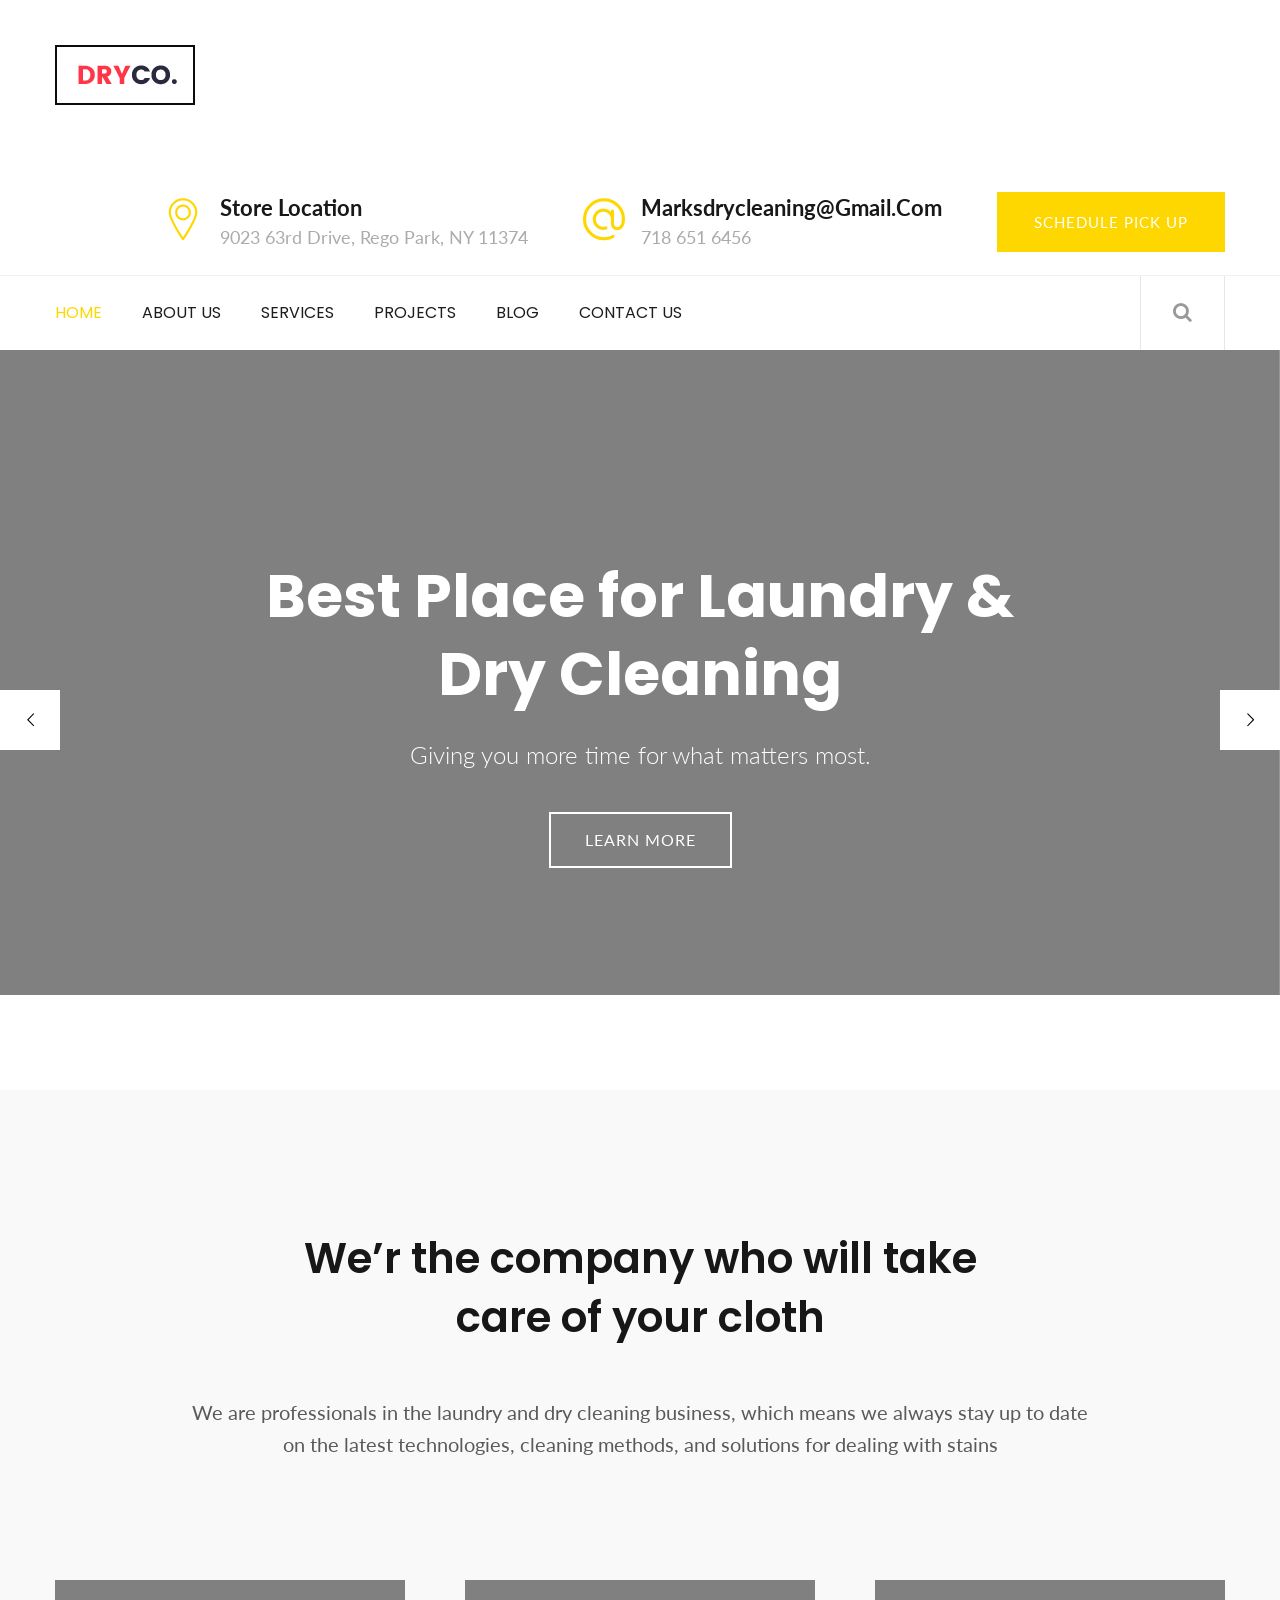
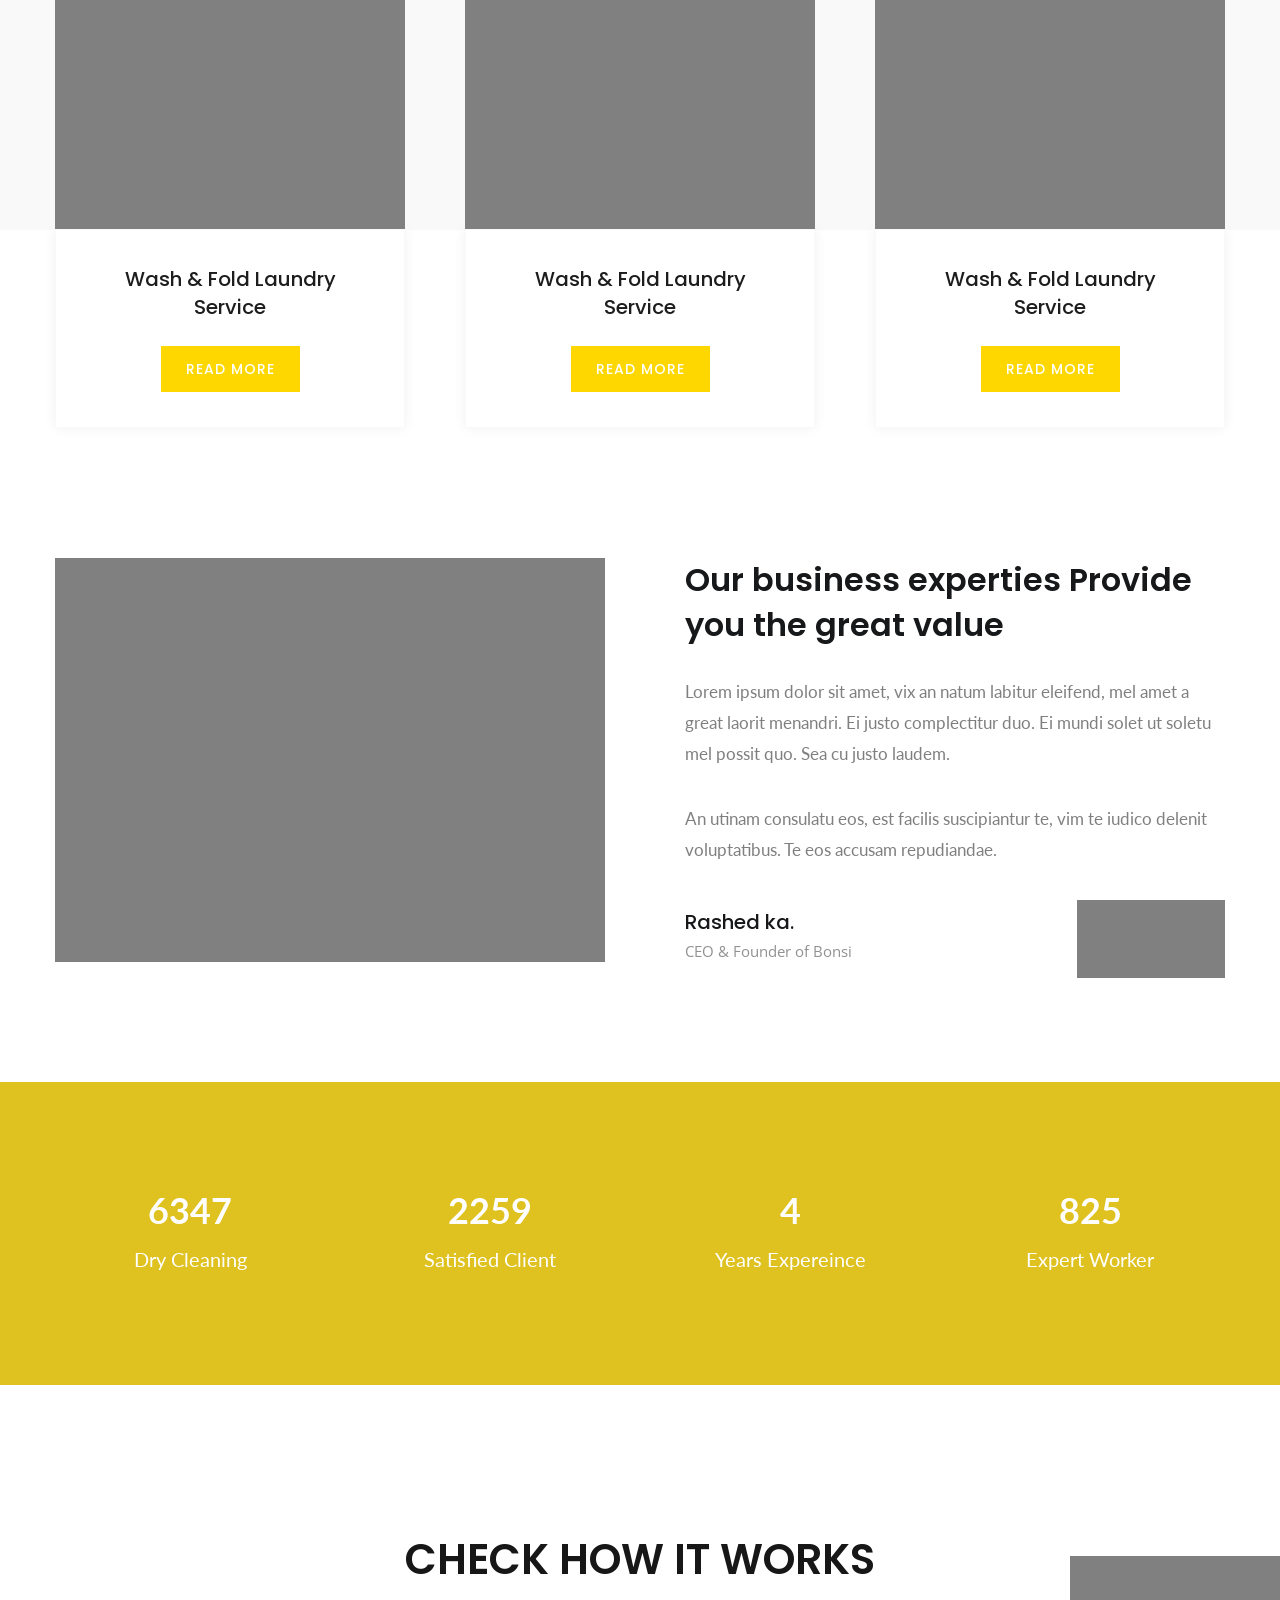
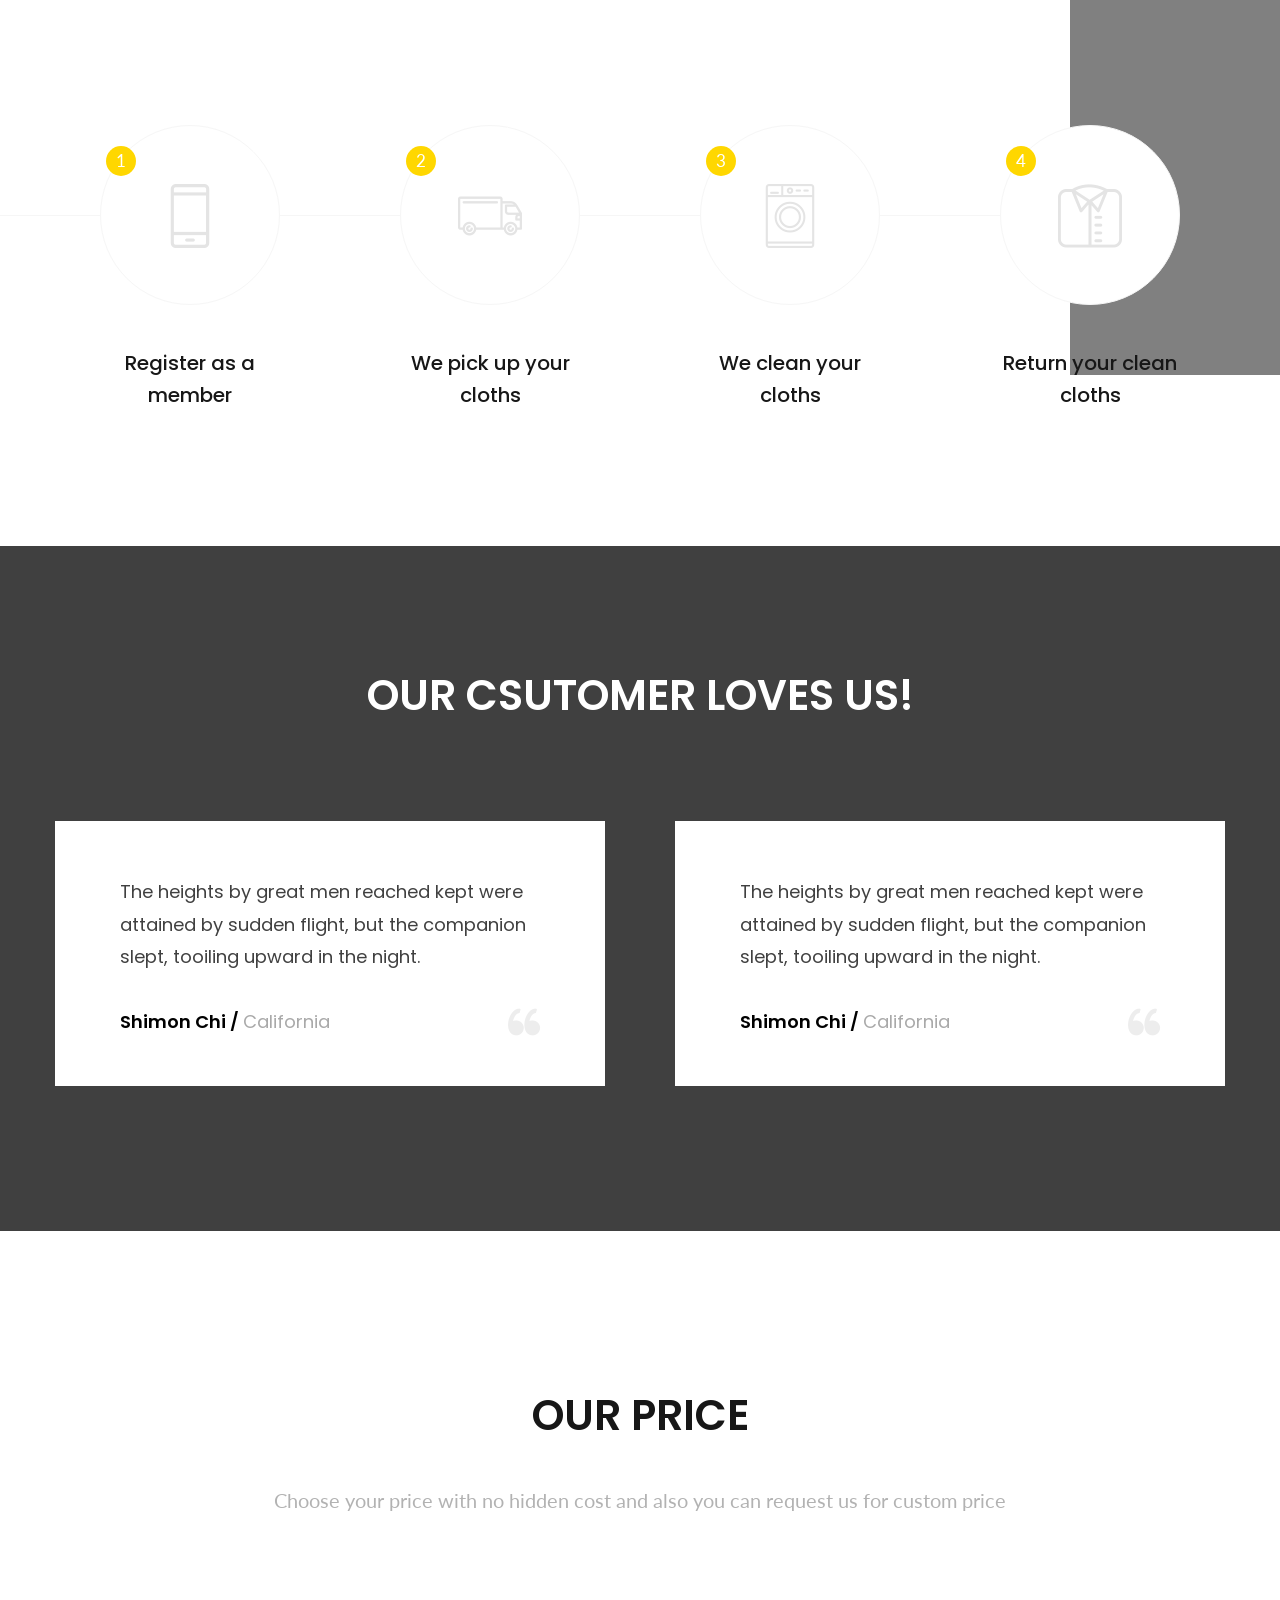
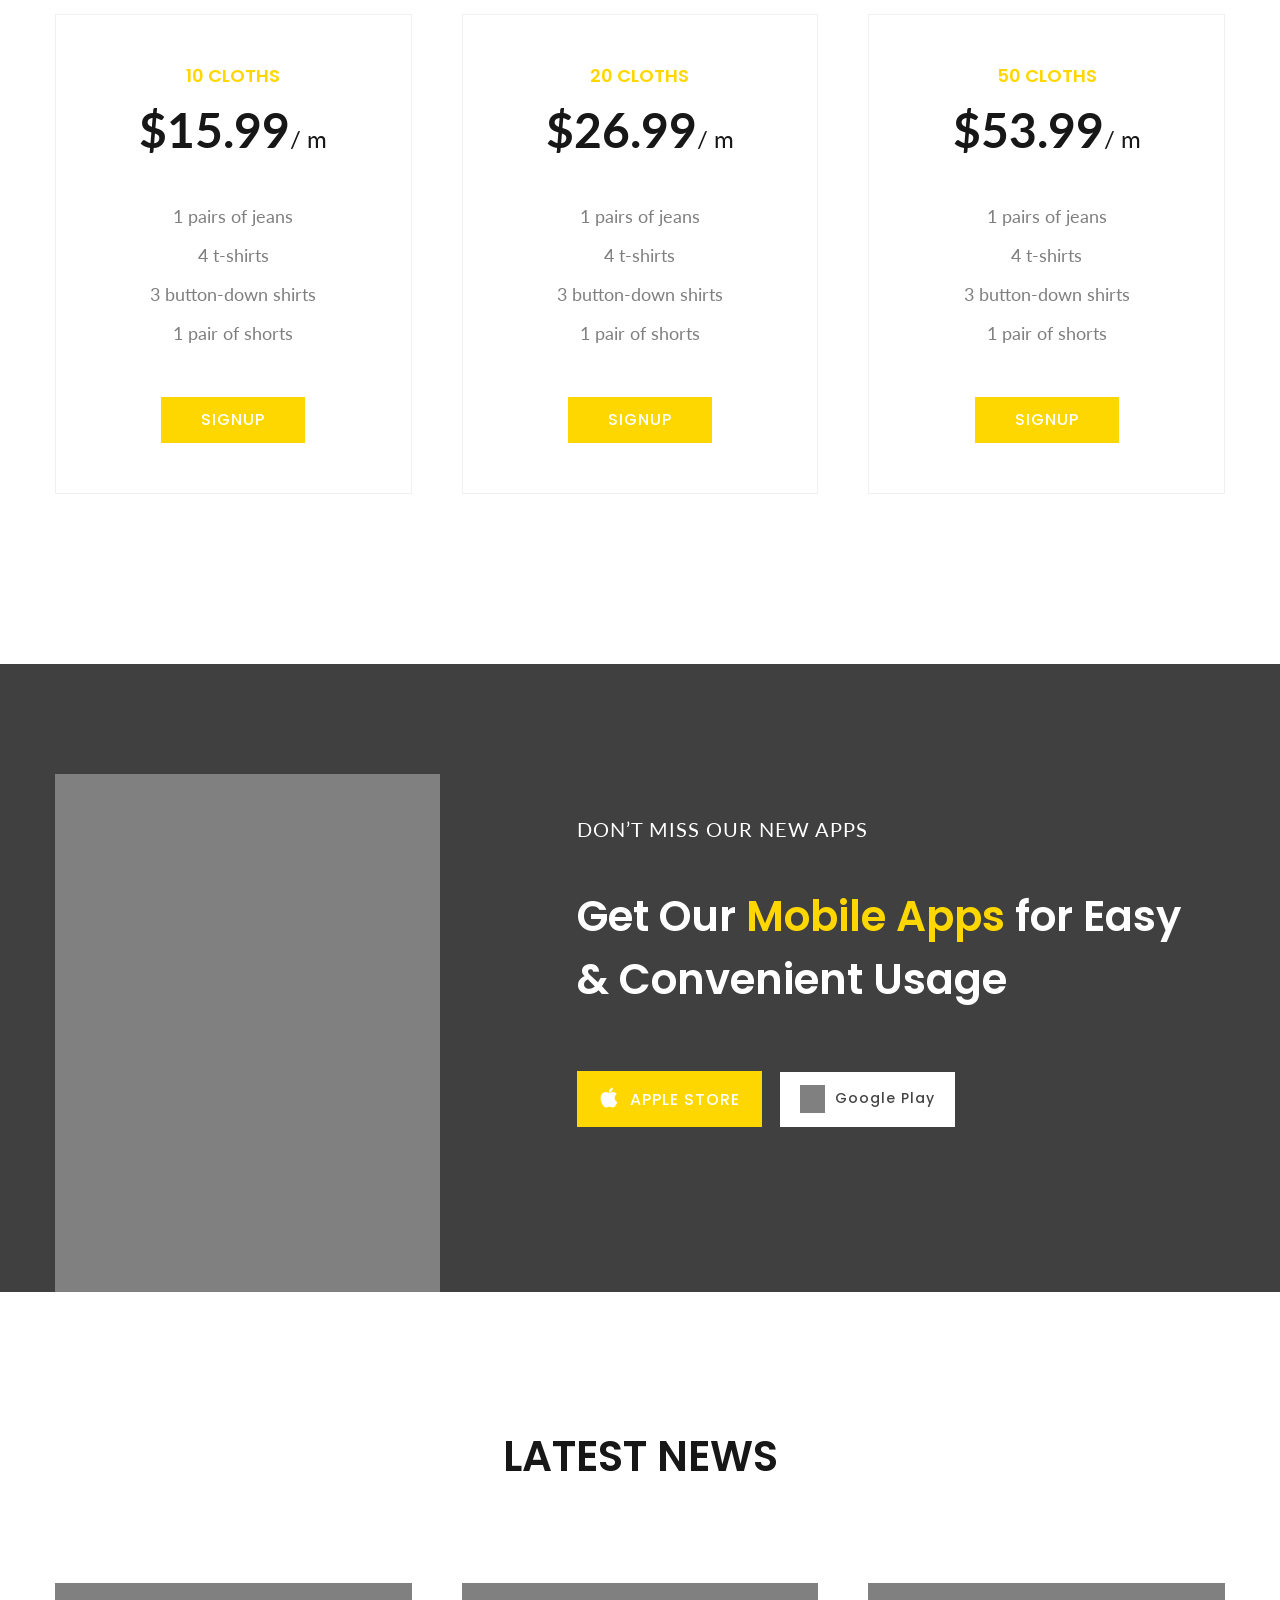
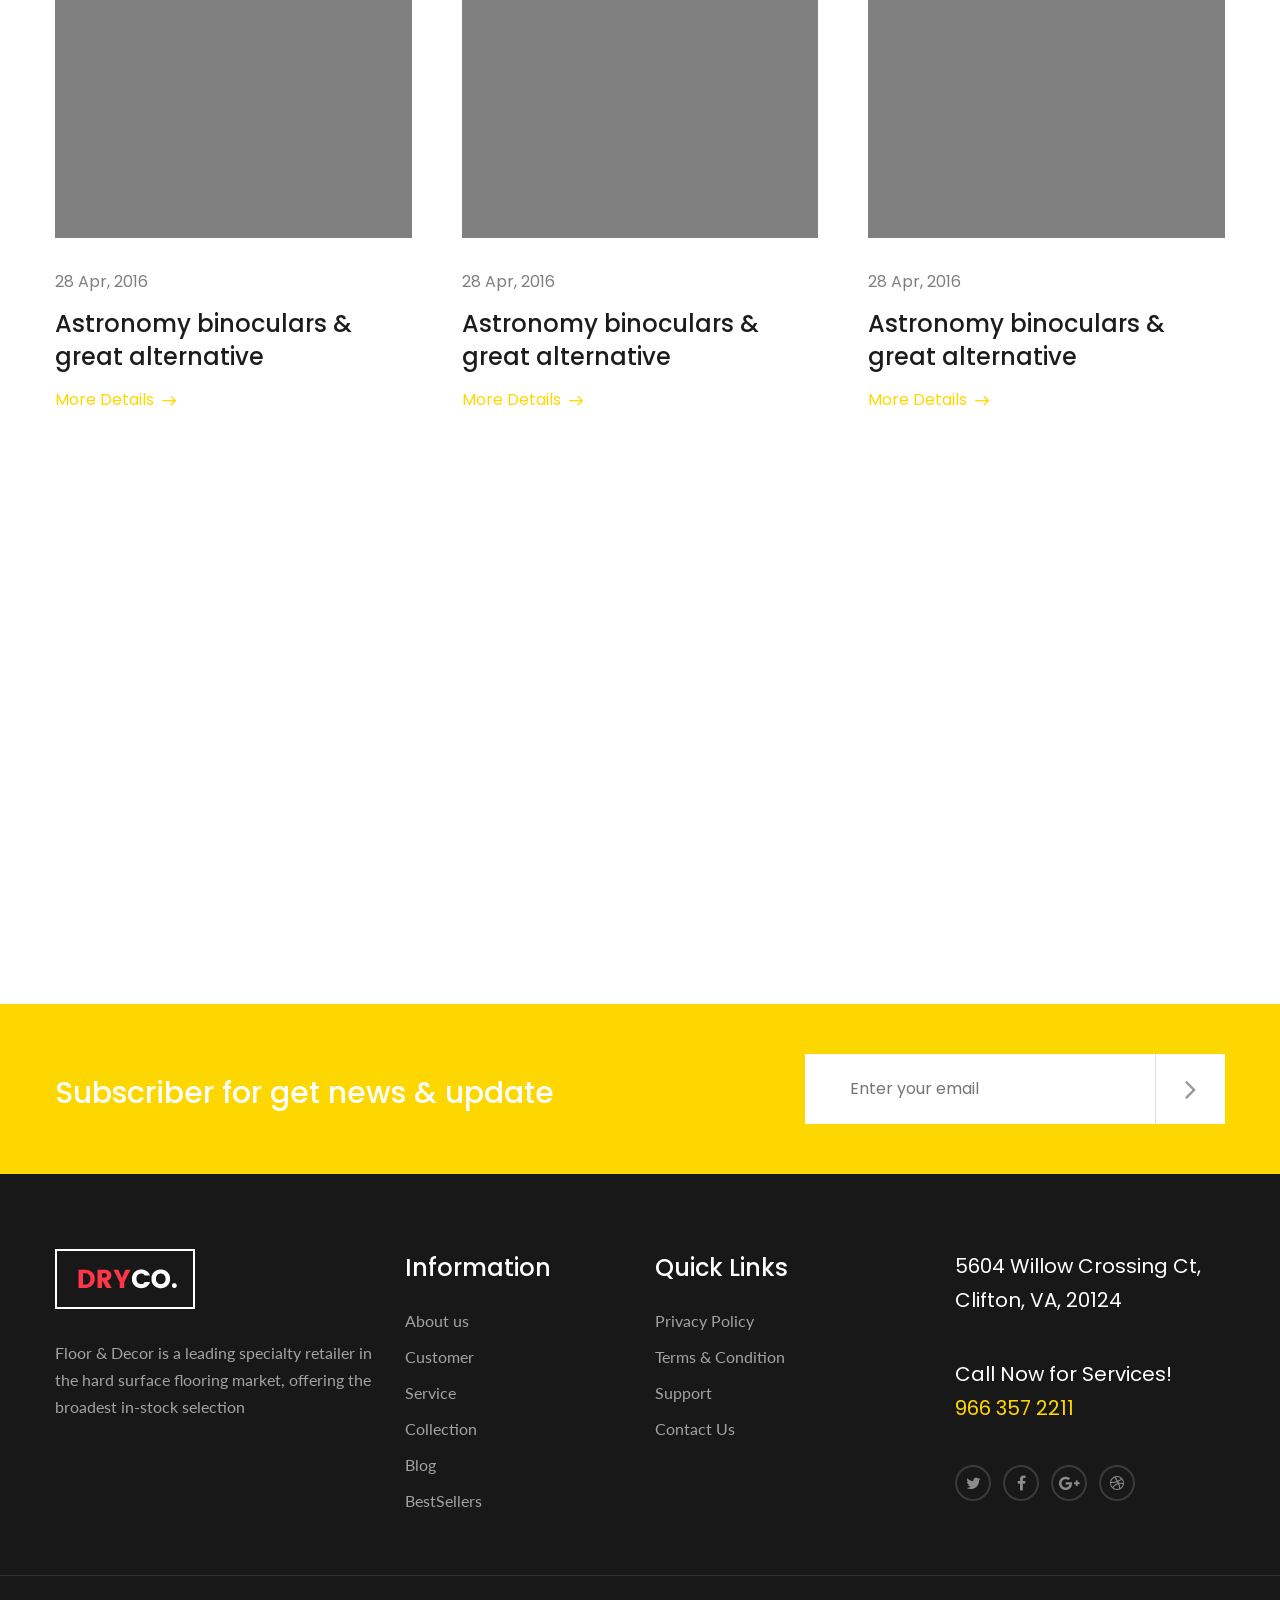
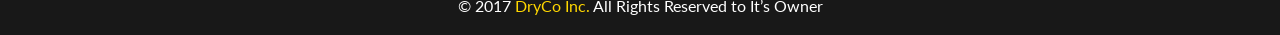
<file: index.html>
<!DOCTYPE html>
<html>
<head>
<meta charset="utf-8">
<title>Marks Dry Cleaning</title>
<!-- Stylesheets -->
<link href="css/bootstrap.css" rel="stylesheet">
<link href="plugins/revolution/css/settings.css" rel="stylesheet" type="text/css"><!-- REVOLUTION SETTINGS STYLES -->
<link href="plugins/revolution/css/layers.css" rel="stylesheet" type="text/css"><!-- REVOLUTION LAYERS STYLES -->
<link href="plugins/revolution/css/navigation.css" rel="stylesheet" type="text/css"><!-- REVOLUTION NAVIGATION STYLES -->
<link href="css/style.css" rel="stylesheet">
<link href="css/responsive.css" rel="stylesheet">

<!--Color Themes-->
<link id="theme-color-file" href="css/color-themes/default-theme.css" rel="stylesheet">


<!--Favicon-->
<link rel="shortcut icon" href="images/favicon.png" type="image/x-icon">
<link rel="icon" href="images/favicon.png" type="image/x-icon">
<!-- Responsive -->
<meta http-equiv="X-UA-Compatible" content="IE=edge">
<meta name="viewport" content="width=device-width, initial-scale=1.0, maximum-scale=1.0, user-scalable=0">
<!--[if lt IE 9]><script src="https://cdnjs.cloudflare.com/ajax/libs/html5shiv/3.7.3/html5shiv.js"></script><![endif]-->
<!--[if lt IE 9]><script src="js/respond.js"></script><![endif]-->
</head>

<body>
<div class="page-wrapper">
 	
    <!-- Preloader -->
    <div class="preloader"></div>
 	
    <!-- Main Header-->
    <header class="main-header">
    	<!--Header-Upper-->
        <div class="header-upper">
        	<div class="auto-container">
            	<div class="clearfix">
                	
                	<div class="pull-left logo-outer">
                    	<div class="logo"><a href="index.html"><img src="images/logo.png" alt="" title=""></a></div>
                    </div>
                    
                    <div class="pull-right upper-right clearfix">
                    	
                        <!--Info Box-->
                        <div class="upper-column info-box">
                        	<div class="icon-box"><span class="flaticon-location-pin"></span></div>
                            <ul>
                            	<li><strong>Store Location</strong></li>
                                <li>9023 63rd Drive, Rego Park, NY 11374</li>
                            </ul>
                        </div>
                        
                        <!--Info Box-->
                        <div class="upper-column info-box">
                        	<div class="icon-box"><span class="flaticon-arroba"></span></div>
                            <ul>
                            	<li><strong>marksdrycleaning@gmail.com</strong></li>
                                <li>718 651 6456</li>
                            </ul>
                        </div>
                        
                        <!--Info Box-->
                        <div class="upper-column info-box">
                        	<a href="contact.html" class="order-btn theme-btn">Schedule Pick Up</a>
                        </div>
                        
                    </div>
                    
                </div>
            </div>
        </div>
        <!--End Header Upper-->
        
        <!--Header Lower-->
        <div class="header-lower">
            
        	<div class="auto-container">
            	<div class="nav-outer clearfix">
                    <!-- Main Menu -->
                    <nav class="main-menu">
                        <div class="navbar-header">
                            <!-- Toggle Button -->    	
                            <button type="button" class="navbar-toggle" data-toggle="collapse" data-target=".navbar-collapse">
                            <span class="icon-bar"></span>
                            <span class="icon-bar"></span>
                            <span class="icon-bar"></span>
                            </button>
                        </div>
                        
                        <div class="navbar-collapse collapse clearfix">
                            <ul class="navigation clearfix">
                                <li class="current dropdown"><a href="#">Home</a>
                                    <ul>
                                        <li><a href="index.html">Homepage One</a></li>
                                        <li><a href="index-2.html">Homepage Two</a></li>
                                        <li class="dropdown"><a href="#">Header Styles</a>
                                            <ul>
                                                <li><a href="index.html">Header Style One</a></li>
                                                <li><a href="index-2.html">Header Style Two</a></li>
                                            </ul>
                                        </li>
                                    </ul>
                                </li>
                                <li class="dropdown"><a href="about.html">About Us</a>
                                    <ul>
                                        <li><a href="about.html">About us</a></li>
                                        <li><a href="team.html">Our Team</a></li>
                                        <li><a href="faq.html">faq</a></li>
                                        <li><a href="error-page.html">404 Page</a></li>
                                    </ul>
                                </li>
                                <li class="dropdown"><a href="#">Services</a>
                                    <ul>
                                        <li><a href="services.html">Services</a></li>
                                        <li><a href="services-2.html">Laundry Service</a></li>
                                        <li><a href="services-2.html">dry cleaning service</a></li>
                                        <li><a href="services-2.html">silk and dry service</a></li>
                                        <li><a href="services-2.html">commercial service</a></li>
                                    </ul>
                                </li>
                                <li class="dropdown"><a href="#">Projects</a>
                                    <ul>
                                        <li><a href="projects.html">Our projects</a></li>
                                        <li><a href="projects-fullwidth.html">Projects Fullwidth</a></li>
                                        <li><a href="projects-single.html">Project Details</a></li>
                                    </ul>
                                </li>
                                <li class="dropdown"><a href="#">Blog</a>
                                    <ul>
                                        <li><a href="blog.html">Blog Grid View</a></li>
                                        <li><a href="blog-classic.html">Blog with Sidebar</a></li>
                                        <li><a href="blog-single.html">Blog Details</a></li>
                                    </ul>
                                </li>
                                <li><a href="contact.html">Contact us</a></li>
                            </ul>
                        </div>
                    </nav>
                    <!-- Main Menu End-->
                    <div class="outer-box">
                    	
                        <!--Search Box-->
                        <div class="dropdown dropdown-outer">
                            <button class="search-box-btn dropdown-toggle" type="button" id="dropdownMenu3" data-toggle="dropdown" aria-haspopup="true" aria-expanded="false"><span class="fa fa-search"></span></button>
                            <ul class="dropdown-menu pull-right search-panel" aria-labelledby="dropdownMenu3">
                                <li class="panel-outer">
                                    <div class="form-container">
                                        <form method="post" action="blog.html">
                                            <div class="form-group">
                                                <input type="search" name="field-name" value="" placeholder="Search Here" required="">
                                                <button type="submit" class="search-btn"><span class="fa fa-search"></span></button>
                                            </div>
                                        </form>
                                    </div>
                                </li>
                            </ul>
                        </div>
                        
                    </div>
                </div>
            </div>
        </div>
        <!--End Header Lower-->
        
        <!--Sticky Header-->
        <div class="sticky-header">
        	<div class="auto-container clearfix">
            	<!--Logo-->
            	<div class="logo pull-left">
                	<a href="index.html" class="img-responsive"><img src="images/logo-small.png" alt="" title=""></a>
                </div>
                
                <!--Right Col-->
                <div class="right-col pull-right">
                	<!-- Main Menu -->
                    <nav class="main-menu">
                        <div class="navbar-header">
                            <!-- Toggle Button -->    	
                            <button type="button" class="navbar-toggle" data-toggle="collapse" data-target=".navbar-collapse">
                                <span class="icon-bar"></span>
                                <span class="icon-bar"></span>
                                <span class="icon-bar"></span>
                            </button>
                        </div>
                        
                        <div class="navbar-collapse collapse clearfix">
                            <ul class="navigation clearfix">
                                <li class="current dropdown"><a href="#">Home</a>
                                    <ul>
                                        <li><a href="index.html">Homepage One</a></li>
                                        <li><a href="index-2.html">Homepage Two</a></li>
                                        <li class="dropdown"><a href="#">Header Styles</a>
                                            <ul>
                                                <li><a href="index.html">Header Style One</a></li>
                                                <li><a href="index-2.html">Header Style Two</a></li>
                                            </ul>
                                        </li>
                                    </ul>
                                </li>
                                <li class="dropdown"><a href="about.html">About Us</a>
                                    <ul>
                                        <li><a href="about.html">About us</a></li>
                                        <li><a href="team.html">Our Team</a></li>
                                        <li><a href="faq.html">faq</a></li>
                                        <li><a href="error-page.html">404 Page</a></li>
                                    </ul>
                                </li>
                                <li class="dropdown"><a href="#">Services</a>
                                    <ul>
                                        <li><a href="services.html">Services</a></li>
                                        <li><a href="services-2.html">Laundry Service</a></li>
                                        <li><a href="services-2.html">dry cleaning service</a></li>
                                        <li><a href="services-2.html">silk and dry service</a></li>
                                        <li><a href="services-2.html">commercial service</a></li>
                                    </ul>
                                </li>
                                <li class="dropdown"><a href="#">Projects</a>
                                    <ul>
                                        <li><a href="projects.html">Our projects</a></li>
                                        <li><a href="projects-fullwidth.html">Projects Fullwidth</a></li>
                                        <li><a href="projects-single.html">Project Details</a></li>
                                    </ul>
                                </li>
                                <li class="dropdown"><a href="#">Blog</a>
                                    <ul>
                                        <li><a href="blog.html">Blog Grid View</a></li>
                                        <li><a href="blog-classic.html">Blog with Sidebar</a></li>
                                        <li><a href="blog-single.html">Blog Details</a></li>
                                    </ul>
                                </li>
                                <li><a href="contact.html">Contact us</a></li>
                            </ul>
                        </div>
                    </nav><!-- Main Menu End-->
                </div>
                
            </div>
        </div>
        <!--End Sticky Header-->
    
    </header>
    <!--End Main Header -->
    
    <!--Main Slider-->
    <section class="main-slider">
    	
        <div class="rev_slider_wrapper fullwidthbanner-container"  id="rev_slider_one_wrapper" data-source="gallery">
            <div class="rev_slider fullwidthabanner" id="rev_slider_one" data-version="5.4.1">
                <ul>
                	
                    <li data-description="Slide Description" data-easein="default" data-easeout="default" data-fsmasterspeed="1500" data-fsslotamount="7" data-fstransition="fade" data-hideafterloop="0" data-hideslideonmobile="off" data-index="rs-1687" data-masterspeed="default" data-param1="" data-param10="" data-param2="" data-param3="" data-param4="" data-param5="" data-param6="" data-param7="" data-param8="" data-param9="" data-rotate="0" data-saveperformance="off" data-slotamount="default" data-thumb="images/main-slider/image-1.jpg" data-title="Slide Title" data-transition="parallaxvertical">
                    <img alt="" class="rev-slidebg" data-bgfit="cover" data-bgparallax="10" data-bgposition="center center" data-bgrepeat="no-repeat" data-no-retina="" src="images/main-slider/image-1.jpg"> 
                    
                    <div class="tp-caption" 
                    data-paddingbottom="[0,0,0,0]"
                    data-paddingleft="[0,0,0,0]"
                    data-paddingright="[0,0,0,0]"
                    data-paddingtop="[0,0,0,0]"
                    data-responsive_offset="on"
                    data-type="text"
                    data-height="none"
                    data-width="['750','750','650','550']"
                    data-whitespace="normal"
                    data-hoffset="['0','0','0','0']"
                    data-voffset="['-85','-90','-70','-75']"
                    data-x="['center','center','center','center']"
                    data-y="['middle','middle','middle','middle']"
                    data-textalign="['top','top','top','top']"
                    data-frames='[{"from":"y:[-100%];z:0;rX:0deg;rY:0;rZ:0;sX:1;sY:1;skX:0;skY:0;","mask":"x:0px;y:0px;s:inherit;e:inherit;","speed":1500,"to":"o:1;","delay":1000,"ease":"Power3.easeInOut"},{"delay":"wait","speed":1000,"to":"auto:auto;","mask":"x:0;y:0;s:inherit;e:inherit;","ease":"Power3.easeInOut"}]'
                    style="z-index: 7; white-space: nowrap;text-transform:left;">
                    	<h2 class="text-center">Best Place for Laundry & <br> Dry Cleaning</h2>
                    </div>
                    
                    <div class="tp-caption tp-resizeme" 
                    data-paddingbottom="[0,0,0,0]"
                    data-paddingleft="[0,0,0,0]"
                    data-paddingright="[0,0,0,0]"
                    data-paddingtop="[0,0,0,0]"
                    data-responsive_offset="on"
                    data-type="text"
                    data-height="none"
                    data-whitespace="normal"
                    data-width="['700','700','500','400']"
                    data-hoffset="['0','0','0','0']"
                    data-voffset="['35','25','30','15']"
                    data-x="['center','center','center','center']"
                    data-y="['middle','middle','middle','middle']"
                    data-textalign="['top','top','top','top']"
                    data-frames='[{"from":"y:[-100%];z:0;rX:0deg;rY:0;rZ:0;sX:1;sY:1;skX:0;skY:0;","mask":"x:0px;y:0px;s:inherit;e:inherit;","speed":1500,"to":"o:1;","delay":1000,"ease":"Power3.easeInOut"},{"delay":"wait","speed":1000,"to":"auto:auto;","mask":"x:0;y:0;s:inherit;e:inherit;","ease":"Power3.easeInOut"}]'>
                    	<div class="text text-center">Giving you more time for what matters most.</div>
                    </div>
                    
                    <div class="tp-caption tp-resizeme" 
                    data-paddingbottom="[0,0,0,0]"
                    data-paddingleft="[0,0,0,0]"
                    data-paddingright="[0,0,0,0]"
                    data-paddingtop="[0,0,0,0]"
                    data-responsive_offset="on"
                    data-type="text"
                    data-height="none"
                    data-width="['600','600','400','320']"
                    data-whitespace="normal"
                    data-hoffset="['0','0','0','0']"
                    data-voffset="['120','105','110','95']"
                    data-x="['center','center','center','center']"
                    data-y="['middle','middle','middle','middle']"
                    data-textalign="['top','top','top','top']"
                    data-frames='[{"from":"y:[100%];z:0;rX:0deg;rY:0;rZ:0;sX:1;sY:1;skX:0;skY:0;","mask":"x:0px;y:0px;s:inherit;e:inherit;","speed":1500,"to":"o:1;","delay":1000,"ease":"Power3.easeInOut"},{"delay":"wait","speed":1000,"to":"auto:auto;","mask":"x:0;y:0;s:inherit;e:inherit;","ease":"Power3.easeInOut"}]'
                    style="z-index: 7; white-space: nowrap;text-transform:left;">
                    	<div class="text-center">
                    		<a href="about.html" class="theme-btn btn-style-one">Learn More</a>
                        </div>
                    </div>
                    
                    </li>
                    
                    <li data-description="Slide Description" data-easein="default" data-easeout="default" data-fsmasterspeed="1500" data-fsslotamount="7" data-fstransition="fade" data-hideafterloop="0" data-hideslideonmobile="off" data-index="rs-1688" data-masterspeed="default" data-param1="" data-param10="" data-param2="" data-param3="" data-param4="" data-param5="" data-param6="" data-param7="" data-param8="" data-param9="" data-rotate="0" data-saveperformance="off" data-slotamount="default" data-thumb="images/main-slider/image-2.jpg" data-title="Slide Title" data-transition="parallaxvertical">
                    <img alt="" class="rev-slidebg" data-bgfit="cover" data-bgparallax="10" data-bgposition="center center" data-bgrepeat="no-repeat" data-no-retina="" src="images/main-slider/image-2.jpg">
                    
                    <div class="tp-caption" 
                    data-paddingbottom="[0,0,0,0]"
                    data-paddingleft="[0,0,0,0]"
                    data-paddingright="[0,0,0,0]"
                    data-paddingtop="[0,0,0,0]"
                    data-responsive_offset="on"
                    data-type="text"
                    data-height="none"
                    data-width="['750','750','650','550']"
                    data-whitespace="normal"
                    data-hoffset="['0','0','0','0']"
                    data-voffset="['-85','-90','-70','-75']"
                    data-x="['center','center','center','center']"
                    data-y="['middle','middle','middle','middle']"
                    data-textalign="['top','top','top','top']"
                    data-frames='[{"from":"y:[-100%];z:0;rX:0deg;rY:0;rZ:0;sX:1;sY:1;skX:0;skY:0;","mask":"x:0px;y:0px;s:inherit;e:inherit;","speed":1500,"to":"o:1;","delay":1000,"ease":"Power3.easeInOut"},{"delay":"wait","speed":1000,"to":"auto:auto;","mask":"x:0;y:0;s:inherit;e:inherit;","ease":"Power3.easeInOut"}]'
                    style="z-index: 7; white-space: nowrap;text-transform:left;">
                    	<h2 class="text-center">Best Place for Laundry & <br> Dry Cleaning</h2>
                    </div>
                    
                    <div class="tp-caption tp-resizeme" 
                    data-paddingbottom="[0,0,0,0]"
                    data-paddingleft="[0,0,0,0]"
                    data-paddingright="[0,0,0,0]"
                    data-paddingtop="[0,0,0,0]"
                    data-responsive_offset="on"
                    data-type="text"
                    data-height="none"
                    data-whitespace="normal"
                    data-width="['700','700','500','400']"
                    data-hoffset="['0','0','0','0']"
                    data-voffset="['35','25','30','15']"
                    data-x="['center','center','center','center']"
                    data-y="['middle','middle','middle','middle']"
                    data-textalign="['top','top','top','top']"
                    data-frames='[{"from":"y:[-100%];z:0;rX:0deg;rY:0;rZ:0;sX:1;sY:1;skX:0;skY:0;","mask":"x:0px;y:0px;s:inherit;e:inherit;","speed":1500,"to":"o:1;","delay":1000,"ease":"Power3.easeInOut"},{"delay":"wait","speed":1000,"to":"auto:auto;","mask":"x:0;y:0;s:inherit;e:inherit;","ease":"Power3.easeInOut"}]'>
                    	<div class="text text-center">Giving you more time for what matters most.</div>
                    </div>
                    
                    <div class="tp-caption tp-resizeme" 
                    data-paddingbottom="[0,0,0,0]"
                    data-paddingleft="[0,0,0,0]"
                    data-paddingright="[0,0,0,0]"
                    data-paddingtop="[0,0,0,0]"
                    data-responsive_offset="on"
                    data-type="text"
                    data-height="none"
                    data-width="['600','600','400','320']"
                    data-whitespace="normal"
                    data-hoffset="['0','0','0','0']"
                    data-voffset="['120','105','110','95']"
                    data-x="['center','center','center','center']"
                    data-y="['middle','middle','middle','middle']"
                    data-textalign="['top','top','top','top']"
                    data-frames='[{"from":"y:[100%];z:0;rX:0deg;rY:0;rZ:0;sX:1;sY:1;skX:0;skY:0;","mask":"x:0px;y:0px;s:inherit;e:inherit;","speed":1500,"to":"o:1;","delay":1000,"ease":"Power3.easeInOut"},{"delay":"wait","speed":1000,"to":"auto:auto;","mask":"x:0;y:0;s:inherit;e:inherit;","ease":"Power3.easeInOut"}]'
                    style="z-index: 7; white-space: nowrap;text-transform:left;">
                    	<div class="text-center">
                    		<a href="about.html" class="theme-btn btn-style-one">Learn More</a>
                        </div>
                    </div>
                    
                    </li>
                    
                    <li data-description="Slide Description" data-easein="default" data-easeout="default" data-fsmasterspeed="1500" data-fsslotamount="7" data-fstransition="fade" data-hideafterloop="0" data-hideslideonmobile="off" data-index="rs-1690" data-masterspeed="default" data-param1="" data-param10="" data-param2="" data-param3="" data-param4="" data-param5="" data-param6="" data-param7="" data-param8="" data-param9="" data-rotate="0" data-saveperformance="off" data-slotamount="default" data-thumb="images/main-slider/image-3.jpg" data-title="Slide Title" data-transition="parallaxvertical">
                    <img alt="" class="rev-slidebg" data-bgfit="cover" data-bgparallax="10" data-bgposition="center center" data-bgrepeat="no-repeat" data-no-retina="" src="images/main-slider/image-3.jpg">
                    
                    <div class="tp-caption" 
                    data-paddingbottom="[0,0,0,0]"
                    data-paddingleft="[0,0,0,0]"
                    data-paddingright="[0,0,0,0]"
                    data-paddingtop="[0,0,0,0]"
                    data-responsive_offset="on"
                    data-type="text"
                    data-height="none"
                    data-width="['750','750','650','550']"
                    data-whitespace="normal"
                    data-hoffset="['0','0','0','0']"
                    data-voffset="['-85','-90','-70','-75']"
                    data-x="['center','center','center','center']"
                    data-y="['middle','middle','middle','middle']"
                    data-textalign="['top','top','top','top']"
                    data-frames='[{"from":"y:[-100%];z:0;rX:0deg;rY:0;rZ:0;sX:1;sY:1;skX:0;skY:0;","mask":"x:0px;y:0px;s:inherit;e:inherit;","speed":1500,"to":"o:1;","delay":1000,"ease":"Power3.easeInOut"},{"delay":"wait","speed":1000,"to":"auto:auto;","mask":"x:0;y:0;s:inherit;e:inherit;","ease":"Power3.easeInOut"}]'
                    style="z-index: 7; white-space: nowrap;text-transform:left;">
                    	<h2 class="text-center">Best Place for Laundry & <br> Dry Cleaning</h2>
                    </div>
                    
                    <div class="tp-caption tp-resizeme" 
                    data-paddingbottom="[0,0,0,0]"
                    data-paddingleft="[0,0,0,0]"
                    data-paddingright="[0,0,0,0]"
                    data-paddingtop="[0,0,0,0]"
                    data-responsive_offset="on"
                    data-type="text"
                    data-height="none"
                    data-whitespace="normal"
                    data-width="['700','700','500','400']"
                    data-hoffset="['0','0','0','0']"
                    data-voffset="['35','25','30','15']"
                    data-x="['center','center','center','center']"
                    data-y="['middle','middle','middle','middle']"
                    data-textalign="['top','top','top','top']"
                    data-frames='[{"from":"y:[-100%];z:0;rX:0deg;rY:0;rZ:0;sX:1;sY:1;skX:0;skY:0;","mask":"x:0px;y:0px;s:inherit;e:inherit;","speed":1500,"to":"o:1;","delay":1000,"ease":"Power3.easeInOut"},{"delay":"wait","speed":1000,"to":"auto:auto;","mask":"x:0;y:0;s:inherit;e:inherit;","ease":"Power3.easeInOut"}]'>
                    	<div class="text text-center">Giving you more time for what matters most.</div>
                    </div>
                    
                    <div class="tp-caption tp-resizeme" 
                    data-paddingbottom="[0,0,0,0]"
                    data-paddingleft="[0,0,0,0]"
                    data-paddingright="[0,0,0,0]"
                    data-paddingtop="[0,0,0,0]"
                    data-responsive_offset="on"
                    data-type="text"
                    data-height="none"
                    data-width="['600','600','400','320']"
                    data-whitespace="normal"
                    data-hoffset="['0','0','0','0']"
                    data-voffset="['120','105','110','95']"
                    data-x="['center','center','center','center']"
                    data-y="['middle','middle','middle','middle']"
                    data-textalign="['top','top','top','top']"
                    data-frames='[{"from":"y:[100%];z:0;rX:0deg;rY:0;rZ:0;sX:1;sY:1;skX:0;skY:0;","mask":"x:0px;y:0px;s:inherit;e:inherit;","speed":1500,"to":"o:1;","delay":1000,"ease":"Power3.easeInOut"},{"delay":"wait","speed":1000,"to":"auto:auto;","mask":"x:0;y:0;s:inherit;e:inherit;","ease":"Power3.easeInOut"}]'
                    style="z-index: 7; white-space: nowrap;text-transform:left;">
                    	<div class="text-center">
                    		<a href="about.html" class="theme-btn btn-style-one">Learn More</a>
                        </div>
                    </div>
                    
                    </li>
                    
                </ul>
                
            </div>
        </div>
    </section>
    <!--End Main Slider-->
    
    <!--Clothes Section-->
    <section class="clothes-section bottom-layer grey-bg">
    	<div class="auto-container">
        	<!--Clothes Title-->
        	<div class="clothes-title">
            	<h2>We’r the company who will take <br> care of your cloth</h2>
                <div class="text">We are professionals in the laundry and dry cleaning business, which means we always stay up to date on the latest technologies, cleaning methods, and solutions for dealing with stains</div>
            </div>
            <div class="row clearfix">
            	
                <!--Cloth Block-->
                <div class="services-block col-md-4 col-sm-6 col-xs-12">
                	<div class="inner-box">
                    	<div class="image">
                        	<a href="services-2.html"><img src="images/resource/service-1.jpg" alt="" /></a>
                        </div>
                        <div class="lower-box">
                        	<h3><a href="services-2.html">Wash & Fold Laundry <br> Service</a></h3>
                            <a href="services-2.html" class="theme-btn btn-style-two">Read More</a>
                        </div>
                    </div>
                </div>
                
                <!--Cloth Block-->
                <div class="services-block col-md-4 col-sm-6 col-xs-12">
                	<div class="inner-box">
                    	<div class="image">
                        	<a href="services-2.html"><img src="images/resource/service-2.jpg" alt="" /></a>
                        </div>
                        <div class="lower-box">
                        	<h3><a href="services-2.html">Wash & Fold Laundry <br> Service</a></h3>
                            <a href="services-2.html" class="theme-btn btn-style-two">Read More</a>
                        </div>
                    </div>
                </div>
                
                <!--Cloth Block-->
                <div class="services-block col-md-4 col-sm-6 col-xs-12">
                	<div class="inner-box">
                    	<div class="image">
                        	<a href="services-2.html"><img src="images/resource/service-3.jpg" alt="" /></a>
                        </div>
                        <div class="lower-box">
                        	<h3><a href="services-2.html">Wash & Fold Laundry <br> Service</a></h3>
                            <a href="services-2.html" class="theme-btn btn-style-two">Read More</a>
                        </div>
                    </div>
                </div>
                
            </div>
        </div>
    </section>
    <!--End Clothes Section-->
    
    <!--Signature Section-->
    <section class="signature-section">
    	<div class="auto-container">
        	<div class="row clearfix">
            	<!--Image Column-->
            	<div class="image-column col-md-6 col-sm-12 col-xs-12">
                	<div class="image">
                    	<img src="images/resource/image-1.jpg" alt="" />
                    </div>
                </div>
                <!--Content Column-->
            	<div class="content-column col-md-6 col-sm-12 col-xs-12">
                	<div class="content-inner">
                    	<h2>Our business experties Provide you the great value</h2>
                        <div class="text">
                        	<p>Lorem ipsum dolor sit amet, vix an natum labitur eleifend, mel amet a great laorit menandri. Ei justo complectitur duo. Ei mundi solet ut soletu mel possit quo. Sea cu justo laudem.</p>
                            <p>An utinam consulatu eos, est facilis suscipiantur te, vim te iudico delenit voluptatibus. Te eos accusam repudiandae.</p>
                        </div>
                        <div class="clearfix">
                        	<div class="author-info pull-left">
                            	<h4>Rashed ka.</h4>
                                <div class="designation">CEO & Founder of Bonsi</div>
                            </div>
                            <div class="pull-right signature">
                            	<div class="signature-inner">
                                	<img src="images/resource/signature.png" alt="" />
                                </div>
                            </div>
                        </div>
                    </div>
                </div>
            </div>
    
</div>
	</section>
    <!--End Signature Section-->
    
    <!--Fun Facts Section-->
    <div class="fact-counter-section" style="background-image:url(images/background/1.jpg)">
        <div class="fact-counter">
            <div class="auto-container">
                <div class="row clearfix">
                
                    <!--Column-->
                    <div class="column counter-column col-md-3 col-sm-6 col-xs-12">
                        <div class="inner">
                            <div class="count-outer count-box">
                                <span class="count-text" data-speed="6000" data-stop="28359">0</span>
                            </div>
                            <h4 class="counter-title">Dry Cleaning</h4>
                        </div>
                    </div>
            
                    <!--Column-->
                    <div class="column counter-column col-md-3 col-sm-6 col-xs-12">
                        <div class="inner">
                            <div class="count-outer count-box">
                                <span class="count-text" data-speed="4000" data-stop="6730">0</span>
                            </div>
                            <h4 class="counter-title">Satisfied Client</h4>
                        </div>
                    </div>
            
                    <!--Column-->
                    <div class="column counter-column col-md-3 col-sm-6 col-xs-12">
                        <div class="inner">
                            <div class="count-outer count-box">
                                <span class="count-text" data-speed="2000" data-stop="7">0</span>
                            </div>
                            <h4 class="counter-title">Years Expereince</h4>
                        </div>
                    </div>
            
                    <!--Column-->
                    <div class="column counter-column col-md-3 col-sm-6 col-xs-12">
                        <div class="inner">
                            <div class="count-outer count-box">
                                <span class="count-text" data-speed="2000" data-stop="1230">0</span>
                            </div>
                            <h4 class="counter-title">Expert Worker</h4>
                        </div>
                    </div>
                    
                </div>
            </div>
        </div>
    </div>
    <!--End Fun Facts Section-->
    
    <!--Works Section-->
    <section class="works-section" style="background-image:url(images/resource/image-2.png)">
    	<div class="auto-container">
        	<!--Sec Title-->
            <div class="sec-title centered">
            	<h2>Check How It Works</h2>
            </div>
            <div class="row clearfix">
            	<!--Work Block-->
                <div class="work-block col-md-3 col-sm-6 col-xs-12">
                	<div class="inner-box">
                    	<div class="icon-box">
                        	<span class="icon flaticon-smartphone-1"></span>
                            <span class="number">1</span>
                        </div>
                        <h3><a href="services-2.html">Register as a <br> member</a></h3>
                    </div>
                </div>
                
                <!--Work Block-->
                <div class="work-block col-md-3 col-sm-6 col-xs-12">
                	<div class="inner-box">
                    	<div class="icon-box">
                        	<span class="icon flaticon-transportation-truck"></span>
                            <span class="number">2</span>
                        </div>
                        <h3><a href="services-2.html">We pick up your <br> cloths</a></h3>
                    </div>
                </div>
                
                <!--Work Block-->
                <div class="work-block col-md-3 col-sm-6 col-xs-12">
                	<div class="inner-box">
                    	<div class="icon-box">
                        	<span class="icon flaticon-washing-machine"></span>
                            <span class="number">3</span>
                        </div>
                        <h3><a href="services-2.html">We clean your <br> cloths</a></h3>
                    </div>
                </div>
                
                <!--Work Block-->
                <div class="work-block col-md-3 col-sm-6 col-xs-12">
                	<div class="inner-box">
                    	<div class="icon-box">
                        	<span class="icon flaticon-shirt"></span>
                            <span class="number">4</span>
                        </div>
                        <h3><a href="services-2.html">Return your clean <br> cloths</a></h3>
                    </div>
                </div>
                
            </div>
        </div>
    </section>
    <!--End Works Section-->
    
    <!--Testimonial Section-->
    <section class="testimonial-section" style="background-image:url(images/background/2.jpg)">
    	<div class="auto-container">
        	<!--Sec Title-->
            <div class="sec-title centered light">
            	<h2>Our csutomer loves us!</h2>
            </div>
            <div class="two-item-carousel owl-carousel owl-theme">
            
            	<!--Testimonial Block-->
            	<div class="testimonial-block">
                	<div class="inner-box">
                    	<div class="text">The heights by great men reached kept were attained by sudden flight, but the companion slept, tooiling upward in the night.</div>
                        <div class="clearfix">
                        <div class="author">Shimon Chi  / <span>California</span></div>
                        <div class="quote-icon flaticon-left-quote"></div>
                        </div>
                    </div>
                </div>
                
                <!--Testimonial Block-->
            	<div class="testimonial-block">
                	<div class="inner-box">
                    	<div class="text">The heights by great men reached kept were attained by sudden flight, but the companion slept, tooiling upward in the night.</div>
                        <div class="clearfix">
                        <div class="author">Shimon Chi  / <span>California</span></div>
                        <div class="quote-icon flaticon-left-quote"></div>
                        </div>
                    </div>
                </div>
                
                <!--Testimonial Block-->
            	<div class="testimonial-block">
                	<div class="inner-box">
                    	<div class="text">The heights by great men reached kept were attained by sudden flight, but the companion slept, tooiling upward in the night.</div>
                        <div class="clearfix">
                        <div class="author">Shimon Chi  / <span>California</span></div>
                        <div class="quote-icon flaticon-left-quote"></div>
                        </div>
                    </div>
                </div>
                
                <!--Testimonial Block-->
            	<div class="testimonial-block">
                	<div class="inner-box">
                    	<div class="text">The heights by great men reached kept were attained by sudden flight, but the companion slept, tooiling upward in the night.</div>
                        <div class="clearfix">
                        <div class="author">Shimon Chi  / <span>California</span></div>
                        <div class="quote-icon flaticon-left-quote"></div>
                        </div>
                    </div>
                </div>
                
            </div>
        </div>
    </section>
    <!--End Testimonial Section-->
    
    <!--Price Section-->
    <section class="price-section">
    	<div class="auto-container">
        	<!--Sec Title-->
            <div class="sec-title centered">
            	<h2>Our Price</h2>
                <div class="text">Choose your price with no hidden cost and also you can request us for custom price</div>
            </div>
            <div class="row clearfix">
            
            	<!--Price Block-->
                <div class="price-block col-md-4 col-sm-6 col-xs-12">
                	<div class="inner-box">
                    	<div class="title">10 cloths</div>
                        <div class="price">$15.99<span>/ m</span></div>
                        <ul>
                        	<li>1 pairs of jeans</li>
                            <li>4 t-shirts</li>
                            <li>3 button-down shirts</li>
                            <li>1 pair of shorts</li>
                        </ul>
                        <a href="#" class="theme-btn btn-style-three">Signup</a>
                    </div>
                </div>
                
                <!--Price Block-->
                <div class="price-block col-md-4 col-sm-6 col-xs-12">
                	<div class="inner-box">
                    	<div class="title">20 cloths</div>
                        <div class="price">$26.99<span>/ m</span></div>
                        <ul>
                        	<li>1 pairs of jeans</li>
                            <li>4 t-shirts</li>
                            <li>3 button-down shirts</li>
                            <li>1 pair of shorts</li>
                        </ul>
                        <a href="#" class="theme-btn btn-style-three">Signup</a>
                    </div>
                </div>
                
                <!--Price Block-->
                <div class="price-block col-md-4 col-sm-6 col-xs-12">
                	<div class="inner-box">
                    	<div class="title">50 cloths</div>
                        <div class="price">$53.99<span>/ m</span></div>
                        <ul>
                        	<li>1 pairs of jeans</li>
                            <li>4 t-shirts</li>
                            <li>3 button-down shirts</li>
                            <li>1 pair of shorts</li>
                        </ul>
                        <a href="#" class="theme-btn btn-style-three">Signup</a>
                    </div>
                </div>
                
            </div>
        </div>
    </section>
    <!--End Price Section-->
    
    <!--App Section-->
    <section class="app-section" style="background-image:url(images/background/3.jpg)">
    	<div class="auto-container">
        	<div class="row clearfix">
            	<!--Image Column-->
            	<div class="image-column col-md-5 col-sm-12 col-xs-12">
                	<div class="image">
                    	<img src="images/resource/mobile.png" alt="" />
                    </div>
                </div>
                <!--Content Column-->
            	<div class="content-column col-md-7 col-sm-12 col-xs-12">
                	<div class="inner-column">
                    	<div class="title">don’t miss our new apps</div>
                        <h2>Get Our <span class="theme_color">Mobile Apps</span> for Easy <br> & Convenient Usage</h2>
                        <div class="btns-box">
                        	<a href="#" class="theme-btn btn-style-four"><span class="flaticon-apple-logo"></span>Apple Store</a>
                            <a href="#" class="theme-btn btn-style-seven"><span><img src="images/resource/google-icon.png" alt="" /></span>Google Play</a>
                        </div>
                    </div>
                </div>
            </div>
        </div>
    </section>
    <!--End App Section-->
    
    <!--News Section-->
    <section class="news-section">
    	<div class="auto-container">
        	<!--Sec Title-->
            <div class="sec-title centered">
            	<h2>Latest News</h2>
            </div>
            
            <div class="row clearfix">
            	
                <!--News Block-->
                <div class="news-block col-md-4 col-sm-6 col-xs-12">
                	<div class="inner-box">
                    	<div class="image">
                        	<a href="blog-single.html"><img src="images/resource/news-1.jpg" alt="" /></a>
                        </div>
                        <div class="lower-content">
                        	<div class="post-date">28 Apr, 2016</div>
                            <h3><a href="blog-single.html">Astronomy binoculars & great alternative</a></h3>
                            <a href="blog-single.html" class="detail">More Details <span class="arrow flaticon-arrow-pointing-to-right"></span></a>
                        </div>
                    </div>
                </div>
                
                <!--News Block-->
                <div class="news-block col-md-4 col-sm-6 col-xs-12">
                	<div class="inner-box">
                    	<div class="image">
                        	<a href="blog-single.html"><img src="images/resource/news-2.jpg" alt="" /></a>
                        </div>
                        <div class="lower-content">
                        	<div class="post-date">28 Apr, 2016</div>
                            <h3><a href="blog-single.html">Astronomy binoculars & great alternative</a></h3>
                            <a href="blog-single.html" class="detail">More Details <span class="arrow flaticon-arrow-pointing-to-right"></span></a>
                        </div>
                    </div>
                </div>
                
                <!--News Block-->
                <div class="news-block col-md-4 col-sm-6 col-xs-12">
                	<div class="inner-box">
                    	<div class="image">
                        	<a href="blog-single.html"><img src="images/resource/news-3.jpg" alt="" /></a>
                        </div>
                        <div class="lower-content">
                        	<div class="post-date">28 Apr, 2016</div>
                            <h3><a href="blog-single.html">Astronomy binoculars & great alternative</a></h3>
                            <a href="blog-single.html" class="detail">More Details <span class="arrow flaticon-arrow-pointing-to-right"></span></a>
                        </div>
                    </div>
                </div>
                
			</div>
            
        </div>
    </section>
    <!--End News Section-->
    
    <!--Map Section-->
    <section class="map-section">
        <!--Map Outer-->
        <div class="map-outer">
            <!--Map Canvas-->
            <div class="map-canvas"
                data-zoom="12"
                data-lat="-37.817085"
                data-lng="144.955631"
                data-type="roadmap"
                data-hue="#ffc400"
                data-title="Envato"
                data-icon-path="images/icons/map-marker.png"
                data-content="Melbourne VIC 3000, Australia<br><a href='mailto:info@youremail.com'>info@youremail.com</a>">
            </div>
        </div>
    </section>
    <!--End Map Section-->
    
    <!--Subscribe Style One-->
    <section class="subscribe-style-one">
    	<div class="auto-container">
        	<div class="row clearfix">
                <div class="col-md-6 col-sm-12 col-xs-12">
                    <h2>Subscriber for get news & update</h2>
                </div>
                <div class="col-md-6 col-sm-12 col-xs-12">
                    <form method="post" action="contact.html">
                        <div class="form-group clearfix">
                            <input type="email" name="email" value="" placeholder="Enter your email " required>
                            <button type="submit" class="theme-btn"><span class="fa fa-angle-right"></span></button>
                        </div>
                    </form>
                </div>
            </div>
        </div>
    </section>
	<!--End Subscribe Style One-->
    
    <!--Main Footer-->
    <footer class="main-footer">
		<div class="auto-container">
        	<!--Widgets Section-->
            <div class="widgets-section">
            	<div class="row clearfix">
                	
                    <!--big column-->
                    <div class="big-column col-md-6 col-sm-12 col-xs-12">
                        <div class="row clearfix">
                        
                            <!--Footer Column-->
                            <div class="footer-column col-md-7 col-sm-6 col-xs-12">
                                <div class="footer-widget logo-widget">
									<div class="logo">
                                    	<a href="index.html"><img src="images/footer-logo.png" alt="" /></a>
                                    </div>
                                    <div class="text">Floor & Decor is a leading specialty retailer in the hard surface flooring market, offering the broadest in-stock selection</div>
                                </div>
                            </div>
                            
                            <!--Footer Column-->
                            <div class="footer-column col-md-5 col-sm-6 col-xs-12">
                                <div class="footer-widget links-widget">
                                	<h2>Information</h2>
                                    <div class="widget-content">
										<ul class="list">
                                        	<li><a href="#">About us</a></li>
                                            <li><a href="#">Customer</a></li>
                                            <li><a href="#">Service</a></li>
                                            <li><a href="#">Collection</a></li>
                                            <li><a href="#">Blog</a></li>
                                            <li><a href="#">BestSellers</a></li>
                                        </ul>
                                    </div>
                                </div>
                            </div>
                            
						</div>
                    </div>
                    
                    <!--big column-->
                    <div class="big-column col-md-6 col-sm-12 col-xs-12">
                        <div class="row clearfix">
                        	
                            <!--Footer Column-->
                            <div class="footer-column col-md-6 col-sm-6 col-xs-12">
                                <div class="footer-widget links-widget">
                                	<h2>Quick Links</h2>
                                    <div class="widget-content">
										<ul class="list">
                                        	<li><a href="#">Privacy Policy</a></li>
                                            <li><a href="#">Terms & Condition</a></li>
                                            <li><a href="#">Support</a></li>
                                            <li><a href="#">Contact Us</a></li>
                                        </ul>
                                    </div>
                                </div>
                            </div>
                            
                            <!--Footer Column-->
                            <div class="footer-column col-md-6 col-sm-6 col-xs-12">
                                <div class="footer-widget info-widget">
                                	<div class="widget-content">
                                        <div class="text">
                                            <p>5604 Willow Crossing Ct, <br> Clifton, VA, 20124</p>
                                            <p>Call Now for Services! <br><span class="theme_color">966 357 2211</span></p>
                                        </div>
                                        <ul class="social-icon-one">
                                        	<li><a href="#"><span class="fa fa-twitter"></span></a></li>
                                            <li><a href="#"><span class="fa fa-facebook-f"></span></a></li>
                                            <li><a href="#"><span class="fa fa-google-plus"></span></a></li>
                                            <li><a href="#"><span class="fa fa-dribbble"></span></a></li>
                                        </ul>
                                    </div>
                                </div>
                            </div>
                            
                        </div>
                    </div>
                    
				</div>
            </div>
            
        </div>
        <div class="footer-bottom">
        	<div class="auto-container">
            	<div class="text">&copy; 2017 <span class="theme_color">DryCo Inc.</span> All Rights Reserved to It’s Owner</div>
            </div>
        </div>
    </footer>
    <!--End Main Footer-->
    
</div>    
<!--End pagewrapper-->

<!--Scroll to top-->
<div class="scroll-to-top scroll-to-target" data-target=".main-header"><span class="icon fa fa-angle-double-up"></span></div>



<script src="js/jquery.js"></script> 
<script src="js/bootstrap.min.js"></script>
<!--Revolution Slider-->
<script src="plugins/revolution/js/jquery.themepunch.revolution.min.js"></script>
<script src="plugins/revolution/js/jquery.themepunch.tools.min.js"></script>
<script src="plugins/revolution/js/extensions/revolution.extension.actions.min.js"></script>
<script src="plugins/revolution/js/extensions/revolution.extension.carousel.min.js"></script>
<script src="plugins/revolution/js/extensions/revolution.extension.kenburn.min.js"></script>
<script src="plugins/revolution/js/extensions/revolution.extension.layeranimation.min.js"></script>
<script src="plugins/revolution/js/extensions/revolution.extension.migration.min.js"></script>
<script src="plugins/revolution/js/extensions/revolution.extension.navigation.min.js"></script>
<script src="plugins/revolution/js/extensions/revolution.extension.parallax.min.js"></script>
<script src="plugins/revolution/js/extensions/revolution.extension.slideanims.min.js"></script>
<script src="plugins/revolution/js/extensions/revolution.extension.video.min.js"></script>
<script src="js/main-slider-script.js"></script>
<!--End Revolution Slider-->
<script src="js/jquery.fancybox.pack.js"></script>
<script src="js/jquery.fancybox-media.js"></script>
<script src="js/owl.js"></script>
<script src="js/appear.js"></script>
<script src="js/wow.js"></script>
<script src="js/script.js"></script>

<!--Google Map APi Key-->
<script src="http://maps.google.com/maps/api/js?key=AIzaSyBKS14AnP3HCIVlUpPKtGp7CbYuMtcXE2o"></script>
<script src="js/map-script.js"></script>
<!--End Google Map APi-->

</body>
</html>
</file>
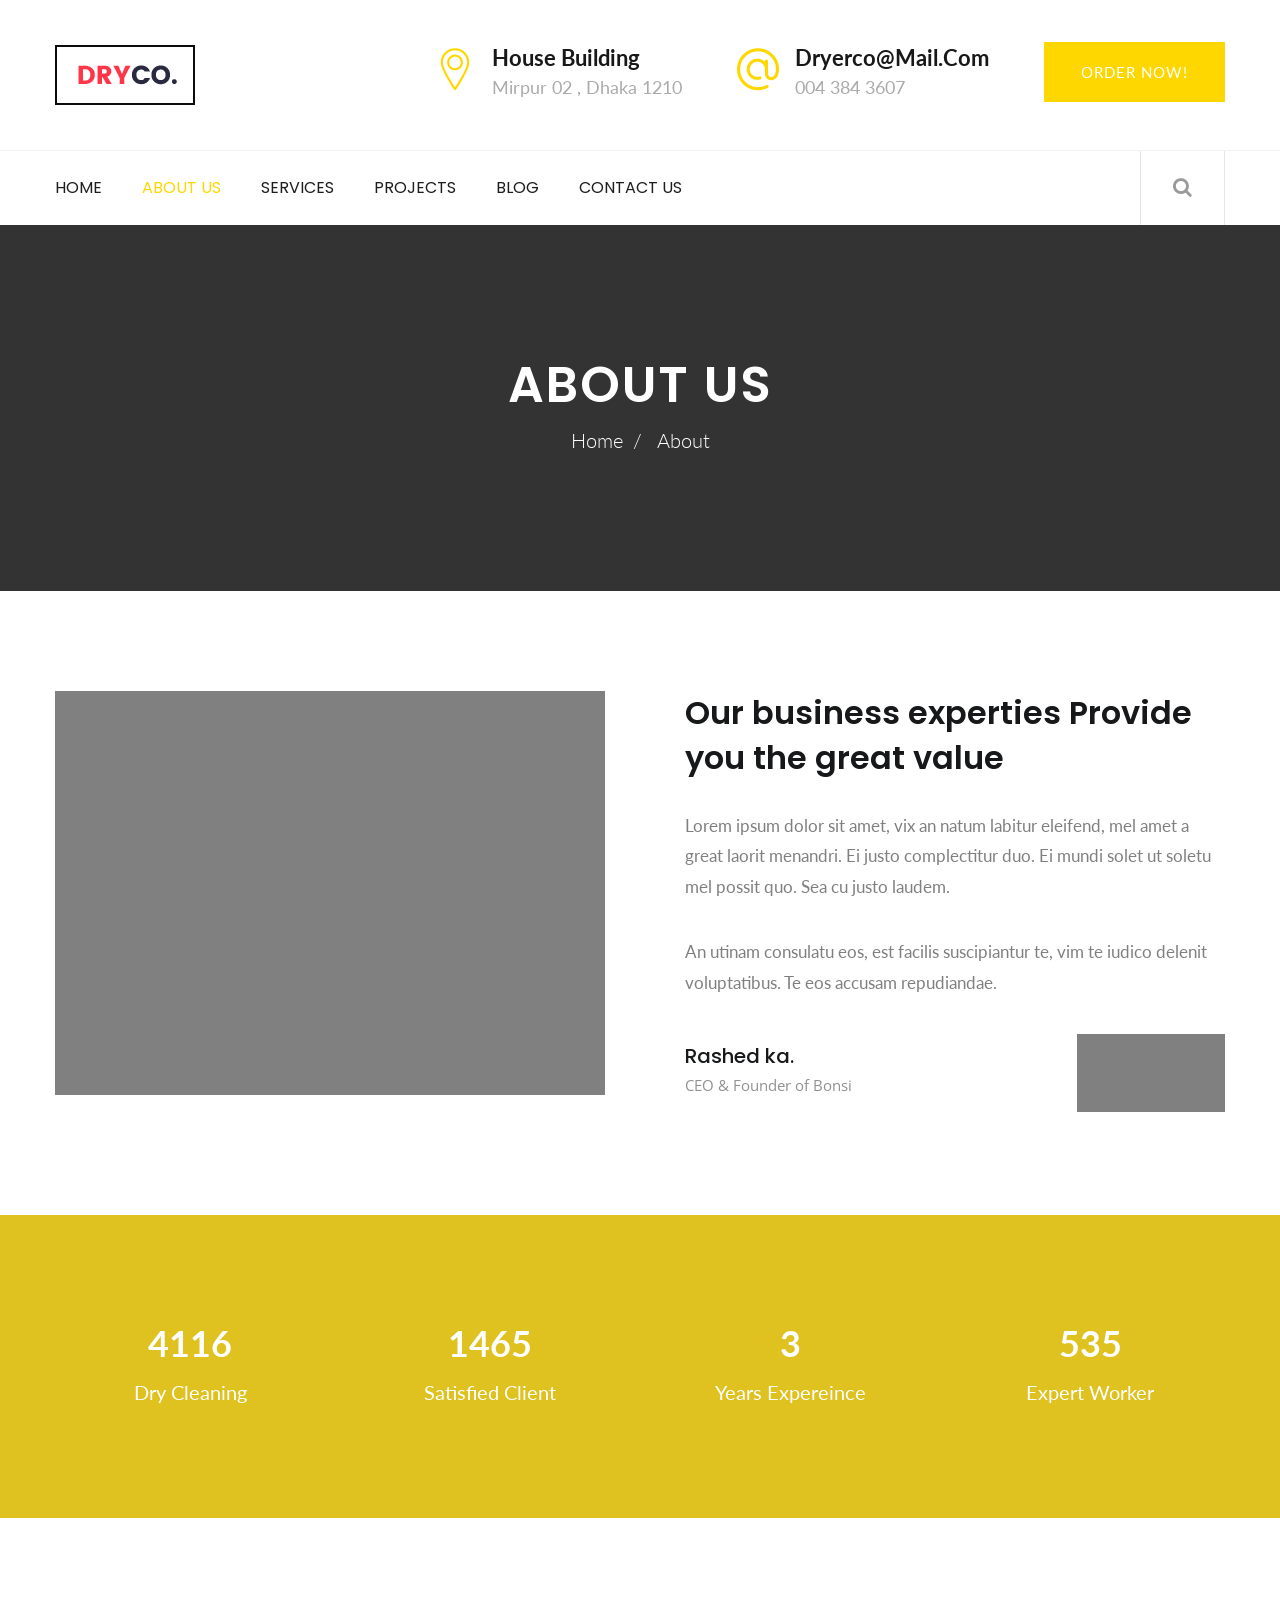
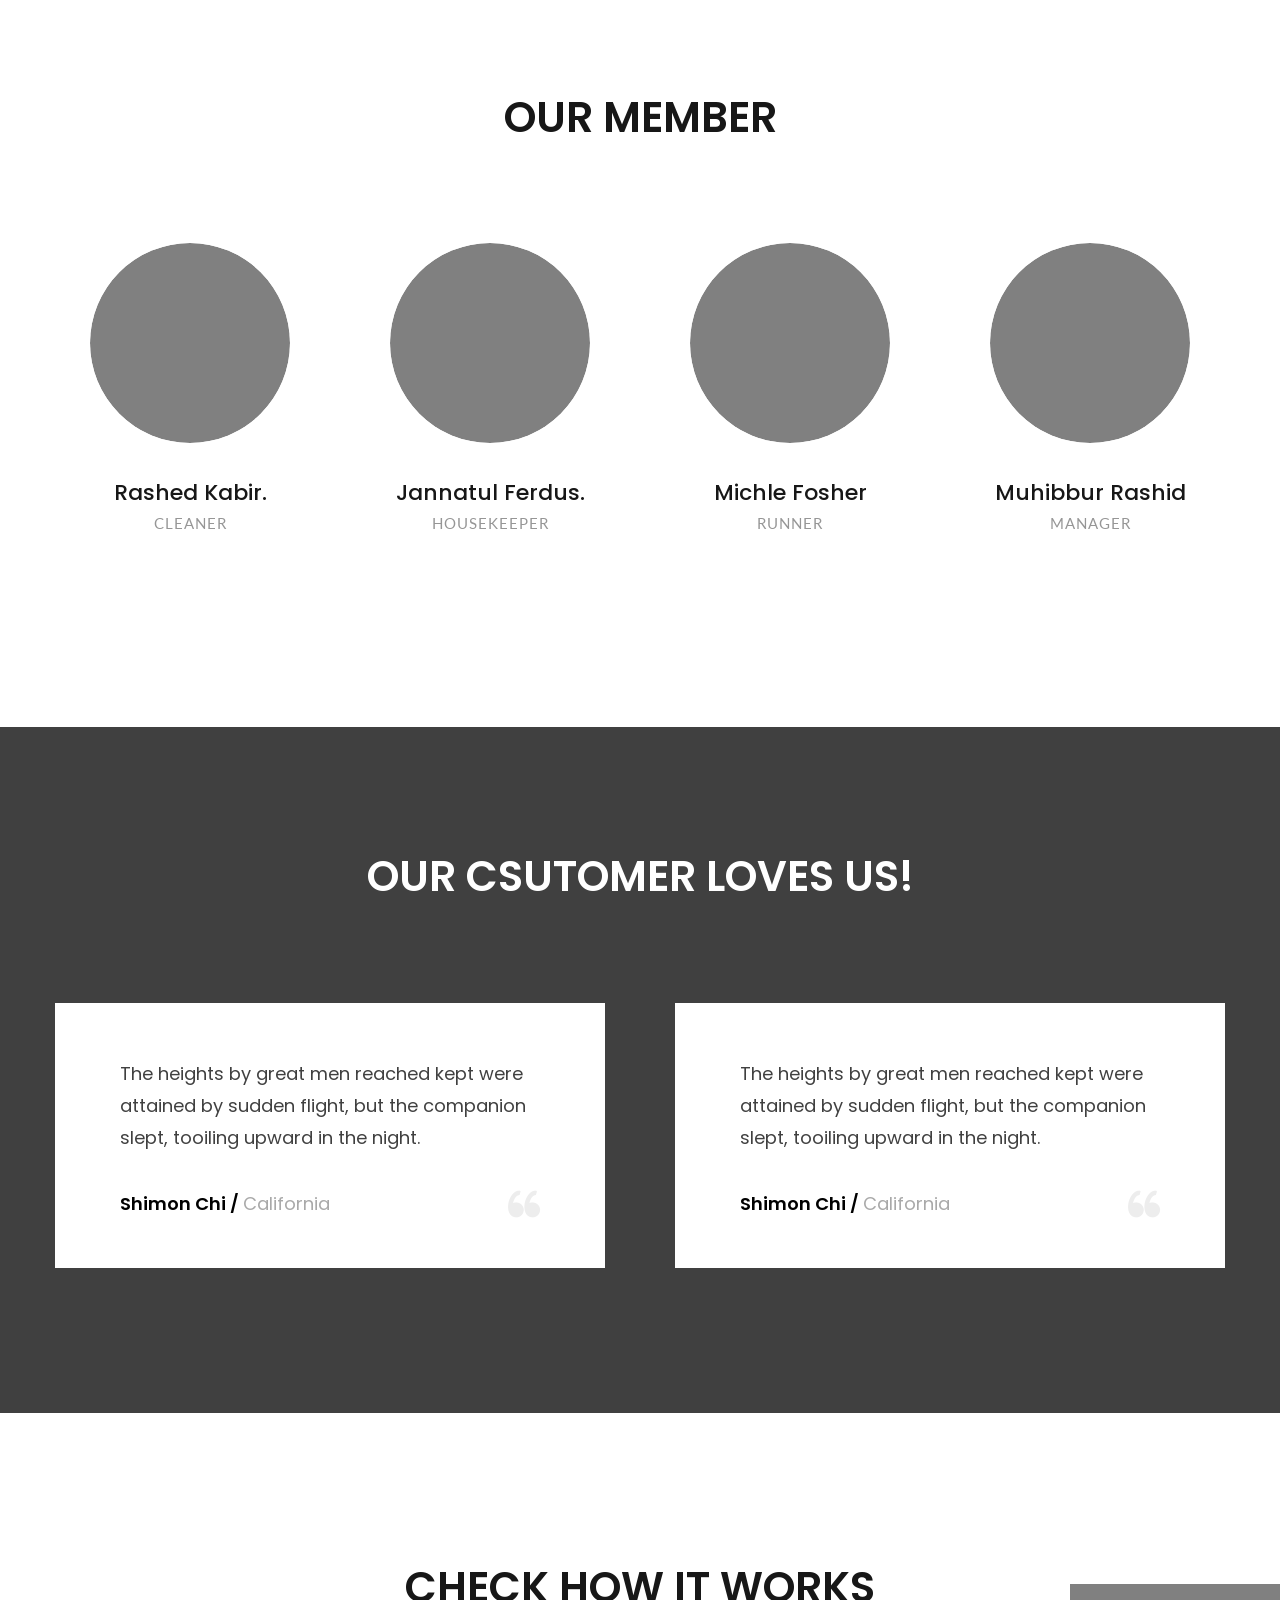
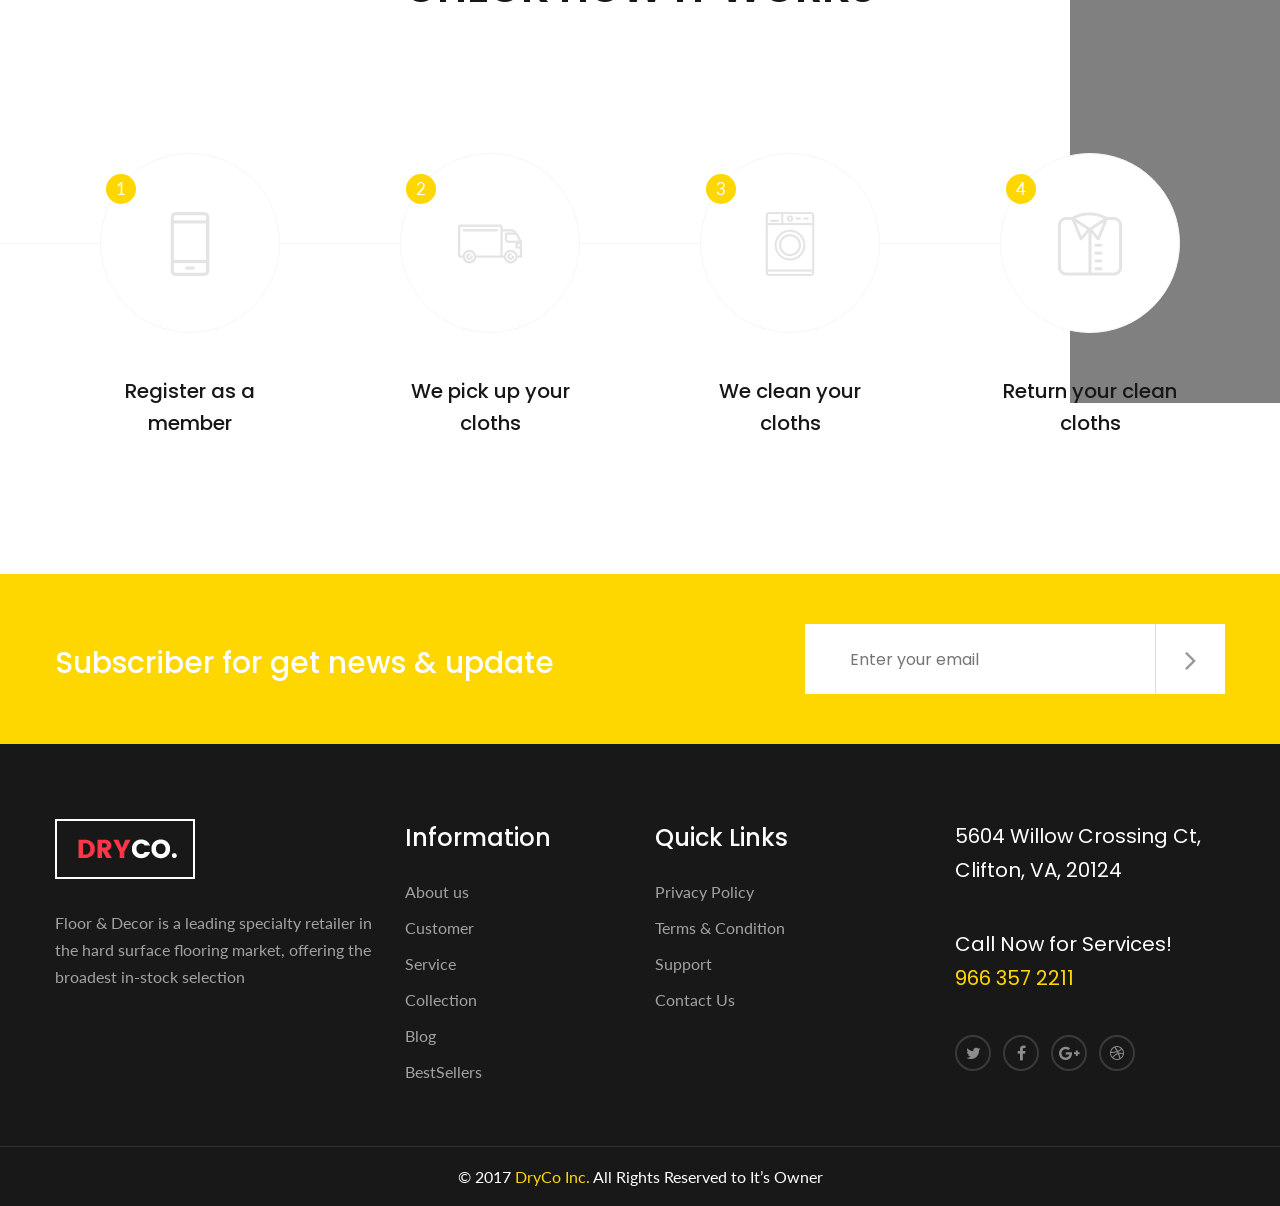
<file: about.html>
<!DOCTYPE html>
<html>
<head>
<meta charset="utf-8">
<title>Dryco - Laundry and Cleaning HTML Template | About Us</title>
<!-- Stylesheets -->
<link href="css/bootstrap.css" rel="stylesheet">
<link href="css/style.css" rel="stylesheet">
<link href="css/responsive.css" rel="stylesheet">

<!--Color Themes-->
<link id="theme-color-file" href="css/color-themes/default-theme.css" rel="stylesheet">


<!--Favicon-->
<link rel="shortcut icon" href="images/favicon.png" type="image/x-icon">
<link rel="icon" href="images/favicon.png" type="image/x-icon">
<!-- Responsive -->
<meta http-equiv="X-UA-Compatible" content="IE=edge">
<meta name="viewport" content="width=device-width, initial-scale=1.0, maximum-scale=1.0, user-scalable=0">
<!--[if lt IE 9]><script src="https://cdnjs.cloudflare.com/ajax/libs/html5shiv/3.7.3/html5shiv.js"></script><![endif]-->
<!--[if lt IE 9]><script src="js/respond.js"></script><![endif]-->
</head>

<body>
<div class="page-wrapper">
 	
    <!-- Preloader -->
    <div class="preloader"></div>
 	
    <!-- Main Header-->
    <header class="main-header">
    	<!--Header-Upper-->
        <div class="header-upper">
        	<div class="auto-container">
            	<div class="clearfix">
                	
                	<div class="pull-left logo-outer">
                    	<div class="logo"><a href="index.html"><img src="images/logo.png" alt="" title=""></a></div>
                    </div>
                    
                    <div class="pull-right upper-right clearfix">
                    	
                        <!--Info Box-->
                        <div class="upper-column info-box">
                        	<div class="icon-box"><span class="flaticon-location-pin"></span></div>
                            <ul>
                            	<li><strong>House Building</strong></li>
                                <li>Mirpur 02 , Dhaka 1210</li>
                            </ul>
                        </div>
                        
                        <!--Info Box-->
                        <div class="upper-column info-box">
                        	<div class="icon-box"><span class="flaticon-arroba"></span></div>
                            <ul>
                            	<li><strong>dryerco@mail.com</strong></li>
                                <li>004 384 3607</li>
                            </ul>
                        </div>
                        
                        <!--Info Box-->
                        <div class="upper-column info-box">
                        	<a href="contact.html" class="order-btn theme-btn">Order now!</a>
                        </div>
                        
                    </div>
                    
                </div>
            </div>
        </div>
        <!--End Header Upper-->
        
        <!--Header Lower-->
        <div class="header-lower">
            
        	<div class="auto-container">
            	<div class="nav-outer clearfix">
                    <!-- Main Menu -->
                    <nav class="main-menu">
                        <div class="navbar-header">
                            <!-- Toggle Button -->    	
                            <button type="button" class="navbar-toggle" data-toggle="collapse" data-target=".navbar-collapse">
                            <span class="icon-bar"></span>
                            <span class="icon-bar"></span>
                            <span class="icon-bar"></span>
                            </button>
                        </div>
                        
                        <div class="navbar-collapse collapse clearfix">
                            <ul class="navigation clearfix">
                                <li class="dropdown"><a href="#">Home</a>
                                    <ul>
                                        <li><a href="index.html">Homepage One</a></li>
                                        <li><a href="index-2.html">Homepage Two</a></li>
                                        <li class="dropdown"><a href="#">Header Styles</a>
                                            <ul>
                                                <li><a href="index.html">Header Style One</a></li>
                                                <li><a href="index-2.html">Header Style Two</a></li>
                                            </ul>
                                        </li>
                                    </ul>
                                </li>
                                <li class="current dropdown"><a href="about.html">About Us</a>
                                    <ul>
                                        <li><a href="about.html">About us</a></li>
                                        <li><a href="team.html">Our Team</a></li>
                                        <li><a href="faq.html">faq</a></li>
                                        <li><a href="error-page.html">404 Page</a></li>
                                    </ul>
                                </li>
                                <li class="dropdown"><a href="#">Services</a>
                                    <ul>
                                        <li><a href="services.html">Services</a></li>
                                        <li><a href="services-2.html">Laundry Service</a></li>
                                        <li><a href="services-2.html">dry cleaning service</a></li>
                                        <li><a href="services-2.html">silk and dry service</a></li>
                                        <li><a href="services-2.html">commercial service</a></li>
                                    </ul>
                                </li>
                                <li class="dropdown"><a href="#">Projects</a>
                                    <ul>
                                        <li><a href="projects.html">Our projects</a></li>
                                        <li><a href="projects-fullwidth.html">Projects Fullwidth</a></li>
                                        <li><a href="projects-single.html">Project Details</a></li>
                                    </ul>
                                </li>
                                <li class="dropdown"><a href="#">Blog</a>
                                    <ul>
                                        <li><a href="blog.html">Blog Grid View</a></li>
                                        <li><a href="blog-classic.html">Blog with Sidebar</a></li>
                                        <li><a href="blog-single.html">Blog Details</a></li>
                                    </ul>
                                </li>
                                <li><a href="contact.html">Contact us</a></li>
                            </ul>
                        </div>
                    </nav>
                    <!-- Main Menu End-->
                    <div class="outer-box">
                    	
                        <!--Search Box-->
                        <div class="dropdown dropdown-outer">
                            <button class="search-box-btn dropdown-toggle" type="button" id="dropdownMenu3" data-toggle="dropdown" aria-haspopup="true" aria-expanded="false"><span class="fa fa-search"></span></button>
                            <ul class="dropdown-menu pull-right search-panel" aria-labelledby="dropdownMenu3">
                                <li class="panel-outer">
                                    <div class="form-container">
                                        <form method="post" action="blog.html">
                                            <div class="form-group">
                                                <input type="search" name="field-name" value="" placeholder="Search Here" required="">
                                                <button type="submit" class="search-btn"><span class="fa fa-search"></span></button>
                                            </div>
                                        </form>
                                    </div>
                                </li>
                            </ul>
                        </div>
                        
                    </div>
                </div>
            </div>
        </div>
        <!--End Header Lower-->
        
        <!--Sticky Header-->
        <div class="sticky-header">
        	<div class="auto-container clearfix">
            	<!--Logo-->
            	<div class="logo pull-left">
                	<a href="index.html" class="img-responsive"><img src="images/logo-small.png" alt="" title=""></a>
                </div>
                
                <!--Right Col-->
                <div class="right-col pull-right">
                	<!-- Main Menu -->
                    <nav class="main-menu">
                        <div class="navbar-header">
                            <!-- Toggle Button -->    	
                            <button type="button" class="navbar-toggle" data-toggle="collapse" data-target=".navbar-collapse">
                                <span class="icon-bar"></span>
                                <span class="icon-bar"></span>
                                <span class="icon-bar"></span>
                            </button>
                        </div>
                        
                        <div class="navbar-collapse collapse clearfix">
                            <ul class="navigation clearfix">
                                <li class="dropdown"><a href="#">Home</a>
                                    <ul>
                                        <li><a href="index.html">Homepage One</a></li>
                                        <li><a href="index-2.html">Homepage Two</a></li>
                                        <li class="dropdown"><a href="#">Header Styles</a>
                                            <ul>
                                                <li><a href="index.html">Header Style One</a></li>
                                                <li><a href="index-2.html">Header Style Two</a></li>
                                            </ul>
                                        </li>
                                    </ul>
                                </li>
                                <li class="current dropdown"><a href="about.html">About Us</a>
                                    <ul>
                                        <li><a href="about.html">About us</a></li>
                                        <li><a href="team.html">Our Team</a></li>
                                        <li><a href="faq.html">faq</a></li>
                                        <li><a href="error-page.html">404 Page</a></li>
                                    </ul>
                                </li>
                                <li class="dropdown"><a href="#">Services</a>
                                    <ul>
                                        <li><a href="services.html">Services</a></li>
                                        <li><a href="services-2.html">Laundry Service</a></li>
                                        <li><a href="services-2.html">dry cleaning service</a></li>
                                        <li><a href="services-2.html">silk and dry service</a></li>
                                        <li><a href="services-2.html">commercial service</a></li>
                                    </ul>
                                </li>
                                <li class="dropdown"><a href="#">Projects</a>
                                    <ul>
                                        <li><a href="projects.html">Our projects</a></li>
                                        <li><a href="projects-fullwidth.html">Projects Fullwidth</a></li>
                                        <li><a href="projects-single.html">Project Details</a></li>
                                    </ul>
                                </li>
                                <li class="dropdown"><a href="#">Blog</a>
                                    <ul>
                                        <li><a href="blog.html">Blog Grid View</a></li>
                                        <li><a href="blog-classic.html">Blog with Sidebar</a></li>
                                        <li><a href="blog-single.html">Blog Details</a></li>
                                    </ul>
                                </li>
                                <li><a href="contact.html">Contact us</a></li>
                            </ul>
                        </div>
                    </nav><!-- Main Menu End-->
                </div>
                
            </div>
        </div>
        <!--End Sticky Header-->
    
    </header>
    <!--End Main Header -->
    
    <!--Page Title-->
    <section class="page-title" style="background-image:url(images/background/4.jpg)">
    	<div class="auto-container">
        	<h1>About us</h1>
            <ul class="bread-crumb clearfix">
                <li><a href="index.html">Home</a></li>
                <li class="active">About</li>
            </ul>
        </div>
    </section>
    <!--End Page Title-->
    
    <!--Signature Section-->
    <section class="signature-section">
    	<div class="auto-container">
        	<div class="row clearfix">
            	<!--Image Column-->
            	<div class="image-column col-md-6 col-sm-12 col-xs-12">
                	<div class="image">
                    	<img src="images/resource/image-1.jpg" alt="" />
                    </div>
                </div>
                <!--Content Column-->
            	<div class="content-column col-md-6 col-sm-12 col-xs-12">
                	<div class="content-inner">
                    	<h2>Our business experties Provide you the great value</h2>
                        <div class="text">
                        	<p>Lorem ipsum dolor sit amet, vix an natum labitur eleifend, mel amet a great laorit menandri. Ei justo complectitur duo. Ei mundi solet ut soletu mel possit quo. Sea cu justo laudem.</p>
                            <p>An utinam consulatu eos, est facilis suscipiantur te, vim te iudico delenit voluptatibus. Te eos accusam repudiandae.</p>
                        </div>
                        <div class="clearfix">
                        	<div class="author-info pull-left">
                            	<h4>Rashed ka.</h4>
                                <div class="designation">CEO & Founder of Bonsi</div>
                            </div>
                            <div class="pull-right signature">
                            	<div class="signature-inner">
                                	<img src="images/resource/signature.png" alt="" />
                                </div>
                            </div>
                        </div>
                    </div>
                </div>
            </div>
    	</div>
	</section>
    <!--End Signature Section-->
    
    <!--Fun Facts Section-->
    <div class="fact-counter-section" style="background-image:url(images/background/1.jpg)">
        <div class="fact-counter">
            <div class="auto-container">
                <div class="row clearfix">
                
                    <!--Column-->
                    <div class="column counter-column col-md-3 col-sm-6 col-xs-12">
                        <div class="inner">
                            <div class="count-outer count-box">
                                <span class="count-text" data-speed="6000" data-stop="28359">0</span>
                            </div>
                            <h4 class="counter-title">Dry Cleaning</h4>
                        </div>
                    </div>
            
                    <!--Column-->
                    <div class="column counter-column col-md-3 col-sm-6 col-xs-12">
                        <div class="inner">
                            <div class="count-outer count-box">
                                <span class="count-text" data-speed="4000" data-stop="6730">0</span>
                            </div>
                            <h4 class="counter-title">Satisfied Client</h4>
                        </div>
                    </div>
            
                    <!--Column-->
                    <div class="column counter-column col-md-3 col-sm-6 col-xs-12">
                        <div class="inner">
                            <div class="count-outer count-box">
                                <span class="count-text" data-speed="2000" data-stop="7">0</span>
                            </div>
                            <h4 class="counter-title">Years Expereince</h4>
                        </div>
                    </div>
            
                    <!--Column-->
                    <div class="column counter-column col-md-3 col-sm-6 col-xs-12">
                        <div class="inner">
                            <div class="count-outer count-box">
                                <span class="count-text" data-speed="2000" data-stop="1230">0</span>
                            </div>
                            <h4 class="counter-title">Expert Worker</h4>
                        </div>
                    </div>
                    
                </div>
            </div>
        </div>
    </div>
    <!--End Fun Facts Section-->
    
    <!--Team Section-->
    <section class="team-section">
    	<div class="auto-container">
        	<!--Sec Title-->
            <div class="sec-title centered">
            	<h2>Our member</h2>
            </div>
            <div class="row clearfix">
            	<!--Team Member-->
                <div class="team-member col-md-3 col-sm-6 col-xs-12">
                	<div class="inner-box">
                    	<div class="image">
                        	<img src="images/resource/team-1.jpg" alt="" />
                        </div>
                        <div class="lower-box">
                        	<h3><a href="#">Rashed Kabir.</a></h3>
                            <div class="designation">Cleaner</div>
                        </div>
                    </div>
                </div>
                
                <!--Team Member-->
                <div class="team-member col-md-3 col-sm-6 col-xs-12">
                	<div class="inner-box">
                    	<div class="image">
                        	<img src="images/resource/team-2.jpg" alt="" />
                        </div>
                        <div class="lower-box">
                        	<h3><a href="#">Jannatul Ferdus.</a></h3>
                            <div class="designation">Housekeeper</div>
                        </div>
                    </div>
                </div>
                
                <!--Team Member-->
                <div class="team-member col-md-3 col-sm-6 col-xs-12">
                	<div class="inner-box">
                    	<div class="image">
                        	<img src="images/resource/team-3.jpg" alt="" />
                        </div>
                        <div class="lower-box">
                        	<h3><a href="#">Michle Fosher</a></h3>
                            <div class="designation">runner</div>
                        </div>
                    </div>
                </div>
                
                <!--Team Member-->
                <div class="team-member col-md-3 col-sm-6 col-xs-12">
                	<div class="inner-box">
                    	<div class="image">
                        	<img src="images/resource/team-4.jpg" alt="" />
                        </div>
                        <div class="lower-box">
                        	<h3><a href="#">Muhibbur Rashid</a></h3>
                            <div class="designation">manager</div>
                        </div>
                    </div>
                </div>
                
            </div>
        </div>
    </section>
    <!--End Team Section-->
    
    <!--Testimonial Section-->
    <section class="testimonial-section" style="background-image:url(images/background/2.jpg)">
    	<div class="auto-container">
        	<!--Sec Title-->
            <div class="sec-title centered light">
            	<h2>Our csutomer loves us!</h2>
            </div>
            <div class="two-item-carousel owl-carousel owl-theme">
            
            	<!--Testimonial Block-->
            	<div class="testimonial-block">
                	<div class="inner-box">
                    	<div class="text">The heights by great men reached kept were attained by sudden flight, but the companion slept, tooiling upward in the night.</div>
                        <div class="clearfix">
                        <div class="author">Shimon Chi  / <span>California</span></div>
                        <div class="quote-icon flaticon-left-quote"></div>
                        </div>
                    </div>
                </div>
                
                <!--Testimonial Block-->
            	<div class="testimonial-block">
                	<div class="inner-box">
                    	<div class="text">The heights by great men reached kept were attained by sudden flight, but the companion slept, tooiling upward in the night.</div>
                        <div class="clearfix">
                        <div class="author">Shimon Chi  / <span>California</span></div>
                        <div class="quote-icon flaticon-left-quote"></div>
                        </div>
                    </div>
                </div>
                
                <!--Testimonial Block-->
            	<div class="testimonial-block">
                	<div class="inner-box">
                    	<div class="text">The heights by great men reached kept were attained by sudden flight, but the companion slept, tooiling upward in the night.</div>
                        <div class="clearfix">
                        <div class="author">Shimon Chi  / <span>California</span></div>
                        <div class="quote-icon flaticon-left-quote"></div>
                        </div>
                    </div>
                </div>
                
                <!--Testimonial Block-->
            	<div class="testimonial-block">
                	<div class="inner-box">
                    	<div class="text">The heights by great men reached kept were attained by sudden flight, but the companion slept, tooiling upward in the night.</div>
                        <div class="clearfix">
                        <div class="author">Shimon Chi  / <span>California</span></div>
                        <div class="quote-icon flaticon-left-quote"></div>
                        </div>
                    </div>
                </div>
                
            </div>
        </div>
    </section>
    <!--End Testimonial Section-->
    
    <!--Works Section-->
    <section class="works-section" style="background-image:url(images/resource/image-2.png)">
    	<div class="auto-container">
        	<!--Sec Title-->
            <div class="sec-title centered">
            	<h2>Check How It Works</h2>
            </div>
            <div class="row clearfix">
            	<!--Work Block-->
                <div class="work-block col-md-3 col-sm-6 col-xs-12">
                	<div class="inner-box">
                    	<div class="icon-box">
                        	<span class="icon flaticon-smartphone-1"></span>
                            <span class="number">1</span>
                        </div>
                        <h3><a href="services-2.html">Register as a <br> member</a></h3>
                    </div>
                </div>
                
                <!--Work Block-->
                <div class="work-block col-md-3 col-sm-6 col-xs-12">
                	<div class="inner-box">
                    	<div class="icon-box">
                        	<span class="icon flaticon-transportation-truck"></span>
                            <span class="number">2</span>
                        </div>
                        <h3><a href="services-2.html">We pick up your <br> cloths</a></h3>
                    </div>
                </div>
                
                <!--Work Block-->
                <div class="work-block col-md-3 col-sm-6 col-xs-12">
                	<div class="inner-box">
                    	<div class="icon-box">
                        	<span class="icon flaticon-washing-machine"></span>
                            <span class="number">3</span>
                        </div>
                        <h3><a href="services-2.html">We clean your <br> cloths</a></h3>
                    </div>
                </div>
                
                <!--Work Block-->
                <div class="work-block col-md-3 col-sm-6 col-xs-12">
                	<div class="inner-box">
                    	<div class="icon-box">
                        	<span class="icon flaticon-shirt"></span>
                            <span class="number">4</span>
                        </div>
                        <h3><a href="services-2.html">Return your clean <br> cloths</a></h3>
                    </div>
                </div>
                
            </div>
        </div>
    </section>
    <!--End Works Section-->
    
    <!--Subscribe Style One-->
    <section class="subscribe-style-one">
    	<div class="auto-container">
        	<div class="row clearfix">
                <div class="col-md-6 col-sm-12 col-xs-12">
                    <h2>Subscriber for get news & update</h2>
                </div>
                <div class="col-md-6 col-sm-12 col-xs-12">
                    <form method="post" action="contact.html">
                        <div class="form-group clearfix">
                            <input type="email" name="email" value="" placeholder="Enter your email " required>
                            <button type="submit" class="theme-btn"><span class="fa fa-angle-right"></span></button>
                        </div>
                    </form>
                </div>
            </div>
        </div>
    </section>
	<!--End Subscribe Style One-->
    
    <!--Main Footer-->
    <footer class="main-footer">
		<div class="auto-container">
        	<!--Widgets Section-->
            <div class="widgets-section">
            	<div class="row clearfix">
                	
                    <!--big column-->
                    <div class="big-column col-md-6 col-sm-12 col-xs-12">
                        <div class="row clearfix">
                        
                            <!--Footer Column-->
                            <div class="footer-column col-md-7 col-sm-6 col-xs-12">
                                <div class="footer-widget logo-widget">
									<div class="logo">
                                    	<a href="index.html"><img src="images/footer-logo.png" alt="" /></a>
                                    </div>
                                    <div class="text">Floor & Decor is a leading specialty retailer in the hard surface flooring market, offering the broadest in-stock selection</div>
                                </div>
                            </div>
                            
                            <!--Footer Column-->
                            <div class="footer-column col-md-5 col-sm-6 col-xs-12">
                                <div class="footer-widget links-widget">
                                	<h2>Information</h2>
                                    <div class="widget-content">
										<ul class="list">
                                        	<li><a href="#">About us</a></li>
                                            <li><a href="#">Customer</a></li>
                                            <li><a href="#">Service</a></li>
                                            <li><a href="#">Collection</a></li>
                                            <li><a href="#">Blog</a></li>
                                            <li><a href="#">BestSellers</a></li>
                                        </ul>
                                    </div>
                                </div>
                            </div>
                            
						</div>
                    </div>
                    
                    <!--big column-->
                    <div class="big-column col-md-6 col-sm-12 col-xs-12">
                        <div class="row clearfix">
                        	
                            <!--Footer Column-->
                            <div class="footer-column col-md-6 col-sm-6 col-xs-12">
                                <div class="footer-widget links-widget">
                                	<h2>Quick Links</h2>
                                    <div class="widget-content">
										<ul class="list">
                                        	<li><a href="#">Privacy Policy</a></li>
                                            <li><a href="#">Terms & Condition</a></li>
                                            <li><a href="#">Support</a></li>
                                            <li><a href="#">Contact Us</a></li>
                                        </ul>
                                    </div>
                                </div>
                            </div>
                            
                            <!--Footer Column-->
                            <div class="footer-column col-md-6 col-sm-6 col-xs-12">
                                <div class="footer-widget info-widget">
                                	<div class="widget-content">
                                        <div class="text">
                                            <p>5604 Willow Crossing Ct, <br> Clifton, VA, 20124</p>
                                            <p>Call Now for Services! <br><span class="theme_color">966 357 2211</span></p>
                                        </div>
                                        <ul class="social-icon-one">
                                        	<li><a href="#"><span class="fa fa-twitter"></span></a></li>
                                            <li><a href="#"><span class="fa fa-facebook-f"></span></a></li>
                                            <li><a href="#"><span class="fa fa-google-plus"></span></a></li>
                                            <li><a href="#"><span class="fa fa-dribbble"></span></a></li>
                                        </ul>
                                    </div>
                                </div>
                            </div>
                            
                        </div>
                    </div>
                    
				</div>
            </div>
            
        </div>
        <div class="footer-bottom">
        	<div class="auto-container">
            	<div class="text">&copy; 2017 <span class="theme_color">DryCo Inc.</span> All Rights Reserved to It’s Owner</div>
            </div>
        </div>
    </footer>
    
</div>    
<!--End pagewrapper-->

<!--Scroll to top-->
<div class="scroll-to-top scroll-to-target" data-target=".main-header"><span class="icon fa fa-angle-double-up"></span></div>



<script src="js/jquery.js"></script> 
<script src="js/bootstrap.min.js"></script>
<script src="js/jquery.fancybox.pack.js"></script>
<script src="js/jquery.fancybox-media.js"></script>
<script src="js/owl.js"></script>
<script src="js/appear.js"></script>
<script src="js/wow.js"></script>
<script src="js/script.js"></script>

</body>
</html>
</file>
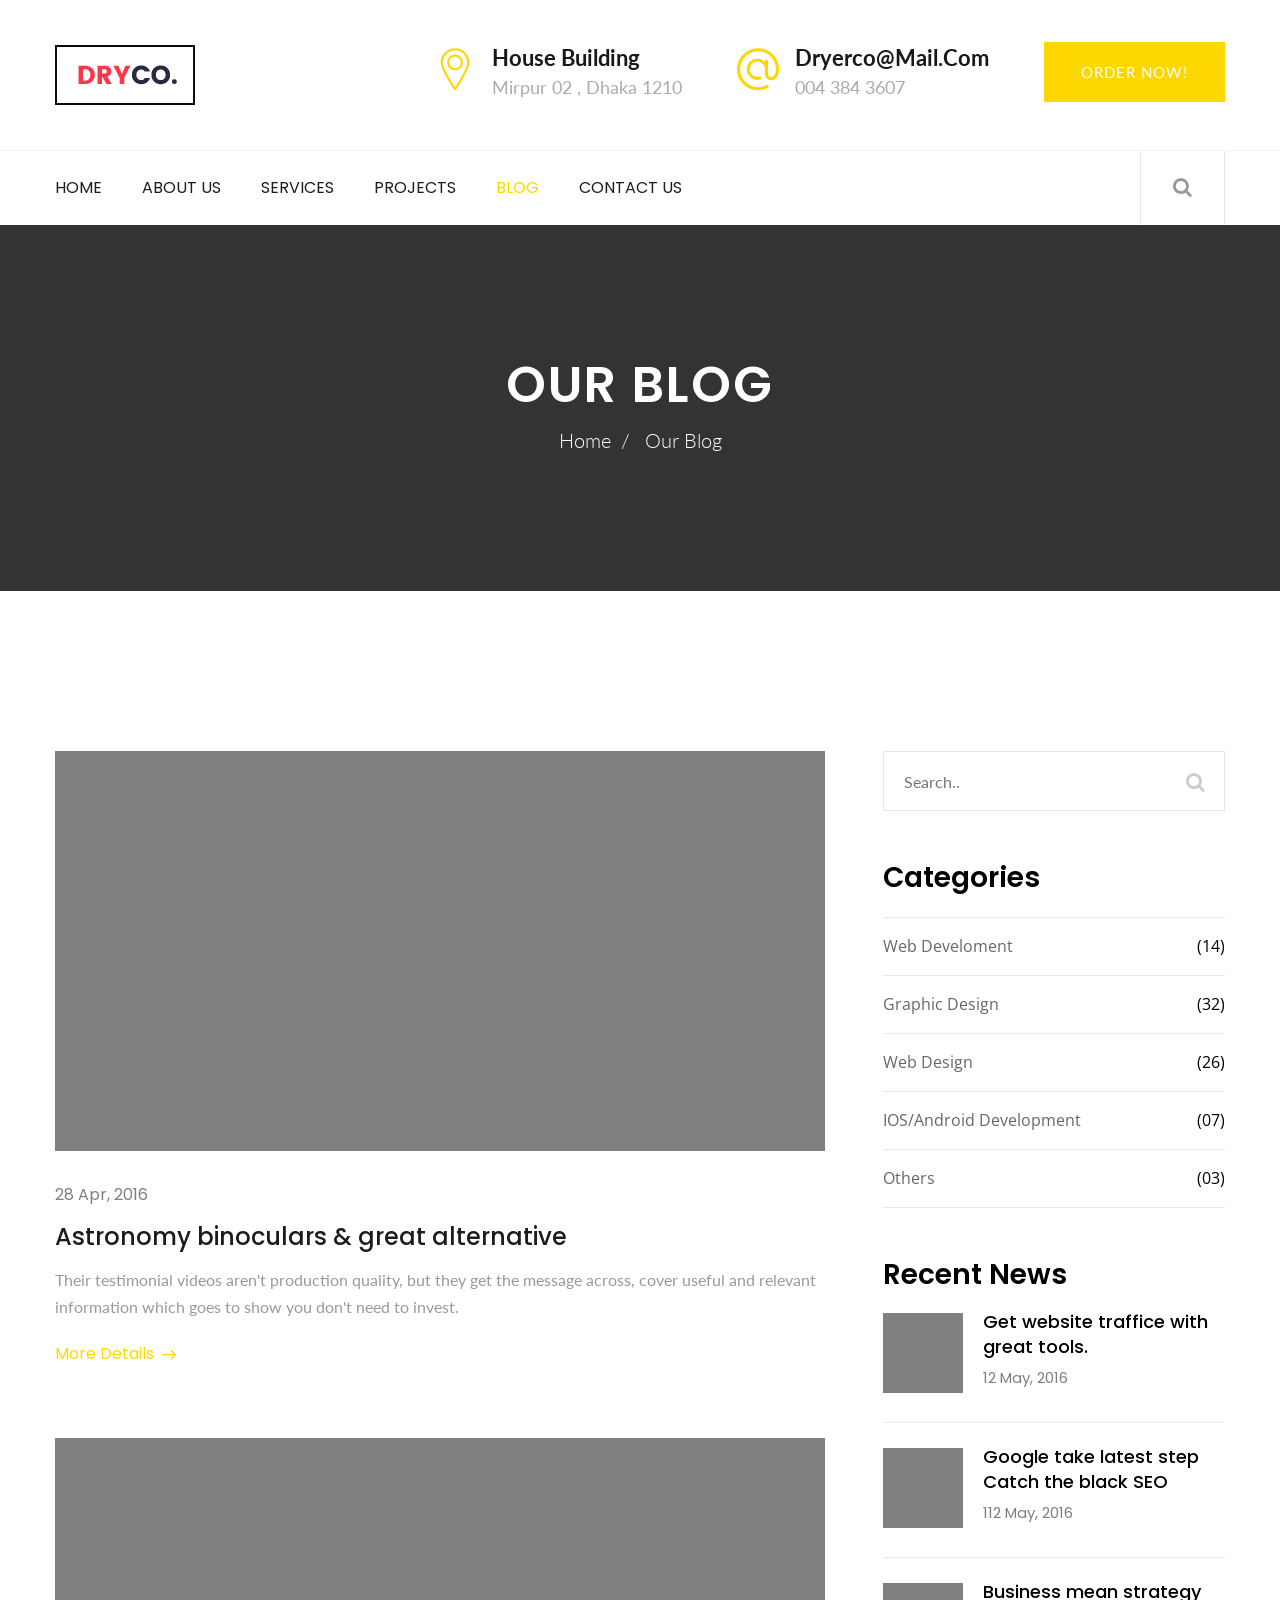
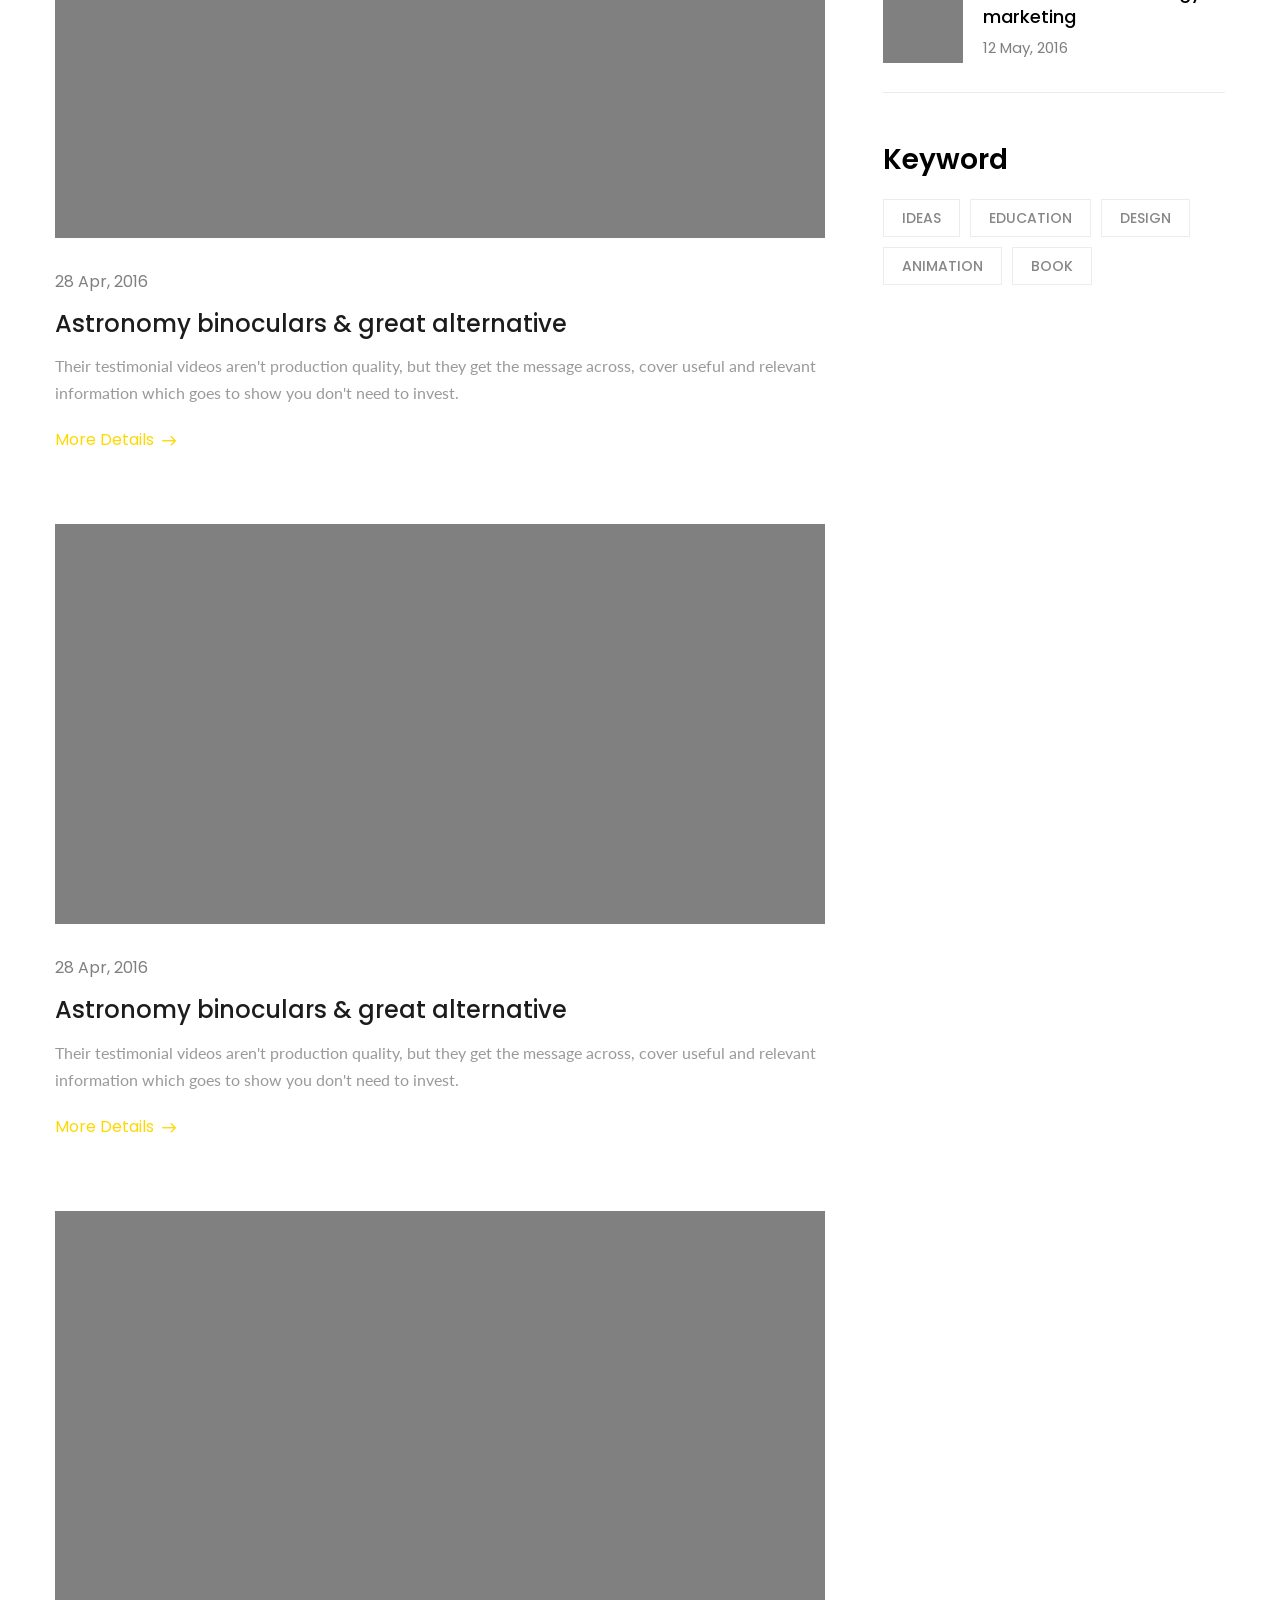
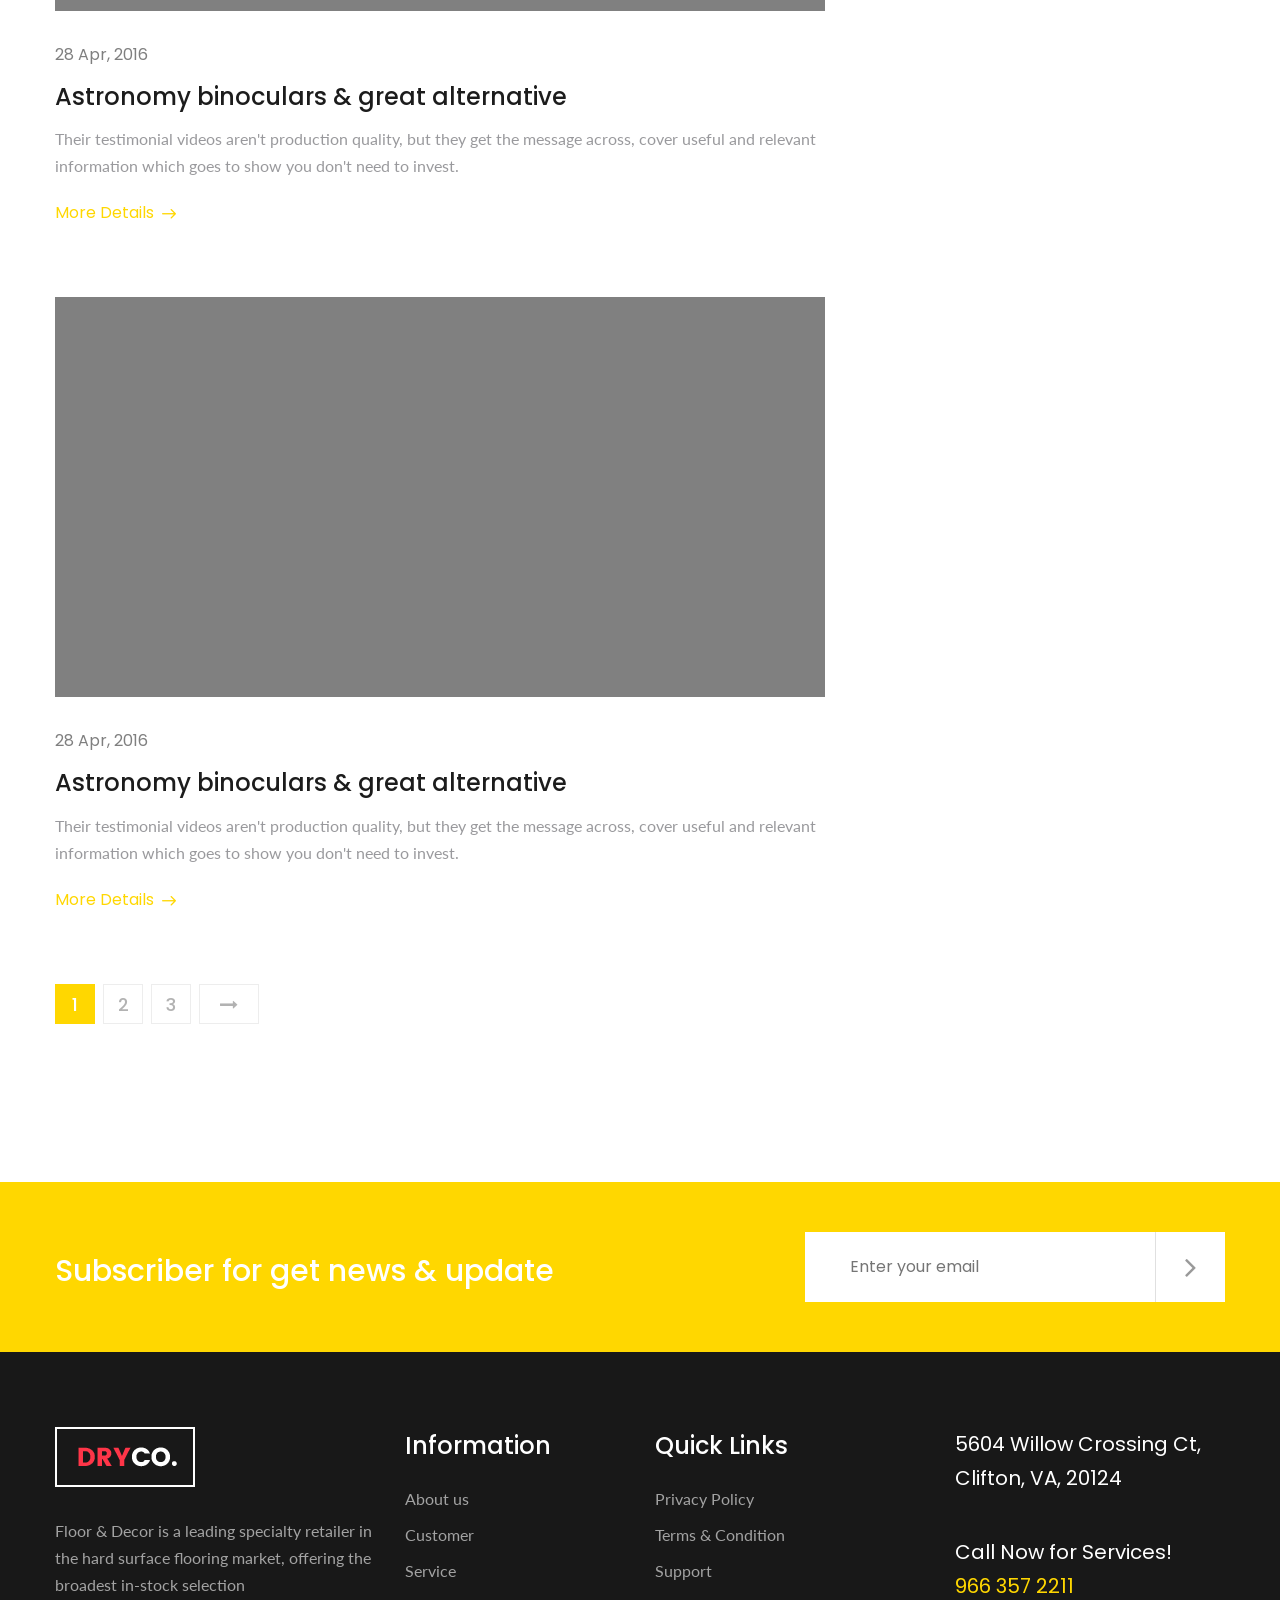
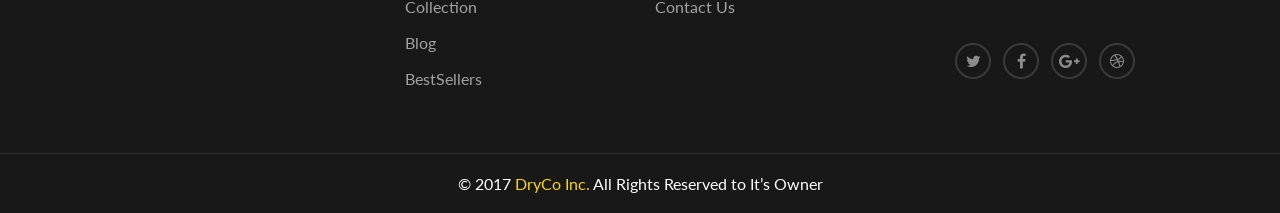
<file: blog-classic.html>
<!DOCTYPE html>
<html>
<head>
<meta charset="utf-8">
<title>Dryco - Laundry and Cleaning HTML Template | Blog Classic</title>
<!-- Stylesheets -->
<link href="css/bootstrap.css" rel="stylesheet">
<link href="css/style.css" rel="stylesheet">
<link href="css/responsive.css" rel="stylesheet">

<!--Color Themes-->
<link id="theme-color-file" href="css/color-themes/default-theme.css" rel="stylesheet">


<!--Favicon-->
<link rel="shortcut icon" href="images/favicon.png" type="image/x-icon">
<link rel="icon" href="images/favicon.png" type="image/x-icon">
<!-- Responsive -->
<meta http-equiv="X-UA-Compatible" content="IE=edge">
<meta name="viewport" content="width=device-width, initial-scale=1.0, maximum-scale=1.0, user-scalable=0">
<!--[if lt IE 9]><script src="https://cdnjs.cloudflare.com/ajax/libs/html5shiv/3.7.3/html5shiv.js"></script><![endif]-->
<!--[if lt IE 9]><script src="js/respond.js"></script><![endif]-->
</head>

<body>
<div class="page-wrapper">
 	
    <!-- Preloader -->
    <div class="preloader"></div>
 	
    <!-- Main Header-->
    <header class="main-header">
    	<!--Header-Upper-->
        <div class="header-upper">
        	<div class="auto-container">
            	<div class="clearfix">
                	
                	<div class="pull-left logo-outer">
                    	<div class="logo"><a href="index.html"><img src="images/logo.png" alt="" title=""></a></div>
                    </div>
                    
                    <div class="pull-right upper-right clearfix">
                    	
                        <!--Info Box-->
                        <div class="upper-column info-box">
                        	<div class="icon-box"><span class="flaticon-location-pin"></span></div>
                            <ul>
                            	<li><strong>House Building</strong></li>
                                <li>Mirpur 02 , Dhaka 1210</li>
                            </ul>
                        </div>
                        
                        <!--Info Box-->
                        <div class="upper-column info-box">
                        	<div class="icon-box"><span class="flaticon-arroba"></span></div>
                            <ul>
                            	<li><strong>dryerco@mail.com</strong></li>
                                <li>004 384 3607</li>
                            </ul>
                        </div>
                        
                        <!--Info Box-->
                        <div class="upper-column info-box">
                        	<a href="contact.html" class="order-btn theme-btn">Order now!</a>
                        </div>
                        
                    </div>
                    
                </div>
            </div>
        </div>
        <!--End Header Upper-->
        
        <!--Header Lower-->
        <div class="header-lower">
            
        	<div class="auto-container">
            	<div class="nav-outer clearfix">
                    <!-- Main Menu -->
                    <nav class="main-menu">
                        <div class="navbar-header">
                            <!-- Toggle Button -->    	
                            <button type="button" class="navbar-toggle" data-toggle="collapse" data-target=".navbar-collapse">
                            <span class="icon-bar"></span>
                            <span class="icon-bar"></span>
                            <span class="icon-bar"></span>
                            </button>
                        </div>
                        
                        <div class="navbar-collapse collapse clearfix">
                            <ul class="navigation clearfix">
                                <li class="dropdown"><a href="#">Home</a>
                                    <ul>
                                        <li><a href="index.html">Homepage One</a></li>
                                        <li><a href="index-2.html">Homepage Two</a></li>
                                        <li class="dropdown"><a href="#">Header Styles</a>
                                            <ul>
                                                <li><a href="index.html">Header Style One</a></li>
                                                <li><a href="index-2.html">Header Style Two</a></li>
                                            </ul>
                                        </li>
                                    </ul>
                                </li>
                                <li class="dropdown"><a href="about.html">About Us</a>
                                    <ul>
                                        <li><a href="about.html">About us</a></li>
                                        <li><a href="team.html">Our Team</a></li>
                                        <li><a href="faq.html">faq</a></li>
                                        <li><a href="error-page.html">404 Page</a></li>
                                    </ul>
                                </li>
                                <li class="dropdown"><a href="#">Services</a>
                                    <ul>
                                        <li><a href="services.html">Services</a></li>
                                        <li><a href="services-2.html">Laundry Service</a></li>
                                        <li><a href="services-2.html">dry cleaning service</a></li>
                                        <li><a href="services-2.html">silk and dry service</a></li>
                                        <li><a href="services-2.html">commercial service</a></li>
                                    </ul>
                                </li>
                                <li class="dropdown"><a href="#">Projects</a>
                                    <ul>
                                        <li><a href="projects.html">Our projects</a></li>
                                        <li><a href="projects-fullwidth.html">Projects Fullwidth</a></li>
                                        <li><a href="projects-single.html">Project Details</a></li>
                                    </ul>
                                </li>
                                <li class="current dropdown"><a href="#">Blog</a>
                                    <ul>
                                        <li><a href="blog.html">Blog Grid View</a></li>
                                        <li><a href="blog-classic.html">Blog with Sidebar</a></li>
                                        <li><a href="blog-single.html">Blog Details</a></li>
                                    </ul>
                                </li>
                                <li><a href="contact.html">Contact us</a></li>
                            </ul>
                        </div>
                    </nav>
                    <!-- Main Menu End-->
                    <div class="outer-box">
                    	
                        <!--Search Box-->
                        <div class="dropdown dropdown-outer">
                            <button class="search-box-btn dropdown-toggle" type="button" id="dropdownMenu3" data-toggle="dropdown" aria-haspopup="true" aria-expanded="false"><span class="fa fa-search"></span></button>
                            <ul class="dropdown-menu pull-right search-panel" aria-labelledby="dropdownMenu3">
                                <li class="panel-outer">
                                    <div class="form-container">
                                        <form method="post" action="blog.html">
                                            <div class="form-group">
                                                <input type="search" name="field-name" value="" placeholder="Search Here" required="">
                                                <button type="submit" class="search-btn"><span class="fa fa-search"></span></button>
                                            </div>
                                        </form>
                                    </div>
                                </li>
                            </ul>
                        </div>
                        
                    </div>
                </div>
            </div>
        </div>
        <!--End Header Lower-->
        
        <!--Sticky Header-->
        <div class="sticky-header">
        	<div class="auto-container clearfix">
            	<!--Logo-->
            	<div class="logo pull-left">
                	<a href="index.html" class="img-responsive"><img src="images/logo-small.png" alt="" title=""></a>
                </div>
                
                <!--Right Col-->
                <div class="right-col pull-right">
                	<!-- Main Menu -->
                    <nav class="main-menu">
                        <div class="navbar-header">
                            <!-- Toggle Button -->    	
                            <button type="button" class="navbar-toggle" data-toggle="collapse" data-target=".navbar-collapse">
                                <span class="icon-bar"></span>
                                <span class="icon-bar"></span>
                                <span class="icon-bar"></span>
                            </button>
                        </div>
                        
                        <div class="navbar-collapse collapse clearfix">
                            <ul class="navigation clearfix">
                                <li class="dropdown"><a href="#">Home</a>
                                    <ul>
                                        <li><a href="index.html">Homepage One</a></li>
                                        <li><a href="index-2.html">Homepage Two</a></li>
                                        <li class="dropdown"><a href="#">Header Styles</a>
                                            <ul>
                                                <li><a href="index.html">Header Style One</a></li>
                                                <li><a href="index-2.html">Header Style Two</a></li>
                                            </ul>
                                        </li>
                                    </ul>
                                </li>
                                <li class="dropdown"><a href="about.html">About Us</a>
                                    <ul>
                                        <li><a href="about.html">About us</a></li>
                                        <li><a href="team.html">Our Team</a></li>
                                        <li><a href="faq.html">faq</a></li>
                                        <li><a href="error-page.html">404 Page</a></li>
                                    </ul>
                                </li>
                                <li class="dropdown"><a href="#">Services</a>
                                    <ul>
                                        <li><a href="services.html">Services</a></li>
                                        <li><a href="services-2.html">Laundry Service</a></li>
                                        <li><a href="services-2.html">dry cleaning service</a></li>
                                        <li><a href="services-2.html">silk and dry service</a></li>
                                        <li><a href="services-2.html">commercial service</a></li>
                                    </ul>
                                </li>
                                <li class="dropdown"><a href="#">Projects</a>
                                    <ul>
                                        <li><a href="projects.html">Our projects</a></li>
                                        <li><a href="projects-fullwidth.html">Projects Fullwidth</a></li>
                                        <li><a href="projects-single.html">Project Details</a></li>
                                    </ul>
                                </li>
                                <li class="current dropdown"><a href="#">Blog</a>
                                    <ul>
                                        <li><a href="blog.html">Blog Grid View</a></li>
                                        <li><a href="blog-classic.html">Blog with Sidebar</a></li>
                                        <li><a href="blog-single.html">Blog Details</a></li>
                                    </ul>
                                </li>
                                <li><a href="contact.html">Contact us</a></li>
                            </ul>
                        </div>
                    </nav><!-- Main Menu End-->
                </div>
                
            </div>
        </div>
        <!--End Sticky Header-->
    
    </header>
    <!--End Main Header -->
    
    <!--Page Title-->
    <section class="page-title" style="background-image:url(images/background/4.jpg)">
    	<div class="auto-container">
        	<h1>Our Blog</h1>
            <ul class="bread-crumb clearfix">
                <li><a href="index.html">Home</a></li>
                <li class="active">Our Blog</li>
            </ul>
        </div>
    </section>
    <!--End Page Title-->
    
    <!--Sidebar Page Container-->
    <div class="sidebar-page-container">
    	<div class="auto-container">
        	<div class="row clearfix">
            	
                <!--Content Side-->
                <div class="content-side col-lg-8 col-md-8 col-sm-12 col-xs-12">
                	<!--Blog Classic-->
                	<div class="blog-classic">
                    	
						<!--News Block-->
                        <div class="news-block">
                            <div class="inner-box">
                                <div class="image">
                                    <a href="blog-single.html"><img src="images/resource/news-10.jpg" alt="" /></a>
                                </div>
                                <div class="lower-content">
                                    <div class="post-date">28 Apr, 2016</div>
                                    <h3><a href="blog-single.html">Astronomy binoculars & great alternative</a></h3>
                                    <div class="text">Their testimonial videos aren't production quality, but they get the message across, cover useful and relevant information which goes to show you don't need to invest.</div>
                                    <a href="blog-single.html" class="detail">More Details <span class="arrow flaticon-arrow-pointing-to-right"></span></a>
                                </div>
                            </div>
                        </div>
                        
                        <!--News Block-->
                        <div class="news-block">
                            <div class="inner-box">
                                <div class="image">
                                    <a href="blog-single.html"><img src="images/resource/news-11.jpg" alt="" /></a>
                                </div>
                                <div class="lower-content">
                                    <div class="post-date">28 Apr, 2016</div>
                                    <h3><a href="blog-single.html">Astronomy binoculars & great alternative</a></h3>
                                    <div class="text">Their testimonial videos aren't production quality, but they get the message across, cover useful and relevant information which goes to show you don't need to invest.</div>
                                    <a href="blog-single.html" class="detail">More Details <span class="arrow flaticon-arrow-pointing-to-right"></span></a>
                                </div>
                            </div>
                        </div>
                        
                        <!--News Block-->
                        <div class="news-block">
                            <div class="inner-box">
                                <div class="image">
                                    <a href="blog-single.html"><img src="images/resource/news-12.jpg" alt="" /></a>
                                </div>
                                <div class="lower-content">
                                    <div class="post-date">28 Apr, 2016</div>
                                    <h3><a href="blog-single.html">Astronomy binoculars & great alternative</a></h3>
                                    <div class="text">Their testimonial videos aren't production quality, but they get the message across, cover useful and relevant information which goes to show you don't need to invest.</div>
                                    <a href="blog-single.html" class="detail">More Details <span class="arrow flaticon-arrow-pointing-to-right"></span></a>
                                </div>
                            </div>
                        </div>
                        
                        <!--News Block-->
                        <div class="news-block">
                            <div class="inner-box">
                                <div class="image">
                                    <a href="blog-single.html"><img src="images/resource/news-13.jpg" alt="" /></a>
                                </div>
                                <div class="lower-content">
                                    <div class="post-date">28 Apr, 2016</div>
                                    <h3><a href="blog-single.html">Astronomy binoculars & great alternative</a></h3>
                                    <div class="text">Their testimonial videos aren't production quality, but they get the message across, cover useful and relevant information which goes to show you don't need to invest.</div>
                                    <a href="blog-single.html" class="detail">More Details <span class="arrow flaticon-arrow-pointing-to-right"></span></a>
                                </div>
                            </div>
                        </div>
                        
                        <!--News Block-->
                        <div class="news-block">
                            <div class="inner-box">
                                <div class="image">
                                    <a href="blog-single.html"><img src="images/resource/news-14.jpg" alt="" /></a>
                                </div>
                                <div class="lower-content">
                                    <div class="post-date">28 Apr, 2016</div>
                                    <h3><a href="blog-single.html">Astronomy binoculars & great alternative</a></h3>
                                    <div class="text">Their testimonial videos aren't production quality, but they get the message across, cover useful and relevant information which goes to show you don't need to invest.</div>
                                    <a href="blog-single.html" class="detail">More Details <span class="arrow flaticon-arrow-pointing-to-right"></span></a>
                                </div>
                            </div>
                        </div>
                            
                        
                        <!-- Styled Pagination -->
                        <div class="styled-pagination">
                            <ul class="clearfix">
                                <li><a href="#" class="active">1</a></li>
                                <li><a href="#">2</a></li>
                                <li><a href="#">3</a></li>
                                <li><a class="next" href="#"><span class="fa fa-long-arrow-right"></span></a></li>
                            </ul>
                        </div>
                        
                    </div>
                </div>
                
                <!--Sidebar Side-->
                <div class="sidebar-side col-lg-4 col-md-4 col-sm-12 col-xs-12">
                	<aside class="sidebar right-sidebar">
						
                        <!-- Search -->
                        <div class="sidebar-widget search-box">
                        	<form method="post" action="contact.html">
                                <div class="form-group">
                                    <input type="search" name="search-field" value="" placeholder="Search.." required>
                                    <button type="submit"><span class="icon fa fa-search"></span></button>
                                </div>
                            </form>
						</div>
                        
                        
                        <!--Blog Category Widget-->
                        <div class="sidebar-widget sidebar-blog-category">
                            <div class="sidebar-title">
                                <h2>Categories</h2>
                            </div>
                            <ul class="blog-cat">
                                <li><a href="#">Web Develoment<span>(14)</span></a></li>
                                <li><a href="#">Graphic Design<span>(32)</span></a></li>
                                <li><a href="#">Web Design<span>(26)</span></a></li>
                                <li><a href="#">IOS/Android Development<span>(07)</span></a></li>
                                <li><a href="#">Others<span>(03)</span></a></li>
                            </ul>
                        </div>
						
                        
                        <!-- Popular Posts -->
                        <div class="sidebar-widget popular-posts">
                            <div class="sidebar-title"><h2>Recent News</h2></div>

                            <article class="post">
                            	<figure class="post-thumb"><a href="blog-single.html"><img src="images/resource/post-thumb-1.jpg" alt=""></a></figure>
                                <div class="text"><a href="blog-single.html">Get website traffice with great tools.</a></div>
                                <div class="post-info">12 May, 2016</div>
                            </article>

                            <article class="post">
                            	<figure class="post-thumb"><a href="blog-single.html"><img src="images/resource/post-thumb-2.jpg" alt=""></a></figure>
                                <div class="text"><a href="blog-single.html">Google take latest step Catch the black SEO</a></div>
                                <div class="post-info">112 May, 2016</div>
                            </article>
                            
                            <article class="post">
                            	<figure class="post-thumb"><a href="blog-single.html"><img src="images/resource/post-thumb-3.jpg" alt=""></a></figure>
                                <div class="text"><a href="blog-single.html">Business mean strategy marketing</a></div>
                                <div class="post-info">12 May, 2016</div>
                            </article>

                        </div>
                        
                        <!-- Popular Tags -->
                        <div class="sidebar-widget popular-tags">
                            <div class="sidebar-title"><h2>Keyword</h2></div>
                            <a href="#">Ideas</a>
                            <a href="#">Education</a>
                            <a href="#">design</a>
                            <a href="#">animation</a>
                            <a href="#">book</a>
                        </div>

                        
					</aside>
                </div>
                
            </div>
        </div>
        
    </div>
    
    <!--Subscribe Style One-->
    <section class="subscribe-style-one">
    	<div class="auto-container">
        	<div class="row clearfix">
                <div class="col-md-6 col-sm-12 col-xs-12">
                    <h2>Subscriber for get news & update</h2>
                </div>
                <div class="col-md-6 col-sm-12 col-xs-12">
                    <form method="post" action="contact.html">
                        <div class="form-group clearfix">
                            <input type="email" name="email" value="" placeholder="Enter your email " required>
                            <button type="submit" class="theme-btn"><span class="fa fa-angle-right"></span></button>
                        </div>
                    </form>
                </div>
            </div>
        </div>
    </section>
	<!--End Subscribe Style One-->
    
    <!--Main Footer-->
    <footer class="main-footer">
		<div class="auto-container">
        	<!--Widgets Section-->
            <div class="widgets-section">
            	<div class="row clearfix">
                	
                    <!--big column-->
                    <div class="big-column col-md-6 col-sm-12 col-xs-12">
                        <div class="row clearfix">
                        
                            <!--Footer Column-->
                            <div class="footer-column col-md-7 col-sm-6 col-xs-12">
                                <div class="footer-widget logo-widget">
									<div class="logo">
                                    	<a href="index.html"><img src="images/footer-logo.png" alt="" /></a>
                                    </div>
                                    <div class="text">Floor & Decor is a leading specialty retailer in the hard surface flooring market, offering the broadest in-stock selection</div>
                                </div>
                            </div>
                            
                            <!--Footer Column-->
                            <div class="footer-column col-md-5 col-sm-6 col-xs-12">
                                <div class="footer-widget links-widget">
                                	<h2>Information</h2>
                                    <div class="widget-content">
										<ul class="list">
                                        	<li><a href="#">About us</a></li>
                                            <li><a href="#">Customer</a></li>
                                            <li><a href="#">Service</a></li>
                                            <li><a href="#">Collection</a></li>
                                            <li><a href="#">Blog</a></li>
                                            <li><a href="#">BestSellers</a></li>
                                        </ul>
                                    </div>
                                </div>
                            </div>
                            
						</div>
                    </div>
                    
                    <!--big column-->
                    <div class="big-column col-md-6 col-sm-12 col-xs-12">
                        <div class="row clearfix">
                        	
                            <!--Footer Column-->
                            <div class="footer-column col-md-6 col-sm-6 col-xs-12">
                                <div class="footer-widget links-widget">
                                	<h2>Quick Links</h2>
                                    <div class="widget-content">
										<ul class="list">
                                        	<li><a href="#">Privacy Policy</a></li>
                                            <li><a href="#">Terms & Condition</a></li>
                                            <li><a href="#">Support</a></li>
                                            <li><a href="#">Contact Us</a></li>
                                        </ul>
                                    </div>
                                </div>
                            </div>
                            
                            <!--Footer Column-->
                            <div class="footer-column col-md-6 col-sm-6 col-xs-12">
                                <div class="footer-widget info-widget">
                                	<div class="widget-content">
                                        <div class="text">
                                            <p>5604 Willow Crossing Ct, <br> Clifton, VA, 20124</p>
                                            <p>Call Now for Services! <br><span class="theme_color">966 357 2211</span></p>
                                        </div>
                                        <ul class="social-icon-one">
                                        	<li><a href="#"><span class="fa fa-twitter"></span></a></li>
                                            <li><a href="#"><span class="fa fa-facebook-f"></span></a></li>
                                            <li><a href="#"><span class="fa fa-google-plus"></span></a></li>
                                            <li><a href="#"><span class="fa fa-dribbble"></span></a></li>
                                        </ul>
                                    </div>
                                </div>
                            </div>
                            
                        </div>
                    </div>
                    
				</div>
            </div>
            
        </div>
        <div class="footer-bottom">
        	<div class="auto-container">
            	<div class="text">&copy; 2017 <span class="theme_color">DryCo Inc.</span> All Rights Reserved to It’s Owner</div>
            </div>
        </div>
    </footer>
    <!--End Main Footer-->
    
</div>    
<!--End pagewrapper-->

<!--Scroll to top-->
<div class="scroll-to-top scroll-to-target" data-target=".main-header"><span class="icon fa fa-angle-double-up"></span></div>



<script src="js/jquery.js"></script> 
<script src="js/bootstrap.min.js"></script>
<script src="js/jquery.fancybox.pack.js"></script>
<script src="js/jquery.fancybox-media.js"></script>
<script src="js/owl.js"></script>
<script src="js/appear.js"></script>
<script src="js/wow.js"></script>
<script src="js/script.js"></script>

</body>
</html>
</file>
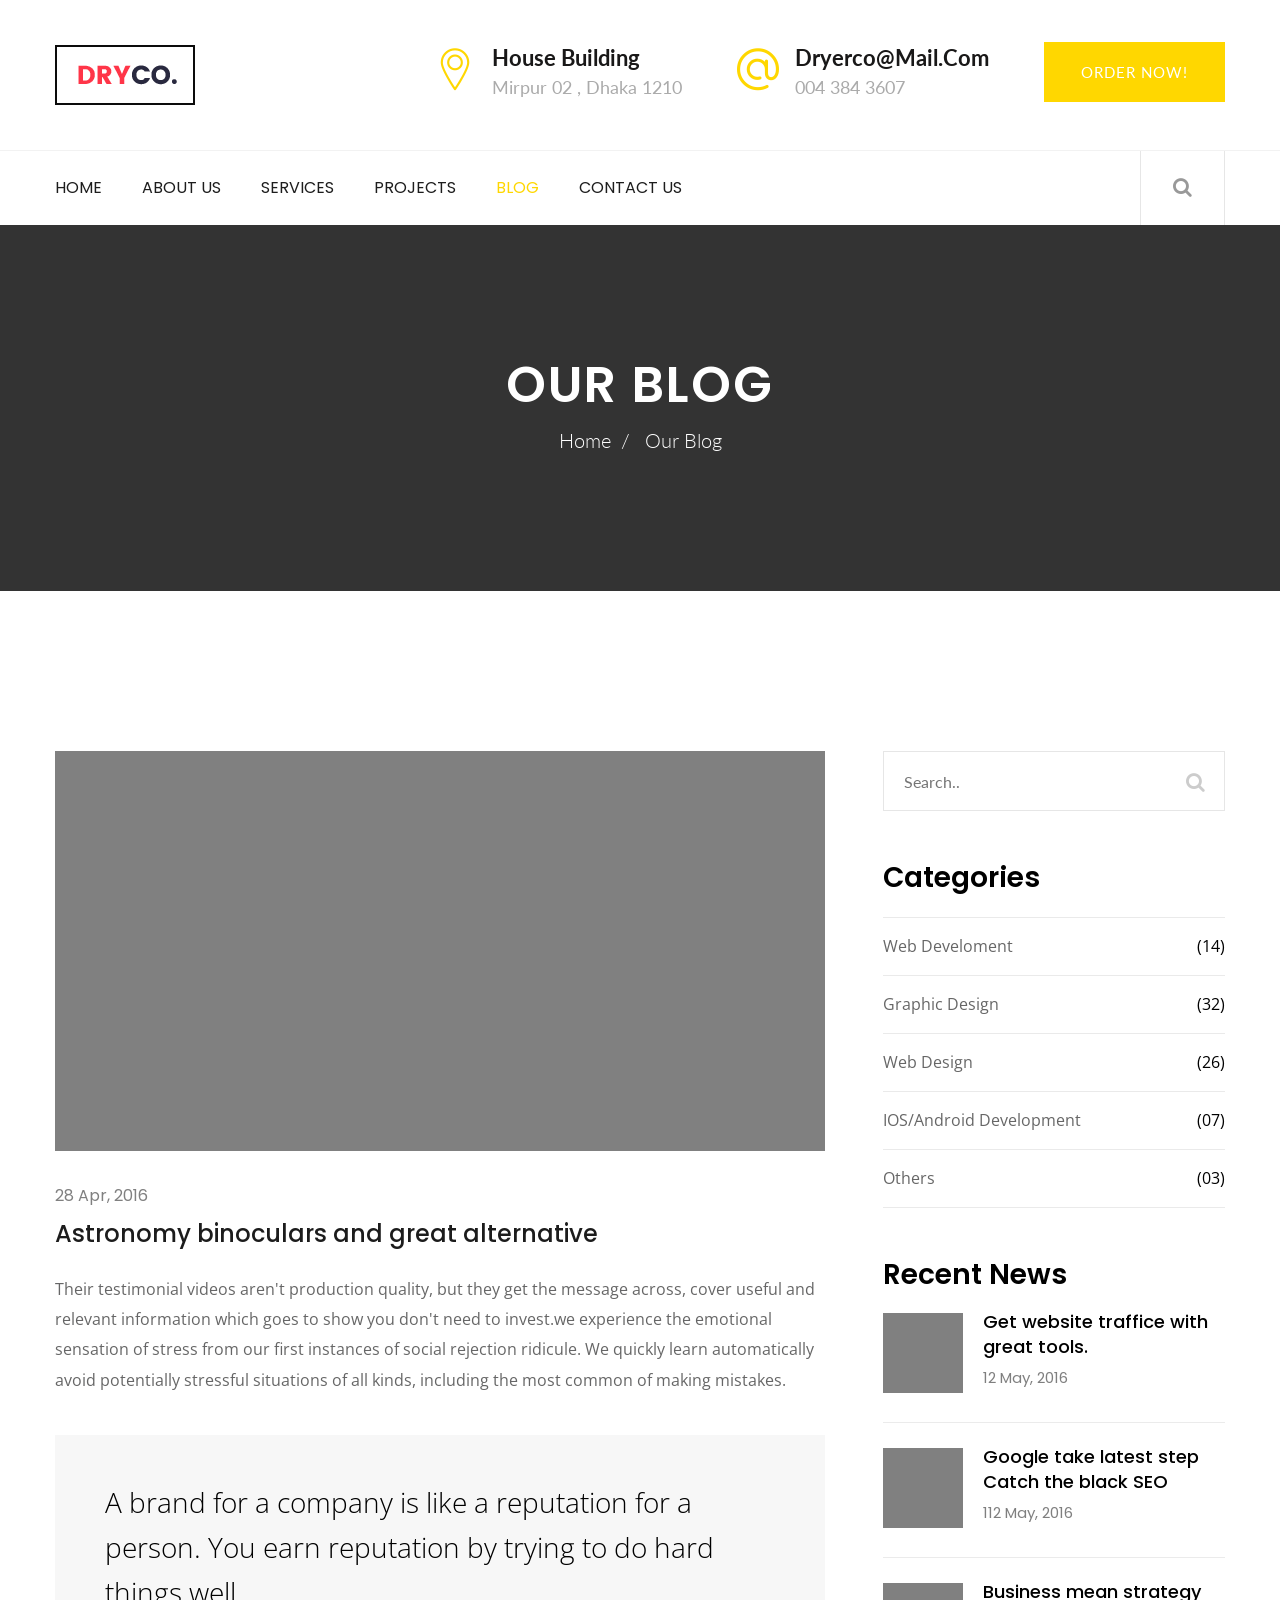
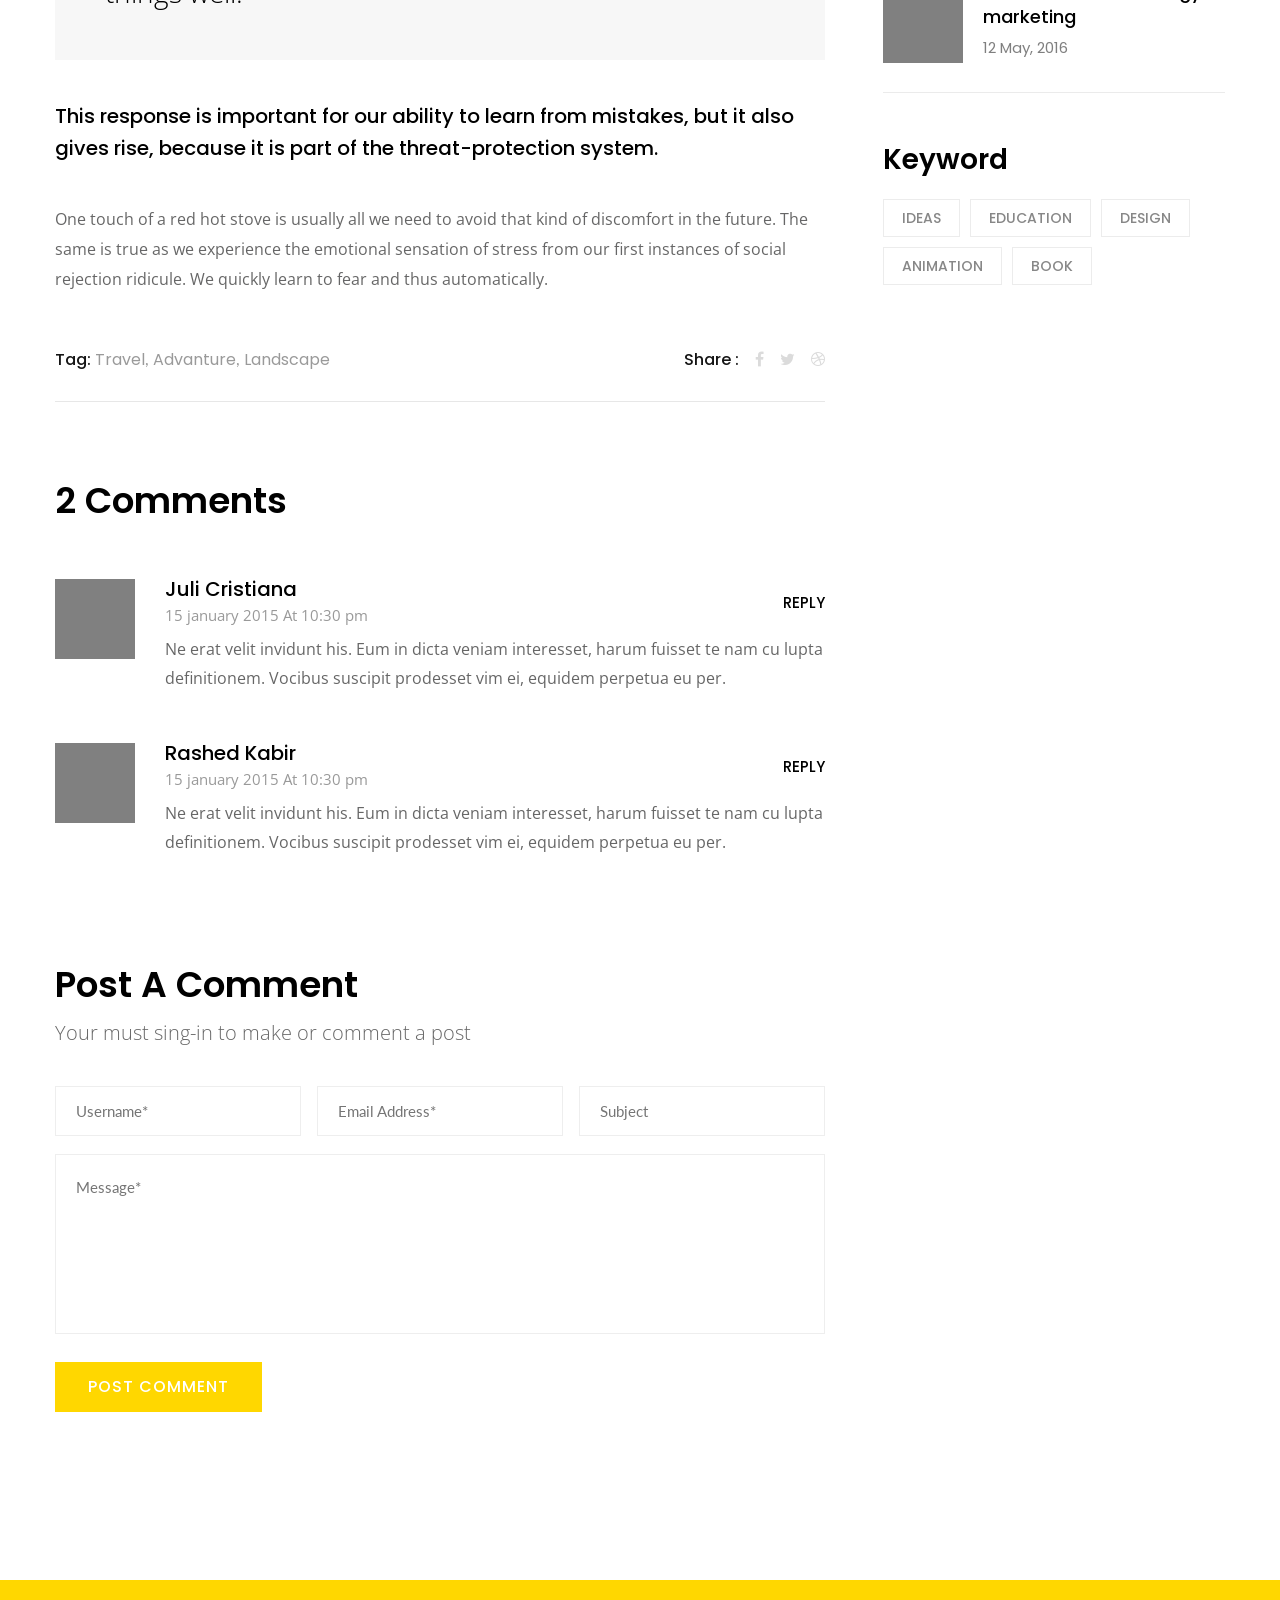
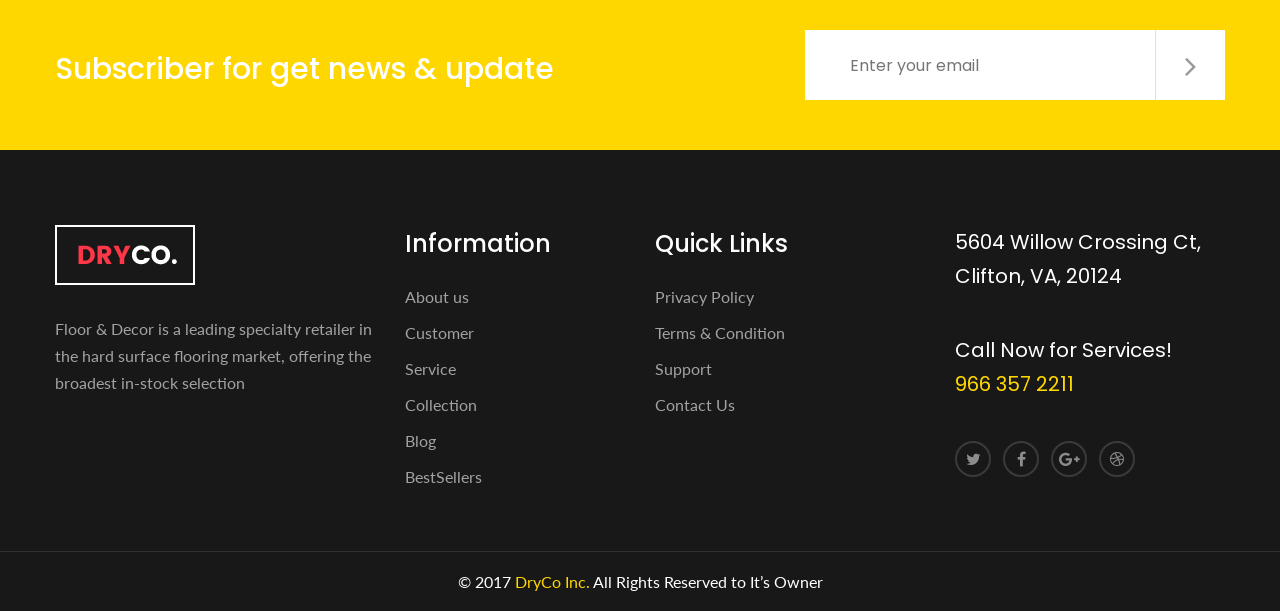
<file: blog-single.html>
<!DOCTYPE html>
<html>
<head>
<meta charset="utf-8">
<title>Dryco - Laundry and Cleaning HTML Template | Blog Single</title>
<!-- Stylesheets -->
<link href="css/bootstrap.css" rel="stylesheet">
<link href="css/style.css" rel="stylesheet">
<link href="css/responsive.css" rel="stylesheet">

<!--Color Themes-->
<link id="theme-color-file" href="css/color-themes/default-theme.css" rel="stylesheet">


<!--Favicon-->
<link rel="shortcut icon" href="images/favicon.png" type="image/x-icon">
<link rel="icon" href="images/favicon.png" type="image/x-icon">
<!-- Responsive -->
<meta http-equiv="X-UA-Compatible" content="IE=edge">
<meta name="viewport" content="width=device-width, initial-scale=1.0, maximum-scale=1.0, user-scalable=0">
<!--[if lt IE 9]><script src="https://cdnjs.cloudflare.com/ajax/libs/html5shiv/3.7.3/html5shiv.js"></script><![endif]-->
<!--[if lt IE 9]><script src="js/respond.js"></script><![endif]-->
</head>

<body>
<div class="page-wrapper">
 	
    <!-- Preloader -->
    <div class="preloader"></div>
 	
    <!-- Main Header-->
    <header class="main-header">
    	<!--Header-Upper-->
        <div class="header-upper">
        	<div class="auto-container">
            	<div class="clearfix">
                	
                	<div class="pull-left logo-outer">
                    	<div class="logo"><a href="index.html"><img src="images/logo.png" alt="" title=""></a></div>
                    </div>
                    
                    <div class="pull-right upper-right clearfix">
                    	
                        <!--Info Box-->
                        <div class="upper-column info-box">
                        	<div class="icon-box"><span class="flaticon-location-pin"></span></div>
                            <ul>
                            	<li><strong>House Building</strong></li>
                                <li>Mirpur 02 , Dhaka 1210</li>
                            </ul>
                        </div>
                        
                        <!--Info Box-->
                        <div class="upper-column info-box">
                        	<div class="icon-box"><span class="flaticon-arroba"></span></div>
                            <ul>
                            	<li><strong>dryerco@mail.com</strong></li>
                                <li>004 384 3607</li>
                            </ul>
                        </div>
                        
                        <!--Info Box-->
                        <div class="upper-column info-box">
                        	<a href="contact.html" class="order-btn theme-btn">Order now!</a>
                        </div>
                        
                    </div>
                    
                </div>
            </div>
        </div>
        <!--End Header Upper-->
        
        <!--Header Lower-->
        <div class="header-lower">
            
        	<div class="auto-container">
            	<div class="nav-outer clearfix">
                    <!-- Main Menu -->
                    <nav class="main-menu">
                        <div class="navbar-header">
                            <!-- Toggle Button -->    	
                            <button type="button" class="navbar-toggle" data-toggle="collapse" data-target=".navbar-collapse">
                            <span class="icon-bar"></span>
                            <span class="icon-bar"></span>
                            <span class="icon-bar"></span>
                            </button>
                        </div>
                        
                        <div class="navbar-collapse collapse clearfix">
                            <ul class="navigation clearfix">
                                <li class="dropdown"><a href="#">Home</a>
                                    <ul>
                                        <li><a href="index.html">Homepage One</a></li>
                                        <li><a href="index-2.html">Homepage Two</a></li>
                                        <li class="dropdown"><a href="#">Header Styles</a>
                                            <ul>
                                                <li><a href="index.html">Header Style One</a></li>
                                                <li><a href="index-2.html">Header Style Two</a></li>
                                            </ul>
                                        </li>
                                    </ul>
                                </li>
                                <li class="dropdown"><a href="about.html">About Us</a>
                                    <ul>
                                        <li><a href="about.html">About us</a></li>
                                        <li><a href="team.html">Our Team</a></li>
                                        <li><a href="faq.html">faq</a></li>
                                        <li><a href="error-page.html">404 Page</a></li>
                                    </ul>
                                </li>
                                <li class="dropdown"><a href="#">Services</a>
                                    <ul>
                                        <li><a href="services.html">Services</a></li>
                                        <li><a href="services-2.html">Laundry Service</a></li>
                                        <li><a href="services-2.html">dry cleaning service</a></li>
                                        <li><a href="services-2.html">silk and dry service</a></li>
                                        <li><a href="services-2.html">commercial service</a></li>
                                    </ul>
                                </li>
                                <li class="dropdown"><a href="#">Projects</a>
                                    <ul>
                                        <li><a href="projects.html">Our projects</a></li>
                                        <li><a href="projects-fullwidth.html">Projects Fullwidth</a></li>
                                        <li><a href="projects-single.html">Project Details</a></li>
                                    </ul>
                                </li>
                                <li class="current dropdown"><a href="#">Blog</a>
                                    <ul>
                                        <li><a href="blog.html">Blog Grid View</a></li>
                                        <li><a href="blog-classic.html">Blog with Sidebar</a></li>
                                        <li><a href="blog-single.html">Blog Details</a></li>
                                    </ul>
                                </li>
                                <li><a href="contact.html">Contact us</a></li>
                            </ul>
                        </div>
                    </nav>
                    <!-- Main Menu End-->
                    <div class="outer-box">
                    	
                        <!--Search Box-->
                        <div class="dropdown dropdown-outer">
                            <button class="search-box-btn dropdown-toggle" type="button" id="dropdownMenu3" data-toggle="dropdown" aria-haspopup="true" aria-expanded="false"><span class="fa fa-search"></span></button>
                            <ul class="dropdown-menu pull-right search-panel" aria-labelledby="dropdownMenu3">
                                <li class="panel-outer">
                                    <div class="form-container">
                                        <form method="post" action="blog.html">
                                            <div class="form-group">
                                                <input type="search" name="field-name" value="" placeholder="Search Here" required="">
                                                <button type="submit" class="search-btn"><span class="fa fa-search"></span></button>
                                            </div>
                                        </form>
                                    </div>
                                </li>
                            </ul>
                        </div>
                        
                    </div>
                </div>
            </div>
        </div>
        <!--End Header Lower-->
        
        <!--Sticky Header-->
        <div class="sticky-header">
        	<div class="auto-container clearfix">
            	<!--Logo-->
            	<div class="logo pull-left">
                	<a href="index.html" class="img-responsive"><img src="images/logo-small.png" alt="" title=""></a>
                </div>
                
                <!--Right Col-->
                <div class="right-col pull-right">
                	<!-- Main Menu -->
                    <nav class="main-menu">
                        <div class="navbar-header">
                            <!-- Toggle Button -->    	
                            <button type="button" class="navbar-toggle" data-toggle="collapse" data-target=".navbar-collapse">
                                <span class="icon-bar"></span>
                                <span class="icon-bar"></span>
                                <span class="icon-bar"></span>
                            </button>
                        </div>
                        
                        <div class="navbar-collapse collapse clearfix">
                            <ul class="navigation clearfix">
                                <li class="dropdown"><a href="#">Home</a>
                                    <ul>
                                        <li><a href="index.html">Homepage One</a></li>
                                        <li><a href="index-2.html">Homepage Two</a></li>
                                        <li class="dropdown"><a href="#">Header Styles</a>
                                            <ul>
                                                <li><a href="index.html">Header Style One</a></li>
                                                <li><a href="index-2.html">Header Style Two</a></li>
                                            </ul>
                                        </li>
                                    </ul>
                                </li>
                                <li class="dropdown"><a href="about.html">About Us</a>
                                    <ul>
                                        <li><a href="about.html">About us</a></li>
                                        <li><a href="team.html">Our Team</a></li>
                                        <li><a href="faq.html">faq</a></li>
                                        <li><a href="error-page.html">404 Page</a></li>
                                    </ul>
                                </li>
                                <li class="dropdown"><a href="#">Services</a>
                                    <ul>
                                        <li><a href="services.html">Services</a></li>
                                        <li><a href="services-2.html">Laundry Service</a></li>
                                        <li><a href="services-2.html">dry cleaning service</a></li>
                                        <li><a href="services-2.html">silk and dry service</a></li>
                                        <li><a href="services-2.html">commercial service</a></li>
                                    </ul>
                                </li>
                                <li class="dropdown"><a href="#">Projects</a>
                                    <ul>
                                        <li><a href="projects.html">Our projects</a></li>
                                        <li><a href="projects-fullwidth.html">Projects Fullwidth</a></li>
                                        <li><a href="projects-single.html">Project Details</a></li>
                                    </ul>
                                </li>
                                <li class="current dropdown"><a href="#">Blog</a>
                                    <ul>
                                        <li><a href="blog.html">Blog Grid View</a></li>
                                        <li><a href="blog-classic.html">Blog with Sidebar</a></li>
                                        <li><a href="blog-single.html">Blog Details</a></li>
                                    </ul>
                                </li>
                                <li><a href="contact.html">Contact us</a></li>
                            </ul>
                        </div>
                    </nav><!-- Main Menu End-->
                </div>
                
            </div>
        </div>
        <!--End Sticky Header-->
    
    </header>
    <!--End Main Header -->
    
    <!--Page Title-->
    <section class="page-title" style="background-image:url(images/background/4.jpg)">
    	<div class="auto-container">
        	<h1>Our Blog</h1>
            <ul class="bread-crumb clearfix">
                <li><a href="index.html">Home</a></li>
                <li class="active">Our Blog</li>
            </ul>
        </div>
    </section>
    <!--End Page Title-->
    
    <!--Sidebar Page Container-->
    <div class="sidebar-page-container">
    	<div class="auto-container">
        	<div class="row clearfix">
            	
                <!--Content Side-->
                <div class="content-side col-lg-8 col-md-8 col-sm-12 col-xs-12">
                	<!--Blog Single-->
                	<div class="blog-single">
                    	
						<!--News Block-->
                        <div class="news-single">
                            <div class="inner-box">
                                <div class="image">
                                    <img src="images/resource/news-10.jpg" alt="" />
                                </div>
                                <div class="lower-content">
                                    <div class="post-date">28 Apr, 2016</div>
                                    <h3>Astronomy binoculars and great alternative</h3>
                                    <div class="text">
                                    	<p>Their testimonial videos aren't production quality, but they get the message across, cover useful and relevant information which goes to show you don't need to invest.we experience the emotional sensation of stress from our first instances of social rejection ridicule. We quickly learn automatically avoid potentially stressful situations of all kinds, including the most common of  making mistakes.</p>
                                        <blockquote>A brand for a company is like a reputation for a person. You earn reputation by trying to do hard things well.</blockquote>
                                        <p class="bold-text">This response is important for our ability to learn from mistakes, but it also gives rise, because it is part of the threat-protection system. </p>
                                        <p>One touch of a red hot stove is usually all we need to avoid that kind of discomfort in the future. The same is true as we experience the emotional sensation of stress from our first instances of social rejection ridicule. We quickly learn to fear and thus automatically.</p>
                                    </div>
                                    <!--post-share-options-->
                                    <div class="post-share-options clearfix">
                                        <div class="pull-left tags"><span>Tag: </span><a href="#">Travel</a>, <a href="#">Advanture</a>, <a href="#">Landscape</a></div>
                                        <div class="pull-right social-icon-three clearfix">
                                            <div class="share">Share :</div>
                                            <a href="#"><span class="fa fa-facebook-f"></span></a>
                                            <a href="#"><span class="fa fa-twitter"></span></a>
                                            <a href="#"><span class="fa fa-dribbble"></span></a>
                                        </div>
                                    </div>
                                </div>
                            </div>
                        </div>
                        
                        <!--Comments Area-->
                        <div class="comments-area">
                            <div class="group-title"><h2>2 Comments</h2></div>
                            
                            <!--Comment Box-->
                            <div class="comment-box">
                                <div class="comment">
                                    <div class="author-thumb"><img src="images/resource/author-2.jpg" alt=""></div>
                                    <div class="comment-inner">
                                        <div class="comment-info clearfix"><strong>Juli Cristiana</strong><div class="comment-time">15 january 2015 At 10:30 pm</div></div>
                                        <div class="text">Ne erat velit invidunt his. Eum in dicta veniam interesset, harum fuisset te nam cu lupta definitionem. Vocibus suscipit prodesset vim ei, equidem perpetua eu per. </div>
                                        <a class="comment-reply" href="#">Reply</a>
                                    </div>
                                </div>
                            </div>
                            
                            <!--Comment Box-->
                            <div class="comment-box">
                                <div class="comment">
                                    <div class="author-thumb"><img src="images/resource/author-3.jpg" alt=""></div>
                                    <div class="comment-inner">
                                        <div class="comment-info clearfix"><strong>Rashed Kabir</strong><div class="comment-time">15 january 2015 At 10:30 pm</div></div>
                                        <div class="text">Ne erat velit invidunt his. Eum in dicta veniam interesset, harum fuisset te nam cu lupta definitionem. Vocibus suscipit prodesset vim ei, equidem perpetua eu per. </div>
                                        <a class="comment-reply" href="#">Reply</a>
                                    </div>
                                </div>
                            </div>
                            
                        </div>
                        <!--End Comments Area-->
                        
                        <!-- Comment Form -->
                        <div class="comment-form">
                                
                            <div class="group-title"><h2>Post A Comment</h2></div>
                            <div class="group-sub-title">Your must sing-in to make or comment a post</div>
                            <!--Comment Form-->
                            <form method="post" action="blog.html">
                                <div class="row clearfix">
                                    <div class="col-md-4 col-sm-6 col-xs-12 form-group">
                                        <input type="text" name="username" placeholder="Username*" required>
                                    </div>
                                    
                                    <div class="col-md-4 col-sm-6 col-xs-12 form-group">
                                        <input type="email" name="email" placeholder="Email Address*" required>
                                    </div>
                                    
                                    <div class="col-md-4 col-sm-12 col-xs-12 form-group">
                                        <input type="text" name="subject" placeholder="Subject" required>
                                    </div>
                                    
                                    <div class="col-lg-12 col-md-12 col-sm-12 col-xs-12 form-group">
                                        <textarea name="message" placeholder="Message*"></textarea>
                                    </div>
                                    
                                    <div class="col-lg-12 col-md-12 col-sm-12 col-xs-12 form-group">
                                        <button class="theme-btn btn-style-one" type="submit" name="submit-form">Post Comment</button>
                                    </div>
                                    
                                </div>
                            </form>
                                
                        </div>
                        <!--End Comment Form -->
                        
                    </div>
                </div>
                
                <!--Sidebar Side-->
                <div class="sidebar-side col-lg-4 col-md-4 col-sm-12 col-xs-12">
                	<aside class="sidebar right-sidebar">
						
                        <!-- Search -->
                        <div class="sidebar-widget search-box">
                        	<form method="post" action="contact.html">
                                <div class="form-group">
                                    <input type="search" name="search-field" value="" placeholder="Search.." required>
                                    <button type="submit"><span class="icon fa fa-search"></span></button>
                                </div>
                            </form>
						</div>
                        
                        
                        <!--Blog Category Widget-->
                        <div class="sidebar-widget sidebar-blog-category">
                            <div class="sidebar-title">
                                <h2>Categories</h2>
                            </div>
                            <ul class="blog-cat">
                                <li><a href="#">Web Develoment<span>(14)</span></a></li>
                                <li><a href="#">Graphic Design<span>(32)</span></a></li>
                                <li><a href="#">Web Design<span>(26)</span></a></li>
                                <li><a href="#">IOS/Android Development<span>(07)</span></a></li>
                                <li><a href="#">Others<span>(03)</span></a></li>
                            </ul>
                        </div>
						
                        
                        <!-- Popular Posts -->
                        <div class="sidebar-widget popular-posts">
                            <div class="sidebar-title"><h2>Recent News</h2></div>

                            <article class="post">
                            	<figure class="post-thumb"><a href="blog-single.html"><img src="images/resource/post-thumb-1.jpg" alt=""></a></figure>
                                <div class="text"><a href="blog-single.html">Get website traffice with great tools.</a></div>
                                <div class="post-info">12 May, 2016</div>
                            </article>

                            <article class="post">
                            	<figure class="post-thumb"><a href="blog-single.html"><img src="images/resource/post-thumb-2.jpg" alt=""></a></figure>
                                <div class="text"><a href="blog-single.html">Google take latest step Catch the black SEO</a></div>
                                <div class="post-info">112 May, 2016</div>
                            </article>
                            
                            <article class="post">
                            	<figure class="post-thumb"><a href="blog-single.html"><img src="images/resource/post-thumb-3.jpg" alt=""></a></figure>
                                <div class="text"><a href="blog-single.html">Business mean strategy marketing</a></div>
                                <div class="post-info">12 May, 2016</div>
                            </article>

                        </div>
                        
                        <!-- Popular Tags -->
                        <div class="sidebar-widget popular-tags">
                            <div class="sidebar-title"><h2>Keyword</h2></div>
                            <a href="#">Ideas</a>
                            <a href="#">Education</a>
                            <a href="#">design</a>
                            <a href="#">animation</a>
                            <a href="#">book</a>
                        </div>

                        
					</aside>
                </div>
                
            </div>
        </div>
        
    </div>
    
    <!--Subscribe Style One-->
    <section class="subscribe-style-one">
    	<div class="auto-container">
        	<div class="row clearfix">
                <div class="col-md-6 col-sm-12 col-xs-12">
                    <h2>Subscriber for get news & update</h2>
                </div>
                <div class="col-md-6 col-sm-12 col-xs-12">
                    <form method="post" action="contact.html">
                        <div class="form-group clearfix">
                            <input type="email" name="email" value="" placeholder="Enter your email " required>
                            <button type="submit" class="theme-btn"><span class="fa fa-angle-right"></span></button>
                        </div>
                    </form>
                </div>
            </div>
        </div>
    </section>
	<!--End Subscribe Style One-->
    
    <!--Main Footer-->
    <footer class="main-footer">
		<div class="auto-container">
        	<!--Widgets Section-->
            <div class="widgets-section">
            	<div class="row clearfix">
                	
                    <!--big column-->
                    <div class="big-column col-md-6 col-sm-12 col-xs-12">
                        <div class="row clearfix">
                        
                            <!--Footer Column-->
                            <div class="footer-column col-md-7 col-sm-6 col-xs-12">
                                <div class="footer-widget logo-widget">
									<div class="logo">
                                    	<a href="index.html"><img src="images/footer-logo.png" alt="" /></a>
                                    </div>
                                    <div class="text">Floor & Decor is a leading specialty retailer in the hard surface flooring market, offering the broadest in-stock selection</div>
                                </div>
                            </div>
                            
                            <!--Footer Column-->
                            <div class="footer-column col-md-5 col-sm-6 col-xs-12">
                                <div class="footer-widget links-widget">
                                	<h2>Information</h2>
                                    <div class="widget-content">
										<ul class="list">
                                        	<li><a href="#">About us</a></li>
                                            <li><a href="#">Customer</a></li>
                                            <li><a href="#">Service</a></li>
                                            <li><a href="#">Collection</a></li>
                                            <li><a href="#">Blog</a></li>
                                            <li><a href="#">BestSellers</a></li>
                                        </ul>
                                    </div>
                                </div>
                            </div>
                            
						</div>
                    </div>
                    
                    <!--big column-->
                    <div class="big-column col-md-6 col-sm-12 col-xs-12">
                        <div class="row clearfix">
                        	
                            <!--Footer Column-->
                            <div class="footer-column col-md-6 col-sm-6 col-xs-12">
                                <div class="footer-widget links-widget">
                                	<h2>Quick Links</h2>
                                    <div class="widget-content">
										<ul class="list">
                                        	<li><a href="#">Privacy Policy</a></li>
                                            <li><a href="#">Terms & Condition</a></li>
                                            <li><a href="#">Support</a></li>
                                            <li><a href="#">Contact Us</a></li>
                                        </ul>
                                    </div>
                                </div>
                            </div>
                            
                            <!--Footer Column-->
                            <div class="footer-column col-md-6 col-sm-6 col-xs-12">
                                <div class="footer-widget info-widget">
                                	<div class="widget-content">
                                        <div class="text">
                                            <p>5604 Willow Crossing Ct, <br> Clifton, VA, 20124</p>
                                            <p>Call Now for Services! <br><span class="theme_color">966 357 2211</span></p>
                                        </div>
                                        <ul class="social-icon-one">
                                        	<li><a href="#"><span class="fa fa-twitter"></span></a></li>
                                            <li><a href="#"><span class="fa fa-facebook-f"></span></a></li>
                                            <li><a href="#"><span class="fa fa-google-plus"></span></a></li>
                                            <li><a href="#"><span class="fa fa-dribbble"></span></a></li>
                                        </ul>
                                    </div>
                                </div>
                            </div>
                            
                        </div>
                    </div>
                    
				</div>
            </div>
            
        </div>
        <div class="footer-bottom">
        	<div class="auto-container">
            	<div class="text">&copy; 2017 <span class="theme_color">DryCo Inc.</span> All Rights Reserved to It’s Owner</div>
            </div>
        </div>
    </footer>
    <!--End Main Footer-->
    
</div>    
<!--End pagewrapper-->

<!--Scroll to top-->
<div class="scroll-to-top scroll-to-target" data-target=".main-header"><span class="icon fa fa-angle-double-up"></span></div>



<script src="js/jquery.js"></script> 
<script src="js/bootstrap.min.js"></script>
<script src="js/jquery.fancybox.pack.js"></script>
<script src="js/jquery.fancybox-media.js"></script>
<script src="js/owl.js"></script>
<script src="js/appear.js"></script>
<script src="js/wow.js"></script>
<script src="js/script.js"></script>

</body>
</html>
</file>
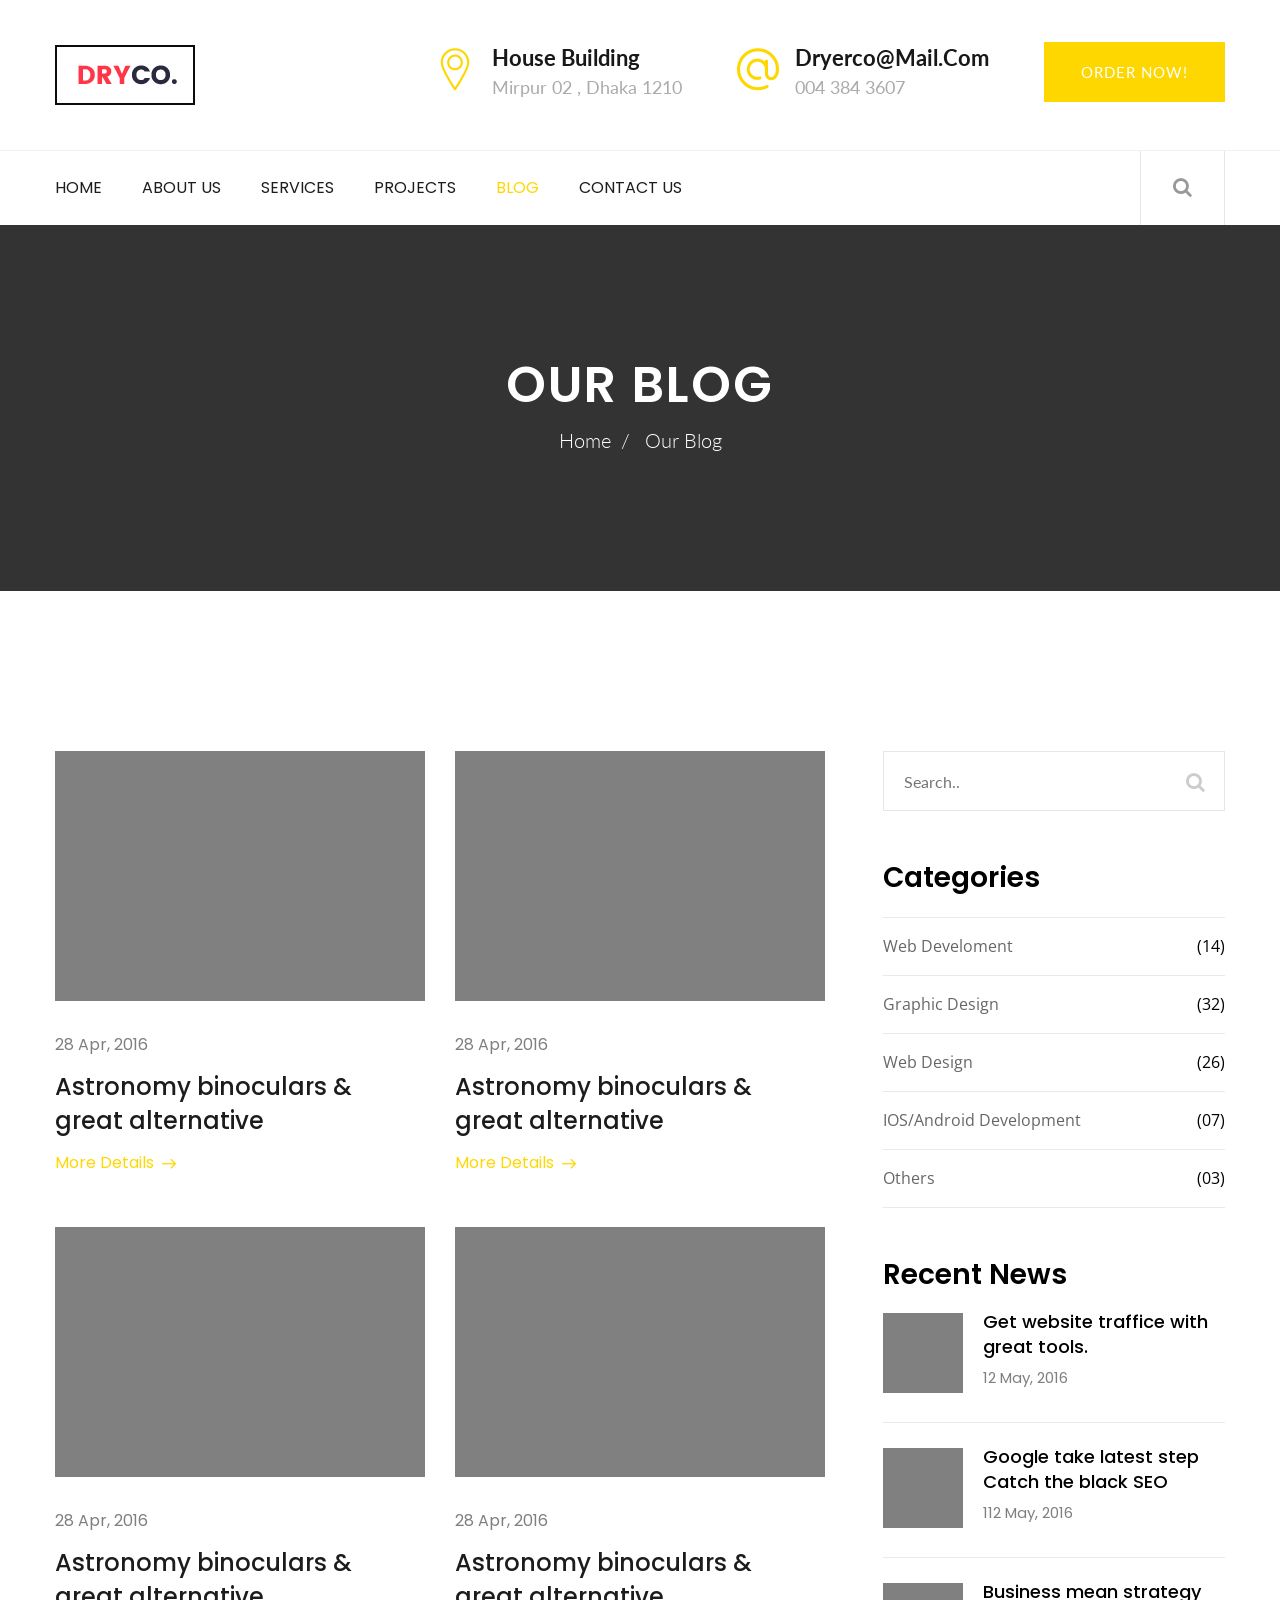
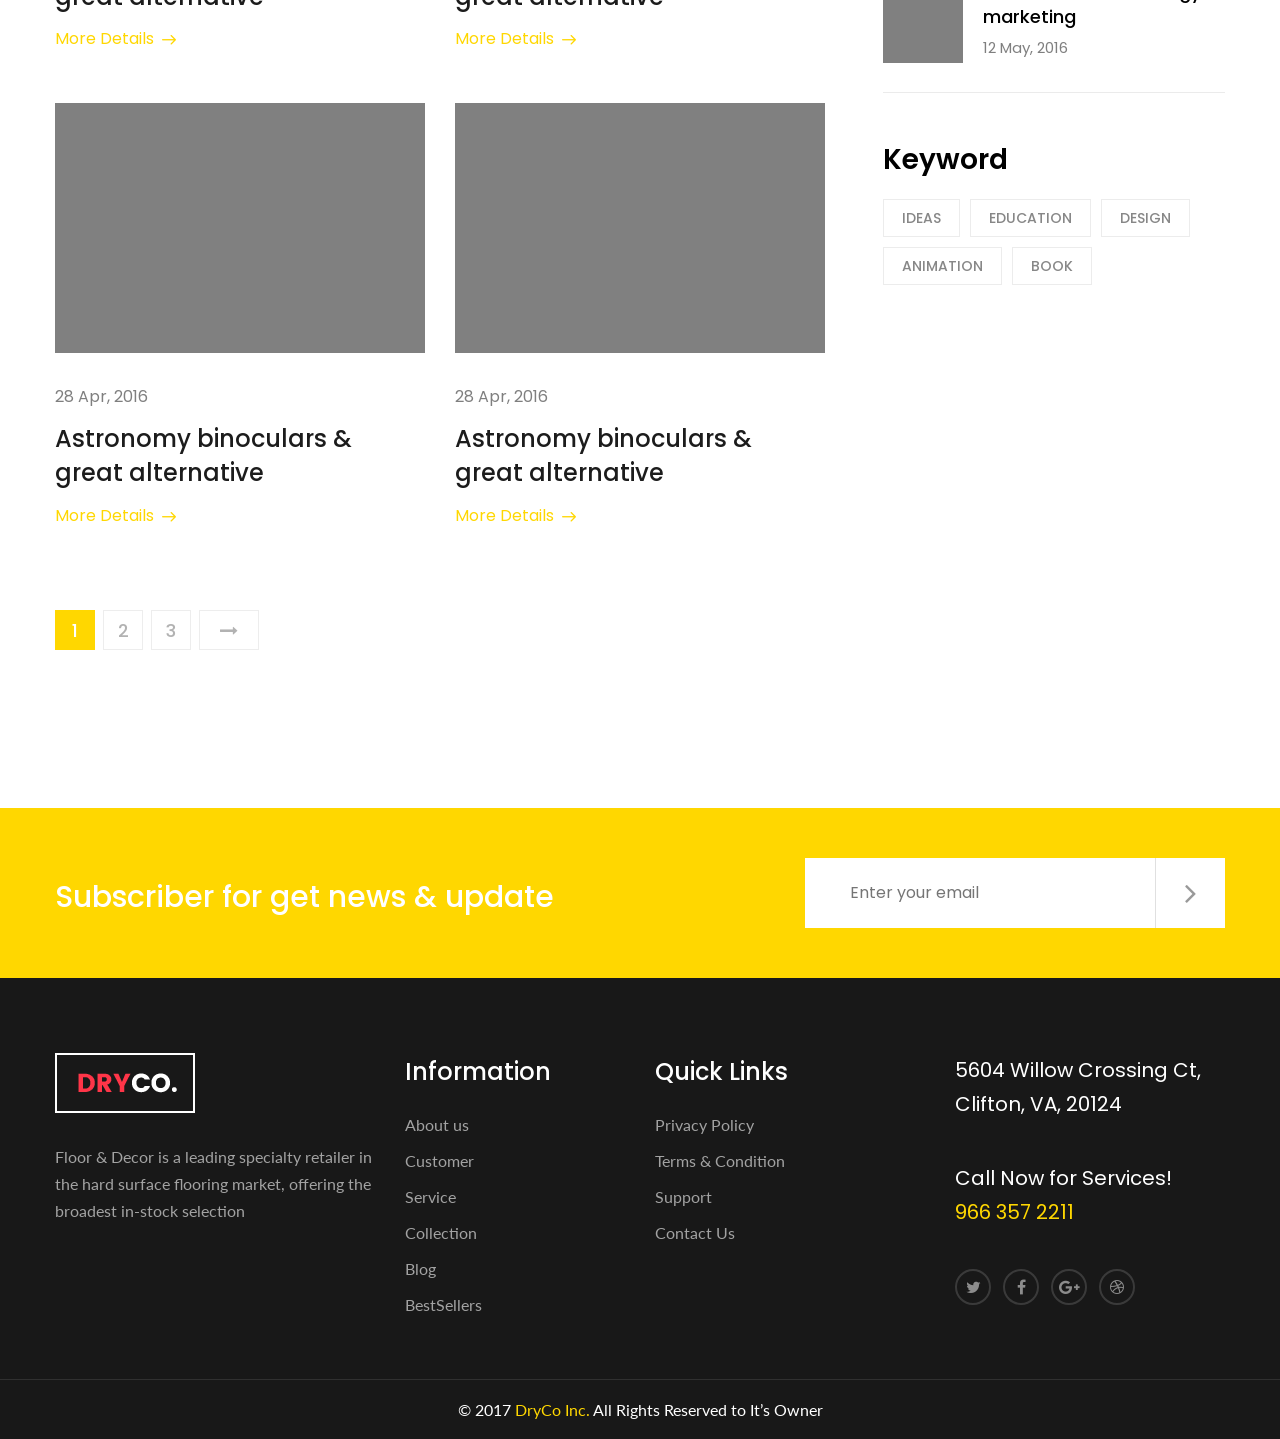
<file: blog.html>
<!DOCTYPE html>
<html>
<head>
<meta charset="utf-8">
<title>Dryco - Laundry and Cleaning HTML Template | Blog</title>
<!-- Stylesheets -->
<link href="css/bootstrap.css" rel="stylesheet">
<link href="css/style.css" rel="stylesheet">
<link href="css/responsive.css" rel="stylesheet">

<!--Color Themes-->
<link id="theme-color-file" href="css/color-themes/default-theme.css" rel="stylesheet">


<!--Favicon-->
<link rel="shortcut icon" href="images/favicon.png" type="image/x-icon">
<link rel="icon" href="images/favicon.png" type="image/x-icon">
<!-- Responsive -->
<meta http-equiv="X-UA-Compatible" content="IE=edge">
<meta name="viewport" content="width=device-width, initial-scale=1.0, maximum-scale=1.0, user-scalable=0">
<!--[if lt IE 9]><script src="https://cdnjs.cloudflare.com/ajax/libs/html5shiv/3.7.3/html5shiv.js"></script><![endif]-->
<!--[if lt IE 9]><script src="js/respond.js"></script><![endif]-->
</head>

<body>
<div class="page-wrapper">
 	
    <!-- Preloader -->
    <div class="preloader"></div>
 	
    <!-- Main Header-->
    <header class="main-header">
    	<!--Header-Upper-->
        <div class="header-upper">
        	<div class="auto-container">
            	<div class="clearfix">
                	
                	<div class="pull-left logo-outer">
                    	<div class="logo"><a href="index.html"><img src="images/logo.png" alt="" title=""></a></div>
                    </div>
                    
                    <div class="pull-right upper-right clearfix">
                    	
                        <!--Info Box-->
                        <div class="upper-column info-box">
                        	<div class="icon-box"><span class="flaticon-location-pin"></span></div>
                            <ul>
                            	<li><strong>House Building</strong></li>
                                <li>Mirpur 02 , Dhaka 1210</li>
                            </ul>
                        </div>
                        
                        <!--Info Box-->
                        <div class="upper-column info-box">
                        	<div class="icon-box"><span class="flaticon-arroba"></span></div>
                            <ul>
                            	<li><strong>dryerco@mail.com</strong></li>
                                <li>004 384 3607</li>
                            </ul>
                        </div>
                        
                        <!--Info Box-->
                        <div class="upper-column info-box">
                        	<a href="contact.html" class="order-btn theme-btn">Order now!</a>
                        </div>
                        
                    </div>
                    
                </div>
            </div>
        </div>
        <!--End Header Upper-->
        
        <!--Header Lower-->
        <div class="header-lower">
            
        	<div class="auto-container">
            	<div class="nav-outer clearfix">
                    <!-- Main Menu -->
                    <nav class="main-menu">
                        <div class="navbar-header">
                            <!-- Toggle Button -->    	
                            <button type="button" class="navbar-toggle" data-toggle="collapse" data-target=".navbar-collapse">
                            <span class="icon-bar"></span>
                            <span class="icon-bar"></span>
                            <span class="icon-bar"></span>
                            </button>
                        </div>
                        
                        <div class="navbar-collapse collapse clearfix">
                            <ul class="navigation clearfix">
                                <li class="dropdown"><a href="#">Home</a>
                                    <ul>
                                        <li><a href="index.html">Homepage One</a></li>
                                        <li><a href="index-2.html">Homepage Two</a></li>
                                        <li class="dropdown"><a href="#">Header Styles</a>
                                            <ul>
                                                <li><a href="index.html">Header Style One</a></li>
                                                <li><a href="index-2.html">Header Style Two</a></li>
                                            </ul>
                                        </li>
                                    </ul>
                                </li>
                                <li class="dropdown"><a href="about.html">About Us</a>
                                    <ul>
                                        <li><a href="about.html">About us</a></li>
                                        <li><a href="team.html">Our Team</a></li>
                                        <li><a href="faq.html">faq</a></li>
                                        <li><a href="error-page.html">404 Page</a></li>
                                    </ul>
                                </li>
                                <li class="dropdown"><a href="#">Services</a>
                                    <ul>
                                        <li><a href="services.html">Services</a></li>
                                        <li><a href="services-2.html">Laundry Service</a></li>
                                        <li><a href="services-2.html">dry cleaning service</a></li>
                                        <li><a href="services-2.html">silk and dry service</a></li>
                                        <li><a href="services-2.html">commercial service</a></li>
                                    </ul>
                                </li>
                                <li class="dropdown"><a href="#">Projects</a>
                                    <ul>
                                        <li><a href="projects.html">Our projects</a></li>
                                        <li><a href="projects-fullwidth.html">Projects Fullwidth</a></li>
                                        <li><a href="projects-single.html">Project Details</a></li>
                                    </ul>
                                </li>
                                <li class="current dropdown"><a href="#">Blog</a>
                                    <ul>
                                        <li><a href="blog.html">Blog Grid View</a></li>
                                        <li><a href="blog-classic.html">Blog with Sidebar</a></li>
                                        <li><a href="blog-single.html">Blog Details</a></li>
                                    </ul>
                                </li>
                                <li><a href="contact.html">Contact us</a></li>
                            </ul>
                        </div>
                    </nav>
                    <!-- Main Menu End-->
                    <div class="outer-box">
                    	
                        <!--Search Box-->
                        <div class="dropdown dropdown-outer">
                            <button class="search-box-btn dropdown-toggle" type="button" id="dropdownMenu3" data-toggle="dropdown" aria-haspopup="true" aria-expanded="false"><span class="fa fa-search"></span></button>
                            <ul class="dropdown-menu pull-right search-panel" aria-labelledby="dropdownMenu3">
                                <li class="panel-outer">
                                    <div class="form-container">
                                        <form method="post" action="blog.html">
                                            <div class="form-group">
                                                <input type="search" name="field-name" value="" placeholder="Search Here" required="">
                                                <button type="submit" class="search-btn"><span class="fa fa-search"></span></button>
                                            </div>
                                        </form>
                                    </div>
                                </li>
                            </ul>
                        </div>
                        
                    </div>
                </div>
            </div>
        </div>
        <!--End Header Lower-->
        
        <!--Sticky Header-->
        <div class="sticky-header">
        	<div class="auto-container clearfix">
            	<!--Logo-->
            	<div class="logo pull-left">
                	<a href="index.html" class="img-responsive"><img src="images/logo-small.png" alt="" title=""></a>
                </div>
                
                <!--Right Col-->
                <div class="right-col pull-right">
                	<!-- Main Menu -->
                    <nav class="main-menu">
                        <div class="navbar-header">
                            <!-- Toggle Button -->    	
                            <button type="button" class="navbar-toggle" data-toggle="collapse" data-target=".navbar-collapse">
                                <span class="icon-bar"></span>
                                <span class="icon-bar"></span>
                                <span class="icon-bar"></span>
                            </button>
                        </div>
                        
                        <div class="navbar-collapse collapse clearfix">
                            <ul class="navigation clearfix">
                                <li class="dropdown"><a href="#">Home</a>
                                    <ul>
                                        <li><a href="index.html">Homepage One</a></li>
                                        <li><a href="index-2.html">Homepage Two</a></li>
                                        <li class="dropdown"><a href="#">Header Styles</a>
                                            <ul>
                                                <li><a href="index.html">Header Style One</a></li>
                                                <li><a href="index-2.html">Header Style Two</a></li>
                                            </ul>
                                        </li>
                                    </ul>
                                </li>
                                <li class="dropdown"><a href="about.html">About Us</a>
                                    <ul>
                                        <li><a href="about.html">About us</a></li>
                                        <li><a href="team.html">Our Team</a></li>
                                        <li><a href="faq.html">faq</a></li>
                                        <li><a href="error-page.html">404 Page</a></li>
                                    </ul>
                                </li>
                                <li class="dropdown"><a href="#">Services</a>
                                    <ul>
                                        <li><a href="services.html">Services</a></li>
                                        <li><a href="services-2.html">Laundry Service</a></li>
                                        <li><a href="services-2.html">dry cleaning service</a></li>
                                        <li><a href="services-2.html">silk and dry service</a></li>
                                        <li><a href="services-2.html">commercial service</a></li>
                                    </ul>
                                </li>
                                <li class="dropdown"><a href="#">Projects</a>
                                    <ul>
                                        <li><a href="projects.html">Our projects</a></li>
                                        <li><a href="projects-fullwidth.html">Projects Fullwidth</a></li>
                                        <li><a href="projects-single.html">Project Details</a></li>
                                    </ul>
                                </li>
                                <li class="current dropdown"><a href="#">Blog</a>
                                    <ul>
                                        <li><a href="blog.html">Blog Grid View</a></li>
                                        <li><a href="blog-classic.html">Blog with Sidebar</a></li>
                                        <li><a href="blog-single.html">Blog Details</a></li>
                                    </ul>
                                </li>
                                <li><a href="contact.html">Contact us</a></li>
                            </ul>
                        </div>
                    </nav><!-- Main Menu End-->
                </div>
                
            </div>
        </div>
        <!--End Sticky Header-->
    
    </header>
    <!--End Main Header -->
    
    <!--Page Title-->
    <section class="page-title" style="background-image:url(images/background/4.jpg)">
    	<div class="auto-container">
        	<h1>Our Blog</h1>
            <ul class="bread-crumb clearfix">
                <li><a href="index.html">Home</a></li>
                <li class="active">Our Blog</li>
            </ul>
        </div>
    </section>
    <!--End Page Title-->
    
    <!--Sidebar Page Container-->
    <div class="sidebar-page-container">
    	<div class="auto-container">
        	<div class="row clearfix">
            	
                <!--Content Side-->
                <div class="content-side col-lg-8 col-md-8 col-sm-12 col-xs-12">
                	<!--Our Blog-->
                	<div class="our-blog">
                    	<div class="row clearfix">
							
                            <!--News Block-->
                            <div class="news-block col-md-6 col-sm-6 col-xs-12">
                                <div class="inner-box">
                                    <div class="image">
                                        <a href="blog-single.html"><img src="images/resource/news-4.jpg" alt="" /></a>
                                    </div>
                                    <div class="lower-content">
                                        <div class="post-date">28 Apr, 2016</div>
                                        <h3><a href="blog-single.html">Astronomy binoculars & great alternative</a></h3>
                                        <a href="blog-single.html" class="detail">More Details <span class="arrow flaticon-arrow-pointing-to-right"></span></a>
                                    </div>
                                </div>
                            </div>
                            
                            <!--News Block-->
                            <div class="news-block col-md-6 col-sm-6 col-xs-12">
                                <div class="inner-box">
                                    <div class="image">
                                        <a href="blog-single.html"><img src="images/resource/news-5.jpg" alt="" /></a>
                                    </div>
                                    <div class="lower-content">
                                        <div class="post-date">28 Apr, 2016</div>
                                        <h3><a href="blog-single.html">Astronomy binoculars & great alternative</a></h3>
                                        <a href="blog-single.html" class="detail">More Details <span class="arrow flaticon-arrow-pointing-to-right"></span></a>
                                    </div>
                                </div>
                            </div>
                            
                            <!--News Block-->
                            <div class="news-block col-md-6 col-sm-6 col-xs-12">
                                <div class="inner-box">
                                    <div class="image">
                                        <a href="blog-single.html"><img src="images/resource/news-6.jpg" alt="" /></a>
                                    </div>
                                    <div class="lower-content">
                                        <div class="post-date">28 Apr, 2016</div>
                                        <h3><a href="blog-single.html">Astronomy binoculars & great alternative</a></h3>
                                        <a href="blog-single.html" class="detail">More Details <span class="arrow flaticon-arrow-pointing-to-right"></span></a>
                                    </div>
                                </div>
                            </div>
                            
                            <!--News Block-->
                            <div class="news-block col-md-6 col-sm-6 col-xs-12">
                                <div class="inner-box">
                                    <div class="image">
                                        <a href="blog-single.html"><img src="images/resource/news-7.jpg" alt="" /></a>
                                    </div>
                                    <div class="lower-content">
                                        <div class="post-date">28 Apr, 2016</div>
                                        <h3><a href="blog-single.html">Astronomy binoculars & great alternative</a></h3>
                                        <a href="blog-single.html" class="detail">More Details <span class="arrow flaticon-arrow-pointing-to-right"></span></a>
                                    </div>
                                </div>
                            </div>
                            
                            <!--News Block-->
                            <div class="news-block col-md-6 col-sm-6 col-xs-12">
                                <div class="inner-box">
                                    <div class="image">
                                        <a href="blog-single.html"><img src="images/resource/news-8.jpg" alt="" /></a>
                                    </div>
                                    <div class="lower-content">
                                        <div class="post-date">28 Apr, 2016</div>
                                        <h3><a href="blog-single.html">Astronomy binoculars & great alternative</a></h3>
                                        <a href="blog-single.html" class="detail">More Details <span class="arrow flaticon-arrow-pointing-to-right"></span></a>
                                    </div>
                                </div>
                            </div>
                            
                            <!--News Block-->
                            <div class="news-block col-md-6 col-sm-6 col-xs-12">
                                <div class="inner-box">
                                    <div class="image">
                                        <a href="blog-single.html"><img src="images/resource/news-9.jpg" alt="" /></a>
                                    </div>
                                    <div class="lower-content">
                                        <div class="post-date">28 Apr, 2016</div>
                                        <h3><a href="blog-single.html">Astronomy binoculars & great alternative</a></h3>
                                        <a href="blog-single.html" class="detail">More Details <span class="arrow flaticon-arrow-pointing-to-right"></span></a>
                                    </div>
                                </div>
                            </div>
                            
    					</div>
                        
                        <!-- Styled Pagination -->
                        <div class="styled-pagination">
                            <ul class="clearfix">
                                <li><a href="#" class="active">1</a></li>
                                <li><a href="#">2</a></li>
                                <li><a href="#">3</a></li>
                                <li><a class="next" href="#"><span class="fa fa-long-arrow-right"></span></a></li>
                            </ul>
                        </div>
                        
                    </div>
                </div>
                
                <!--Sidebar Side-->
                <div class="sidebar-side col-lg-4 col-md-4 col-sm-12 col-xs-12">
                	<aside class="sidebar right-sidebar">
						
                        <!-- Search -->
                        <div class="sidebar-widget search-box">
                        	<form method="post" action="contact.html">
                                <div class="form-group">
                                    <input type="search" name="search-field" value="" placeholder="Search.." required>
                                    <button type="submit"><span class="icon fa fa-search"></span></button>
                                </div>
                            </form>
						</div>
                        
                        
                        <!--Blog Category Widget-->
                        <div class="sidebar-widget sidebar-blog-category">
                            <div class="sidebar-title">
                                <h2>Categories</h2>
                            </div>
                            <ul class="blog-cat">
                                <li><a href="#">Web Develoment<span>(14)</span></a></li>
                                <li><a href="#">Graphic Design<span>(32)</span></a></li>
                                <li><a href="#">Web Design<span>(26)</span></a></li>
                                <li><a href="#">IOS/Android Development<span>(07)</span></a></li>
                                <li><a href="#">Others<span>(03)</span></a></li>
                            </ul>
                        </div>
						
                        
                        <!-- Popular Posts -->
                        <div class="sidebar-widget popular-posts">
                            <div class="sidebar-title"><h2>Recent News</h2></div>

                            <article class="post">
                            	<figure class="post-thumb"><a href="blog-single.html"><img src="images/resource/post-thumb-1.jpg" alt=""></a></figure>
                                <div class="text"><a href="blog-single.html">Get website traffice with great tools.</a></div>
                                <div class="post-info">12 May, 2016</div>
                            </article>

                            <article class="post">
                            	<figure class="post-thumb"><a href="blog-single.html"><img src="images/resource/post-thumb-2.jpg" alt=""></a></figure>
                                <div class="text"><a href="blog-single.html">Google take latest step Catch the black SEO</a></div>
                                <div class="post-info">112 May, 2016</div>
                            </article>
                            
                            <article class="post">
                            	<figure class="post-thumb"><a href="blog-single.html"><img src="images/resource/post-thumb-3.jpg" alt=""></a></figure>
                                <div class="text"><a href="blog-single.html">Business mean strategy marketing</a></div>
                                <div class="post-info">12 May, 2016</div>
                            </article>

                        </div>
                        
                        <!-- Popular Tags -->
                        <div class="sidebar-widget popular-tags">
                            <div class="sidebar-title"><h2>Keyword</h2></div>
                            <a href="#">Ideas</a>
                            <a href="#">Education</a>
                            <a href="#">design</a>
                            <a href="#">animation</a>
                            <a href="#">book</a>
                        </div>

                        
					</aside>
                </div>
                
            </div>
        </div>
        
    </div>
    
    <!--Subscribe Style One-->
    <section class="subscribe-style-one">
    	<div class="auto-container">
        	<div class="row clearfix">
                <div class="col-md-6 col-sm-12 col-xs-12">
                    <h2>Subscriber for get news & update</h2>
                </div>
                <div class="col-md-6 col-sm-12 col-xs-12">
                    <form method="post" action="contact.html">
                        <div class="form-group clearfix">
                            <input type="email" name="email" value="" placeholder="Enter your email " required>
                            <button type="submit" class="theme-btn"><span class="fa fa-angle-right"></span></button>
                        </div>
                    </form>
                </div>
            </div>
        </div>
    </section>
	<!--End Subscribe Style One-->
    
    <!--Main Footer-->
    <footer class="main-footer">
		<div class="auto-container">
        	<!--Widgets Section-->
            <div class="widgets-section">
            	<div class="row clearfix">
                	
                    <!--big column-->
                    <div class="big-column col-md-6 col-sm-12 col-xs-12">
                        <div class="row clearfix">
                        
                            <!--Footer Column-->
                            <div class="footer-column col-md-7 col-sm-6 col-xs-12">
                                <div class="footer-widget logo-widget">
									<div class="logo">
                                    	<a href="index.html"><img src="images/footer-logo.png" alt="" /></a>
                                    </div>
                                    <div class="text">Floor & Decor is a leading specialty retailer in the hard surface flooring market, offering the broadest in-stock selection</div>
                                </div>
                            </div>
                            
                            <!--Footer Column-->
                            <div class="footer-column col-md-5 col-sm-6 col-xs-12">
                                <div class="footer-widget links-widget">
                                	<h2>Information</h2>
                                    <div class="widget-content">
										<ul class="list">
                                        	<li><a href="#">About us</a></li>
                                            <li><a href="#">Customer</a></li>
                                            <li><a href="#">Service</a></li>
                                            <li><a href="#">Collection</a></li>
                                            <li><a href="#">Blog</a></li>
                                            <li><a href="#">BestSellers</a></li>
                                        </ul>
                                    </div>
                                </div>
                            </div>
                            
						</div>
                    </div>
                    
                    <!--big column-->
                    <div class="big-column col-md-6 col-sm-12 col-xs-12">
                        <div class="row clearfix">
                        	
                            <!--Footer Column-->
                            <div class="footer-column col-md-6 col-sm-6 col-xs-12">
                                <div class="footer-widget links-widget">
                                	<h2>Quick Links</h2>
                                    <div class="widget-content">
										<ul class="list">
                                        	<li><a href="#">Privacy Policy</a></li>
                                            <li><a href="#">Terms & Condition</a></li>
                                            <li><a href="#">Support</a></li>
                                            <li><a href="#">Contact Us</a></li>
                                        </ul>
                                    </div>
                                </div>
                            </div>
                            
                            <!--Footer Column-->
                            <div class="footer-column col-md-6 col-sm-6 col-xs-12">
                                <div class="footer-widget info-widget">
                                	<div class="widget-content">
                                        <div class="text">
                                            <p>5604 Willow Crossing Ct, <br> Clifton, VA, 20124</p>
                                            <p>Call Now for Services! <br><span class="theme_color">966 357 2211</span></p>
                                        </div>
                                        <ul class="social-icon-one">
                                        	<li><a href="#"><span class="fa fa-twitter"></span></a></li>
                                            <li><a href="#"><span class="fa fa-facebook-f"></span></a></li>
                                            <li><a href="#"><span class="fa fa-google-plus"></span></a></li>
                                            <li><a href="#"><span class="fa fa-dribbble"></span></a></li>
                                        </ul>
                                    </div>
                                </div>
                            </div>
                            
                        </div>
                    </div>
                    
				</div>
            </div>
            
        </div>
        <div class="footer-bottom">
        	<div class="auto-container">
            	<div class="text">&copy; 2017 <span class="theme_color">DryCo Inc.</span> All Rights Reserved to It’s Owner</div>
            </div>
        </div>
    </footer>
    <!--End Main Footer-->
    
</div>    
<!--End pagewrapper-->

<!--Scroll to top-->
<div class="scroll-to-top scroll-to-target" data-target=".main-header"><span class="icon fa fa-angle-double-up"></span></div>



<script src="js/jquery.js"></script> 
<script src="js/bootstrap.min.js"></script>
<script src="js/jquery.fancybox.pack.js"></script>
<script src="js/jquery.fancybox-media.js"></script>
<script src="js/owl.js"></script>
<script src="js/appear.js"></script>
<script src="js/wow.js"></script>
<script src="js/script.js"></script>

</body>
</html>
</file>
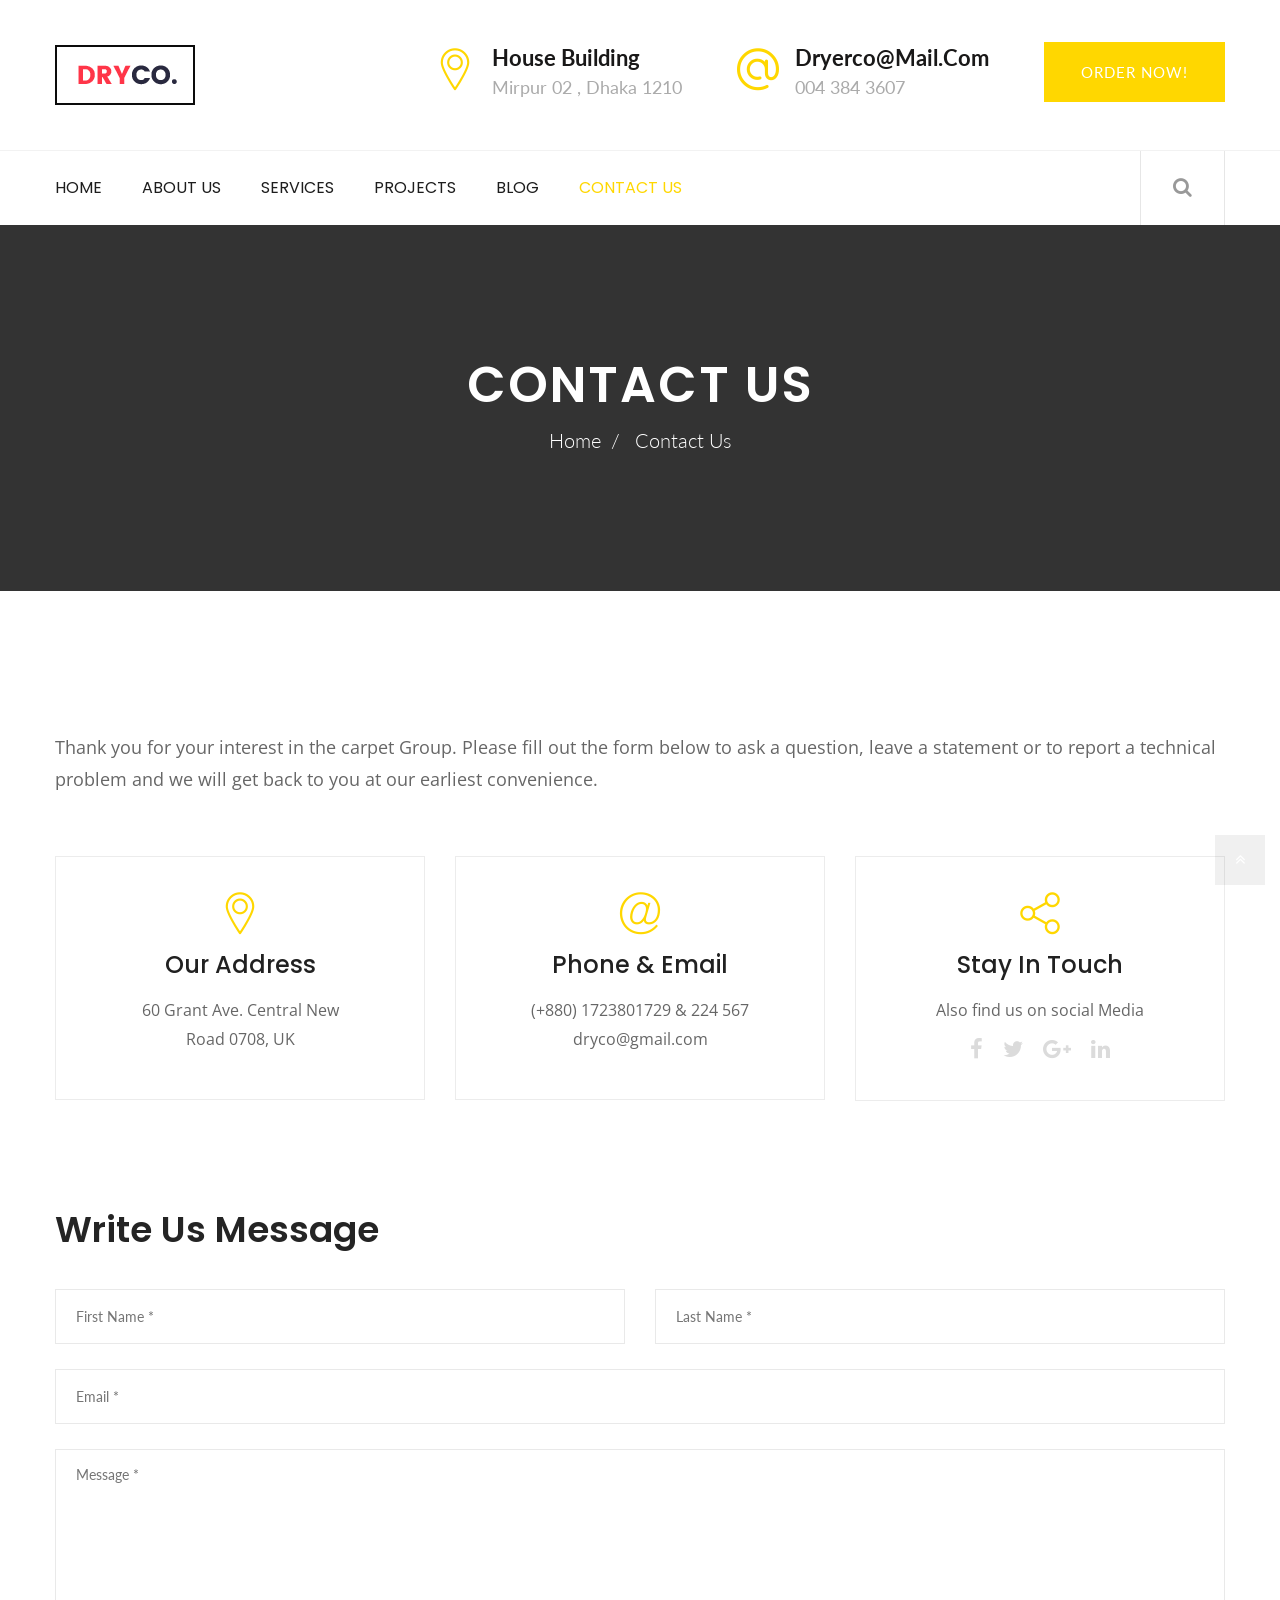
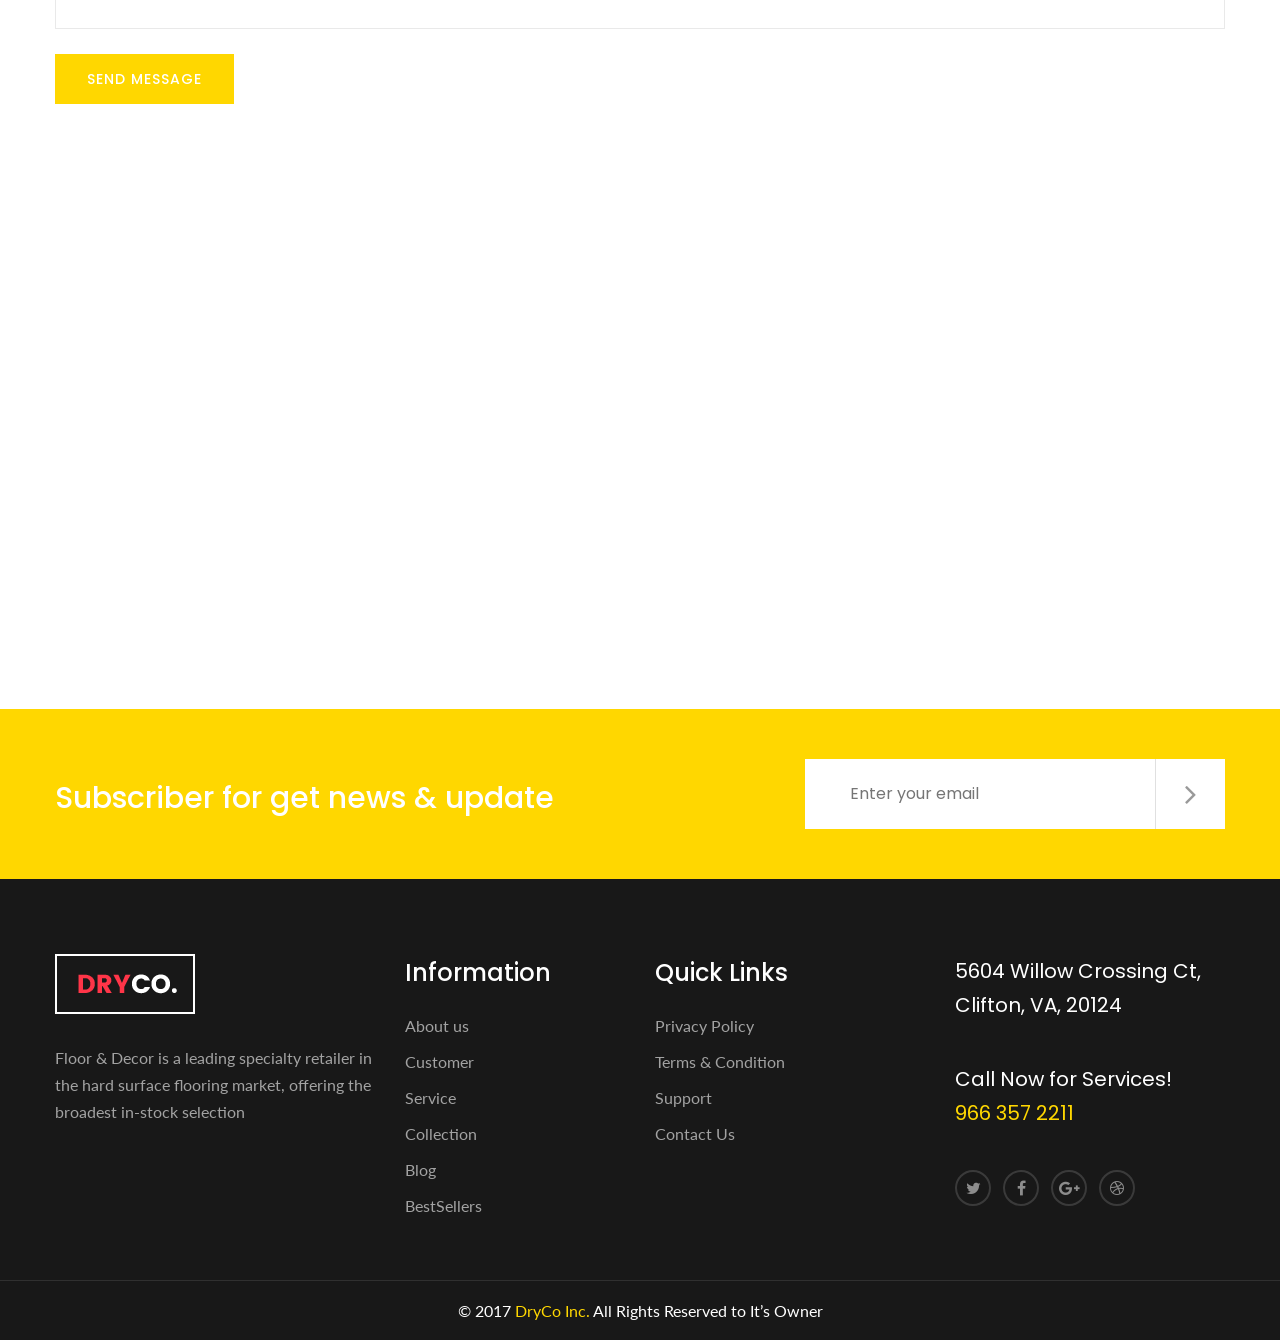
<file: contact.html>
<!DOCTYPE html>
<html>
<head>
<meta charset="utf-8">
<title>Dryco - Laundry and Cleaning HTML Template | Contact</title>
<!-- Stylesheets -->
<link href="css/bootstrap.css" rel="stylesheet">
<link href="css/style.css" rel="stylesheet">
<link href="css/responsive.css" rel="stylesheet">

<!--Color Themes-->
<link id="theme-color-file" href="css/color-themes/default-theme.css" rel="stylesheet">


<!--Favicon-->
<link rel="shortcut icon" href="images/favicon.png" type="image/x-icon">
<link rel="icon" href="images/favicon.png" type="image/x-icon">
<!-- Responsive -->
<meta http-equiv="X-UA-Compatible" content="IE=edge">
<meta name="viewport" content="width=device-width, initial-scale=1.0, maximum-scale=1.0, user-scalable=0">
<!--[if lt IE 9]><script src="https://cdnjs.cloudflare.com/ajax/libs/html5shiv/3.7.3/html5shiv.js"></script><![endif]-->
<!--[if lt IE 9]><script src="js/respond.js"></script><![endif]-->
</head>

<body>
<div class="page-wrapper">
 	
    <!-- Preloader -->
    <div class="preloader"></div>
 	
    <!-- Main Header-->
    <header class="main-header">
    	<!--Header-Upper-->
        <div class="header-upper">
        	<div class="auto-container">
            	<div class="clearfix">
                	
                	<div class="pull-left logo-outer">
                    	<div class="logo"><a href="index.html"><img src="images/logo.png" alt="" title=""></a></div>
                    </div>
                    
                    <div class="pull-right upper-right clearfix">
                    	
                        <!--Info Box-->
                        <div class="upper-column info-box">
                        	<div class="icon-box"><span class="flaticon-location-pin"></span></div>
                            <ul>
                            	<li><strong>House Building</strong></li>
                                <li>Mirpur 02 , Dhaka 1210</li>
                            </ul>
                        </div>
                        
                        <!--Info Box-->
                        <div class="upper-column info-box">
                        	<div class="icon-box"><span class="flaticon-arroba"></span></div>
                            <ul>
                            	<li><strong>dryerco@mail.com</strong></li>
                                <li>004 384 3607</li>
                            </ul>
                        </div>
                        
                        <!--Info Box-->
                        <div class="upper-column info-box">
                        	<a href="contact.html" class="order-btn theme-btn">Order now!</a>
                        </div>
                        
                    </div>
                    
                </div>
            </div>
        </div>
        <!--End Header Upper-->
        
        <!--Header Lower-->
        <div class="header-lower">
            
        	<div class="auto-container">
            	<div class="nav-outer clearfix">
                    <!-- Main Menu -->
                    <nav class="main-menu">
                        <div class="navbar-header">
                            <!-- Toggle Button -->    	
                            <button type="button" class="navbar-toggle" data-toggle="collapse" data-target=".navbar-collapse">
                            <span class="icon-bar"></span>
                            <span class="icon-bar"></span>
                            <span class="icon-bar"></span>
                            </button>
                        </div>
                        
                        <div class="navbar-collapse collapse clearfix">
                            <ul class="navigation clearfix">
                                <li class="dropdown"><a href="#">Home</a>
                                    <ul>
                                        <li><a href="index.html">Homepage One</a></li>
                                        <li><a href="index-2.html">Homepage Two</a></li>
                                        <li class="dropdown"><a href="#">Header Styles</a>
                                            <ul>
                                                <li><a href="index.html">Header Style One</a></li>
                                                <li><a href="index-2.html">Header Style Two</a></li>
                                            </ul>
                                        </li>
                                    </ul>
                                </li>
                                <li class="dropdown"><a href="about.html">About Us</a>
                                    <ul>
                                        <li><a href="about.html">About us</a></li>
                                        <li><a href="team.html">Our Team</a></li>
                                        <li><a href="faq.html">faq</a></li>
                                        <li><a href="error-page.html">404 Page</a></li>
                                    </ul>
                                </li>
                                <li class="dropdown"><a href="#">Services</a>
                                    <ul>
                                        <li><a href="services.html">Services</a></li>
                                        <li><a href="services-2.html">Laundry Service</a></li>
                                        <li><a href="services-2.html">dry cleaning service</a></li>
                                        <li><a href="services-2.html">silk and dry service</a></li>
                                        <li><a href="services-2.html">commercial service</a></li>
                                    </ul>
                                </li>
                                <li class="dropdown"><a href="#">Projects</a>
                                    <ul>
                                        <li><a href="projects.html">Our projects</a></li>
                                        <li><a href="projects-fullwidth.html">Projects Fullwidth</a></li>
                                        <li><a href="projects-single.html">Project Details</a></li>
                                    </ul>
                                </li>
                                <li class="dropdown"><a href="#">Blog</a>
                                    <ul>
                                        <li><a href="blog.html">Blog Grid View</a></li>
                                        <li><a href="blog-classic.html">Blog with Sidebar</a></li>
                                        <li><a href="blog-single.html">Blog Details</a></li>
                                    </ul>
                                </li>
                                <li class="current"><a href="contact.html">Contact us</a></li>
                            </ul>
                        </div>
                    </nav>
                    <!-- Main Menu End-->
                    <div class="outer-box">
                    	
                        <!--Search Box-->
                        <div class="dropdown dropdown-outer">
                            <button class="search-box-btn dropdown-toggle" type="button" id="dropdownMenu3" data-toggle="dropdown" aria-haspopup="true" aria-expanded="false"><span class="fa fa-search"></span></button>
                            <ul class="dropdown-menu pull-right search-panel" aria-labelledby="dropdownMenu3">
                                <li class="panel-outer">
                                    <div class="form-container">
                                        <form method="post" action="blog.html">
                                            <div class="form-group">
                                                <input type="search" name="field-name" value="" placeholder="Search Here" required="">
                                                <button type="submit" class="search-btn"><span class="fa fa-search"></span></button>
                                            </div>
                                        </form>
                                    </div>
                                </li>
                            </ul>
                        </div>
                        
                    </div>
                </div>
            </div>
        </div>
        <!--End Header Lower-->
        
        <!--Sticky Header-->
        <div class="sticky-header">
        	<div class="auto-container clearfix">
            	<!--Logo-->
            	<div class="logo pull-left">
                	<a href="index.html" class="img-responsive"><img src="images/logo-small.png" alt="" title=""></a>
                </div>
                
                <!--Right Col-->
                <div class="right-col pull-right">
                	<!-- Main Menu -->
                    <nav class="main-menu">
                        <div class="navbar-header">
                            <!-- Toggle Button -->    	
                            <button type="button" class="navbar-toggle" data-toggle="collapse" data-target=".navbar-collapse">
                                <span class="icon-bar"></span>
                                <span class="icon-bar"></span>
                                <span class="icon-bar"></span>
                            </button>
                        </div>
                        
                        <div class="navbar-collapse collapse clearfix">
                            <ul class="navigation clearfix">
                                <li class="dropdown"><a href="#">Home</a>
                                    <ul>
                                        <li><a href="index.html">Homepage One</a></li>
                                        <li><a href="index-2.html">Homepage Two</a></li>
                                        <li class="dropdown"><a href="#">Header Styles</a>
                                            <ul>
                                                <li><a href="index.html">Header Style One</a></li>
                                                <li><a href="index-2.html">Header Style Two</a></li>
                                            </ul>
                                        </li>
                                    </ul>
                                </li>
                                <li class="dropdown"><a href="about.html">About Us</a>
                                    <ul>
                                        <li><a href="about.html">About us</a></li>
                                        <li><a href="team.html">Our Team</a></li>
                                        <li><a href="faq.html">faq</a></li>
                                        <li><a href="error-page.html">404 Page</a></li>
                                    </ul>
                                </li>
                                <li class="dropdown"><a href="#">Services</a>
                                    <ul>
                                        <li><a href="services.html">Services</a></li>
                                        <li><a href="services-2.html">Laundry Service</a></li>
                                        <li><a href="services-2.html">dry cleaning service</a></li>
                                        <li><a href="services-2.html">silk and dry service</a></li>
                                        <li><a href="services-2.html">commercial service</a></li>
                                    </ul>
                                </li>
                                <li class="dropdown"><a href="#">Projects</a>
                                    <ul>
                                        <li><a href="projects.html">Our projects</a></li>
                                        <li><a href="projects-fullwidth.html">Projects Fullwidth</a></li>
                                        <li><a href="projects-single.html">Project Details</a></li>
                                    </ul>
                                </li>
                                <li class="dropdown"><a href="#">Blog</a>
                                    <ul>
                                        <li><a href="blog.html">Blog Grid View</a></li>
                                        <li><a href="blog-classic.html">Blog with Sidebar</a></li>
                                        <li><a href="blog-single.html">Blog Details</a></li>
                                    </ul>
                                </li>
                                <li class="current"><a href="contact.html">Contact us</a></li>
                            </ul>
                        </div>
                    </nav><!-- Main Menu End-->
                </div>
                
            </div>
        </div>
        <!--End Sticky Header-->
    
    </header>
    <!--End Main Header -->
    
    <!--Page Title-->
    <section class="page-title" style="background-image:url(images/background/4.jpg)">
    	<div class="auto-container">
        	<h1>Contact Us</h1>
            <ul class="bread-crumb clearfix">
                <li><a href="index.html">Home</a></li>
                <li class="active">Contact Us</li>
            </ul>
        </div>
    </section>
    <!--End Page Title-->
    
    <!--Contact Section-->
    <section class="contact-section">
    	<div class="auto-container">
        	<div class="title-text">Thank you for your interest in the carpet Group. Please fill out the form below to ask a question, leave a statement or to report a technical problem and we will get back to you at our earliest convenience.</div>
            
            <div class="row clearfix">
            
                <!--Contact Info-->
                <div class="contact-info col-md-4 col-sm-6 col-xs-12">
                    <div class="inner">
                        <div class="icon-box">
                            <span class="icon flaticon-location-pin"></span>
                        </div>
                        <h3>Our Address</h3>
                        <div class="text">60 Grant Ave. Central New <br> Road 0708, UK</div>
                    </div>
                </div>
                
                <!--Contact Info-->
                <div class="contact-info col-md-4 col-sm-6 col-xs-12">
                    <div class="inner">
                        <div class="icon-box">
                            <span class="icon flaticon-arroba-2"></span>
                        </div>
                        <h3>Phone & Email</h3>
                        <div class="text">(+880) 1723801729 & 224 567 <br> dryco@gmail.com</div>
                    </div>
                </div>
                
                <!--Contact Info-->
                <div class="contact-info col-md-4 col-sm-6 col-xs-12">
                    <div class="inner">
                        <div class="icon-box">
                            <span class="icon flaticon-share"></span>
                        </div>
                        <h3>Stay In Touch</h3>
                        <div class="text">Also find us on social Media</div>
                        
                        <div class="social-icon-three clearfix">
                            <a href="#" class="facebook"><span class="fa fa-facebook-f"></span></a>
                            <a href="#" class="twitter"><span class="fa fa-twitter"></span></a>
                            <a href="#" class="twitter"><span class="fa fa-google-plus"></span></a>
                            <a href="#" class="twitter"><span class="fa fa-linkedin"></span></a>
                        </div>
                        
                    </div>
                </div>
                
            </div>
            
            <!--Form Column-->
            <div class="form-section">
            	<h2>Write Us Message</h2>
                <!--Contact Form-->
                <div class="contact-form">
                    <form method="post" action="sendemail.php" id="contact-form">
                        <div class="row clearfix">
                            <div class="form-group col-md-6 col-sm-6 col-xs-12">
                                <input type="text" name="fname" value="" placeholder="First Name *" required>
                            </div>
                            <div class="form-group col-md-6 col-sm-6 col-xs-12">
                                <input type="text" name="lname" value="" placeholder="Last Name *" required>
                            </div>
                            <div class="form-group col-md-12 col-sm-12 col-xs-12">
                                <input type="email" name="email" value="" placeholder="Email *" required>
                            </div>
                            
                            <div class="form-group col-md-12 col-sm-12 col-xs-12">
                                <textarea name="message" placeholder="Message *"></textarea>
                            </div>
                            
                            <div class="form-group col-md-12 col-sm-12 col-xs-12 text-left">
                                <button type="submit" class="theme-btn btn-style-four">Send Message</button>
                            </div>
                            
                        </div>
                        
                    </form>
                </div>
                <!--End Contact Form-->
                
            </div>
            
		</div>
    </section>
    <!--End Contact Section-->
    
    <!--Map Section-->
    <section class="map-section">
    	<!--Map Outer-->
        <div class="map-outer">
            <!--Map Canvas-->
            <div class="map-canvas"
                data-zoom="12"
                data-lat="-37.817085"
                data-lng="144.955631"
                data-type="roadmap"
                data-hue="#ffc400"
                data-title="Envato"
                data-icon-path="images/icons/map-marker.png"
                data-content="Melbourne VIC 3000, Australia<br><a href='mailto:info@youremail.com'>info@youremail.com</a>">
            </div>
        </div>
    </section>
	<!--End Map Section-->
    
    <!--Subscribe Style One-->
    <section class="subscribe-style-one">
    	<div class="auto-container">
        	<div class="row clearfix">
                <div class="col-md-6 col-sm-12 col-xs-12">
                    <h2>Subscriber for get news & update</h2>
                </div>
                <div class="col-md-6 col-sm-12 col-xs-12">
                    <form method="post" action="contact.html">
                        <div class="form-group clearfix">
                            <input type="email" name="email" value="" placeholder="Enter your email " required>
                            <button type="submit" class="theme-btn"><span class="fa fa-angle-right"></span></button>
                        </div>
                    </form>
                </div>
            </div>
        </div>
    </section>
	<!--End Subscribe Style One-->
    
    <!--Main Footer-->
    <footer class="main-footer">
		<div class="auto-container">
        	<!--Widgets Section-->
            <div class="widgets-section">
            	<div class="row clearfix">
                	
                    <!--big column-->
                    <div class="big-column col-md-6 col-sm-12 col-xs-12">
                        <div class="row clearfix">
                        
                            <!--Footer Column-->
                            <div class="footer-column col-md-7 col-sm-6 col-xs-12">
                                <div class="footer-widget logo-widget">
									<div class="logo">
                                    	<a href="index.html"><img src="images/footer-logo.png" alt="" /></a>
                                    </div>
                                    <div class="text">Floor & Decor is a leading specialty retailer in the hard surface flooring market, offering the broadest in-stock selection</div>
                                </div>
                            </div>
                            
                            <!--Footer Column-->
                            <div class="footer-column col-md-5 col-sm-6 col-xs-12">
                                <div class="footer-widget links-widget">
                                	<h2>Information</h2>
                                    <div class="widget-content">
										<ul class="list">
                                        	<li><a href="#">About us</a></li>
                                            <li><a href="#">Customer</a></li>
                                            <li><a href="#">Service</a></li>
                                            <li><a href="#">Collection</a></li>
                                            <li><a href="#">Blog</a></li>
                                            <li><a href="#">BestSellers</a></li>
                                        </ul>
                                    </div>
                                </div>
                            </div>
                            
						</div>
                    </div>
                    
                    <!--big column-->
                    <div class="big-column col-md-6 col-sm-12 col-xs-12">
                        <div class="row clearfix">
                        	
                            <!--Footer Column-->
                            <div class="footer-column col-md-6 col-sm-6 col-xs-12">
                                <div class="footer-widget links-widget">
                                	<h2>Quick Links</h2>
                                    <div class="widget-content">
										<ul class="list">
                                        	<li><a href="#">Privacy Policy</a></li>
                                            <li><a href="#">Terms & Condition</a></li>
                                            <li><a href="#">Support</a></li>
                                            <li><a href="#">Contact Us</a></li>
                                        </ul>
                                    </div>
                                </div>
                            </div>
                            
                            <!--Footer Column-->
                            <div class="footer-column col-md-6 col-sm-6 col-xs-12">
                                <div class="footer-widget info-widget">
                                	<div class="widget-content">
                                        <div class="text">
                                            <p>5604 Willow Crossing Ct, <br> Clifton, VA, 20124</p>
                                            <p>Call Now for Services! <br><span class="theme_color">966 357 2211</span></p>
                                        </div>
                                        <ul class="social-icon-one">
                                        	<li><a href="#"><span class="fa fa-twitter"></span></a></li>
                                            <li><a href="#"><span class="fa fa-facebook-f"></span></a></li>
                                            <li><a href="#"><span class="fa fa-google-plus"></span></a></li>
                                            <li><a href="#"><span class="fa fa-dribbble"></span></a></li>
                                        </ul>
                                    </div>
                                </div>
                            </div>
                            
                        </div>
                    </div>
                    
				</div>
            </div>
            
        </div>
        <div class="footer-bottom">
        	<div class="auto-container">
            	<div class="text">&copy; 2017 <span class="theme_color">DryCo Inc.</span> All Rights Reserved to It’s Owner</div>
            </div>
        </div>
    </footer>
    
</div>    
<!--End pagewrapper-->

<!--Scroll to top-->
<div class="scroll-to-top scroll-to-target" data-target=".main-header"><span class="icon fa fa-angle-double-up"></span></div>



<script src="js/jquery.js"></script> 
<script src="js/bootstrap.min.js"></script>
<script src="js/jquery.fancybox.pack.js"></script>
<script src="js/jquery.fancybox-media.js"></script>
<script src="js/owl.js"></script>
<script src="js/appear.js"></script>
<script src="js/wow.js"></script>
<script src="js/validate.js"></script>
<script src="js/script.js"></script>
<!--Google Map APi Key-->
<script src="http://maps.google.com/maps/api/js?key=AIzaSyBKS14AnP3HCIVlUpPKtGp7CbYuMtcXE2o"></script>
<script src="js/map-script.js"></script>
<!--End Google Map APi-->
</body>
</html>
</file>
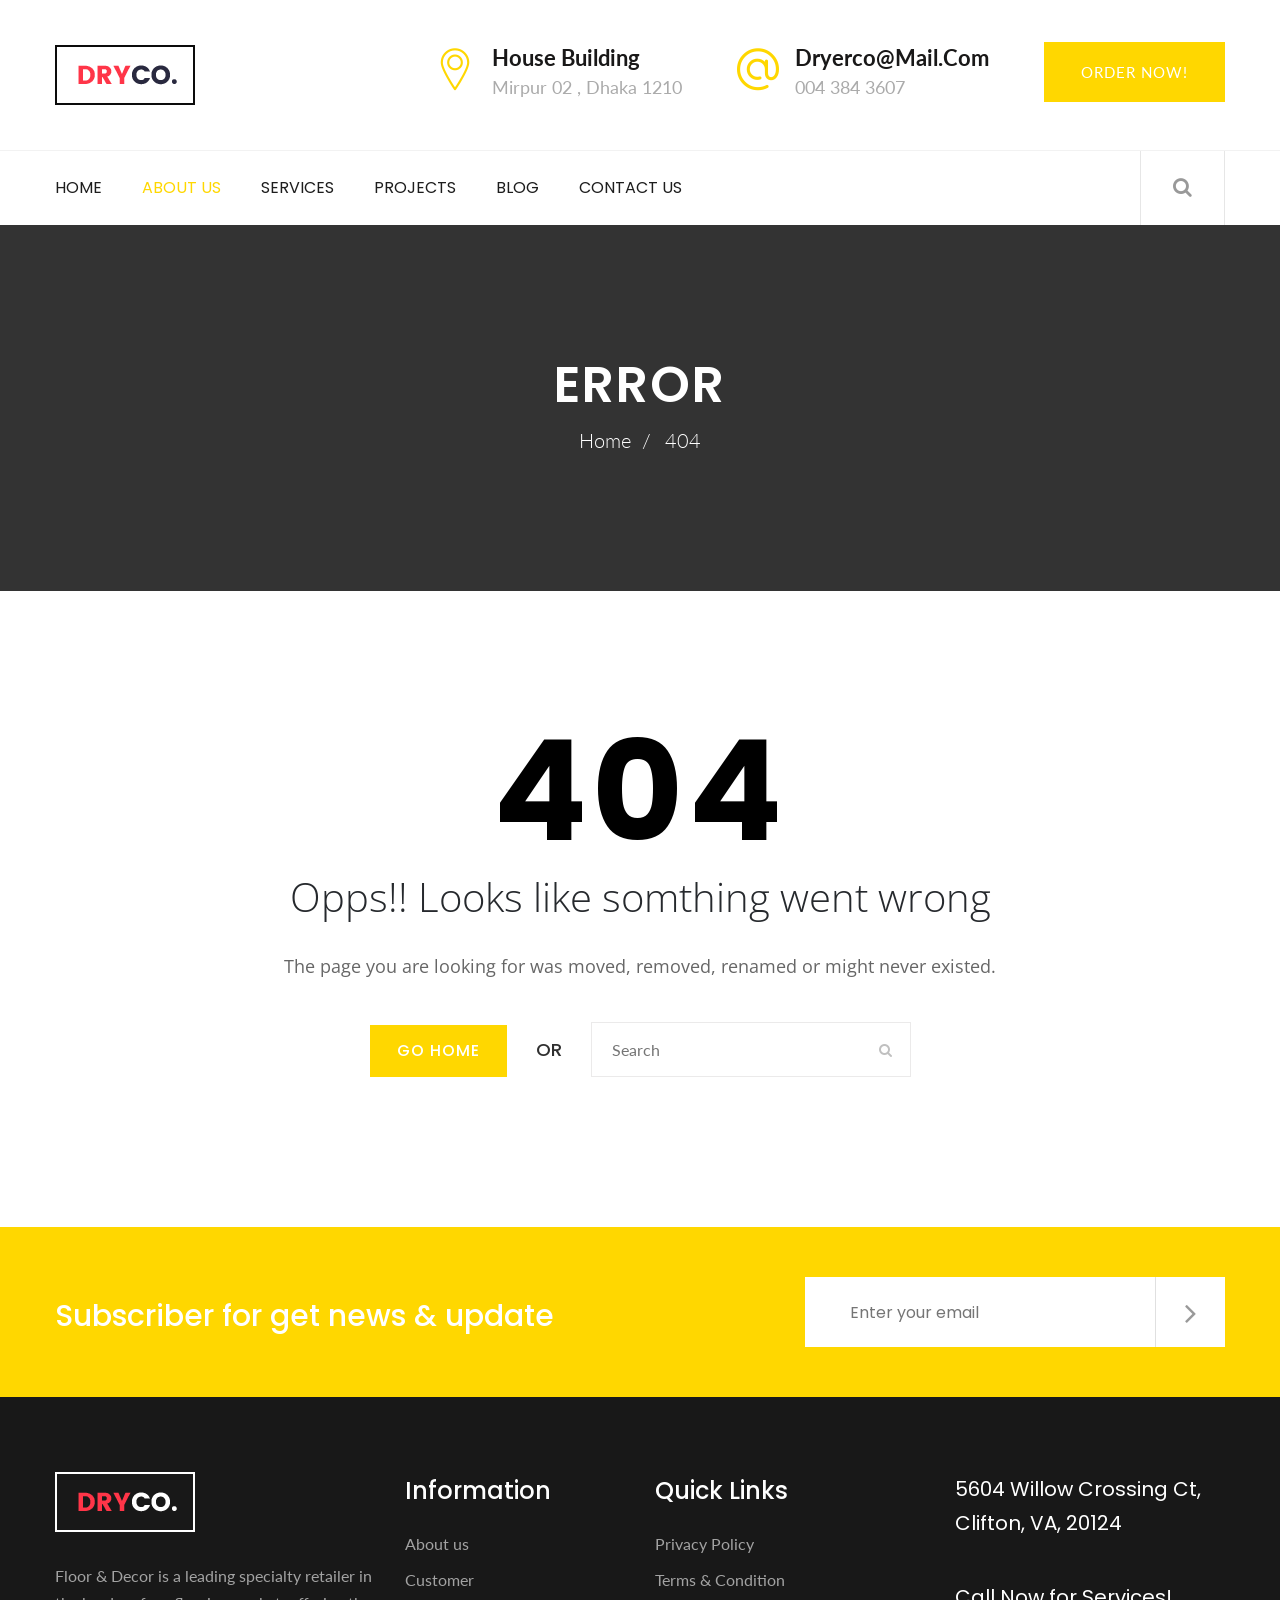
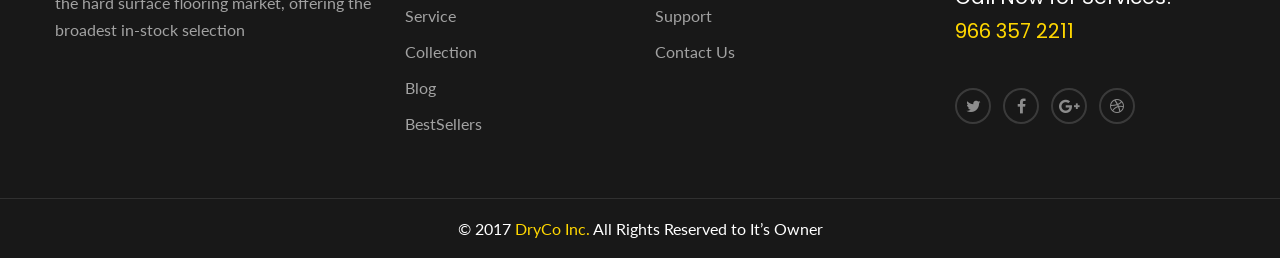
<file: error-page.html>
<!DOCTYPE html>
<html>
<head>
<meta charset="utf-8">
<title>Dryco - Laundry and Cleaning HTML Template | Error Page</title>
<!-- Stylesheets -->
<link href="css/bootstrap.css" rel="stylesheet">
<link href="css/style.css" rel="stylesheet">
<link href="css/responsive.css" rel="stylesheet">

<!--Color Themes-->
<link id="theme-color-file" href="css/color-themes/default-theme.css" rel="stylesheet">


<!--Favicon-->
<link rel="shortcut icon" href="images/favicon.png" type="image/x-icon">
<link rel="icon" href="images/favicon.png" type="image/x-icon">
<!-- Responsive -->
<meta http-equiv="X-UA-Compatible" content="IE=edge">
<meta name="viewport" content="width=device-width, initial-scale=1.0, maximum-scale=1.0, user-scalable=0">
<!--[if lt IE 9]><script src="https://cdnjs.cloudflare.com/ajax/libs/html5shiv/3.7.3/html5shiv.js"></script><![endif]-->
<!--[if lt IE 9]><script src="js/respond.js"></script><![endif]-->
</head>

<body>
<div class="page-wrapper">
 	
    <!-- Preloader -->
    <div class="preloader"></div>
 	
    <!-- Main Header-->
    <header class="main-header">
    	<!--Header-Upper-->
        <div class="header-upper">
        	<div class="auto-container">
            	<div class="clearfix">
                	
                	<div class="pull-left logo-outer">
                    	<div class="logo"><a href="index.html"><img src="images/logo.png" alt="" title=""></a></div>
                    </div>
                    
                    <div class="pull-right upper-right clearfix">
                    	
                        <!--Info Box-->
                        <div class="upper-column info-box">
                        	<div class="icon-box"><span class="flaticon-location-pin"></span></div>
                            <ul>
                            	<li><strong>House Building</strong></li>
                                <li>Mirpur 02 , Dhaka 1210</li>
                            </ul>
                        </div>
                        
                        <!--Info Box-->
                        <div class="upper-column info-box">
                        	<div class="icon-box"><span class="flaticon-arroba"></span></div>
                            <ul>
                            	<li><strong>dryerco@mail.com</strong></li>
                                <li>004 384 3607</li>
                            </ul>
                        </div>
                        
                        <!--Info Box-->
                        <div class="upper-column info-box">
                        	<a href="contact.html" class="order-btn theme-btn">Order now!</a>
                        </div>
                        
                    </div>
                    
                </div>
            </div>
        </div>
        <!--End Header Upper-->
        
        <!--Header Lower-->
        <div class="header-lower">
            
        	<div class="auto-container">
            	<div class="nav-outer clearfix">
                    <!-- Main Menu -->
                    <nav class="main-menu">
                        <div class="navbar-header">
                            <!-- Toggle Button -->    	
                            <button type="button" class="navbar-toggle" data-toggle="collapse" data-target=".navbar-collapse">
                            <span class="icon-bar"></span>
                            <span class="icon-bar"></span>
                            <span class="icon-bar"></span>
                            </button>
                        </div>
                        
                        <div class="navbar-collapse collapse clearfix">
                            <ul class="navigation clearfix">
                                <li class="dropdown"><a href="#">Home</a>
                                    <ul>
                                        <li><a href="index.html">Homepage One</a></li>
                                        <li><a href="index-2.html">Homepage Two</a></li>
                                        <li class="dropdown"><a href="#">Header Styles</a>
                                            <ul>
                                                <li><a href="index.html">Header Style One</a></li>
                                                <li><a href="index-2.html">Header Style Two</a></li>
                                            </ul>
                                        </li>
                                    </ul>
                                </li>
                                <li class="current dropdown"><a href="about.html">About Us</a>
                                    <ul>
                                        <li><a href="about.html">About us</a></li>
                                        <li><a href="team.html">Our Team</a></li>
                                        <li><a href="faq.html">faq</a></li>
                                        <li><a href="error-page.html">404 Page</a></li>
                                    </ul>
                                </li>
                                <li class="dropdown"><a href="#">Services</a>
                                    <ul>
                                        <li><a href="services.html">Services</a></li>
                                        <li><a href="services-2.html">Laundry Service</a></li>
                                        <li><a href="services-2.html">dry cleaning service</a></li>
                                        <li><a href="services-2.html">silk and dry service</a></li>
                                        <li><a href="services-2.html">commercial service</a></li>
                                    </ul>
                                </li>
                                <li class="dropdown"><a href="#">Projects</a>
                                    <ul>
                                        <li><a href="projects.html">Our projects</a></li>
                                        <li><a href="projects-fullwidth.html">Projects Fullwidth</a></li>
                                        <li><a href="projects-single.html">Project Details</a></li>
                                    </ul>
                                </li>
                                <li class="dropdown"><a href="#">Blog</a>
                                    <ul>
                                        <li><a href="blog.html">Blog Grid View</a></li>
                                        <li><a href="blog-classic.html">Blog with Sidebar</a></li>
                                        <li><a href="blog-single.html">Blog Details</a></li>
                                    </ul>
                                </li>
                                <li><a href="contact.html">Contact us</a></li>
                            </ul>
                        </div>
                    </nav>
                    <!-- Main Menu End-->
                    <div class="outer-box">
                    	
                        <!--Search Box-->
                        <div class="dropdown dropdown-outer">
                            <button class="search-box-btn dropdown-toggle" type="button" id="dropdownMenu3" data-toggle="dropdown" aria-haspopup="true" aria-expanded="false"><span class="fa fa-search"></span></button>
                            <ul class="dropdown-menu pull-right search-panel" aria-labelledby="dropdownMenu3">
                                <li class="panel-outer">
                                    <div class="form-container">
                                        <form method="post" action="blog.html">
                                            <div class="form-group">
                                                <input type="search" name="field-name" value="" placeholder="Search Here" required="">
                                                <button type="submit" class="search-btn"><span class="fa fa-search"></span></button>
                                            </div>
                                        </form>
                                    </div>
                                </li>
                            </ul>
                        </div>
                        
                    </div>
                </div>
            </div>
        </div>
        <!--End Header Lower-->
        
        <!--Sticky Header-->
        <div class="sticky-header">
        	<div class="auto-container clearfix">
            	<!--Logo-->
            	<div class="logo pull-left">
                	<a href="index.html" class="img-responsive"><img src="images/logo-small.png" alt="" title=""></a>
                </div>
                
                <!--Right Col-->
                <div class="right-col pull-right">
                	<!-- Main Menu -->
                    <nav class="main-menu">
                        <div class="navbar-header">
                            <!-- Toggle Button -->    	
                            <button type="button" class="navbar-toggle" data-toggle="collapse" data-target=".navbar-collapse">
                                <span class="icon-bar"></span>
                                <span class="icon-bar"></span>
                                <span class="icon-bar"></span>
                            </button>
                        </div>
                        
                        <div class="navbar-collapse collapse clearfix">
                            <ul class="navigation clearfix">
                                <li class="dropdown"><a href="#">Home</a>
                                    <ul>
                                        <li><a href="index.html">Homepage One</a></li>
                                        <li><a href="index-2.html">Homepage Two</a></li>
                                        <li class="dropdown"><a href="#">Header Styles</a>
                                            <ul>
                                                <li><a href="index.html">Header Style One</a></li>
                                                <li><a href="index-2.html">Header Style Two</a></li>
                                            </ul>
                                        </li>
                                    </ul>
                                </li>
                                <li class="current dropdown"><a href="about.html">About Us</a>
                                    <ul>
                                        <li><a href="about.html">About us</a></li>
                                        <li><a href="team.html">Our Team</a></li>
                                        <li><a href="faq.html">faq</a></li>
                                        <li><a href="error-page.html">404 Page</a></li>
                                    </ul>
                                </li>
                                <li class="dropdown"><a href="#">Services</a>
                                    <ul>
                                        <li><a href="services.html">Services</a></li>
                                        <li><a href="services-2.html">Laundry Service</a></li>
                                        <li><a href="services-2.html">dry cleaning service</a></li>
                                        <li><a href="services-2.html">silk and dry service</a></li>
                                        <li><a href="services-2.html">commercial service</a></li>
                                    </ul>
                                </li>
                                <li class="dropdown"><a href="#">Projects</a>
                                    <ul>
                                        <li><a href="projects.html">Our projects</a></li>
                                        <li><a href="projects-fullwidth.html">Projects Fullwidth</a></li>
                                        <li><a href="projects-single.html">Project Details</a></li>
                                    </ul>
                                </li>
                                <li class="dropdown"><a href="#">Blog</a>
                                    <ul>
                                        <li><a href="blog.html">Blog Grid View</a></li>
                                        <li><a href="blog-classic.html">Blog with Sidebar</a></li>
                                        <li><a href="blog-single.html">Blog Details</a></li>
                                    </ul>
                                </li>
                                <li><a href="contact.html">Contact us</a></li>
                            </ul>
                        </div>
                    </nav><!-- Main Menu End-->
                </div>
                
            </div>
        </div>
        <!--End Sticky Header-->
    
    </header>
    <!--End Main Header -->
    
    <!--Page Title-->
    <section class="page-title" style="background-image:url(images/background/4.jpg)">
    	<div class="auto-container">
        	<h1>Error</h1>
            <ul class="bread-crumb clearfix">
                <li><a href="index.html">Home</a></li>
                <li class="active">404</li>
            </ul>
        </div>
    </section>
    <!--End Page Title-->
    
    <!--Error Section-->
    <section class="error-section">
    	<div class="auto-container">
            <div class="error-big-text">404</div>
            <h2>Opps!! Looks like somthing went wrong</h2>
            <div class="text">The page you are looking for was moved, removed, renamed or might never existed.</div>
            <div class="error-options">
            	<a href="index.html" class="theme-btn btn-style-four">Go Home</a>
                <span class="or">Or</span>
                <!-- Error Search Form -->
                <div class="error-search-box">
                    <form method="post" action="contact.html">
                        <div class="form-group">
                            <input type="search" name="search-field" value="" placeholder="Search" required>
                            <button type="submit"><span class="icon fa fa-search"></span></button>
                        </div>
                    </form>
                </div>
            </div>
        </div>
    </section>
	<!--Error Section-->
    
    <!--Subscribe Style One-->
    <section class="subscribe-style-one">
    	<div class="auto-container">
        	<div class="row clearfix">
                <div class="col-md-6 col-sm-12 col-xs-12">
                    <h2>Subscriber for get news & update</h2>
                </div>
                <div class="col-md-6 col-sm-12 col-xs-12">
                    <form method="post" action="contact.html">
                        <div class="form-group clearfix">
                            <input type="email" name="email" value="" placeholder="Enter your email " required>
                            <button type="submit" class="theme-btn"><span class="fa fa-angle-right"></span></button>
                        </div>
                    </form>
                </div>
            </div>
        </div>
    </section>
	<!--End Subscribe Style One-->
    
    <!--Main Footer-->
    <footer class="main-footer">
		<div class="auto-container">
        	<!--Widgets Section-->
            <div class="widgets-section">
            	<div class="row clearfix">
                	
                    <!--big column-->
                    <div class="big-column col-md-6 col-sm-12 col-xs-12">
                        <div class="row clearfix">
                        
                            <!--Footer Column-->
                            <div class="footer-column col-md-7 col-sm-6 col-xs-12">
                                <div class="footer-widget logo-widget">
									<div class="logo">
                                    	<a href="index.html"><img src="images/footer-logo.png" alt="" /></a>
                                    </div>
                                    <div class="text">Floor & Decor is a leading specialty retailer in the hard surface flooring market, offering the broadest in-stock selection</div>
                                </div>
                            </div>
                            
                            <!--Footer Column-->
                            <div class="footer-column col-md-5 col-sm-6 col-xs-12">
                                <div class="footer-widget links-widget">
                                	<h2>Information</h2>
                                    <div class="widget-content">
										<ul class="list">
                                        	<li><a href="#">About us</a></li>
                                            <li><a href="#">Customer</a></li>
                                            <li><a href="#">Service</a></li>
                                            <li><a href="#">Collection</a></li>
                                            <li><a href="#">Blog</a></li>
                                            <li><a href="#">BestSellers</a></li>
                                        </ul>
                                    </div>
                                </div>
                            </div>
                            
						</div>
                    </div>
                    
                    <!--big column-->
                    <div class="big-column col-md-6 col-sm-12 col-xs-12">
                        <div class="row clearfix">
                        	
                            <!--Footer Column-->
                            <div class="footer-column col-md-6 col-sm-6 col-xs-12">
                                <div class="footer-widget links-widget">
                                	<h2>Quick Links</h2>
                                    <div class="widget-content">
										<ul class="list">
                                        	<li><a href="#">Privacy Policy</a></li>
                                            <li><a href="#">Terms & Condition</a></li>
                                            <li><a href="#">Support</a></li>
                                            <li><a href="#">Contact Us</a></li>
                                        </ul>
                                    </div>
                                </div>
                            </div>
                            
                            <!--Footer Column-->
                            <div class="footer-column col-md-6 col-sm-6 col-xs-12">
                                <div class="footer-widget info-widget">
                                	<div class="widget-content">
                                        <div class="text">
                                            <p>5604 Willow Crossing Ct, <br> Clifton, VA, 20124</p>
                                            <p>Call Now for Services! <br><span class="theme_color">966 357 2211</span></p>
                                        </div>
                                        <ul class="social-icon-one">
                                        	<li><a href="#"><span class="fa fa-twitter"></span></a></li>
                                            <li><a href="#"><span class="fa fa-facebook-f"></span></a></li>
                                            <li><a href="#"><span class="fa fa-google-plus"></span></a></li>
                                            <li><a href="#"><span class="fa fa-dribbble"></span></a></li>
                                        </ul>
                                    </div>
                                </div>
                            </div>
                            
                        </div>
                    </div>
                    
				</div>
            </div>
            
        </div>
        <div class="footer-bottom">
        	<div class="auto-container">
            	<div class="text">&copy; 2017 <span class="theme_color">DryCo Inc.</span> All Rights Reserved to It’s Owner</div>
            </div>
        </div>
    </footer>
    <!--End Main Footer-->
    
</div>    
<!--End pagewrapper-->

<!--Scroll to top-->
<div class="scroll-to-top scroll-to-target" data-target=".main-header"><span class="icon fa fa-angle-double-up"></span></div>



<script src="js/jquery.js"></script> 
<script src="js/bootstrap.min.js"></script>
<script src="js/jquery.fancybox.pack.js"></script>
<script src="js/jquery.fancybox-media.js"></script>
<script src="js/owl.js"></script>
<script src="js/appear.js"></script>
<script src="js/wow.js"></script>
<script src="js/script.js"></script>
</body>
</html>
</file>
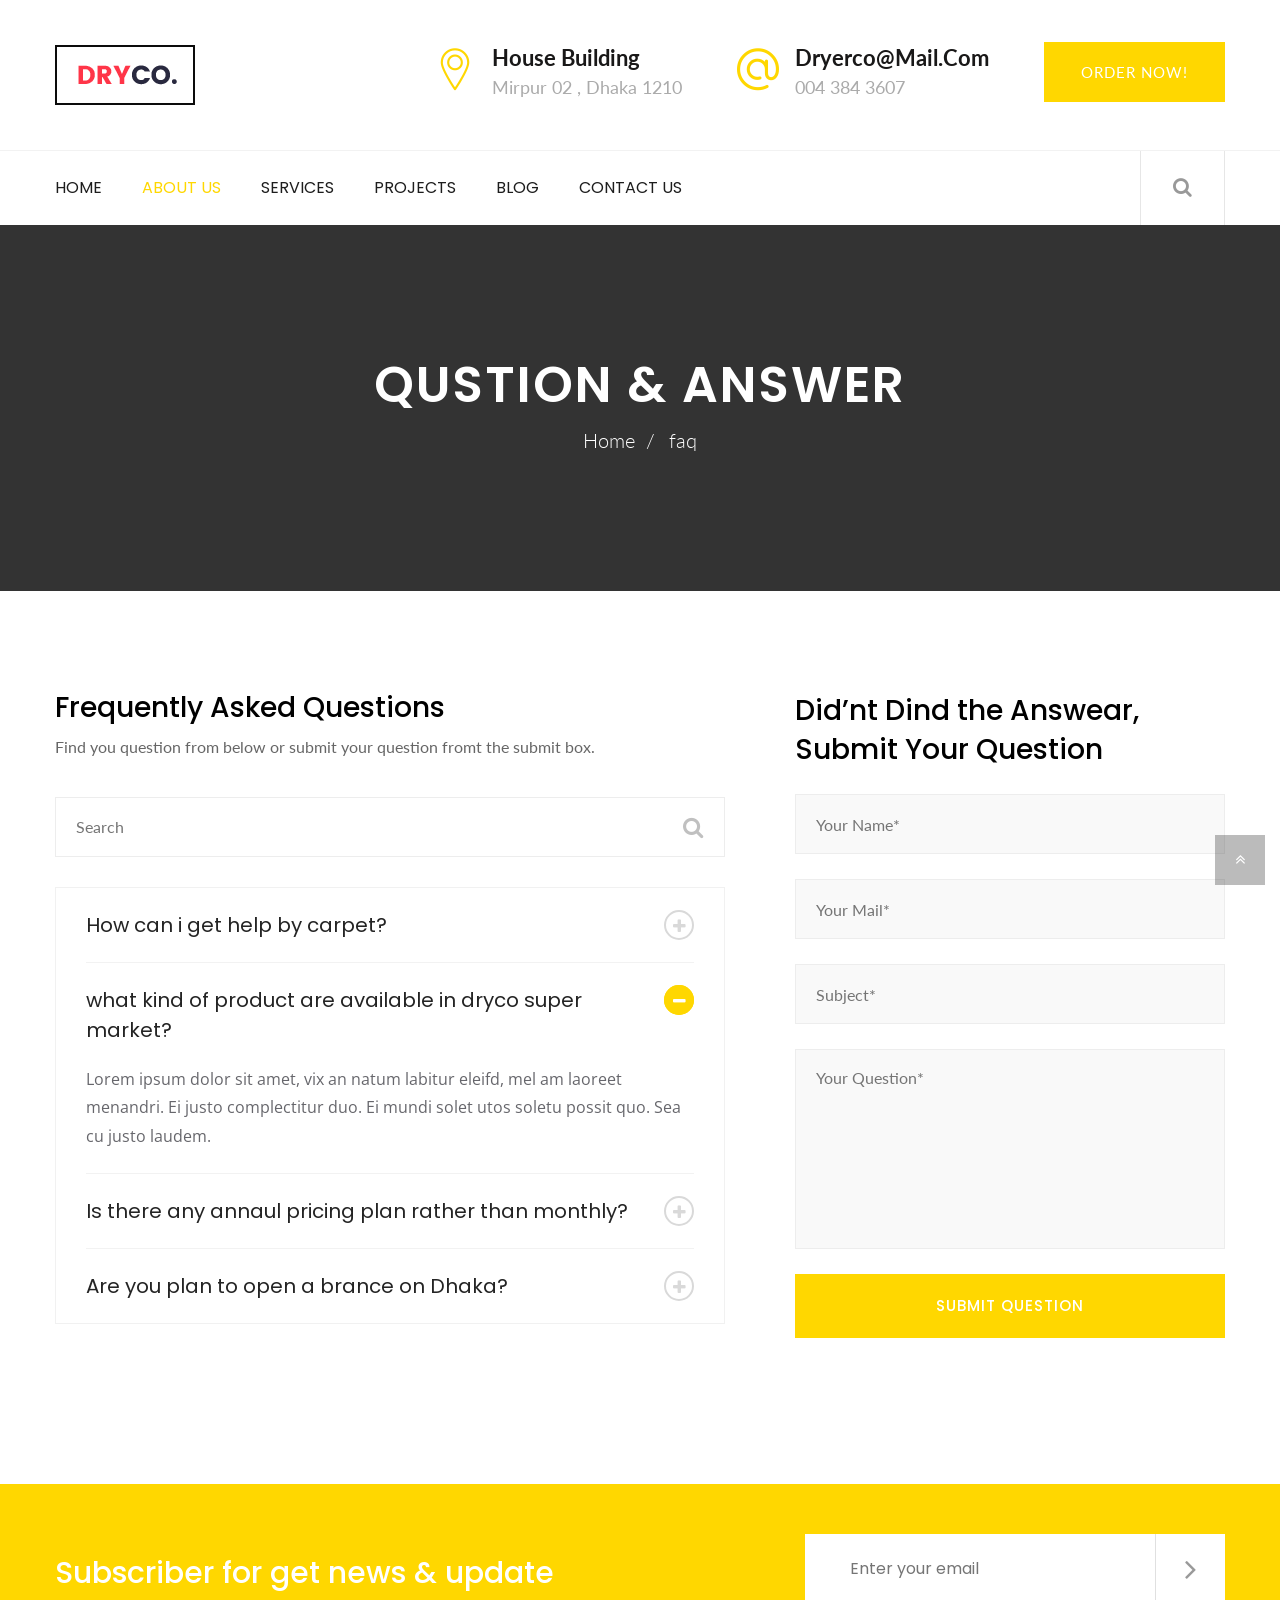
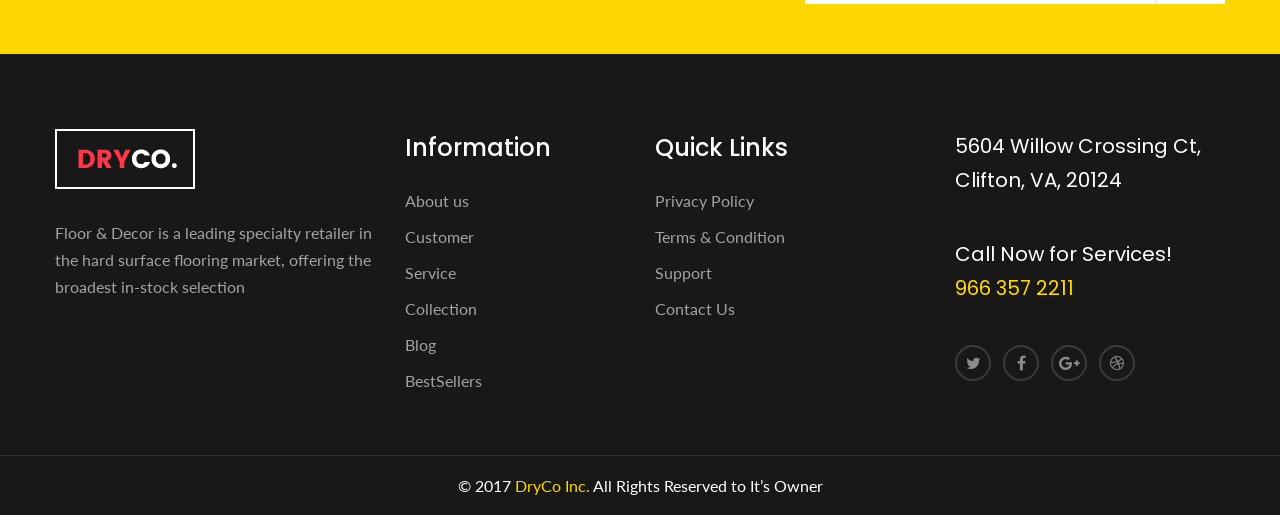
<file: faq.html>
<!DOCTYPE html>
<html>
<head>
<meta charset="utf-8">
<title>Dryco - Laundry and Cleaning HTML Template | Faq's</title>
<!-- Stylesheets -->
<link href="css/bootstrap.css" rel="stylesheet">
<link href="css/style.css" rel="stylesheet">
<link href="css/responsive.css" rel="stylesheet">

<!--Color Themes-->
<link id="theme-color-file" href="css/color-themes/default-theme.css" rel="stylesheet">


<!--Favicon-->
<link rel="shortcut icon" href="images/favicon.png" type="image/x-icon">
<link rel="icon" href="images/favicon.png" type="image/x-icon">
<!-- Responsive -->
<meta http-equiv="X-UA-Compatible" content="IE=edge">
<meta name="viewport" content="width=device-width, initial-scale=1.0, maximum-scale=1.0, user-scalable=0">
<!--[if lt IE 9]><script src="https://cdnjs.cloudflare.com/ajax/libs/html5shiv/3.7.3/html5shiv.js"></script><![endif]-->
<!--[if lt IE 9]><script src="js/respond.js"></script><![endif]-->
</head>

<body>
<div class="page-wrapper">
 	
    <!-- Preloader -->
    <div class="preloader"></div>
 	
    <!-- Main Header-->
    <header class="main-header">
    	<!--Header-Upper-->
        <div class="header-upper">
        	<div class="auto-container">
            	<div class="clearfix">
                	
                	<div class="pull-left logo-outer">
                    	<div class="logo"><a href="index.html"><img src="images/logo.png" alt="" title=""></a></div>
                    </div>
                    
                    <div class="pull-right upper-right clearfix">
                    	
                        <!--Info Box-->
                        <div class="upper-column info-box">
                        	<div class="icon-box"><span class="flaticon-location-pin"></span></div>
                            <ul>
                            	<li><strong>House Building</strong></li>
                                <li>Mirpur 02 , Dhaka 1210</li>
                            </ul>
                        </div>
                        
                        <!--Info Box-->
                        <div class="upper-column info-box">
                        	<div class="icon-box"><span class="flaticon-arroba"></span></div>
                            <ul>
                            	<li><strong>dryerco@mail.com</strong></li>
                                <li>004 384 3607</li>
                            </ul>
                        </div>
                        
                        <!--Info Box-->
                        <div class="upper-column info-box">
                        	<a href="contact.html" class="order-btn theme-btn">Order now!</a>
                        </div>
                        
                    </div>
                    
                </div>
            </div>
        </div>
        <!--End Header Upper-->
        
        <!--Header Lower-->
        <div class="header-lower">
            
        	<div class="auto-container">
            	<div class="nav-outer clearfix">
                    <!-- Main Menu -->
                    <nav class="main-menu">
                        <div class="navbar-header">
                            <!-- Toggle Button -->    	
                            <button type="button" class="navbar-toggle" data-toggle="collapse" data-target=".navbar-collapse">
                            <span class="icon-bar"></span>
                            <span class="icon-bar"></span>
                            <span class="icon-bar"></span>
                            </button>
                        </div>
                        
                        <div class="navbar-collapse collapse clearfix">
                            <ul class="navigation clearfix">
                                <li class="dropdown"><a href="#">Home</a>
                                    <ul>
                                        <li><a href="index.html">Homepage One</a></li>
                                        <li><a href="index-2.html">Homepage Two</a></li>
                                        <li class="dropdown"><a href="#">Header Styles</a>
                                            <ul>
                                                <li><a href="index.html">Header Style One</a></li>
                                                <li><a href="index-2.html">Header Style Two</a></li>
                                            </ul>
                                        </li>
                                    </ul>
                                </li>
                                <li class="current dropdown"><a href="about.html">About Us</a>
                                    <ul>
                                        <li><a href="about.html">About us</a></li>
                                        <li><a href="team.html">Our Team</a></li>
                                        <li><a href="faq.html">faq</a></li>
                                        <li><a href="error-page.html">404 Page</a></li>
                                    </ul>
                                </li>
                                <li class="dropdown"><a href="#">Services</a>
                                    <ul>
                                        <li><a href="services.html">Services</a></li>
                                        <li><a href="services-2.html">Laundry Service</a></li>
                                        <li><a href="services-2.html">dry cleaning service</a></li>
                                        <li><a href="services-2.html">silk and dry service</a></li>
                                        <li><a href="services-2.html">commercial service</a></li>
                                    </ul>
                                </li>
                                <li class="dropdown"><a href="#">Projects</a>
                                    <ul>
                                        <li><a href="projects.html">Our projects</a></li>
                                        <li><a href="projects-fullwidth.html">Projects Fullwidth</a></li>
                                        <li><a href="projects-single.html">Project Details</a></li>
                                    </ul>
                                </li>
                                <li class="dropdown"><a href="#">Blog</a>
                                    <ul>
                                        <li><a href="blog.html">Blog Grid View</a></li>
                                        <li><a href="blog-classic.html">Blog with Sidebar</a></li>
                                        <li><a href="blog-single.html">Blog Details</a></li>
                                    </ul>
                                </li>
                                <li><a href="contact.html">Contact us</a></li>
                            </ul>
                        </div>
                    </nav>
                    <!-- Main Menu End-->
                    <div class="outer-box">
                    	
                        <!--Search Box-->
                        <div class="dropdown dropdown-outer">
                            <button class="search-box-btn dropdown-toggle" type="button" id="dropdownMenu3" data-toggle="dropdown" aria-haspopup="true" aria-expanded="false"><span class="fa fa-search"></span></button>
                            <ul class="dropdown-menu pull-right search-panel" aria-labelledby="dropdownMenu3">
                                <li class="panel-outer">
                                    <div class="form-container">
                                        <form method="post" action="blog.html">
                                            <div class="form-group">
                                                <input type="search" name="field-name" value="" placeholder="Search Here" required="">
                                                <button type="submit" class="search-btn"><span class="fa fa-search"></span></button>
                                            </div>
                                        </form>
                                    </div>
                                </li>
                            </ul>
                        </div>
                        
                    </div>
                </div>
            </div>
        </div>
        <!--End Header Lower-->
        
        <!--Sticky Header-->
        <div class="sticky-header">
        	<div class="auto-container clearfix">
            	<!--Logo-->
            	<div class="logo pull-left">
                	<a href="index.html" class="img-responsive"><img src="images/logo-small.png" alt="" title=""></a>
                </div>
                
                <!--Right Col-->
                <div class="right-col pull-right">
                	<!-- Main Menu -->
                    <nav class="main-menu">
                        <div class="navbar-header">
                            <!-- Toggle Button -->    	
                            <button type="button" class="navbar-toggle" data-toggle="collapse" data-target=".navbar-collapse">
                                <span class="icon-bar"></span>
                                <span class="icon-bar"></span>
                                <span class="icon-bar"></span>
                            </button>
                        </div>
                        
                        <div class="navbar-collapse collapse clearfix">
                            <ul class="navigation clearfix">
                                <li class="dropdown"><a href="#">Home</a>
                                    <ul>
                                        <li><a href="index.html">Homepage One</a></li>
                                        <li><a href="index-2.html">Homepage Two</a></li>
                                        <li class="dropdown"><a href="#">Header Styles</a>
                                            <ul>
                                                <li><a href="index.html">Header Style One</a></li>
                                                <li><a href="index-2.html">Header Style Two</a></li>
                                            </ul>
                                        </li>
                                    </ul>
                                </li>
                                <li class="current dropdown"><a href="about.html">About Us</a>
                                    <ul>
                                        <li><a href="about.html">About us</a></li>
                                        <li><a href="team.html">Our Team</a></li>
                                        <li><a href="faq.html">faq</a></li>
                                        <li><a href="error-page.html">404 Page</a></li>
                                    </ul>
                                </li>
                                <li class="dropdown"><a href="#">Services</a>
                                    <ul>
                                        <li><a href="services.html">Services</a></li>
                                        <li><a href="services-2.html">Laundry Service</a></li>
                                        <li><a href="services-2.html">dry cleaning service</a></li>
                                        <li><a href="services-2.html">silk and dry service</a></li>
                                        <li><a href="services-2.html">commercial service</a></li>
                                    </ul>
                                </li>
                                <li class="dropdown"><a href="#">Projects</a>
                                    <ul>
                                        <li><a href="projects.html">Our projects</a></li>
                                        <li><a href="projects-fullwidth.html">Projects Fullwidth</a></li>
                                        <li><a href="projects-single.html">Project Details</a></li>
                                    </ul>
                                </li>
                                <li class="dropdown"><a href="#">Blog</a>
                                    <ul>
                                        <li><a href="blog.html">Blog Grid View</a></li>
                                        <li><a href="blog-classic.html">Blog with Sidebar</a></li>
                                        <li><a href="blog-single.html">Blog Details</a></li>
                                    </ul>
                                </li>
                                <li><a href="contact.html">Contact us</a></li>
                            </ul>
                        </div>
                    </nav><!-- Main Menu End-->
                </div>
                
            </div>
        </div>
        <!--End Sticky Header-->
    
    </header>
    <!--End Main Header -->
    
    <!--Page Title-->
    <section class="page-title" style="background-image:url(images/background/4.jpg)">
    	<div class="auto-container">
        	<h1>QUstion & Answer</h1>
            <ul class="bread-crumb clearfix">
                <li><a href="index.html">Home</a></li>
                <li class="active">faq</li>
            </ul>
        </div>
    </section>
    <!--End Page Title-->
    
    <!--Faq Section-->
    <section class="faq-section">
    	<div class="auto-container">
        	<div class="row clearfix">
            	
                <!--Faq Column-->
                <div class="faq-column col-md-7 col-sm-12 col-xs-12">
                	
                    <!--Faq Title-->
                    <div class="faq-title">
                        <h2>Frequently Asked Questions</h2>
                        <div class="title-text">Find you question from below or submit your question fromt the submit box.</div>
                        <!-- faq Form -->
                        <div class="faq-search-box">
                            <form method="post" action="contact.html">
                                <div class="form-group">
                                    <input type="search" name="search-field" value="" placeholder="Search" required>
                                    <button type="submit"><span class="icon fa fa-search"></span></button>
                                </div>
                            </form>
                        </div>
                    </div>
            
            		<!--Accordian Box-->
            		<ul class="accordion-box">
                                    
                        <!--Block-->
                        <li class="accordion block">
                            <div class="acc-btn"><div class="icon-outer"><span class="icon icon-plus fa fa-plus"></span> <span class="icon icon-minus fa fa-minus"></span></div>How can i get help by carpet?</div>
                            <div class="acc-content">
                                <div class="content">
                                    <div class="text">
                                        <p>Lorem ipsum dolor sit amet, vix an natum labitur eleifd, mel am laoreet menandri. Ei justo complectitur duo. Ei mundi solet utos soletu possit quo. Sea cu justo laudem.</p>
                                    </div>
                                </div>
                            </div>
                        </li>

                        <!--Block-->
                        <li class="accordion block">
                            <div class="acc-btn active"><div class="icon-outer"><span class="icon icon-plus fa fa-plus"></span> <span class="icon icon-minus fa fa-minus"></span></div>what kind of product are available in dryco super market?</div>
                            <div class="acc-content current">
                                <div class="content">
                                    <div class="text">
                                        <p>Lorem ipsum dolor sit amet, vix an natum labitur eleifd, mel am laoreet menandri. Ei justo complectitur duo. Ei mundi solet utos soletu possit quo. Sea cu justo laudem.</p>
                                    </div>
                                </div>
                            </div>
                        </li>

                        <!--Block-->
                        <li class="accordion block">
                            <div class="acc-btn"><div class="icon-outer"><span class="icon icon-plus fa fa-plus"></span> <span class="icon icon-minus fa fa-minus"></span></div>Is there any annaul pricing plan rather than monthly?</div>
                            <div class="acc-content">
                                <div class="content">
                                    <div class="text">
                                        <p>Lorem ipsum dolor sit amet, vix an natum labitur eleifd, mel am laoreet menandri. Ei justo complectitur duo. Ei mundi solet utos soletu possit quo. Sea cu justo laudem.</p>
                                    </div>
                                </div>
                            </div>
                        </li>
                        
                        <!--Block-->
                        <li class="accordion block">
                            <div class="acc-btn"><div class="icon-outer"><span class="icon icon-plus fa fa-plus"></span> <span class="icon icon-minus fa fa-minus"></span></div>Are you plan to open a brance on Dhaka?</div>
                            <div class="acc-content">
                                <div class="content">
                                    <div class="text">
                                        <p>Lorem ipsum dolor sit amet, vix an natum labitur eleifd, mel am laoreet menandri. Ei justo complectitur duo. Ei mundi solet utos soletu possit quo. Sea cu justo laudem.</p>
                                    </div>
                                </div>
                            </div>
                        </li>

                    </ul>
            
                </div>
                <!--Form Column-->
                <div class="form-column col-md-5 col-sm-12 col-xs-12">
                	<div class="form-inner">
                		<h2>Did’nt Dind the Answear, <br> Submit Your Question </h2>
                        
                        <!--Faq Form-->
                        <div class="faq-form">
                            <form method="post" action="contact.html">
                               <div class="form-group">
                                    <input type="text" name="username" value="" placeholder="Your Name*" required>
                               </div>
                                    
                                <div class="form-group">
                                    <input type="email" name="email" value="" placeholder="Your Mail*" required>
                                </div>
                                
                                <div class="form-group">
                                    <input type="text" name="subject" value="" placeholder="Subject*">
                                </div>
                                
                                <div class="form-group">
                                    <textarea name="message" placeholder="Your Question*"></textarea>
                                </div>
                                
                                <div class="form-group">
                                    <button type="submit" class="theme-btn btn-style-two">Submit Question</button>
                                </div>
                               
                            </form>
                        </div>
                        <!--End Faq Form-->
                        
                    </div>
                </div>
                
            </div>
        </div>
    </section>
    <!--End Faq Section-->
    
    <!--Subscribe Style One-->
    <section class="subscribe-style-one">
    	<div class="auto-container">
        	<div class="row clearfix">
                <div class="col-md-6 col-sm-12 col-xs-12">
                    <h2>Subscriber for get news & update</h2>
                </div>
                <div class="col-md-6 col-sm-12 col-xs-12">
                    <form method="post" action="contact.html">
                        <div class="form-group clearfix">
                            <input type="email" name="email" value="" placeholder="Enter your email " required>
                            <button type="submit" class="theme-btn"><span class="fa fa-angle-right"></span></button>
                        </div>
                    </form>
                </div>
            </div>
        </div>
    </section>
	<!--End Subscribe Style One-->
    
    <!--Main Footer-->
    <footer class="main-footer">
		<div class="auto-container">
        	<!--Widgets Section-->
            <div class="widgets-section">
            	<div class="row clearfix">
                	
                    <!--big column-->
                    <div class="big-column col-md-6 col-sm-12 col-xs-12">
                        <div class="row clearfix">
                        
                            <!--Footer Column-->
                            <div class="footer-column col-md-7 col-sm-6 col-xs-12">
                                <div class="footer-widget logo-widget">
									<div class="logo">
                                    	<a href="index.html"><img src="images/footer-logo.png" alt="" /></a>
                                    </div>
                                    <div class="text">Floor & Decor is a leading specialty retailer in the hard surface flooring market, offering the broadest in-stock selection</div>
                                </div>
                            </div>
                            
                            <!--Footer Column-->
                            <div class="footer-column col-md-5 col-sm-6 col-xs-12">
                                <div class="footer-widget links-widget">
                                	<h2>Information</h2>
                                    <div class="widget-content">
										<ul class="list">
                                        	<li><a href="#">About us</a></li>
                                            <li><a href="#">Customer</a></li>
                                            <li><a href="#">Service</a></li>
                                            <li><a href="#">Collection</a></li>
                                            <li><a href="#">Blog</a></li>
                                            <li><a href="#">BestSellers</a></li>
                                        </ul>
                                    </div>
                                </div>
                            </div>
                            
						</div>
                    </div>
                    
                    <!--big column-->
                    <div class="big-column col-md-6 col-sm-12 col-xs-12">
                        <div class="row clearfix">
                        	
                            <!--Footer Column-->
                            <div class="footer-column col-md-6 col-sm-6 col-xs-12">
                                <div class="footer-widget links-widget">
                                	<h2>Quick Links</h2>
                                    <div class="widget-content">
										<ul class="list">
                                        	<li><a href="#">Privacy Policy</a></li>
                                            <li><a href="#">Terms & Condition</a></li>
                                            <li><a href="#">Support</a></li>
                                            <li><a href="#">Contact Us</a></li>
                                        </ul>
                                    </div>
                                </div>
                            </div>
                            
                            <!--Footer Column-->
                            <div class="footer-column col-md-6 col-sm-6 col-xs-12">
                                <div class="footer-widget info-widget">
                                	<div class="widget-content">
                                        <div class="text">
                                            <p>5604 Willow Crossing Ct, <br> Clifton, VA, 20124</p>
                                            <p>Call Now for Services! <br><span class="theme_color">966 357 2211</span></p>
                                        </div>
                                        <ul class="social-icon-one">
                                        	<li><a href="#"><span class="fa fa-twitter"></span></a></li>
                                            <li><a href="#"><span class="fa fa-facebook-f"></span></a></li>
                                            <li><a href="#"><span class="fa fa-google-plus"></span></a></li>
                                            <li><a href="#"><span class="fa fa-dribbble"></span></a></li>
                                        </ul>
                                    </div>
                                </div>
                            </div>
                            
                        </div>
                    </div>
                    
				</div>
            </div>
            
        </div>
        <div class="footer-bottom">
        	<div class="auto-container">
            	<div class="text">&copy; 2017 <span class="theme_color">DryCo Inc.</span> All Rights Reserved to It’s Owner</div>
            </div>
        </div>
    </footer>
    <!--End Main Footer-->
    
</div>    
<!--End pagewrapper-->

<!--Scroll to top-->
<div class="scroll-to-top scroll-to-target" data-target=".main-header"><span class="icon fa fa-angle-double-up"></span></div>



<script src="js/jquery.js"></script> 
<script src="js/bootstrap.min.js"></script>
<script src="js/jquery.fancybox.pack.js"></script>
<script src="js/jquery.fancybox-media.js"></script>
<script src="js/owl.js"></script>
<script src="js/appear.js"></script>
<script src="js/wow.js"></script>
<script src="js/script.js"></script>
</body>
</html>
</file>
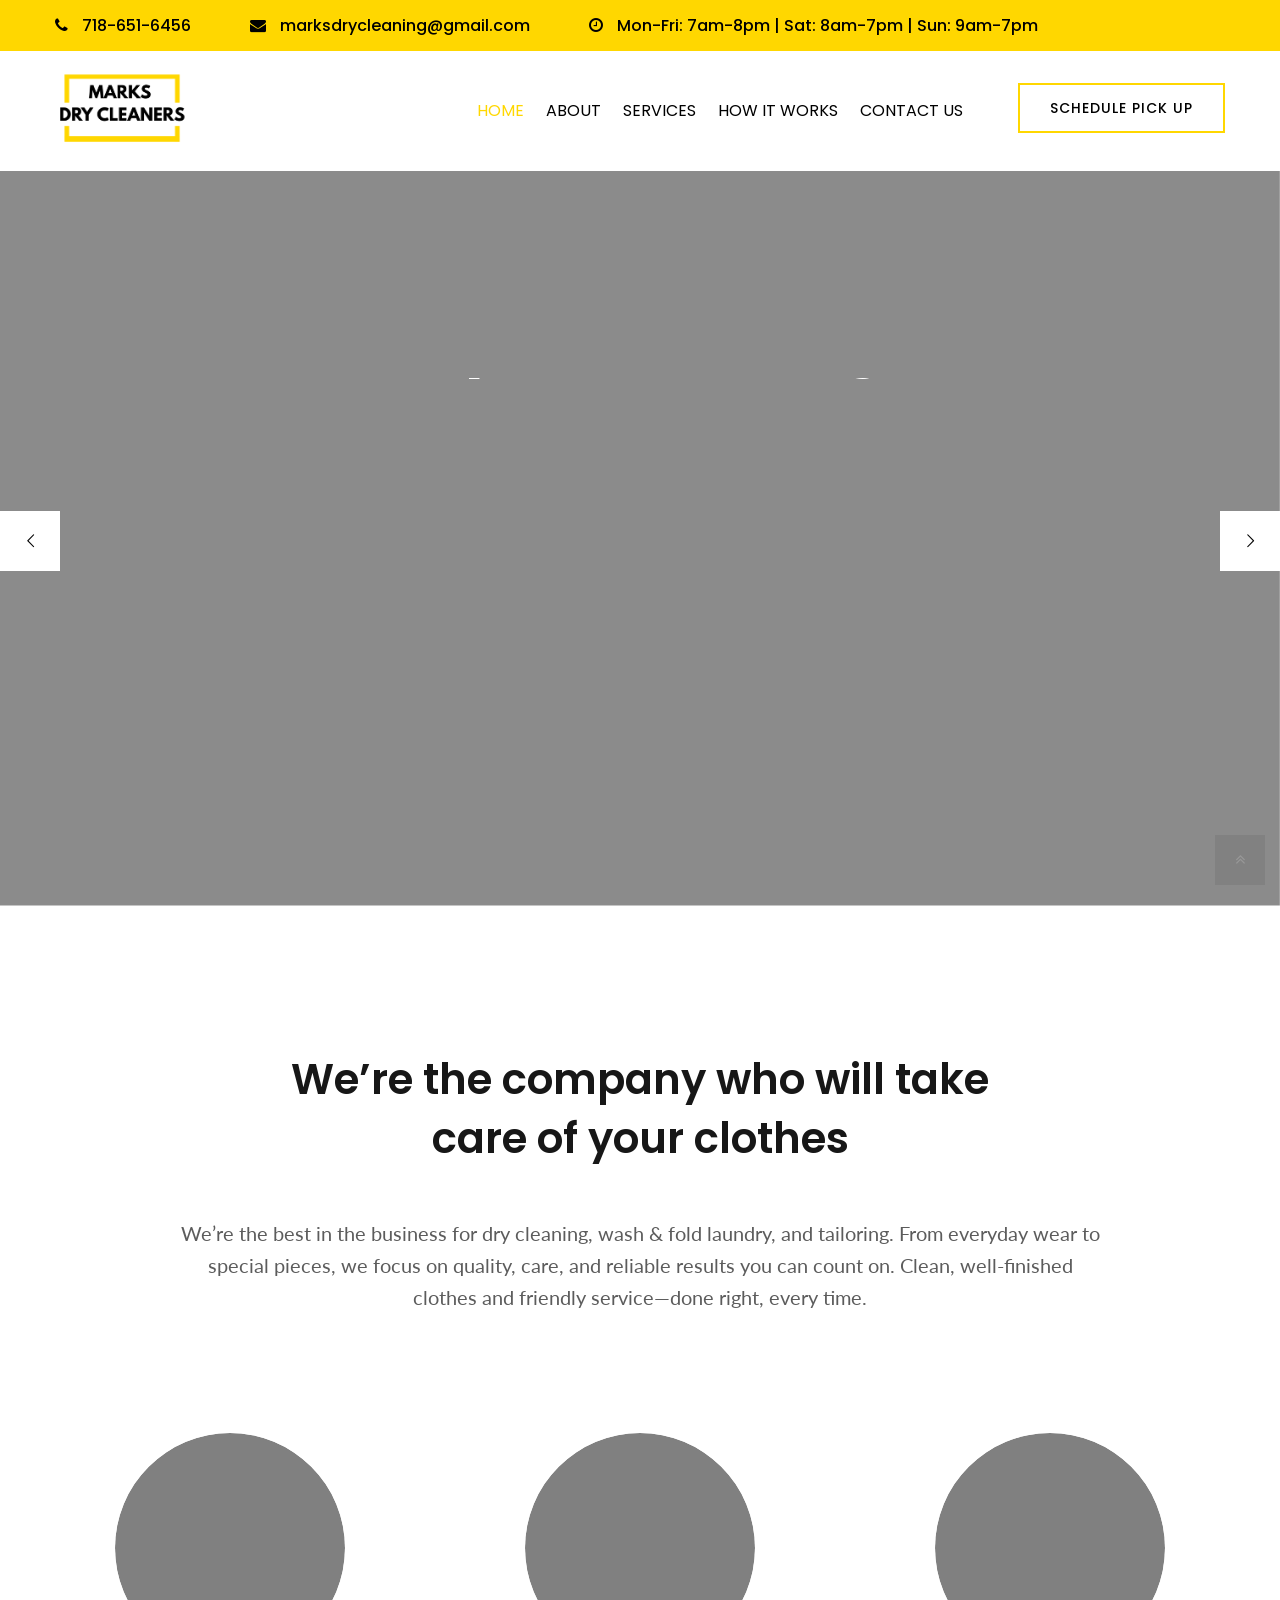
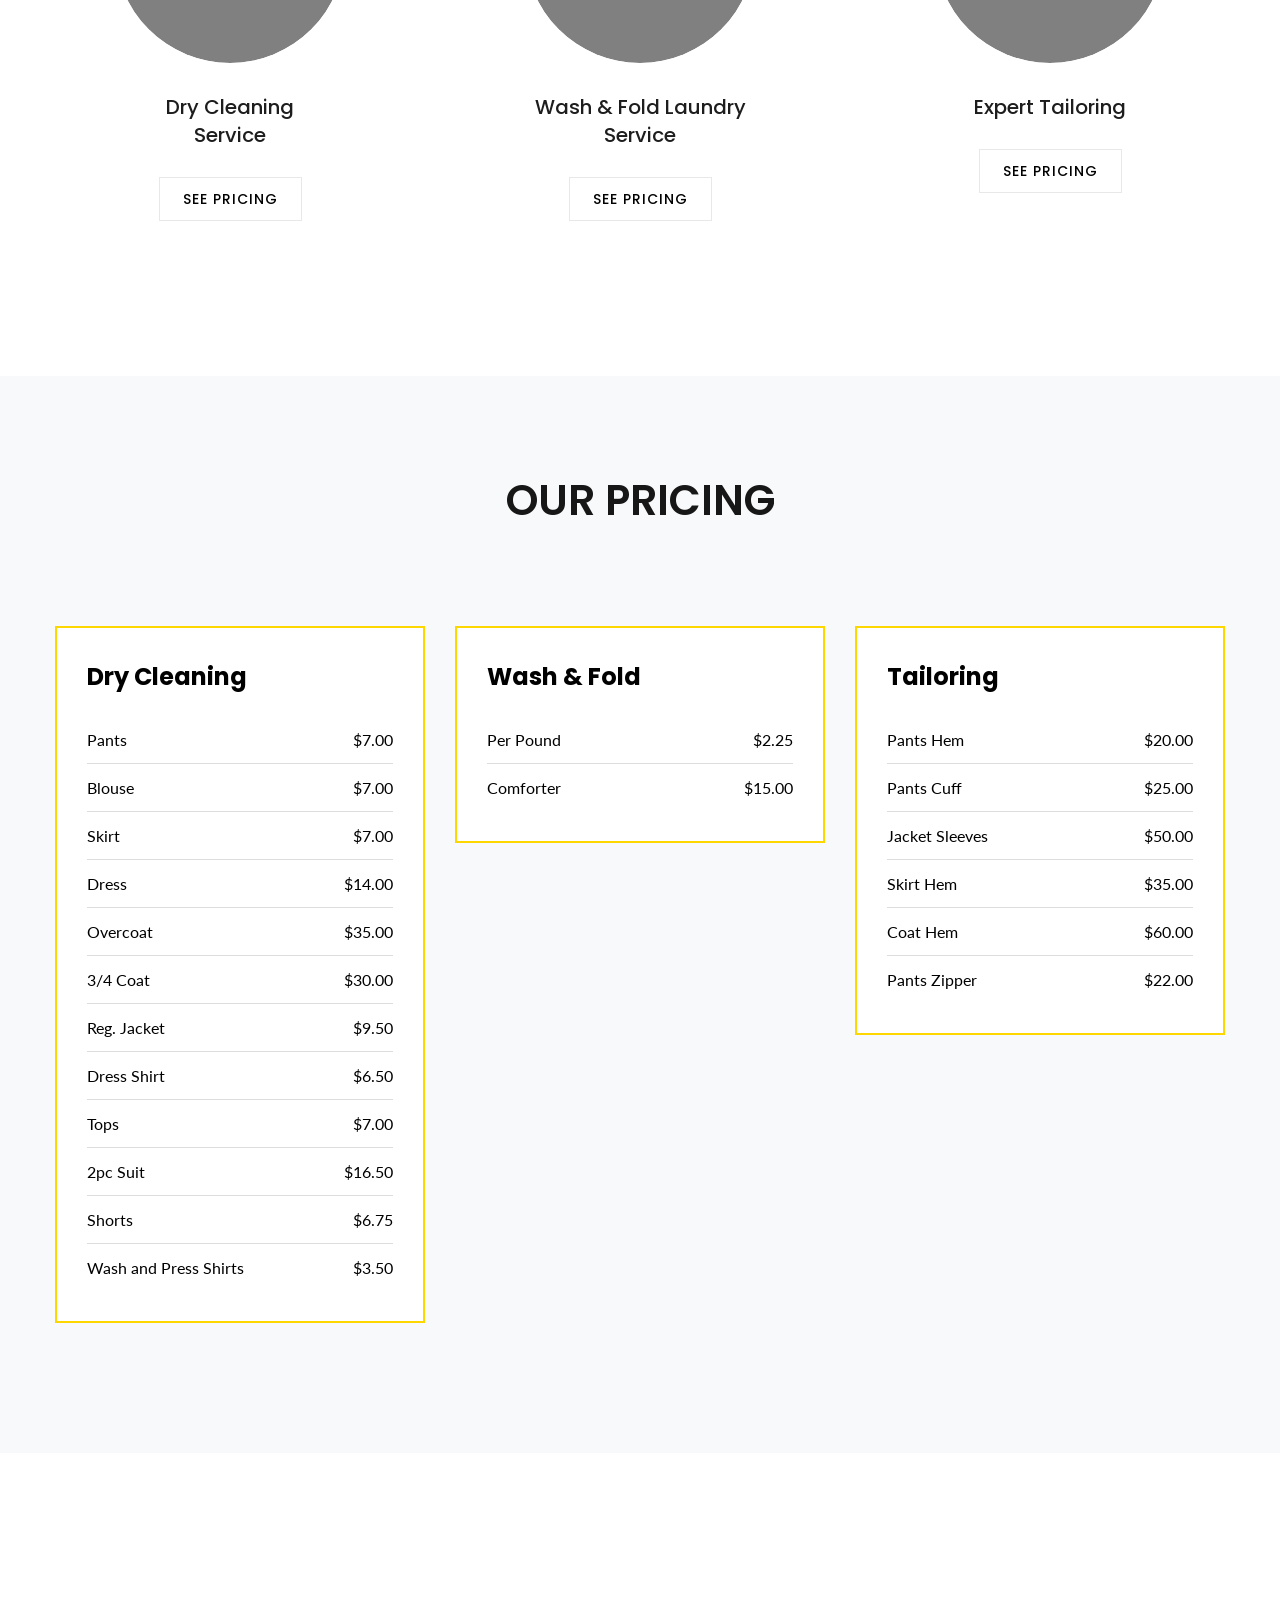
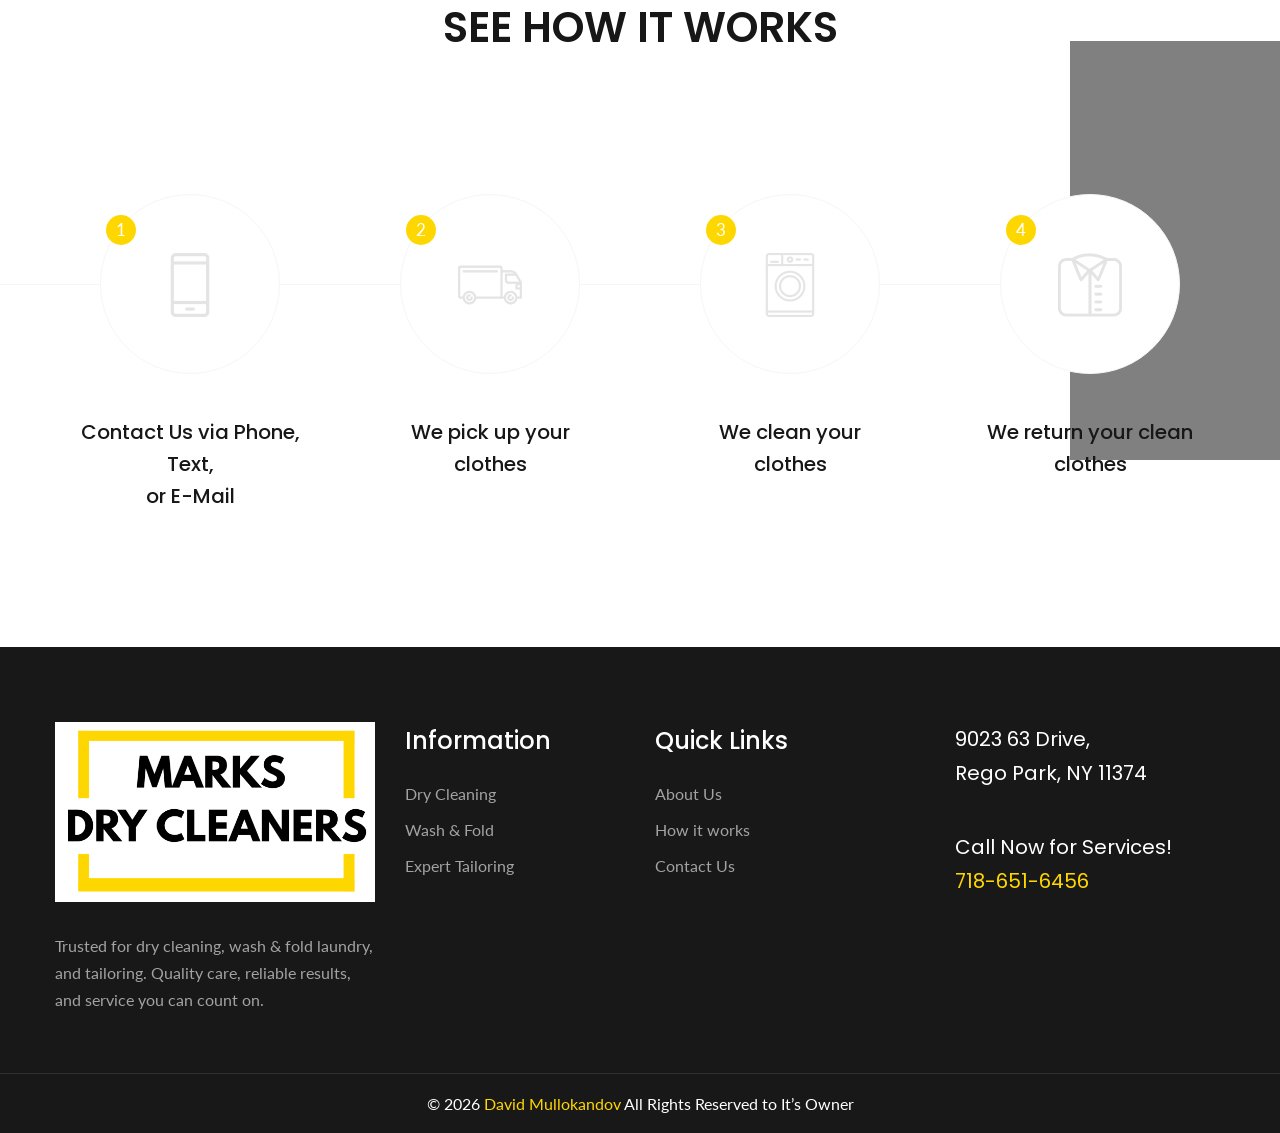
<file: index-2.html>
<!DOCTYPE html>
<html>
  <head>
    <meta charset="utf-8" />
    <title>Mark's Dry Cleaning</title>
    <!-- Stylesheets -->
    <link href="css/bootstrap.css" rel="stylesheet" />
    <link
      href="plugins/revolution/css/settings.css"
      rel="stylesheet"
      type="text/css"
    />
    <!-- REVOLUTION SETTINGS STYLES -->
    <link
      href="plugins/revolution/css/layers.css"
      rel="stylesheet"
      type="text/css"
    />
    <!-- REVOLUTION LAYERS STYLES -->
    <link
      href="plugins/revolution/css/navigation.css"
      rel="stylesheet"
      type="text/css"
    />
    <!-- REVOLUTION NAVIGATION STYLES -->
    <link href="css/style.css" rel="stylesheet" />
    <link href="css/responsive.css" rel="stylesheet" />

    <!--Color Themes-->
    <link
      id="theme-color-file"
      href="css/color-themes/default-theme.css"
      rel="stylesheet"
    />

    <!--Favicon-->
    <link rel="shortcut icon" href="images/favicon.png" type="image/x-icon" />
    <link rel="icon" href="images/favicon.png" type="image/x-icon" />
    <!-- Responsive -->
    <meta http-equiv="X-UA-Compatible" content="IE=edge" />
    <meta
      name="viewport"
      content="width=device-width, initial-scale=1.0, maximum-scale=1.0, user-scalable=0"
    />
    <!--[if lt IE 9
      ]><script src="https://cdnjs.cloudflare.com/ajax/libs/html5shiv/3.7.3/html5shiv.js"></script
    ><![endif]-->
    <!--[if lt IE 9]><script src="js/respond.js"></script><![endif]-->
  </head>

  <body>
    <div class="page-wrapper">
      <!-- Preloader -->
      <div class="preloader"></div>

      <!-- Main Header / Header Stye Two-->
      <header class="main-header header-style-two">
        <!--Header Top-->
        <div id="top" class="header-top">
          <div class="auto-container">
            <div class="inner-container clearfix">
              <div class="top-left">
                <ul class="clearfix">
                  <li>
                    <a href="tel:17186516456"
                      ><span class="icon fa fa-phone"></span> 718-651-6456</a
                    >
                  </li>
                  <li>
                    <a href="#"
                      ><span class="icon fa fa-envelope"></span>
                      marksdrycleaning@gmail.com</a
                    >
                  </li>
                  <li>
                    <span class="icon fa fa-clock-o"></span> Mon-Fri: 7am-8pm |
                    Sat: 8am-7pm | Sun: 9am-7pm
                  </li>
                </ul>
              </div>
            </div>
          </div>
        </div>

        <!--Header-Upper-->
        <div class="header-upper">
          <div class="auto-container">
            <div class="clearfix">
              <div class="pull-left logo-outer">
                <div class="logo">
                  <a href="index-2.html"
                    ><img
                      src="images\MARKS DRY CLEANERS.png"
                      alt="marks dry cleaners logo"
                      height="75px"
                  /></a>
                </div>
              </div>

              <div class="nav-outer clearfix">
                <!-- Main Menu -->
                <nav class="main-menu">
                  <div class="navbar-header">
                    <!-- Toggle Button -->
                    <button
                      type="button"
                      class="navbar-toggle"
                      data-toggle="collapse"
                      data-target=".navbar-collapse"
                    >
                      <span class="icon-bar"></span>
                      <span class="icon-bar"></span>
                      <span class="icon-bar"></span>
                    </button>
                  </div>

                  <div class="navbar-collapse collapse clearfix">
                    <ul class="navigation clearfix">
                      <li class="current">
                        <a href="#top">Home</a>
                      </li>
                      <li>
                        <a href="#about">About</a>
                      </li>
                      <li>
                        <a href="#services">Services</a>
                      </li>
                      <li><a href="#how">How it works</a></li>
                      <li><a href="#footer">Contact Us</a></li>
                    </ul>
                  </div>
                </nav>

                <!-- Main Menu End-->
                <div class="outer-box">
                  <a
                    href="#"
                    class="theme-btn btn-style-five"
                    style="color: black"
                    >Schedule Pick Up</a
                  >
                </div>
              </div>
            </div>
          </div>
        </div>
        <!--End Header Upper-->

        <!--Sticky Header-->
        <div class="sticky-header">
          <div class="auto-container clearfix">
            <!--Logo-->
            <div class="logo pull-left">
              <a href="index-2.html" class="img-responsive"
                ><img
                  src="images\MARKS DRY CLEANERS.png"
                  alt="marks dry cleaners logo"
                  height="50pxpx"
              /></a>
            </div>

            <!--Right Col-->
            <div class="right-col pull-right">
              <!-- Main Menu -->
              <nav class="main-menu">
                <div class="navbar-header">
                  <!-- Toggle Button -->
                  <button
                    type="button"
                    class="navbar-toggle"
                    data-toggle="collapse"
                    data-target=".navbar-collapse"
                  >
                    <span class="icon-bar"></span>
                    <span class="icon-bar"></span>
                    <span class="icon-bar"></span>
                  </button>
                </div>

                <div class="navbar-collapse collapse clearfix">
                  <ul class="navigation clearfix">
                    <li class="current">
                      <a href="#top">Home</a>
                    </li>
                    <li>
                      <a href="#about">About Us</a>
                    </li>
                    <li>
                      <a href="#services">Services</a>
                    </li>
                    <li><a href="#how">How it works</a></li>
                    <li><a href="#footer">Contact us</a></li>
                  </ul>
                </div>
              </nav>
              <!-- Main Menu End-->
            </div>
          </div>
        </div>
        <!--End Sticky Header-->
      </header>
      <!--End Main Header -->

      <!--Main Slider-->
      <section class="main-slider">
        <div
          class="rev_slider_wrapper fullwidthbanner-container"
          id="rev_slider_one_wrapper"
          data-source="gallery"
        >
          <div
            class="rev_slider fullwidthabanner"
            id="rev_slider_one"
            data-version="5.4.1"
          >
            <ul>
              <li
                data-description="Slide Description"
                data-easein="default"
                data-easeout="default"
                data-fsmasterspeed="1500"
                data-fsslotamount="7"
                data-fstransition="fade"
                data-hideafterloop="0"
                data-hideslideonmobile="off"
                data-index="rs-1687"
                data-masterspeed="default"
                data-param1=""
                data-param10=""
                data-param2=""
                data-param3=""
                data-param4=""
                data-param5=""
                data-param6=""
                data-param7=""
                data-param8=""
                data-param9=""
                data-rotate="0"
                data-saveperformance="off"
                data-slotamount="default"
                data-thumb="images/main-slider/image-4.jpg"
                data-title="Slide Title"
                data-transition="parallaxvertical"
              >
                <img
                  alt=""
                  class="rev-slidebg"
                  data-bgfit="cover"
                  data-bgparallax="10"
                  data-bgposition="center center"
                  data-bgrepeat="no-repeat"
                  data-no-retina=""
                  src="images/main-slider/image-4.jpg"
                />

                <div
                  class="tp-caption"
                  data-paddingbottom="[0,0,0,0]"
                  data-paddingleft="[0,0,0,0]"
                  data-paddingright="[0,0,0,0]"
                  data-paddingtop="[0,0,0,0]"
                  data-responsive_offset="on"
                  data-type="text"
                  data-height="none"
                  data-width="['750','750','650','550']"
                  data-whitespace="normal"
                  data-hoffset="['0','0','0','0']"
                  data-voffset="['-85','-90','-80','-75']"
                  data-x="['center','center','center','center']"
                  data-y="['middle','middle','middle','middle']"
                  data-textalign="['top','top','top','top']"
                  data-frames='[{"from":"y:[-100%];z:0;rX:0deg;rY:0;rZ:0;sX:1;sY:1;skX:0;skY:0;","mask":"x:0px;y:0px;s:inherit;e:inherit;","speed":1500,"to":"o:1;","delay":1000,"ease":"Power3.easeInOut"},{"delay":"wait","speed":1000,"to":"auto:auto;","mask":"x:0;y:0;s:inherit;e:inherit;","ease":"Power3.easeInOut"}]'
                  style="z-index: 7; white-space: nowrap; text-transform: left"
                >
                  <h2 class="text-center">
                    Dry Cleaning & <br />
                    Expert Tailoring
                  </h2>
                </div>

                <div
                  class="tp-caption tp-resizeme"
                  data-paddingbottom="[0,0,0,0]"
                  data-paddingleft="[0,0,0,0]"
                  data-paddingright="[0,0,0,0]"
                  data-paddingtop="[0,0,0,0]"
                  data-responsive_offset="on"
                  data-type="text"
                  data-height="none"
                  data-whitespace="normal"
                  data-width="['700','700','500','400']"
                  data-hoffset="['0','0','0','0']"
                  data-voffset="['35','25','15','15']"
                  data-x="['center','center','center','center']"
                  data-y="['middle','middle','middle','middle']"
                  data-textalign="['top','top','top','top']"
                  data-frames='[{"from":"y:[-100%];z:0;rX:0deg;rY:0;rZ:0;sX:1;sY:1;skX:0;skY:0;","mask":"x:0px;y:0px;s:inherit;e:inherit;","speed":1500,"to":"o:1;","delay":1000,"ease":"Power3.easeInOut"},{"delay":"wait","speed":1000,"to":"auto:auto;","mask":"x:0;y:0;s:inherit;e:inherit;","ease":"Power3.easeInOut"}]'
                >
                  <div class="text text-center">Done by the best.</div>
                </div>

                <div
                  class="tp-caption tp-resizeme"
                  data-paddingbottom="[0,0,0,0]"
                  data-paddingleft="[0,0,0,0]"
                  data-paddingright="[0,0,0,0]"
                  data-paddingtop="[0,0,0,0]"
                  data-responsive_offset="on"
                  data-type="text"
                  data-height="none"
                  data-width="['600','600','400','320']"
                  data-whitespace="normal"
                  data-hoffset="['0','0','0','0']"
                  data-voffset="['120','105','90','95']"
                  data-x="['center','center','center','center']"
                  data-y="['middle','middle','middle','middle']"
                  data-textalign="['top','top','top','top']"
                  data-frames='[{"from":"y:[100%];z:0;rX:0deg;rY:0;rZ:0;sX:1;sY:1;skX:0;skY:0;","mask":"x:0px;y:0px;s:inherit;e:inherit;","speed":1500,"to":"o:1;","delay":1000,"ease":"Power3.easeInOut"},{"delay":"wait","speed":1000,"to":"auto:auto;","mask":"x:0;y:0;s:inherit;e:inherit;","ease":"Power3.easeInOut"}]'
                  style="z-index: 7; white-space: nowrap; text-transform: left"
                >
                  <div class="text-center">
                    <a href="#pricing" class="theme-btn btn-style-one"
                      >See Pricing</a
                    >
                  </div>
                </div>
              </li>

              <li
                data-description="Slide Description"
                data-easein="default"
                data-easeout="default"
                data-fsmasterspeed="1500"
                data-fsslotamount="7"
                data-fstransition="fade"
                data-hideafterloop="0"
                data-hideslideonmobile="off"
                data-index="rs-1688"
                data-masterspeed="default"
                data-param1=""
                data-param10=""
                data-param2=""
                data-param3=""
                data-param4=""
                data-param5=""
                data-param6=""
                data-param7=""
                data-param8=""
                data-param9=""
                data-rotate="0"
                data-saveperformance="off"
                data-slotamount="default"
                data-thumb="images/main-slider/image-2.jpg"
                data-title="Slide Title"
                data-transition="parallaxvertical"
              >
                <img
                  alt=""
                  class="rev-slidebg"
                  data-bgfit="cover"
                  data-bgparallax="10"
                  data-bgposition="center center"
                  data-bgrepeat="no-repeat"
                  data-no-retina=""
                  src="images/main-slider/image-2.jpg"
                />

                <div
                  class="tp-caption"
                  data-paddingbottom="[0,0,0,0]"
                  data-paddingleft="[0,0,0,0]"
                  data-paddingright="[0,0,0,0]"
                  data-paddingtop="[0,0,0,0]"
                  data-responsive_offset="on"
                  data-type="text"
                  data-height="none"
                  data-width="['750','750','650','550']"
                  data-whitespace="normal"
                  data-hoffset="['0','0','0','0']"
                  data-voffset="['-85','-90','-80','-75']"
                  data-x="['center','center','center','center']"
                  data-y="['middle','middle','middle','middle']"
                  data-textalign="['top','top','top','top']"
                  data-frames='[{"from":"y:[-100%];z:0;rX:0deg;rY:0;rZ:0;sX:1;sY:1;skX:0;skY:0;","mask":"x:0px;y:0px;s:inherit;e:inherit;","speed":1500,"to":"o:1;","delay":1000,"ease":"Power3.easeInOut"},{"delay":"wait","speed":1000,"to":"auto:auto;","mask":"x:0;y:0;s:inherit;e:inherit;","ease":"Power3.easeInOut"}]'
                  style="z-index: 7; white-space: nowrap; text-transform: left"
                >
                  <h2 class="text-center">
                    Pick Up and Delivery <br />
                    Made Easy
                  </h2>
                </div>

                <div
                  class="tp-caption tp-resizeme"
                  data-paddingbottom="[0,0,0,0]"
                  data-paddingleft="[0,0,0,0]"
                  data-paddingright="[0,0,0,0]"
                  data-paddingtop="[0,0,0,0]"
                  data-responsive_offset="on"
                  data-type="text"
                  data-height="none"
                  data-whitespace="normal"
                  data-width="['700','700','500','400']"
                  data-hoffset="['0','0','0','0']"
                  data-voffset="['35','25','15','15']"
                  data-x="['center','center','center','center']"
                  data-y="['middle','middle','middle','middle']"
                  data-textalign="['top','top','top','top']"
                  data-frames='[{"from":"y:[-100%];z:0;rX:0deg;rY:0;rZ:0;sX:1;sY:1;skX:0;skY:0;","mask":"x:0px;y:0px;s:inherit;e:inherit;","speed":1500,"to":"o:1;","delay":1000,"ease":"Power3.easeInOut"},{"delay":"wait","speed":1000,"to":"auto:auto;","mask":"x:0;y:0;s:inherit;e:inherit;","ease":"Power3.easeInOut"}]'
                >
                  <div class="text text-center">
                    We do the heavy lifting for you.
                  </div>
                </div>

                <div
                  class="tp-caption tp-resizeme"
                  data-paddingbottom="[0,0,0,0]"
                  data-paddingleft="[0,0,0,0]"
                  data-paddingright="[0,0,0,0]"
                  data-paddingtop="[0,0,0,0]"
                  data-responsive_offset="on"
                  data-type="text"
                  data-height="none"
                  data-width="['600','600','400','320']"
                  data-whitespace="normal"
                  data-hoffset="['0','0','0','0']"
                  data-voffset="['120','105','90','95']"
                  data-x="['center','center','center','center']"
                  data-y="['middle','middle','middle','middle']"
                  data-textalign="['top','top','top','top']"
                  data-frames='[{"from":"y:[100%];z:0;rX:0deg;rY:0;rZ:0;sX:1;sY:1;skX:0;skY:0;","mask":"x:0px;y:0px;s:inherit;e:inherit;","speed":1500,"to":"o:1;","delay":1000,"ease":"Power3.easeInOut"},{"delay":"wait","speed":1000,"to":"auto:auto;","mask":"x:0;y:0;s:inherit;e:inherit;","ease":"Power3.easeInOut"}]'
                  style="z-index: 7; white-space: nowrap; text-transform: left"
                >
                  <div class="text-center">
                    <a href="about.html" class="theme-btn btn-style-one"
                      >Schedule Pick Up</a
                    >
                  </div>
                </div>
              </li>
            </ul>
          </div>
        </div>
      </section>
      <!--End Main Slider-->

      <!--Clothes Section-->
      <section id="about" class="clothes-section style-two">
        <div class="auto-container">
          <!--Clothes Title-->
          <div class="clothes-title">
            <h2>
              We’re the company who will take <br />
              care of your clothes
            </h2>
            <div class="text">
              We’re the best in the business for dry cleaning, wash & fold
              laundry, and tailoring. From everyday wear to special pieces, we
              focus on quality, care, and reliable results you can count on.
              Clean, well-finished clothes and friendly service—done right,
              every time.
            </div>
          </div>
          <div id="services" class="row clearfix">
            <!--Cloth Block Two-->
            <div class="cloth-block-two col-md-4 col-sm-6 col-xs-12">
              <div class="inner-box">
                <div class="image">
                  <a href="#pricing"
                    ><img src="images/resource/cloth-4.jpg" alt=""
                  /></a>
                </div>
                <div class="lower-box">
                  <h3>
                    <a href="#pricing"
                      >Dry Cleaning <br />
                      Service</a
                    >
                  </h3>
                  <a
                    href="#pricing"
                    class="theme-btn btn-style-six"
                    style="color: black"
                    >See Pricing</a
                  >
                </div>
              </div>
            </div>

            <!--Cloth Block Two-->
            <div class="cloth-block-two col-md-4 col-sm-6 col-xs-12">
              <div class="inner-box">
                <div class="image">
                  <a href="#pricing"
                    ><img src="images/resource/cloth-5.jpg" alt=""
                  /></a>
                </div>
                <div class="lower-box">
                  <h3>
                    <a href="#pricing"
                      >Wash & Fold Laundry <br />
                      Service</a
                    >
                  </h3>
                  <a
                    href="#pricing"
                    class="theme-btn btn-style-six"
                    style="color: black"
                    >See Pricing</a
                  >
                </div>
              </div>
            </div>

            <!--Cloth Block Two-->
            <div class="cloth-block-two col-md-4 col-sm-6 col-xs-12">
              <div class="inner-box">
                <div class="image">
                  <a href="#pricing"
                    ><img src="images/resource/cloth-6.jpg" alt=""
                  /></a>
                </div>
                <div class="lower-box">
                  <h3>
                    <a href="#pricing">Expert Tailoring</a>
                  </h3>
                  <a
                    href="#pricing"
                    class="theme-btn btn-style-six"
                    style="color: black"
                    >See Pricing</a
                  >
                </div>
              </div>
            </div>
          </div>
        </div>
      </section>

      <!--Pricing Section-->
      <section id="pricing" class="pricing-section">
        <div class="auto-container">
          <!-- Section Title -->
          <div class="sec-title centered">
            <h2>Our Pricing</h2>
          </div>

          <div class="row clearfix">
            <!-- Price Column -->
            <div class="col-md-4 col-sm-6 col-xs-12">
              <div class="price-box">
                <h3>Dry Cleaning</h3>
                <ul class="price-list">
                  <li><span>Pants</span><span>$7.00</span></li>
                  <li><span>Blouse</span><span>$7.00</span></li>
                  <li><span>Skirt</span><span>$7.00</span></li>
                  <li><span>Dress</span><span>$14.00</span></li>
                  <li><span>Overcoat</span><span>$35.00</span></li>
                  <li><span>3/4 Coat</span><span>$30.00</span></li>
                  <li><span>Reg. Jacket</span><span>$9.50</span></li>
                  <li><span>Dress Shirt</span><span>$6.50</span></li>
                  <li><span>Tops</span><span>$7.00</span></li>
                  <li><span>2pc Suit</span><span>$16.50</span></li>
                  <li><span>Shorts</span><span>$6.75</span></li>
                  <li><span>Wash and Press Shirts</span><span>$3.50</span></li>
                </ul>
              </div>
            </div>

            <!-- Price Column -->
            <div class="col-md-4 col-sm-6 col-xs-12">
              <div class="price-box">
                <h3>Wash & Fold</h3>
                <ul class="price-list">
                  <li><span>Per Pound</span><span>$2.25</span></li>
                  <li><span>Comforter</span><span>$15.00</span></li>
                </ul>
              </div>
            </div>

            <!-- Price Column -->
            <div class="col-md-4 col-sm-6 col-xs-12">
              <div class="price-box">
                <h3>Tailoring</h3>
                <ul class="price-list">
                  <li><span>Pants Hem</span><span>$20.00</span></li>
                  <li><span>Pants Cuff</span><span>$25.00</span></li>
                  <li><span>Jacket Sleeves</span><span>$50.00</span></li>
                  <li><span>Skirt Hem</span><span>$35.00</span></li>
                  <li><span>Coat Hem</span><span>$60.00</span></li>
                  <li><span>Pants Zipper</span><span>$22.00</span></li>
                </ul>
              </div>
            </div>
          </div>
        </div>
      </section>
      <!--End Pricing Section-->

      <!--Works Section-->
      <section
        id="how"
        class="works-section"
        style="background-image: url(images/resource/image-2.png)"
      >
        <div class="auto-container">
          <!--Sec Title-->
          <div class="sec-title centered">
            <h2>See How It Works</h2>
          </div>
          <div class="row clearfix">
            <!--Work Block-->
            <div class="work-block col-md-3 col-sm-6 col-xs-12">
              <div class="inner-box">
                <div class="icon-box">
                  <span class="icon flaticon-smartphone-1"></span>
                  <span class="number">1</span>
                </div>
                <h3>
                  <a href="services-2.html"
                    >Contact Us via Phone, Text, <br />
                    or E-Mail</a
                  >
                </h3>
              </div>
            </div>

            <!--Work Block-->
            <div class="work-block col-md-3 col-sm-6 col-xs-12">
              <div class="inner-box">
                <div class="icon-box">
                  <span class="icon flaticon-transportation-truck"></span>
                  <span class="number">2</span>
                </div>
                <h3>
                  We pick up your <br />
                  clothes
                </h3>
              </div>
            </div>

            <!--Work Block-->
            <div class="work-block col-md-3 col-sm-6 col-xs-12">
              <div class="inner-box">
                <div class="icon-box">
                  <span class="icon flaticon-washing-machine"></span>
                  <span class="number">3</span>
                </div>
                <h3>
                  We clean your <br />
                  clothes
                </h3>
              </div>
            </div>

            <!--Work Block-->
            <div class="work-block col-md-3 col-sm-6 col-xs-12">
              <div class="inner-box">
                <div class="icon-box">
                  <span class="icon flaticon-shirt"></span>
                  <span class="number">4</span>
                </div>
                <h3>
                  We return your clean <br />
                  clothes
                </h3>
              </div>
            </div>
          </div>
        </div>
      </section>
      <!--End Works Section-->

      <!--Main Footer-->
      <footer id="footer" class="main-footer">
        <div class="auto-container">
          <!--Widgets Section-->
          <div class="widgets-section">
            <div class="row clearfix">
              <!--big column-->
              <div class="big-column col-md-6 col-sm-12 col-xs-12">
                <div class="row clearfix">
                  <!--Footer Column-->
                  <div class="footer-column col-md-7 col-sm-6 col-xs-12">
                    <div class="footer-widget logo-widget">
                      <div class="logo">
                        <a href="index-2.html"
                          ><img
                            src="images\MARKS DRY CLEANERS.png"
                            alt="marks dry cleaners logo"
                            max-width="320px"
                        /></a>
                      </div>
                      <div class="text">
                        Trusted for dry cleaning, wash & fold laundry, and
                        tailoring. Quality care, reliable results, and service
                        you can count on.
                      </div>
                    </div>
                  </div>

                  <!--Footer Column-->
                  <div class="footer-column col-md-5 col-sm-6 col-xs-12">
                    <div class="footer-widget links-widget">
                      <h2>Information</h2>
                      <div class="widget-content">
                        <ul class="list">
                          <li><a href="#picing">Dry Cleaning</a></li>
                          <li><a href="#pricing">Wash & Fold</a></li>
                          <li><a href="#pricing">Expert Tailoring</a></li>
                        </ul>
                      </div>
                    </div>
                  </div>
                </div>
              </div>

              <!--big column-->
              <div class="big-column col-md-6 col-sm-12 col-xs-12">
                <div class="row clearfix">
                  <!--Footer Column-->
                  <div class="footer-column col-md-6 col-sm-6 col-xs-12">
                    <div class="footer-widget links-widget">
                      <h2>Quick Links</h2>
                      <div class="widget-content">
                        <ul class="list">
                          <li><a href="#about">About Us</a></li>
                          <li><a href="#how">How it works</a></li>
                          <li><a href="#footer">Contact Us</a></li>
                        </ul>
                      </div>
                    </div>
                  </div>

                  <!--Footer Column-->
                  <div class="footer-column col-md-6 col-sm-6 col-xs-12">
                    <div class="footer-widget info-widget">
                      <div class="widget-content">
                        <div class="text">
                          <p>
                            9023 63 Drive, <br />
                            Rego Park, NY 11374
                          </p>
                          <p>
                            Call Now for Services! <br />
                            <a href="tel:17186516456" class="theme_color">
                              718-651-6456
                            </a>
                          </p>
                        </div>
                      </div>
                    </div>
                  </div>
                </div>
              </div>
            </div>
          </div>
        </div>
        <div class="footer-bottom">
          <div class="auto-container">
            <div class="text">
              &copy; 2026 <span class="theme_color">David Mullokandov</span> All
              Rights Reserved to It’s Owner
            </div>
          </div>
        </div>
      </footer>
    </div>
    <!--End pagewrapper-->

    <!--Scroll to top-->
    <div class="scroll-to-top scroll-to-target" data-target=".main-header">
      <span class="icon fa fa-angle-double-up"></span>
    </div>

    <script src="js/jquery.js"></script>
    <script src="js/bootstrap.min.js"></script>
    <!--Revolution Slider-->
    <script src="plugins/revolution/js/jquery.themepunch.revolution.min.js"></script>
    <script src="plugins/revolution/js/jquery.themepunch.tools.min.js"></script>
    <script src="plugins/revolution/js/extensions/revolution.extension.actions.min.js"></script>
    <script src="plugins/revolution/js/extensions/revolution.extension.carousel.min.js"></script>
    <script src="plugins/revolution/js/extensions/revolution.extension.kenburn.min.js"></script>
    <script src="plugins/revolution/js/extensions/revolution.extension.layeranimation.min.js"></script>
    <script src="plugins/revolution/js/extensions/revolution.extension.migration.min.js"></script>
    <script src="plugins/revolution/js/extensions/revolution.extension.navigation.min.js"></script>
    <script src="plugins/revolution/js/extensions/revolution.extension.parallax.min.js"></script>
    <script src="plugins/revolution/js/extensions/revolution.extension.slideanims.min.js"></script>
    <script src="plugins/revolution/js/extensions/revolution.extension.video.min.js"></script>
    <script src="js/main-slider-script.js"></script>
    <!--End Revolution Slider-->
    <script src="js/jquery.fancybox.pack.js"></script>
    <script src="js/jquery.fancybox-media.js"></script>
    <script src="js/owl.js"></script>
    <script src="js/appear.js"></script>
    <script src="js/wow.js"></script>
    <script src="js/script.js"></script>

    <!--Google Map APi Key-->
    <script src="http://maps.google.com/maps/api/js?key=AIzaSyBKS14AnP3HCIVlUpPKtGp7CbYuMtcXE2o"></script>
    <script src="js/map-script.js"></script>
    <!--End Google Map APi-->
  </body>
</html>
</file>
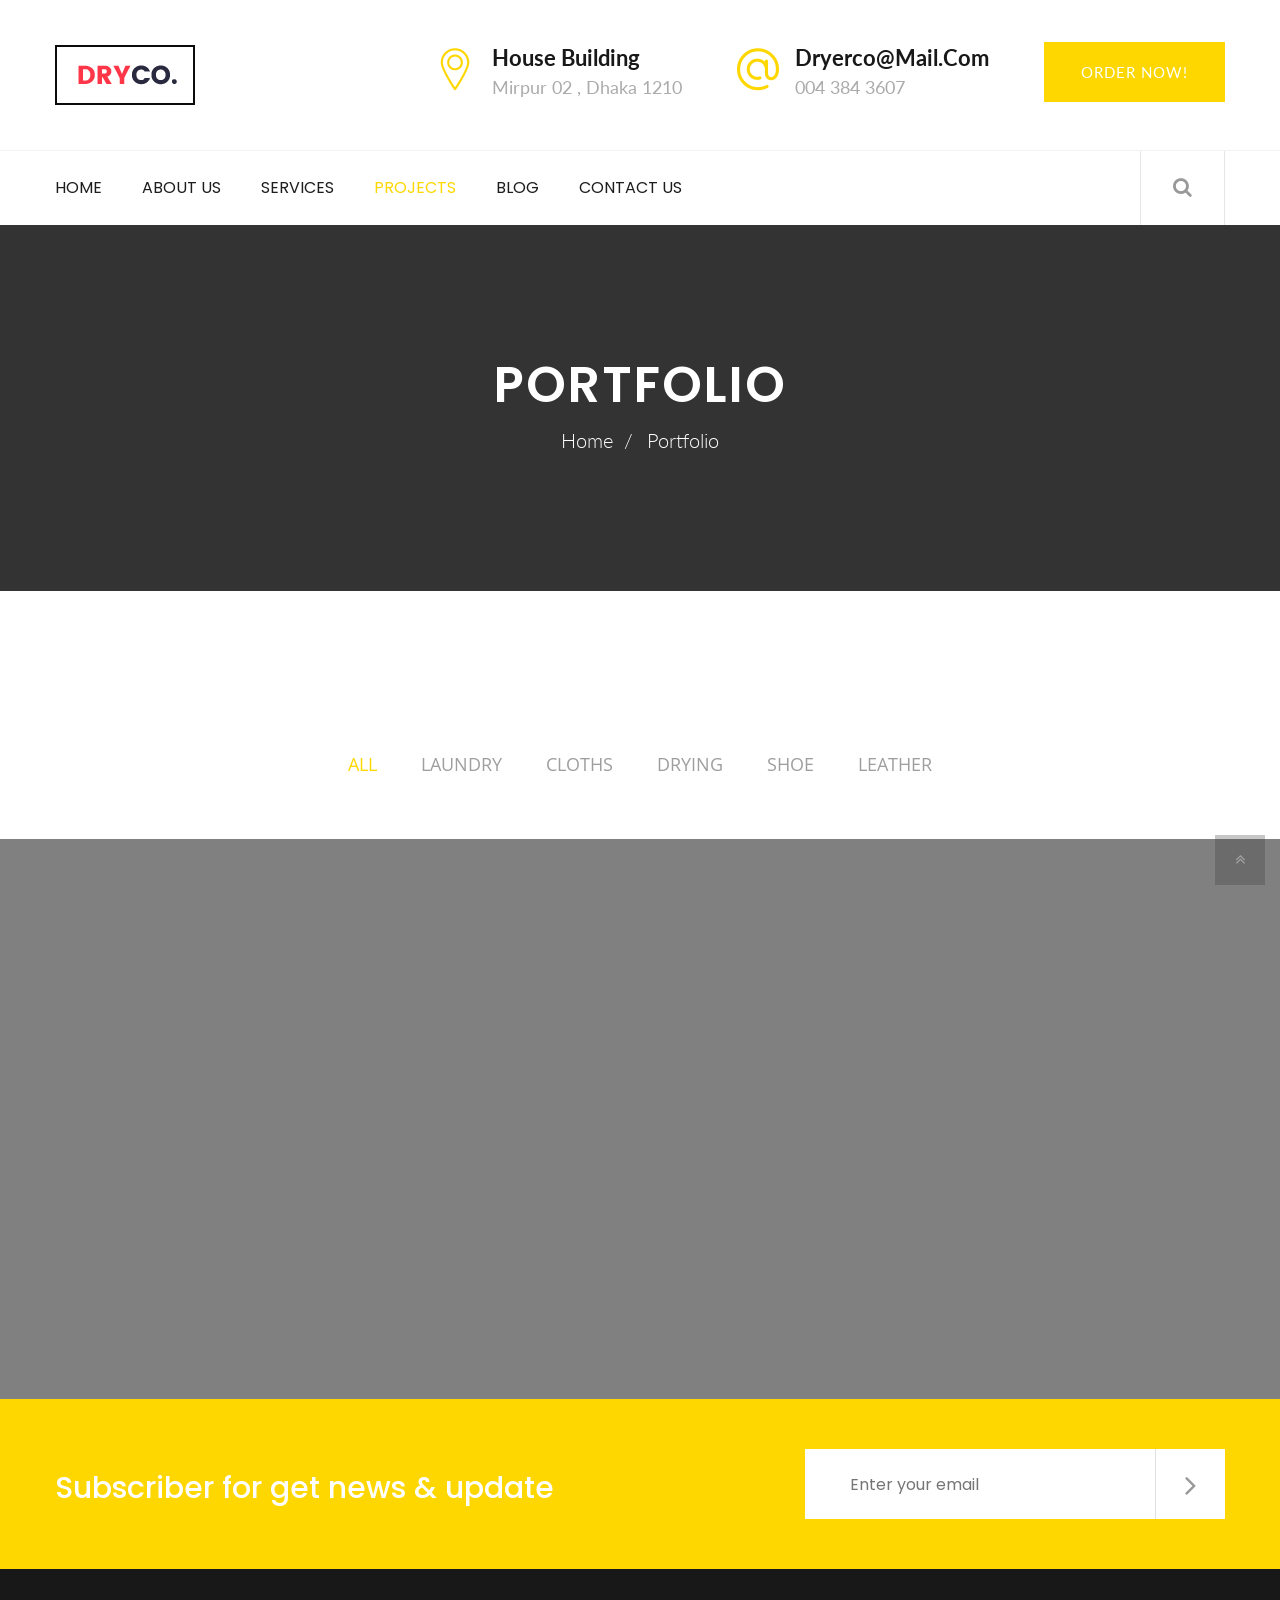
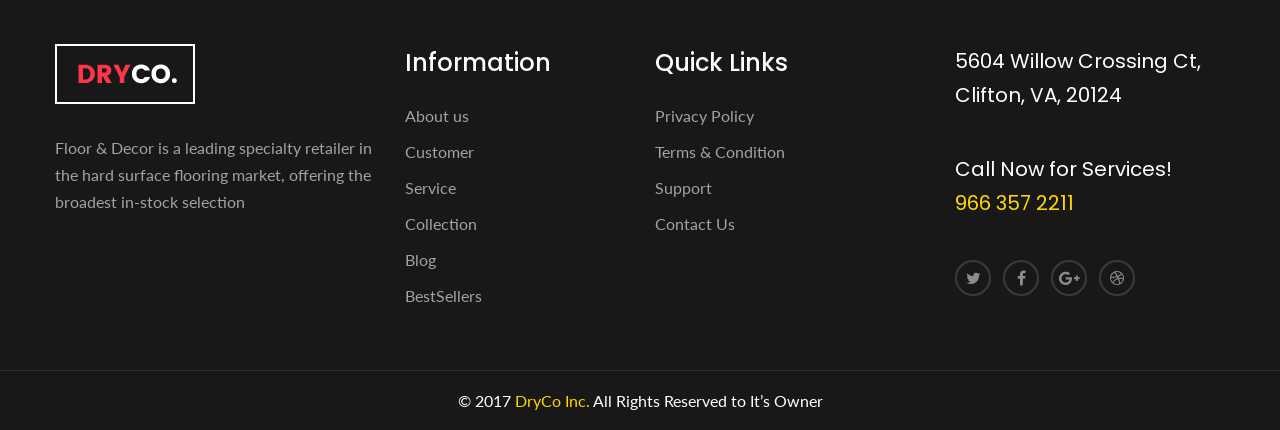
<file: projects-fullwidth.html>
<!DOCTYPE html>
<html>
<head>
<meta charset="utf-8">
<title>Dryco - Laundry and Cleaning HTML Template | Projects FullWidth</title>
<!-- Stylesheets -->
<link href="css/bootstrap.css" rel="stylesheet">
<link href="css/style.css" rel="stylesheet">
<link href="css/responsive.css" rel="stylesheet">

<!--Color Themes-->
<link id="theme-color-file" href="css/color-themes/default-theme.css" rel="stylesheet">


<!--Favicon-->
<link rel="shortcut icon" href="images/favicon.png" type="image/x-icon">
<link rel="icon" href="images/favicon.png" type="image/x-icon">
<!-- Responsive -->
<meta http-equiv="X-UA-Compatible" content="IE=edge">
<meta name="viewport" content="width=device-width, initial-scale=1.0, maximum-scale=1.0, user-scalable=0">
<!--[if lt IE 9]><script src="https://cdnjs.cloudflare.com/ajax/libs/html5shiv/3.7.3/html5shiv.js"></script><![endif]-->
<!--[if lt IE 9]><script src="js/respond.js"></script><![endif]-->
</head>

<body>
<div class="page-wrapper">
 	
    <!-- Preloader -->
    <div class="preloader"></div>
 	
    <!-- Main Header-->
    <header class="main-header">
    	<!--Header-Upper-->
        <div class="header-upper">
        	<div class="auto-container">
            	<div class="clearfix">
                	
                	<div class="pull-left logo-outer">
                    	<div class="logo"><a href="index.html"><img src="images/logo.png" alt="" title=""></a></div>
                    </div>
                    
                    <div class="pull-right upper-right clearfix">
                    	
                        <!--Info Box-->
                        <div class="upper-column info-box">
                        	<div class="icon-box"><span class="flaticon-location-pin"></span></div>
                            <ul>
                            	<li><strong>House Building</strong></li>
                                <li>Mirpur 02 , Dhaka 1210</li>
                            </ul>
                        </div>
                        
                        <!--Info Box-->
                        <div class="upper-column info-box">
                        	<div class="icon-box"><span class="flaticon-arroba"></span></div>
                            <ul>
                            	<li><strong>dryerco@mail.com</strong></li>
                                <li>004 384 3607</li>
                            </ul>
                        </div>
                        
                        <!--Info Box-->
                        <div class="upper-column info-box">
                        	<a href="contact.html" class="order-btn theme-btn">Order now!</a>
                        </div>
                        
                    </div>
                    
                </div>
            </div>
        </div>
        <!--End Header Upper-->
        
        <!--Header Lower-->
        <div class="header-lower">
            
        	<div class="auto-container">
            	<div class="nav-outer clearfix">
                    <!-- Main Menu -->
                    <nav class="main-menu">
                        <div class="navbar-header">
                            <!-- Toggle Button -->    	
                            <button type="button" class="navbar-toggle" data-toggle="collapse" data-target=".navbar-collapse">
                            <span class="icon-bar"></span>
                            <span class="icon-bar"></span>
                            <span class="icon-bar"></span>
                            </button>
                        </div>
                        
                        <div class="navbar-collapse collapse clearfix">
                            <ul class="navigation clearfix">
                                <li class="dropdown"><a href="#">Home</a>
                                    <ul>
                                        <li><a href="index.html">Homepage One</a></li>
                                        <li><a href="index-2.html">Homepage Two</a></li>
                                        <li class="dropdown"><a href="#">Header Styles</a>
                                            <ul>
                                                <li><a href="index.html">Header Style One</a></li>
                                                <li><a href="index-2.html">Header Style Two</a></li>
                                            </ul>
                                        </li>
                                    </ul>
                                </li>
                                <li class="dropdown"><a href="about.html">About Us</a>
                                    <ul>
                                        <li><a href="about.html">About us</a></li>
                                        <li><a href="team.html">Our Team</a></li>
                                        <li><a href="faq.html">faq</a></li>
                                        <li><a href="error-page.html">404 Page</a></li>
                                    </ul>
                                </li>
                                <li class="dropdown"><a href="#">Services</a>
                                    <ul>
                                        <li><a href="services.html">Services</a></li>
                                        <li><a href="services-2.html">Laundry Service</a></li>
                                        <li><a href="services-2.html">dry cleaning service</a></li>
                                        <li><a href="services-2.html">silk and dry service</a></li>
                                        <li><a href="services-2.html">commercial service</a></li>
                                    </ul>
                                </li>
                                <li class="current dropdown"><a href="#">Projects</a>
                                    <ul>
                                        <li><a href="projects.html">Our projects</a></li>
                                        <li><a href="projects-fullwidth.html">Projects Fullwidth</a></li>
                                        <li><a href="projects-single.html">Project Details</a></li>
                                    </ul>
                                </li>
                                <li class="dropdown"><a href="#">Blog</a>
                                    <ul>
                                        <li><a href="blog.html">Blog Grid View</a></li>
                                        <li><a href="blog-classic.html">Blog with Sidebar</a></li>
                                        <li><a href="blog-single.html">Blog Details</a></li>
                                    </ul>
                                </li>
                                <li><a href="contact.html">Contact us</a></li>
                            </ul>
                        </div>
                    </nav>
                    <!-- Main Menu End-->
                    <div class="outer-box">
                    	
                        <!--Search Box-->
                        <div class="dropdown dropdown-outer">
                            <button class="search-box-btn dropdown-toggle" type="button" id="dropdownMenu3" data-toggle="dropdown" aria-haspopup="true" aria-expanded="false"><span class="fa fa-search"></span></button>
                            <ul class="dropdown-menu pull-right search-panel" aria-labelledby="dropdownMenu3">
                                <li class="panel-outer">
                                    <div class="form-container">
                                        <form method="post" action="blog.html">
                                            <div class="form-group">
                                                <input type="search" name="field-name" value="" placeholder="Search Here" required="">
                                                <button type="submit" class="search-btn"><span class="fa fa-search"></span></button>
                                            </div>
                                        </form>
                                    </div>
                                </li>
                            </ul>
                        </div>
                        
                    </div>
                </div>
            </div>
        </div>
        <!--End Header Lower-->
        
        <!--Sticky Header-->
        <div class="sticky-header">
        	<div class="auto-container clearfix">
            	<!--Logo-->
            	<div class="logo pull-left">
                	<a href="index.html" class="img-responsive"><img src="images/logo-small.png" alt="" title=""></a>
                </div>
                
                <!--Right Col-->
                <div class="right-col pull-right">
                	<!-- Main Menu -->
                    <nav class="main-menu">
                        <div class="navbar-header">
                            <!-- Toggle Button -->    	
                            <button type="button" class="navbar-toggle" data-toggle="collapse" data-target=".navbar-collapse">
                                <span class="icon-bar"></span>
                                <span class="icon-bar"></span>
                                <span class="icon-bar"></span>
                            </button>
                        </div>
                        
                        <div class="navbar-collapse collapse clearfix">
                            <ul class="navigation clearfix">
                                <li class="dropdown"><a href="#">Home</a>
                                    <ul>
                                        <li><a href="index.html">Homepage One</a></li>
                                        <li><a href="index-2.html">Homepage Two</a></li>
                                        <li class="dropdown"><a href="#">Header Styles</a>
                                            <ul>
                                                <li><a href="index.html">Header Style One</a></li>
                                                <li><a href="index-2.html">Header Style Two</a></li>
                                            </ul>
                                        </li>
                                    </ul>
                                </li>
                                <li class="dropdown"><a href="about.html">About Us</a>
                                    <ul>
                                        <li><a href="about.html">About us</a></li>
                                        <li><a href="team.html">Our Team</a></li>
                                        <li><a href="faq.html">faq</a></li>
                                        <li><a href="error-page.html">404 Page</a></li>
                                    </ul>
                                </li>
                                <li class="dropdown"><a href="#">Services</a>
                                    <ul>
                                        <li><a href="services.html">Services</a></li>
                                        <li><a href="services-2.html">Laundry Service</a></li>
                                        <li><a href="services-2.html">dry cleaning service</a></li>
                                        <li><a href="services-2.html">silk and dry service</a></li>
                                        <li><a href="services-2.html">commercial service</a></li>
                                    </ul>
                                </li>
                                <li class="current dropdown"><a href="#">Projects</a>
                                    <ul>
                                        <li><a href="projects.html">Our projects</a></li>
                                        <li><a href="projects-fullwidth.html">Projects Fullwidth</a></li>
                                        <li><a href="projects-single.html">Project Details</a></li>
                                    </ul>
                                </li>
                                <li class="dropdown"><a href="#">Blog</a>
                                    <ul>
                                        <li><a href="blog.html">Blog Grid View</a></li>
                                        <li><a href="blog-classic.html">Blog with Sidebar</a></li>
                                        <li><a href="blog-single.html">Blog Details</a></li>
                                    </ul>
                                </li>
                                <li><a href="contact.html">Contact us</a></li>
                            </ul>
                        </div>
                    </nav><!-- Main Menu End-->
                </div>
                
            </div>
        </div>
        <!--End Sticky Header-->
    
    </header>
    <!--End Main Header -->
    
    <!--Page Title-->
    <section class="page-title" style="background-image:url(images/background/4.jpg)">
    	<div class="auto-container">
        	<h1>Portfolio</h1>
            <ul class="bread-crumb clearfix">
                <li><a href="index.html">Home</a></li>
                <li class="active">Portfolio</li>
            </ul>
        </div>
    </section>
    <!--End Page Title-->
    
    <!--Gallery Section-->
    <section class="gallery-section fullwidth-galery">
    	
        <!--MixitUp Galery-->
        <div class="mixitup-gallery">
            <div class="auto-container">
                <!--Filter-->
                <div class="filters text-center clearfix">
                    
                    <ul class="filter-tabs filter-btns clearfix">
                        <li class="active filter" data-role="button" data-filter="all">All</li>
                        <li class="filter" data-role="button" data-filter=".laundry">Laundry</li>
                        <li class="filter" data-role="button" data-filter=".clothes">CLoths</li>
                        <li class="filter" data-role="button" data-filter=".drying">Drying</li>
                        <li class="filter" data-role="button" data-filter=".shoe">Shoe</li>
                        <li class="filter" data-role="button" data-filter=".leather">Leather</li>
                    </ul>
                    
                </div>
            </div>
            <div class="filter-list clearfix">
				
                <!--Gallery Item-->
                <div class="gallery-item mix all col-md-3 col-sm-6 col-xs-12">
                    <div class="inner-box">
                        <figure class="image-box">
                            <img src="images/gallery/10.jpg" alt="">
                            <!--Overlay Box-->
                            <div class="overlay-box">
                                <div class="overlay-inner">
                                    <div class="content">
                                        <a href="images/gallery/10.jpg" data-fancybox-group="example-gallery" class="link lightbox-image"><span class="icon flaticon-search-1"></span></a>
                                        <a href="projects-single.html" class="link"><span class="icon flaticon-unlink"></span></a>
                                    </div>
                                </div>
                            </div>
                        </figure>
                    </div>
                </div>
                
                <!--Gallery Item-->
                <div class="gallery-item mix all drying col-md-3 col-sm-6 col-xs-12">
                    <div class="inner-box">
                        <figure class="image-box">
                            <img src="images/gallery/11.jpg" alt="">
                            <!--Overlay Box-->
                            <div class="overlay-box">
                                <div class="overlay-inner">
                                    <div class="content">
                                        <a href="images/gallery/11.jpg" data-fancybox-group="example-gallery" class="link lightbox-image"><span class="icon flaticon-search-1"></span></a>
                                        <a href="projects-single.html" class="link"><span class="icon flaticon-unlink"></span></a>
                                    </div>
                                </div>
                            </div>
                        </figure>
                    </div>
                </div>
                
                <!--Gallery Item-->
                <div class="gallery-item mix all leather shoe col-md-3 col-sm-6 col-xs-12">
                    <div class="inner-box">
                        <figure class="image-box">
                            <img src="images/gallery/12.jpg" alt="">
                            <!--Overlay Box-->
                            <div class="overlay-box">
                                <div class="overlay-inner">
                                    <div class="content">
                                        <a href="images/gallery/12.jpg" data-fancybox-group="example-gallery" class="link lightbox-image"><span class="icon flaticon-search-1"></span></a>
                                        <a href="projects-single.html" class="link"><span class="icon flaticon-unlink"></span></a>
                                    </div>
                                </div>
                            </div>
                        </figure>
                    </div>
                </div>
                
                <!--Gallery Item-->
                <div class="gallery-item mix all leather clothes shoe col-md-3 col-sm-6 col-xs-12">
                    <div class="inner-box">
                        <figure class="image-box">
                            <img src="images/gallery/13.jpg" alt="">
                            <!--Overlay Box-->
                            <div class="overlay-box">
                                <div class="overlay-inner">
                                    <div class="content">
                                        <a href="images/gallery/13.jpg" data-fancybox-group="example-gallery" class="link lightbox-image"><span class="icon flaticon-search-1"></span></a>
                                        <a href="projects-single.html" class="link"><span class="icon flaticon-unlink"></span></a>
                                    </div>
                                </div>
                            </div>
                        </figure>
                    </div>
                </div>
                
                <!--Gallery Item-->
                <div class="gallery-item mix all shoe col-md-3 col-sm-6 col-xs-12">
                    <div class="inner-box">
                        <figure class="image-box">
                            <img src="images/gallery/14.jpg" alt="">
                            <!--Overlay Box-->
                            <div class="overlay-box">
                                <div class="overlay-inner">
                                    <div class="content">
                                        <a href="images/gallery/14.jpg" data-fancybox-group="example-gallery" class="link lightbox-image"><span class="icon flaticon-search-1"></span></a>
                                        <a href="projects-single.html" class="link"><span class="icon flaticon-unlink"></span></a>
                                    </div>
                                </div>
                            </div>
                        </figure>
                    </div>
                </div>
                
                <!--Gallery Item-->
                <div class="gallery-item mix all clothes col-md-3 col-sm-6 col-xs-12">
                    <div class="inner-box">
                        <figure class="image-box">
                            <img src="images/gallery/15.jpg" alt="">
                            <!--Overlay Box-->
                            <div class="overlay-box">
                                <div class="overlay-inner">
                                    <div class="content">
                                        <a href="images/gallery/15.jpg" data-fancybox-group="example-gallery" class="link lightbox-image"><span class="icon flaticon-search-1"></span></a>
                                        <a href="projects-single.html" class="link"><span class="icon flaticon-unlink"></span></a>
                                    </div>
                                </div>
                            </div>
                        </figure>
                    </div>
                </div>
                
                <!--Gallery Item-->
                <div class="gallery-item mix all drying col-md-3 col-sm-6 col-xs-12">
                    <div class="inner-box">
                        <figure class="image-box">
                            <img src="images/gallery/16.jpg" alt="">
                            <!--Overlay Box-->
                            <div class="overlay-box">
                                <div class="overlay-inner">
                                    <div class="content">
                                        <a href="images/gallery/16.jpg" data-fancybox-group="example-gallery" class="link lightbox-image"><span class="icon flaticon-search-1"></span></a>
                                        <a href="projects-single.html" class="link"><span class="icon flaticon-unlink"></span></a>
                                    </div>
                                </div>
                            </div>
                        </figure>
                    </div>
                </div>
                
                <!--Gallery Item-->
                <div class="gallery-item mix all laundry drying col-md-3 col-sm-6 col-xs-12">
                    <div class="inner-box">
                        <figure class="image-box">
                            <img src="images/gallery/17.jpg" alt="">
                            <!--Overlay Box-->
                            <div class="overlay-box">
                                <div class="overlay-inner">
                                    <div class="content">
                                        <a href="images/gallery/17.jpg" data-fancybox-group="example-gallery" class="link lightbox-image"><span class="icon flaticon-search-1"></span></a>
                                        <a href="projects-single.html" class="link"><span class="icon flaticon-unlink"></span></a>
                                    </div>
                                </div>
                            </div>
                        </figure>
                    </div>
                </div>
                
            </div>
        </div>
    </section>
    <!--End Gallery Section-->
    
    <!--Subscribe Style One-->
    <section class="subscribe-style-one">
    	<div class="auto-container">
        	<div class="row clearfix">
                <div class="col-md-6 col-sm-12 col-xs-12">
                    <h2>Subscriber for get news & update</h2>
                </div>
                <div class="col-md-6 col-sm-12 col-xs-12">
                    <form method="post" action="contact.html">
                        <div class="form-group clearfix">
                            <input type="email" name="email" value="" placeholder="Enter your email " required>
                            <button type="submit" class="theme-btn"><span class="fa fa-angle-right"></span></button>
                        </div>
                    </form>
                </div>
            </div>
        </div>
    </section>
	<!--End Subscribe Style One-->
    
    <!--Main Footer-->
    <footer class="main-footer">
		<div class="auto-container">
        	<!--Widgets Section-->
            <div class="widgets-section">
            	<div class="row clearfix">
                	
                    <!--big column-->
                    <div class="big-column col-md-6 col-sm-12 col-xs-12">
                        <div class="row clearfix">
                        
                            <!--Footer Column-->
                            <div class="footer-column col-md-7 col-sm-6 col-xs-12">
                                <div class="footer-widget logo-widget">
									<div class="logo">
                                    	<a href="index.html"><img src="images/footer-logo.png" alt="" /></a>
                                    </div>
                                    <div class="text">Floor & Decor is a leading specialty retailer in the hard surface flooring market, offering the broadest in-stock selection</div>
                                </div>
                            </div>
                            
                            <!--Footer Column-->
                            <div class="footer-column col-md-5 col-sm-6 col-xs-12">
                                <div class="footer-widget links-widget">
                                	<h2>Information</h2>
                                    <div class="widget-content">
										<ul class="list">
                                        	<li><a href="#">About us</a></li>
                                            <li><a href="#">Customer</a></li>
                                            <li><a href="#">Service</a></li>
                                            <li><a href="#">Collection</a></li>
                                            <li><a href="#">Blog</a></li>
                                            <li><a href="#">BestSellers</a></li>
                                        </ul>
                                    </div>
                                </div>
                            </div>
                            
						</div>
                    </div>
                    
                    <!--big column-->
                    <div class="big-column col-md-6 col-sm-12 col-xs-12">
                        <div class="row clearfix">
                        	
                            <!--Footer Column-->
                            <div class="footer-column col-md-6 col-sm-6 col-xs-12">
                                <div class="footer-widget links-widget">
                                	<h2>Quick Links</h2>
                                    <div class="widget-content">
										<ul class="list">
                                        	<li><a href="#">Privacy Policy</a></li>
                                            <li><a href="#">Terms & Condition</a></li>
                                            <li><a href="#">Support</a></li>
                                            <li><a href="#">Contact Us</a></li>
                                        </ul>
                                    </div>
                                </div>
                            </div>
                            
                            <!--Footer Column-->
                            <div class="footer-column col-md-6 col-sm-6 col-xs-12">
                                <div class="footer-widget info-widget">
                                	<div class="widget-content">
                                        <div class="text">
                                            <p>5604 Willow Crossing Ct, <br> Clifton, VA, 20124</p>
                                            <p>Call Now for Services! <br><span class="theme_color">966 357 2211</span></p>
                                        </div>
                                        <ul class="social-icon-one">
                                        	<li><a href="#"><span class="fa fa-twitter"></span></a></li>
                                            <li><a href="#"><span class="fa fa-facebook-f"></span></a></li>
                                            <li><a href="#"><span class="fa fa-google-plus"></span></a></li>
                                            <li><a href="#"><span class="fa fa-dribbble"></span></a></li>
                                        </ul>
                                    </div>
                                </div>
                            </div>
                            
                        </div>
                    </div>
                    
				</div>
            </div>
            
        </div>
        <div class="footer-bottom">
        	<div class="auto-container">
            	<div class="text">&copy; 2017 <span class="theme_color">DryCo Inc.</span> All Rights Reserved to It’s Owner</div>
            </div>
        </div>
    </footer>
    <!--End Main Footer-->
    
</div>    
<!--End pagewrapper-->

<!--Scroll to top-->
<div class="scroll-to-top scroll-to-target" data-target=".main-header"><span class="icon fa fa-angle-double-up"></span></div>



<script src="js/jquery.js"></script> 
<script src="js/bootstrap.min.js"></script>
<script src="js/jquery.fancybox.pack.js"></script>
<script src="js/jquery.fancybox-media.js"></script>
<script src="js/owl.js"></script>
<script src="js/appear.js"></script>
<script src="js/mixitup.js"></script>
<script src="js/wow.js"></script>
<script src="js/script.js"></script>

</body>
</html>
</file>
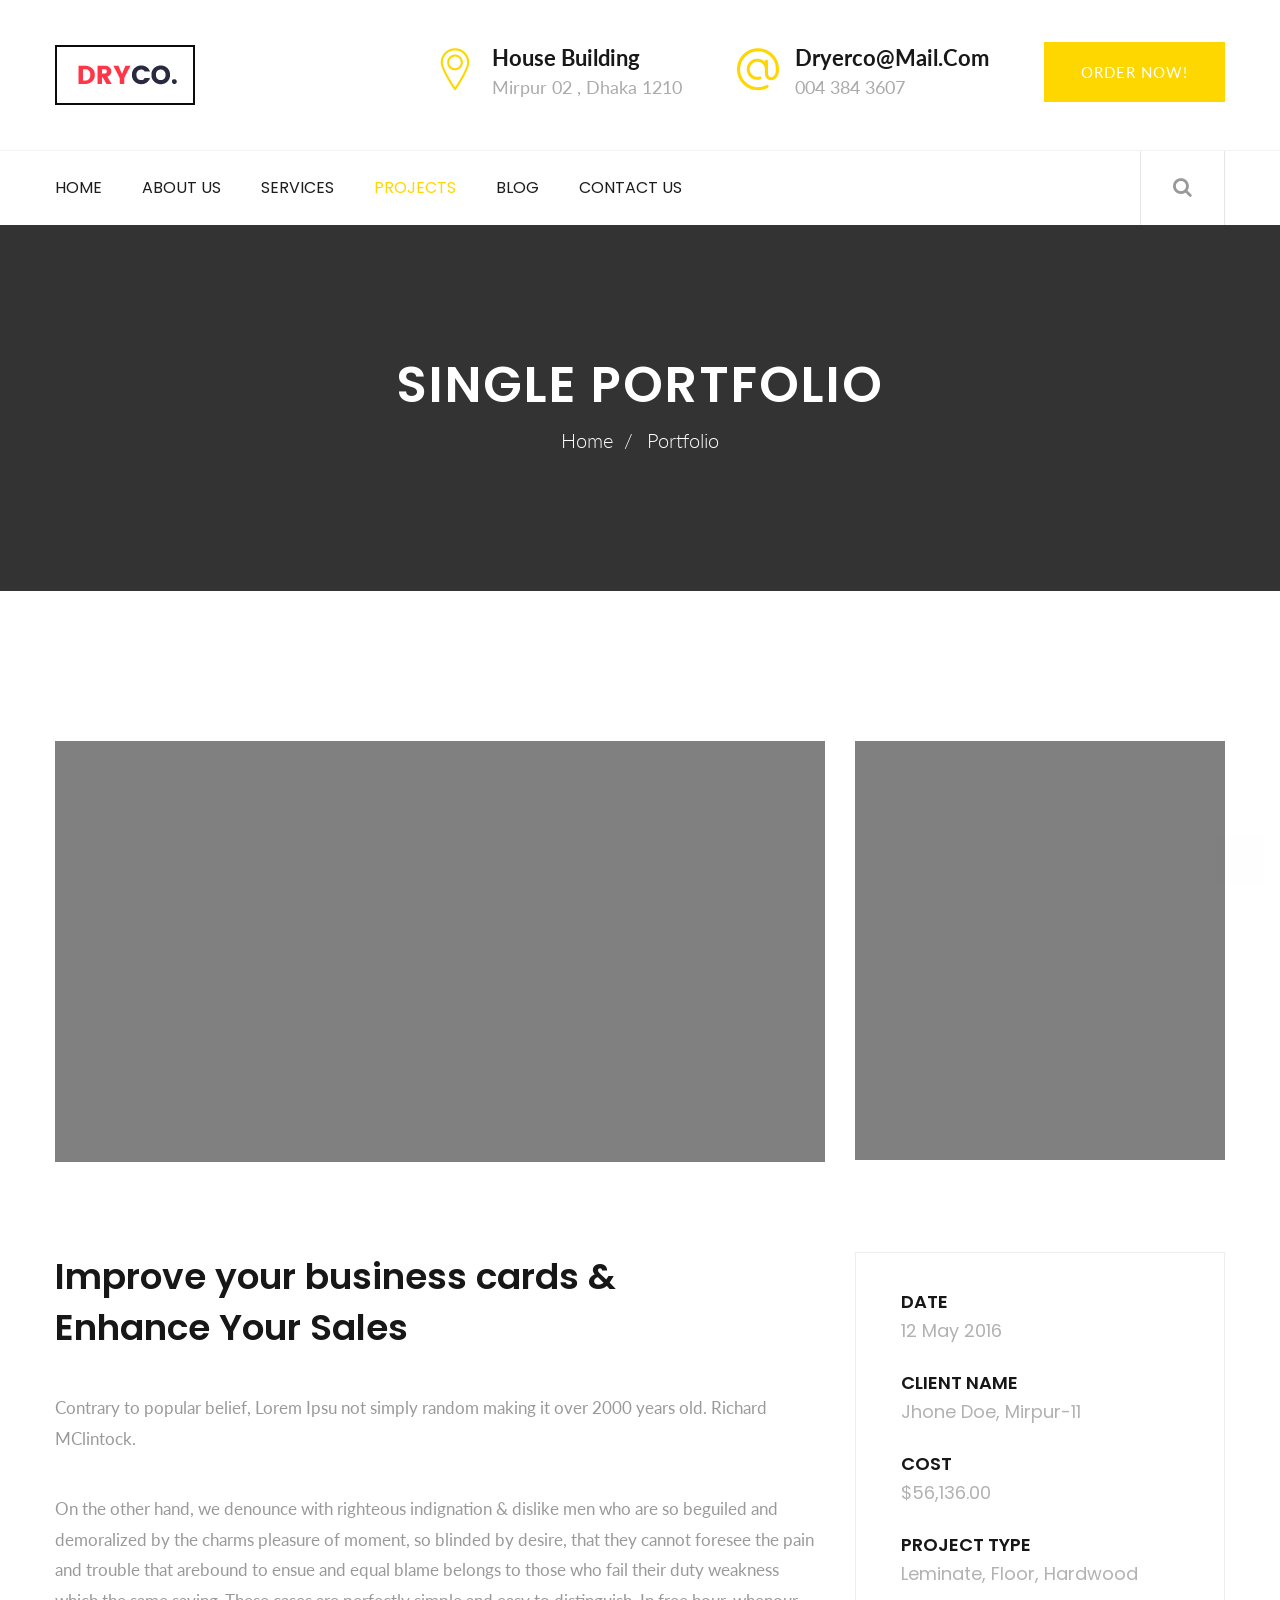
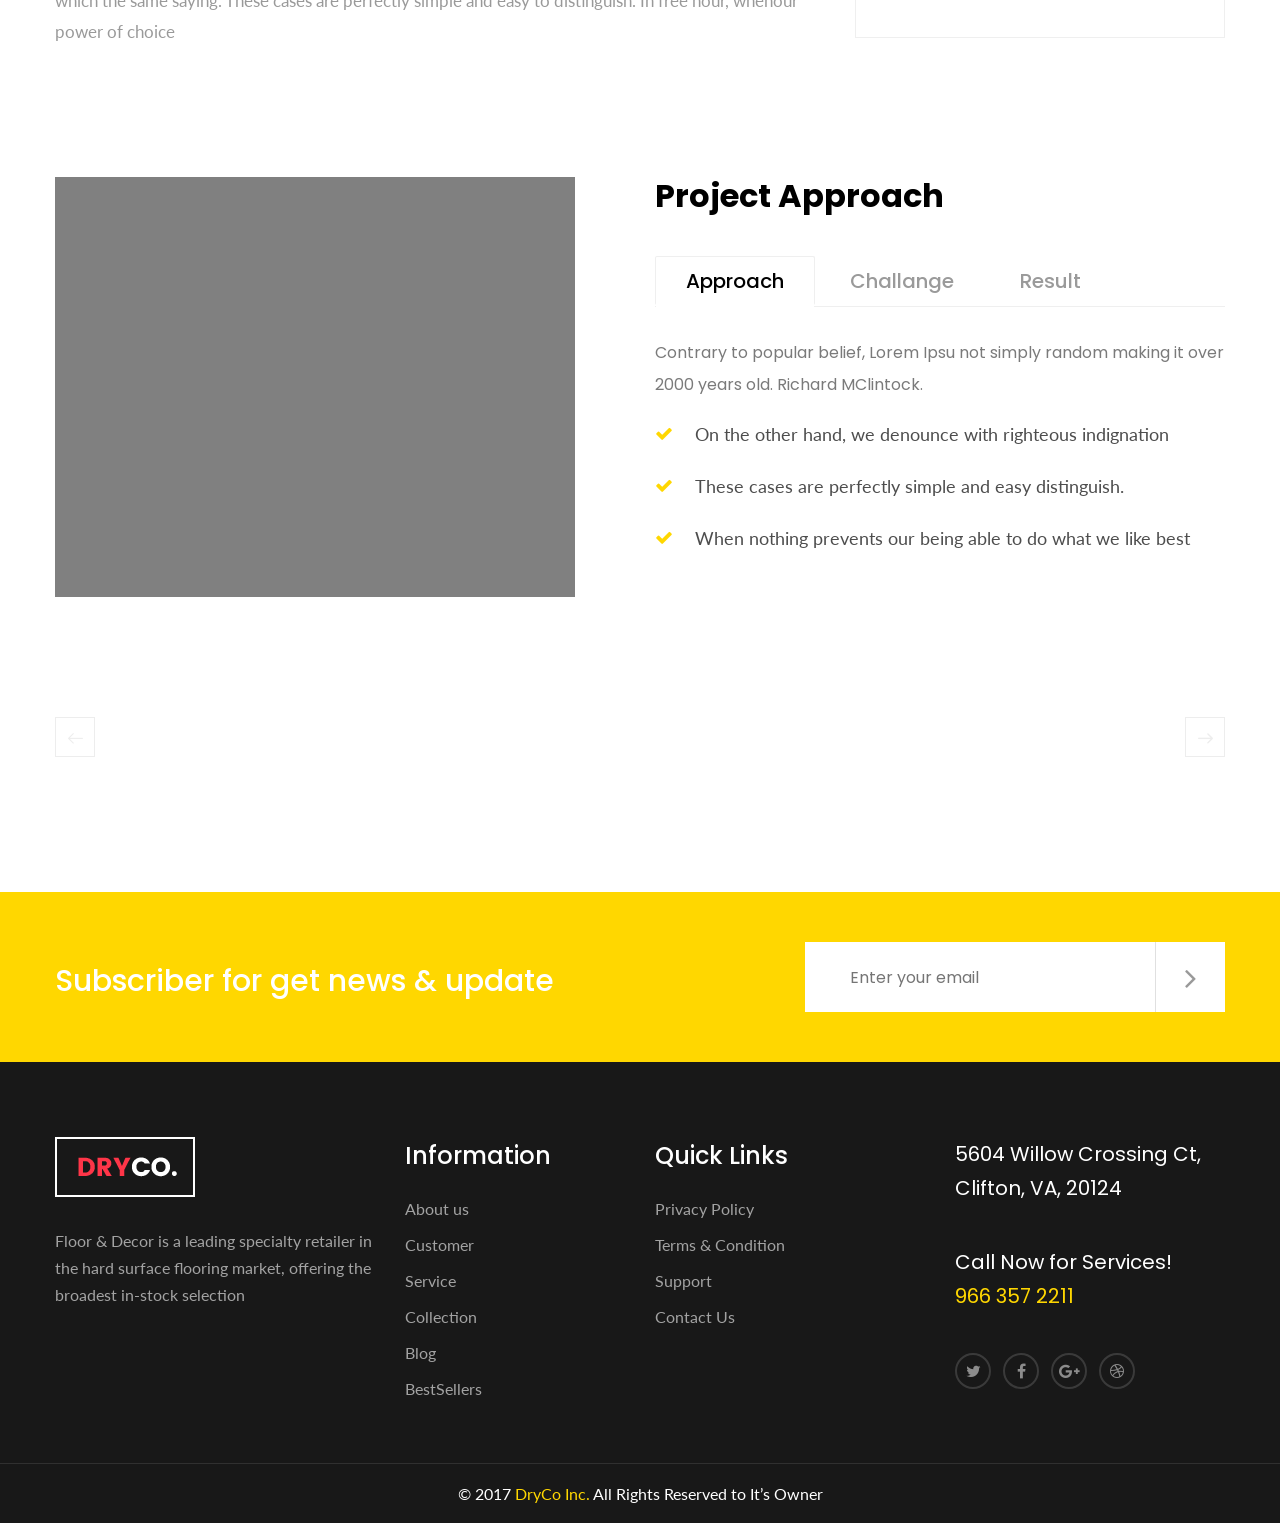
<file: projects-single.html>
<!DOCTYPE html>
<html>
<head>
<meta charset="utf-8">
<title>Dryco - Laundry and Cleaning HTML Template | Projects Single</title>
<!-- Stylesheets -->
<link href="css/bootstrap.css" rel="stylesheet">
<link href="css/style.css" rel="stylesheet">
<link href="css/responsive.css" rel="stylesheet">

<!--Color Themes-->
<link id="theme-color-file" href="css/color-themes/default-theme.css" rel="stylesheet">


<!--Favicon-->
<link rel="shortcut icon" href="images/favicon.png" type="image/x-icon">
<link rel="icon" href="images/favicon.png" type="image/x-icon">
<!-- Responsive -->
<meta http-equiv="X-UA-Compatible" content="IE=edge">
<meta name="viewport" content="width=device-width, initial-scale=1.0, maximum-scale=1.0, user-scalable=0">
<!--[if lt IE 9]><script src="https://cdnjs.cloudflare.com/ajax/libs/html5shiv/3.7.3/html5shiv.js"></script><![endif]-->
<!--[if lt IE 9]><script src="js/respond.js"></script><![endif]-->
</head>

<body>
<div class="page-wrapper">
 	
    <!-- Preloader -->
    <div class="preloader"></div>
 	
    <!-- Main Header-->
    <header class="main-header">
    	<!--Header-Upper-->
        <div class="header-upper">
        	<div class="auto-container">
            	<div class="clearfix">
                	
                	<div class="pull-left logo-outer">
                    	<div class="logo"><a href="index.html"><img src="images/logo.png" alt="" title=""></a></div>
                    </div>
                    
                    <div class="pull-right upper-right clearfix">
                    	
                        <!--Info Box-->
                        <div class="upper-column info-box">
                        	<div class="icon-box"><span class="flaticon-location-pin"></span></div>
                            <ul>
                            	<li><strong>House Building</strong></li>
                                <li>Mirpur 02 , Dhaka 1210</li>
                            </ul>
                        </div>
                        
                        <!--Info Box-->
                        <div class="upper-column info-box">
                        	<div class="icon-box"><span class="flaticon-arroba"></span></div>
                            <ul>
                            	<li><strong>dryerco@mail.com</strong></li>
                                <li>004 384 3607</li>
                            </ul>
                        </div>
                        
                        <!--Info Box-->
                        <div class="upper-column info-box">
                        	<a href="contact.html" class="order-btn theme-btn">Order now!</a>
                        </div>
                        
                    </div>
                    
                </div>
            </div>
        </div>
        <!--End Header Upper-->
        
        <!--Header Lower-->
        <div class="header-lower">
            
        	<div class="auto-container">
            	<div class="nav-outer clearfix">
                    <!-- Main Menu -->
                    <nav class="main-menu">
                        <div class="navbar-header">
                            <!-- Toggle Button -->    	
                            <button type="button" class="navbar-toggle" data-toggle="collapse" data-target=".navbar-collapse">
                            <span class="icon-bar"></span>
                            <span class="icon-bar"></span>
                            <span class="icon-bar"></span>
                            </button>
                        </div>
                        
                        <div class="navbar-collapse collapse clearfix">
                            <ul class="navigation clearfix">
                                <li class="dropdown"><a href="#">Home</a>
                                    <ul>
                                        <li><a href="index.html">Homepage One</a></li>
                                        <li><a href="index-2.html">Homepage Two</a></li>
                                        <li class="dropdown"><a href="#">Header Styles</a>
                                            <ul>
                                                <li><a href="index.html">Header Style One</a></li>
                                                <li><a href="index-2.html">Header Style Two</a></li>
                                            </ul>
                                        </li>
                                    </ul>
                                </li>
                                <li class="dropdown"><a href="about.html">About Us</a>
                                    <ul>
                                        <li><a href="about.html">About us</a></li>
                                        <li><a href="team.html">Our Team</a></li>
                                        <li><a href="faq.html">faq</a></li>
                                        <li><a href="error-page.html">404 Page</a></li>
                                    </ul>
                                </li>
                                <li class="dropdown"><a href="#">Services</a>
                                    <ul>
                                        <li><a href="services.html">Services</a></li>
                                        <li><a href="services-2.html">Laundry Service</a></li>
                                        <li><a href="services-2.html">dry cleaning service</a></li>
                                        <li><a href="services-2.html">silk and dry service</a></li>
                                        <li><a href="services-2.html">commercial service</a></li>
                                    </ul>
                                </li>
                                <li class="current dropdown"><a href="#">Projects</a>
                                    <ul>
                                        <li><a href="projects.html">Our projects</a></li>
                                        <li><a href="projects-fullwidth.html">Projects Fullwidth</a></li>
                                        <li><a href="projects-single.html">Project Details</a></li>
                                    </ul>
                                </li>
                                <li class="dropdown"><a href="#">Blog</a>
                                    <ul>
                                        <li><a href="blog.html">Blog Grid View</a></li>
                                        <li><a href="blog-classic.html">Blog with Sidebar</a></li>
                                        <li><a href="blog-single.html">Blog Details</a></li>
                                    </ul>
                                </li>
                                <li><a href="contact.html">Contact us</a></li>
                            </ul>
                        </div>
                    </nav>
                    <!-- Main Menu End-->
                    <div class="outer-box">
                    	
                        <!--Search Box-->
                        <div class="dropdown dropdown-outer">
                            <button class="search-box-btn dropdown-toggle" type="button" id="dropdownMenu3" data-toggle="dropdown" aria-haspopup="true" aria-expanded="false"><span class="fa fa-search"></span></button>
                            <ul class="dropdown-menu pull-right search-panel" aria-labelledby="dropdownMenu3">
                                <li class="panel-outer">
                                    <div class="form-container">
                                        <form method="post" action="blog.html">
                                            <div class="form-group">
                                                <input type="search" name="field-name" value="" placeholder="Search Here" required="">
                                                <button type="submit" class="search-btn"><span class="fa fa-search"></span></button>
                                            </div>
                                        </form>
                                    </div>
                                </li>
                            </ul>
                        </div>
                        
                    </div>
                </div>
            </div>
        </div>
        <!--End Header Lower-->
        
        <!--Sticky Header-->
        <div class="sticky-header">
        	<div class="auto-container clearfix">
            	<!--Logo-->
            	<div class="logo pull-left">
                	<a href="index.html" class="img-responsive"><img src="images/logo-small.png" alt="" title=""></a>
                </div>
                
                <!--Right Col-->
                <div class="right-col pull-right">
                	<!-- Main Menu -->
                    <nav class="main-menu">
                        <div class="navbar-header">
                            <!-- Toggle Button -->    	
                            <button type="button" class="navbar-toggle" data-toggle="collapse" data-target=".navbar-collapse">
                                <span class="icon-bar"></span>
                                <span class="icon-bar"></span>
                                <span class="icon-bar"></span>
                            </button>
                        </div>
                        
                        <div class="navbar-collapse collapse clearfix">
                            <ul class="navigation clearfix">
                                <li class="dropdown"><a href="#">Home</a>
                                    <ul>
                                        <li><a href="index.html">Homepage One</a></li>
                                        <li><a href="index-2.html">Homepage Two</a></li>
                                        <li class="dropdown"><a href="#">Header Styles</a>
                                            <ul>
                                                <li><a href="index.html">Header Style One</a></li>
                                                <li><a href="index-2.html">Header Style Two</a></li>
                                            </ul>
                                        </li>
                                    </ul>
                                </li>
                                <li class="dropdown"><a href="about.html">About Us</a>
                                    <ul>
                                        <li><a href="about.html">About us</a></li>
                                        <li><a href="team.html">Our Team</a></li>
                                        <li><a href="faq.html">faq</a></li>
                                        <li><a href="error-page.html">404 Page</a></li>
                                    </ul>
                                </li>
                                <li class="dropdown"><a href="#">Services</a>
                                    <ul>
                                        <li><a href="services.html">Services</a></li>
                                        <li><a href="services-2.html">Laundry Service</a></li>
                                        <li><a href="services-2.html">dry cleaning service</a></li>
                                        <li><a href="services-2.html">silk and dry service</a></li>
                                        <li><a href="services-2.html">commercial service</a></li>
                                    </ul>
                                </li>
                                <li class="current dropdown"><a href="#">Projects</a>
                                    <ul>
                                        <li><a href="projects.html">Our projects</a></li>
                                        <li><a href="projects-fullwidth.html">Projects Fullwidth</a></li>
                                        <li><a href="projects-single.html">Project Details</a></li>
                                    </ul>
                                </li>
                                <li class="dropdown"><a href="#">Blog</a>
                                    <ul>
                                        <li><a href="blog.html">Blog Grid View</a></li>
                                        <li><a href="blog-classic.html">Blog with Sidebar</a></li>
                                        <li><a href="blog-single.html">Blog Details</a></li>
                                    </ul>
                                </li>
                                <li><a href="contact.html">Contact us</a></li>
                            </ul>
                        </div>
                    </nav><!-- Main Menu End-->
                </div>
                
            </div>
        </div>
        <!--End Sticky Header-->
    
    </header>
    <!--End Main Header -->
    
    <!--Page Title-->
    <section class="page-title" style="background-image:url(images/background/4.jpg)">
    	<div class="auto-container">
        	<h1>Single Portfolio</h1>
            <ul class="bread-crumb clearfix">
                <li><a href="index.html">Home</a></li>
                <li class="active">Portfolio</li>
            </ul>
        </div>
    </section>
    <!--End Page Title-->
    
    <!--Project Single Section-->
    <section class="project-single-section">
    	<div class="auto-container">
        	<div class="inner-box">
            	<!--Images Gallery-->
            	<div class="images-gallery">
                    <div class="row clearfix">
                        <div class="column col-md-8 col-sm-8 col-xs-12">
                        	<div class="image">
                            	<img src="images/resource/project-1.jpg" alt="" />
                            </div>
                        </div>
                        <div class="column col-md-4 col-sm-4 col-xs-12">
                        	<div class="image">
                        		<img src="images/resource/project-2.jpg" alt="" />
                            </div>
                        </div>
                    </div>
                </div>
                
                <div class="row clearfix">
                	<div class="column col-md-8 col-sm-12 col-xs-12">
                    	<h2>Improve your business cards & <br> Enhance Your Sales</h2>
                        <div class="text">
                        	<p>Contrary to popular belief, Lorem Ipsu not simply random making it over 2000 years old. Richard MClintock.</p>
                            <p>On the other hand, we denounce with righteous indignation & dislike men who are so beguiled and demoralized by the charms pleasure of moment, so blinded by desire, that they cannot foresee the pain and trouble that arebound to ensue and equal blame belongs to those who fail their duty weakness which the same saying. These cases are perfectly simple and easy to distinguish. In free hour, whenour power of choice</p>
                        </div>
                    </div>
                    <div class="column col-md-4 col-sm-12 col-xs-12">
                    	<div class="project-info-box">
                        	<ul class="info">
                            	<li>Date<span>12 May 2016</span></li>
                                <li>Client Name<span>Jhone Doe, Mirpur-11</span></li>
                                <li>Cost<span>$56,136.00</span></li>
                                <li>PRoject Type<span>Leminate, floor, hardwood</span></li>
                            </ul>
                        </div>
                    </div>
                </div>
                
                <!--Approach Box-->
                <div class="approach-box">
                	<div class="row clearfix">
                        <!--Column-->
                        <div class="image-column col-md-6 col-sm-12 col-xs-12">
                            <div class="image">
                                <img src="images/resource/project-3.jpg" alt="" />
                            </div>
                        </div>
                        <!--Column-->
                        <div class="tab-column col-md-6 col-sm-12 col-xs-12">
                            <!--Project Tab-->
                            <div class="project-tab-box">
                                <h3>Project Approach</h3>
                                
                                <div class="product-info-tabs">
                                    <!--Product Tabs-->
                                    <div class="prod-tabs tabs-box" id="product-tabs">
                                    
                                        <!--Tab Btns-->
                                        <ul class="tab-btns tab-buttons clearfix">
                                            <li data-tab="#prod-approch" class="tab-btn active-btn">Approach</li>
                                            <li data-tab="#prod-chalange" class="tab-btn">Challange</li>
                                            <li data-tab="#prod-result" class="tab-btn">Result</li>
                                        </ul>
                                        
                                        <!--Tabs Content-->
                                        <div class="tabs-container tabs-content">
                                            
                                            <!--Tab / Active Tab-->
                                            <div class="tab active-tab" id="prod-approch">
                                                <!--tab content column-->
                                                <div class="tab-content-column">
                                                    <div class="text">Contrary to popular belief, Lorem Ipsu not simply random making it over 2000 years old. Richard MClintock.</div>
                                                    <ul class="list-style-two">
                                                        <li>On the other hand, we denounce with righteous indignation</li>
                                                        <li>These cases are perfectly simple and easy distinguish.</li>
                                                        <li>When nothing prevents our being able to do what we like best</li>
                                                    </ul>
                                                </div>
                                            </div>
                                            
                                            <!--Tab-->
                                            <div class="tab" id="prod-chalange">
                                                <!--tab content column-->
                                                <div class="tab-content-column">
                                                    <div class="text">Contrary to popular belief, Lorem Ipsu not simply random making it over 2000 years old. Richard MClintock.</div>
                                                    <ul class="list-style-two">
                                                        <li>On the other hand, we denounce with righteous indignation</li>
                                                        <li>These cases are perfectly simple and easy distinguish.</li>
                                                    </ul>
                                                </div>
                                            </div>
                                            
                                            <!--Tab -->
                                            <div class="tab" id="prod-result">
                                                <!--tab content column-->
                                                <div class="tab-content-column">
                                                    <div class="text">Contrary to popular belief, Lorem Ipsu not simply random making it over 2000 years old. Richard MClintock.</div>
                                                    <ul class="list-style-two">
                                                        <li>These cases are perfectly simple and easy distinguish.</li>
                                                        <li>When nothing prevents our being able to do what we like best</li>
                                                    </ul>
                                                </div>
                                            </div>
                                            
                                        </div>
                                    </div>
                                </div>
                            </div>
                            
                        </div>
                    </div>
                </div>
                <!--End Approach Box-->
                
                <!--Posts Arrow-->
                <ul class="posts-arrow clearfix">
                	<li class="pull-left"><a href="#"><span class="flaticon-left-arrow-1"></span></a></li>
                    <li class="pull-right"><a href="#"><span class="flaticon-arrow-pointing-to-right"></span></a></li>
                </ul>
                
            </div>
        </div>
    </section>
    <!--End Project Single Section-->
    
    <!--Subscribe Style One-->
    <section class="subscribe-style-one">
    	<div class="auto-container">
        	<div class="row clearfix">
                <div class="col-md-6 col-sm-12 col-xs-12">
                    <h2>Subscriber for get news & update</h2>
                </div>
                <div class="col-md-6 col-sm-12 col-xs-12">
                    <form method="post" action="contact.html">
                        <div class="form-group clearfix">
                            <input type="email" name="email" value="" placeholder="Enter your email " required>
                            <button type="submit" class="theme-btn"><span class="fa fa-angle-right"></span></button>
                        </div>
                    </form>
                </div>
            </div>
        </div>
    </section>
	<!--End Subscribe Style One-->
    
    <!--Main Footer-->
    <footer class="main-footer">
		<div class="auto-container">
        	<!--Widgets Section-->
            <div class="widgets-section">
            	<div class="row clearfix">
                	
                    <!--big column-->
                    <div class="big-column col-md-6 col-sm-12 col-xs-12">
                        <div class="row clearfix">
                        
                            <!--Footer Column-->
                            <div class="footer-column col-md-7 col-sm-6 col-xs-12">
                                <div class="footer-widget logo-widget">
									<div class="logo">
                                    	<a href="index.html"><img src="images/footer-logo.png" alt="" /></a>
                                    </div>
                                    <div class="text">Floor & Decor is a leading specialty retailer in the hard surface flooring market, offering the broadest in-stock selection</div>
                                </div>
                            </div>
                            
                            <!--Footer Column-->
                            <div class="footer-column col-md-5 col-sm-6 col-xs-12">
                                <div class="footer-widget links-widget">
                                	<h2>Information</h2>
                                    <div class="widget-content">
										<ul class="list">
                                        	<li><a href="#">About us</a></li>
                                            <li><a href="#">Customer</a></li>
                                            <li><a href="#">Service</a></li>
                                            <li><a href="#">Collection</a></li>
                                            <li><a href="#">Blog</a></li>
                                            <li><a href="#">BestSellers</a></li>
                                        </ul>
                                    </div>
                                </div>
                            </div>
                            
						</div>
                    </div>
                    
                    <!--big column-->
                    <div class="big-column col-md-6 col-sm-12 col-xs-12">
                        <div class="row clearfix">
                        	
                            <!--Footer Column-->
                            <div class="footer-column col-md-6 col-sm-6 col-xs-12">
                                <div class="footer-widget links-widget">
                                	<h2>Quick Links</h2>
                                    <div class="widget-content">
										<ul class="list">
                                        	<li><a href="#">Privacy Policy</a></li>
                                            <li><a href="#">Terms & Condition</a></li>
                                            <li><a href="#">Support</a></li>
                                            <li><a href="#">Contact Us</a></li>
                                        </ul>
                                    </div>
                                </div>
                            </div>
                            
                            <!--Footer Column-->
                            <div class="footer-column col-md-6 col-sm-6 col-xs-12">
                                <div class="footer-widget info-widget">
                                	<div class="widget-content">
                                        <div class="text">
                                            <p>5604 Willow Crossing Ct, <br> Clifton, VA, 20124</p>
                                            <p>Call Now for Services! <br><span class="theme_color">966 357 2211</span></p>
                                        </div>
                                        <ul class="social-icon-one">
                                        	<li><a href="#"><span class="fa fa-twitter"></span></a></li>
                                            <li><a href="#"><span class="fa fa-facebook-f"></span></a></li>
                                            <li><a href="#"><span class="fa fa-google-plus"></span></a></li>
                                            <li><a href="#"><span class="fa fa-dribbble"></span></a></li>
                                        </ul>
                                    </div>
                                </div>
                            </div>
                            
                        </div>
                    </div>
                    
				</div>
            </div>
            
        </div>
        <div class="footer-bottom">
        	<div class="auto-container">
            	<div class="text">&copy; 2017 <span class="theme_color">DryCo Inc.</span> All Rights Reserved to It’s Owner</div>
            </div>
        </div>
    </footer>
    
</div>    
<!--End pagewrapper-->

<!--Scroll to top-->
<div class="scroll-to-top scroll-to-target" data-target=".main-header"><span class="icon fa fa-angle-double-up"></span></div>



<script src="js/jquery.js"></script> 
<script src="js/bootstrap.min.js"></script>
<script src="js/jquery.fancybox.pack.js"></script>
<script src="js/jquery.fancybox-media.js"></script>
<script src="js/owl.js"></script>
<script src="js/appear.js"></script>
<script src="js/wow.js"></script>
<script src="js/script.js"></script>

</body>
</html>
</file>
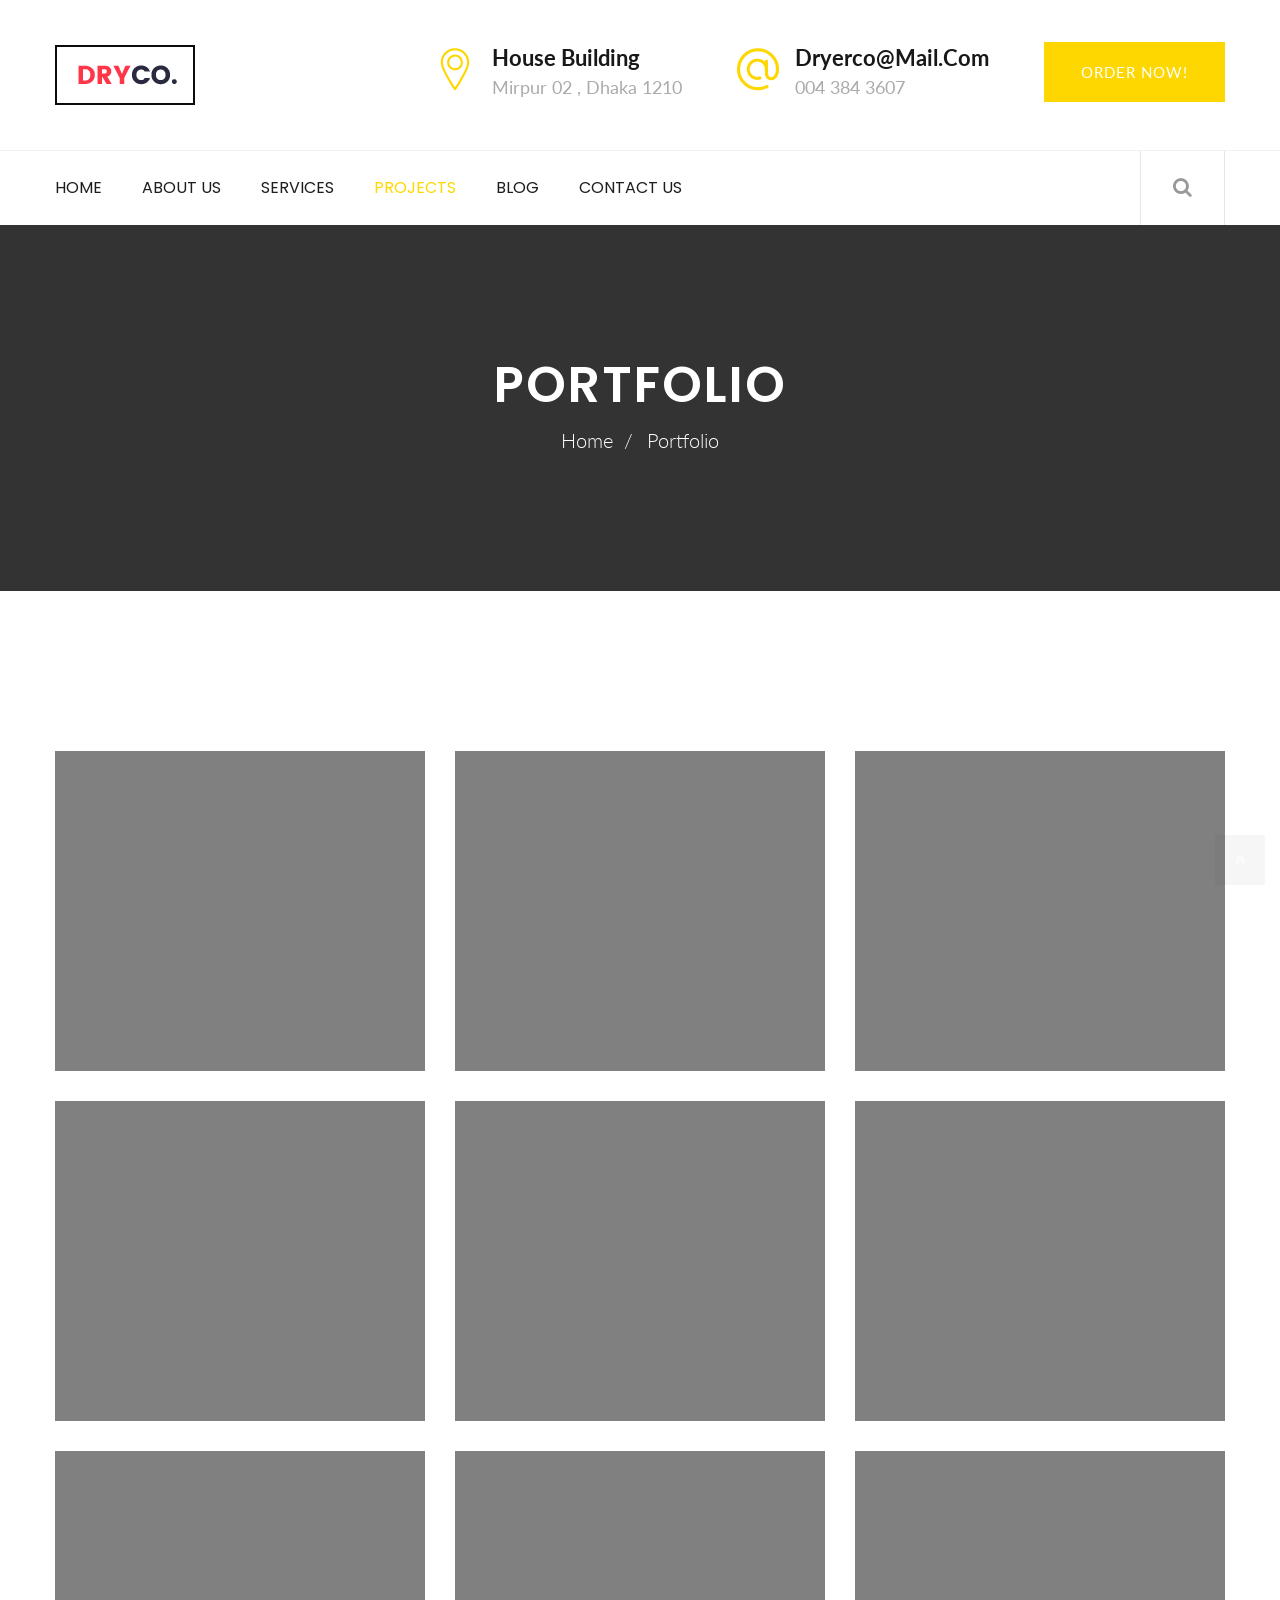
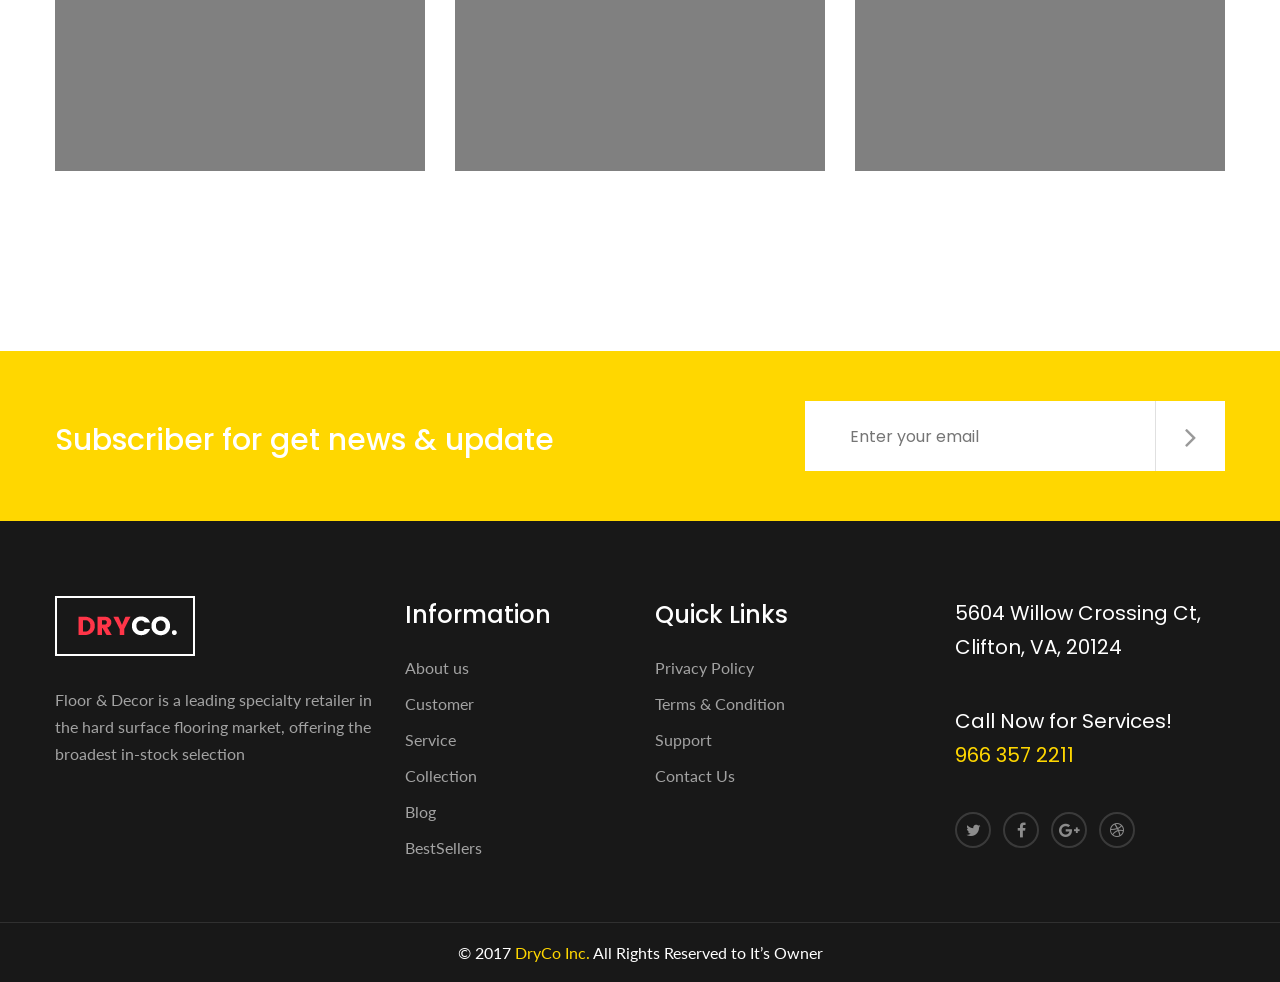
<file: projects.html>
<!DOCTYPE html>
<html>
<head>
<meta charset="utf-8">
<title>Dryco - Laundry and Cleaning HTML Template | Projects</title>
<!-- Stylesheets -->
<link href="css/bootstrap.css" rel="stylesheet">
<link href="css/style.css" rel="stylesheet">
<link href="css/responsive.css" rel="stylesheet">

<!--Color Themes-->
<link id="theme-color-file" href="css/color-themes/default-theme.css" rel="stylesheet">


<!--Favicon-->
<link rel="shortcut icon" href="images/favicon.png" type="image/x-icon">
<link rel="icon" href="images/favicon.png" type="image/x-icon">
<!-- Responsive -->
<meta http-equiv="X-UA-Compatible" content="IE=edge">
<meta name="viewport" content="width=device-width, initial-scale=1.0, maximum-scale=1.0, user-scalable=0">
<!--[if lt IE 9]><script src="https://cdnjs.cloudflare.com/ajax/libs/html5shiv/3.7.3/html5shiv.js"></script><![endif]-->
<!--[if lt IE 9]><script src="js/respond.js"></script><![endif]-->
</head>

<body>
<div class="page-wrapper">
 	
    <!-- Preloader -->
    <div class="preloader"></div>
 	
    <!-- Main Header-->
    <header class="main-header">
    	<!--Header-Upper-->
        <div class="header-upper">
        	<div class="auto-container">
            	<div class="clearfix">
                	
                	<div class="pull-left logo-outer">
                    	<div class="logo"><a href="index.html"><img src="images/logo.png" alt="" title=""></a></div>
                    </div>
                    
                    <div class="pull-right upper-right clearfix">
                    	
                        <!--Info Box-->
                        <div class="upper-column info-box">
                        	<div class="icon-box"><span class="flaticon-location-pin"></span></div>
                            <ul>
                            	<li><strong>House Building</strong></li>
                                <li>Mirpur 02 , Dhaka 1210</li>
                            </ul>
                        </div>
                        
                        <!--Info Box-->
                        <div class="upper-column info-box">
                        	<div class="icon-box"><span class="flaticon-arroba"></span></div>
                            <ul>
                            	<li><strong>dryerco@mail.com</strong></li>
                                <li>004 384 3607</li>
                            </ul>
                        </div>
                        
                        <!--Info Box-->
                        <div class="upper-column info-box">
                        	<a href="contact.html" class="order-btn theme-btn">Order now!</a>
                        </div>
                        
                    </div>
                    
                </div>
            </div>
        </div>
        <!--End Header Upper-->
        
        <!--Header Lower-->
        <div class="header-lower">
            
        	<div class="auto-container">
            	<div class="nav-outer clearfix">
                    <!-- Main Menu -->
                    <nav class="main-menu">
                        <div class="navbar-header">
                            <!-- Toggle Button -->    	
                            <button type="button" class="navbar-toggle" data-toggle="collapse" data-target=".navbar-collapse">
                            <span class="icon-bar"></span>
                            <span class="icon-bar"></span>
                            <span class="icon-bar"></span>
                            </button>
                        </div>
                        
                        <div class="navbar-collapse collapse clearfix">
                            <ul class="navigation clearfix">
                                <li class="dropdown"><a href="#">Home</a>
                                    <ul>
                                        <li><a href="index.html">Homepage One</a></li>
                                        <li><a href="index-2.html">Homepage Two</a></li>
                                        <li class="dropdown"><a href="#">Header Styles</a>
                                            <ul>
                                                <li><a href="index.html">Header Style One</a></li>
                                                <li><a href="index-2.html">Header Style Two</a></li>
                                            </ul>
                                        </li>
                                    </ul>
                                </li>
                                <li class="dropdown"><a href="about.html">About Us</a>
                                    <ul>
                                        <li><a href="about.html">About us</a></li>
                                        <li><a href="team.html">Our Team</a></li>
                                        <li><a href="faq.html">faq</a></li>
                                        <li><a href="error-page.html">404 Page</a></li>
                                    </ul>
                                </li>
                                <li class="dropdown"><a href="#">Services</a>
                                    <ul>
                                        <li><a href="services.html">Services</a></li>
                                        <li><a href="services-2.html">Laundry Service</a></li>
                                        <li><a href="services-2.html">dry cleaning service</a></li>
                                        <li><a href="services-2.html">silk and dry service</a></li>
                                        <li><a href="services-2.html">commercial service</a></li>
                                    </ul>
                                </li>
                                <li class="current dropdown"><a href="#">Projects</a>
                                    <ul>
                                        <li><a href="projects.html">Our projects</a></li>
                                        <li><a href="projects-fullwidth.html">Projects Fullwidth</a></li>
                                        <li><a href="projects-single.html">Project Details</a></li>
                                    </ul>
                                </li>
                                <li class="dropdown"><a href="#">Blog</a>
                                    <ul>
                                        <li><a href="blog.html">Blog Grid View</a></li>
                                        <li><a href="blog-classic.html">Blog with Sidebar</a></li>
                                        <li><a href="blog-single.html">Blog Details</a></li>
                                    </ul>
                                </li>
                                <li><a href="contact.html">Contact us</a></li>
                            </ul>
                        </div>
                    </nav>
                    <!-- Main Menu End-->
                    <div class="outer-box">
                    	
                        <!--Search Box-->
                        <div class="dropdown dropdown-outer">
                            <button class="search-box-btn dropdown-toggle" type="button" id="dropdownMenu3" data-toggle="dropdown" aria-haspopup="true" aria-expanded="false"><span class="fa fa-search"></span></button>
                            <ul class="dropdown-menu pull-right search-panel" aria-labelledby="dropdownMenu3">
                                <li class="panel-outer">
                                    <div class="form-container">
                                        <form method="post" action="blog.html">
                                            <div class="form-group">
                                                <input type="search" name="field-name" value="" placeholder="Search Here" required="">
                                                <button type="submit" class="search-btn"><span class="fa fa-search"></span></button>
                                            </div>
                                        </form>
                                    </div>
                                </li>
                            </ul>
                        </div>
                        
                    </div>
                </div>
            </div>
        </div>
        <!--End Header Lower-->
        
        <!--Sticky Header-->
        <div class="sticky-header">
        	<div class="auto-container clearfix">
            	<!--Logo-->
            	<div class="logo pull-left">
                	<a href="index.html" class="img-responsive"><img src="images/logo-small.png" alt="" title=""></a>
                </div>
                
                <!--Right Col-->
                <div class="right-col pull-right">
                	<!-- Main Menu -->
                    <nav class="main-menu">
                        <div class="navbar-header">
                            <!-- Toggle Button -->    	
                            <button type="button" class="navbar-toggle" data-toggle="collapse" data-target=".navbar-collapse">
                                <span class="icon-bar"></span>
                                <span class="icon-bar"></span>
                                <span class="icon-bar"></span>
                            </button>
                        </div>
                        
                        <div class="navbar-collapse collapse clearfix">
                            <ul class="navigation clearfix">
                                <li class="dropdown"><a href="#">Home</a>
                                    <ul>
                                        <li><a href="index.html">Homepage One</a></li>
                                        <li><a href="index-2.html">Homepage Two</a></li>
                                        <li class="dropdown"><a href="#">Header Styles</a>
                                            <ul>
                                                <li><a href="index.html">Header Style One</a></li>
                                                <li><a href="index-2.html">Header Style Two</a></li>
                                            </ul>
                                        </li>
                                    </ul>
                                </li>
                                <li class="dropdown"><a href="about.html">About Us</a>
                                    <ul>
                                        <li><a href="about.html">About us</a></li>
                                        <li><a href="team.html">Our Team</a></li>
                                        <li><a href="faq.html">faq</a></li>
                                        <li><a href="error-page.html">404 Page</a></li>
                                    </ul>
                                </li>
                                <li class="dropdown"><a href="#">Services</a>
                                    <ul>
                                        <li><a href="services.html">Services</a></li>
                                        <li><a href="services-2.html">Laundry Service</a></li>
                                        <li><a href="services-2.html">dry cleaning service</a></li>
                                        <li><a href="services-2.html">silk and dry service</a></li>
                                        <li><a href="services-2.html">commercial service</a></li>
                                    </ul>
                                </li>
                                <li class="current dropdown"><a href="#">Projects</a>
                                    <ul>
                                        <li><a href="projects.html">Our projects</a></li>
                                        <li><a href="projects-fullwidth.html">Projects Fullwidth</a></li>
                                        <li><a href="projects-single.html">Project Details</a></li>
                                    </ul>
                                </li>
                                <li class="dropdown"><a href="#">Blog</a>
                                    <ul>
                                        <li><a href="blog.html">Blog Grid View</a></li>
                                        <li><a href="blog-classic.html">Blog with Sidebar</a></li>
                                        <li><a href="blog-single.html">Blog Details</a></li>
                                    </ul>
                                </li>
                                <li><a href="contact.html">Contact us</a></li>
                            </ul>
                        </div>
                    </nav><!-- Main Menu End-->
                </div>
                
            </div>
        </div>
        <!--End Sticky Header-->
    
    </header>
    <!--End Main Header -->
    
    <!--Page Title-->
    <section class="page-title" style="background-image:url(images/background/4.jpg)">
    	<div class="auto-container">
        	<h1>Portfolio</h1>
            <ul class="bread-crumb clearfix">
                <li><a href="index.html">Home</a></li>
                <li class="active">Portfolio</li>
            </ul>
        </div>
    </section>
    <!--End Page Title-->
    
    <section class="gallery-section">
    	<div class="auto-container">
        	<div class="row clearfix">
            	
                <!--Gallery Item-->
                <div class="gallery-item col-md-4 col-sm-6 col-xs-12">
                    <div class="inner-box">
                        <figure class="image-box">
                            <img src="images/gallery/1.jpg" alt="">
                            <!--Overlay Box-->
                            <div class="overlay-box">
                                <div class="overlay-inner">
                                    <div class="content">
                                        <a href="images/gallery/1.jpg" data-fancybox-group="example-gallery" class="link lightbox-image"><span class="icon flaticon-search-1"></span></a>
                                        <a href="projects-single.html" class="link"><span class="icon flaticon-unlink"></span></a>
                                    </div>
                                </div>
                            </div>
                        </figure>
                    </div>
                </div>
                
                <!--Gallery Item-->
                <div class="gallery-item col-md-4 col-sm-6 col-xs-12">
                    <div class="inner-box">
                        <figure class="image-box">
                            <img src="images/gallery/2.jpg" alt="">
                            <!--Overlay Box-->
                            <div class="overlay-box">
                                <div class="overlay-inner">
                                    <div class="content">
                                        <a href="images/gallery/2.jpg" data-fancybox-group="example-gallery" class="link lightbox-image"><span class="icon flaticon-search-1"></span></a>
                                        <a href="projects-single.html" class="link"><span class="icon flaticon-unlink"></span></a>
                                    </div>
                                </div>
                            </div>
                        </figure>
                    </div>
                </div>
                
                <!--Gallery Item-->
                <div class="gallery-item col-md-4 col-sm-6 col-xs-12">
                    <div class="inner-box">
                        <figure class="image-box">
                            <img src="images/gallery/3.jpg" alt="">
                            <!--Overlay Box-->
                            <div class="overlay-box">
                                <div class="overlay-inner">
                                    <div class="content">
                                        <a href="images/gallery/3.jpg" data-fancybox-group="example-gallery" class="link lightbox-image"><span class="icon flaticon-search-1"></span></a>
                                        <a href="projects-single.html" class="link"><span class="icon flaticon-unlink"></span></a>
                                    </div>
                                </div>
                            </div>
                        </figure>
                    </div>
                </div>
                
                <!--Gallery Item-->
                <div class="gallery-item col-md-4 col-sm-6 col-xs-12">
                    <div class="inner-box">
                        <figure class="image-box">
                            <img src="images/gallery/4.jpg" alt="">
                            <!--Overlay Box-->
                            <div class="overlay-box">
                                <div class="overlay-inner">
                                    <div class="content">
                                        <a href="images/gallery/4.jpg" data-fancybox-group="example-gallery" class="link lightbox-image"><span class="icon flaticon-search-1"></span></a>
                                        <a href="projects-single.html" class="link"><span class="icon flaticon-unlink"></span></a>
                                    </div>
                                </div>
                            </div>
                        </figure>
                    </div>
                </div>
                
                <!--Gallery Item-->
                <div class="gallery-item col-md-4 col-sm-6 col-xs-12">
                    <div class="inner-box">
                        <figure class="image-box">
                            <img src="images/gallery/5.jpg" alt="">
                            <!--Overlay Box-->
                            <div class="overlay-box">
                                <div class="overlay-inner">
                                    <div class="content">
                                        <a href="images/gallery/5.jpg" data-fancybox-group="example-gallery" class="link lightbox-image"><span class="icon flaticon-search-1"></span></a>
                                        <a href="projects-single.html" class="link"><span class="icon flaticon-unlink"></span></a>
                                    </div>
                                </div>
                            </div>
                        </figure>
                    </div>
                </div>
                
                <!--Gallery Item-->
                <div class="gallery-item col-md-4 col-sm-6 col-xs-12">
                    <div class="inner-box">
                        <figure class="image-box">
                            <img src="images/gallery/6.jpg" alt="">
                            <!--Overlay Box-->
                            <div class="overlay-box">
                                <div class="overlay-inner">
                                    <div class="content">
                                        <a href="images/gallery/6.jpg" data-fancybox-group="example-gallery" class="link lightbox-image"><span class="icon flaticon-search-1"></span></a>
                                        <a href="projects-single.html" class="link"><span class="icon flaticon-unlink"></span></a>
                                    </div>
                                </div>
                            </div>
                        </figure>
                    </div>
                </div>
                
                <!--Gallery Item-->
                <div class="gallery-item col-md-4 col-sm-6 col-xs-12">
                    <div class="inner-box">
                        <figure class="image-box">
                            <img src="images/gallery/7.jpg" alt="">
                            <!--Overlay Box-->
                            <div class="overlay-box">
                                <div class="overlay-inner">
                                    <div class="content">
                                        <a href="images/gallery/7.jpg" data-fancybox-group="example-gallery" class="link lightbox-image"><span class="icon flaticon-search-1"></span></a>
                                        <a href="projects-single.html" class="link"><span class="icon flaticon-unlink"></span></a>
                                    </div>
                                </div>
                            </div>
                        </figure>
                    </div>
                </div>
                
                <!--Gallery Item-->
                <div class="gallery-item col-md-4 col-sm-6 col-xs-12">
                    <div class="inner-box">
                        <figure class="image-box">
                            <img src="images/gallery/8.jpg" alt="">
                            <!--Overlay Box-->
                            <div class="overlay-box">
                                <div class="overlay-inner">
                                    <div class="content">
                                        <a href="images/gallery/8.jpg" data-fancybox-group="example-gallery" class="link lightbox-image"><span class="icon flaticon-search-1"></span></a>
                                        <a href="projects-single.html" class="link"><span class="icon flaticon-unlink"></span></a>
                                    </div>
                                </div>
                            </div>
                        </figure>
                    </div>
                </div>
                
                <!--Gallery Item-->
                <div class="gallery-item col-md-4 col-sm-6 col-xs-12">
                    <div class="inner-box">
                        <figure class="image-box">
                            <img src="images/gallery/9.jpg" alt="">
                            <!--Overlay Box-->
                            <div class="overlay-box">
                                <div class="overlay-inner">
                                    <div class="content">
                                        <a href="images/gallery/9.jpg" data-fancybox-group="example-gallery" class="link lightbox-image"><span class="icon flaticon-search-1"></span></a>
                                        <a href="projects-single.html" class="link"><span class="icon flaticon-unlink"></span></a>
                                    </div>
                                </div>
                            </div>
                        </figure>
                    </div>
                </div>
                
            </div>
        </div>
    </section>
    
    <!--Subscribe Style One-->
    <section class="subscribe-style-one">
    	<div class="auto-container">
        	<div class="row clearfix">
                <div class="col-md-6 col-sm-12 col-xs-12">
                    <h2>Subscriber for get news & update</h2>
                </div>
                <div class="col-md-6 col-sm-12 col-xs-12">
                    <form method="post" action="contact.html">
                        <div class="form-group clearfix">
                            <input type="email" name="email" value="" placeholder="Enter your email " required>
                            <button type="submit" class="theme-btn"><span class="fa fa-angle-right"></span></button>
                        </div>
                    </form>
                </div>
            </div>
        </div>
    </section>
	<!--End Subscribe Style One-->
    
    <!--Main Footer-->
    <footer class="main-footer">
		<div class="auto-container">
        	<!--Widgets Section-->
            <div class="widgets-section">
            	<div class="row clearfix">
                	
                    <!--big column-->
                    <div class="big-column col-md-6 col-sm-12 col-xs-12">
                        <div class="row clearfix">
                        
                            <!--Footer Column-->
                            <div class="footer-column col-md-7 col-sm-6 col-xs-12">
                                <div class="footer-widget logo-widget">
									<div class="logo">
                                    	<a href="index.html"><img src="images/footer-logo.png" alt="" /></a>
                                    </div>
                                    <div class="text">Floor & Decor is a leading specialty retailer in the hard surface flooring market, offering the broadest in-stock selection</div>
                                </div>
                            </div>
                            
                            <!--Footer Column-->
                            <div class="footer-column col-md-5 col-sm-6 col-xs-12">
                                <div class="footer-widget links-widget">
                                	<h2>Information</h2>
                                    <div class="widget-content">
										<ul class="list">
                                        	<li><a href="#">About us</a></li>
                                            <li><a href="#">Customer</a></li>
                                            <li><a href="#">Service</a></li>
                                            <li><a href="#">Collection</a></li>
                                            <li><a href="#">Blog</a></li>
                                            <li><a href="#">BestSellers</a></li>
                                        </ul>
                                    </div>
                                </div>
                            </div>
                            
						</div>
                    </div>
                    
                    <!--big column-->
                    <div class="big-column col-md-6 col-sm-12 col-xs-12">
                        <div class="row clearfix">
                        	
                            <!--Footer Column-->
                            <div class="footer-column col-md-6 col-sm-6 col-xs-12">
                                <div class="footer-widget links-widget">
                                	<h2>Quick Links</h2>
                                    <div class="widget-content">
										<ul class="list">
                                        	<li><a href="#">Privacy Policy</a></li>
                                            <li><a href="#">Terms & Condition</a></li>
                                            <li><a href="#">Support</a></li>
                                            <li><a href="#">Contact Us</a></li>
                                        </ul>
                                    </div>
                                </div>
                            </div>
                            
                            <!--Footer Column-->
                            <div class="footer-column col-md-6 col-sm-6 col-xs-12">
                                <div class="footer-widget info-widget">
                                	<div class="widget-content">
                                        <div class="text">
                                            <p>5604 Willow Crossing Ct, <br> Clifton, VA, 20124</p>
                                            <p>Call Now for Services! <br><span class="theme_color">966 357 2211</span></p>
                                        </div>
                                        <ul class="social-icon-one">
                                        	<li><a href="#"><span class="fa fa-twitter"></span></a></li>
                                            <li><a href="#"><span class="fa fa-facebook-f"></span></a></li>
                                            <li><a href="#"><span class="fa fa-google-plus"></span></a></li>
                                            <li><a href="#"><span class="fa fa-dribbble"></span></a></li>
                                        </ul>
                                    </div>
                                </div>
                            </div>
                            
                        </div>
                    </div>
                    
				</div>
            </div>
            
        </div>
        <div class="footer-bottom">
        	<div class="auto-container">
            	<div class="text">&copy; 2017 <span class="theme_color">DryCo Inc.</span> All Rights Reserved to It’s Owner</div>
            </div>
        </div>
    </footer>
    
</div>    
<!--End pagewrapper-->

<!--Scroll to top-->
<div class="scroll-to-top scroll-to-target" data-target=".main-header"><span class="icon fa fa-angle-double-up"></span></div>



<script src="js/jquery.js"></script> 
<script src="js/bootstrap.min.js"></script>
<script src="js/jquery.fancybox.pack.js"></script>
<script src="js/jquery.fancybox-media.js"></script>
<script src="js/owl.js"></script>
<script src="js/appear.js"></script>
<script src="js/wow.js"></script>
<script src="js/script.js"></script>

</body>
</html>
</file>
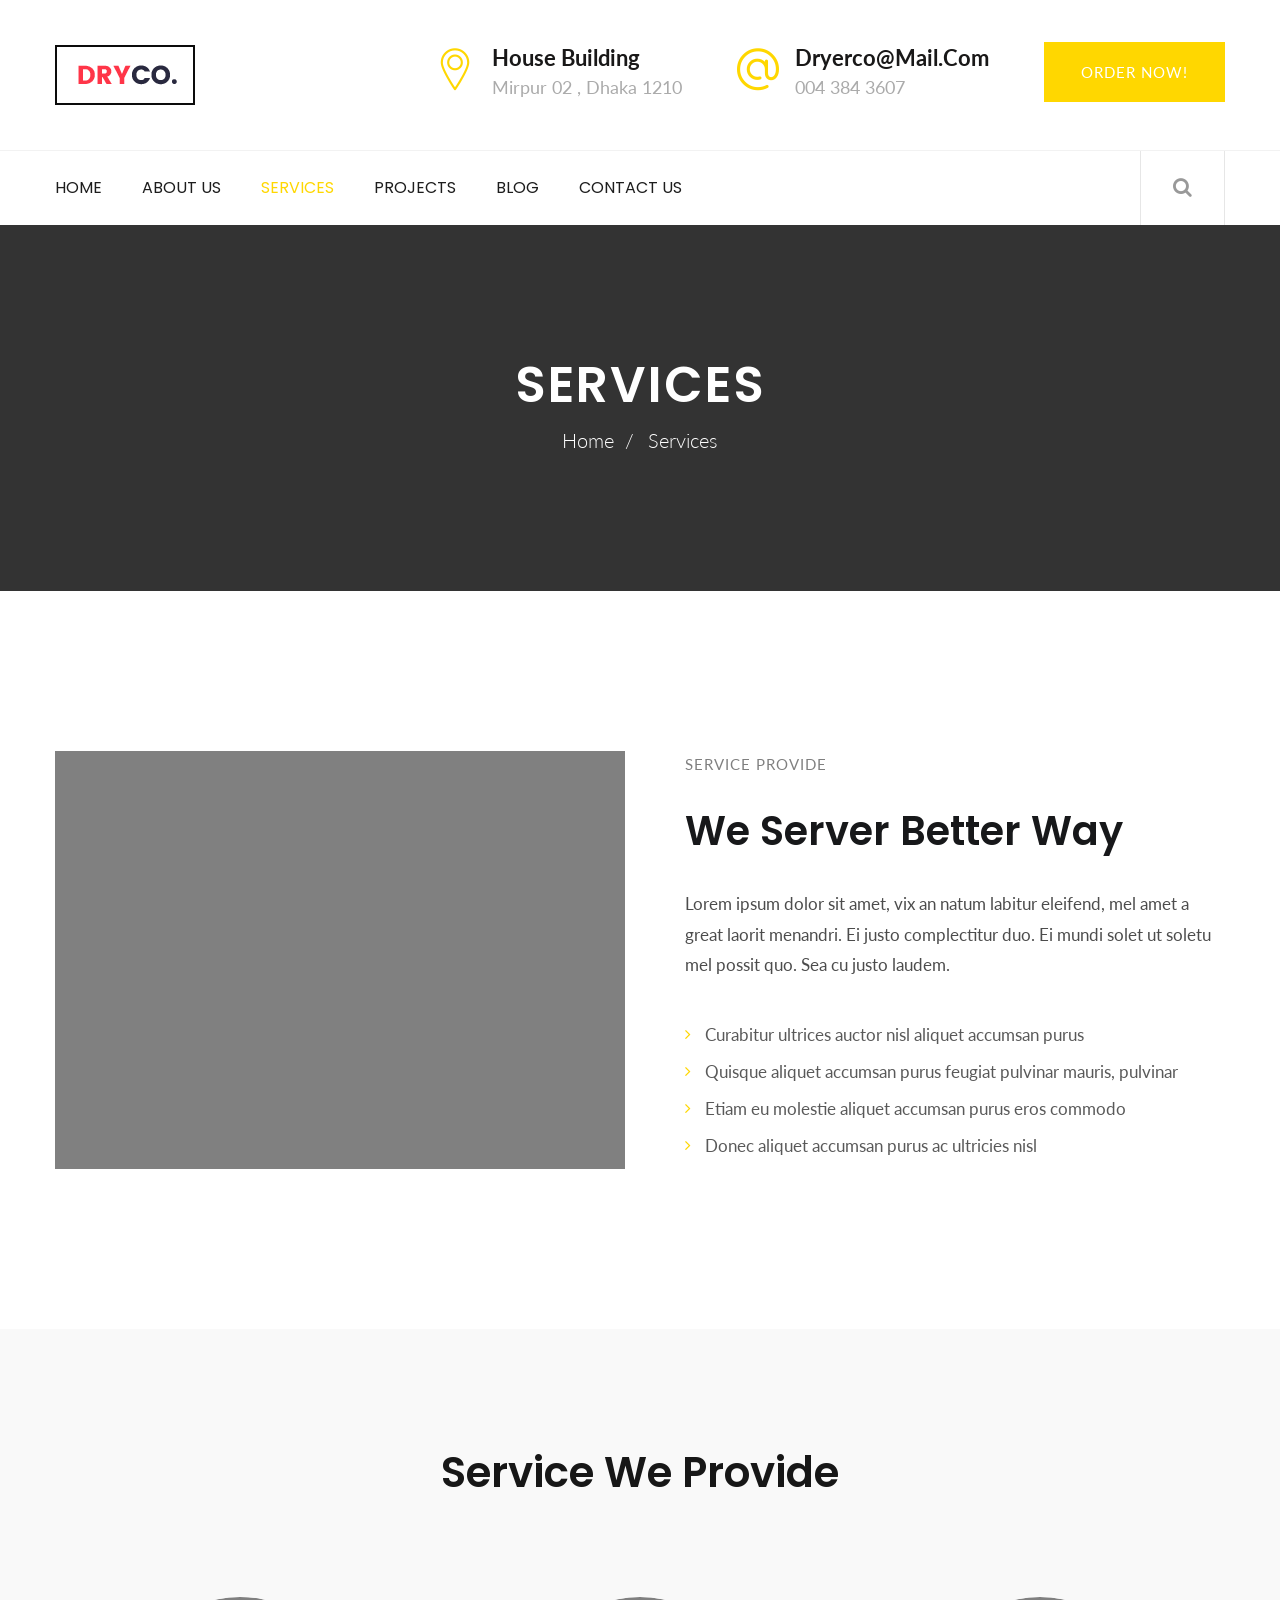
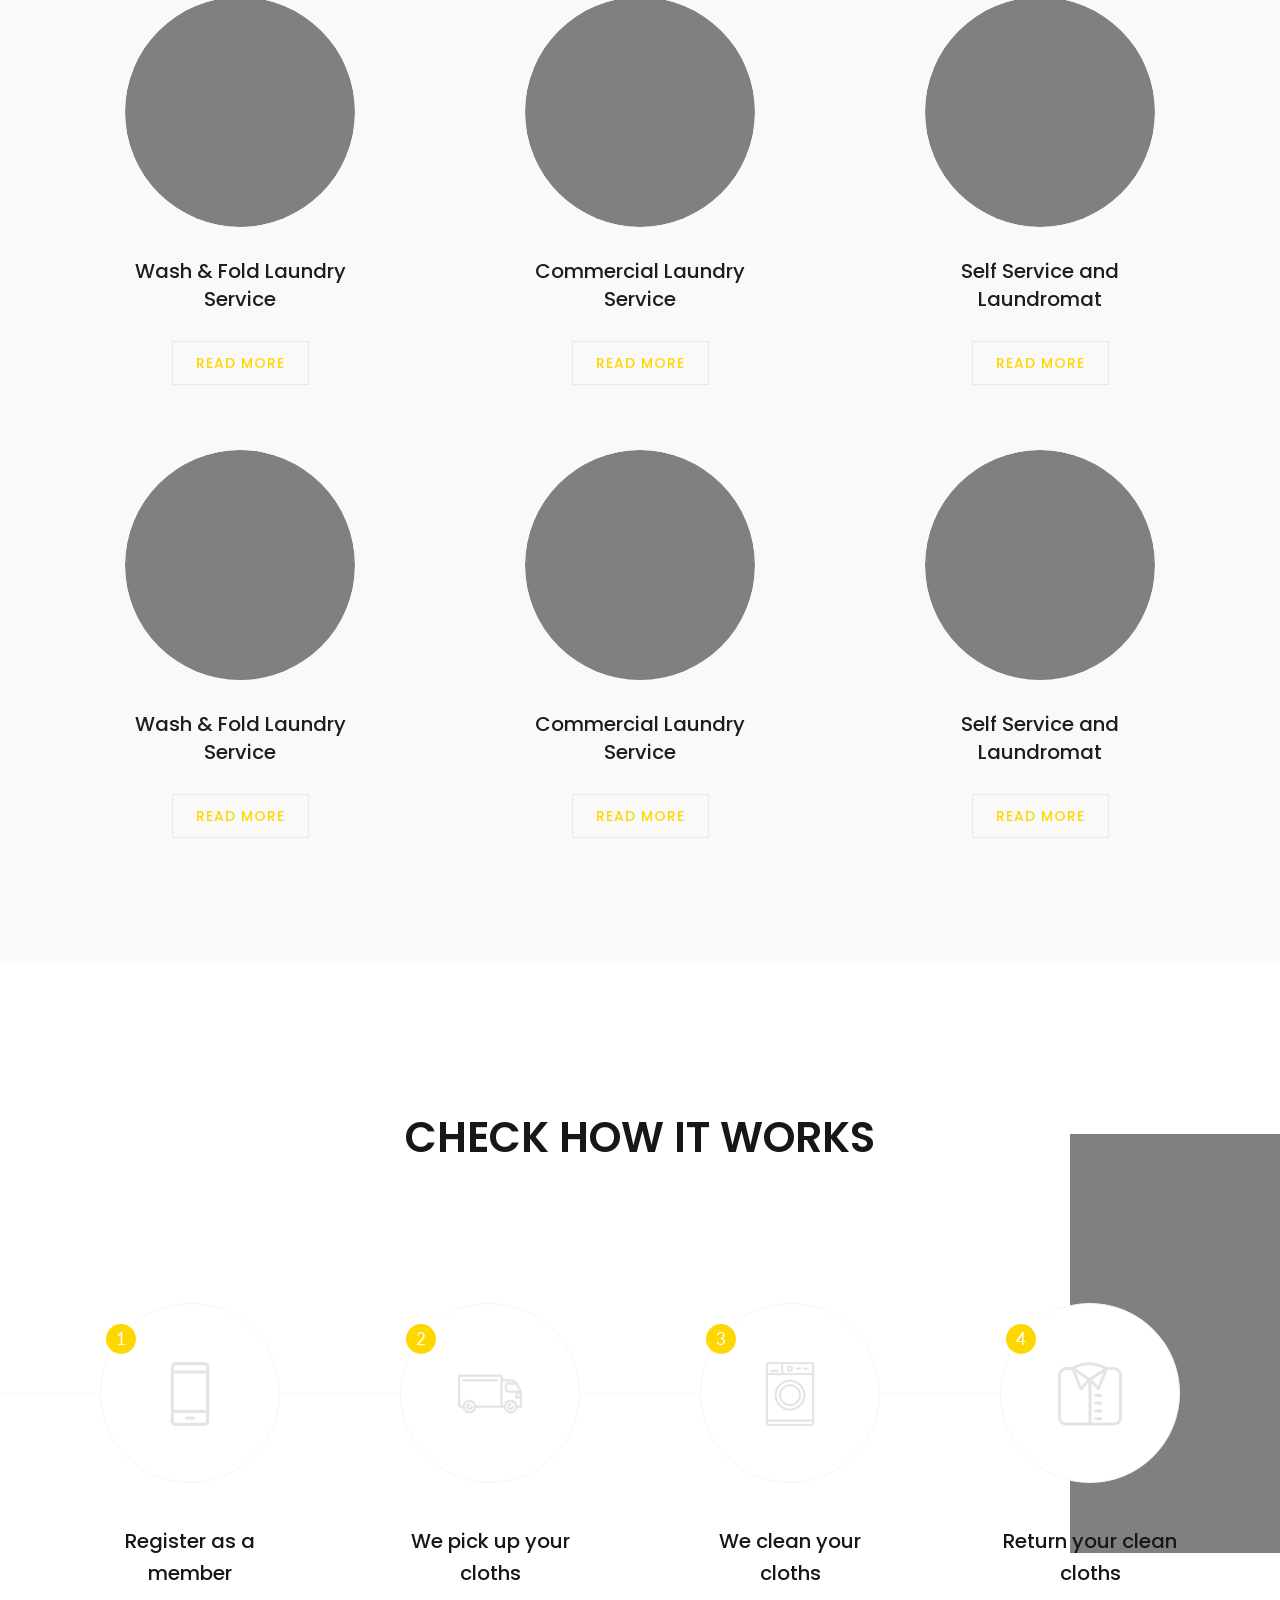
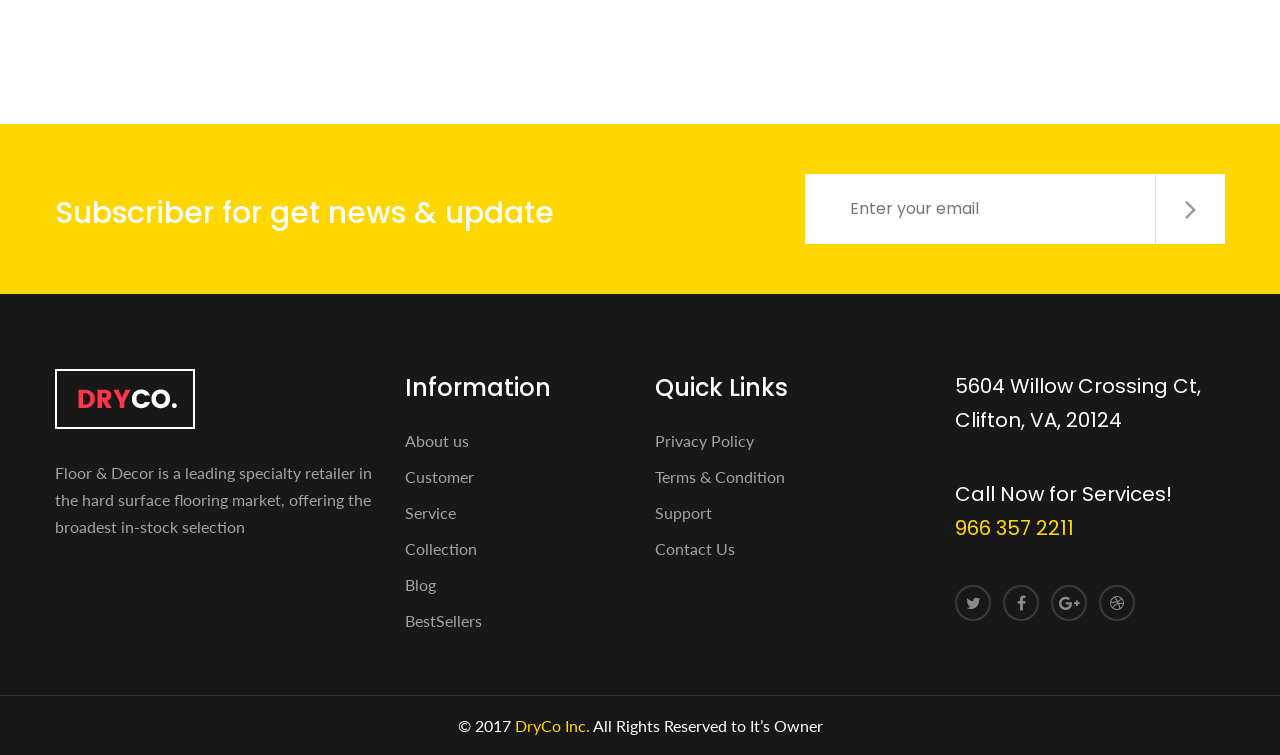
<file: services-2.html>
<!DOCTYPE html>
<html>
<head>
<meta charset="utf-8">
<title>Dryco - Laundry and Cleaning HTML Template | Services Two</title>
<!-- Stylesheets -->
<link href="css/bootstrap.css" rel="stylesheet">
<link href="css/style.css" rel="stylesheet">
<link href="css/responsive.css" rel="stylesheet">

<!--Color Themes-->
<link id="theme-color-file" href="css/color-themes/default-theme.css" rel="stylesheet">


<!--Favicon-->
<link rel="shortcut icon" href="images/favicon.png" type="image/x-icon">
<link rel="icon" href="images/favicon.png" type="image/x-icon">
<!-- Responsive -->
<meta http-equiv="X-UA-Compatible" content="IE=edge">
<meta name="viewport" content="width=device-width, initial-scale=1.0, maximum-scale=1.0, user-scalable=0">
<!--[if lt IE 9]><script src="https://cdnjs.cloudflare.com/ajax/libs/html5shiv/3.7.3/html5shiv.js"></script><![endif]-->
<!--[if lt IE 9]><script src="js/respond.js"></script><![endif]-->
</head>

<body>
<div class="page-wrapper">
 	
    <!-- Preloader -->
    <div class="preloader"></div>
 	
    <!-- Main Header-->
    <header class="main-header">
    	<!--Header-Upper-->
        <div class="header-upper">
        	<div class="auto-container">
            	<div class="clearfix">
                	
                	<div class="pull-left logo-outer">
                    	<div class="logo"><a href="index.html"><img src="images/logo.png" alt="" title=""></a></div>
                    </div>
                    
                    <div class="pull-right upper-right clearfix">
                    	
                        <!--Info Box-->
                        <div class="upper-column info-box">
                        	<div class="icon-box"><span class="flaticon-location-pin"></span></div>
                            <ul>
                            	<li><strong>House Building</strong></li>
                                <li>Mirpur 02 , Dhaka 1210</li>
                            </ul>
                        </div>
                        
                        <!--Info Box-->
                        <div class="upper-column info-box">
                        	<div class="icon-box"><span class="flaticon-arroba"></span></div>
                            <ul>
                            	<li><strong>dryerco@mail.com</strong></li>
                                <li>004 384 3607</li>
                            </ul>
                        </div>
                        
                        <!--Info Box-->
                        <div class="upper-column info-box">
                        	<a href="contact.html" class="order-btn theme-btn">Order now!</a>
                        </div>
                        
                    </div>
                    
                </div>
            </div>
        </div>
        <!--End Header Upper-->
        
        <!--Header Lower-->
        <div class="header-lower">
            
        	<div class="auto-container">
            	<div class="nav-outer clearfix">
                    <!-- Main Menu -->
                    <nav class="main-menu">
                        <div class="navbar-header">
                            <!-- Toggle Button -->    	
                            <button type="button" class="navbar-toggle" data-toggle="collapse" data-target=".navbar-collapse">
                            <span class="icon-bar"></span>
                            <span class="icon-bar"></span>
                            <span class="icon-bar"></span>
                            </button>
                        </div>
                        
                        <div class="navbar-collapse collapse clearfix">
                            <ul class="navigation clearfix">
                                <li class="dropdown"><a href="#">Home</a>
                                    <ul>
                                        <li><a href="index.html">Homepage One</a></li>
                                        <li><a href="index-2.html">Homepage Two</a></li>
                                        <li class="dropdown"><a href="#">Header Styles</a>
                                            <ul>
                                                <li><a href="index.html">Header Style One</a></li>
                                                <li><a href="index-2.html">Header Style Two</a></li>
                                            </ul>
                                        </li>
                                    </ul>
                                </li>
                                <li class="dropdown"><a href="about.html">About Us</a>
                                    <ul>
                                        <li><a href="about.html">About us</a></li>
                                        <li><a href="team.html">Our Team</a></li>
                                        <li><a href="faq.html">faq</a></li>
                                        <li><a href="error-page.html">404 Page</a></li>
                                    </ul>
                                </li>
                                <li class="current dropdown"><a href="#">Services</a>
                                    <ul>
                                        <li><a href="services.html">Services</a></li>
                                        <li><a href="services-2.html">Laundry Service</a></li>
                                        <li><a href="services-2.html">dry cleaning service</a></li>
                                        <li><a href="services-2.html">silk and dry service</a></li>
                                        <li><a href="services-2.html">commercial service</a></li>
                                    </ul>
                                </li>
                                <li class="dropdown"><a href="#">Projects</a>
                                    <ul>
                                        <li><a href="projects.html">Our projects</a></li>
                                        <li><a href="projects-fullwidth.html">Projects Fullwidth</a></li>
                                        <li><a href="projects-single.html">Project Details</a></li>
                                    </ul>
                                </li>
                                <li class="dropdown"><a href="#">Blog</a>
                                    <ul>
                                        <li><a href="blog.html">Blog Grid View</a></li>
                                        <li><a href="blog-classic.html">Blog with Sidebar</a></li>
                                        <li><a href="blog-single.html">Blog Details</a></li>
                                    </ul>
                                </li>
                                <li><a href="contact.html">Contact us</a></li>
                            </ul>
                        </div>
                    </nav>
                    <!-- Main Menu End-->
                    <div class="outer-box">
                    	
                        <!--Search Box-->
                        <div class="dropdown dropdown-outer">
                            <button class="search-box-btn dropdown-toggle" type="button" id="dropdownMenu3" data-toggle="dropdown" aria-haspopup="true" aria-expanded="false"><span class="fa fa-search"></span></button>
                            <ul class="dropdown-menu pull-right search-panel" aria-labelledby="dropdownMenu3">
                                <li class="panel-outer">
                                    <div class="form-container">
                                        <form method="post" action="blog.html">
                                            <div class="form-group">
                                                <input type="search" name="field-name" value="" placeholder="Search Here" required="">
                                                <button type="submit" class="search-btn"><span class="fa fa-search"></span></button>
                                            </div>
                                        </form>
                                    </div>
                                </li>
                            </ul>
                        </div>
                        
                    </div>
                </div>
            </div>
        </div>
        <!--End Header Lower-->
        
        <!--Sticky Header-->
        <div class="sticky-header">
        	<div class="auto-container clearfix">
            	<!--Logo-->
            	<div class="logo pull-left">
                	<a href="index.html" class="img-responsive"><img src="images/logo-small.png" alt="" title=""></a>
                </div>
                
                <!--Right Col-->
                <div class="right-col pull-right">
                	<!-- Main Menu -->
                    <nav class="main-menu">
                        <div class="navbar-header">
                            <!-- Toggle Button -->    	
                            <button type="button" class="navbar-toggle" data-toggle="collapse" data-target=".navbar-collapse">
                                <span class="icon-bar"></span>
                                <span class="icon-bar"></span>
                                <span class="icon-bar"></span>
                            </button>
                        </div>
                        
                        <div class="navbar-collapse collapse clearfix">
                            <ul class="navigation clearfix">
                                <li class="dropdown"><a href="#">Home</a>
                                    <ul>
                                        <li><a href="index.html">Homepage One</a></li>
                                        <li><a href="index-2.html">Homepage Two</a></li>
                                        <li class="dropdown"><a href="#">Header Styles</a>
                                            <ul>
                                                <li><a href="index.html">Header Style One</a></li>
                                                <li><a href="index-2.html">Header Style Two</a></li>
                                            </ul>
                                        </li>
                                    </ul>
                                </li>
                                <li class="dropdown"><a href="about.html">About Us</a>
                                    <ul>
                                        <li><a href="about.html">About us</a></li>
                                        <li><a href="team.html">Our Team</a></li>
                                        <li><a href="faq.html">faq</a></li>
                                        <li><a href="error-page.html">404 Page</a></li>
                                    </ul>
                                </li>
                                <li class="current dropdown"><a href="#">Services</a>
                                    <ul>
                                        <li><a href="services.html">Services</a></li>
                                        <li><a href="services-2.html">Laundry Service</a></li>
                                        <li><a href="services-2.html">dry cleaning service</a></li>
                                        <li><a href="services-2.html">silk and dry service</a></li>
                                        <li><a href="services-2.html">commercial service</a></li>
                                    </ul>
                                </li>
                                <li class="dropdown"><a href="#">Projects</a>
                                    <ul>
                                        <li><a href="projects.html">Our projects</a></li>
                                        <li><a href="projects-fullwidth.html">Projects Fullwidth</a></li>
                                        <li><a href="projects-single.html">Project Details</a></li>
                                    </ul>
                                </li>
                                <li class="dropdown"><a href="#">Blog</a>
                                    <ul>
                                        <li><a href="blog.html">Blog Grid View</a></li>
                                        <li><a href="blog-classic.html">Blog with Sidebar</a></li>
                                        <li><a href="blog-single.html">Blog Details</a></li>
                                    </ul>
                                </li>
                                <li><a href="contact.html">Contact us</a></li>
                            </ul>
                        </div>
                    </nav><!-- Main Menu End-->
                </div>
                
            </div>
        </div>
        <!--End Sticky Header-->
    
    </header>
    <!--End Main Header -->
    
    <!--Page Title-->
    <section class="page-title" style="background-image:url(images/background/4.jpg)">
    	<div class="auto-container">
        	<h1>Services</h1>
            <ul class="bread-crumb clearfix">
                <li><a href="index.html">Home</a></li>
                <li class="active">Services</li>
            </ul>
        </div>
    </section>
    <!--End Page Title-->
    
    <!--Server Section-->
    <section class="server-section">
    	<div class="auto-container">
        	<div class="row clearfix">
            	<!--Image Column-->
            	<div class="image-column col-md-6 col-sm-12 col-xs-12">
                	<div class="image">
                    	<img src="images/resource/server-img.jpg" alt="" />
                    </div>
                </div>
                <!--Content Column-->
            	<div class="content-column col-md-6 col-sm-12 col-xs-12">
                	<div class="inner-column">
                    	<div class="title">Service Provide</div>
                        <h2>We Server Better Way</h2>
                        <div class="text">Lorem ipsum dolor sit amet, vix an natum labitur eleifend, mel amet a great laorit menandri. Ei justo complectitur duo. Ei mundi solet ut soletu mel possit quo. Sea cu justo laudem.</div>
                        <ul class="list-style-one">
                        	<li>Curabitur ultrices auctor nisl aliquet accumsan purus</li>
                            <li>Quisque aliquet accumsan purus feugiat pulvinar mauris, pulvinar</li>
                            <li>Etiam eu molestie aliquet accumsan purus eros commodo</li>
                            <li>Donec aliquet accumsan purus ac ultricies nisl</li>
                        </ul>
                    </div>
                </div>
            </div>
        </div>
    </section>
    <!--End Server Section-->
    
    <!--Services Section Two-->
    <section class="services-section-two grey-bg">
    	<div class="auto-container">
        	<h2>Service We Provide</h2>
            
            <div class="row clearfix">
				
                <!--Cloth Block Two-->
                <div class="cloth-block-two col-md-4 col-sm-6 col-xs-12">
                	<div class="inner-box">
                    	<div class="image">
                        	<a href="services-2.html"><img src="images/resource/cloth-4.jpg" alt="" /></a>
                        </div>
                        <div class="lower-box">
                        	<h3><a href="services-2.html">Wash & Fold Laundry <br> Service</a></h3>
                            <a href="services-2.html" class="theme-btn btn-style-six">Read More</a>
                        </div>
                    </div>
                </div>
                
                <!--Cloth Block Two-->
                <div class="cloth-block-two col-md-4 col-sm-6 col-xs-12">
                	<div class="inner-box">
                    	<div class="image">
                        	<a href="services-2.html"><img src="images/resource/cloth-5.jpg" alt="" /></a>
                        </div>
                        <div class="lower-box">
                        	<h3><a href="services-2.html">Commercial Laundry <br> Service</a></h3>
                            <a href="services-2.html" class="theme-btn btn-style-six">Read More</a>
                        </div>
                    </div>
                </div>
                
                <!--Cloth Block Two-->
                <div class="cloth-block-two col-md-4 col-sm-6 col-xs-12">
                	<div class="inner-box">
                    	<div class="image">
                        	<a href="services-2.html"><img src="images/resource/cloth-6.jpg" alt="" /></a>
                        </div>
                        <div class="lower-box">
                        	<h3><a href="services-2.html">Self Service and <br> Laundromat</a></h3>
                            <a href="services-2.html" class="theme-btn btn-style-six">Read More</a>
                        </div>
                    </div>
                </div>
                
                <!--Cloth Block Two-->
                <div class="cloth-block-two col-md-4 col-sm-6 col-xs-12">
                	<div class="inner-box">
                    	<div class="image">
                        	<a href="services-2.html"><img src="images/resource/service-7.jpg" alt="" /></a>
                        </div>
                        <div class="lower-box">
                        	<h3><a href="services-2.html">Wash & Fold Laundry <br> Service</a></h3>
                            <a href="services-2.html" class="theme-btn btn-style-six">Read More</a>
                        </div>
                    </div>
                </div>
                
                <!--Cloth Block Two-->
                <div class="cloth-block-two col-md-4 col-sm-6 col-xs-12">
                	<div class="inner-box">
                    	<div class="image">
                        	<a href="services-2.html"><img src="images/resource/service-8.jpg" alt="" /></a>
                        </div>
                        <div class="lower-box">
                        	<h3><a href="services-2.html">Commercial Laundry <br> Service</a></h3>
                            <a href="services-2.html" class="theme-btn btn-style-six">Read More</a>
                        </div>
                    </div>
                </div>
                
                <!--Cloth Block Two-->
                <div class="cloth-block-two col-md-4 col-sm-6 col-xs-12">
                	<div class="inner-box">
                    	<div class="image">
                        	<a href="services-2.html"><img src="images/resource/service-9.jpg" alt="" /></a>
                        </div>
                        <div class="lower-box">
                        	<h3><a href="services-2.html">Self Service and <br> Laundromat</a></h3>
                            <a href="services-2.html" class="theme-btn btn-style-six">Read More</a>
                        </div>
                    </div>
                </div>
                
            </div>
            
        </div>
    </section>
    <!--End Services Section Two-->
    
    <!--Works Section-->
    <section class="works-section" style="background-image:url(images/resource/image-2.png)">
    	<div class="auto-container">
        	<!--Sec Title-->
            <div class="sec-title centered">
            	<h2>Check How It Works</h2>
            </div>
            <div class="row clearfix">
            	<!--Work Block-->
                <div class="work-block col-md-3 col-sm-6 col-xs-12">
                	<div class="inner-box">
                    	<div class="icon-box">
                        	<span class="icon flaticon-smartphone-1"></span>
                            <span class="number">1</span>
                        </div>
                        <h3><a href="services-2.html">Register as a <br> member</a></h3>
                    </div>
                </div>
                
                <!--Work Block-->
                <div class="work-block col-md-3 col-sm-6 col-xs-12">
                	<div class="inner-box">
                    	<div class="icon-box">
                        	<span class="icon flaticon-transportation-truck"></span>
                            <span class="number">2</span>
                        </div>
                        <h3><a href="services-2.html">We pick up your <br> cloths</a></h3>
                    </div>
                </div>
                
                <!--Work Block-->
                <div class="work-block col-md-3 col-sm-6 col-xs-12">
                	<div class="inner-box">
                    	<div class="icon-box">
                        	<span class="icon flaticon-washing-machine"></span>
                            <span class="number">3</span>
                        </div>
                        <h3><a href="services-2.html">We clean your <br> cloths</a></h3>
                    </div>
                </div>
                
                <!--Work Block-->
                <div class="work-block col-md-3 col-sm-6 col-xs-12">
                	<div class="inner-box">
                    	<div class="icon-box">
                        	<span class="icon flaticon-shirt"></span>
                            <span class="number">4</span>
                        </div>
                        <h3><a href="services-2.html">Return your clean <br> cloths</a></h3>
                    </div>
                </div>
                
            </div>
        </div>
    </section>
    <!--End Works Section-->
    
    <!--Subscribe Style One-->
    <section class="subscribe-style-one">
    	<div class="auto-container">
        	<div class="row clearfix">
                <div class="col-md-6 col-sm-12 col-xs-12">
                    <h2>Subscriber for get news & update</h2>
                </div>
                <div class="col-md-6 col-sm-12 col-xs-12">
                    <form method="post" action="contact.html">
                        <div class="form-group clearfix">
                            <input type="email" name="email" value="" placeholder="Enter your email " required>
                            <button type="submit" class="theme-btn"><span class="fa fa-angle-right"></span></button>
                        </div>
                    </form>
                </div>
            </div>
        </div>
    </section>
	<!--End Subscribe Style One-->
    
    <!--Main Footer-->
    <footer class="main-footer">
		<div class="auto-container">
        	<!--Widgets Section-->
            <div class="widgets-section">
            	<div class="row clearfix">
                	
                    <!--big column-->
                    <div class="big-column col-md-6 col-sm-12 col-xs-12">
                        <div class="row clearfix">
                        
                            <!--Footer Column-->
                            <div class="footer-column col-md-7 col-sm-6 col-xs-12">
                                <div class="footer-widget logo-widget">
									<div class="logo">
                                    	<a href="index.html"><img src="images/footer-logo.png" alt="" /></a>
                                    </div>
                                    <div class="text">Floor & Decor is a leading specialty retailer in the hard surface flooring market, offering the broadest in-stock selection</div>
                                </div>
                            </div>
                            
                            <!--Footer Column-->
                            <div class="footer-column col-md-5 col-sm-6 col-xs-12">
                                <div class="footer-widget links-widget">
                                	<h2>Information</h2>
                                    <div class="widget-content">
										<ul class="list">
                                        	<li><a href="#">About us</a></li>
                                            <li><a href="#">Customer</a></li>
                                            <li><a href="#">Service</a></li>
                                            <li><a href="#">Collection</a></li>
                                            <li><a href="#">Blog</a></li>
                                            <li><a href="#">BestSellers</a></li>
                                        </ul>
                                    </div>
                                </div>
                            </div>
                            
						</div>
                    </div>
                    
                    <!--big column-->
                    <div class="big-column col-md-6 col-sm-12 col-xs-12">
                        <div class="row clearfix">
                        	
                            <!--Footer Column-->
                            <div class="footer-column col-md-6 col-sm-6 col-xs-12">
                                <div class="footer-widget links-widget">
                                	<h2>Quick Links</h2>
                                    <div class="widget-content">
										<ul class="list">
                                        	<li><a href="#">Privacy Policy</a></li>
                                            <li><a href="#">Terms & Condition</a></li>
                                            <li><a href="#">Support</a></li>
                                            <li><a href="#">Contact Us</a></li>
                                        </ul>
                                    </div>
                                </div>
                            </div>
                            
                            <!--Footer Column-->
                            <div class="footer-column col-md-6 col-sm-6 col-xs-12">
                                <div class="footer-widget info-widget">
                                	<div class="widget-content">
                                        <div class="text">
                                            <p>5604 Willow Crossing Ct, <br> Clifton, VA, 20124</p>
                                            <p>Call Now for Services! <br><span class="theme_color">966 357 2211</span></p>
                                        </div>
                                        <ul class="social-icon-one">
                                        	<li><a href="#"><span class="fa fa-twitter"></span></a></li>
                                            <li><a href="#"><span class="fa fa-facebook-f"></span></a></li>
                                            <li><a href="#"><span class="fa fa-google-plus"></span></a></li>
                                            <li><a href="#"><span class="fa fa-dribbble"></span></a></li>
                                        </ul>
                                    </div>
                                </div>
                            </div>
                            
                        </div>
                    </div>
                    
				</div>
            </div>
            
        </div>
        <div class="footer-bottom">
        	<div class="auto-container">
            	<div class="text">&copy; 2017 <span class="theme_color">DryCo Inc.</span> All Rights Reserved to It’s Owner</div>
            </div>
        </div>
    </footer>
    
</div>    
<!--End pagewrapper-->

<!--Scroll to top-->
<div class="scroll-to-top scroll-to-target" data-target=".main-header"><span class="icon fa fa-angle-double-up"></span></div>



<script src="js/jquery.js"></script> 
<script src="js/bootstrap.min.js"></script>
<script src="js/jquery.fancybox.pack.js"></script>
<script src="js/jquery.fancybox-media.js"></script>
<script src="js/owl.js"></script>
<script src="js/appear.js"></script>
<script src="js/wow.js"></script>
<script src="js/script.js"></script>

</body>
</html>
</file>
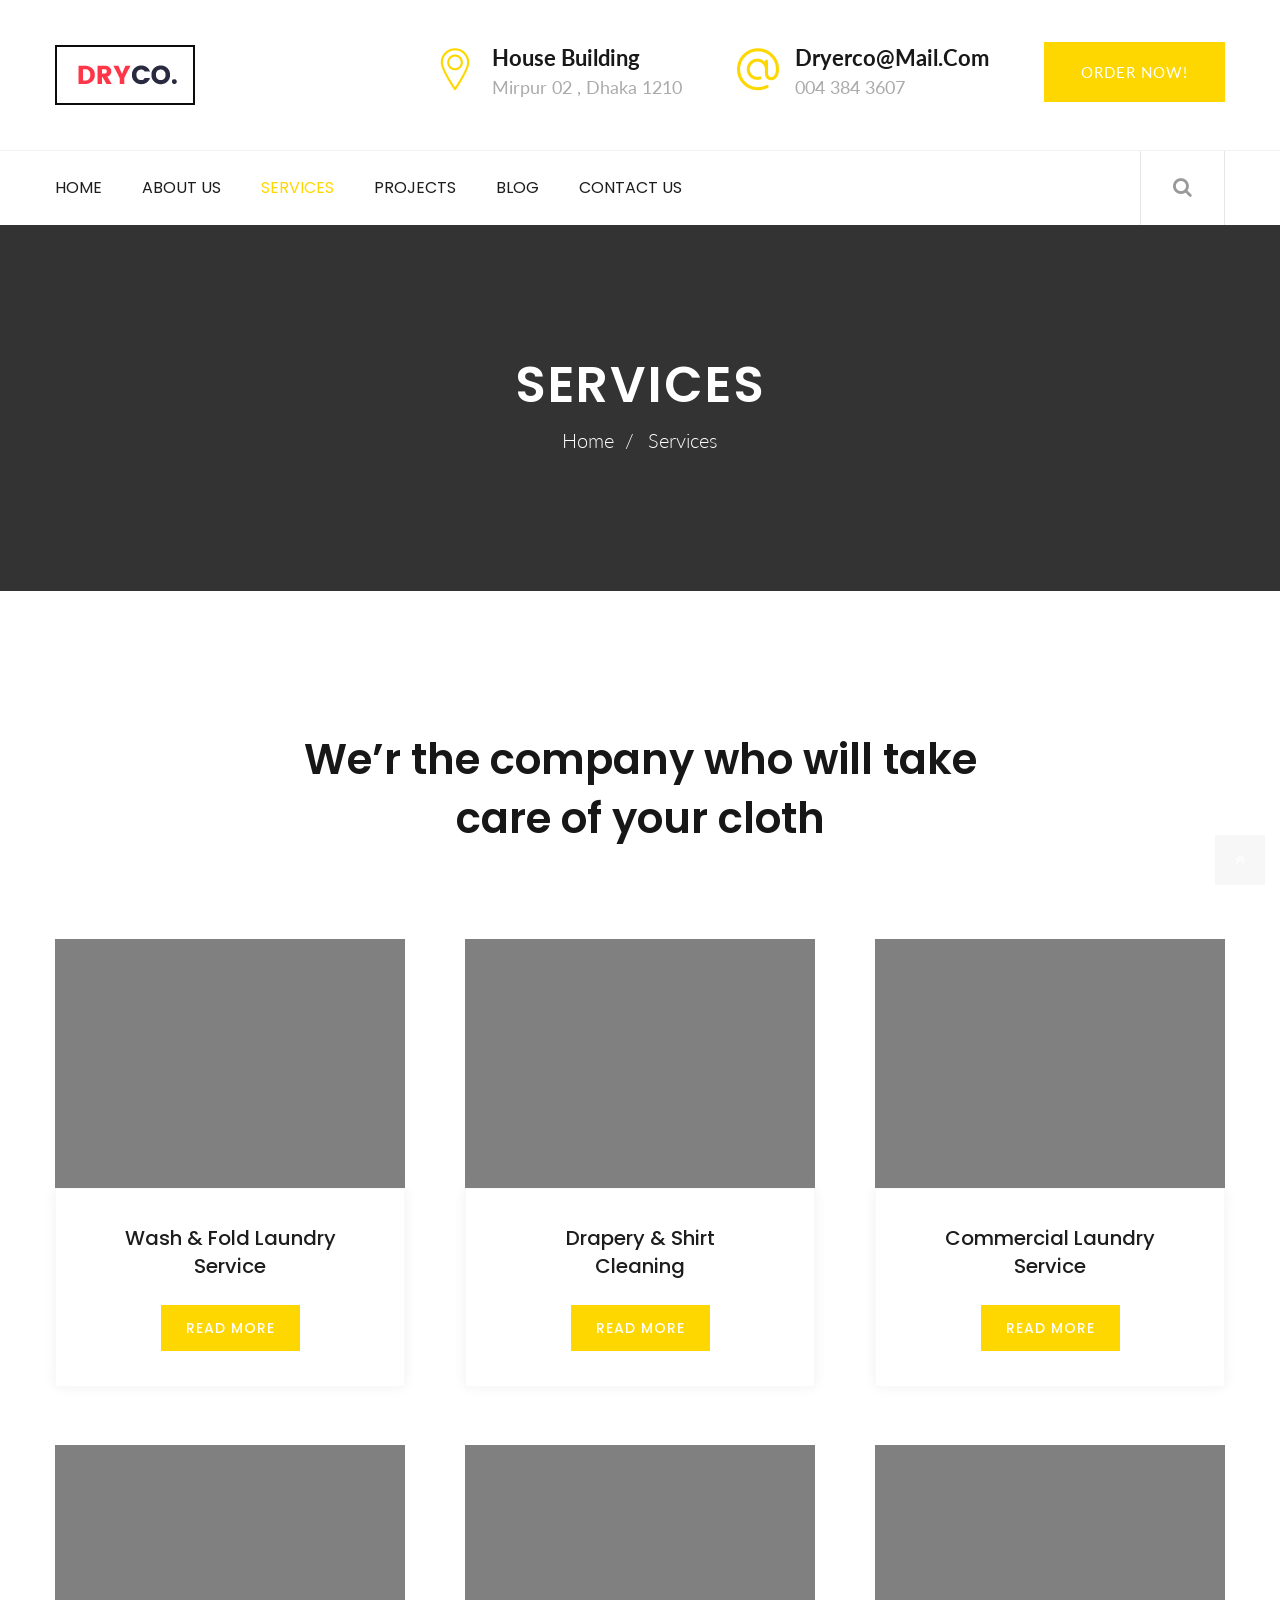
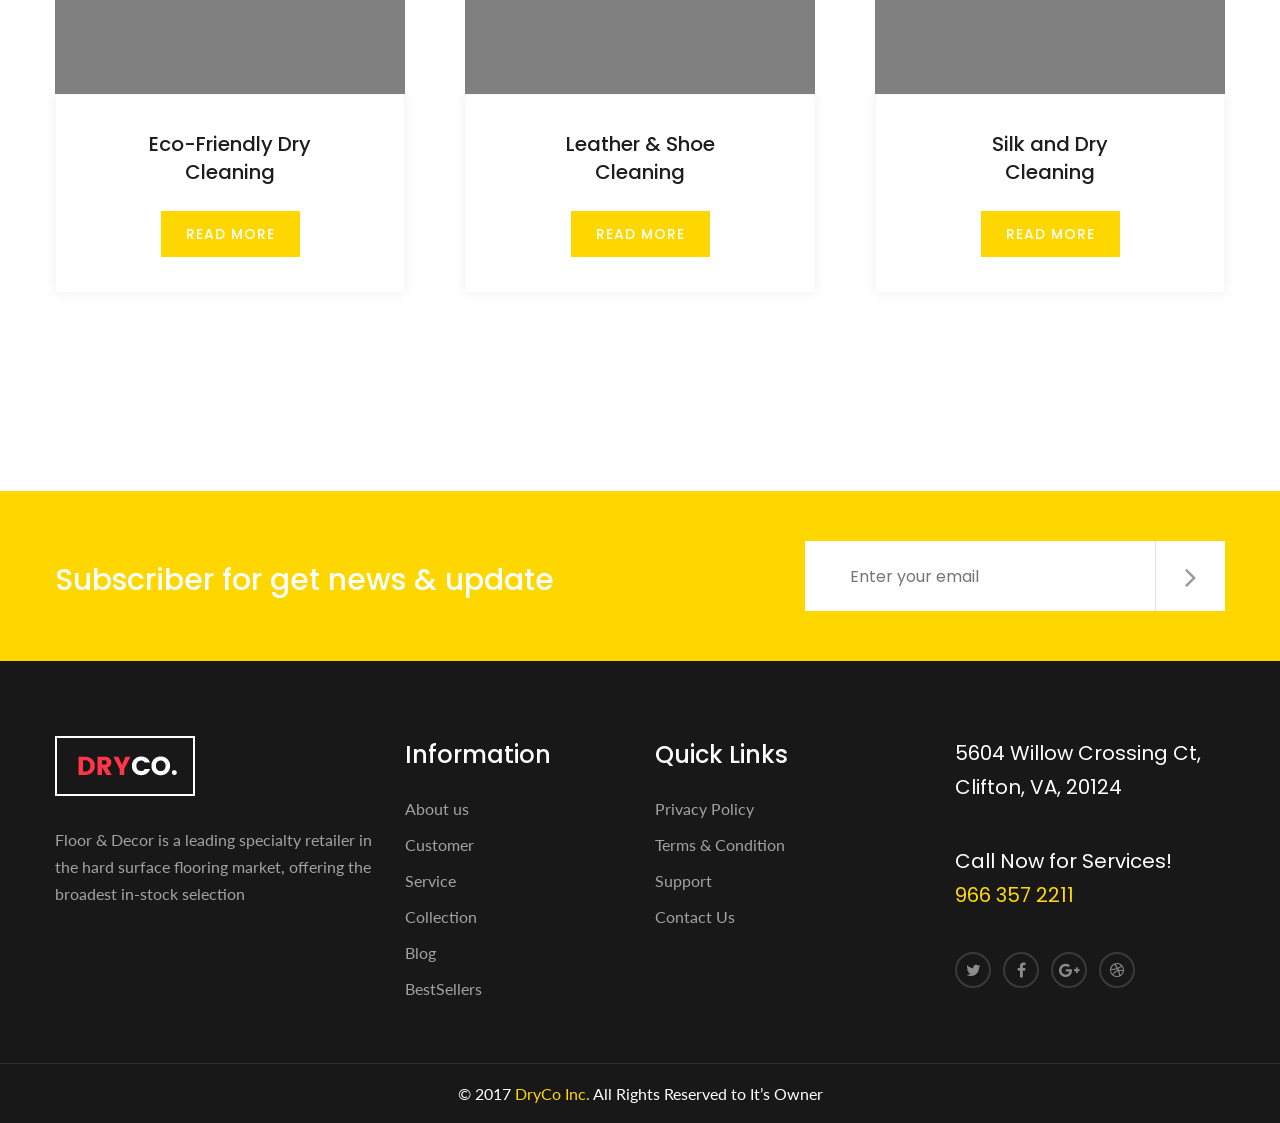
<file: services.html>
<!DOCTYPE html>
<html>
<head>
<meta charset="utf-8">
<title>Dryco - Laundry and Cleaning HTML Template | Services</title>
<!-- Stylesheets -->
<link href="css/bootstrap.css" rel="stylesheet">
<link href="css/style.css" rel="stylesheet">
<link href="css/responsive.css" rel="stylesheet">

<!--Color Themes-->
<link id="theme-color-file" href="css/color-themes/default-theme.css" rel="stylesheet">


<!--Favicon-->
<link rel="shortcut icon" href="images/favicon.png" type="image/x-icon">
<link rel="icon" href="images/favicon.png" type="image/x-icon">
<!-- Responsive -->
<meta http-equiv="X-UA-Compatible" content="IE=edge">
<meta name="viewport" content="width=device-width, initial-scale=1.0, maximum-scale=1.0, user-scalable=0">
<!--[if lt IE 9]><script src="https://cdnjs.cloudflare.com/ajax/libs/html5shiv/3.7.3/html5shiv.js"></script><![endif]-->
<!--[if lt IE 9]><script src="js/respond.js"></script><![endif]-->
</head>

<body>
<div class="page-wrapper">
 	
    <!-- Preloader -->
    <div class="preloader"></div>
 	
    <!-- Main Header-->
    <header class="main-header">
    	<!--Header-Upper-->
        <div class="header-upper">
        	<div class="auto-container">
            	<div class="clearfix">
                	
                	<div class="pull-left logo-outer">
                    	<div class="logo"><a href="index.html"><img src="images/logo.png" alt="" title=""></a></div>
                    </div>
                    
                    <div class="pull-right upper-right clearfix">
                    	
                        <!--Info Box-->
                        <div class="upper-column info-box">
                        	<div class="icon-box"><span class="flaticon-location-pin"></span></div>
                            <ul>
                            	<li><strong>House Building</strong></li>
                                <li>Mirpur 02 , Dhaka 1210</li>
                            </ul>
                        </div>
                        
                        <!--Info Box-->
                        <div class="upper-column info-box">
                        	<div class="icon-box"><span class="flaticon-arroba"></span></div>
                            <ul>
                            	<li><strong>dryerco@mail.com</strong></li>
                                <li>004 384 3607</li>
                            </ul>
                        </div>
                        
                        <!--Info Box-->
                        <div class="upper-column info-box">
                        	<a href="contact.html" class="order-btn theme-btn">Order now!</a>
                        </div>
                        
                    </div>
                    
                </div>
            </div>
        </div>
        <!--End Header Upper-->
        
        <!--Header Lower-->
        <div class="header-lower">
            
        	<div class="auto-container">
            	<div class="nav-outer clearfix">
                    <!-- Main Menu -->
                    <nav class="main-menu">
                        <div class="navbar-header">
                            <!-- Toggle Button -->    	
                            <button type="button" class="navbar-toggle" data-toggle="collapse" data-target=".navbar-collapse">
                            <span class="icon-bar"></span>
                            <span class="icon-bar"></span>
                            <span class="icon-bar"></span>
                            </button>
                        </div>
                        
                        <div class="navbar-collapse collapse clearfix">
                            <ul class="navigation clearfix">
                                <li class="dropdown"><a href="#">Home</a>
                                    <ul>
                                        <li><a href="index.html">Homepage One</a></li>
                                        <li><a href="index-2.html">Homepage Two</a></li>
                                        <li class="dropdown"><a href="#">Header Styles</a>
                                            <ul>
                                                <li><a href="index.html">Header Style One</a></li>
                                                <li><a href="index-2.html">Header Style Two</a></li>
                                            </ul>
                                        </li>
                                    </ul>
                                </li>
                                <li class="dropdown"><a href="about.html">About Us</a>
                                    <ul>
                                        <li><a href="about.html">About us</a></li>
                                        <li><a href="team.html">Our Team</a></li>
                                        <li><a href="faq.html">faq</a></li>
                                        <li><a href="error-page.html">404 Page</a></li>
                                    </ul>
                                </li>
                                <li class="current dropdown"><a href="#">Services</a>
                                    <ul>
                                        <li><a href="services.html">Services</a></li>
                                        <li><a href="services-2.html">Laundry Service</a></li>
                                        <li><a href="services-2.html">dry cleaning service</a></li>
                                        <li><a href="services-2.html">silk and dry service</a></li>
                                        <li><a href="services-2.html">commercial service</a></li>
                                    </ul>
                                </li>
                                <li class="dropdown"><a href="#">Projects</a>
                                    <ul>
                                        <li><a href="projects.html">Our projects</a></li>
                                        <li><a href="projects-fullwidth.html">Projects Fullwidth</a></li>
                                        <li><a href="projects-single.html">Project Details</a></li>
                                    </ul>
                                </li>
                                <li class="dropdown"><a href="#">Blog</a>
                                    <ul>
                                        <li><a href="blog.html">Blog Grid View</a></li>
                                        <li><a href="blog-classic.html">Blog with Sidebar</a></li>
                                        <li><a href="blog-single.html">Blog Details</a></li>
                                    </ul>
                                </li>
                                <li><a href="contact.html">Contact us</a></li>
                            </ul>
                        </div>
                    </nav>
                    <!-- Main Menu End-->
                    <div class="outer-box">
                    	
                        <!--Search Box-->
                        <div class="dropdown dropdown-outer">
                            <button class="search-box-btn dropdown-toggle" type="button" id="dropdownMenu3" data-toggle="dropdown" aria-haspopup="true" aria-expanded="false"><span class="fa fa-search"></span></button>
                            <ul class="dropdown-menu pull-right search-panel" aria-labelledby="dropdownMenu3">
                                <li class="panel-outer">
                                    <div class="form-container">
                                        <form method="post" action="blog.html">
                                            <div class="form-group">
                                                <input type="search" name="field-name" value="" placeholder="Search Here" required="">
                                                <button type="submit" class="search-btn"><span class="fa fa-search"></span></button>
                                            </div>
                                        </form>
                                    </div>
                                </li>
                            </ul>
                        </div>
                        
                    </div>
                </div>
            </div>
        </div>
        <!--End Header Lower-->
        
        <!--Sticky Header-->
        <div class="sticky-header">
        	<div class="auto-container clearfix">
            	<!--Logo-->
            	<div class="logo pull-left">
                	<a href="index.html" class="img-responsive"><img src="images/logo-small.png" alt="" title=""></a>
                </div>
                
                <!--Right Col-->
                <div class="right-col pull-right">
                	<!-- Main Menu -->
                    <nav class="main-menu">
                        <div class="navbar-header">
                            <!-- Toggle Button -->    	
                            <button type="button" class="navbar-toggle" data-toggle="collapse" data-target=".navbar-collapse">
                                <span class="icon-bar"></span>
                                <span class="icon-bar"></span>
                                <span class="icon-bar"></span>
                            </button>
                        </div>
                        
                        <div class="navbar-collapse collapse clearfix">
                            <ul class="navigation clearfix">
                                <li class="dropdown"><a href="#">Home</a>
                                    <ul>
                                        <li><a href="index.html">Homepage One</a></li>
                                        <li><a href="index-2.html">Homepage Two</a></li>
                                        <li class="dropdown"><a href="#">Header Styles</a>
                                            <ul>
                                                <li><a href="index.html">Header Style One</a></li>
                                                <li><a href="index-2.html">Header Style Two</a></li>
                                            </ul>
                                        </li>
                                    </ul>
                                </li>
                                <li class="dropdown"><a href="about.html">About Us</a>
                                    <ul>
                                        <li><a href="about.html">About us</a></li>
                                        <li><a href="team.html">Our Team</a></li>
                                        <li><a href="faq.html">faq</a></li>
                                        <li><a href="error-page.html">404 Page</a></li>
                                    </ul>
                                </li>
                                <li class="current dropdown"><a href="#">Services</a>
                                    <ul>
                                        <li><a href="services.html">Services</a></li>
                                        <li><a href="services-2.html">Laundry Service</a></li>
                                        <li><a href="services-2.html">dry cleaning service</a></li>
                                        <li><a href="services-2.html">silk and dry service</a></li>
                                        <li><a href="services-2.html">commercial service</a></li>
                                    </ul>
                                </li>
                                <li class="dropdown"><a href="#">Projects</a>
                                    <ul>
                                        <li><a href="projects.html">Our projects</a></li>
                                        <li><a href="projects-fullwidth.html">Projects Fullwidth</a></li>
                                        <li><a href="projects-single.html">Project Details</a></li>
                                    </ul>
                                </li>
                                <li class="dropdown"><a href="#">Blog</a>
                                    <ul>
                                        <li><a href="blog.html">Blog Grid View</a></li>
                                        <li><a href="blog-classic.html">Blog with Sidebar</a></li>
                                        <li><a href="blog-single.html">Blog Details</a></li>
                                    </ul>
                                </li>
                                <li><a href="contact.html">Contact us</a></li>
                            </ul>
                        </div>
                    </nav><!-- Main Menu End-->
                </div>
                
            </div>
        </div>
        <!--End Sticky Header-->
    
    </header>
    <!--End Main Header -->
    
    <!--Page Title-->
    <section class="page-title" style="background-image:url(images/background/4.jpg)">
    	<div class="auto-container">
        	<h1>Services</h1>
            <ul class="bread-crumb clearfix">
                <li><a href="index.html">Home</a></li>
                <li class="active">Services</li>
            </ul>
        </div>
    </section>
    <!--End Page Title-->
    
    <!--Clothes Section-->
    <section class="clothes-section services-page-section">
    	<div class="auto-container">
        	<!--Clothes Title-->
        	<div class="clothes-title">
            	<h2>We’r the company who will take <br> care of your cloth</h2>
            </div>
            <div class="row clearfix">
            	
                <!--Cloth Block-->
                <div class="services-block col-md-4 col-sm-6 col-xs-12">
                	<div class="inner-box">
                    	<div class="image">
                        	<a href="services-2.html"><img src="images/resource/service-1.jpg" alt="" /></a>
                        </div>
                        <div class="lower-box">
                        	<h3><a href="services-2.html">Wash & Fold Laundry <br> Service</a></h3>
                            <a href="services-2.html" class="theme-btn btn-style-two">Read More</a>
                        </div>
                    </div>
                </div>
                
                <!--Cloth Block-->
                <div class="services-block col-md-4 col-sm-6 col-xs-12">
                	<div class="inner-box">
                    	<div class="image">
                        	<a href="services-2.html"><img src="images/resource/service-2.jpg" alt="" /></a>
                        </div>
                        <div class="lower-box">
                        	<h3><a href="services-2.html">Drapery & Shirt <br> Cleaning</a></h3>
                            <a href="services-2.html" class="theme-btn btn-style-two">Read More</a>
                        </div>
                    </div>
                </div>
                
                <!--Cloth Block-->
                <div class="services-block col-md-4 col-sm-6 col-xs-12">
                	<div class="inner-box">
                    	<div class="image">
                        	<a href="services-2.html"><img src="images/resource/service-3.jpg" alt="" /></a>
                        </div>
                        <div class="lower-box">
                        	<h3><a href="services-2.html">Commercial Laundry <br> Service</a></h3>
                            <a href="services-2.html" class="theme-btn btn-style-two">Read More</a>
                        </div>
                    </div>
                </div>
                
                <!--Cloth Block-->
                <div class="services-block col-md-4 col-sm-6 col-xs-12">
                	<div class="inner-box">
                    	<div class="image">
                        	<a href="services-2.html"><img src="images/resource/service-4.jpg" alt="" /></a>
                        </div>
                        <div class="lower-box">
                        	<h3><a href="services-2.html">Eco-Friendly Dry <br> Cleaning</a></h3>
                            <a href="services-2.html" class="theme-btn btn-style-two">Read More</a>
                        </div>
                    </div>
                </div>
                
                <!--Cloth Block-->
                <div class="services-block col-md-4 col-sm-6 col-xs-12">
                	<div class="inner-box">
                    	<div class="image">
                        	<a href="services-2.html"><img src="images/resource/service-5.jpg" alt="" /></a>
                        </div>
                        <div class="lower-box">
                        	<h3><a href="services-2.html">Leather & Shoe <br> Cleaning</a></h3>
                            <a href="services-2.html" class="theme-btn btn-style-two">Read More</a>
                        </div>
                    </div>
                </div>
                
                <!--Cloth Block-->
                <div class="services-block col-md-4 col-sm-6 col-xs-12">
                	<div class="inner-box">
                    	<div class="image">
                        	<a href="services-2.html"><img src="images/resource/service-6.jpg" alt="" /></a>
                        </div>
                        <div class="lower-box">
                        	<h3><a href="services-2.html">Silk and Dry <br> Cleaning</a></h3>
                            <a href="services-2.html" class="theme-btn btn-style-two">Read More</a>
                        </div>
                    </div>
                </div>
                
            </div>
        </div>
    </section>
    <!--End Clothes Section-->
    
    <!--Subscribe Style One-->
    <section class="subscribe-style-one">
    	<div class="auto-container">
        	<div class="row clearfix">
                <div class="col-md-6 col-sm-12 col-xs-12">
                    <h2>Subscriber for get news & update</h2>
                </div>
                <div class="col-md-6 col-sm-12 col-xs-12">
                    <form method="post" action="contact.html">
                        <div class="form-group clearfix">
                            <input type="email" name="email" value="" placeholder="Enter your email " required>
                            <button type="submit" class="theme-btn"><span class="fa fa-angle-right"></span></button>
                        </div>
                    </form>
                </div>
            </div>
        </div>
    </section>
	<!--End Subscribe Style One-->
    
    <!--Main Footer-->
    <footer class="main-footer">
		<div class="auto-container">
        	<!--Widgets Section-->
            <div class="widgets-section">
            	<div class="row clearfix">
                	
                    <!--big column-->
                    <div class="big-column col-md-6 col-sm-12 col-xs-12">
                        <div class="row clearfix">
                        
                            <!--Footer Column-->
                            <div class="footer-column col-md-7 col-sm-6 col-xs-12">
                                <div class="footer-widget logo-widget">
									<div class="logo">
                                    	<a href="index.html"><img src="images/footer-logo.png" alt="" /></a>
                                    </div>
                                    <div class="text">Floor & Decor is a leading specialty retailer in the hard surface flooring market, offering the broadest in-stock selection</div>
                                </div>
                            </div>
                            
                            <!--Footer Column-->
                            <div class="footer-column col-md-5 col-sm-6 col-xs-12">
                                <div class="footer-widget links-widget">
                                	<h2>Information</h2>
                                    <div class="widget-content">
										<ul class="list">
                                        	<li><a href="#">About us</a></li>
                                            <li><a href="#">Customer</a></li>
                                            <li><a href="#">Service</a></li>
                                            <li><a href="#">Collection</a></li>
                                            <li><a href="#">Blog</a></li>
                                            <li><a href="#">BestSellers</a></li>
                                        </ul>
                                    </div>
                                </div>
                            </div>
                            
						</div>
                    </div>
                    
                    <!--big column-->
                    <div class="big-column col-md-6 col-sm-12 col-xs-12">
                        <div class="row clearfix">
                        	
                            <!--Footer Column-->
                            <div class="footer-column col-md-6 col-sm-6 col-xs-12">
                                <div class="footer-widget links-widget">
                                	<h2>Quick Links</h2>
                                    <div class="widget-content">
										<ul class="list">
                                        	<li><a href="#">Privacy Policy</a></li>
                                            <li><a href="#">Terms & Condition</a></li>
                                            <li><a href="#">Support</a></li>
                                            <li><a href="#">Contact Us</a></li>
                                        </ul>
                                    </div>
                                </div>
                            </div>
                            
                            <!--Footer Column-->
                            <div class="footer-column col-md-6 col-sm-6 col-xs-12">
                                <div class="footer-widget info-widget">
                                	<div class="widget-content">
                                        <div class="text">
                                            <p>5604 Willow Crossing Ct, <br> Clifton, VA, 20124</p>
                                            <p>Call Now for Services! <br><span class="theme_color">966 357 2211</span></p>
                                        </div>
                                        <ul class="social-icon-one">
                                        	<li><a href="#"><span class="fa fa-twitter"></span></a></li>
                                            <li><a href="#"><span class="fa fa-facebook-f"></span></a></li>
                                            <li><a href="#"><span class="fa fa-google-plus"></span></a></li>
                                            <li><a href="#"><span class="fa fa-dribbble"></span></a></li>
                                        </ul>
                                    </div>
                                </div>
                            </div>
                            
                        </div>
                    </div>
                    
				</div>
            </div>
            
        </div>
        <div class="footer-bottom">
        	<div class="auto-container">
            	<div class="text">&copy; 2017 <span class="theme_color">DryCo Inc.</span> All Rights Reserved to It’s Owner</div>
            </div>
        </div>
    </footer>
    
</div>    
<!--End pagewrapper-->

<!--Scroll to top-->
<div class="scroll-to-top scroll-to-target" data-target=".main-header"><span class="icon fa fa-angle-double-up"></span></div>



<script src="js/jquery.js"></script> 
<script src="js/bootstrap.min.js"></script>
<script src="js/jquery.fancybox.pack.js"></script>
<script src="js/jquery.fancybox-media.js"></script>
<script src="js/owl.js"></script>
<script src="js/appear.js"></script>
<script src="js/wow.js"></script>
<script src="js/script.js"></script>

</body>
</html>
</file>
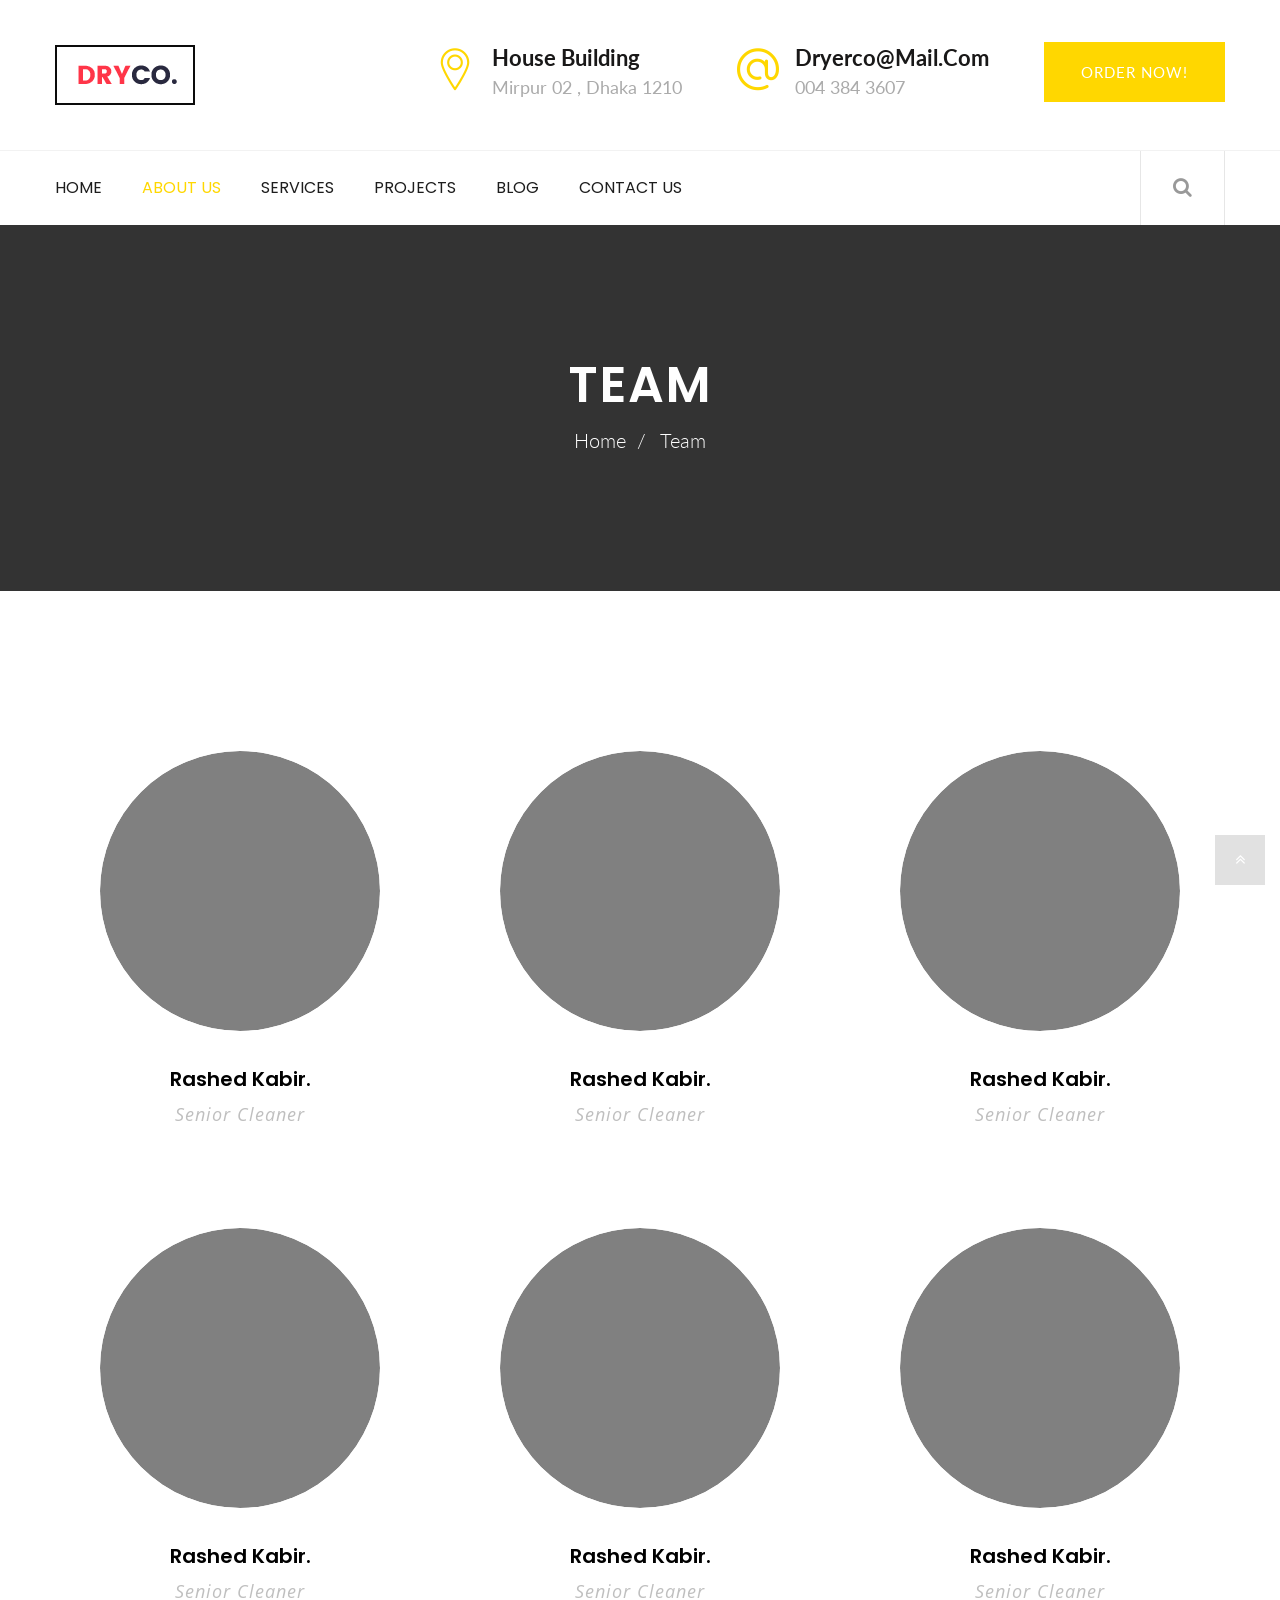
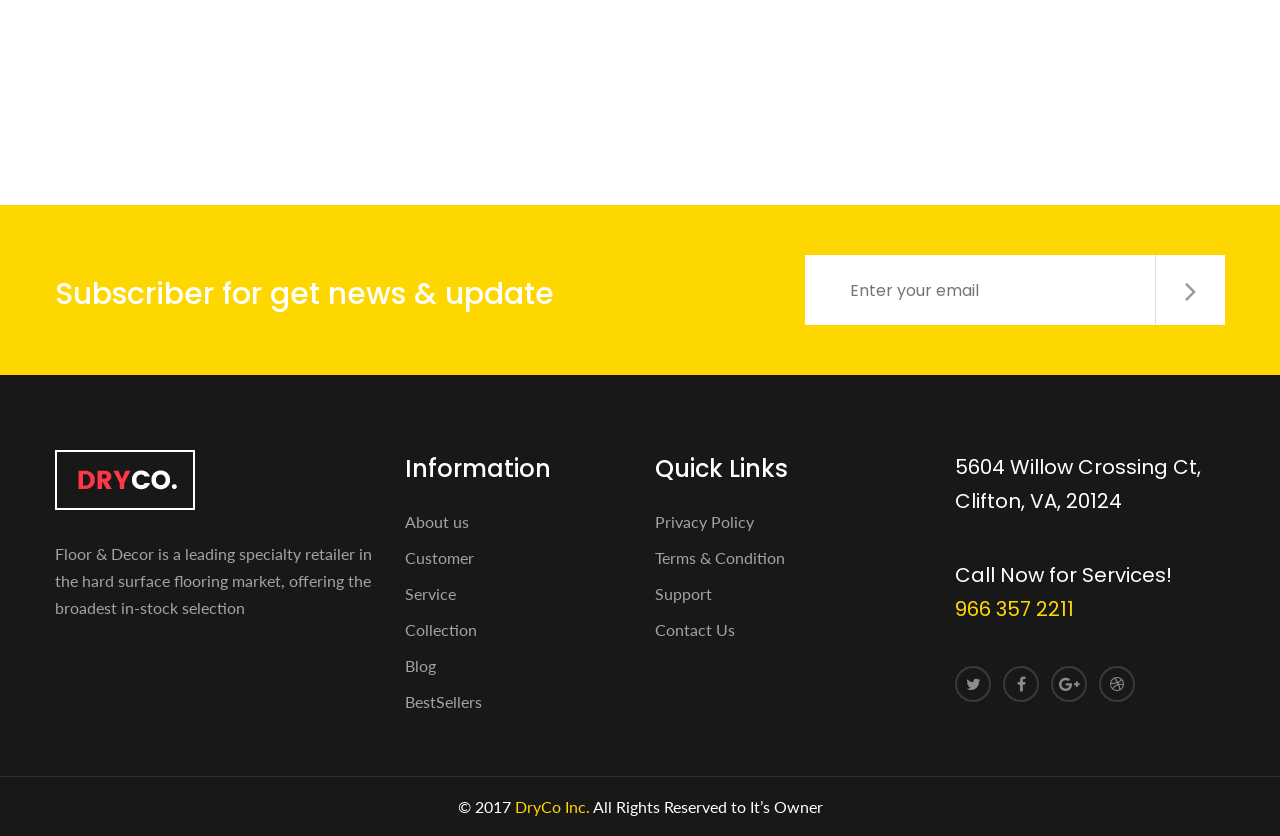
<file: team.html>
<!DOCTYPE html>
<html>
<head>
<meta charset="utf-8">
<title>Dryco - Laundry and Cleaning HTML Template | Team</title>
<!-- Stylesheets -->
<link href="css/bootstrap.css" rel="stylesheet">
<link href="css/style.css" rel="stylesheet">
<link href="css/responsive.css" rel="stylesheet">

<!--Color Themes-->
<link id="theme-color-file" href="css/color-themes/default-theme.css" rel="stylesheet">


<!--Favicon-->
<link rel="shortcut icon" href="images/favicon.png" type="image/x-icon">
<link rel="icon" href="images/favicon.png" type="image/x-icon">
<!-- Responsive -->
<meta http-equiv="X-UA-Compatible" content="IE=edge">
<meta name="viewport" content="width=device-width, initial-scale=1.0, maximum-scale=1.0, user-scalable=0">
<!--[if lt IE 9]><script src="https://cdnjs.cloudflare.com/ajax/libs/html5shiv/3.7.3/html5shiv.js"></script><![endif]-->
<!--[if lt IE 9]><script src="js/respond.js"></script><![endif]-->
</head>

<body>
<div class="page-wrapper">
 	
    <!-- Preloader -->
    <div class="preloader"></div>
 	
    <!-- Main Header-->
    <header class="main-header">
    	<!--Header-Upper-->
        <div class="header-upper">
        	<div class="auto-container">
            	<div class="clearfix">
                	
                	<div class="pull-left logo-outer">
                    	<div class="logo"><a href="index.html"><img src="images/logo.png" alt="" title=""></a></div>
                    </div>
                    
                    <div class="pull-right upper-right clearfix">
                    	
                        <!--Info Box-->
                        <div class="upper-column info-box">
                        	<div class="icon-box"><span class="flaticon-location-pin"></span></div>
                            <ul>
                            	<li><strong>House Building</strong></li>
                                <li>Mirpur 02 , Dhaka 1210</li>
                            </ul>
                        </div>
                        
                        <!--Info Box-->
                        <div class="upper-column info-box">
                        	<div class="icon-box"><span class="flaticon-arroba"></span></div>
                            <ul>
                            	<li><strong>dryerco@mail.com</strong></li>
                                <li>004 384 3607</li>
                            </ul>
                        </div>
                        
                        <!--Info Box-->
                        <div class="upper-column info-box">
                        	<a href="contact.html" class="order-btn theme-btn">Order now!</a>
                        </div>
                        
                    </div>
                    
                </div>
            </div>
        </div>
        <!--End Header Upper-->
        
        <!--Header Lower-->
        <div class="header-lower">
            
        	<div class="auto-container">
            	<div class="nav-outer clearfix">
                    <!-- Main Menu -->
                    <nav class="main-menu">
                        <div class="navbar-header">
                            <!-- Toggle Button -->    	
                            <button type="button" class="navbar-toggle" data-toggle="collapse" data-target=".navbar-collapse">
                            <span class="icon-bar"></span>
                            <span class="icon-bar"></span>
                            <span class="icon-bar"></span>
                            </button>
                        </div>
                        
                        <div class="navbar-collapse collapse clearfix">
                            <ul class="navigation clearfix">
                                <li class="dropdown"><a href="#">Home</a>
                                    <ul>
                                        <li><a href="index.html">Homepage One</a></li>
                                        <li><a href="index-2.html">Homepage Two</a></li>
                                        <li class="dropdown"><a href="#">Header Styles</a>
                                            <ul>
                                                <li><a href="index.html">Header Style One</a></li>
                                                <li><a href="index-2.html">Header Style Two</a></li>
                                            </ul>
                                        </li>
                                    </ul>
                                </li>
                                <li class="current dropdown"><a href="about.html">About Us</a>
                                    <ul>
                                        <li><a href="about.html">About us</a></li>
                                        <li><a href="team.html">Our Team</a></li>
                                        <li><a href="faq.html">faq</a></li>
                                        <li><a href="error-page.html">404 Page</a></li>
                                    </ul>
                                </li>
                                <li class="dropdown"><a href="#">Services</a>
                                    <ul>
                                        <li><a href="services.html">Services</a></li>
                                        <li><a href="services-2.html">Laundry Service</a></li>
                                        <li><a href="services-2.html">dry cleaning service</a></li>
                                        <li><a href="services-2.html">silk and dry service</a></li>
                                        <li><a href="services-2.html">commercial service</a></li>
                                    </ul>
                                </li>
                                <li class="dropdown"><a href="#">Projects</a>
                                    <ul>
                                        <li><a href="projects.html">Our projects</a></li>
                                        <li><a href="projects-fullwidth.html">Projects Fullwidth</a></li>
                                        <li><a href="projects-single.html">Project Details</a></li>
                                    </ul>
                                </li>
                                <li class="dropdown"><a href="#">Blog</a>
                                    <ul>
                                        <li><a href="blog.html">Blog Grid View</a></li>
                                        <li><a href="blog-classic.html">Blog with Sidebar</a></li>
                                        <li><a href="blog-single.html">Blog Details</a></li>
                                    </ul>
                                </li>
                                <li><a href="contact.html">Contact us</a></li>
                            </ul>
                        </div>
                    </nav>
                    <!-- Main Menu End-->
                    <div class="outer-box">
                    	
                        <!--Search Box-->
                        <div class="dropdown dropdown-outer">
                            <button class="search-box-btn dropdown-toggle" type="button" id="dropdownMenu3" data-toggle="dropdown" aria-haspopup="true" aria-expanded="false"><span class="fa fa-search"></span></button>
                            <ul class="dropdown-menu pull-right search-panel" aria-labelledby="dropdownMenu3">
                                <li class="panel-outer">
                                    <div class="form-container">
                                        <form method="post" action="blog.html">
                                            <div class="form-group">
                                                <input type="search" name="field-name" value="" placeholder="Search Here" required="">
                                                <button type="submit" class="search-btn"><span class="fa fa-search"></span></button>
                                            </div>
                                        </form>
                                    </div>
                                </li>
                            </ul>
                        </div>
                        
                    </div>
                </div>
            </div>
        </div>
        <!--End Header Lower-->
        
        <!--Sticky Header-->
        <div class="sticky-header">
        	<div class="auto-container clearfix">
            	<!--Logo-->
            	<div class="logo pull-left">
                	<a href="index.html" class="img-responsive"><img src="images/logo-small.png" alt="" title=""></a>
                </div>
                
                <!--Right Col-->
                <div class="right-col pull-right">
                	<!-- Main Menu -->
                    <nav class="main-menu">
                        <div class="navbar-header">
                            <!-- Toggle Button -->    	
                            <button type="button" class="navbar-toggle" data-toggle="collapse" data-target=".navbar-collapse">
                                <span class="icon-bar"></span>
                                <span class="icon-bar"></span>
                                <span class="icon-bar"></span>
                            </button>
                        </div>
                        
                        <div class="navbar-collapse collapse clearfix">
                            <ul class="navigation clearfix">
                                <li class="dropdown"><a href="#">Home</a>
                                    <ul>
                                        <li><a href="index.html">Homepage One</a></li>
                                        <li><a href="index-2.html">Homepage Two</a></li>
                                        <li class="dropdown"><a href="#">Header Styles</a>
                                            <ul>
                                                <li><a href="index.html">Header Style One</a></li>
                                                <li><a href="index-2.html">Header Style Two</a></li>
                                            </ul>
                                        </li>
                                    </ul>
                                </li>
                                <li class="current dropdown"><a href="about.html">About Us</a>
                                    <ul>
                                        <li><a href="about.html">About us</a></li>
                                        <li><a href="team.html">Our Team</a></li>
                                        <li><a href="faq.html">faq</a></li>
                                        <li><a href="error-page.html">404 Page</a></li>
                                    </ul>
                                </li>
                                <li class="dropdown"><a href="#">Services</a>
                                    <ul>
                                        <li><a href="services.html">Services</a></li>
                                        <li><a href="services-2.html">Laundry Service</a></li>
                                        <li><a href="services-2.html">dry cleaning service</a></li>
                                        <li><a href="services-2.html">silk and dry service</a></li>
                                        <li><a href="services-2.html">commercial service</a></li>
                                    </ul>
                                </li>
                                <li class="dropdown"><a href="#">Projects</a>
                                    <ul>
                                        <li><a href="projects.html">Our projects</a></li>
                                        <li><a href="projects-fullwidth.html">Projects Fullwidth</a></li>
                                        <li><a href="projects-single.html">Project Details</a></li>
                                    </ul>
                                </li>
                                <li class="dropdown"><a href="#">Blog</a>
                                    <ul>
                                        <li><a href="blog.html">Blog Grid View</a></li>
                                        <li><a href="blog-classic.html">Blog with Sidebar</a></li>
                                        <li><a href="blog-single.html">Blog Details</a></li>
                                    </ul>
                                </li>
                                <li><a href="contact.html">Contact us</a></li>
                            </ul>
                        </div>
                    </nav><!-- Main Menu End-->
                </div>
                
            </div>
        </div>
        <!--End Sticky Header-->
    
    </header>
    <!--End Main Header -->
    
    <!--Page Title-->
    <section class="page-title" style="background-image:url(images/background/4.jpg)">
    	<div class="auto-container">
        	<h1>Team</h1>
            <ul class="bread-crumb clearfix">
                <li><a href="index.html">Home</a></li>
                <li class="active">Team</li>
            </ul>
        </div>
    </section>
    <!--End Page Title-->
    
    <!--Team Section-->
    <section class="team-section team-page-section">
    	<div class="auto-container">
        	
            <div class="row clearfix">
            	<!--Team Member-->
                <div class="team-member-two col-md-4 col-sm-6 col-xs-12">
                	<div class="inner-box">
                    	<div class="image">
                        	<img src="images/resource/team-5.jpg" alt="" />
                        </div>
                        <div class="lower-box">
                        	<h3><a href="#">Rashed Kabir.</a></h3>
                            <div class="designation">Senior Cleaner</div>
                        </div>
                    </div>
                </div>
                
                <!--Team Member-->
                <div class="team-member-two col-md-4 col-sm-6 col-xs-12">
                	<div class="inner-box">
                    	<div class="image">
                        	<img src="images/resource/team-6.jpg" alt="" />
                        </div>
                        <div class="lower-box">
                        	<h3><a href="#">Rashed Kabir.</a></h3>
                            <div class="designation">Senior Cleaner</div>
                        </div>
                    </div>
                </div>
                
                <!--Team Member-->
                <div class="team-member-two col-md-4 col-sm-6 col-xs-12">
                	<div class="inner-box">
                    	<div class="image">
                        	<img src="images/resource/team-7.jpg" alt="" />
                        </div>
                        <div class="lower-box">
                        	<h3><a href="#">Rashed Kabir.</a></h3>
                            <div class="designation">Senior Cleaner</div>
                        </div>
                    </div>
                </div>
                
                <!--Team Member-->
                <div class="team-member-two col-md-4 col-sm-6 col-xs-12">
                	<div class="inner-box">
                    	<div class="image">
                        	<img src="images/resource/team-8.jpg" alt="" />
                        </div>
                        <div class="lower-box">
                        	<h3><a href="#">Rashed Kabir.</a></h3>
                            <div class="designation">Senior Cleaner</div>
                        </div>
                    </div>
                </div>
                
                <!--Team Member-->
                <div class="team-member-two col-md-4 col-sm-6 col-xs-12">
                	<div class="inner-box">
                    	<div class="image">
                        	<img src="images/resource/team-9.jpg" alt="" />
                        </div>
                        <div class="lower-box">
                        	<h3><a href="#">Rashed Kabir.</a></h3>
                            <div class="designation">Senior Cleaner</div>
                        </div>
                    </div>
                </div>
                
                <!--Team Member-->
                <div class="team-member-two col-md-4 col-sm-6 col-xs-12">
                	<div class="inner-box">
                    	<div class="image">
                        	<img src="images/resource/team-10.jpg" alt="" />
                        </div>
                        <div class="lower-box">
                        	<h3><a href="#">Rashed Kabir.</a></h3>
                            <div class="designation">Senior Cleaner</div>
                        </div>
                    </div>
                </div>
                
            </div>
        </div>
    </section>
    <!--End Team Section-->
    
    <!--Subscribe Style One-->
    <section class="subscribe-style-one">
    	<div class="auto-container">
        	<div class="row clearfix">
                <div class="col-md-6 col-sm-12 col-xs-12">
                    <h2>Subscriber for get news & update</h2>
                </div>
                <div class="col-md-6 col-sm-12 col-xs-12">
                    <form method="post" action="contact.html">
                        <div class="form-group clearfix">
                            <input type="email" name="email" value="" placeholder="Enter your email " required>
                            <button type="submit" class="theme-btn"><span class="fa fa-angle-right"></span></button>
                        </div>
                    </form>
                </div>
            </div>
        </div>
    </section>
	<!--End Subscribe Style One-->
    
    <!--Main Footer-->
    <footer class="main-footer">
		<div class="auto-container">
        	<!--Widgets Section-->
            <div class="widgets-section">
            	<div class="row clearfix">
                	
                    <!--big column-->
                    <div class="big-column col-md-6 col-sm-12 col-xs-12">
                        <div class="row clearfix">
                        
                            <!--Footer Column-->
                            <div class="footer-column col-md-7 col-sm-6 col-xs-12">
                                <div class="footer-widget logo-widget">
									<div class="logo">
                                    	<a href="index.html"><img src="images/footer-logo.png" alt="" /></a>
                                    </div>
                                    <div class="text">Floor & Decor is a leading specialty retailer in the hard surface flooring market, offering the broadest in-stock selection</div>
                                </div>
                            </div>
                            
                            <!--Footer Column-->
                            <div class="footer-column col-md-5 col-sm-6 col-xs-12">
                                <div class="footer-widget links-widget">
                                	<h2>Information</h2>
                                    <div class="widget-content">
										<ul class="list">
                                        	<li><a href="#">About us</a></li>
                                            <li><a href="#">Customer</a></li>
                                            <li><a href="#">Service</a></li>
                                            <li><a href="#">Collection</a></li>
                                            <li><a href="#">Blog</a></li>
                                            <li><a href="#">BestSellers</a></li>
                                        </ul>
                                    </div>
                                </div>
                            </div>
                            
						</div>
                    </div>
                    
                    <!--big column-->
                    <div class="big-column col-md-6 col-sm-12 col-xs-12">
                        <div class="row clearfix">
                        	
                            <!--Footer Column-->
                            <div class="footer-column col-md-6 col-sm-6 col-xs-12">
                                <div class="footer-widget links-widget">
                                	<h2>Quick Links</h2>
                                    <div class="widget-content">
										<ul class="list">
                                        	<li><a href="#">Privacy Policy</a></li>
                                            <li><a href="#">Terms & Condition</a></li>
                                            <li><a href="#">Support</a></li>
                                            <li><a href="#">Contact Us</a></li>
                                        </ul>
                                    </div>
                                </div>
                            </div>
                            
                            <!--Footer Column-->
                            <div class="footer-column col-md-6 col-sm-6 col-xs-12">
                                <div class="footer-widget info-widget">
                                	<div class="widget-content">
                                        <div class="text">
                                            <p>5604 Willow Crossing Ct, <br> Clifton, VA, 20124</p>
                                            <p>Call Now for Services! <br><span class="theme_color">966 357 2211</span></p>
                                        </div>
                                        <ul class="social-icon-one">
                                        	<li><a href="#"><span class="fa fa-twitter"></span></a></li>
                                            <li><a href="#"><span class="fa fa-facebook-f"></span></a></li>
                                            <li><a href="#"><span class="fa fa-google-plus"></span></a></li>
                                            <li><a href="#"><span class="fa fa-dribbble"></span></a></li>
                                        </ul>
                                    </div>
                                </div>
                            </div>
                            
                        </div>
                    </div>
                    
				</div>
            </div>
            
        </div>
        <div class="footer-bottom">
        	<div class="auto-container">
            	<div class="text">&copy; 2017 <span class="theme_color">DryCo Inc.</span> All Rights Reserved to It’s Owner</div>
            </div>
        </div>
    </footer>
    
</div>    
<!--End pagewrapper-->

<!--Scroll to top-->
<div class="scroll-to-top scroll-to-target" data-target=".main-header"><span class="icon fa fa-angle-double-up"></span></div>



<script src="js/jquery.js"></script> 
<script src="js/bootstrap.min.js"></script>
<script src="js/jquery.fancybox.pack.js"></script>
<script src="js/jquery.fancybox-media.js"></script>
<script src="js/owl.js"></script>
<script src="js/appear.js"></script>
<script src="js/wow.js"></script>
<script src="js/script.js"></script>

</body>
</html>
</file>
<file: plugins/revolution/css/settings.css>
/*-----------------------------------------------------------------------------

-	Revolution Slider 5.0 Default Style Settings -

Screen Stylesheet

version:   	5.4.5
date:      	15/05/17
author:		themepunch
email:     	info@themepunch.com
website:   	http://www.themepunch.com
-----------------------------------------------------------------------------*/
#debungcontrolls,.debugtimeline{width:100%;box-sizing:border-box}.rev_column,.rev_column .tp-parallax-wrap,.tp-svg-layer svg{vertical-align:top}#debungcontrolls{z-index:100000;position:fixed;bottom:0;height:auto;background:rgba(0,0,0,.6);padding:10px}.debugtimeline{height:10px;position:relative;margin-bottom:3px;display:none;white-space:nowrap}.debugtimeline:hover{height:15px}.the_timeline_tester{background:#e74c3c;position:absolute;top:0;left:0;height:100%;width:0}.rs-go-fullscreen{position:fixed!important;width:100%!important;height:100%!important;top:0!important;left:0!important;z-index:9999999!important;background:#fff!important}.debugtimeline.tl_slide .the_timeline_tester{background:#f39c12}.debugtimeline.tl_frame .the_timeline_tester{background:#3498db}.debugtimline_txt{color:#fff;font-weight:400;font-size:7px;position:absolute;left:10px;top:0;white-space:nowrap;line-height:10px}.rtl{direction:rtl}@font-face{font-family:revicons;src:url(../fonts/revicons/revicons.eot?5510888);src:url(../fonts/revicons/revicons.eot?5510888#iefix) format('embedded-opentype'),url(../fonts/revicons/revicons.woff?5510888) format('woff'),url(../fonts/revicons/revicons.ttf?5510888) format('truetype'),url(../fonts/revicons/revicons.svg?5510888#revicons) format('svg');font-weight:400;font-style:normal}[class*=" revicon-"]:before,[class^=revicon-]:before{font-family:revicons;font-style:normal;font-weight:400;speak:none;display:inline-block;text-decoration:inherit;width:1em;margin-right:.2em;text-align:center;font-variant:normal;text-transform:none;line-height:1em;margin-left:.2em}.revicon-search-1:before{content:'\e802'}.revicon-pencil-1:before{content:'\e831'}.revicon-picture-1:before{content:'\e803'}.revicon-cancel:before{content:'\e80a'}.revicon-info-circled:before{content:'\e80f'}.revicon-trash:before{content:'\e801'}.revicon-left-dir:before{content:'\e817'}.revicon-right-dir:before{content:'\e818'}.revicon-down-open:before{content:'\e83b'}.revicon-left-open:before{content:'\e819'}.revicon-right-open:before{content:'\e81a'}.revicon-angle-left:before{content:'\e820'}.revicon-angle-right:before{content:'\e81d'}.revicon-left-big:before{content:'\e81f'}.revicon-right-big:before{content:'\e81e'}.revicon-magic:before{content:'\e807'}.revicon-picture:before{content:'\e800'}.revicon-export:before{content:'\e80b'}.revicon-cog:before{content:'\e832'}.revicon-login:before{content:'\e833'}.revicon-logout:before{content:'\e834'}.revicon-video:before{content:'\e805'}.revicon-arrow-combo:before{content:'\e827'}.revicon-left-open-1:before{content:'\e82a'}.revicon-right-open-1:before{content:'\e82b'}.revicon-left-open-mini:before{content:'\e822'}.revicon-right-open-mini:before{content:'\e823'}.revicon-left-open-big:before{content:'\e824'}.revicon-right-open-big:before{content:'\e825'}.revicon-left:before{content:'\e836'}.revicon-right:before{content:'\e826'}.revicon-ccw:before{content:'\e808'}.revicon-arrows-ccw:before{content:'\e806'}.revicon-palette:before{content:'\e829'}.revicon-list-add:before{content:'\e80c'}.revicon-doc:before{content:'\e809'}.revicon-left-open-outline:before{content:'\e82e'}.revicon-left-open-2:before{content:'\e82c'}.revicon-right-open-outline:before{content:'\e82f'}.revicon-right-open-2:before{content:'\e82d'}.revicon-equalizer:before{content:'\e83a'}.revicon-layers-alt:before{content:'\e804'}.revicon-popup:before{content:'\e828'}.rev_slider_wrapper{position:relative;z-index:0;width:100%}.rev_slider{position:relative;overflow:visible}.entry-content .rev_slider a,.rev_slider a{box-shadow:none}.tp-overflow-hidden{overflow:hidden!important}.group_ov_hidden{overflow:hidden}.rev_slider img,.tp-simpleresponsive img{max-width:none!important;transition:none;margin:0;padding:0;border:none}.rev_slider .no-slides-text{font-weight:700;text-align:center;padding-top:80px}.rev_slider>ul,.rev_slider>ul>li,.rev_slider>ul>li:before,.rev_slider_wrapper>ul,.tp-revslider-mainul>li,.tp-revslider-mainul>li:before,.tp-simpleresponsive>ul,.tp-simpleresponsive>ul>li,.tp-simpleresponsive>ul>li:before{list-style:none!important;position:absolute;margin:0!important;padding:0!important;overflow-x:visible;overflow-y:visible;background-image:none;background-position:0 0;text-indent:0;top:0;left:0}.rev_slider>ul>li,.rev_slider>ul>li:before,.tp-revslider-mainul>li,.tp-revslider-mainul>li:before,.tp-simpleresponsive>ul>li,.tp-simpleresponsive>ul>li:before{visibility:hidden}.tp-revslider-mainul,.tp-revslider-slidesli{padding:0!important;margin:0!important;list-style:none!important}.fullscreen-container,.fullwidthbanner-container{padding:0;position:relative}.rev_slider li.tp-revslider-slidesli{position:absolute!important}.tp-caption .rs-untoggled-content{display:block}.tp-caption .rs-toggled-content{display:none}.rs-toggle-content-active.tp-caption .rs-toggled-content{display:block}.rs-toggle-content-active.tp-caption .rs-untoggled-content{display:none}.rev_slider .caption,.rev_slider .tp-caption{position:relative;visibility:hidden;white-space:nowrap;display:block;-webkit-font-smoothing:antialiased!important;z-index:1}.rev_slider .caption,.rev_slider .tp-caption,.tp-simpleresponsive img{-moz-user-select:none;-khtml-user-select:none;-webkit-user-select:none;-o-user-select:none}.rev_slider .tp-mask-wrap .tp-caption,.rev_slider .tp-mask-wrap :last-child,.wpb_text_column .rev_slider .tp-mask-wrap .tp-caption,.wpb_text_column .rev_slider .tp-mask-wrap :last-child{margin-bottom:0}.tp-svg-layer svg{width:100%;height:100%;position:relative}.tp-carousel-wrapper{cursor:url(openhand.cur),move}.tp-carousel-wrapper.dragged{cursor:url(closedhand.cur),move}.tp_inner_padding{box-sizing:border-box;max-height:none!important}.tp-caption.tp-layer-selectable{-moz-user-select:all;-khtml-user-select:all;-webkit-user-select:all;-o-user-select:all}.tp-caption.tp-hidden-caption,.tp-forcenotvisible,.tp-hide-revslider,.tp-parallax-wrap.tp-hidden-caption{visibility:hidden!important;display:none!important}.rev_slider audio,.rev_slider embed,.rev_slider iframe,.rev_slider object,.rev_slider video{max-width:none!important}.tp-element-background{position:absolute;top:0;left:0;width:100%;height:100%;z-index:0}.tp-blockmask,.tp-blockmask_in,.tp-blockmask_out{position:absolute;top:0;left:0;width:100%;height:100%;background:#fff;z-index:1000;transform:scaleX(0) scaleY(0)}.tp-parallax-wrap{transform-style:preserve-3d}.rev_row_zone{position:absolute;width:100%;left:0;box-sizing:border-box;min-height:50px;font-size:0}.rev_column_inner,.rev_slider .tp-caption.rev_row{position:relative;width:100%!important;box-sizing:border-box}.rev_row_zone_top{top:0}.rev_row_zone_middle{top:50%;transform:translateY(-50%)}.rev_row_zone_bottom{bottom:0}.rev_slider .tp-caption.rev_row{display:table;table-layout:fixed;vertical-align:top;height:auto!important;font-size:0}.rev_column{display:table-cell;position:relative;height:auto;box-sizing:border-box;font-size:0}.rev_column_inner{display:block;height:auto!important;white-space:normal!important}.rev_column_bg{width:100%;height:100%;position:absolute;top:0;left:0;z-index:0;box-sizing:border-box;background-clip:content-box;border:0 solid transparent}.tp-caption .backcorner,.tp-caption .backcornertop,.tp-caption .frontcorner,.tp-caption .frontcornertop{height:0;top:0;width:0;position:absolute}.rev_column_inner .tp-loop-wrap,.rev_column_inner .tp-mask-wrap,.rev_column_inner .tp-parallax-wrap{text-align:inherit}.rev_column_inner .tp-mask-wrap{display:inline-block}.rev_column_inner .tp-parallax-wrap,.rev_column_inner .tp-parallax-wrap .tp-loop-wrap,.rev_column_inner .tp-parallax-wrap .tp-mask-wrap{position:relative!important;left:auto!important;top:auto!important;line-height:0}.tp-video-play-button,.tp-video-play-button i{line-height:50px!important;vertical-align:top;text-align:center}.rev_column_inner .rev_layer_in_column,.rev_column_inner .tp-parallax-wrap,.rev_column_inner .tp-parallax-wrap .tp-loop-wrap,.rev_column_inner .tp-parallax-wrap .tp-mask-wrap{vertical-align:top}.rev_break_columns{display:block!important}.rev_break_columns .tp-parallax-wrap.rev_column{display:block!important;width:100%!important}.fullwidthbanner-container{overflow:hidden}.fullwidthbanner-container .fullwidthabanner{width:100%;position:relative}.tp-static-layers{position:absolute;z-index:101;top:0;left:0}.tp-caption .frontcorner{border-left:40px solid transparent;border-right:0 solid transparent;border-top:40px solid #00A8FF;left:-40px}.tp-caption .backcorner{border-left:0 solid transparent;border-right:40px solid transparent;border-bottom:40px solid #00A8FF;right:0}.tp-caption .frontcornertop{border-left:40px solid transparent;border-right:0 solid transparent;border-bottom:40px solid #00A8FF;left:-40px}.tp-caption .backcornertop{border-left:0 solid transparent;border-right:40px solid transparent;border-top:40px solid #00A8FF;right:0}.tp-layer-inner-rotation{position:relative!important}img.tp-slider-alternative-image{width:100%;height:auto}.caption.fullscreenvideo,.rs-background-video-layer,.tp-caption.coverscreenvideo,.tp-caption.fullscreenvideo{width:100%;height:100%;top:0;left:0;position:absolute}.noFilterClass{filter:none!important}.rs-background-video-layer{visibility:hidden;z-index:0}.caption.fullscreenvideo audio,.caption.fullscreenvideo iframe,.caption.fullscreenvideo video,.tp-caption.fullscreenvideo iframe,.tp-caption.fullscreenvideo iframe audio,.tp-caption.fullscreenvideo iframe video{width:100%!important;height:100%!important;display:none}.fullcoveredvideo audio,.fullscreenvideo audio .fullcoveredvideo video,.fullscreenvideo video{background:#000}.fullcoveredvideo .tp-poster{background-position:center center;background-size:cover;width:100%;height:100%;top:0;left:0}.videoisplaying .html5vid .tp-poster{display:none}.tp-video-play-button{background:#000;background:rgba(0,0,0,.3);border-radius:5px;position:absolute;top:50%;left:50%;color:#FFF;margin-top:-25px;margin-left:-25px;cursor:pointer;width:50px;height:50px;box-sizing:border-box;display:inline-block;z-index:4;opacity:0;transition:opacity .3s ease-out!important}.tp-audio-html5 .tp-video-play-button,.tp-hiddenaudio{display:none!important}.tp-caption .html5vid{width:100%!important;height:100%!important}.tp-video-play-button i{width:50px;height:50px;display:inline-block;font-size:40px!important}.rs-fullvideo-cover,.tp-dottedoverlay,.tp-shadowcover{height:100%;top:0;left:0;position:absolute}.tp-caption:hover .tp-video-play-button{opacity:1;display:block}.tp-caption .tp-revstop{display:none;border-left:5px solid #fff!important;border-right:5px solid #fff!important;margin-top:15px!important;line-height:20px!important;vertical-align:top;font-size:25px!important}.tp-seek-bar,.tp-video-button,.tp-volume-bar{outline:0;line-height:12px;margin:0;cursor:pointer}.videoisplaying .revicon-right-dir{display:none}.videoisplaying .tp-revstop{display:inline-block}.videoisplaying .tp-video-play-button{display:none}.fullcoveredvideo .tp-video-play-button{display:none!important}.fullscreenvideo .fullscreenvideo audio,.fullscreenvideo .fullscreenvideo video{object-fit:contain!important}.fullscreenvideo .fullcoveredvideo audio,.fullscreenvideo .fullcoveredvideo video{object-fit:cover!important}.tp-video-controls{position:absolute;bottom:0;left:0;right:0;padding:5px;opacity:0;transition:opacity .3s;background-image:linear-gradient(to bottom,#000 13%,#323232 100%);display:table;max-width:100%;overflow:hidden;box-sizing:border-box}.rev-btn.rev-hiddenicon i,.rev-btn.rev-withicon i{transition:all .2s ease-out!important;font-size:15px}.tp-caption:hover .tp-video-controls{opacity:.9}.tp-video-button{background:rgba(0,0,0,.5);border:0;border-radius:3px;font-size:12px;color:#fff;padding:0}.tp-video-button:hover{cursor:pointer}.tp-video-button-wrap,.tp-video-seek-bar-wrap,.tp-video-vol-bar-wrap{padding:0 5px;display:table-cell;vertical-align:middle}.tp-video-seek-bar-wrap{width:80%}.tp-video-vol-bar-wrap{width:20%}.tp-seek-bar,.tp-volume-bar{width:100%;padding:0}.rs-fullvideo-cover{width:100%;background:0 0;z-index:5}.disabled_lc .tp-video-play-button,.rs-background-video-layer audio::-webkit-media-controls,.rs-background-video-layer video::-webkit-media-controls,.rs-background-video-layer video::-webkit-media-controls-start-playback-button{display:none!important}.tp-audio-html5 .tp-video-controls{opacity:1!important;visibility:visible!important}.tp-dottedoverlay{background-repeat:repeat;width:100%;z-index:3}.tp-dottedoverlay.twoxtwo{background:url(../assets/gridtile.png)}.tp-dottedoverlay.twoxtwowhite{background:url(../assets/gridtile_white.png)}.tp-dottedoverlay.threexthree{background:url(../assets/gridtile_3x3.png)}.tp-dottedoverlay.threexthreewhite{background:url(../assets/gridtile_3x3_white.png)}.tp-shadowcover{width:100%;background:#fff;z-index:-1}.tp-shadow1{box-shadow:0 10px 6px -6px rgba(0,0,0,.8)}.tp-shadow2:after,.tp-shadow2:before,.tp-shadow3:before,.tp-shadow4:after{z-index:-2;position:absolute;content:"";bottom:10px;left:10px;width:50%;top:85%;max-width:300px;background:0 0;box-shadow:0 15px 10px rgba(0,0,0,.8);transform:rotate(-3deg)}.tp-shadow2:after,.tp-shadow4:after{transform:rotate(3deg);right:10px;left:auto}.tp-shadow5{position:relative;box-shadow:0 1px 4px rgba(0,0,0,.3),0 0 40px rgba(0,0,0,.1) inset}.tp-shadow5:after,.tp-shadow5:before{content:"";position:absolute;z-index:-2;box-shadow:0 0 25px 0 rgba(0,0,0,.6);top:30%;bottom:0;left:20px;right:20px;border-radius:100px/20px}.tp-button{padding:6px 13px 5px;border-radius:3px;height:30px;cursor:pointer;color:#fff!important;text-shadow:0 1px 1px rgba(0,0,0,.6)!important;font-size:15px;line-height:45px!important;font-family:arial,sans-serif;font-weight:700;letter-spacing:-1px;text-decoration:none}.tp-button.big{color:#fff;text-shadow:0 1px 1px rgba(0,0,0,.6);font-weight:700;padding:9px 20px;font-size:19px;line-height:57px!important}.purchase:hover,.tp-button.big:hover,.tp-button:hover{background-position:bottom,15px 11px}.purchase.green,.purchase:hover.green,.tp-button.green,.tp-button:hover.green{background-color:#21a117;box-shadow:0 3px 0 0 #104d0b}.purchase.blue,.purchase:hover.blue,.tp-button.blue,.tp-button:hover.blue{background-color:#1d78cb;box-shadow:0 3px 0 0 #0f3e68}.purchase.red,.purchase:hover.red,.tp-button.red,.tp-button:hover.red{background-color:#cb1d1d;box-shadow:0 3px 0 0 #7c1212}.purchase.orange,.purchase:hover.orange,.tp-button.orange,.tp-button:hover.orange{background-color:#f70;box-shadow:0 3px 0 0 #a34c00}.purchase.darkgrey,.purchase:hover.darkgrey,.tp-button.darkgrey,.tp-button.grey,.tp-button:hover.darkgrey,.tp-button:hover.grey{background-color:#555;box-shadow:0 3px 0 0 #222}.purchase.lightgrey,.purchase:hover.lightgrey,.tp-button.lightgrey,.tp-button:hover.lightgrey{background-color:#888;box-shadow:0 3px 0 0 #555}.rev-btn,.rev-btn:visited{outline:0!important;box-shadow:none!important;text-decoration:none!important;line-height:44px;font-size:17px;font-weight:500;padding:12px 35px;box-sizing:border-box;font-family:Roboto,sans-serif;cursor:pointer}.rev-btn.rev-uppercase,.rev-btn.rev-uppercase:visited{text-transform:uppercase;letter-spacing:1px;font-size:15px;font-weight:900}.rev-btn.rev-withicon i{font-weight:400;position:relative;top:0;margin-left:10px!important}.rev-btn.rev-hiddenicon i{font-weight:400;position:relative;top:0;opacity:0;margin-left:0!important;width:0!important}.rev-btn.rev-hiddenicon:hover i{opacity:1!important;margin-left:10px!important;width:auto!important}.rev-btn.rev-medium,.rev-btn.rev-medium:visited{line-height:36px;font-size:14px;padding:10px 30px}.rev-btn.rev-medium.rev-hiddenicon i,.rev-btn.rev-medium.rev-withicon i{font-size:14px;top:0}.rev-btn.rev-small,.rev-btn.rev-small:visited{line-height:28px;font-size:12px;padding:7px 20px}.rev-btn.rev-small.rev-hiddenicon i,.rev-btn.rev-small.rev-withicon i{font-size:12px;top:0}.rev-maxround{border-radius:30px}.rev-minround{border-radius:3px}.rev-burger{position:relative;width:60px;height:60px;box-sizing:border-box;padding:22px 0 0 14px;border-radius:50%;border:1px solid rgba(51,51,51,.25);-webkit-tap-highlight-color:transparent;cursor:pointer}.rev-burger span{display:block;width:30px;height:3px;background:#333;transition:.7s;pointer-events:none;transform-style:flat!important}.rev-burger.revb-white span,.rev-burger.revb-whitenoborder span{background:#fff}.rev-burger span:nth-child(2){margin:3px 0}#dialog_addbutton .rev-burger:hover :first-child,.open .rev-burger :first-child,.open.rev-burger :first-child{transform:translateY(6px) rotate(-45deg)}#dialog_addbutton .rev-burger:hover :nth-child(2),.open .rev-burger :nth-child(2),.open.rev-burger :nth-child(2){transform:rotate(-45deg);opacity:0}#dialog_addbutton .rev-burger:hover :last-child,.open .rev-burger :last-child,.open.rev-burger :last-child{transform:translateY(-6px) rotate(-135deg)}.rev-burger.revb-white{border:2px solid rgba(255,255,255,.2)}.rev-burger.revb-darknoborder,.rev-burger.revb-whitenoborder{border:0}.rev-burger.revb-darknoborder span{background:#333}.rev-burger.revb-whitefull{background:#fff;border:none}.rev-burger.revb-whitefull span{background:#333}.rev-burger.revb-darkfull{background:#333;border:none}.rev-burger.revb-darkfull span,.rev-scroll-btn.revs-fullwhite{background:#fff}@keyframes rev-ani-mouse{0%{opacity:1;top:29%}15%{opacity:1;top:50%}50%{opacity:0;top:50%}100%{opacity:0;top:29%}}.rev-scroll-btn{display:inline-block;position:relative;left:0;right:0;text-align:center;cursor:pointer;width:35px;height:55px;box-sizing:border-box;border:3px solid #fff;border-radius:23px}.rev-scroll-btn>*{display:inline-block;line-height:18px;font-size:13px;font-weight:400;color:#fff;font-family:proxima-nova,"Helvetica Neue",Helvetica,Arial,sans-serif;letter-spacing:2px}.rev-scroll-btn>.active,.rev-scroll-btn>:focus,.rev-scroll-btn>:hover{color:#fff}.rev-scroll-btn>.active,.rev-scroll-btn>:active,.rev-scroll-btn>:focus,.rev-scroll-btn>:hover{opacity:.8}.rev-scroll-btn.revs-fullwhite span{background:#333}.rev-scroll-btn.revs-fulldark{background:#333;border:none}.rev-scroll-btn.revs-fulldark span,.tp-bullet{background:#fff}.rev-scroll-btn span{position:absolute;display:block;top:29%;left:50%;width:8px;height:8px;margin:-4px 0 0 -4px;background:#fff;border-radius:50%;animation:rev-ani-mouse 2.5s linear infinite}.rev-scroll-btn.revs-dark{border-color:#333}.rev-scroll-btn.revs-dark span{background:#333}.rev-control-btn{position:relative;display:inline-block;z-index:5;color:#FFF;font-size:20px;line-height:60px;font-weight:400;font-style:normal;font-family:Raleway;text-decoration:none;text-align:center;background-color:#000;border-radius:50px;text-shadow:none;background-color:rgba(0,0,0,.5);width:60px;height:60px;box-sizing:border-box;cursor:pointer}.rev-cbutton-dark-sr,.rev-cbutton-light-sr{border-radius:3px}.rev-cbutton-light,.rev-cbutton-light-sr{color:#333;background-color:rgba(255,255,255,.75)}.rev-sbutton{line-height:37px;width:37px;height:37px}.rev-sbutton-blue{background-color:#3B5998}.rev-sbutton-lightblue{background-color:#00A0D1}.rev-sbutton-red{background-color:#DD4B39}.tp-bannertimer{visibility:hidden;width:100%;height:5px;background:#000;background:rgba(0,0,0,.15);position:absolute;z-index:200;top:0}.tp-bannertimer.tp-bottom{visibility: hidden!important;top:auto;bottom:0!important;height:5px}.tp-caption img{background:0 0;-ms-filter:"progid:DXImageTransform.Microsoft.gradient(startColorstr=#00FFFFFF,endColorstr=#00FFFFFF)";filter:progid:DXImageTransform.Microsoft.gradient(startColorstr=#00FFFFFF, endColorstr=#00FFFFFF);zoom:1}.caption.slidelink a div,.tp-caption.slidelink a div{width:3000px;height:1500px;background:url(../assets/coloredbg.png)}.tp-caption.slidelink a span{background:url(../assets/coloredbg.png)}.tp-loader.spinner0,.tp-loader.spinner5{background-image:url(../assets/loader.gif);background-repeat:no-repeat}.tp-shape{width:100%;height:100%}.tp-caption .rs-starring{display:inline-block}.tp-caption .rs-starring .star-rating{float:none;display:inline-block;vertical-align:top;color:#FFC321!important}.tp-caption .rs-starring .star-rating,.tp-caption .rs-starring-page .star-rating{position:relative;height:1em;width:5.4em;font-family:star;font-size:1em!important}.tp-loader.spinner0,.tp-loader.spinner1{width:40px;height:40px;margin-top:-20px;margin-left:-20px;animation:tp-rotateplane 1.2s infinite ease-in-out;background-color:#fff;border-radius:3px;box-shadow:0 0 20px 0 rgba(0,0,0,.15)}.tp-caption .rs-starring .star-rating:before,.tp-caption .rs-starring-page .star-rating:before{content:"\73\73\73\73\73";color:#E0DADF;float:left;top:0;left:0;position:absolute}.tp-caption .rs-starring .star-rating span{overflow:hidden;float:left;top:0;left:0;position:absolute;padding-top:1.5em;font-size:1em!important}.tp-caption .rs-starring .star-rating span:before{content:"\53\53\53\53\53";top:0;position:absolute;left:0}.tp-loader{top:50%;left:50%;z-index:10000;position:absolute}.tp-loader.spinner0{background-position:center center}.tp-loader.spinner5{background-position:10px 10px;background-color:#fff;margin:-22px;width:44px;height:44px;border-radius:3px}@keyframes tp-rotateplane{0%{transform:perspective(120px) rotateX(0) rotateY(0)}50%{transform:perspective(120px) rotateX(-180.1deg) rotateY(0)}100%{transform:perspective(120px) rotateX(-180deg) rotateY(-179.9deg)}}.tp-loader.spinner2{width:40px;height:40px;margin-top:-20px;margin-left:-20px;background-color:red;box-shadow:0 0 20px 0 rgba(0,0,0,.15);border-radius:100%;animation:tp-scaleout 1s infinite ease-in-out}@keyframes tp-scaleout{0%{transform:scale(0)}100%{transform:scale(1);opacity:0}}.tp-loader.spinner3{margin:-9px 0 0 -35px;width:70px;text-align:center}.tp-loader.spinner3 .bounce1,.tp-loader.spinner3 .bounce2,.tp-loader.spinner3 .bounce3{width:18px;height:18px;background-color:#fff;box-shadow:0 0 20px 0 rgba(0,0,0,.15);border-radius:100%;display:inline-block;animation:tp-bouncedelay 1.4s infinite ease-in-out;animation-fill-mode:both}.tp-loader.spinner3 .bounce1{animation-delay:-.32s}.tp-loader.spinner3 .bounce2{animation-delay:-.16s}@keyframes tp-bouncedelay{0%,100%,80%{transform:scale(0)}40%{transform:scale(1)}}.tp-loader.spinner4{margin:-20px 0 0 -20px;width:40px;height:40px;text-align:center;animation:tp-rotate 2s infinite linear}.tp-loader.spinner4 .dot1,.tp-loader.spinner4 .dot2{width:60%;height:60%;display:inline-block;position:absolute;top:0;background-color:#fff;border-radius:100%;animation:tp-bounce 2s infinite ease-in-out;box-shadow:0 0 20px 0 rgba(0,0,0,.15)}.tp-loader.spinner4 .dot2{top:auto;bottom:0;animation-delay:-1s}@keyframes tp-rotate{100%{transform:rotate(360deg)}}@keyframes tp-bounce{0%,100%{transform:scale(0)}50%{transform:scale(1)}}.tp-bullets.navbar,.tp-tabs.navbar,.tp-thumbs.navbar{border:none;min-height:0;margin:0;border-radius:0}.tp-bullets,.tp-tabs,.tp-thumbs{position:absolute;display:block;z-index:1000;top:0;left:0}.tp-tab,.tp-thumb{cursor:pointer;position:absolute;opacity:.5;box-sizing:border-box}.tp-arr-imgholder,.tp-tab-image,.tp-thumb-image,.tp-videoposter{background-position:center center;background-size:cover;width:100%;height:100%;display:block;position:absolute;top:0;left:0}.tp-tab.selected,.tp-tab:hover,.tp-thumb.selected,.tp-thumb:hover{opacity:1}.tp-tab-mask,.tp-thumb-mask{box-sizing:border-box!important}.tp-tabs,.tp-thumbs{box-sizing:content-box!important}.tp-bullet{width:15px;height:15px;position:absolute;background:rgba(255,255,255,.3);cursor:pointer}.tp-bullet.selected,.tp-bullet:hover{background:#fff}.tparrows{cursor:pointer;background:#000;background:rgba(0,0,0,.5);width:40px;height:40px;position:absolute;display:block;z-index:1000}.tparrows:hover{background:#000}.tparrows:before{font-family:revicons;font-size:15px;color:#fff;display:block;line-height:40px;text-align:center}.hginfo,.hglayerinfo{font-size:12px;font-weight:600}.tparrows.tp-leftarrow:before{content:'\e824'}.tparrows.tp-rightarrow:before{content:'\e825'}body.rtl .tp-kbimg{left:0!important}.dddwrappershadow{box-shadow:0 45px 100px rgba(0,0,0,.4)}.hglayerinfo{position:fixed;bottom:0;left:0;color:#FFF;line-height:20px;background:rgba(0,0,0,.75);padding:5px 10px;z-index:2000;white-space:normal}.helpgrid,.hginfo{position:absolute}.hginfo{top:-2px;left:-2px;color:#e74c3c;background:#000;padding:2px 5px}.indebugmode .tp-caption:hover{border:1px dashed #c0392b!important}.helpgrid{border:2px dashed #c0392b;top:0;left:0;z-index:0}#revsliderlogloglog{padding:15px;color:#fff;position:fixed;top:0;left:0;width:200px;height:150px;background:rgba(0,0,0,.7);z-index:100000;font-size:10px;overflow:scroll}.aden{filter:hue-rotate(-20deg) contrast(.9) saturate(.85) brightness(1.2)}.aden::after{background:linear-gradient(to right,rgba(66,10,14,.2),transparent);mix-blend-mode:darken}.perpetua::after,.reyes::after{mix-blend-mode:soft-light;opacity:.5}.inkwell{filter:sepia(.3) contrast(1.1) brightness(1.1) grayscale(1)}.perpetua::after{background:linear-gradient(to bottom,#005b9a,#e6c13d)}.reyes{filter:sepia(.22) brightness(1.1) contrast(.85) saturate(.75)}.reyes::after{background:#efcdad}.gingham{filter:brightness(1.05) hue-rotate(-10deg)}.gingham::after{background:linear-gradient(to right,rgba(66,10,14,.2),transparent);mix-blend-mode:darken}.toaster{filter:contrast(1.5) brightness(.9)}.toaster::after{background:radial-gradient(circle,#804e0f,#3b003b);mix-blend-mode:screen}.walden{filter:brightness(1.1) hue-rotate(-10deg) sepia(.3) saturate(1.6)}.walden::after{background:#04c;mix-blend-mode:screen;opacity:.3}.hudson{filter:brightness(1.2) contrast(.9) saturate(1.1)}.hudson::after{background:radial-gradient(circle,#a6b1ff 50%,#342134);mix-blend-mode:multiply;opacity:.5}.earlybird{filter:contrast(.9) sepia(.2)}.earlybird::after{background:radial-gradient(circle,#d0ba8e 20%,#360309 85%,#1d0210 100%);mix-blend-mode:overlay}.mayfair{filter:contrast(1.1) saturate(1.1)}.mayfair::after{background:radial-gradient(circle at 40% 40%,rgba(255,255,255,.8),rgba(255,200,200,.6),#111 60%);mix-blend-mode:overlay;opacity:.4}.lofi{filter:saturate(1.1) contrast(1.5)}.lofi::after{background:radial-gradient(circle,transparent 70%,#222 150%);mix-blend-mode:multiply}._1977{filter:contrast(1.1) brightness(1.1) saturate(1.3)}._1977:after{background:rgba(243,106,188,.3);mix-blend-mode:screen}.brooklyn{filter:contrast(.9) brightness(1.1)}.brooklyn::after{background:radial-gradient(circle,rgba(168,223,193,.4) 70%,#c4b7c8);mix-blend-mode:overlay}.xpro2{filter:sepia(.3)}.xpro2::after{background:radial-gradient(circle,#e6e7e0 40%,rgba(43,42,161,.6) 110%);mix-blend-mode:color-burn}.nashville{filter:sepia(.2) contrast(1.2) brightness(1.05) saturate(1.2)}.nashville::after{background:rgba(0,70,150,.4);mix-blend-mode:lighten}.nashville::before{background:rgba(247,176,153,.56);mix-blend-mode:darken}.lark{filter:contrast(.9)}.lark::after{background:rgba(242,242,242,.8);mix-blend-mode:darken}.lark::before{background:#22253f;mix-blend-mode:color-dodge}.moon{filter:grayscale(1) contrast(1.1) brightness(1.1)}.moon::before{background:#a0a0a0;mix-blend-mode:soft-light}.moon::after{background:#383838;mix-blend-mode:lighten}.clarendon{filter:contrast(1.2) saturate(1.35)}.clarendon:before{background:rgba(127,187,227,.2);mix-blend-mode:overlay}.willow{filter:grayscale(.5) contrast(.95) brightness(.9)}.willow::before{background-color:radial-gradient(40%,circle,#d4a9af 55%,#000 150%);mix-blend-mode:overlay}.willow::after{background-color:#d8cdcb;mix-blend-mode:color}.rise{filter:brightness(1.05) sepia(.2) contrast(.9) saturate(.9)}.rise::after{background:radial-gradient(circle,rgba(232,197,152,.8),transparent 90%);mix-blend-mode:overlay;opacity:.6}.rise::before{background:radial-gradient(circle,rgba(236,205,169,.15) 55%,rgba(50,30,7,.4));mix-blend-mode:multiply}._1977:after,._1977:before,.aden:after,.aden:before,.brooklyn:after,.brooklyn:before,.clarendon:after,.clarendon:before,.earlybird:after,.earlybird:before,.gingham:after,.gingham:before,.hudson:after,.hudson:before,.inkwell:after,.inkwell:before,.lark:after,.lark:before,.lofi:after,.lofi:before,.mayfair:after,.mayfair:before,.moon:after,.moon:before,.nashville:after,.nashville:before,.perpetua:after,.perpetua:before,.reyes:after,.reyes:before,.rise:after,.rise:before,.slumber:after,.slumber:before,.toaster:after,.toaster:before,.walden:after,.walden:before,.willow:after,.willow:before,.xpro2:after,.xpro2:before{content:'';display:block;height:100%;width:100%;top:0;left:0;position:absolute;pointer-events:none}._1977,.aden,.brooklyn,.clarendon,.earlybird,.gingham,.hudson,.inkwell,.lark,.lofi,.mayfair,.moon,.nashville,.perpetua,.reyes,.rise,.slumber,.toaster,.walden,.willow,.xpro2{position:relative}._1977 img,.aden img,.brooklyn img,.clarendon img,.earlybird img,.gingham img,.hudson img,.inkwell img,.lark img,.lofi img,.mayfair img,.moon img,.nashville img,.perpetua img,.reyes img,.rise img,.slumber img,.toaster img,.walden img,.willow img,.xpro2 img{width:100%;z-index:1}._1977:before,.aden:before,.brooklyn:before,.clarendon:before,.earlybird:before,.gingham:before,.hudson:before,.inkwell:before,.lark:before,.lofi:before,.mayfair:before,.moon:before,.nashville:before,.perpetua:before,.reyes:before,.rise:before,.slumber:before,.toaster:before,.walden:before,.willow:before,.xpro2:before{z-index:2}._1977:after,.aden:after,.brooklyn:after,.clarendon:after,.earlybird:after,.gingham:after,.hudson:after,.inkwell:after,.lark:after,.lofi:after,.mayfair:after,.moon:after,.nashville:after,.perpetua:after,.reyes:after,.rise:after,.slumber:after,.toaster:after,.walden:after,.willow:after,.xpro2:after{z-index:3}.slumber{filter:saturate(.66) brightness(1.05)}.slumber::after{background:rgba(125,105,24,.5);mix-blend-mode:soft-light}.slumber::before{background:rgba(69,41,12,.4);mix-blend-mode:lighten}.tp-kbimg-wrap:after,.tp-kbimg-wrap:before{height:500%;width:500%}
</file>
<file: plugins/revolution/css/layers.css>
/*-----------------------------------------------------------------------------

-	Revolution Slider 5.0 Layer Style Settings -

Screen Stylesheet

version:   	5.0.0
date:      	18/03/15
author:		themepunch
email:     	info@themepunch.com
website:   	http://www.themepunch.com
-----------------------------------------------------------------------------*/

* {
    -webkit-box-sizing: border-box;
    -moz-box-sizing: border-box;
    box-sizing: border-box;
}

.tp-caption.Twitter-Content a,.tp-caption.Twitter-Content a:visited
{
	color:#0084B4!important;
}

.tp-caption.Twitter-Content a:hover
{
	color:#0084B4!important;
	text-decoration:underline!important;
}

.tp-caption.medium_grey,.medium_grey
{
	background-color:#888;
	border-style:none;
	border-width:0;
	color:#fff;
	font-family:Arial;
	font-size:20px;
	font-weight:700;
	line-height:20px;
	margin:0;
	padding:2px 4px;
	position:absolute;
	text-shadow:0 2px 5px rgba(0,0,0,0.5);
	white-space:nowrap;
}

.tp-caption.small_text,.small_text
{
	border-style:none;
	border-width:0;
	color:#fff;
	font-family:Arial;
	font-size:14px;
	font-weight:700;
	line-height:20px;
	margin:0;
	position:absolute;
	text-shadow:0 2px 5px rgba(0,0,0,0.5);
	white-space:nowrap;
}

.tp-caption.medium_text,.medium_text
{
	border-style:none;
	border-width:0;
	color:#fff;
	font-family:Arial;
	font-size:20px;
	font-weight:700;
	line-height:20px;
	margin:0;
	position:absolute;
	text-shadow:0 2px 5px rgba(0,0,0,0.5);
	white-space:nowrap;
}

.tp-caption.large_text,.large_text
{
	border-style:none;
	border-width:0;
	color:#fff;
	font-family:Arial;
	font-size:40px;
	font-weight:700;
	line-height:40px;
	margin:0;
	position:absolute;
	text-shadow:0 2px 5px rgba(0,0,0,0.5);
	white-space:nowrap;
}

.tp-caption.very_large_text,.very_large_text
{
	border-style:none;
	border-width:0;
	color:#fff;
	font-family:Arial;
	font-size:60px;
	font-weight:700;
	letter-spacing:-2px;
	line-height:60px;
	margin:0;
	position:absolute;
	text-shadow:0 2px 5px rgba(0,0,0,0.5);
	white-space:nowrap;
}

.tp-caption.very_big_white,.very_big_white
{
	background-color:#000;
	border-style:none;
	border-width:0;
	color:#fff;
	font-family:Arial;
	font-size:60px;
	font-weight:800;
	line-height:60px;
	margin:0;
	padding:1px 4px 0;
	position:absolute;
	text-shadow:none;
	white-space:nowrap;
}

.tp-caption.very_big_black,.very_big_black
{
	background-color:#fff;
	border-style:none;
	border-width:0;
	color:#000;
	font-family:Arial;
	font-size:60px;
	font-weight:700;
	line-height:60px;
	margin:0;
	padding:1px 4px 0;
	position:absolute;
	text-shadow:none;
	white-space:nowrap;
}

.tp-caption.modern_medium_fat,.modern_medium_fat
{
	border-style:none;
	border-width:0;
	color:#000;
	font-family:"Open Sans", sans-serif;
	font-size:24px;
	font-weight:800;
	line-height:20px;
	margin:0;
	position:absolute;
	text-shadow:none;
	white-space:nowrap;
}

.tp-caption.modern_medium_fat_white,.modern_medium_fat_white
{
	border-style:none;
	border-width:0;
	color:#fff;
	font-family:"Open Sans", sans-serif;
	font-size:24px;
	font-weight:800;
	line-height:20px;
	margin:0;
	position:absolute;
	text-shadow:none;
	white-space:nowrap;
}

.tp-caption.modern_medium_light,.modern_medium_light
{
	border-style:none;
	border-width:0;
	color:#000;
	font-family:"Open Sans", sans-serif;
	font-size:24px;
	font-weight:300;
	line-height:20px;
	margin:0;
	position:absolute;
	text-shadow:none;
	white-space:nowrap;
}

.tp-caption.modern_big_bluebg,.modern_big_bluebg
{
	background-color:#4e5b6c;
	border-style:none;
	border-width:0;
	color:#fff;
	font-family:"Open Sans", sans-serif;
	font-size:30px;
	font-weight:800;
	letter-spacing:0;
	line-height:36px;
	margin:0;
	padding:3px 10px;
	position:absolute;
	text-shadow:none;
}

.tp-caption.modern_big_redbg,.modern_big_redbg
{
	background-color:#de543e;
	border-style:none;
	border-width:0;
	color:#fff;
	font-family:"Open Sans", sans-serif;
	font-size:30px;
	font-weight:300;
	letter-spacing:0;
	line-height:36px;
	margin:0;
	padding:1px 10px 3px;
	position:absolute;
	text-shadow:none;
}

.tp-caption.modern_small_text_dark,.modern_small_text_dark
{
	border-style:none;
	border-width:0;
	color:#555;
	font-family:Arial;
	font-size:14px;
	line-height:22px;
	margin:0;
	position:absolute;
	text-shadow:none;
	white-space:nowrap;
}

.tp-caption.boxshadow,.boxshadow
{		
	box-shadow:0 0 20px rgba(0,0,0,0.5);
}

.tp-caption.black,.black
{
	color:#000;
	text-shadow:none;
}

.tp-caption.noshadow,.noshadow
{
	text-shadow:none;
}

.tp-caption.thinheadline_dark,.thinheadline_dark
{
	background-color:transparent;
	color:rgba(0,0,0,0.85);
	font-family:"Open Sans";
	font-size:30px;
	font-weight:300;
	line-height:30px;
	position:absolute;
	text-shadow:none;
}

.tp-caption.thintext_dark,.thintext_dark
{
	background-color:transparent;
	color:rgba(0,0,0,0.85);
	font-family:"Open Sans";
	font-size:16px;
	font-weight:300;
	line-height:26px;
	position:absolute;
	text-shadow:none;
}

.tp-caption.largeblackbg,.largeblackbg
{
	
	
	background-color:#000;
	border-radius:0;
	color:#fff;
	font-family:"Open Sans";
	font-size:50px;
	font-weight:300;
	line-height:70px;
	padding:0 20px;
	position:absolute;
	text-shadow:none;
}

.tp-caption.largepinkbg,.largepinkbg
{
	
	
	background-color:#db4360;
	border-radius:0;
	color:#fff;
	font-family:"Open Sans";
	font-size:50px;
	font-weight:300;
	line-height:70px;
	padding:0 20px;
	position:absolute;
	text-shadow:none;
}

.tp-caption.largewhitebg,.largewhitebg
{
	
	
	background-color:#fff;
	border-radius:0;
	color:#000;
	font-family:"Open Sans";
	font-size:50px;
	font-weight:300;
	line-height:70px;
	padding:0 20px;
	position:absolute;
	text-shadow:none;
}

.tp-caption.largegreenbg,.largegreenbg
{
	
	
	background-color:#67ae73;
	border-radius:0;
	color:#fff;
	font-family:"Open Sans";
	font-size:50px;
	font-weight:300;
	line-height:70px;
	padding:0 20px;
	position:absolute;
	text-shadow:none;
}

.tp-caption.excerpt,.excerpt
{
	background-color:rgba(0,0,0,1);
	border-color:#fff;
	border-style:none;
	border-width:0;
	color:#fff;
	font-family:Arial;
	font-size:36px;
	font-weight:700;
	height:auto;
	letter-spacing:-1.5px;
	line-height:36px;
	margin:0;
	padding:1px 4px 0;
	text-decoration:none;
	text-shadow:none;
	white-space:normal!important;
	width:150px;
}

.tp-caption.large_bold_grey,.large_bold_grey
{
	background-color:transparent;
	border-color:#ffd658;
	border-style:none;
	border-width:0;
	color:#666;
	font-family:"Open Sans";
	font-size:60px;
	font-weight:800;
	line-height:60px;
	margin:0;
	padding:1px 4px 0;
	text-decoration:none;
	text-shadow:none;
}

.tp-caption.medium_thin_grey,.medium_thin_grey
{
	background-color:transparent;
	border-color:#ffd658;
	border-style:none;
	border-width:0;
	color:#666;
	font-family:"Open Sans";
	font-size:34px;
	font-weight:300;
	line-height:30px;
	margin:0;
	padding:1px 4px 0;
	text-decoration:none;
	text-shadow:none;
}

.tp-caption.small_thin_grey,.small_thin_grey
{
	background-color:transparent;
	border-color:#ffd658;
	border-style:none;
	border-width:0;
	color:#757575;
	font-family:"Open Sans";
	font-size:18px;
	font-weight:300;
	line-height:26px;
	margin:0;
	padding:1px 4px 0;
	text-decoration:none;
	text-shadow:none;
}

.tp-caption.lightgrey_divider,.lightgrey_divider
{
	background-color:rgba(235,235,235,1);
	background-position:initial;
	background-repeat:initial;
	border-color:#222;
	border-style:none;
	border-width:0;
	height:3px;
	text-decoration:none;
	width:370px;
}

.tp-caption.large_bold_darkblue,.large_bold_darkblue
{
	background-color:transparent;
	border-color:#ffd658;
	border-style:none;
	border-width:0;
	color:#34495e;
	font-family:"Open Sans";
	font-size:58px;
	font-weight:800;
	line-height:60px;
	text-decoration:none;
}

.tp-caption.medium_bg_darkblue,.medium_bg_darkblue
{
	background-color:#34495e;
	border-color:#ffd658;
	border-style:none;
	border-width:0;
	color:#fff;
	font-family:"Open Sans";
	font-size:20px;
	font-weight:800;
	line-height:20px;
	padding:10px;
	text-decoration:none;
}

.tp-caption.medium_bold_red,.medium_bold_red
{
	background-color:transparent;
	border-color:#ffd658;
	border-style:none;
	border-width:0;
	color:#e33a0c;
	font-family:"Open Sans";
	font-size:24px;
	font-weight:800;
	line-height:30px;
	padding:0;
	text-decoration:none;
}

.tp-caption.medium_light_red,.medium_light_red
{
	background-color:transparent;
	border-color:#ffd658;
	border-style:none;
	border-width:0;
	color:#e33a0c;
	font-family:"Open Sans";
	font-size:21px;
	font-weight:300;
	line-height:26px;
	padding:0;
	text-decoration:none;
}

.tp-caption.medium_bg_red,.medium_bg_red
{
	background-color:#e33a0c;
	border-color:#ffd658;
	border-style:none;
	border-width:0;
	color:#fff;
	font-family:"Open Sans";
	font-size:20px;
	font-weight:800;
	line-height:20px;
	padding:10px;
	text-decoration:none;
}

.tp-caption.medium_bold_orange,.medium_bold_orange
{
	background-color:transparent;
	border-color:#ffd658;
	border-style:none;
	border-width:0;
	color:#f39c12;
	font-family:"Open Sans";
	font-size:24px;
	font-weight:800;
	line-height:30px;
	text-decoration:none;
}

.tp-caption.medium_bg_orange,.medium_bg_orange
{
	background-color:#f39c12;
	border-color:#ffd658;
	border-style:none;
	border-width:0;
	color:#fff;
	font-family:"Open Sans";
	font-size:20px;
	font-weight:800;
	line-height:20px;
	padding:10px;
	text-decoration:none;
}

.tp-caption.grassfloor,.grassfloor
{
	background-color:rgba(160,179,151,1);
	border-color:#222;
	border-style:none;
	border-width:0;
	height:150px;
	text-decoration:none;
	width:4000px;
}

.tp-caption.large_bold_white,.large_bold_white
{
	background-color:transparent;
	border-color:#ffd658;
	border-style:none;
	border-width:0;
	color:#fff;
	font-family:"Open Sans";
	font-size:58px;
	font-weight:800;
	line-height:60px;
	text-decoration:none;
}

.tp-caption.medium_light_white,.medium_light_white
{
	background-color:transparent;
	border-color:#ffd658;
	border-style:none;
	border-width:0;
	color:#fff;
	font-family:"Open Sans";
	font-size:30px;
	font-weight:300;
	line-height:36px;
	padding:0;
	text-decoration:none;
}

.tp-caption.mediumlarge_light_white,.mediumlarge_light_white
{
	background-color:transparent;
	border-color:#ffd658;
	border-style:none;
	border-width:0;
	color:#fff;
	font-family:"Open Sans";
	font-size:34px;
	font-weight:300;
	line-height:40px;
	padding:0;
	text-decoration:none;
}

.tp-caption.mediumlarge_light_white_center,.mediumlarge_light_white_center
{
	background-color:transparent;
	border-color:#ffd658;
	border-style:none;
	border-width:0;
	color:#fff;
	font-family:"Open Sans";
	font-size:34px;
	font-weight:300;
	line-height:40px;
	padding:0;
	text-align:center;
	text-decoration:none;
}

.tp-caption.medium_bg_asbestos,.medium_bg_asbestos
{
	background-color:#7f8c8d;
	border-color:#ffd658;
	border-style:none;
	border-width:0;
	color:#fff;
	font-family:"Open Sans";
	font-size:20px;
	font-weight:800;
	line-height:20px;
	padding:10px;
	text-decoration:none;
}

.tp-caption.medium_light_black,.medium_light_black
{
	background-color:transparent;
	border-color:#ffd658;
	border-style:none;
	border-width:0;
	color:#000;
	font-family:"Open Sans";
	font-size:30px;
	font-weight:300;
	line-height:36px;
	padding:0;
	text-decoration:none;
}

.tp-caption.large_bold_black,.large_bold_black
{
	background-color:transparent;
	border-color:#ffd658;
	border-style:none;
	border-width:0;
	color:#000;
	font-family:"Open Sans";
	font-size:58px;
	font-weight:800;
	line-height:60px;
	text-decoration:none;
}

.tp-caption.mediumlarge_light_darkblue,.mediumlarge_light_darkblue
{
	background-color:transparent;
	border-color:#ffd658;
	border-style:none;
	border-width:0;
	color:#34495e;
	font-family:"Open Sans";
	font-size:34px;
	font-weight:300;
	line-height:40px;
	padding:0;
	text-decoration:none;
}

.tp-caption.small_light_white,.small_light_white
{
	background-color:transparent;
	border-color:#ffd658;
	border-style:none;
	border-width:0;
	color:#fff;
	font-family:"Open Sans";
	font-size:17px;
	font-weight:300;
	line-height:28px;
	padding:0;
	text-decoration:none;
}

.tp-caption.roundedimage,.roundedimage
{
	border-color:#222;
	border-style:none;
	border-width:0;
}

.tp-caption.large_bg_black,.large_bg_black
{
	background-color:#000;
	border-color:#ffd658;
	border-style:none;
	border-width:0;
	color:#fff;
	font-family:"Open Sans";
	font-size:40px;
	font-weight:800;
	line-height:40px;
	padding:10px 20px 15px;
	text-decoration:none;
}

.tp-caption.mediumwhitebg,.mediumwhitebg
{
	background-color:#fff;
	border-color:#000;
	border-style:none;
	border-width:0;
	color:#000;
	font-family:"Open Sans";
	font-size:30px;
	font-weight:300;
	line-height:30px;
	padding:5px 15px 10px;
	text-decoration:none;
	text-shadow:none;
}

.tp-caption.maincaption,.maincaption
{
	background-color:transparent;
	border-color:#000;
	border-style:none;
	border-width:0;
	color:#212a40;
	font-family:roboto;
	font-size:33px;
	font-weight:500;
	line-height:43px;
	text-decoration:none;
	text-shadow:none;
}

.tp-caption.miami_title_60px,.miami_title_60px
{
	background-color:transparent;
	border-color:#000;
	border-style:none;
	border-width:0;
	color:#fff;
	font-family:"Source Sans Pro";
	font-size:60px;
	font-weight:700;
	letter-spacing:1px;
	line-height:60px;
	text-decoration:none;
	text-shadow:none;
}

.tp-caption.miami_subtitle,.miami_subtitle
{
	background-color:transparent;
	border-color:#000;
	border-style:none;
	border-width:0;
	color:rgba(255,255,255,0.65);
	font-family:"Source Sans Pro";
	font-size:17px;
	font-weight:400;
	letter-spacing:2px;
	line-height:24px;
	text-decoration:none;
	text-shadow:none;
}

.tp-caption.divideline30px,.divideline30px
{
	background:#fff;
	background-color:#fff;
	border-color:#222;
	border-style:none;
	border-width:0;
	height:2px;
	min-width:30px;
	text-decoration:none;
}

.tp-caption.Miami_nostyle,.Miami_nostyle
{
	border-color:#222;
	border-style:none;
	border-width:0;
}

.tp-caption.miami_content_light,.miami_content_light
{
	background-color:transparent;
	border-color:#000;
	border-style:none;
	border-width:0;
	color:#fff;
	font-family:"Source Sans Pro";
	font-size:22px;
	font-weight:400;
	letter-spacing:0;
	line-height:28px;
	text-decoration:none;
	text-shadow:none;
}

.tp-caption.miami_title_60px_dark,.miami_title_60px_dark
{
	background-color:transparent;
	border-color:#000;
	border-style:none;
	border-width:0;
	color:#333;
	font-family:"Source Sans Pro";
	font-size:60px;
	font-weight:700;
	letter-spacing:1px;
	line-height:60px;
	text-decoration:none;
	text-shadow:none;
}

.tp-caption.miami_content_dark,.miami_content_dark
{
	background-color:transparent;
	border-color:#000;
	border-style:none;
	border-width:0;
	color:#666;
	font-family:"Source Sans Pro";
	font-size:22px;
	font-weight:400;
	letter-spacing:0;
	line-height:28px;
	text-decoration:none;
	text-shadow:none;
}

.tp-caption.divideline30px_dark,.divideline30px_dark
{
	background-color:#333;
	border-color:#222;
	border-style:none;
	border-width:0;
	height:2px;
	min-width:30px;
	text-decoration:none;
}

.tp-caption.ellipse70px,.ellipse70px
{
	background-color:rgba(0,0,0,0.14902);
	border-color:#222;
	border-radius:50px 50px 50px 50px;
	border-style:none;
	border-width:0;
	cursor:pointer;
	line-height:1px;
	min-height:70px;
	min-width:70px;
	text-decoration:none;
}

.tp-caption.arrowicon,.arrowicon
{
	border-color:#222;
	border-style:none;
	border-width:0;
	line-height:1px;
}

.tp-caption.MarkerDisplay,.MarkerDisplay
{
	background-color:transparent;
	border-color:#000;
	border-radius:0 0 0 0;
	border-style:none;
	border-width:0;
	font-family:"Permanent Marker";
	font-style:normal;
	padding:0;
	text-decoration:none;
	text-shadow:none;
}

.tp-caption.Restaurant-Display,.Restaurant-Display
{
	background-color:transparent;
	border-color:transparent;
	border-radius:0 0 0 0;
	border-style:none;
	border-width:0;
	color:#fff;
	font-family:Roboto;
	font-size:120px;
	font-style:normal;
	font-weight:700;
	line-height:120px;
	padding:0;
	text-decoration:none;
}

.tp-caption.Restaurant-Cursive,.Restaurant-Cursive
{
	background-color:transparent;
	border-color:transparent;
	border-radius:0 0 0 0;
	border-style:none;
	border-width:0;
	color:#fff;
	font-family:"Nothing you could do";
	font-size:30px;
	font-style:normal;
	font-weight:400;
	letter-spacing:2px;
	line-height:30px;
	padding:0;
	text-decoration:none;
}

.tp-caption.Restaurant-ScrollDownText,.Restaurant-ScrollDownText
{
	background-color:transparent;
	border-color:transparent;
	border-radius:0 0 0 0;
	border-style:none;
	border-width:0;
	color:#fff;
	font-family:Roboto;
	font-size:17px;
	font-style:normal;
	font-weight:400;
	letter-spacing:2px;
	line-height:17px;
	padding:0;
	text-decoration:none;
}

.tp-caption.Restaurant-Description,.Restaurant-Description
{
	background-color:transparent;
	border-color:transparent;
	border-radius:0 0 0 0;
	border-style:none;
	border-width:0;
	color:#fff;
	font-family:Roboto;
	font-size:20px;
	font-style:normal;
	font-weight:300;
	letter-spacing:3px;
	line-height:30px;
	padding:0;
	text-decoration:none;
}

.tp-caption.Restaurant-Price,.Restaurant-Price
{
	background-color:transparent;
	border-color:transparent;
	border-radius:0 0 0 0;
	border-style:none;
	border-width:0;
	color:#fff;
	font-family:Roboto;
	font-size:30px;
	font-style:normal;
	font-weight:300;
	letter-spacing:3px;
	line-height:30px;
	padding:0;
	text-decoration:none;
}

.tp-caption.Restaurant-Menuitem,.Restaurant-Menuitem
{
	background-color:rgba(0,0,0,1.00);
	border-color:transparent;
	border-radius:0 0 0 0;
	border-style:none;
	border-width:0;
	color:rgba(255,255,255,1.00);
	font-family:Roboto;
	font-size:17px;
	font-style:normal;
	font-weight:400;
	letter-spacing:2px;
	line-height:17px;
	padding:10px 30px;
	text-align:left;
	text-decoration:none;
}

.tp-caption.Furniture-LogoText,.Furniture-LogoText
{
	background-color:transparent;
	border-color:transparent;
	border-radius:0 0 0 0;
	border-style:none;
	border-width:0;
	color:rgba(230,207,163,1.00);
	font-family:Raleway;
	font-size:160px;
	font-style:normal;
	font-weight:300;
	line-height:150px;
	padding:0;
	text-decoration:none;
	text-shadow:none;
}

.tp-caption.Furniture-Plus,.Furniture-Plus
{
	background-color:rgba(255,255,255,1.00);
	border-color:transparent;
	border-radius:30px 30px 30px 30px;
	border-style:none;
	border-width:0;
	box-shadow:rgba(0,0,0,0.1) 0 1px 3px;
	color:rgba(230,207,163,1.00);
	font-family:Raleway;
	font-size:20px;
	font-style:normal;
	font-weight:400;
	line-height:20px;
	padding:6px 7px 4px;
	text-decoration:none;
	text-shadow:none;
}

.tp-caption.Furniture-Title,.Furniture-Title
{
	background-color:transparent;
	border-color:transparent;
	border-radius:0 0 0 0;
	border-style:none;
	border-width:0;
	color:rgba(0,0,0,1.00);
	font-family:Raleway;
	font-size:20px;
	font-style:normal;
	font-weight:700;
	letter-spacing:3px;
	line-height:20px;
	padding:0;
	text-decoration:none;
	text-shadow:none;
}

.tp-caption.Furniture-Subtitle,.Furniture-Subtitle
{
	background-color:transparent;
	border-color:transparent;
	border-radius:0 0 0 0;
	border-style:none;
	border-width:0;
	color:rgba(0,0,0,1.00);
	font-family:Raleway;
	font-size:17px;
	font-style:normal;
	font-weight:300;
	line-height:20px;
	padding:0;
	text-decoration:none;
	text-shadow:none;
}

.tp-caption.Gym-Display,.Gym-Display
{
	background-color:transparent;
	border-color:transparent;
	border-radius:0 0 0 0;
	border-style:none;
	border-width:0;
	color:rgba(255,255,255,1.00);
	font-family:Raleway;
	font-size:80px;
	font-style:normal;
	font-weight:900;
	line-height:70px;
	padding:0;
	text-decoration:none;
}

.tp-caption.Gym-Subline,.Gym-Subline
{
	background-color:transparent;
	border-color:transparent;
	border-radius:0 0 0 0;
	border-style:none;
	border-width:0;
	color:rgba(255,255,255,1.00);
	font-family:Raleway;
	font-size:30px;
	font-style:normal;
	font-weight:100;
	letter-spacing:5px;
	line-height:30px;
	padding:0;
	text-decoration:none;
}

.tp-caption.Gym-SmallText,.Gym-SmallText
{
	background-color:transparent;
	border-color:transparent;
	border-radius:0 0 0 0;
	border-style:none;
	border-width:0;
	color:rgba(255,255,255,1.00);
	font-family:Raleway;
	font-size:17px;
	font-style:normal;
	font-weight:300;
	line-height:22;
	padding:0;
	text-decoration:none;
	text-shadow:none;
}

.tp-caption.Fashion-SmallText,.Fashion-SmallText
{
	background-color:transparent;
	border-color:transparent;
	border-radius:0 0 0 0;
	border-style:none;
	border-width:0;
	color:rgba(255,255,255,1.00);
	font-family:Raleway;
	font-size:12px;
	font-style:normal;
	font-weight:600;
	letter-spacing:2px;
	line-height:20px;
	padding:0;
	text-decoration:none;
}

.tp-caption.Fashion-BigDisplay,.Fashion-BigDisplay
{
	background-color:transparent;
	border-color:transparent;
	border-radius:0 0 0 0;
	border-style:none;
	border-width:0;
	color:rgba(0,0,0,1.00);
	font-family:Raleway;
	font-size:60px;
	font-style:normal;
	font-weight:900;
	letter-spacing:2px;
	line-height:60px;
	padding:0;
	text-decoration:none;
}

.tp-caption.Fashion-TextBlock,.Fashion-TextBlock
{
	background-color:transparent;
	border-color:transparent;
	border-radius:0 0 0 0;
	border-style:none;
	border-width:0;
	color:rgba(0,0,0,1.00);
	font-family:Raleway;
	font-size:20px;
	font-style:normal;
	font-weight:400;
	letter-spacing:2px;
	line-height:40px;
	padding:0;
	text-decoration:none;
}

.tp-caption.Sports-Display,.Sports-Display
{
	background-color:transparent;
	border-color:transparent;
	border-radius:0 0 0 0;
	border-style:none;
	border-width:0;
	color:rgba(255,255,255,1.00);
	font-family:Raleway;
	font-size:130px;
	font-style:normal;
	font-weight:100;
	letter-spacing:13px;
	line-height:130px;
	padding:0;
	text-decoration:none;
}

.tp-caption.Sports-DisplayFat,.Sports-DisplayFat
{
	background-color:transparent;
	border-color:transparent;
	border-radius:0 0 0 0;
	border-style:none;
	border-width:0;
	color:rgba(255,255,255,1.00);
	font-family:Raleway;
	font-size:130px;
	font-style:normal;
	font-weight:900;
	line-height:130px;
	padding:0;
	text-decoration:none;
}

.tp-caption.Sports-Subline,.Sports-Subline
{
	background-color:transparent;
	border-color:transparent;
	border-radius:0 0 0 0;
	border-style:none;
	border-width:0;
	color:rgba(0,0,0,1.00);
	font-family:Raleway;
	font-size:32px;
	font-style:normal;
	font-weight:400;
	letter-spacing:4px;
	line-height:32px;
	padding:0;
	text-decoration:none;
}

.tp-caption.Instagram-Caption,.Instagram-Caption
{
	background-color:transparent;
	border-color:transparent;
	border-radius:0 0 0 0;
	border-style:none;
	border-width:0;
	color:rgba(255,255,255,1.00);
	font-family:Roboto;
	font-size:20px;
	font-style:normal;
	font-weight:900;
	line-height:20px;
	padding:0;
	text-decoration:none;
}

.tp-caption.News-Title,.News-Title
{
	background-color:transparent;
	border-color:transparent;
	border-radius:0 0 0 0;
	border-style:none;
	border-width:0;
	color:rgba(255,255,255,1.00);
	font-family:"Roboto Slab";
	font-size:70px;
	font-style:normal;
	font-weight:400;
	line-height:60px;
	padding:0;
	text-decoration:none;
}

.tp-caption.News-Subtitle,.News-Subtitle
{
	background-color:rgba(255,255,255,0);
	border-color:transparent;
	border-radius:0 0 0 0;
	border-style:none;
	border-width:0;
	color:rgba(255,255,255,1.00);
	font-family:"Roboto Slab";
	font-size:15px;
	font-style:normal;
	font-weight:300;
	line-height:24px;
	padding:0;
	text-decoration:none;
}

.tp-caption.News-Subtitle:hover,.News-Subtitle:hover
{
	background-color:rgba(255,255,255,0);
	border-color:transparent;
	border-radius:0 0 0 0;
	border-style:solid;
	border-width:0;
	color:rgba(255,255,255,0.65);
	text-decoration:none;
}

.tp-caption.Photography-Display,.Photography-Display
{
	background-color:transparent;
	border-color:transparent;
	border-radius:0 0 0 0;
	border-style:none;
	border-width:0;
	color:rgba(255,255,255,1.00);
	font-family:Raleway;
	font-size:80px;
	font-style:normal;
	font-weight:100;
	letter-spacing:5px;
	line-height:70px;
	padding:0;
	text-decoration:none;
}

.tp-caption.Photography-Subline,.Photography-Subline
{
	background-color:transparent;
	border-color:transparent;
	border-radius:0 0 0 0;
	border-style:none;
	border-width:0;
	color:rgba(119,119,119,1.00);
	font-family:Raleway;
	font-size:20px;
	font-style:normal;
	font-weight:300;
	letter-spacing:3px;
	line-height:30px;
	padding:0;
	text-decoration:none;
}

.tp-caption.Photography-ImageHover,.Photography-ImageHover
{
	background-color:transparent;
	border-color:rgba(255,255,255,0);
	border-radius:0 0 0 0;
	border-style:none;
	border-width:0;
	color:rgba(255,255,255,1.00);
	font-size:20px;
	font-style:normal;
	font-weight:400;
	line-height:22;
	padding:0;
	text-decoration:none;
}

.tp-caption.Photography-ImageHover:hover,.Photography-ImageHover:hover
{
	background-color:transparent;
	border-color:transparent;
	border-radius:0 0 0 0;
	border-style:none;
	border-width:0;
	color:rgba(255,255,255,1.00);
	text-decoration:none;
}

.tp-caption.Photography-Menuitem,.Photography-Menuitem
{
	background-color:rgba(0,0,0,0.65);
	border-color:transparent;
	border-radius:0 0 0 0;
	border-style:none;
	border-width:0;
	color:rgba(255,255,255,1.00);
	font-family:Raleway;
	font-size:20px;
	font-style:normal;
	font-weight:300;
	letter-spacing:2px;
	line-height:20px;
	padding:3px 5px 3px 8px;
	text-decoration:none;
}

.tp-caption.Photography-Menuitem:hover,.Photography-Menuitem:hover
{
	background-color:rgba(0,255,222,0.65);
	border-color:transparent;
	border-radius:0 0 0 0;
	border-style:none;
	border-width:0;
	color:rgba(255,255,255,1.00);
	text-decoration:none;
}

.tp-caption.Photography-Textblock,.Photography-Textblock
{
	background-color:transparent;
	border-color:transparent;
	border-radius:0 0 0 0;
	border-style:none;
	border-width:0;
	color:rgba(255,255,255,1.00);
	font-family:Raleway;
	font-size:17px;
	font-style:normal;
	font-weight:300;
	letter-spacing:2px;
	line-height:30px;
	padding:0;
	text-decoration:none;
}

.tp-caption.Photography-Subline-2,.Photography-Subline-2
{
	background-color:transparent;
	border-color:transparent;
	border-radius:0 0 0 0;
	border-style:none;
	border-width:0;
	color:rgba(255,255,255,0.35);
	font-family:Raleway;
	font-size:20px;
	font-style:normal;
	font-weight:300;
	letter-spacing:3px;
	line-height:30px;
	padding:0;
	text-decoration:none;
}

.tp-caption.Photography-ImageHover2,.Photography-ImageHover2
{
	background-color:transparent;
	border-color:rgba(255,255,255,0);
	border-radius:0 0 0 0;
	border-style:none;
	border-width:0;
	color:rgba(255,255,255,1.00);
	font-family:Arial;
	font-size:20px;
	font-style:normal;
	font-weight:400;
	line-height:22;
	padding:0;
	text-decoration:none;
}

.tp-caption.Photography-ImageHover2:hover,.Photography-ImageHover2:hover
{
	background-color:transparent;
	border-color:transparent;
	border-radius:0 0 0 0;
	border-style:none;
	border-width:0;
	color:rgba(255,255,255,1.00);
	text-decoration:none;
}

.tp-caption.WebProduct-Title,.WebProduct-Title
{
	background-color:transparent;
	border-color:transparent;
	border-radius:0 0 0 0;
	border-style:none;
	border-width:0;
	color:rgba(51,51,51,1.00);
	font-family:Raleway;
	font-size:90px;
	font-style:normal;
	font-weight:100;
	line-height:90px;
	padding:0;
	text-decoration:none;
}

.tp-caption.WebProduct-SubTitle,.WebProduct-SubTitle
{
	background-color:transparent;
	border-color:transparent;
	border-radius:0 0 0 0;
	border-style:none;
	border-width:0;
	color:rgba(153,153,153,1.00);
	font-family:Raleway;
	font-size:15px;
	font-style:normal;
	font-weight:400;
	line-height:20px;
	padding:0;
	text-decoration:none;
}

.tp-caption.WebProduct-Content,.WebProduct-Content
{
	background-color:transparent;
	border-color:transparent;
	border-radius:0 0 0 0;
	border-style:none;
	border-width:0;
	color:rgba(153,153,153,1.00);
	font-family:Raleway;
	font-size:16px;
	font-style:normal;
	font-weight:600;
	line-height:24px;
	padding:0;
	text-decoration:none;
}

.tp-caption.WebProduct-Menuitem,.WebProduct-Menuitem
{
	background-color:rgba(51,51,51,1.00);
	border-color:transparent;
	border-radius:0 0 0 0;
	border-style:none;
	border-width:0;
	color:rgba(255,255,255,1.00);
	font-family:Raleway;
	font-size:15px;
	font-style:normal;
	font-weight:500;
	letter-spacing:2px;
	line-height:20px;
	padding:3px 5px 3px 8px;
	text-align:left;
	text-decoration:none;
}

.tp-caption.WebProduct-Menuitem:hover,.WebProduct-Menuitem:hover
{
	background-color:rgba(255,255,255,1.00);
	border-color:transparent;
	border-radius:0 0 0 0;
	border-style:none;
	border-width:0;
	color:rgba(153,153,153,1.00);
	text-decoration:none;
}

.tp-caption.WebProduct-Title-Light,.WebProduct-Title-Light
{
	background-color:transparent;
	border-color:transparent;
	border-radius:0 0 0 0;
	border-style:none;
	border-width:0;
	color:rgba(255,255,255,1.00);
	font-family:Raleway;
	font-size:90px;
	font-style:normal;
	font-weight:100;
	line-height:90px;
	padding:0;
	text-align:left;
	text-decoration:none;
}

.tp-caption.WebProduct-SubTitle-Light,.WebProduct-SubTitle-Light
{
	background-color:transparent;
	border-color:transparent;
	border-radius:0 0 0 0;
	border-style:none;
	border-width:0;
	color:rgba(255,255,255,0.35);
	font-family:Raleway;
	font-size:15px;
	font-style:normal;
	font-weight:400;
	line-height:20px;
	padding:0;
	text-align:left;
	text-decoration:none;
}

.tp-caption.WebProduct-Content-Light,.WebProduct-Content-Light
{
	background-color:transparent;
	border-color:transparent;
	border-radius:0 0 0 0;
	border-style:none;
	border-width:0;
	color:rgba(255,255,255,0.65);
	font-family:Raleway;
	font-size:16px;
	font-style:normal;
	font-weight:600;
	line-height:24px;
	padding:0;
	text-align:left;
	text-decoration:none;
}

.tp-caption.FatRounded,.FatRounded
{
	background-color:rgba(0,0,0,0.50);
	border-color:rgba(211,211,211,1.00);
	border-radius:50px 50px 50px 50px;
	border-style:none;
	border-width:0;
	color:rgba(255,255,255,1.00);
	font-family:Raleway;
	font-size:30px;
	font-style:normal;
	font-weight:900;
	line-height:30px;
	padding:20px 22px 20px 25px;
	text-align:left;
	text-decoration:none;
	text-shadow:none;
}

.tp-caption.FatRounded:hover,.FatRounded:hover
{
	background-color:rgba(0,0,0,1.00);
	border-color:rgba(211,211,211,1.00);
	border-radius:50px 50px 50px 50px;
	border-style:none;
	border-width:0;
	color:rgba(255,255,255,1.00);
	text-decoration:none;
}

.tp-caption.NotGeneric-Title,.NotGeneric-Title
{
	background-color:transparent;
	border-color:transparent;
	border-radius:0 0 0 0;
	border-style:none;
	border-width:0;
	color:rgba(255,255,255,1.00);
	font-family:Raleway;
	font-size:70px;
	font-style:normal;
	font-weight:800;
	line-height:70px;
	padding:10px 0;
	text-decoration:none;
}

.tp-caption.NotGeneric-SubTitle,.NotGeneric-SubTitle
{
	background-color:transparent;
	border-color:transparent;
	border-radius:0 0 0 0;
	border-style:none;
	border-width:0;
	color:rgba(255,255,255,1.00);
	font-family:Raleway;
	font-size:13px;
	font-style:normal;
	font-weight:500;
	letter-spacing:4px;
	line-height:20px;
	padding:0;
	text-align:left;
	text-decoration:none;
}

.tp-caption.NotGeneric-CallToAction,.NotGeneric-CallToAction
{
	background-color:rgba(0,0,0,0);
	border-color:rgba(255,255,255,0.50);
	border-radius:0 0 0 0;
	border-style:solid;
	border-width:1px;
	color:rgba(255,255,255,1.00);
	font-family:Raleway;
	font-size:14px;
	font-style:normal;
	font-weight:500;
	letter-spacing:3px;
	line-height:14px;
	padding:10px 30px;
	text-align:left;
	text-decoration:none;
}

.tp-caption.NotGeneric-CallToAction:hover,.NotGeneric-CallToAction:hover
{
	background-color:transparent;
	border-color:rgba(255,255,255,1.00);
	border-radius:0 0 0 0;
	border-style:solid;
	border-width:1px;
	color:rgba(255,255,255,1.00);
	text-decoration:none;
}

.tp-caption.NotGeneric-Icon,.NotGeneric-Icon
{
	background-color:rgba(0,0,0,0);
	border-color:rgba(255,255,255,0);
	border-radius:0 0 0 0;
	border-style:solid;
	border-width:0;
	color:rgba(255,255,255,1.00);
	font-family:Raleway;
	font-size:30px;
	font-style:normal;
	font-weight:400;
	letter-spacing:3px;
	line-height:30px;
	padding:0;
	text-align:left;
	text-decoration:none;
}

.tp-caption.NotGeneric-Menuitem,.NotGeneric-Menuitem
{
	background-color:rgba(0,0,0,0);
	border-color:rgba(255,255,255,0.15);
	border-radius:0 0 0 0;
	border-style:solid;
	border-width:1px;
	color:rgba(255,255,255,1.00);
	font-family:Raleway;
	font-size:14px;
	font-style:normal;
	font-weight:500;
	letter-spacing:3px;
	line-height:14px;
	padding:27px 30px;
	text-align:left;
	text-decoration:none;
}

.tp-caption.NotGeneric-Menuitem:hover,.NotGeneric-Menuitem:hover
{
	background-color:rgba(0,0,0,0);
	border-color:rgba(255,255,255,1.00);
	border-radius:0 0 0 0;
	border-style:solid;
	border-width:1px;
	color:rgba(255,255,255,1.00);
	text-decoration:none;
}

.tp-caption.MarkerStyle,.MarkerStyle
{
	background-color:transparent;
	border-color:transparent;
	border-radius:0 0 0 0;
	border-style:none;
	border-width:0;
	color:rgba(255,255,255,1.00);
	font-family:"Permanent Marker";
	font-size:17px;
	font-style:normal;
	font-weight:100;
	line-height:30px;
	padding:0;
	text-align:left;
	text-decoration:none;
}

.tp-caption.Gym-Menuitem,.Gym-Menuitem
{
	background-color:rgba(0,0,0,1.00);
	border-color:rgba(255,255,255,0);
	border-radius:3px 3px 3px 3px;
	border-style:solid;
	border-width:2px;
	color:rgba(255,255,255,1.00);
	font-family:Raleway;
	font-size:20px;
	font-style:normal;
	font-weight:300;
	letter-spacing:2px;
	line-height:20px;
	padding:3px 5px 3px 8px;
	text-align:left;
	text-decoration:none;
}

.tp-caption.Gym-Menuitem:hover,.Gym-Menuitem:hover
{
	background-color:rgba(0,0,0,1.00);
	border-color:rgba(255,255,255,0.25);
	border-radius:3px 3px 3px 3px;
	border-style:solid;
	border-width:2px;
	color:rgba(255,255,255,1.00);
	text-decoration:none;
}

.tp-caption.Newspaper-Button,.Newspaper-Button
{
	background-color:rgba(255,255,255,0);
	border-color:rgba(255,255,255,0.25);
	border-radius:0 0 0 0;
	border-style:solid;
	border-width:1px;
	color:rgba(255,255,255,1.00);
	font-family:Roboto;
	font-size:13px;
	font-style:normal;
	font-weight:700;
	letter-spacing:2px;
	line-height:17px;
	padding:12px 35px;
	text-align:left;
	text-decoration:none;
}

.tp-caption.Newspaper-Button:hover,.Newspaper-Button:hover
{
	background-color:rgba(255,255,255,1.00);
	border-color:rgba(255,255,255,1.00);
	border-radius:0 0 0 0;
	border-style:solid;
	border-width:1px;
	color:rgba(0,0,0,1.00);
	text-decoration:none;
}

.tp-caption.Newspaper-Subtitle,.Newspaper-Subtitle
{
	background-color:transparent;
	border-color:transparent;
	border-radius:0 0 0 0;
	border-style:none;
	border-width:0;
	color:rgba(168,216,238,1.00);
	font-family:Roboto;
	font-size:15px;
	font-style:normal;
	font-weight:900;
	line-height:20px;
	padding:0;
	text-align:left;
	text-decoration:none;
}

.tp-caption.Newspaper-Title,.Newspaper-Title
{
	background-color:transparent;
	border-color:transparent;
	border-radius:0 0 0 0;
	border-style:none;
	border-width:0;
	color:rgba(255,255,255,1.00);
	font-family:"Roboto Slab";
	font-size:50px;
	font-style:normal;
	font-weight:400;
	line-height:55px;
	padding:0 0 10px;
	text-align:left;
	text-decoration:none;
}

.tp-caption.Newspaper-Title-Centered,.Newspaper-Title-Centered
{
	background-color:transparent;
	border-color:transparent;
	border-radius:0 0 0 0;
	border-style:none;
	border-width:0;
	color:rgba(255,255,255,1.00);
	font-family:"Roboto Slab";
	font-size:50px;
	font-style:normal;
	font-weight:400;
	line-height:55px;
	padding:0 0 10px;
	text-align:center;
	text-decoration:none;
}

.tp-caption.Hero-Button,.Hero-Button
{
	background-color:rgba(0,0,0,0);
	border-color:rgba(255,255,255,0.50);
	border-radius:0 0 0 0;
	border-style:solid;
	border-width:1px;
	color:rgba(255,255,255,1.00);
	font-family:Raleway;
	font-size:14px;
	font-style:normal;
	font-weight:500;
	letter-spacing:3px;
	line-height:14px;
	padding:10px 30px;
	text-align:left;
	text-decoration:none;
}

.tp-caption.Hero-Button:hover,.Hero-Button:hover
{
	background-color:rgba(255,255,255,1.00);
	border-color:rgba(255,255,255,1.00);
	border-radius:0 0 0 0;
	border-style:solid;
	border-width:1px;
	color:rgba(0,0,0,1.00);
	text-decoration:none;
}

.tp-caption.Video-Title,.Video-Title
{
	background-color:rgba(0,0,0,1.00);
	border-color:transparent;
	border-radius:0 0 0 0;
	border-style:none;
	border-width:0;
	color:rgba(255,255,255,1.00);
	font-family:Raleway;
	font-size:30px;
	font-style:normal;
	font-weight:900;
	line-height:30px;
	padding:5px;
	text-align:left;
	text-decoration:none;
}

.tp-caption.Video-SubTitle,.Video-SubTitle
{
	background-color:rgba(0,0,0,0.35);
	border-color:transparent;
	border-radius:0 0 0 0;
	border-style:none;
	border-width:0;
	color:rgba(255,255,255,1.00);
	font-family:Raleway;
	font-size:12px;
	font-style:normal;
	font-weight:600;
	letter-spacing:2px;
	line-height:12px;
	padding:5px;
	text-align:left;
	text-decoration:none;
}

.tp-caption.NotGeneric-Button,.NotGeneric-Button
{
	background-color:rgba(0,0,0,0);
	border-color:rgba(255,255,255,0.50);
	border-radius:0 0 0 0;
	border-style:solid;
	border-width:1px;
	color:rgba(255,255,255,1.00);
	font-family:Raleway;
	font-size:14px;
	font-style:normal;
	font-weight:500;
	letter-spacing:3px;
	line-height:14px;
	padding:10px 30px;
	text-align:left;
	text-decoration:none;
}

.tp-caption.NotGeneric-Button:hover,.NotGeneric-Button:hover
{
	background-color:transparent;
	border-color:rgba(255,255,255,1.00);
	border-radius:0 0 0 0;
	border-style:solid;
	border-width:1px;
	color:rgba(255,255,255,1.00);
	text-decoration:none;
}

.tp-caption.NotGeneric-BigButton,.NotGeneric-BigButton
{
	background-color:rgba(0,0,0,0);
	border-color:rgba(255,255,255,0.15);
	border-radius:0 0 0 0;
	border-style:solid;
	border-width:1px;
	color:rgba(255,255,255,1.00);
	font-family:Raleway;
	font-size:14px;
	font-style:normal;
	font-weight:500;
	letter-spacing:3px;
	line-height:14px;
	padding:27px 30px;
	text-align:left;
	text-decoration:none;
}

.tp-caption.NotGeneric-BigButton:hover,.NotGeneric-BigButton:hover
{
	background-color:rgba(0,0,0,0);
	border-color:rgba(255,255,255,1.00);
	border-radius:0 0 0 0;
	border-style:solid;
	border-width:1px;
	color:rgba(255,255,255,1.00);
	text-decoration:none;
}

.tp-caption.WebProduct-Button,.WebProduct-Button
{
	background-color:rgba(51,51,51,1.00);
	border-color:rgba(0,0,0,1.00);
	border-radius:0 0 0 0;
	border-style:none;
	border-width:2px;
	color:rgba(255,255,255,1.00);
	font-family:Raleway;
	font-size:16px;
	font-style:normal;
	font-weight:600;
	letter-spacing:1px;
	line-height:48px;
	padding:0 40px;
	text-align:left;
	text-decoration:none;
}

.tp-caption.WebProduct-Button:hover,.WebProduct-Button:hover
{
	background-color:rgba(255,255,255,1.00);
	border-color:rgba(0,0,0,1.00);
	border-radius:0 0 0 0;
	border-style:none;
	border-width:2px;
	color:rgba(51,51,51,1.00);
	text-decoration:none;
}

.tp-caption.Restaurant-Button,.Restaurant-Button
{
	background-color:rgba(10,10,10,0);
	border-color:rgba(255,255,255,0.50);
	border-radius:0 0 0 0;
	border-style:solid;
	border-width:2px;
	color:rgba(255,255,255,1.00);
	font-family:Roboto;
	font-size:17px;
	font-style:normal;
	font-weight:500;
	letter-spacing:3px;
	line-height:17px;
	padding:12px 35px;
	text-align:left;
	text-decoration:none;
}

.tp-caption.Restaurant-Button:hover,.Restaurant-Button:hover
{
	background-color:rgba(0,0,0,0);
	border-color:rgba(255,224,129,1.00);
	border-radius:0 0 0 0;
	border-style:solid;
	border-width:2px;
	color:rgba(255,255,255,1.00);
	text-decoration:none;
}

.tp-caption.Gym-Button,.Gym-Button
{
	background-color:rgba(139,192,39,1.00);
	border-color:rgba(0,0,0,0);
	border-radius:30px 30px 30px 30px;
	border-style:solid;
	border-width:0;
	color:rgba(255,255,255,1.00);
	font-family:Raleway;
	font-size:15px;
	font-style:normal;
	font-weight:600;
	letter-spacing:1px;
	line-height:15px;
	padding:13px 35px;
	text-align:left;
	text-decoration:none;
}

.tp-caption.Gym-Button:hover,.Gym-Button:hover
{
	background-color:rgba(114,168,0,1.00);
	border-color:rgba(0,0,0,0);
	border-radius:30px 30px 30px 30px;
	border-style:solid;
	border-width:0;
	color:rgba(255,255,255,1.00);
	text-decoration:none;
}

.tp-caption.Gym-Button-Light,.Gym-Button-Light
{
	background-color:transparent;
	border-color:rgba(255,255,255,0.25);
	border-radius:30px 30px 30px 30px;
	border-style:solid;
	border-width:2px;
	color:rgba(255,255,255,1.00);
	font-family:Raleway;
	font-size:15px;
	font-style:normal;
	font-weight:600;
	line-height:15px;
	padding:12px 35px;
	text-align:left;
	text-decoration:none;
}

.tp-caption.Gym-Button-Light:hover,.Gym-Button-Light:hover
{
	background-color:rgba(114,168,0,0);
	border-color:rgba(139,192,39,1.00);
	border-radius:30px 30px 30px 30px;
	border-style:solid;
	border-width:2px;
	color:rgba(255,255,255,1.00);
	text-decoration:none;
}

.tp-caption.Sports-Button-Light,.Sports-Button-Light
{
	background-color:rgba(0,0,0,0);
	border-color:rgba(255,255,255,0.50);
	border-radius:0 0 0 0;
	border-style:solid;
	border-width:2px;
	color:rgba(255,255,255,1.00);
	font-family:Raleway;
	font-size:17px;
	font-style:normal;
	font-weight:600;
	letter-spacing:2px;
	line-height:17px;
	padding:12px 35px;
	text-align:left;
	text-decoration:none;
}

.tp-caption.Sports-Button-Light:hover,.Sports-Button-Light:hover
{
	background-color:rgba(0,0,0,0);
	border-color:rgba(255,255,255,1.00);
	border-radius:0 0 0 0;
	border-style:solid;
	border-width:2px;
	color:rgba(255,255,255,1.00);
	text-decoration:none;
}

.tp-caption.Sports-Button-Red,.Sports-Button-Red
{
	background-color:rgba(219,28,34,1.00);
	border-color:rgba(219,28,34,0);
	border-radius:0 0 0 0;
	border-style:solid;
	border-width:2px;
	color:rgba(255,255,255,1.00);
	font-family:Raleway;
	font-size:17px;
	font-style:normal;
	font-weight:600;
	letter-spacing:2px;
	line-height:17px;
	padding:12px 35px;
	text-align:left;
	text-decoration:none;
}

.tp-caption.Sports-Button-Red:hover,.Sports-Button-Red:hover
{
	background-color:rgba(0,0,0,1.00);
	border-color:rgba(0,0,0,1.00);
	border-radius:0 0 0 0;
	border-style:solid;
	border-width:2px;
	color:rgba(255,255,255,1.00);
	text-decoration:none;
}

.tp-caption.Photography-Button,.Photography-Button
{
	background-color:rgba(0,0,0,0);
	border-color:rgba(255,255,255,0.25);
	border-radius:30px 30px 30px 30px;
	border-style:solid;
	border-width:1px;
	color:rgba(255,255,255,1.00);
	font-family:Raleway;
	font-size:15px;
	font-style:normal;
	font-weight:600;
	letter-spacing:1px;
	line-height:15px;
	padding:13px 35px;
	text-align:left;
	text-decoration:none;
}

.tp-caption.Photography-Button:hover,.Photography-Button:hover
{
	background-color:rgba(0,0,0,0);
	border-color:rgba(255,255,255,1.00);
	border-radius:30px 30px 30px 30px;
	border-style:solid;
	border-width:1px;
	color:rgba(255,255,255,1.00);
	text-decoration:none;
}

.tp-caption.Newspaper-Button-2,.Newspaper-Button-2
{
	background-color:rgba(0,0,0,0);
	border-color:rgba(255,255,255,0.50);
	border-radius:3px 3px 3px 3px;
	border-style:solid;
	border-width:2px;
	color:rgba(255,255,255,1.00);
	font-family:Roboto;
	font-size:15px;
	font-style:normal;
	font-weight:900;
	line-height:15px;
	padding:10px 30px;
	text-align:left;
	text-decoration:none;
}

.tp-caption.Newspaper-Button-2:hover,.Newspaper-Button-2:hover
{
	background-color:rgba(0,0,0,0);
	border-color:rgba(255,255,255,1.00);
	border-radius:3px 3px 3px 3px;
	border-style:solid;
	border-width:2px;
	color:rgba(255,255,255,1.00);
	text-decoration:none;
}

.tp-caption.Feature-Tour,.Feature-Tour
{
	background-color:rgba(139,192,39,1.00);
	border-color:rgba(0,0,0,0);
	border-radius:30px 30px 30px 30px;
	border-style:solid;
	border-width:0;
	color:rgba(255,255,255,1.00);
	font-family:Roboto;
	font-size:17px;
	font-style:normal;
	font-weight:700;
	line-height:17px;
	padding:17px 35px;
	text-align:left;
	text-decoration:none;
}

.tp-caption.Feature-Tour:hover,.Feature-Tour:hover
{
	background-color:rgba(114,168,0,1.00);
	border-color:rgba(0,0,0,0);
	border-radius:30px 30px 30px 30px;
	border-style:solid;
	border-width:0;
	color:rgba(255,255,255,1.00);
	text-decoration:none;
}

.tp-caption.Feature-Examples,.Feature-Examples
{
	background-color:transparent;
	border-color:rgba(33,42,64,0.15);
	border-radius:30px 30px 30px 30px;
	border-style:solid;
	border-width:2px;
	color:rgba(33,42,64,0.50);
	font-family:Roboto;
	font-size:17px;
	font-style:normal;
	font-weight:700;
	line-height:17px;
	padding:15px 35px;
	text-align:left;
	text-decoration:none;
}

.tp-caption.Feature-Examples:hover,.Feature-Examples:hover
{
	background-color:transparent;
	border-color:rgba(139,192,39,1.00);
	border-radius:30px 30px 30px 30px;
	border-style:solid;
	border-width:2px;
	color:rgba(139,192,39,1.00);
	text-decoration:none;
}

.tp-caption.subcaption,.subcaption
{
	background-color:transparent;
	border-color:rgba(0,0,0,1.00);
	border-radius:0 0 0 0;
	border-style:none;
	border-width:0;
	color:rgba(111,124,130,1.00);
	font-family:roboto;
	font-size:19px;
	font-style:normal;
	font-weight:400;
	line-height:24px;
	padding:0;
	text-align:left;
	text-decoration:none;
	text-shadow:none;
}

.tp-caption.menutab,.menutab
{
	background-color:transparent;
	border-color:rgba(0,0,0,1.00);
	border-radius:0 0 0 0;
	border-style:none;
	border-width:0;
	color:rgba(41,46,49,1.00);
	font-family:roboto;
	font-size:25px;
	font-style:normal;
	font-weight:300;
	line-height:30px;
	padding:0;
	text-align:left;
	text-decoration:none;
	text-shadow:none;
}

.tp-caption.menutab:hover,.menutab:hover
{
	background-color:transparent;
	border-color:transparent;
	border-radius:0 0 0 0;
	border-style:none;
	border-width:0;
	color:rgba(213,0,0,1.00);
	text-decoration:none;
}

.tp-caption.maincontent,.maincontent
{
	background-color:transparent;
	border-color:rgba(0,0,0,1.00);
	border-radius:0 0 0 0;
	border-style:none;
	border-width:0;
	color:rgba(41,46,49,1.00);
	font-family:roboto;
	font-size:21px;
	font-style:normal;
	font-weight:300;
	line-height:26px;
	padding:0;
	text-align:left;
	text-decoration:none;
	text-shadow:none;
}

.tp-caption.minitext,.minitext
{
	background-color:transparent;
	border-color:rgba(0,0,0,1.00);
	border-radius:0 0 0 0;
	border-style:none;
	border-width:0;
	color:rgba(185,186,187,1.00);
	font-family:roboto;
	font-size:15px;
	font-style:normal;
	font-weight:400;
	line-height:20px;
	padding:0;
	text-align:left;
	text-decoration:none;
	text-shadow:none;
}

.tp-caption.Feature-Buy,.Feature-Buy
{
	background-color:rgba(0,154,238,1.00);
	border-color:rgba(0,0,0,0);
	border-radius:30px 30px 30px 30px;
	border-style:solid;
	border-width:0;
	color:rgba(255,255,255,1.00);
	font-family:Roboto;
	font-size:17px;
	font-style:normal;
	font-weight:700;
	line-height:17px;
	padding:17px 35px;
	text-align:left;
	text-decoration:none;
}

.tp-caption.Feature-Buy:hover,.Feature-Buy:hover
{
	background-color:rgba(0,133,214,1.00);
	border-color:rgba(0,0,0,0);
	border-radius:30px 30px 30px 30px;
	border-style:solid;
	border-width:0;
	color:rgba(255,255,255,1.00);
	text-decoration:none;
}

.tp-caption.Feature-Examples-Light,.Feature-Examples-Light
{
	background-color:transparent;
	border-color:rgba(255,255,255,0.15);
	border-radius:30px 30px 30px 30px;
	border-style:solid;
	border-width:2px;
	color:rgba(255,255,255,1.00);
	font-family:Roboto;
	font-size:17px;
	font-style:normal;
	font-weight:700;
	line-height:17px;
	padding:15px 35px;
	text-align:left;
	text-decoration:none;
}

.tp-caption.Feature-Examples-Light:hover,.Feature-Examples-Light:hover
{
	background-color:transparent;
	border-color:rgba(255,255,255,1.00);
	border-radius:30px 30px 30px 30px;
	border-style:solid;
	border-width:2px;
	color:rgba(255,255,255,1.00);
	text-decoration:none;
}

.tp-caption.Facebook-Likes,.Facebook-Likes
{
	background-color:rgba(59,89,153,1.00);
	border-color:transparent;
	border-radius:0 0 0 0;
	border-style:none;
	border-width:0;
	color:rgba(255,255,255,1.00);
	font-family:Roboto;
	font-size:15px;
	font-style:normal;
	font-weight:500;
	line-height:22px;
	padding:5px 15px;
	text-align:left;
	text-decoration:none;
}

.tp-caption.Twitter-Favorites,.Twitter-Favorites
{
	background-color:rgba(255,255,255,0);
	border-color:transparent;
	border-radius:0 0 0 0;
	border-style:none;
	border-width:0;
	color:rgba(136,153,166,1.00);
	font-family:Roboto;
	font-size:15px;
	font-style:normal;
	font-weight:500;
	line-height:22px;
	padding:0;
	text-align:left;
	text-decoration:none;
}

.tp-caption.Twitter-Link,.Twitter-Link
{
	background-color:rgba(255,255,255,1.00);
	border-color:transparent;
	border-radius:30px 30px 30px 30px;
	border-style:none;
	border-width:0;
	color:rgba(135,153,165,1.00);
	font-family:Roboto;
	font-size:15px;
	font-style:normal;
	font-weight:500;
	line-height:15px;
	padding:11px 11px 9px;
	text-align:left;
	text-decoration:none;
}

.tp-caption.Twitter-Link:hover,.Twitter-Link:hover
{
	background-color:rgba(0,132,180,1.00);
	border-color:transparent;
	border-radius:30px 30px 30px 30px;
	border-style:none;
	border-width:0;
	color:rgba(255,255,255,1.00);
	text-decoration:none;
}

.tp-caption.Twitter-Retweet,.Twitter-Retweet
{
	background-color:rgba(255,255,255,0);
	border-color:transparent;
	border-radius:0 0 0 0;
	border-style:none;
	border-width:0;
	color:rgba(136,153,166,1.00);
	font-family:Roboto;
	font-size:15px;
	font-style:normal;
	font-weight:500;
	line-height:22px;
	padding:0;
	text-align:left;
	text-decoration:none;
}

.tp-caption.Twitter-Content,.Twitter-Content
{
	background-color:rgba(255,255,255,1.00);
	border-color:transparent;
	border-radius:0 0 0 0;
	border-style:none;
	border-width:0;
	color:rgba(41,47,51,1.00);
	font-family:Roboto;
	font-size:20px;
	font-style:normal;
	font-weight:500;
	line-height:28px;
	padding:30px 30px 70px;
	text-align:left;
	text-decoration:none;
}

.revtp-searchform input[type="text"],
.revtp-searchform input[type="email"],
.revtp-form input[type="text"],
.revtp-form input[type="email"]{ 	
	font-family: "Arial", sans-serif;
    font-size: 15px;
    color: #000;
    background-color: #fff;
    line-height: 46px;
    padding: 0 20px;
    cursor: text;
    border: 0;
    width: 400px;
    margin-bottom: 0px;
    -webkit-transition: background-color 0.5s;
    -moz-transition: background-color 0.5s;
    -o-transition: background-color 0.5s;
    -ms-transition: background-color 0.5s;
    transition: background-color 0.5s;
    
    
    border-radius: 0px;
}


.tp-caption.BigBold-Title,
.BigBold-Title {
    color: rgba(255, 255, 255, 1.00);
    font-size: 110px;
    line-height: 100px;
    font-weight: 800;
    font-style: normal;
    font-family: Raleway;
    padding: 10px 0px 10px 0;
    text-decoration: none;
    background-color: transparent;
    border-color: transparent;
    border-style: none;
    border-width: 0px;
    border-radius: 0 0 0 0px;
    text-align: left
}
.tp-caption.BigBold-SubTitle,
.BigBold-SubTitle {
    color: rgba(255, 255, 255, 0.50);
    font-size: 15px;
    line-height: 24px;
    font-weight: 500;
    font-style: normal;
    font-family: Raleway;
    padding: 0 0 0 0px;
    text-decoration: none;
    background-color: transparent;
    border-color: transparent;
    border-style: none;
    border-width: 0px;
    border-radius: 0 0 0 0px;
    text-align: left;
    letter-spacing: 1px
}
.tp-caption.BigBold-Button,
.BigBold-Button {
    color: rgba(255, 255, 255, 1.00);
    font-size: 13px;
    line-height: 13px;
    font-weight: 500;
    font-style: normal;
    font-family: Raleway;
    padding: 15px 50px 15px 50px;
    text-decoration: none;
    background-color: rgba(0, 0, 0, 0);
    border-color: rgba(255, 255, 255, 0.50);
    border-style: solid;
    border-width: 1px;
    border-radius: 0px 0px 0px 0px;
    text-align: left;
    letter-spacing: 1px
}
.tp-caption.BigBold-Button:hover,
.BigBold-Button:hover {
    color: rgba(255, 255, 255, 1.00);
    text-decoration: none;
    background-color: transparent;
    border-color: rgba(255, 255, 255, 1.00);
    border-style: solid;
    border-width: 1px;
    border-radius: 0px 0px 0px 0px
}
.tp-caption.FoodCarousel-Content,
.FoodCarousel-Content {
    color: rgba(41, 46, 49, 1.00);
    font-size: 17px;
    line-height: 28px;
    font-weight: 500;
    font-style: normal;
    font-family: Raleway;
    padding: 30px 30px 30px 30px;
    text-decoration: none;
    background-color: rgba(255, 255, 255, 1.00);
    border-color: rgba(41, 46, 49, 1.00);
    border-style: solid;
    border-width: 1px;
    border-radius: 0 0 0 0px;
    text-align: left
}
.tp-caption.FoodCarousel-Button,
.FoodCarousel-Button {
    color: rgba(41, 46, 49, 1.00);
    font-size: 13px;
    line-height: 13px;
    font-weight: 700;
    font-style: normal;
    font-family: Raleway;
    padding: 15px 70px 15px 50px;
    text-decoration: none;
    background-color: rgba(255, 255, 255, 1.00);
    border-color: rgba(41, 46, 49, 1.00);
    border-style: solid;
    border-width: 1px;
    border-radius: 0px 0px 0px 0px;
    text-align: left;
    letter-spacing: 1px
}
.tp-caption.FoodCarousel-Button:hover,
.FoodCarousel-Button:hover {
    color: rgba(255, 255, 255, 1.00);
    text-decoration: none;
    background-color: rgba(41, 46, 49, 1.00);
    border-color: rgba(41, 46, 49, 1.00);
    border-style: solid;
    border-width: 1px;
    border-radius: 0px 0px 0px 0px
}
.tp-caption.FoodCarousel-CloseButton,
.FoodCarousel-CloseButton {
    color: rgba(41, 46, 49, 1.00);
    font-size: 20px;
    line-height: 20px;
    font-weight: 700;
    font-style: normal;
    font-family: Raleway;
    padding: 14px 14px 14px 16px;
    text-decoration: none;
    background-color: rgba(0, 0, 0, 0);
    border-color: rgba(41, 46, 49, 0);
    border-style: solid;
    border-width: 1px;
    border-radius: 30px 30px 30px 30px;
    text-align: left;
    letter-spacing: 1px
}
.tp-caption.FoodCarousel-CloseButton:hover,
.FoodCarousel-CloseButton:hover {
    color: rgba(255, 255, 255, 1.00);
    text-decoration: none;
    background-color: rgba(41, 46, 49, 1.00);
    border-color: rgba(41, 46, 49, 0);
    border-style: solid;
    border-width: 1px;
    border-radius: 30px 30px 30px 30px
}
.tp-caption.Video-SubTitle,
.Video-SubTitle {
    color: rgba(255, 255, 255, 1.00);
    font-size: 12px;
    line-height: 12px;
    font-weight: 600;
    font-style: normal;
    font-family: Raleway;
    padding: 5px 5px 5px 5px;
    text-decoration: none;
    background-color: rgba(0, 0, 0, 0.35);
    border-color: transparent;
    border-style: none;
    border-width: 0px;
    border-radius: 0 0 0 0px;
    letter-spacing: 2px;
    text-align: left
}
.tp-caption.Video-Title,
.Video-Title {
    color: rgba(255, 255, 255, 1.00);
    font-size: 30px;
    line-height: 30px;
    font-weight: 900;
    font-style: normal;
    font-family: Raleway;
    padding: 5px 5px 5px 5px;
    text-decoration: none;
    background-color: rgba(0, 0, 0, 1.00);
    border-color: transparent;
    border-style: none;
    border-width: 0px;
    border-radius: 0 0 0 0px;
    text-align: left
}
.tp-caption.Travel-BigCaption,
.Travel-BigCaption {
    color: rgba(255, 255, 255, 1.00);
    font-size: 50px;
    line-height: 50px;
    font-weight: 400;
    font-style: normal;
    font-family: Roboto;
    padding: 0 0 0 0px;
    text-decoration: none;
    background-color: transparent;
    border-color: transparent;
    border-style: none;
    border-width: 0px;
    border-radius: 0 0 0 0px;
    text-align: left
}
.tp-caption.Travel-SmallCaption,
.Travel-SmallCaption {
    color: rgba(255, 255, 255, 1.00);
    font-size: 25px;
    line-height: 30px;
    font-weight: 300;
    font-style: normal;
    font-family: Roboto;
    padding: 0 0 0 0px;
    text-decoration: none;
    background-color: transparent;
    border-color: transparent;
    border-style: none;
    border-width: 0px;
    border-radius: 0 0 0 0px;
    text-align: left
}
.tp-caption.Travel-CallToAction,
.Travel-CallToAction {
    color: rgba(255, 255, 255, 1.00);
    font-size: 25px;
    line-height: 25px;
    font-weight: 500;
    font-style: normal;
    font-family: Roboto;
    padding: 12px 20px 12px 20px;
    text-decoration: none;
    background-color: rgba(255, 255, 255, 0.05);
    border-color: rgba(255, 255, 255, 1.00);
    border-style: solid;
    border-width: 2px;
    border-radius: 5px 5px 5px 5px;
    text-align: left;
    letter-spacing: 1px
}
.tp-caption.Travel-CallToAction:hover,
.Travel-CallToAction:hover {
    color: rgba(255, 255, 255, 1.00);
    text-decoration: none;
    background-color: rgba(255, 255, 255, 0.15);
    border-color: rgba(255, 255, 255, 1.00);
    border-style: solid;
    border-width: 2px;
    border-radius: 5px 5px 5px 5px
}


.tp-caption.RotatingWords-TitleWhite,
.RotatingWords-TitleWhite {
    color: rgba(255, 255, 255, 1.00);
    font-size: 70px;
    line-height: 70px;
    font-weight: 800;
    font-style: normal;
    font-family: Raleway;
    padding: 0px 0px 0px 0;
    text-decoration: none;
    background-color: transparent;
    border-color: transparent;
    border-style: none;
    border-width: 0px;
    border-radius: 0 0 0 0px;
    text-align: left
}
.tp-caption.RotatingWords-Button,
.RotatingWords-Button {
    color: rgba(255, 255, 255, 1.00);
    font-size: 20px;
    line-height: 20px;
    font-weight: 700;
    font-style: normal;
    font-family: Raleway;
    padding: 20px 50px 20px 50px;
    text-decoration: none;
    background-color: rgba(0, 0, 0, 0);
    border-color: rgba(255, 255, 255, 0.15);
    border-style: solid;
    border-width: 2px;
    border-radius: 0px 0px 0px 0px;
    text-align: left;
    letter-spacing: 3px
}
.tp-caption.RotatingWords-Button:hover,
.RotatingWords-Button:hover {
    color: rgba(255, 255, 255, 1.00);
    text-decoration: none;
    background-color: transparent;
    border-color: rgba(255, 255, 255, 1.00);
    border-style: solid;
    border-width: 2px;
    border-radius: 0px 0px 0px 0px
}
.tp-caption.RotatingWords-SmallText,
.RotatingWords-SmallText {
    color: rgba(255, 255, 255, 1.00);
    font-size: 14px;
    line-height: 20px;
    font-weight: 400;
    font-style: normal;
    font-family: Raleway;
    padding: 0 0 0 0px;
    text-decoration: none;
    background-color: transparent;
    border-color: transparent;
    border-style: none;
    border-width: 0px;
    border-radius: 0 0 0 0px;
    text-align: left;
    text-shadow: none
}




.tp-caption.ContentZoom-SmallTitle,
.ContentZoom-SmallTitle {
    color: rgba(41, 46, 49, 1.00);
    font-size: 33px;
    line-height: 45px;
    font-weight: 600;
    font-style: normal;
    font-family: Raleway;
    padding: 0 0 0 0px;
    text-decoration: none;
    background-color: transparent;
    border-color: transparent;
    border-style: none;
    border-width: 0px;
    border-radius: 0 0 0 0px;
    text-align: left
}
.tp-caption.ContentZoom-SmallSubtitle,
.ContentZoom-SmallSubtitle {
    color: rgba(111, 124, 130, 1.00);
    font-size: 16px;
    line-height: 24px;
    font-weight: 600;
    font-style: normal;
    font-family: Raleway;
    padding: 0 0 0 0px;
    text-decoration: none;
    background-color: transparent;
    border-color: transparent;
    border-style: none;
    border-width: 0px;
    border-radius: 0 0 0 0px;
    text-align: left
}
.tp-caption.ContentZoom-SmallIcon,
.ContentZoom-SmallIcon {
    color: rgba(41, 46, 49, 1.00);
    font-size: 20px;
    line-height: 20px;
    font-weight: 400;
    font-style: normal;
    font-family: Raleway;
    padding: 10px 10px 10px 10px;
    text-decoration: none;
    background-color: transparent;
    border-color: transparent;
    border-style: none;
    border-width: 0px;
    border-radius: 0 0 0 0px;
    text-align: left
}
.tp-caption.ContentZoom-SmallIcon:hover,
.ContentZoom-SmallIcon:hover {
    color: rgba(111, 124, 130, 1.00);
    text-decoration: none;
    background-color: transparent;
    border-color: transparent;
    border-style: none;
    border-width: 0px;
    border-radius: 0 0 0 0px
}
.tp-caption.ContentZoom-DetailTitle,
.ContentZoom-DetailTitle {
    color: rgba(41, 46, 49, 1.00);
    font-size: 70px;
    line-height: 70px;
    font-weight: 500;
    font-style: normal;
    font-family: Raleway;
    padding: 0 0 0 0px;
    text-decoration: none;
    background-color: transparent;
    border-color: transparent;
    border-style: none;
    border-width: 0px;
    border-radius: 0 0 0 0px;
    text-align: left
}
.tp-caption.ContentZoom-DetailSubTitle,
.ContentZoom-DetailSubTitle {
    color: rgba(111, 124, 130, 1.00);
    font-size: 25px;
    line-height: 25px;
    font-weight: 500;
    font-style: normal;
    font-family: Raleway;
    padding: 0 0 0 0px;
    text-decoration: none;
    background-color: transparent;
    border-color: transparent;
    border-style: none;
    border-width: 0px;
    border-radius: 0 0 0 0px;
    text-align: left
}
.tp-caption.ContentZoom-DetailContent,
.ContentZoom-DetailContent {
    color: rgba(111, 124, 130, 1.00);
    font-size: 17px;
    line-height: 28px;
    font-weight: 500;
    font-style: normal;
    font-family: Raleway;
    padding: 0 0 0 0px;
    text-decoration: none;
    background-color: transparent;
    border-color: transparent;
    border-style: none;
    border-width: 0px;
    border-radius: 0 0 0 0px;
    text-align: left
}
.tp-caption.ContentZoom-Button,
.ContentZoom-Button {
    color: rgba(41, 46, 49, 1.00);
    font-size: 13px;
    line-height: 13px;
    font-weight: 700;
    font-style: normal;
    font-family: Raleway;
    padding: 15px 50px 15px 50px;
    text-decoration: none;
    background-color: rgba(0, 0, 0, 0);
    border-color: rgba(41, 46, 49, 0.50);
    border-style: solid;
    border-width: 1px;
    border-radius: 0px 0px 0px 0px;
    text-align: left;
    letter-spacing: 1px
}
.tp-caption.ContentZoom-Button:hover,
.ContentZoom-Button:hover {
    color: rgba(255, 255, 255, 1.00);
    text-decoration: none;
    background-color: rgba(41, 46, 49, 1.00);
    border-color: rgba(41, 46, 49, 1.00);
    border-style: solid;
    border-width: 1px;
    border-radius: 0px 0px 0px 0px
}
.tp-caption.ContentZoom-ButtonClose,
.ContentZoom-ButtonClose {
    color: rgba(41, 46, 49, 1.00);
    font-size: 13px;
    line-height: 13px;
    font-weight: 700;
    font-style: normal;
    font-family: Raleway;
    padding: 14px 14px 14px 16px;
    text-decoration: none;
    background-color: rgba(0, 0, 0, 0);
    border-color: rgba(41, 46, 49, 0.50);
    border-style: solid;
    border-width: 1px;
    border-radius: 30px 30px 30px 30px;
    text-align: left;
    letter-spacing: 1px
}
.tp-caption.ContentZoom-ButtonClose:hover,
.ContentZoom-ButtonClose:hover {
    color: rgba(255, 255, 255, 1.00);
    text-decoration: none;
    background-color: rgba(41, 46, 49, 1.00);
    border-color: rgba(41, 46, 49, 1.00);
    border-style: solid;
    border-width: 1px;
    border-radius: 30px 30px 30px 30px
}
.tp-caption.Newspaper-Title,
.Newspaper-Title {
    color: rgba(255, 255, 255, 1.00);
    font-size: 50px;
    line-height: 55px;
    font-weight: 400;
    font-style: normal;
    font-family: "Roboto Slab";
    padding: 0 0 10px 0;
    text-decoration: none;
    background-color: transparent;
    border-color: transparent;
    border-style: none;
    border-width: 0px;
    border-radius: 0 0 0 0px;
    text-align: left
}
.tp-caption.Newspaper-Subtitle,
.Newspaper-Subtitle {
    color: rgba(168, 216, 238, 1.00);
    font-size: 15px;
    line-height: 20px;
    font-weight: 900;
    font-style: normal;
    font-family: Roboto;
    padding: 0 0 0 0px;
    text-decoration: none;
    background-color: transparent;
    border-color: transparent;
    border-style: none;
    border-width: 0px;
    border-radius: 0 0 0 0px;
    text-align: left
}
.tp-caption.Newspaper-Button,
.Newspaper-Button {
    color: rgba(255, 255, 255, 1.00);
    font-size: 13px;
    line-height: 17px;
    font-weight: 700;
    font-style: normal;
    font-family: Roboto;
    padding: 12px 35px 12px 35px;
    text-decoration: none;
    background-color: rgba(255, 255, 255, 0);
    border-color: rgba(255, 255, 255, 0.25);
    border-style: solid;
    border-width: 1px;
    border-radius: 0px 0px 0px 0px;
    letter-spacing: 2px;
    text-align: left
}
.tp-caption.Newspaper-Button:hover,
.Newspaper-Button:hover {
    color: rgba(0, 0, 0, 1.00);
    text-decoration: none;
    background-color: rgba(255, 255, 255, 1.00);
    border-color: rgba(255, 255, 255, 1.00);
    border-style: solid;
    border-width: 1px;
    border-radius: 0px 0px 0px 0px
}
.tp-caption.rtwhitemedium,
.rtwhitemedium {
    font-size: 22px;
    line-height: 26px;
    color: rgb(255, 255, 255);
    text-decoration: none;
    background-color: transparent;
    border-width: 0px;
    border-color: rgb(0, 0, 0);
    border-style: none;
    text-shadow: none
}

@media only screen and (max-width: 767px) {
	.revtp-searchform input[type="text"],
	.revtp-searchform input[type="email"],
	.revtp-form input[type="text"],
	.revtp-form input[type="email"] { width: 200px !important; }
}

.revtp-searchform input[type="submit"],
.revtp-form input[type="submit"] {	
	font-family: "Arial", sans-serif;
    line-height: 46px;
    letter-spacing: 1px;
    text-transform: uppercase;
    font-size: 15px;
    font-weight: 700;
    padding: 0 20px;
    border: 0;
    background: #009aee;
    color: #fff;
    
    
    border-radius: 0px;
}

.tp-caption.Twitter-Content a,
    .tp-caption.Twitter-Content a:visited {
        color: #0084B4 !important
    }
    .tp-caption.Twitter-Content a:hover {
        color: #0084B4 !important;
        text-decoration: underline !important
    }
    .tp-caption.Concept-Title,
    .Concept-Title {
        color: rgba(255, 255, 255, 1.00);
        font-size: 70px;
        line-height: 70px;
        font-weight: 700;
        font-style: normal;
        font-family: "Roboto Condensed";
        padding: 0px 0px 10px 0px;
        text-decoration: none;
        text-align: left;
        background-color: transparent;
        border-color: transparent;
        border-style: none;
        border-width: 0px;
        border-radius: 0px 0px 0px 0px;
        letter-spacing: 5px
    }
    .tp-caption.Concept-SubTitle,
    .Concept-SubTitle {
        color: rgba(255, 255, 255, 0.65);
        font-size: 25px;
        line-height: 25px;
        font-weight: 700;
        font-style: italic;
        font-family: ""Playfair Display"";
        padding: 0px 0px 10px 0px;
        text-decoration: none;
        text-align: left;
        background-color: transparent;
        border-color: transparent;
        border-style: none;
        border-width: 0px;
        border-radius: 0px 0px 0px 0px
    }
    .tp-caption.Concept-Content,
    .Concept-Content {
        color: rgba(255, 255, 255, 1.00);
        font-size: 20px;
        line-height: 30px;
        font-weight: 400;
        font-style: normal;
        font-family: "Roboto Condensed";
        padding: 0px 0px 0px 0px;
        text-decoration: none;
        text-align: center;
        background-color: rgba(0, 0, 0, 0);
        border-color: rgba(255, 255, 255, 1.00);
        border-style: none;
        border-width: 2px;
        border-radius: 0px 0px 0px 0px
    }
    .tp-caption.Concept-MoreBtn,
    .Concept-MoreBtn {
        color: rgba(255, 255, 255, 1.00);
        font-size: 30px;
        line-height: 30px;
        font-weight: 300;
        font-style: normal;
        font-family: Roboto;
        padding: 10px 8px 7px 10px;
        text-decoration: none;
        text-align: left;
        background-color: transparent;
        border-color: rgba(255, 255, 255, 0);
        border-style: solid;
        border-width: 0px;
        border-radius: 50px 50px 50px 50px;
        letter-spacing: 1px;
        text-align: left
    }
    .tp-caption.Concept-MoreBtn:hover,
    .Concept-MoreBtn:hover {
        color: rgba(255, 255, 255, 1.00);
        text-decoration: none;
        background-color: rgba(255, 255, 255, 0.15);
        border-color: rgba(255, 255, 255, 0);
        border-style: solid;
        border-width: 0px;
        border-radius: 50px 50px 50px 50px
    }
    .tp-caption.Concept-LessBtn,
    .Concept-LessBtn {
        color: rgba(255, 255, 255, 1.00);
        font-size: 30px;
        line-height: 30px;
        font-weight: 300;
        font-style: normal;
        font-family: Roboto;
        padding: 10px 8px 7px 10px;
        text-decoration: none;
        text-align: left;
        background-color: rgba(0, 0, 0, 1.00);
        border-color: rgba(255, 255, 255, 0);
        border-style: solid;
        border-width: 0px;
        border-radius: 50px 50px 50px 50px;
        letter-spacing: 1px;
        text-align: left
    }
    .tp-caption.Concept-LessBtn:hover,
    .Concept-LessBtn:hover {
        color: rgba(0, 0, 0, 1.00);
        text-decoration: none;
        background-color: rgba(255, 255, 255, 1.00);
        border-color: rgba(255, 255, 255, 0);
        border-style: solid;
        border-width: 0px;
        border-radius: 50px 50px 50px 50px
    }
    .tp-caption.Concept-SubTitle-Dark,
    .Concept-SubTitle-Dark {
        color: rgba(0, 0, 0, 0.65);
        font-size: 25px;
        line-height: 25px;
        font-weight: 700;
        font-style: italic;
        font-family: "Playfair Display";
        padding: 0px 0px 10px 0px;
        text-decoration: none;
        text-align: left;
        background-color: transparent;
        border-color: transparent;
        border-style: none;
        border-width: 0px;
        border-radius: 0px 0px 0px 0px
    }
    .tp-caption.Concept-Title-Dark,
    .Concept-Title-Dark {
        color: rgba(0, 0, 0, 1.00);
        font-size: 70px;
        line-height: 70px;
        font-weight: 700;
        font-style: normal;
        font-family: "Roboto Condensed";
        padding: 0px 0px 10px 0px;
        text-decoration: none;
        text-align: center;
        background-color: transparent;
        border-color: transparent;
        border-style: none;
        border-width: 0px;
        border-radius: 0px 0px 0px 0px;
        letter-spacing: 5px
    }
    .tp-caption.Concept-MoreBtn-Dark,
    .Concept-MoreBtn-Dark {
        color: rgba(0, 0, 0, 1.00);
        font-size: 30px;
        line-height: 30px;
        font-weight: 300;
        font-style: normal;
        font-family: Roboto;
        padding: 10px 8px 7px 10px;
        text-decoration: none;
        text-align: left;
        background-color: transparent;
        border-color: rgba(255, 255, 255, 0);
        border-style: solid;
        border-width: 0px;
        border-radius: 50px 50px 50px 50px;
        letter-spacing: 1px;
        text-align: left
    }
    .tp-caption.Concept-MoreBtn-Dark:hover,
    .Concept-MoreBtn-Dark:hover {
        color: rgba(255, 255, 255, 1.00);
        text-decoration: none;
        background-color: rgba(0, 0, 0, 1.00);
        border-color: rgba(255, 255, 255, 0);
        border-style: solid;
        border-width: 0px;
        border-radius: 50px 50px 50px 50px
    }
    .tp-caption.Concept-Content-Dark,
    .Concept-Content-Dark {
        color: rgba(0, 0, 0, 1.00);
        font-size: 20px;
        line-height: 30px;
        font-weight: 400;
        font-style: normal;
        font-family: "Roboto Condensed";
        padding: 0px 0px 0px 0px;
        text-decoration: none;
        text-align: center;
        background-color: rgba(0, 0, 0, 0);
        border-color: rgba(255, 255, 255, 1.00);
        border-style: none;
        border-width: 2px;
        border-radius: 0px 0px 0px 0px
    }
    .tp-caption.Concept-Notice,
    .Concept-Notice {
        color: rgba(255, 255, 255, 1.00);
        font-size: 15px;
        line-height: 15px;
        font-weight: 400;
        font-style: normal;
        font-family: "Roboto Condensed";
        padding: 0px 0px 0px 0px;
        text-decoration: none;
        text-align: center;
        background-color: rgba(0, 0, 0, 0);
        border-color: rgba(255, 255, 255, 1.00);
        border-style: none;
        border-width: 2px;
        border-radius: 0px 0px 0px 0px;
        letter-spacing: 2px
    }
    .tp-caption.Concept-Content a,
    .tp-caption.Concept-Content a:visited {
        color: #fff !important;
        border-bottom: 1px solid #fff !important;
        font-weight: 700 !important;
    }
    .tp-caption.Concept-Content a:hover {
        border-bottom: 1px solid transparent !important;
    }
    .tp-caption.Concept-Content-Dark a,
    .tp-caption.Concept-Content-Dark a:visited {
        color: #000 !important;
        border-bottom: 1px solid #000 !important;
        font-weight: 700 !important;
    }
    .tp-caption.Concept-Content-Dark a:hover {
        border-bottom: 1px solid transparent !important;
    }

    .tp-caption.Twitter-Content a,
    .tp-caption.Twitter-Content a:visited {
        color: #0084B4 !important
    }
    .tp-caption.Twitter-Content a:hover {
        color: #0084B4 !important;
        text-decoration: underline !important
    }
    .tp-caption.Creative-Title,
    .Creative-Title {
        color: rgba(255, 255, 255, 1.00);
        font-size: 70px;
        line-height: 70px;
        font-weight: 400;
        font-style: normal;
        font-family: "Playfair Display";
        padding: 0px 0px 0px 0px;
        text-decoration: none;
        text-align: center;
        background-color: transparent;
        border-color: transparent;
        border-style: none;
        border-width: 0px;
        border-radius: 0px 0px 0px 0px
    }
    .tp-caption.Creative-SubTitle,
    .Creative-SubTitle {
        color: rgba(205, 176, 131, 1.00);
        font-size: 14px;
        line-height: 14px;
        font-weight: 400;
        font-style: normal;
        font-family: Lato;
        padding: 0px 0px 0px 0px;
        text-decoration: none;
        text-align: center;
        background-color: transparent;
        border-color: transparent;
        border-style: none;
        border-width: 0px;
        border-radius: 0px 0px 0px 0px;
        letter-spacing: 2px
    }
    .tp-caption.Creative-Button,
    .Creative-Button {
        color: rgba(205, 176, 131, 1.00);
        font-size: 13px;
        line-height: 13px;
        font-weight: 400;
        font-style: normal;
        font-family: Lato;
        padding: 15px 50px 15px 50px;
        text-decoration: none;
        text-align: left;
        background-color: rgba(0, 0, 0, 0);
        border-color: rgba(205, 176, 131, 0.25);
        border-style: solid;
        border-width: 1px;
        border-radius: 0px 0px 0px 0px;
        letter-spacing: 2px
    }
    .tp-caption.Creative-Button:hover,
    .Creative-Button:hover {
        color: rgba(205, 176, 131, 1.00);
        text-decoration: none;
        background-color: rgba(0, 0, 0, 0);
        border-color: rgba(205, 176, 131, 1.00);
        border-style: solid;
        border-width: 1px;
        border-radius: 0px 0px 0px 0px
    }

.tp-caption.subcaption,
    .subcaption {
        color: rgba(111, 124, 130, 1.00);
        font-size: 19px;
        line-height: 24px;
        font-weight: 400;
        font-style: normal;
        font-family: roboto;
        padding: 0 0 0 0px;
        text-decoration: none;
        background-color: transparent;
        border-color: rgba(0, 0, 0, 1.00);
        border-style: none;
        border-width: 0px;
        border-radius: 0 0 0 0px;
        text-shadow: none;
        text-align: left
    }
    .tp-caption.RedDot,
    .RedDot {
        color: rgba(0, 0, 0, 1.00);        
        font-weight: 400;
        font-style: normal;        
        padding: 0px 0px 0px 0px;
        text-decoration: none;
        text-align: left;
        background-color: rgba(213, 0, 0, 1.00);
        border-color: rgba(255, 255, 255, 1.00);
        border-style: solid;
        border-width: 5px;
        border-radius: 50px 50px 50px 50px
    }
    .tp-caption.RedDot:hover,
    .RedDot:hover {
        color: rgba(0, 0, 0, 1.00);
        text-decoration: none;
        background-color: rgba(255, 255, 255, 0.75);
        border-color: rgba(213, 0, 0, 1.00);
        border-style: solid;
        border-width: 5px;
        border-radius: 50px 50px 50px 50px
    }

    .tp-caption.SlidingOverlays-Title,
    .SlidingOverlays-Title {
        color: rgba(255, 255, 255, 1.00);
        font-size: 50px;
        line-height: 50px;
        font-weight: 400;
        font-style: normal;
        font-family: "Playfair Display";
        padding: 0px 0px 0px 0px;
        text-decoration: none;
        text-align: left;
        background-color: transparent;
        border-color: transparent;
        border-style: none;
        border-width: 0px;
        border-radius: 0px 0px 0px 0px
    }
    .tp-caption.SlidingOverlays-Title,
    .SlidingOverlays-Title {
        color: rgba(255, 255, 255, 1.00);
        font-size: 50px;
        line-height: 50px;
        font-weight: 400;
        font-style: normal;
        font-family: "Playfair Display";
        padding: 0px 0px 0px 0px;
        text-decoration: none;
        text-align: left;
        background-color: transparent;
        border-color: transparent;
        border-style: none;
        border-width: 0px;
        border-radius: 0px 0px 0px 0px
    }

     .tp-caption.Woo-TitleLarge,
    .Woo-TitleLarge {
        color: rgba(0, 0, 0, 1.00);
        font-size: 40px;
        line-height: 40px;
        font-weight: 400;
        font-style: normal;
        font-family: "Playfair Display";
        padding: 0 0 0 0px;
        text-decoration: none;
        background-color: transparent;
        border-color: transparent;
        border-style: none;
        border-width: 0px;
        border-radius: 0 0 0 0px;
        text-align: center;
        
    }
    .tp-caption.Woo-Rating,
    .Woo-Rating {
        color: rgba(0, 0, 0, 1.00);
        font-size: 14px;
        line-height: 30px;
        font-weight: 300;
        font-style: normal;
        font-family: Roboto;
        padding: 0 0 0 0px;
        text-decoration: none;
        background-color: transparent;
        border-color: transparent;
        border-style: none;
        border-width: 0px;
        border-radius: 0 0 0 0px;
        text-align: left;
        
    }
    .tp-caption.Woo-SubTitle,
    .Woo-SubTitle {
        color: rgba(0, 0, 0, 1.00);
        font-size: 18px;
        line-height: 18px;
        font-weight: 300;
        font-style: normal;
        font-family: Roboto;
        padding: 0 0 0 0px;
        text-decoration: none;
        background-color: transparent;
        border-color: transparent;
        border-style: none;
        border-width: 0px;
        border-radius: 0 0 0 0px;
        text-align: center;
        letter-spacing: 2px;
        
    }
    .tp-caption.Woo-PriceLarge,
    .Woo-PriceLarge {
        color: rgba(0, 0, 0, 1.00);
        font-size: 60px;
        line-height: 60px;
        font-weight: 700;
        font-style: normal;
        font-family: Roboto;
        padding: 0 0 0 0px;
        text-decoration: none;
        background-color: transparent;
        border-color: transparent;
        border-style: none;
        border-width: 0px;
        border-radius: 0 0 0 0px;
        text-align: center;
        
    }
    .tp-caption.Woo-ProductInfo,
    .Woo-ProductInfo {
        color: rgba(0, 0, 0, 1.00);
        font-size: 15px;
        line-height: 15px;
        font-weight: 500;
        font-style: normal;
        font-family: Roboto;
        padding: 12px 75px 12px 50px;
        text-decoration: none;
        background-color: rgba(254, 207, 114, 1.00);
        border-color: rgba(0, 0, 0, 1.00);
        border-style: solid;
        border-width: 1px;
        border-radius: 4px 4px 4px 4px;
        text-align: left;
        
    }
    .tp-caption.Woo-ProductInfo:hover,
    .Woo-ProductInfo:hover {
        color: rgba(0, 0, 0, 1.00);
        text-decoration: none;
        background-color: rgba(243, 168, 71, 1.00);
        border-color: rgba(0, 0, 0, 1.00);
        border-style: solid;
        border-width: 1px;
        border-radius: 4px 4px 4px 4px
    }
    .tp-caption.Woo-AddToCart,
    .Woo-AddToCart {
        color: rgba(0, 0, 0, 1.00);
        font-size: 15px;
        line-height: 15px;
        font-weight: 500;
        font-style: normal;
        font-family: Roboto;
        padding: 12px 35px 12px 35px;
        text-decoration: none;
        background-color: rgba(254, 207, 114, 1.00);
        border-color: rgba(0, 0, 0, 1.00);
        border-style: solid;
        border-width: 1px;
        border-radius: 4px 4px 4px 4px;
        text-align: left;
        
    }
    .tp-caption.Woo-AddToCart:hover,
    .Woo-AddToCart:hover {
        color: rgba(0, 0, 0, 1.00);
        text-decoration: none;
        background-color: rgba(243, 168, 71, 1.00);
        border-color: rgba(0, 0, 0, 1.00);
        border-style: solid;
        border-width: 1px;
        border-radius: 4px 4px 4px 4px
    }
    .tp-caption.Woo-TitleLarge,
    .Woo-TitleLarge {
        color: rgba(0, 0, 0, 1.00);
        font-size: 40px;
        line-height: 40px;
        font-weight: 400;
        font-style: normal;
        font-family: "Playfair Display";
        padding: 0 0 0 0px;
        text-decoration: none;
        background-color: transparent;
        border-color: transparent;
        border-style: none;
        border-width: 0px;
        border-radius: 0 0 0 0px;
        text-align: center;
        
    }
    .tp-caption.Woo-SubTitle,
    .Woo-SubTitle {
        color: rgba(0, 0, 0, 1.00);
        font-size: 18px;
        line-height: 18px;
        font-weight: 300;
        font-style: normal;
        font-family: Roboto;
        padding: 0 0 0 0px;
        text-decoration: none;
        background-color: transparent;
        border-color: transparent;
        border-style: none;
        border-width: 0px;
        border-radius: 0 0 0 0px;
        text-align: center;
        letter-spacing: 2px;
        
    }
    .tp-caption.Woo-PriceLarge,
    .Woo-PriceLarge {
        color: rgba(0, 0, 0, 1.00);
        font-size: 60px;
        line-height: 60px;
        font-weight: 700;
        font-style: normal;
        font-family: Roboto;
        padding: 0 0 0 0px;
        text-decoration: none;
        background-color: transparent;
        border-color: transparent;
        border-style: none;
        border-width: 0px;
        border-radius: 0 0 0 0px;
        text-align: center;
        
    }
    .tp-caption.Woo-ProductInfo,
    .Woo-ProductInfo {
        color: rgba(0, 0, 0, 1.00);
        font-size: 15px;
        line-height: 15px;
        font-weight: 500;
        font-style: normal;
        font-family: Roboto;
        padding: 12px 75px 12px 50px;
        text-decoration: none;
        background-color: rgba(254, 207, 114, 1.00);
        border-color: rgba(0, 0, 0, 1.00);
        border-style: solid;
        border-width: 1px;
        border-radius: 4px 4px 4px 4px;
        text-align: left;
        
    }
    .tp-caption.Woo-ProductInfo:hover,
    .Woo-ProductInfo:hover {
        color: rgba(0, 0, 0, 1.00);
        text-decoration: none;
        background-color: rgba(243, 168, 71, 1.00);
        border-color: rgba(0, 0, 0, 1.00);
        border-style: solid;
        border-width: 1px;
        border-radius: 4px 4px 4px 4px
    }
    .tp-caption.Woo-AddToCart,
    .Woo-AddToCart {
        color: rgba(0, 0, 0, 1.00);
        font-size: 15px;
        line-height: 15px;
        font-weight: 500;
        font-style: normal;
        font-family: Roboto;
        padding: 12px 35px 12px 35px;
        text-decoration: none;
        background-color: rgba(254, 207, 114, 1.00);
        border-color: rgba(0, 0, 0, 1.00);
        border-style: solid;
        border-width: 1px;
        border-radius: 4px 4px 4px 4px;
        text-align: left;
        
    }
    .tp-caption.Woo-AddToCart:hover,
    .Woo-AddToCart:hover {
        color: rgba(0, 0, 0, 1.00);
        text-decoration: none;
        background-color: rgba(243, 168, 71, 1.00);
        border-color: rgba(0, 0, 0, 1.00);
        border-style: solid;
        border-width: 1px;
        border-radius: 4px 4px 4px 4px
    }

    .tp-caption.FullScreen-Toggle,
    .FullScreen-Toggle {
        color: rgba(255, 255, 255, 1.00);
        font-size: 20px;
        line-height: 20px;
        font-weight: 400;
        font-style: normal;
        font-family: Raleway;
        padding: 11px 8px 11px 12px;
        text-decoration: none;
        text-align: left;
        background-color: rgba(0, 0, 0, 0.50);
        border-color: rgba(255, 255, 255, 0);
        border-style: solid;
        border-width: 0px;
        border-radius: 0px 0px 0px 0px;
        letter-spacing: 3px;
        text-align: left
    }
    .tp-caption.FullScreen-Toggle:hover,
    .FullScreen-Toggle:hover {
        color: rgba(255, 255, 255, 1.00);
        text-decoration: none;
        background-color: rgba(0, 0, 0, 1.00);
        border-color: rgba(255, 255, 255, 0);
        border-style: solid;
        border-width: 0px;
        border-radius: 0px 0px 0px 0px
    }

    .tp-caption.Agency-Title,
.Agency-Title {
    color: rgba(255, 255, 255, 1.00);
    font-size: 70px;
    line-height: 70px;
    font-weight: 900;
    font-style: normal;
    font-family: lato;
    padding: 0 0 0 0px;
    text-decoration: none;
    background-color: transparent;
    border-color: transparent;
    border-style: none;
    border-width: 0px;
    border-radius: 0 0 0 0px;
    text-align: left;
    letter-spacing: 10px
}
.tp-caption.Agency-SubTitle,
.Agency-SubTitle {
    color: rgba(255, 255, 255, 1.00);
    font-size: 20px;
    line-height: 20px;
    font-weight: 400;
    font-style: italic;
    font-family: Georgia, serif;
    padding: 0 0 0 0px;
    text-decoration: none;
    background-color: transparent;
    border-color: transparent;
    border-style: none;
    border-width: 0px;
    border-radius: 0 0 0 0px;
    text-align: center
}
.tp-caption.Agency-PlayBtn,
.Agency-PlayBtn {
    color: rgba(255, 255, 255, 1.00);
    font-size: 30px;
    line-height: 71px;
    font-weight: 500;
    font-style: normal;
    font-family: Roboto;
    padding: 0px 0px 0px 0px;
    text-decoration: none;
    background-color: transparent;
    border-color: rgba(255, 255, 255, 1.00);
    border-style: solid;
    border-width: 2px;
    border-radius: 100px 100px 100px 100px;
    text-align: center
}
.tp-caption.Agency-PlayBtn:hover,
.Agency-PlayBtn:hover {
    color: rgba(255, 255, 255, 1.00);
    text-decoration: none;
    background-color: transparent;
    border-color: rgba(255, 255, 255, 1.00);
    border-style: solid;
    border-width: 2px;
    border-radius: 100px 100px 100px 100px;
    cursor: pointer
}
.tp-caption.Agency-SmallText,
.Agency-SmallText {
    color: rgba(255, 255, 255, 1.00);
    font-size: 12px;
    line-height: 12px;
    font-weight: 900;
    font-style: normal;
    font-family: lato;
    padding: 0 0 0 0px;
    text-decoration: none;
    background-color: transparent;
    border-color: transparent;
    border-style: none;
    border-width: 0px;
    border-radius: 0 0 0 0px;
    text-align: left;
    letter-spacing: 5px
}
.tp-caption.Agency-Social,
.Agency-Social {
    color: rgba(51, 51, 51, 1.00);
    font-size: 25px;
    line-height: 50px;
    font-weight: 400;
    font-style: normal;
    font-family: Georgia, serif;
    padding: 0 0 0 0px;
    text-decoration: none;
    background-color: transparent;
    border-color: rgba(51, 51, 51, 1.00);
    border-style: solid;
    border-width: 2px;
    border-radius: 30px 30px 30px 30px;
    text-align: center
}
.tp-caption.Agency-Social:hover,
.Agency-Social:hover {
    color: rgba(255, 255, 255, 1.00);
    text-decoration: none;
    background-color: rgba(51, 51, 51, 1.00);
    border-color: rgba(51, 51, 51, 1.00);
    border-style: solid;
    border-width: 2px;
    border-radius: 30px 30px 30px 30px;
    cursor: pointer
}
.tp-caption.Agency-CloseBtn,
.Agency-CloseBtn {
    color: rgba(255, 255, 255, 1.00);
    font-size: 50px;
    line-height: 50px;
    font-weight: 500;
    font-style: normal;
    font-family: Roboto;
    padding: 0px 0px 0px 0px;
    text-decoration: none;
    background-color: transparent;
    border-color: rgba(255, 255, 255, 0);
    border-style: none;
    border-width: 0px;
    border-radius: 100px 100px 100px 100px;
    text-align: center
}
.tp-caption.Agency-CloseBtn:hover,
.Agency-CloseBtn:hover {
    color: rgba(255, 255, 255, 1.00);
    text-decoration: none;
    background-color: transparent;
    border-color: rgba(255, 255, 255, 0);
    border-style: none;
    border-width: 0px;
    border-radius: 100px 100px 100px 100px;
    cursor: pointer
}

.tp-caption.Dining-Title,
.Dining-Title {
    color: rgba(255, 255, 255, 1.00);
    font-size: 70px;
    line-height: 70px;
    font-weight: 400;
    font-style: normal;
    font-family: Georgia, serif;
    padding: 0 0 0 0px;
    text-decoration: none;
    background-color: transparent;
    border-color: transparent;
    border-style: none;
    border-width: 0px;
    border-radius: 0 0 0 0px;
    text-align: left;
    letter-spacing: 10px
}
.tp-caption.Dining-SubTitle,
.Dining-SubTitle {
    color: rgba(255, 255, 255, 1.00);
    font-size: 20px;
    line-height: 20px;
    font-weight: 400;
    font-style: normal;
    font-family: Georgia, serif;
    padding: 0 0 0 0px;
    text-decoration: none;
    background-color: transparent;
    border-color: transparent;
    border-style: none;
    border-width: 0px;
    border-radius: 0 0 0 0px;
    text-align: left
}
.tp-caption.Dining-BtnLight,
.Dining-BtnLight {
    color: rgba(255, 255, 255, 0.50);
    font-size: 15px;
    line-height: 15px;
    font-weight: 700;
    font-style: normal;
    font-family: Lato;
    padding: 17px 73px 17px 50px;
    text-decoration: none;
    background-color: rgba(0, 0, 0, 0);
    border-color: rgba(255, 255, 255, 0.25);
    border-style: solid;
    border-width: 1px;
    border-radius: 0px 0px 0px 0px;
    text-align: left;
    letter-spacing: 2px
}
.tp-caption.Dining-BtnLight:hover,
.Dining-BtnLight:hover {
    color: rgba(255, 255, 255, 1.00);
    text-decoration: none;
    background-color: rgba(0, 0, 0, 0);
    border-color: rgba(255, 255, 255, 1.00);
    border-style: solid;
    border-width: 1px;
    border-radius: 0px 0px 0px 0px
}
.tp-caption.Dining-Social,
.Dining-Social {
    color: rgba(255, 255, 255, 1.00);
    font-size: 25px;
    line-height: 50px;
    font-weight: 400;
    font-style: normal;
    font-family: Georgia, serif;
    padding: 0 0 0 0px;
    text-decoration: none;
    background-color: transparent;
    border-color: rgba(255, 255, 255, 0.25);
    border-style: solid;
    border-width: 1px;
    border-radius: 30px 30px 30px 30px;
    text-align: center
}
.tp-caption.Dining-Social:hover,
.Dining-Social:hover {
    color: rgba(255, 255, 255, 1.00);
    text-decoration: none;
    background-color: transparent;
    border-color: rgba(255, 255, 255, 1.00);
    border-style: solid;
    border-width: 1px;
    border-radius: 30px 30px 30px 30px;
    cursor: pointer
}
tp-caption.Team-Thumb,
.Team-Thumb {
    color: rgba(255, 255, 255, 1.00);
    font-size: 20px;
    line-height: 22px;
    font-weight: 400;
    font-style: normal;
    font-family: Arial;
    padding: 0 0 0 0px;
    text-decoration: none;
    background-color: transparent;
    border-color: transparent;
    border-style: none;
    border-width: 0px;
    border-radius: 0 0 0 0px;
    text-align: left
}
.tp-caption.Team-Thumb:hover,
.Team-Thumb:hover {
    color: rgba(255, 255, 255, 1.00);
    text-decoration: none;
    background-color: transparent;
    border-color: transparent;
    border-style: none;
    border-width: 0px;
    border-radius: 0 0 0 0px;
    cursor: pointer
}
.tp-caption.Team-Name,
.Team-Name {
    color: rgba(255, 255, 255, 1.00);
    font-size: 70px;
    line-height: 70px;
    font-weight: 900;
    font-style: normal;
    font-family: Roboto;
    padding: 0 0 0 0px;
    text-decoration: none;
    background-color: transparent;
    border-color: transparent;
    border-style: none;
    border-width: 0px;
    border-radius: 0 0 0 0px;
    text-align: left
}
.tp-caption.Team-Position,
.Team-Position {
    color: rgba(255, 255, 255, 1.00);
    font-size: 30px;
    line-height: 30px;
    font-weight: 400;
    font-style: normal;
    font-family: Georgia, serif;
    padding: 0 0 0 0px;
    text-decoration: none;
    background-color: transparent;
    border-color: transparent;
    border-style: none;
    border-width: 0px;
    border-radius: 0 0 0 0px;
    text-align: left
}
.tp-caption.Team-Description,
.Team-Description {
    color: rgba(255, 255, 255, 1.00);
    font-size: 18px;
    line-height: 28px;
    font-weight: 400;
    font-style: normal;
    font-family: Roboto;
    padding: 0 0 0 0px;
    text-decoration: none;
    background-color: transparent;
    border-color: transparent;
    border-style: none;
    border-width: 0px;
    border-radius: 0 0 0 0px;
    text-align: left
}
.tp-caption.Team-Social,
.Team-Social {
    color: rgba(255, 255, 255, 1.00);
    font-size: 50px;
    line-height: 50px;
    font-weight: 400;
    font-style: normal;
    font-family: Arial;
    padding: 0 0 0 0px;
    text-decoration: none;
    background-color: transparent;
    border-color: transparent;
    border-style: none;
    border-width: 0px;
    border-radius: 0 0 0 0px;
    text-align: center
}
.tp-caption.Team-Social:hover,
.Team-Social:hover {
    color: rgba(255, 255, 255, 1.00);
    text-decoration: none;
    background-color: transparent;
    border-color: transparent;
    border-style: none;
    border-width: 0px;
    border-radius: 0px 0px 0px 0px;
    cursor: pointer
}

.tp-caption.VideoControls-Play,
.VideoControls-Play {
    color: rgba(0, 0, 0, 1.00);
    font-size: 50px;
    line-height: 120px;
    font-weight: 500;
    font-style: normal;
    font-family: Roboto;
    padding: 0px 0px 0px 7px;
    text-decoration: none;
    background-color: rgba(255, 255, 255, 1.00);
    border-color: rgba(0, 0, 0, 1.00);
    border-style: solid;
    border-width: 0px;
    border-radius: 100px 100px 100px 100px;
    text-align: center
}
.tp-caption.VideoControls-Play:hover,
.VideoControls-Play:hover {
    color: rgba(0, 0, 0, 1.00);
    text-decoration: none;
    background-color: rgba(255, 255, 255, 1.00);
    border-color: rgba(0, 0, 0, 1.00);
    border-style: solid;
    border-width: 0px;
    border-radius: 100px 100px 100px 100px;
    cursor: pointer
}
.tp-caption.VideoPlayer-Title,
.VideoPlayer-Title {
    color: rgba(255, 255, 255, 1.00);
    font-size: 40px;
    line-height: 40px;
    font-weight: 900;
    font-style: normal;
    font-family: Lato;
    padding: 0 0 0 0px;
    text-decoration: none;
    background-color: transparent;
    border-color: transparent;
    border-style: none;
    border-width: 0px;
    border-radius: 0 0 0 0px;
    text-align: left;
    letter-spacing: 10px
}
.tp-caption.VideoPlayer-SubTitle,
.VideoPlayer-SubTitle {
    color: rgba(255, 255, 255, 1.00);
    font-size: 20px;
    line-height: 20px;
    font-weight: 400;
    font-style: italic;
    font-family: Georgia, serif;
    padding: 0 0 0 0px;
    text-decoration: none;
    background-color: transparent;
    border-color: transparent;
    border-style: none;
    border-width: 0px;
    border-radius: 0 0 0 0px;
    text-align: center
}
.tp-caption.VideoPlayer-Social,
.VideoPlayer-Social {
    color: rgba(255, 255, 255, 1.00);
    font-size: 50px;
    line-height: 50px;
    font-weight: 400;
    font-style: normal;
    font-family: Arial;
    padding: 0 0 0 0px;
    text-decoration: none;
    background-color: transparent;
    border-color: transparent;
    border-style: none;
    border-width: 0px;
    border-radius: 0 0 0 0px;
    text-align: center
}
.tp-caption.VideoPlayer-Social:hover,
.VideoPlayer-Social:hover {
    color: rgba(255, 255, 255, 1.00);
    text-decoration: none;
    background-color: transparent;
    border-color: transparent;
    border-style: none;
    border-width: 0px;
    border-radius: 0px 0px 0px 0px;
    cursor: pointer
}
.tp-caption.VideoControls-Mute,
.VideoControls-Mute {
    color: rgba(0, 0, 0, 1.00);
    font-size: 20px;
    line-height: 50px;
    font-weight: 500;
    font-style: normal;
    font-family: Roboto;
    padding: 0px 0px 0px 0px;
    text-decoration: none;
    background-color: rgba(255, 255, 255, 1.00);
    border-color: rgba(0, 0, 0, 1.00);
    border-style: solid;
    border-width: 0px;
    border-radius: 100px 100px 100px 100px;
    text-align: center
}
.tp-caption.VideoControls-Mute:hover,
.VideoControls-Mute:hover {
    color: rgba(0, 0, 0, 1.00);
    text-decoration: none;
    background-color: rgba(255, 255, 255, 1.00);
    border-color: rgba(0, 0, 0, 1.00);
    border-style: solid;
    border-width: 0px;
    border-radius: 100px 100px 100px 100px;
    cursor: pointer
}
.tp-caption.VideoControls-Pause,
.VideoControls-Pause {
    color: rgba(0, 0, 0, 1.00);
    font-size: 20px;
    line-height: 50px;
    font-weight: 500;
    font-style: normal;
    font-family: Roboto;
    padding: 0px 0px 0px 0px;
    text-decoration: none;
    background-color: rgba(255, 255, 255, 1.00);
    border-color: rgba(0, 0, 0, 1.00);
    border-style: solid;
    border-width: 0px;
    border-radius: 100px 100px 100px 100px;
    text-align: center
}
.tp-caption.VideoControls-Pause:hover,
.VideoControls-Pause:hover {
    color: rgba(0, 0, 0, 1.00);
    text-decoration: none;
    background-color: rgba(255, 255, 255, 1.00);
    border-color: rgba(0, 0, 0, 1.00);
    border-style: solid;
    border-width: 0px;
    border-radius: 100px 100px 100px 100px;
    cursor: pointer
 }

.soundcloudwrapper iframe {
    width: 100% !important
}
.tp-caption.SleekLanding-Title,
.SleekLanding-Title {
    color: rgba(255, 255, 255, 1.00);
    font-size: 35px;
    line-height: 40px;
    font-weight: 400;
    font-style: normal;
    font-family: Lato;
    padding: 0 0 0 0px;
    text-decoration: none;
    text-align: left;
    background-color: transparent;
    border-color: transparent;
    border-style: none;
    border-width: 0px;
    border-radius: 0 0 0 0px;
    text-align: left;
    letter-spacing: 5px
}
.tp-caption.SleekLanding-ButtonBG,
.SleekLanding-ButtonBG {
    color: rgba(0, 0, 0, 1.00);
        
    font-weight: 700;
    font-style: normal;    
    padding: 0 0 0 0px;
    text-decoration: none;
    text-align: left;
    background-color: rgba(255, 255, 255, 0.10);
    border-color: rgba(0, 0, 0, 0);
    border-style: solid;
    border-width: 0px;
    border-radius: 5px 5px 5px 5px;
    text-align: left;    
    box-shadow: inset 0px 2px 0px 0px rgba(0, 0, 0, 0.15)
}
.tp-caption.SleekLanding-SmallTitle,
.SleekLanding-SmallTitle {
    color: rgba(255, 255, 255, 1.00);
    font-size: 13px;
    line-height: 50px;
    font-weight: 900;
    font-style: normal;
    font-family: Lato;
    padding: 0 0 0 0px;
    text-decoration: none;
    text-align: left;
    background-color: transparent;
    border-color: transparent;
    border-style: none;
    border-width: 0px;
    border-radius: 0 0 0 0px;
    text-align: left;
    letter-spacing: 2px
}
.tp-caption.SleekLanding-BottomText,
.SleekLanding-BottomText {
    color: rgba(255, 255, 255, 1.00);
    font-size: 15px;
    line-height: 24px;
    font-weight: 400;
    font-style: normal;
    font-family: Lato;
    padding: 0 0 0 0px;
    text-decoration: none;
    text-align: left;
    background-color: transparent;
    border-color: transparent;
    border-style: none;
    border-width: 0px;
    border-radius: 0 0 0 0px;
    text-align: left
}
.tp-caption.SleekLanding-Social,
.SleekLanding-Social {
    color: rgba(255, 255, 255, 1.00);
    font-size: 22px;
    line-height: 30px;
    font-weight: 400;
    font-style: normal;
    font-family: Arial;
    padding: 0 0 0 0px;
    text-decoration: none;
    text-align: center;
    background-color: transparent;
    border-color: transparent;
    border-style: none;
    border-width: 0px;
    border-radius: 0 0 0 0px;
    text-align: center
}
.tp-caption.SleekLanding-Social:hover,
.SleekLanding-Social:hover {
    color: rgba(0, 0, 0, 0.25);
    text-decoration: none;
    background-color: transparent;
    border-color: transparent;
    border-style: none;
    border-width: 0px;
    border-radius: 0 0 0 0px;
    cursor: pointer
}
#rev_slider_429_1_wrapper .tp-loader.spinner2 {
    background-color: #555555 !important;
}
.tp-fat {
    font-weight: 900 !important;
}

.tp-caption.PostSlider-Category,
.PostSlider-Category {
    color: rgba(0, 0, 0, 1.00);
    font-size: 15px;
    line-height: 15px;
    font-weight: 300;
    font-style: normal;
    font-family: Roboto;
    padding: 0 0 0 0px;
    text-decoration: none;
    background-color: transparent;
    border-color: transparent;
    border-style: none;
    border-width: 0px;
    border-radius: 0 0 0 0px;
    letter-spacing: 3px;
    text-align: left
}
.tp-caption.PostSlider-Title,
.PostSlider-Title {
    color: rgba(0, 0, 0, 1.00);
    font-size: 40px;
    line-height: 40px;
    font-weight: 400;
    font-style: normal;
    font-family: "Playfair Display";
    padding: 0 0 0 0px;
    text-decoration: none;
    background-color: transparent;
    border-color: transparent;
    border-style: none;
    border-width: 0px;
    border-radius: 0 0 0 0px;
    text-align: left
}
.tp-caption.PostSlider-Content,
.PostSlider-Content {
    color: rgba(119, 119, 119, 1.00);
    font-size: 15px;
    line-height: 23px;
    font-weight: 400;
    font-style: normal;
    font-family: Roboto;
    padding: 0 0 0 0px;
    text-decoration: none;
    background-color: transparent;
    border-color: transparent;
    border-style: none;
    border-width: 0px;
    border-radius: 0 0 0 0px;
    text-align: left
}
.tp-caption.PostSlider-Button,
.PostSlider-Button {
    color: rgba(0, 0, 0, 1.00);
    font-size: 15px;
    line-height: 40px;
    font-weight: 500;
    font-style: normal;
    font-family: Roboto;
    padding: 1px 56px 1px 32px;
    text-decoration: none;
    background-color: rgba(255, 255, 255, 1.00);
    border-color: rgba(0, 0, 0, 1.00);
    border-style: solid;
    border-width: 1px;
    border-radius: 0px 0px 0px 0px;
    text-align: left
}
.tp-caption.PostSlider-Button:hover,
.PostSlider-Button:hover {
    color: rgba(0, 0, 0, 1.00);
    text-decoration: none;
    background-color: rgba(238, 238, 238, 1.00);
    border-color: rgba(0, 0, 0, 1.00);
    border-style: solid;
    border-width: 1px;
    border-radius: 0px 0px 0px 0px;
    cursor: pointer
}

/* media queries */

@media only screen and (max-width: 960px) {} @media only screen and (max-width: 768px) {} .tp-caption.LandingPage-Title,
.LandingPage-Title {
    color:rgba(255,
    255,
    255,
    1.00);
    font-size:70px;
    line-height:80px;
    font-weight:900;
    font-style:normal;
    font-family:Lato;
    padding:0 0 0 0px;
    text-decoration:none;
    background-color:transparent;
    border-color:transparent;
    border-style:none;
    border-width:0px;
    border-radius:0 0 0 0px;
    text-align:left;
    letter-spacing:10px
}
.tp-caption.LandingPage-SubTitle,
.LandingPage-SubTitle {
    color: rgba(255, 255, 255, 1.00);
    font-size: 20px;
    line-height: 30px;
    font-weight: 400;
    font-style: italic;
    font-family: Georgia, serif;
    padding: 0 0 0 0px;
    text-decoration: none;
    background-color: transparent;
    border-color: transparent;
    border-style: none;
    border-width: 0px;
    border-radius: 0 0 0 0px;
    text-align: left
}
.tp-caption.LandingPage-Button,
.LandingPage-Button {
    color: rgba(0, 0, 0, 1.00);
    font-size: 15px;
    line-height: 54px;
    font-weight: 500;
    font-style: normal;
    font-family: Roboto;
    padding: 0px 35px 0px 35px;
    text-decoration: none;
    background-color: rgba(255, 255, 255, 1.00);
    border-color: rgba(0, 0, 0, 1.00);
    border-style: solid;
    border-width: 0px;
    border-radius: 0px 0px 0px 0px;
    text-align: left;
    letter-spacing: 3px
}
.tp-caption.LandingPage-Button:hover,
.LandingPage-Button:hover {
    color: rgba(0, 0, 0, 1.00);
    text-decoration: none;
    background-color: rgba(255, 255, 255, 1.00);
    border-color: rgba(0, 0, 0, 1.00);
    border-style: solid;
    border-width: 0px;
    border-radius: 0px 0px 0px 0px;
    cursor: pointer
}
.tp-caption.App-Content a,
.tp-caption.App-Content a:visited {
    color: #89124e !important;
    border-bottom: 1px solid transparent !important;
    font-weight: bold !important;
}
.tp-caption.App-Content a:hover {
    border-bottom: 1px solid #89124e !important;
}
.tp-caption.RockBand-LogoText,
.RockBand-LogoText {
    color: rgba(255, 255, 255, 1.00);
    font-size: 60px;
    line-height: 60px;
    font-weight: 700;
    font-style: normal;
    font-family: Oswald;
    padding: 0 0 0 0px;
    text-decoration: none;
    text-align: left;
    background-color: transparent;
    border-color: transparent;
    border-style: none;
    border-width: 0px;
    border-radius: 0 0 0 0px;
    text-align: left
}
.tp-caption.Twitter-Content a,
.tp-caption.Twitter-Content a:visited {
    color: #fff !important;
    text-decoration: underline !important;
}
.tp-caption.Twitter-Content a:hover {
    color: #fff !important;
    text-decoration: none !important;
}
.soundcloudwrapper iframe {
    width: 100% !important
}

.tp-caption.Agency-LogoText,
.Agency-LogoText {
    color: rgba(255, 255, 255, 1.00);
    font-size: 12px;
    line-height: 20px;
    font-weight: 400;
    font-style: normal;
    font-family: Lato;
    padding: 0 0 0 0px;
    text-decoration: none;
    text-align: center;
    background-color: transparent;
    border-color: transparent;
    border-style: none;
    border-width: 0px;
    border-radius: 0 0 0 0px;
    text-align: center;
    letter-spacing: 1px
}
.tp-caption.ComingSoon-Highlight,
.ComingSoon-Highlight {
    color: rgba(255, 255, 255, 1.00);
    font-size: 20px;
    line-height: 37px;
    font-weight: 400;
    font-style: normal;
    font-family: Lato;
    padding: 0 20px 3px 20px;
    text-decoration: none;
    text-align: left;
    background-color: rgba(0, 154, 238, 1.00);
    border-color: transparent;
    border-style: none;
    border-width: 0px;
    border-radius: 0 0 0 0px;
    text-align: left
}
.tp-caption.ComingSoon-Count,
.ComingSoon-Count {
    color: rgba(255, 255, 255, 1.00);
    font-size: 50px;
    line-height: 50px;
    font-weight: 900;
    font-style: normal;
    font-family: Lato;
    padding: 0 0 0 0px;
    text-decoration: none;
    text-align: left;
    background-color: transparent;
    border-color: transparent;
    border-style: none;
    border-width: 0px;
    border-radius: 0 0 0 0px;
    text-align: left
}
.tp-caption.ComingSoon-CountUnit,
.ComingSoon-CountUnit {
    color: rgba(255, 255, 255, 1.00);
    font-size: 20px;
    line-height: 20px;
    font-weight: 400;
    font-style: normal;
    font-family: Lato;
    padding: 0 0 0 0px;
    text-decoration: none;
    text-align: center;
    background-color: transparent;
    border-color: transparent;
    border-style: none;
    border-width: 0px;
    border-radius: 0 0 0 0px;
    text-align: center
}
.tp-caption.ComingSoon-NotifyMe,
.ComingSoon-NotifyMe {
    color: rgba(164, 157, 143, 1.00);
    font-size: 27px;
    line-height: 35px;
    font-weight: 600;
    font-style: normal;
    font-family: Lato;
    padding: 0 0 0 0px;
    text-decoration: none;
    text-align: center;
    background-color: transparent;
    border-color: transparent;
    border-style: none;
    border-width: 0px;
    border-radius: 0 0 0 0px;
    text-align: center
}

#mc_embed_signup input#mce-EMAIL {
    font-family: "Lato", sans-serif;
    font-size: 15px;
    color: #000;
    background-color: #fff;
    line-height: 46px;
    padding: 0 20px;
    cursor: text;
    border: 1px solid #fff;
    width: 400px;
    margin-bottom: 0px;
    -webkit-transition: background-color 0.5s;
    -moz-transition: background-color 0.5s;
    -o-transition: background-color 0.5s;
    -ms-transition: background-color 0.5s;
    transition: background-color 0.5s;
    
    
    border-radius: 0px;
}
#mc_embed_signup input#mce-EMAIL[type="email"]:focus {
    background-color: #fff;
    border: 1px solid #666;
    border-right: 0;
}
#mc_embed_signup input#mc-embedded-subscribe,
#mc_embed_signup input#mc-embedded-subscribe:focus {
    font-family: "Lato", sans-serif;
    line-height: 46px;
    letter-spacing: 1px;
    text-transform: uppercase;
    font-size: 13px;
    font-weight: 900;
    padding: 0 20px;
    border: 1px solid #009aee;
    background: #009aee;
    color: #fff;
    
    
    border-radius: 0px;
}
#mc_embed_signup input#mc-embedded-subscribe:hover {
    background: #0083d4;
}
@media only screen and (max-width: 767px) {
    #mc_embed_signup input#mce-EMAIL {
        width: 200px;
    }
}
.tp-caption.Agency-SmallTitle,
.Agency-SmallTitle {
    color: rgba(255, 255, 255, 1.00);
    font-size: 15px;
    line-height: 22px;
    font-weight: 400;
    font-style: normal;
    font-family: lato;
    padding: 0 0 0 0px;
    text-decoration: none;
    text-align: center;
    background-color: transparent;
    border-color: transparent;
    border-style: none;
    border-width: 0px;
    border-radius: 0 0 0 0px;
    text-align: center;
    letter-spacing: 6px
}
.tp-caption.Agency-SmallContent,
.Agency-SmallContent {
    color: rgba(255, 255, 255, 1.00);
    font-size: 15px;
    line-height: 24px;
    font-weight: 400;
    font-style: normal;
    font-family: lato;
    padding: 0 0 0 0px;
    text-decoration: none;
    text-align: center;
    background-color: transparent;
    border-color: transparent;
    border-style: none;
    border-width: 0px;
    border-radius: 0 0 0 0px;
    text-align: center
}
.tp-caption.Agency-SmallLink,
.Agency-SmallLink {
    color: rgba(248, 124, 9, 1.00);
    font-size: 12px;
    line-height: 22px;
    font-weight: 700;
    font-style: normal;
    font-family: lato;
    padding: 0 0 0px 0;
    text-decoration: none;
    text-align: center;
    background-color: transparent;
    border-color: transparent;
    border-style: none;
    border-width: 0px;
    border-radius: 0 0 0 0px;
    text-align: center;
    letter-spacing: 2px;
    border-bottom: 1px solid #f87c09 !important
}
.tp-caption.Agency-SmallLink:hover,
.Agency-SmallLink:hover {
    color: rgba(255, 255, 255, 1.00);
    text-decoration: none;
    background-color: transparent;
    border-color: transparent;
    border-style: none;
    border-width: 0px;
    border-radius: 0 0 0 0px;
    cursor: pointer
}
.tp-caption.Agency-NavButton,
.Agency-NavButton {
    color: rgba(51, 51, 51, 1.00);
    font-size: 17px;
    line-height: 50px;
    font-weight: 500;
    font-style: normal;
    font-family: Roboto;
    padding: 0px 0px 0px 0px;
    text-decoration: none;
    text-align: center;
    background-color: rgba(255, 255, 255, 1.00);
    border-color: rgba(0, 0, 0, 1.00);
    border-style: solid;
    border-width: 0px;
    border-radius: 0px 0px 0px 0px;
    text-align: center
}
.tp-caption.Agency-NavButton:hover,
.Agency-NavButton:hover {
    color: rgba(255, 255, 255, 1.00);
    text-decoration: none;
    background-color: rgba(51, 51, 51, 1.00);
    border-color: rgba(0, 0, 0, 1.00);
    border-style: solid;
    border-width: 0px;
    border-radius: 0px 0px 0px 0px;
    cursor: pointer
}
.tp-caption.Agency-SmallLinkGreen,
.Agency-SmallLinkGreen {
    color: rgba(109, 177, 155, 1.00);
    font-size: 12px;
    line-height: 22px;
    font-weight: 700;
    font-style: normal;
    font-family: lato;
    padding: 0 0 0px 0;
    text-decoration: none;
    text-align: center;
    background-color: transparent;
    border-color: transparent;
    border-style: none;
    border-width: 0px;
    border-radius: 0 0 0 0px;
    text-align: center;
    letter-spacing: 2px;
    border-bottom: 1px solid #6db19b !important
}
.tp-caption.Agency-SmallLinkGreen:hover,
.Agency-SmallLinkGreen:hover {
    color: rgba(255, 255, 255, 1.00);
    text-decoration: none;
    background-color: transparent;
    border-color: transparent;
    border-style: none;
    border-width: 0px;
    border-radius: 0 0 0 0px;
    cursor: pointer
}
.tp-caption.Agency-SmallLinkBlue,
.Agency-SmallLinkBlue {
    color: rgba(153, 153, 153, 1.00);
    font-size: 12px;
    line-height: 22px;
    font-weight: 700;
    font-style: normal;
    font-family: lato;
    padding: 0 0 0px 0;
    text-decoration: none;
    text-align: center;
    background-color: transparent;
    border-color: transparent;
    border-style: none;
    border-width: 0px;
    border-radius: 0 0 0 0px;
    text-align: center;
    letter-spacing: 2px;
    border-bottom: 1px solid #999 !important
}
.tp-caption.Agency-SmallLinkBlue:hover,
.Agency-SmallLinkBlue:hover {
    color: rgba(255, 255, 255, 1.00);
    text-decoration: none;
    background-color: transparent;
    border-color: transparent;
    border-style: none;
    border-width: 0px;
    border-radius: 0 0 0 0px;
    cursor: pointer
}
.tp-caption.Agency-LogoText,
.Agency-LogoText {
    color: rgba(255, 255, 255, 1.00);
    font-size: 12px;
    line-height: 20px;
    font-weight: 400;
    font-style: normal;
    font-family: Lato;
    padding: 0 0 0 0px;
    text-decoration: none;
    text-align: center;
    background-color: transparent;
    border-color: transparent;
    border-style: none;
    border-width: 0px;
    border-radius: 0 0 0 0px;
    text-align: center;
    letter-spacing: 1px
}
.tp-caption.Agency-ArrowTooltip,
.Agency-ArrowTooltip {
    color: rgba(51, 51, 51, 1.00);
    font-size: 15px;
    line-height: 20px;
    font-weight: 400;
    font-style: normal;
    font-family: "Permanent Marker";
    padding: 0 0 0 0px;
    text-decoration: none;
    text-align: left;
    background-color: transparent;
    border-color: transparent;
    border-style: none;
    border-width: 0px;
    border-radius: 0 0 0 0px;
    text-align: left
}
.tp-caption.Agency-SmallSocial,
.Agency-SmallSocial {
    color: rgba(255, 255, 255, 1.00);
    font-size: 30px;
    line-height: 30px;
    font-weight: 400;
    font-style: normal;
    font-family: Arial;
    padding: 0 0 0 0px;
    text-decoration: none;
    text-align: center;
    background-color: transparent;
    border-color: transparent;
    border-style: none;
    border-width: 0px;
    border-radius: 0 0 0 0px;
    text-align: center
}
.tp-caption.Agency-SmallSocial:hover,
.Agency-SmallSocial:hover {
    color: rgba(51, 51, 51, 1.00);
    text-decoration: none;
    background-color: transparent;
    border-color: transparent;
    border-style: none;
    border-width: 0px;
    border-radius: 0px 0px 0px 0px;
    cursor: pointer
}
.tp-caption.Twitter-Content a,
.tp-caption.Twitter-Content a:visited {
    color: #0084B4 !important
}
.tp-caption.Twitter-Content a:hover {
    color: #0084B4 !important;
    text-decoration: underline !important
}
.tp-caption.CreativeFrontPage-Btn,
.CreativeFrontPage-Btn {
    color: rgba(255, 255, 255, 1.00);
    font-size: 14px;
    line-height: 60px;
    font-weight: 900;
    font-style: normal;
    font-family: Roboto;
    padding: 0px 50px 0px 50px;
    text-decoration: none;
    text-align: left;
    background-color: rgba(0, 104, 92, 1.00);
    border-color: rgba(0, 0, 0, 1.00);
    border-style: solid;
    border-width: 0px;
    border-radius: 4px 4px 4px 4px;
    letter-spacing: 2px
}
.tp-caption.CreativeFrontPage-Btn:hover,
.CreativeFrontPage-Btn:hover {
    color: rgba(255, 255, 255, 1.00);
    text-decoration: none;
    background-color: rgba(0, 0, 0, 0.25);
    border-color: rgba(0, 0, 0, 1.00);
    border-style: solid;
    border-width: 0px;
    border-radius: 4px 4px 4px 4px;
    cursor: pointer
}
.tp-caption.CreativeFrontPage-Menu,
.CreativeFrontPage-Menu {
    color: rgba(255, 255, 255, 1.00);
    font-size: 14px;
    line-height: 14px;
    font-weight: 500;
    font-style: normal;
    font-family: roboto;
    padding: 0 0 0 0px;
    text-decoration: none;
    text-align: left;
    background-color: transparent;
    border-color: transparent;
    border-style: none;
    border-width: 0px;
    border-radius: 0 0 0 0px;
    letter-spacing: 2px
}
.tp-flip-index {
    z-index: 1000 !important;
}
.tp-caption.Twitter-Content a,
.tp-caption.Twitter-Content a:visited {
    color: #0084B4 !important
}
.tp-caption.Twitter-Content a:hover {
    color: #0084B4 !important;
    text-decoration: underline !important
}
.tp-caption.FullScreenMenu-Category,
.FullScreenMenu-Category {
    color: rgba(17, 17, 17, 1.00);
    font-size: 20px;
    line-height: 20px;
    font-weight: 700;
    font-style: normal;
    font-family: BenchNine;
    padding: 21px 30px 16px 30px;
    text-decoration: none;
    text-align: left;
    background-color: rgba(255, 255, 255, 0.90);
    border-color: transparent;
    border-style: none;
    border-width: 0px;
    border-radius: 0 0 0 0px;
    letter-spacing: 3px
}
.tp-caption.FullScreenMenu-Title,
.FullScreenMenu-Title {
    color: rgba(255, 255, 255, 1.00);
    font-size: 65px;
    line-height: 70px;
    font-weight: 700;
    font-style: normal;
    font-family: BenchNine;
    padding: 21px 30px 16px 30px;
    text-decoration: none;
    text-align: left;
    background-color: rgba(17, 17, 17, 0.90);
    border-color: transparent;
    border-style: none;
    border-width: 0px;
    border-radius: 0 0 0 0px
}
.tp-caption.Twitter-Content a,
.tp-caption.Twitter-Content a:visited {
    color: #0084B4 !important
}
.tp-caption.Twitter-Content a:hover {
    color: #0084B4 !important;
    text-decoration: underline !important
}
.tp-caption.TechJournal-Button,
.TechJournal-Button {
    color: rgba(255, 255, 255, 1.00);
    font-size: 13px;
    line-height: 40px;
    font-weight: 900;
    font-style: normal;
    font-family: Raleway;
    padding: 1px 30px 1px 30px;
    text-decoration: none;
    text-align: left;
    background-color: rgba(138, 0, 255, 1.00);
    border-color: rgba(0, 0, 0, 1.00);
    border-style: solid;
    border-width: 0px;
    border-radius: 0px 0px 0px 0px;
    letter-spacing: 3px
}
.tp-caption.TechJournal-Button:hover,
.TechJournal-Button:hover {
    color: rgba(0, 0, 0, 1.00);
    text-decoration: none;
    background-color: rgba(255, 255, 255, 1.00);
    border-color: rgba(0, 0, 0, 1.00);
    border-style: solid;
    border-width: 0px;
    border-radius: 0px 0px 0px 0px;
    cursor: pointer
}
.tp-caption.TechJournal-Big,
.TechJournal-Big {
    color: rgba(255, 255, 255, 1.00);
    font-size: 120px;
    line-height: 120px;
    font-weight: 900;
    font-style: normal;
    font-family: Raleway;
    padding: 0 0 0 0px;
    text-decoration: none;
    text-align: left;
    background-color: transparent;
    border-color: transparent;
    border-style: none;
    border-width: 0px;
    border-radius: 0 0 0 0px;
    letter-spacing: 0px
}
.rev_slider {
    overflow: hidden;
}
.effect_layer {
    position: absolute;
    top: 0px;
    left: 0px;
    width: 100%;
    height: 100%;
}

.tp-caption.Twitter-Content a,
    .tp-caption.Twitter-Content a:visited {
        color: #0084B4 !important
    }
    .tp-caption.Twitter-Content a:hover {
        color: #0084B4 !important;
        text-decoration: underline !important
    }
    #menu_forcefullwidth {
        z-index: 5000;
        position: fixed !important;
        top: 0px;
        left: 0px;
        width: 100%
    }
    .tp-caption.FullSiteBlock-Title,
    .FullSiteBlock-Title {
        color: rgba(51, 51, 51, 1.00);
        font-size: 55px;
        line-height: 65px;
        font-weight: 300;
        font-style: normal;
        font-family: Lato;
        padding: 0 0 0 0px;
        text-decoration: none;
        text-align: center;
        background-color: transparent;
        border-color: transparent;
        border-style: none;
        border-width: 0px;
        border-radius: 0 0 0 0px;
        text-align: center
    }
    .tp-caption.FullSiteBlock-SubTitle,
    .FullSiteBlock-SubTitle {
        color: rgba(51, 51, 51, 1.00);
        font-size: 25px;
        line-height: 34px;
        font-weight: 300;
        font-style: normal;
        font-family: Lato;
        padding: 0 0 0 0px;
        text-decoration: none;
        text-align: center;
        background-color: transparent;
        border-color: transparent;
        border-style: none;
        border-width: 0px;
        border-radius: 0 0 0 0px;
        text-align: center
    }
    .tp-caption.FullSiteBlock-Link,
    .FullSiteBlock-Link {
        color: rgba(0, 150, 255, 1.00);
        font-size: 25px;
        line-height: 24px;
        font-weight: 300;
        font-style: normal;
        font-family: Lato;
        padding: 0 0 0 0px;
        text-decoration: none;
        text-align: center;
        background-color: transparent;
        border-color: transparent;
        border-style: none;
        border-width: 0px;
        border-radius: 0 0 0 0px;
        text-align: center
    }
    .tp-caption.FullSiteBlock-Link:hover,
    .FullSiteBlock-Link:hover {
        color: rgba(51, 51, 51, 1.00);
        text-decoration: none;
        background-color: transparent;
        border-color: transparent;
        border-style: none;
        border-width: 0px;
        border-radius: 0 0 0 0px;
        cursor: pointer
    }
    .tp-caption.FullSiteBlock-DownButton,
    .FullSiteBlock-DownButton {
        color: rgba(51, 51, 51, 1.00);
        font-size: 25px;
        line-height: 32px;
        font-weight: 500;
        font-style: normal;
        font-family: Roboto;
        padding: 1px 1px 1px 1px;
        text-decoration: none;
        text-align: center;
        background-color: transparent;
        border-color: rgba(51, 51, 51, 1.00);
        border-style: solid;
        border-width: 1px;
        border-radius: 30px 30px 30px 30px;
        text-align: center
    }
    .tp-caption.FullSiteBlock-DownButton:hover,
    .FullSiteBlock-DownButton:hover {
        color: rgba(0, 150, 255, 1.00);
        text-decoration: none;
        background-color: transparent;
        border-color: rgba(0, 150, 255, 1.00);
        border-style: solid;
        border-width: 1px;
        border-radius: 30px 30px 30px 30px;
        cursor: pointer
    }
    .tp-caption.FullSiteBlock-Title,
    .FullSiteBlock-Title {
        color: rgba(51, 51, 51, 1.00);
        font-size: 55px;
        line-height: 65px;
        font-weight: 300;
        font-style: normal;
        font-family: Lato;
        padding: 0 0 0 0px;
        text-decoration: none;
        text-align: center;
        background-color: transparent;
        border-color: transparent;
        border-style: none;
        border-width: 0px;
        border-radius: 0 0 0 0px;
        text-align: center
    }
    .tp-caption.FullSiteBlock-SubTitle,
    .FullSiteBlock-SubTitle {
        color: rgba(51, 51, 51, 1.00);
        font-size: 25px;
        line-height: 34px;
        font-weight: 300;
        font-style: normal;
        font-family: Lato;
        padding: 0 0 0 0px;
        text-decoration: none;
        text-align: center;
        background-color: transparent;
        border-color: transparent;
        border-style: none;
        border-width: 0px;
        border-radius: 0 0 0 0px;
        text-align: center
    }
    .tp-caption.FullSiteBlock-Link,
    .FullSiteBlock-Link {
        color: rgba(0, 150, 255, 1.00);
        font-size: 25px;
        line-height: 24px;
        font-weight: 300;
        font-style: normal;
        font-family: Lato;
        padding: 0 0 0 0px;
        text-decoration: none;
        text-align: center;
        background-color: transparent;
        border-color: transparent;
        border-style: none;
        border-width: 0px;
        border-radius: 0 0 0 0px;
        text-align: center
    }
    .tp-caption.FullSiteBlock-Link:hover,
    .FullSiteBlock-Link:hover {
        color: rgba(51, 51, 51, 1.00);
        text-decoration: none;
        background-color: transparent;
        border-color: transparent;
        border-style: none;
        border-width: 0px;
        border-radius: 0 0 0 0px;
        cursor: pointer
    }
    .tp-caption.FullSiteBlock-DownButton,
    .FullSiteBlock-DownButton {
        color: rgba(51, 51, 51, 1.00);
        font-size: 25px;
        line-height: 32px;
        font-weight: 500;
        font-style: normal;
        font-family: Roboto;
        padding: 1px 1px 1px 1px;
        text-decoration: none;
        text-align: center;
        background-color: transparent;
        border-color: rgba(51, 51, 51, 1.00);
        border-style: solid;
        border-width: 1px;
        border-radius: 30px 30px 30px 30px;
        text-align: center
    }
    .tp-caption.FullSiteBlock-DownButton:hover,
    .FullSiteBlock-DownButton:hover {
        color: rgba(0, 150, 255, 1.00);
        text-decoration: none;
        background-color: transparent;
        border-color: rgba(0, 150, 255, 1.00);
        border-style: solid;
        border-width: 1px;
        border-radius: 30px 30px 30px 30px;
        cursor: pointer
    }
    .tp-caption.FullSiteBlock-Title,
    .FullSiteBlock-Title {
        color: rgba(51, 51, 51, 1.00);
        font-size: 55px;
        line-height: 65px;
        font-weight: 300;
        font-style: normal;
        font-family: Lato;
        padding: 0 0 0 0px;
        text-decoration: none;
        text-align: center;
        background-color: transparent;
        border-color: transparent;
        border-style: none;
        border-width: 0px;
        border-radius: 0 0 0 0px;
        text-align: center
    }
    .tp-caption.FullSiteBlock-SubTitle,
    .FullSiteBlock-SubTitle {
        color: rgba(51, 51, 51, 1.00);
        font-size: 25px;
        line-height: 34px;
        font-weight: 300;
        font-style: normal;
        font-family: Lato;
        padding: 0 0 0 0px;
        text-decoration: none;
        text-align: center;
        background-color: transparent;
        border-color: transparent;
        border-style: none;
        border-width: 0px;
        border-radius: 0 0 0 0px;
        text-align: center
    }
    .tp-caption.FullSiteBlock-DownButton,
    .FullSiteBlock-DownButton {
        color: rgba(51, 51, 51, 1.00);
        font-size: 25px;
        line-height: 32px;
        font-weight: 500;
        font-style: normal;
        font-family: Roboto;
        padding: 1px 1px 1px 1px;
        text-decoration: none;
        text-align: center;
        background-color: transparent;
        border-color: rgba(51, 51, 51, 1.00);
        border-style: solid;
        border-width: 1px;
        border-radius: 30px 30px 30px 30px;
        text-align: center
    }
    .tp-caption.FullSiteBlock-DownButton:hover,
    .FullSiteBlock-DownButton:hover {
        color: rgba(0, 150, 255, 1.00);
        text-decoration: none;
        background-color: transparent;
        border-color: rgba(0, 150, 255, 1.00);
        border-style: solid;
        border-width: 1px;
        border-radius: 30px 30px 30px 30px;
        cursor: pointer
    }
    .tp-caption.FullSiteBlock-Title,
    .FullSiteBlock-Title {
        color: rgba(51, 51, 51, 1.00);
        font-size: 55px;
        line-height: 65px;
        font-weight: 300;
        font-style: normal;
        font-family: Lato;
        padding: 0 0 0 0px;
        text-decoration: none;
        text-align: center;
        background-color: transparent;
        border-color: transparent;
        border-style: none;
        border-width: 0px;
        border-radius: 0 0 0 0px;
        text-align: center
    }
    .tp-caption.FullSiteBlock-SubTitle,
    .FullSiteBlock-SubTitle {
        color: rgba(51, 51, 51, 1.00);
        font-size: 25px;
        line-height: 34px;
        font-weight: 300;
        font-style: normal;
        font-family: Lato;
        padding: 0 0 0 0px;
        text-decoration: none;
        text-align: center;
        background-color: transparent;
        border-color: transparent;
        border-style: none;
        border-width: 0px;
        border-radius: 0 0 0 0px;
        text-align: center
    }
    .tp-caption.FullSiteBlock-Link,
    .FullSiteBlock-Link {
        color: rgba(0, 150, 255, 1.00);
        font-size: 25px;
        line-height: 24px;
        font-weight: 300;
        font-style: normal;
        font-family: Lato;
        padding: 0 0 0 0px;
        text-decoration: none;
        text-align: center;
        background-color: transparent;
        border-color: transparent;
        border-style: none;
        border-width: 0px;
        border-radius: 0 0 0 0px;
        text-align: center
    }
    .tp-caption.FullSiteBlock-Link:hover,
    .FullSiteBlock-Link:hover {
        color: rgba(51, 51, 51, 1.00);
        text-decoration: none;
        background-color: transparent;
        border-color: transparent;
        border-style: none;
        border-width: 0px;
        border-radius: 0 0 0 0px;
        cursor: pointer
    }
    .tp-caption.FullSiteBlock-DownButton,
    .FullSiteBlock-DownButton {
        color: rgba(51, 51, 51, 1.00);
        font-size: 25px;
        line-height: 32px;
        font-weight: 500;
        font-style: normal;
        font-family: Roboto;
        padding: 1px 1px 1px 1px;
        text-decoration: none;
        text-align: center;
        background-color: transparent;
        border-color: rgba(51, 51, 51, 1.00);
        border-style: solid;
        border-width: 1px;
        border-radius: 30px 30px 30px 30px;
        text-align: center
    }
    .tp-caption.FullSiteBlock-DownButton:hover,
    .FullSiteBlock-DownButton:hover {
        color: rgba(0, 150, 255, 1.00);
        text-decoration: none;
        background-color: transparent;
        border-color: rgba(0, 150, 255, 1.00);
        border-style: solid;
        border-width: 1px;
        border-radius: 30px 30px 30px 30px;
        cursor: pointer
    }
    .rev_slider {
        overflow: hidden;
    }
    .effect_layer {
        position: absolute;
        top: 0px;
        left: 0px;
        width: 100%;
        height: 100%;
    }
    .gyges .tp-thumb {
        opacity: 1
    }
    .gyges .tp-thumb-img-wrap {
        padding: 3px;
        background-color: rgba(0, 0, 0, 0.25);
        display: inline-block;
        width: 100%;
        height: 100%;
        position: relative;
        margin: 0px;
        box-sizing: border-box;
        transition: all 0.3s;
        -webkit-transition: all 0.3s;
    }
    .gyges .tp-thumb-image {
        padding: 3px;
        display: block;
        box-sizing: border-box;
        position: relative;
        -webkit-box-shadow: inset 5px 5px 10px 0px rgba(0, 0, 0, 0.25);
        -moz-box-shadow: inset 5px 5px 10px 0px rgba(0, 0, 0, 0.25);
        box-shadow: inset 5px 5px 10px 0px rgba(0, 0, 0, 0.25);
    }
    .gyges .tp-thumb:hover .tp-thumb-img-wrap,
    .gyges .tp-thumb.selected .tp-thumb-img-wrap {
        background: -moz-linear-gradient(top, rgba(255, 255, 255, 1) 0%, rgba(255, 255, 255, 1) 100%);
        background: -webkit-gradient(left top, left bottom, color-stop(0%, rgba(255, 255, 255, 1)), color-stop(100%, rgba(255, 255, 255, 1)));
        background: -webkit-linear-gradient(top, rgba(255, 255, 255, 1) 0%, rgba(255, 255, 255, 1) 100%);
        background: -o-linear-gradient(top, rgba(255, 255, 255, 1) 0%, rgba(255, 255, 255, 1) 100%);
        background: -ms-linear-gradient(top, rgba(255, 255, 255, 1) 0%, rgba(255, 255, 255, 1) 100%);
        background: linear-gradient(to bottom, rgba(255, 255, 255, 1) 0%, rgba(255, 255, 255, 1) 100%);
    }
    .tp-caption.FullSiteBlock-Title,
    .FullSiteBlock-Title {
        color: rgba(51, 51, 51, 1.00);
        font-size: 55px;
        line-height: 65px;
        font-weight: 300;
        font-style: normal;
        font-family: Lato;
        padding: 0 0 0 0px;
        text-decoration: none;
        text-align: center;
        background-color: transparent;
        border-color: transparent;
        border-style: none;
        border-width: 0px;
        border-radius: 0 0 0 0px;
        text-align: center
    }
    .tp-caption.FullSiteBlock-SubTitle,
    .FullSiteBlock-SubTitle {
        color: rgba(51, 51, 51, 1.00);
        font-size: 25px;
        line-height: 34px;
        font-weight: 300;
        font-style: normal;
        font-family: Lato;
        padding: 0 0 0 0px;
        text-decoration: none;
        text-align: center;
        background-color: transparent;
        border-color: transparent;
        border-style: none;
        border-width: 0px;
        border-radius: 0 0 0 0px;
        text-align: center
    }
    .tp-caption.FullSiteBlock-Link,
    .FullSiteBlock-Link {
        color: rgba(0, 150, 255, 1.00);
        font-size: 25px;
        line-height: 24px;
        font-weight: 300;
        font-style: normal;
        font-family: Lato;
        padding: 0 0 0 0px;
        text-decoration: none;
        text-align: center;
        background-color: transparent;
        border-color: transparent;
        border-style: none;
        border-width: 0px;
        border-radius: 0 0 0 0px;
        text-align: center
    }
    .tp-caption.FullSiteBlock-Link:hover,
    .FullSiteBlock-Link:hover {
        color: rgba(51, 51, 51, 1.00);
        text-decoration: none;
        background-color: transparent;
        border-color: transparent;
        border-style: none;
        border-width: 0px;
        border-radius: 0 0 0 0px;
        cursor: pointer
    }
    .tp-caption.FullSiteBlock-SubTitle,
    .FullSiteBlock-SubTitle {
        color: rgba(51, 51, 51, 1.00);
        font-size: 25px;
        line-height: 34px;
        font-weight: 300;
        font-style: normal;
        font-family: Lato;
        padding: 0 0 0 0px;
        text-decoration: none;
        text-align: center;
        background-color: transparent;
        border-color: transparent;
        border-style: none;
        border-width: 0px;
        border-radius: 0 0 0 0px;
        text-align: center
    }
    .tp-caption.FullSiteBlock-SubTitle,
    .FullSiteBlock-SubTitle {
        color: rgba(51, 51, 51, 1.00);
        font-size: 25px;
        line-height: 34px;
        font-weight: 300;
        font-style: normal;
        font-family: Lato;
        padding: 0 0 0 0px;
        text-decoration: none;
        text-align: center;
        background-color: transparent;
        border-color: transparent;
        border-style: none;
        border-width: 0px;
        border-radius: 0 0 0 0px;
        text-align: center
    }
    .tp-caption.FullSiteBlock-FooterLink,
    .FullSiteBlock-FooterLink {
        color: rgba(85, 85, 85, 1.00);
        font-size: 15px;
        line-height: 20px;
        font-weight: 300;
        font-style: normal;
        font-family: Lato;
        padding: 0 0 0 0px;
        text-decoration: none;
        text-align: left;
        background-color: transparent;
        border-color: transparent;
        border-style: none;
        border-width: 0px;
        border-radius: 0 0 0 0px;
        text-align: left
    }
    .tp-caption.FullSiteBlock-FooterLink:hover,
    .FullSiteBlock-FooterLink:hover {
        color: rgba(0, 150, 255, 1.00);
        text-decoration: none;
        background-color: transparent;
        border-color: transparent;
        border-style: none;
        border-width: 0px;
        border-radius: 0 0 0 0px;
        cursor: pointer
    }
    .fb-share-button.fb_iframe_widget iframe {
        width: 115px!important;
    }
    #tp-socialwrapper {
        opacity: 0;
    }

        .tp-caption.Twitter-Content a,
    .tp-caption.Twitter-Content a:visited {
        color: #0084B4 !important
    }
    .tp-caption.Twitter-Content a:hover {
        color: #0084B4 !important;
        text-decoration: underline !important
    }
    #menu_forcefullwidth {
        z-index: 5000;
        position: fixed !important;
        top: 0px;
        left: 0px;
        width: 100%
    }
    #tp-menubg {
        background: -moz-linear-gradient(top, rgba(0, 0, 0, 0.75) 0%, rgba(0, 0, 0, 0) 100%);
        /* FF3.6-15 */
        
        background: -webkit-linear-gradient(top, rgba(0, 0, 0, 0.75) 0%, rgba(0, 0, 0, 0) 100%);
        /* Chrome10-25,Safari5.1-6 */
        
        background: linear-gradient(to bottom, rgba(0, 0, 0, 0.75) 0%, rgba(0, 0, 0, 0) 100%);
        /* W3C, IE10+, FF16+, Chrome26+, Opera12+, Safari7+ */
        
        filter: progid: DXImageTransform.Microsoft.gradient( startColorstr='#d9000000', endColorstr='#00000000', GradientType=0);
        /* IE6-9 */
    }
    #mc_embed_signup input[type="email"] {
        font-family: "Lato", sans-serif;
        font-size: 16px;
        font-weight: 400;
        background-color: #fff;
        color: #888 !important;
        line-height: 46px;
        padding: 0 20px;
        cursor: text;
        border: 0;
        width: 400px;
        margin-bottom: 0px;
        -webkit-transition: background-color 0.5s;
        -moz-transition: background-color 0.5s;
        -o-transition: background-color 0.5s;
        -ms-transition: background-color 0.5s;
        transition: background-color 0.5s;
        -webkit-border-radius: 3px;
        -moz-border-radius: 3px;
        border-radius: 3px;
    }
    #mc_embed_signup input[type="email"]::-webkit-input-placeholder {
        color: #888 !important;
    }
    #mc_embed_signup input[type="email"]::-moz-placeholder {
        color: #888 !important;
    }
    #mc_embed_signup input[type="email"]:-ms-input-placeholder {
        color: #888 !important;
    }
    #mc_embed_signup input[type="email"]:focus {
        background-color: #f5f5f5;
        color: #454545;
    }
    #mc_embed_signup input#mc-embedded-subscribe,
    #mc_embed_signup input#mc-embedded-subscribe:focus {
        font-family: "Lato", sans-serif;
        line-height: 46px;
        font-size: 16px;
        font-weight: 700;
        padding: 0 30px;
        border: 0;
        background: #f04531;
        text-transform: none;
        color: #fff;
        -webkit-border-radius: 3px;
        -moz-border-radius: 3px;
        border-radius: 3px;
    }
    #mc_embed_signup input#mc-embedded-subscribe:hover {
        background: #e03727;
    }
    @media only screen and (max-width: 767px) {
        #mc_embed_signup input[type="email"] {
            width: 260px;
        }
    }
    @media only screen and (max-width: 480px) {
        #mc_embed_signup input[type="email"] {
            width: 160px;
        }
    }
    #rev_slider_167_6 .uranus.tparrows {
        width: 50px;
        height: 50px;
        background: rgba(255, 255, 255, 0);
    }
    #rev_slider_167_6 .uranus.tparrows:before {
        width: 50px;
        height: 50px;
        line-height: 50px;
        font-size: 40px;
        transition: all 0.3s;
        -webkit-transition: all 0.3s;
    }
    #rev_slider_167_6 .uranus.tparrows:hover:before {
        opacity: 0.75;
    }
    .tp-caption.FullSiteBlock-SubTitle,
    .FullSiteBlock-SubTitle {
        color: rgba(51, 51, 51, 1.00);
        font-size: 25px;
        line-height: 34px;
        font-weight: 300;
        font-style: normal;
        font-family: Lato;
        padding: 0 0 0 0px;
        text-decoration: none;
        text-align: center;
        background-color: transparent;
        border-color: transparent;
        border-style: none;
        border-width: 0px;
        border-radius: 0 0 0 0px;
        text-align: center
    }
    .tp-caption.ParallaxWebsite-FooterItem,
    .ParallaxWebsite-FooterItem {
        color: rgba(255, 255, 255, 0.50);
        font-size: 16px;
        line-height: 24px;
        font-weight: 400;
        font-style: normal;
        font-family: Lato;
        padding: 0 0 0 0px;
        text-decoration: none;
        text-align: left;
        background-color: transparent;
        border-color: transparent;
        border-style: none;
        border-width: 0px;
        border-radius: 0 0 0 0px
    }
    .tp-caption.ParallaxWebsite-FooterItem:hover,
    .ParallaxWebsite-FooterItem:hover {
        color: rgba(255, 255, 255, 1.00);
        text-decoration: none;
        background-color: transparent;
        border-color: transparent;
        border-style: none;
        border-width: 0px;
        border-radius: 0 0 0 0px;
        cursor: pointer
    }
    .fb-share-button.fb_iframe_widget iframe {
        width: 115px!important;
    }
    iframe.twitter-share-button {
        display: none;
    }
    .fb-share-button.fb_iframe_widget iframe {
        display: none;
    }

    .tp-caption.FullSiteBlock-Link, 
    .FullSiteBlock-Link {
    color: rgba(0,150,255,1.00);
    font-size: 25px;
    line-height: 24px;
    font-weight: 300;
    font-style: normal;
    font-family: Lato;
    padding: 0 0 0 0px;
    text-decoration: none;
    text-align: center;
    background-color: transparent;
    border-color: transparent;
    border-style: none;
    border-width: 0px;
    border-radius: 0 0 0 0px;
    text-align: center;
}
</file>
<file: plugins/revolution/css/navigation.css>
/*-----------------------------------------------------------------------------

- Revolution Slider 5.0 Navigatin Skin Style  -

 ARES SKIN

author:  ThemePunch
email:      info@themepunch.com
website:    http://www.themepunch.com
-----------------------------------------------------------------------------*/
.ares.tparrows {
  cursor:pointer;
  background:#fff;
  min-width:60px;
    min-height:60px;
  position:absolute;
  display:block;
  z-index:100;
    border-radius:50%;
}
.ares.tparrows:hover {
}
.ares.tparrows:before {
  font-family: "revicons";
  font-size:25px;
  color:#aaa;
  display:block;
  line-height: 60px;
  text-align: center;
    -webkit-transition: color 0.3s;
    -moz-transition: color 0.3s;
    transition: color 0.3s;
    z-index:2;
    position:relative;
}
.ares.tparrows.tp-leftarrow:before {
  content: "\e81f";
}
.ares.tparrows.tp-rightarrow:before {
  content: "\e81e";
}
.ares.tparrows:hover:before {
 color:#000;
      }
.ares .tp-title-wrap { 
  position:absolute;
  z-index:1;
  display:inline-block;
  background:#fff;
  min-height:60px;
  line-height:60px;
  top:0px;
  margin-left:30px;
  border-radius:0px 30px 30px 0px;
  overflow:hidden;
  -webkit-transition: -webkit-transform 0.3s;
  transition: transform 0.3s;
  transform:scaleX(0);  
  -webkit-transform:scaleX(0);  
  transform-origin:0% 50%; 
   -webkit-transform-origin:0% 50%;
}
 .ares.tp-rightarrow .tp-title-wrap { 
   right:0px;
   margin-right:30px;margin-left:0px;
   -webkit-transform-origin:100% 50%;
border-radius:30px 0px 0px 30px;
 }
.ares.tparrows:hover .tp-title-wrap {
  transform:scaleX(1) scaleY(1);
    -webkit-transform:scaleX(1) scaleY(1);
}
.ares .tp-arr-titleholder {
  position:relative;
  -webkit-transition: -webkit-transform 0.3s;
  transition: transform 0.3s;
  transform:translateX(200px);  
  text-transform:uppercase;
  color:#000;
  font-weight:400;
  font-size:14px;
  line-height:60px;
  white-space:nowrap;
  padding:0px 20px;
  margin-left:10px;
  opacity:0;
}

.ares.tp-rightarrow .tp-arr-titleholder {
   transform:translateX(-200px); 
   margin-left:0px; margin-right:10px;
      }

.ares.tparrows:hover .tp-arr-titleholder {
   transform:translateX(0px);
   -webkit-transform:translateX(0px);
  transition-delay: 0.1s;
  opacity:1;
}

/* BULLETS */
.ares.tp-bullets {
}
.ares.tp-bullets:before {
	content:" ";
	position:absolute;
	width:100%;
	height:100%;
	background:transparent;
	padding:10px;
	margin-left:-10px;margin-top:-10px;
	box-sizing:content-box;
}
.ares .tp-bullet {
	width:13px;
	height:13px;
	position:absolute;
	background:#e5e5e5;
	border-radius:50%;
	cursor: pointer;
	box-sizing:content-box;
}
.ares .tp-bullet:hover,
.ares .tp-bullet.selected {
	background:#fff;
}
.ares .tp-bullet-title {
  position:absolute;
  color:#888;
  font-size:12px;
  padding:0px 10px;
  font-weight:600;
  right:27px;
  top:-4px;
  background:#fff;
  background:rgba(255,255,255,0.75);
  visibility:hidden;
  transform:translateX(-20px);
  -webkit-transform:translateX(-20px);
  transition:transform 0.3s;
  -webkit-transition:transform 0.3s;
  line-height:20px;
  white-space:nowrap;
}     

.ares .tp-bullet-title:after {
    width: 0px;
	height: 0px;
	border-style: solid;
	border-width: 10px 0 10px 10px;
	border-color: transparent transparent transparent rgba(255,255,255,0.75);
	content:" ";
    position:absolute;
    right:-10px;
	top:0px;
}
    
.ares .tp-bullet:hover .tp-bullet-title{
  visibility:visible;
   transform:translateX(0px);
  -webkit-transform:translateX(0px);
}

.ares .tp-bullet.selected:hover .tp-bullet-title {
    background:#fff;
        }
.ares .tp-bullet.selected:hover .tp-bullet-title:after {
  border-color:transparent transparent transparent #fff;
}
.ares.tp-bullets:hover .tp-bullet-title {
        visibility:hidden;
}
.ares.tp-bullets:hover .tp-bullet:hover .tp-bullet-title {
    visibility:visible;
      }

/* TABS */
.ares .tp-tab { 
  opacity:1;      
  padding:10px;
  box-sizing:border-box;
  font-family: "Roboto", sans-serif;
  border-bottom: 1px solid #e5e5e5;
 }
.ares .tp-tab-image 
{ 
  width:60px;
  height:60px; max-height:100%; max-width:100%;
  position:relative;
  display:inline-block;
  float:left;

}
.ares .tp-tab-content 
{
    background:rgba(0,0,0,0); 
    position:relative;
    padding:15px 15px 15px 85px;
 left:0px;
 overflow:hidden;
 margin-top:-15px;
    box-sizing:border-box;
    color:#333;
    display: inline-block;
    width:100%;
    height:100%;
 position:absolute; }
.ares .tp-tab-date
  {
  display:block;
  color: #aaa;
  font-weight:500;
  font-size:12px;
  margin-bottom:0px;
  }
.ares .tp-tab-title 
{
    display:block;	
    text-align:left;
    color:#333;
    font-size:14px;
    font-weight:500;
    text-transform:none;
    line-height:17px;
}
.ares .tp-tab:hover,
.ares .tp-tab.selected {
	background:#eee; 
}

.ares .tp-tab-mask {
}

/* MEDIA QUERIES */
@media only screen and (max-width: 960px) {

}
@media only screen and (max-width: 768px) {

}

/*-----------------------------------------------------------------------------

- Revolution Slider 5.0 Navigatin Skin Style  -

 CUSTOM SKIN

author:  ThemePunch
email:      info@themepunch.com
website:    http://www.themepunch.com
-----------------------------------------------------------------------------*/
/* ARROWS */
.custom.tparrows {
	cursor:pointer;
	background:#000;
	background:rgba(0,0,0,0.5);
	width:40px;
	height:40px;
	position:absolute;
	display:block;
	z-index:10000;
}
.custom.tparrows:hover {
	background:#000;
}
.custom.tparrows:before {
	font-family: "revicons";
	font-size:15px;
	color:#fff;
	display:block;
	line-height: 40px;
	text-align: center;
}
.custom.tparrows.tp-leftarrow:before {
	content: "\e824";
}
.custom.tparrows.tp-rightarrow:before {
	content: "\e825";
}



/* BULLETS */
.custom.tp-bullets {
}
.custom.tp-bullets:before {
	content:" ";
	position:absolute;
	width:100%;
	height:100%;
	background:transparent;
	padding:10px;
	margin-left:-10px;margin-top:-10px;
	box-sizing:content-box;
}
.custom .tp-bullet {
	width:12px;
	height:12px;
	position:absolute;
	background:#aaa;
    background:rgba(125,125,125,0.5);
	cursor: pointer;
	box-sizing:content-box;
}
.custom .tp-bullet:hover,
.custom .tp-bullet.selected {
	background:rgb(125,125,125);
}
.custom .tp-bullet-image {
}
.custom .tp-bullet-title {
}


/* THUMBS */


/* TABS */


/*-----------------------------------------------------------------------------

- Revolution Slider 5.0 Navigatin Skin Style  -

 DIONE SKIN

author:  ThemePunch
email:      info@themepunch.com
website:    http://www.themepunch.com
-----------------------------------------------------------------------------*/
/* ARROWS */
.dione.tparrows {
  height:100%;
  width:100px;
  background:transparent;
  background:rgba(0,0,0,0);
  line-height:100%;
  transition:all 0.3s;
-webkit-transition:all 0.3s;
}

.dione.tparrows:hover {
 background:rgba(0,0,0,0.45);
 }
.dione .tp-arr-imgwrapper {
 width:100px;
 left:0px;
 position:absolute;
 height:100%;
 top:0px;
 overflow:hidden;
 }
.dione.tp-rightarrow .tp-arr-imgwrapper {
left:auto;
right:0px;
}

.dione .tp-arr-imgholder {
background-position:center center;
background-size:cover;
width:100px;
height:100%;
top:0px;
visibility:hidden;
transform:translateX(-50px);
-webkit-transform:translateX(-50px);
transition:all 0.3s;
-webkit-transition:all 0.3s;
opacity:0;
left:0px;
}

.dione.tparrows.tp-rightarrow .tp-arr-imgholder {
  right:0px;
  left:auto;
  transform:translateX(50px);
 -webkit-transform:translateX(50px);
}

.dione.tparrows:before {
position:absolute;
line-height:30px;
margin-left:-22px;
top:50%;
left:50%;
font-size:30px;
margin-top:-15px;
transition:all 0.3s;
-webkit-transition:all 0.3s;
}

.dione.tparrows.tp-rightarrow:before {
margin-left:6px;
}

.dione.tparrows:hover:before {
  transform:translateX(-20px);
-webkit-transform:translateX(-20px);
opacity:0;
}

.dione.tparrows.tp-rightarrow:hover:before {
  transform:translateX(20px);
-webkit-transform:translateX(20px);
}

.dione.tparrows:hover .tp-arr-imgholder {
 transform:translateX(0px);
-webkit-transform:translateX(0px);
opacity:1;
visibility:visible;
}



/* BULLETS */
.dione .tp-bullet { 
    opacity:1;
    width:50px;
    height:50px;    
    padding:3px;
    background:#000;
    background-color:rgba(0,0,0,0.25);
    margin:0px;
    box-sizing:border-box;
    transition:all 0.3s;
    -webkit-transition:all 0.3s;

  }

.dione .tp-bullet-image {
   display:block;
   box-sizing:border-box;
   position:relative;
    -webkit-box-shadow: inset 5px 5px 10px 0px rgba(0,0,0,0.25);
  -moz-box-shadow: inset 5px 5px 10px 0px rgba(0,0,0,0.25);
  box-shadow: inset 5px 5px 10px 0px rgba(0,0,0,0.25);
  width:44px;
  height:44px;
  background-size:cover;
  background-position:center center;
 }  
.dione .tp-bullet-title { 
     position:absolute; 
   bottom:65px;
     display:inline-block;
     left:50%;
     background:#000;
     background:rgba(0,0,0,0.75);
     color:#fff;
     padding:10px 30px;
     border-radius:4px;
   -webkit-border-radius:4px;
     opacity:0;
      transition:all 0.3s;
    -webkit-transition:all 0.3s;
    transform: translateZ(0.001px) translateX(-50%) translateY(14px);
    transform-origin:50% 100%;
    -webkit-transform: translateZ(0.001px) translateX(-50%) translateY(14px);
    -webkit-transform-origin:50% 100%;
    opacity:0;
    white-space:nowrap;
 }

.dione .tp-bullet:hover .tp-bullet-title {
     transform:rotateX(0deg) translateX(-50%);
    -webkit-transform:rotateX(0deg) translateX(-50%);
    opacity:1;
}

.dione .tp-bullet.selected,
.dione .tp-bullet:hover  {
  
   background: rgba(255,255,255,1);
  background: -moz-linear-gradient(top, rgba(255,255,255,1) 0%, rgba(119,119,119,1) 100%);
  background: -webkit-gradient(left top, left bottom, color-stop(0%, rgba(255,255,255,1)), color-stop(100%, rgba(119,119,119,1)));
  background: -webkit-linear-gradient(top, rgba(255,255,255,1) 0%, rgba(119,119,119,1) 100%);
  background: -o-linear-gradient(top, rgba(255,255,255,1) 0%, rgba(119,119,119,1) 100%);
  background: -ms-linear-gradient(top, rgba(255,255,255,1) 0%, rgba(119,119,119,1) 100%);
  background: linear-gradient(to bottom, rgba(255,255,255,1) 0%, rgba(119,119,119,1) 100%);
  filter: progid:DXImageTransform.Microsoft.gradient( startColorstr="#ffffff", endColorstr="#777777", GradientType=0 );
 
      }
.dione .tp-bullet-title:after {
        content:" ";
        position:absolute;
        left:50%;
        margin-left:-8px;
        width: 0;
    height: 0;
    border-style: solid;
    border-width: 8px 8px 0 8px;
    border-color: rgba(0,0,0,0.75) transparent transparent transparent;
        bottom:-8px;
   }


/*-----------------------------------------------------------------------------

- Revolution Slider 5.0 Navigatin Skin Style  -

 ERINYEN SKIN

author:  ThemePunch
email:      info@themepunch.com
website:    http://www.themepunch.com
-----------------------------------------------------------------------------*/
/* ARROWS */
.erinyen.tparrows {
  cursor:pointer;
  background:#000;
  background:rgba(0,0,0,0.5);
  min-width:70px;
  min-height:70px;
  position:absolute;
  display:block;
  z-index:1000;
  border-radius:35px;   
}

.erinyen.tparrows:before {
  font-family: "revicons";
  font-size:20px;
  color:#fff;
  display:block;
  line-height: 70px;
  text-align: center;    
  z-index:2;
  position:relative;
}
.erinyen.tparrows.tp-leftarrow:before {
  content: "\e824";
}
.erinyen.tparrows.tp-rightarrow:before {
  content: "\e825";
}

.erinyen .tp-title-wrap { 
  position:absolute;
  z-index:1;
  display:inline-block;
  background:#000;
  background:rgba(0,0,0,0.5);
  min-height:70px;
  line-height:70px;
  top:0px;
  margin-left:0px;
  border-radius:35px;
  overflow:hidden; 
  transition: opacity 0.3s;
  -webkit-transition:opacity 0.3s;
  -moz-transition:opacity 0.3s;
  -webkit-transform: scale(0);
  -moz-transform: scale(0);
  transform: scale(0);  
  visibility:hidden;
  opacity:0;
}

.erinyen.tparrows:hover .tp-title-wrap{
  -webkit-transform: scale(1);
  -moz-transform: scale(1);
  transform: scale(1);
  opacity:1;
  visibility:visible;
}
        
 .erinyen.tp-rightarrow .tp-title-wrap { 
   right:0px;
   margin-right:0px;margin-left:0px;
   -webkit-transform-origin:100% 50%;
  border-radius:35px;
  padding-right:20px;
  padding-left:10px;
 }


.erinyen.tp-leftarrow .tp-title-wrap { 
   padding-left:20px;
  padding-right:10px;
}

.erinyen .tp-arr-titleholder {
  letter-spacing: 3px;
   position:relative;
  -webkit-transition: -webkit-transform 0.3s;
  transition: transform 0.3s;
  transform:translateX(200px);  
  text-transform:uppercase;
  color:#fff;
  font-weight:600;
  font-size:13px;
  line-height:70px;
  white-space:nowrap;
  padding:0px 20px;
  margin-left:11px;
  opacity:0;  
}

.erinyen .tp-arr-imgholder {
  width:100%;
  height:100%;
  position:absolute;
  top:0px;
  left:0px;
  background-position:center center;
  background-size:cover;
    }
 .erinyen .tp-arr-img-over {
   width:100%;
  height:100%;
  position:absolute;
  top:0px;
  left:0px;
   background:#000;
   background:rgba(0,0,0,0.5);
        }
.erinyen.tp-rightarrow .tp-arr-titleholder {
   transform:translateX(-200px); 
   margin-left:0px; margin-right:11px;
      }

.erinyen.tparrows:hover .tp-arr-titleholder {
   transform:translateX(0px);
   -webkit-transform:translateX(0px);
  transition-delay: 0.1s;
  opacity:1;
}

/* BULLETS */
.erinyen.tp-bullets {
}
.erinyen.tp-bullets:before {
	content:" ";
	position:absolute;
	width:100%;
	height:100%;
	background: #555555; /* old browsers */
    background: -moz-linear-gradient(top,  #555555 0%, #222222 100%); /* ff3.6+ */
    background: -webkit-gradient(linear, left top, left bottom, color-stop(0%,#555555), color-stop(100%,#222222)); /* chrome,safari4+ */
    background: -webkit-linear-gradient(top,  #555555 0%,#222222 100%); /* chrome10+,safari5.1+ */
    background: -o-linear-gradient(top,  #555555 0%,#222222 100%); /* opera 11.10+ */
    background: -ms-linear-gradient(top,  #555555 0%,#222222 100%); /* ie10+ */
    background: linear-gradient(to bottom,  #555555 0%,#222222 100%); /* w3c */
    filter: progid:dximagetransform.microsoft.gradient( startcolorstr="#555555", endcolorstr="#222222",gradienttype=0 ); /* ie6-9 */
	padding:10px 15px;
	margin-left:-15px;margin-top:-10px;
	box-sizing:content-box;
   border-radius:10px;
   box-shadow:0px 0px 2px 1px rgba(33,33,33,0.3);
}
.erinyen .tp-bullet {
	width:13px;
	height:13px;
	position:absolute;
	background:#111;	
	border-radius:50%;
	cursor: pointer;
	box-sizing:content-box;
}
.erinyen .tp-bullet:hover,
.erinyen .tp-bullet.selected {
	background: #e5e5e5; /* old browsers */
background: -moz-linear-gradient(top,  #e5e5e5 0%, #999999 100%); /* ff3.6+ */
background: -webkit-gradient(linear, left top, left bottom, color-stop(0%,#e5e5e5), color-stop(100%,#999999)); /* chrome,safari4+ */
background: -webkit-linear-gradient(top,  #e5e5e5 0%,#999999 100%); /* chrome10+,safari5.1+ */
background: -o-linear-gradient(top,  #e5e5e5 0%,#999999 100%); /* opera 11.10+ */
background: -ms-linear-gradient(top,  #e5e5e5 0%,#999999 100%); /* ie10+ */
background: linear-gradient(to bottom,  #e5e5e5 0%,#999999 100%); /* w3c */
filter: progid:dximagetransform.microsoft.gradient( startcolorstr="#e5e5e5", endcolorstr="#999999",gradienttype=0 ); /* ie6-9 */
  border:1px solid #555;
  width:12px;height:12px;
}
.erinyen .tp-bullet-image {
}
.erinyen .tp-bullet-title {
}


/* THUMBS */
.erinyen .tp-thumb {
opacity:1
}

.erinyen .tp-thumb-over {
  background:#000;
  background:rgba(0,0,0,0.25);
  width:100%;
  height:100%;
  position:absolute;
  top:0px;
  left:0px;
  z-index:1;
  -webkit-transition:all 0.3s;
  transition:all 0.3s;
}

.erinyen .tp-thumb-more:before {
  font-family: "revicons";
  font-size:12px;
  color:#aaa;
  color:rgba(255,255,255,0.75);
  display:block;
  line-height: 12px;
  text-align: left;    
  z-index:2;
  position:absolute;
  top:20px;
  right:20px;
  z-index:2;
}
.erinyen .tp-thumb-more:before {
  content: "\e825";
}

.erinyen .tp-thumb-title {
  font-family:"Raleway";
  letter-spacing:1px;
  font-size:12px;
  color:#fff;
  display:block;
  line-height: 15px;
  text-align: left;    
  z-index:2;
  position:absolute;
  top:0px;
  left:0px;
  z-index:2;
  padding:20px 35px 20px 20px;
  width:100%;
  height:100%;
  box-sizing:border-box;
  transition:all 0.3s;
  -webkit-transition:all 0.3s;
  font-weight:500;
}

.erinyen .tp-thumb.selected .tp-thumb-more:before,
.erinyen .tp-thumb:hover .tp-thumb-more:before {
 color:#aaa;

}

.erinyen .tp-thumb.selected .tp-thumb-over,
.erinyen .tp-thumb:hover .tp-thumb-over {
 background:#fff;
}
.erinyen .tp-thumb.selected .tp-thumb-title,
.erinyen .tp-thumb:hover .tp-thumb-title {
  color:#000;

}


/* TABS */
.erinyen .tp-tab-title {
    color:#a8d8ee;
    font-size:13px;
    font-weight:700;
    text-transform:uppercase;
    font-family:"Roboto Slab"
    margin-bottom:5px;
}

.erinyen .tp-tab-desc {
	font-size:18px;
    font-weight:400;
    color:#fff;
    line-height:25px;
	font-family:"Roboto Slab";
}
      

/*-----------------------------------------------------------------------------

- Revolution Slider 5.0 Navigatin Skin Style  -

 GYGES SKIN

author:  ThemePunch
email:      info@themepunch.com
website:    http://www.themepunch.com
-----------------------------------------------------------------------------*/
/* ARROWS */


/* BULLETS */
.gyges.tp-bullets {
}
.gyges.tp-bullets:before {
	content:" ";
	position:absolute;
	width:100%;
	height:100%;
	background: #777777; /* Old browsers */
    background: -moz-linear-gradient(top,  #777777 0%, #666666 100%); 
    background: -webkit-gradient(linear, left top, left bottom, 
    color-stop(0%,#777777), color-stop(100%,#666666)); 
    background: -webkit-linear-gradient(top,  #777777 0%,#666666 100%); 
    background: -o-linear-gradient(top,  #777777 0%,#666666 100%); 
    background: -ms-linear-gradient(top,  #777777 0%,#666666 100%); 
    background: linear-gradient(to bottom,  #777777 0%,#666666 100%); 
    filter: progid:DXImageTransform.Microsoft.gradient( startColorstr="#777777", 
    endColorstr="#666666",GradientType=0 ); 
	padding:10px;
	margin-left:-10px;margin-top:-10px;
	box-sizing:content-box;
  border-radius:10px;
}
.gyges .tp-bullet {
	width:12px;
	height:12px;
	position:absolute;
	background:#333;
	border:3px solid #444;
	border-radius:50%;
	cursor: pointer;
	box-sizing:content-box;
}
.gyges .tp-bullet:hover,
.gyges .tp-bullet.selected {
	background: #ffffff; /* Old browsers */
    background: -moz-linear-gradient(top,  #ffffff 0%, #e1e1e1 100%); /* FF3.6+ */
    background: -webkit-gradient(linear, left top, left bottom, 
    color-stop(0%,#ffffff), color-stop(100%,#e1e1e1)); /* Chrome,Safari4+ */
    background: -webkit-linear-gradient(top,  #ffffff 0%,#e1e1e1 100%); /* Chrome10+,Safari5.1+ */
    background: -o-linear-gradient(top,  #ffffff 0%,#e1e1e1 100%); /* Opera 11.10+ */
    background: -ms-linear-gradient(top,  #ffffff 0%,#e1e1e1 100%); /* IE10+ */
    background: linear-gradient(to bottom,  #ffffff 0%,#e1e1e1 100%); /* W3C */
    filter: progid:DXImageTransform.Microsoft.gradient( startColorstr="#ffffff", 
    endColorstr="#e1e1e1",GradientType=0 ); /* IE6-9 */

}
.gyges .tp-bullet-image {
}
.gyges .tp-bullet-title {
}
	

/* THUMBS */
.gyges .tp-thumb { 
      opacity:1
  }
.gyges .tp-thumb-img-wrap {
  padding:3px;
    background:#000;
  background-color:rgba(0,0,0,0.25);
  display:inline-block;

  width:100%;
  height:100%;
  position:relative;
  margin:0px;
  box-sizing:border-box;
    transition:all 0.3s;
    -webkit-transition:all 0.3s;
}
.gyges .tp-thumb-image {
   padding:3px; 
   display:block;
   box-sizing:border-box;
   position:relative;
    -webkit-box-shadow: inset 5px 5px 10px 0px rgba(0,0,0,0.25);
  -moz-box-shadow: inset 5px 5px 10px 0px rgba(0,0,0,0.25);
  box-shadow: inset 5px 5px 10px 0px rgba(0,0,0,0.25);
 }  
.gyges .tp-thumb-title { 
     position:absolute; 
     bottom:100%; 
     display:inline-block;
     left:50%;
     background:rgba(255,255,255,0.8);
     padding:10px 30px;
     border-radius:4px;
	 -webkit-border-radius:4px;
     margin-bottom:20px;
     opacity:0;
      transition:all 0.3s;
    -webkit-transition:all 0.3s;
    transform: translateZ(0.001px) translateX(-50%) translateY(14px);
    transform-origin:50% 100%;
    -webkit-transform: translateZ(0.001px) translateX(-50%) translateY(14px);
    -webkit-transform-origin:50% 100%;
    white-space:nowrap;
 }
.gyges .tp-thumb:hover .tp-thumb-title {
  	 transform:rotateX(0deg) translateX(-50%);
    -webkit-transform:rotateX(0deg) translateX(-50%);
    opacity:1;
}

.gyges .tp-thumb:hover .tp-thumb-img-wrap,
 .gyges .tp-thumb.selected .tp-thumb-img-wrap {

  background: rgba(255,255,255,1);
  background: -moz-linear-gradient(top, rgba(255,255,255,1) 0%, rgba(119,119,119,1) 100%);
  background: -webkit-gradient(left top, left bottom, color-stop(0%, rgba(255,255,255,1)), color-stop(100%, rgba(119,119,119,1)));
  background: -webkit-linear-gradient(top, rgba(255,255,255,1) 0%, rgba(119,119,119,1) 100%);
  background: -o-linear-gradient(top, rgba(255,255,255,1) 0%, rgba(119,119,119,1) 100%);
  background: -ms-linear-gradient(top, rgba(255,255,255,1) 0%, rgba(119,119,119,1) 100%);
  background: linear-gradient(to bottom, rgba(255,255,255,1) 0%, rgba(119,119,119,1) 100%);
  filter: progid:DXImageTransform.Microsoft.gradient( startColorstr="#ffffff", endColorstr="#777777", GradientType=0 );
 }
.gyges .tp-thumb-title:after {
        content:" ";
        position:absolute;
        left:50%;
        margin-left:-8px;
        width: 0;
		height: 0;
		border-style: solid;
		border-width: 8px 8px 0 8px;
		border-color: rgba(255,255,255,0.8) transparent transparent transparent;
        bottom:-8px;
   }


/* TABS */
.gyges .tp-tab { 
  opacity:1;      
  padding:10px;
  box-sizing:border-box;
  font-family: "Roboto", sans-serif;
  border-bottom: 1px solid rgba(255,255,255,0.15);
 }
.gyges .tp-tab-image 
{ 
  width:60px;
  height:60px; max-height:100%; max-width:100%;
  position:relative;
  display:inline-block;
  float:left;

}
.gyges .tp-tab-content 
{
    background:rgba(0,0,0,0); 
    position:relative;
    padding:15px 15px 15px 85px;
 left:0px;
  overflow:hidden;
 margin-top:-15px;
    box-sizing:border-box;
    color:#333;
    display: inline-block;
    width:100%;
    height:100%;
 position:absolute; }
.gyges .tp-tab-date
  {
  display:block;
  color: rgba(255,255,255,0.25);
  font-weight:500;
  font-size:12px;
  margin-bottom:0px;
  }
.gyges .tp-tab-title 
{
    display:block;  
    text-align:left;
    color:#fff;
    font-size:14px;
    font-weight:500;
    text-transform:none;
    line-height:17px;
}
.gyges .tp-tab:hover,
.gyges .tp-tab.selected {
  background:rgba(0,0,0,0.5); 
}

.gyges .tp-tab-mask {
}

/* MEDIA QUERIES */
@media only screen and (max-width: 960px) {

}
@media only screen and (max-width: 768px) {

}

/*-----------------------------------------------------------------------------

- Revolution Slider 5.0 Navigatin Skin Style  -

 HADES SKIN

author:  ThemePunch
email:      info@themepunch.com
website:    http://www.themepunch.com
-----------------------------------------------------------------------------*/
/* ARROWS */
.hades.tparrows {
	cursor:pointer;
	background:#000;
	background:rgba(0,0,0,0.15);
	width:100px;
	height:100px;
	position:absolute;
	display:block;
	z-index:1000;
}

.hades.tparrows:before {
	font-family: "revicons";
	font-size:30px;
	color:#fff;
	display:block;
	line-height: 100px;
	text-align: center;
  transition: background 0.3s, color 0.3s;
}
.hades.tparrows.tp-leftarrow:before {
	content: "\e824";
}
.hades.tparrows.tp-rightarrow:before {
	content: "\e825";
}

.hades.tparrows:hover:before {
   color:#aaa;
   background:#fff;
   background:rgba(255,255,255,1);
 }
.hades .tp-arr-allwrapper {
  position:absolute;
  left:100%;
  top:0px;
  background:#888; 
  width:100px;height:100px;
  -webkit-transition: all 0.3s;
  transition: all 0.3s;
  -ms-filter: "progid:dximagetransform.microsoft.alpha(opacity=0)";
  filter: alpha(opacity=0);
  -moz-opacity: 0.0;
  -khtml-opacity: 0.0;
  opacity: 0.0;
  -webkit-transform: rotatey(-90deg);
  transform: rotatey(-90deg);
  -webkit-transform-origin: 0% 50%;
  transform-origin: 0% 50%;
}
.hades.tp-rightarrow .tp-arr-allwrapper {
   left:auto;
   right:100%;
   -webkit-transform-origin: 100% 50%;
  transform-origin: 100% 50%;
   -webkit-transform: rotatey(90deg);
  transform: rotatey(90deg);
}

.hades:hover .tp-arr-allwrapper {
   -ms-filter: "progid:dximagetransform.microsoft.alpha(opacity=100)";
  filter: alpha(opacity=100);
  -moz-opacity: 1;
  -khtml-opacity: 1;
  opacity: 1;  
    -webkit-transform: rotatey(0deg);
  transform: rotatey(0deg);

 }
    
.hades .tp-arr-iwrapper {
}
.hades .tp-arr-imgholder {
  background-size:cover;
  position:absolute;
  top:0px;left:0px;
  width:100%;height:100%;
}
.hades .tp-arr-titleholder {
}
.hades .tp-arr-subtitleholder {
}


/* BULLETS */
.hades.tp-bullets {
}
.hades.tp-bullets:before {
	content:" ";
	position:absolute;
	width:100%;
	height:100%;
	background:transparent;
	padding:10px;
	margin-left:-10px;margin-top:-10px;
	box-sizing:content-box;
}
.hades .tp-bullet {
	width:3px;
	height:3px;
	position:absolute;
	background:#888;	
	cursor: pointer;
    border:5px solid #fff;
	box-sizing:content-box;
    box-shadow:0px 0px 3px 1px rgba(0,0,0,0.2);
    -webkit-perspective:400;
    perspective:400;
    -webkit-transform:translatez(0.01px);
    transform:translatez(0.01px);
}
.hades .tp-bullet:hover,
.hades .tp-bullet.selected {
	background:#555;
  
}

.hades .tp-bullet-image {
  position:absolute;top:-80px; left:-60px;width:120px;height:60px;
  background-position:center center;
  background-size:cover;
  visibility:hidden;
  opacity:0;
  transition:all 0.3s;
  -webkit-transform-style:flat;
  transform-style:flat;
  perspective:600;
  -webkit-perspective:600;
  transform: rotatex(-90deg);
  -webkit-transform: rotatex(-90deg);
  box-shadow:0px 0px 3px 1px rgba(0,0,0,0.2);
  transform-origin:50% 100%;
  -webkit-transform-origin:50% 100%;
  
  
}
.hades .tp-bullet:hover .tp-bullet-image {
  display:block;
  opacity:1;
  transform: rotatex(0deg);
  -webkit-transform: rotatex(0deg);
  visibility:visible;
    }
.hades .tp-bullet-title {
}


/* THUMBS */
.hades .tp-thumb { 
      opacity:1
  }
.hades .tp-thumb-img-wrap {
  border-radius:50%;
  padding:3px;
  display:inline-block;
background:#000;
  background-color:rgba(0,0,0,0.25);
  width:100%;
  height:100%;
  position:relative;
  margin:0px;
  box-sizing:border-box;
    transition:all 0.3s;
    -webkit-transition:all 0.3s;
}
.hades .tp-thumb-image {
   padding:3px; 
   border-radius:50%;
   display:block;
   box-sizing:border-box;
   position:relative;
    -webkit-box-shadow: inset 5px 5px 10px 0px rgba(0,0,0,0.25);
  -moz-box-shadow: inset 5px 5px 10px 0px rgba(0,0,0,0.25);
  box-shadow: inset 5px 5px 10px 0px rgba(0,0,0,0.25);
 }  


.hades .tp-thumb:hover .tp-thumb-img-wrap,
.hades .tp-thumb.selected .tp-thumb-img-wrap {
  
   background: rgba(255,255,255,1);
  background: -moz-linear-gradient(top, rgba(255,255,255,1) 0%, rgba(119,119,119,1) 100%);
  background: -webkit-gradient(left top, left bottom, color-stop(0%, rgba(255,255,255,1)), color-stop(100%, rgba(119,119,119,1)));
  background: -webkit-linear-gradient(top, rgba(255,255,255,1) 0%, rgba(119,119,119,1) 100%);
  background: -o-linear-gradient(top, rgba(255,255,255,1) 0%, rgba(119,119,119,1) 100%);
  background: -ms-linear-gradient(top, rgba(255,255,255,1) 0%, rgba(119,119,119,1) 100%);
  background: linear-gradient(to bottom, rgba(255,255,255,1) 0%, rgba(119,119,119,1) 100%);
  filter: progid:DXImageTransform.Microsoft.gradient( startColorstr="#ffffff", endColorstr="#777777", GradientType=0 );
 
      }
.hades .tp-thumb-title:after {
        content:" ";
        position:absolute;
        left:50%;
        margin-left:-8px;
        width: 0;
		height: 0;
		border-style: solid;
		border-width: 8px 8px 0 8px;
		border-color: rgba(0,0,0,0.75) transparent transparent transparent;
        bottom:-8px;
   }


/* TABS */
.hades .tp-tab {
  opacity:1;
 }
    
.hades .tp-tab-title
 {
      display:block;
      color:#333;
      font-weight:600;
      font-size:18px;
      text-align:center;
      line-height:25px;      
    } 
.hades .tp-tab-price
 {
	display:block;
    text-align:center;
    color:#999;
    font-size:16px;
    margin-top:10px;
   line-height:20px
}

.hades .tp-tab-button {
    display:inline-block;
    margin-top:15px;
    text-align:center;
	padding:5px 15px;
  	color:#fff;
  	font-size:14px;
  	background:#219bd7;
   	border-radius:4px;
   font-weight:400;
}
.hades .tp-tab-inner {
	text-align:center;
}

              

/*-----------------------------------------------------------------------------

- Revolution Slider 5.0 Navigatin Skin Style  -

 HEBE SKIN

author:  ThemePunch
email:      info@themepunch.com
website:    http://www.themepunch.com
-----------------------------------------------------------------------------*/
/* ARROWS */
.hebe.tparrows {
  cursor:pointer;
  background:#fff;
  min-width:70px;
    min-height:70px;
  position:absolute;
  display:block;
  z-index:1000;
}
.hebe.tparrows:hover {
}
.hebe.tparrows:before {
  font-family: "revicons";
  font-size:30px;
  color:#aaa;
  display:block;
  line-height: 70px;
  text-align: center;
  -webkit-transition: color 0.3s;
  -moz-transition: color 0.3s;
  transition: color 0.3s;
  z-index:2;
  position:relative;
   background:#fff;
  min-width:70px;
    min-height:70px;
}
.hebe.tparrows.tp-leftarrow:before {
  content: "\e824";
}
.hebe.tparrows.tp-rightarrow:before {
  content: "\e825";
}
.hebe.tparrows:hover:before {
 color:#000;
      }
.hebe .tp-title-wrap { 
  position:absolute;
  z-index:0;
  display:inline-block;
  background:#000;
  background:rgba(0,0,0,0.75);
  min-height:60px;
  line-height:60px;
  top:-10px;
  margin-left:0px;
  -webkit-transition: -webkit-transform 0.3s;
  transition: transform 0.3s;
  transform:scaleX(0);  
  -webkit-transform:scaleX(0);  
  transform-origin:0% 50%; 
   -webkit-transform-origin:0% 50%;
}
 .hebe.tp-rightarrow .tp-title-wrap { 
   right:0px;
   -webkit-transform-origin:100% 50%;
 }
.hebe.tparrows:hover .tp-title-wrap {
  transform:scaleX(1);
  -webkit-transform:scaleX(1);
}
.hebe .tp-arr-titleholder {
  position:relative;
  text-transform:uppercase;
  color:#fff;
  font-weight:600;
  font-size:12px;
  line-height:90px;
  white-space:nowrap;
  padding:0px 20px 0px 90px;
}

.hebe.tp-rightarrow .tp-arr-titleholder {
   margin-left:0px; 
   padding:0px 90px 0px 20px;
 }

.hebe.tparrows:hover .tp-arr-titleholder {
   transform:translateX(0px);
   -webkit-transform:translateX(0px);
  transition-delay: 0.1s;
  opacity:1;
}

.hebe .tp-arr-imgholder{
      width:90px;
      height:90px;
      position:absolute;
      left:100%;
      display:block;
      background-size:cover;
      background-position:center center;
  	 top:0px; right:-90px;
    }
.hebe.tp-rightarrow .tp-arr-imgholder{
        right:auto;left:-90px;
      }

/* BULLETS */
.hebe.tp-bullets {
}
.hebe.tp-bullets:before {
  content:" ";
  position:absolute;
  width:100%;
  height:100%;
  background:transparent;
  padding:10px;
  margin-left:-10px;margin-top:-10px;
  box-sizing:content-box;
}

.hebe .tp-bullet {
  width:3px;
  height:3px;
  position:absolute;
  background:#fff;  
  cursor: pointer;
  border:5px solid #222;
  border-radius:50%;
  box-sizing:content-box;
  -webkit-perspective:400;
  perspective:400;
  -webkit-transform:translateZ(0.01px);
  transform:translateZ(0.01px);
   transition:all 0.3s;
}
.hebe .tp-bullet:hover,
.hebe .tp-bullet.selected {
  background:#222;
  border-color:#fff;
}

.hebe .tp-bullet-image {
  position:absolute;
  top:-90px; left:-40px;
  width:70px;
  height:70px;
  background-position:center center;
  background-size:cover;
  visibility:hidden;
  opacity:0;
  transition:all 0.3s;
  -webkit-transform-style:flat;
  transform-style:flat;
  perspective:600;
  -webkit-perspective:600;
  transform: scale(0);
  -webkit-transform: scale(0);
  transform-origin:50% 100%;
  -webkit-transform-origin:50% 100%;
border-radius:6px;
  
  
}
.hebe .tp-bullet:hover .tp-bullet-image {
  display:block;
  opacity:1;
  transform: scale(1);
  -webkit-transform: scale(1);
  visibility:visible;
    }
.hebe .tp-bullet-title {
}


/* TABS */
.hebe .tp-tab-title {
    color:#a8d8ee;
    font-size:13px;
    font-weight:700;
    text-transform:uppercase;
    font-family:"Roboto Slab"
    margin-bottom:5px;
}

.hebe .tp-tab-desc {
	font-size:18px;
    font-weight:400;
    color:#fff;
    line-height:25px;
	font-family:"Roboto Slab";
}


/*-----------------------------------------------------------------------------

- Revolution Slider 5.0 Navigatin Skin Style  -

 HEPHAISTOS SKIN

author:  ThemePunch
email:      info@themepunch.com
website:    http://www.themepunch.com
-----------------------------------------------------------------------------*/
/* ARROWS */
.hephaistos.tparrows {
	cursor:pointer;
	background:#000;
	background:rgba(0,0,0,0.5);
	width:40px;
	height:40px;
	position:absolute;
	display:block;
	z-index:1000;
    border-radius:50%;
}
.hephaistos.tparrows:hover {
	background:#000;
}
.hephaistos.tparrows:before {
	font-family: "revicons";
	font-size:18px;
	color:#fff;
	display:block;
	line-height: 40px;
	text-align: center;
}
.hephaistos.tparrows.tp-leftarrow:before {
	content: "\e82c";
  margin-left:-2px;
  
}
.hephaistos.tparrows.tp-rightarrow:before {
	content: "\e82d";
   margin-right:-2px;
}



/* BULLETS */
.hephaistos.tp-bullets {
}
.hephaistos.tp-bullets:before {
	content:" ";
	position:absolute;
	width:100%;
	height:100%;
	background:transparent;
	padding:10px;
	margin-left:-10px;margin-top:-10px;
	box-sizing:content-box;
}
.hephaistos .tp-bullet {
	width:12px;
	height:12px;
	position:absolute;
	background:#999;
	border:3px solid #f5f5f5;
	border-radius:50%;
	cursor: pointer;
	box-sizing:content-box;
  box-shadow: 0px 0px 2px 1px rgba(130,130,130, 0.3);

}
.hephaistos .tp-bullet:hover,
.hephaistos .tp-bullet.selected {
	background:#fff;
    border-color:#000;
}
.hephaistos .tp-bullet-image {
}
.hephaistos .tp-bullet-title {
}


/*-----------------------------------------------------------------------------

- Revolution Slider 5.0 Navigatin Skin Style  -

 HERMES SKIN

author:  ThemePunch
email:      info@themepunch.com
website:    http://www.themepunch.com
-----------------------------------------------------------------------------*/
/* ARROWS */
.hermes.tparrows {
	cursor:pointer;
	background:#000;
	background:rgba(0,0,0,0.5);
	width:30px;
	height:110px;
	position:absolute;
	display:block;
	z-index:1000;
}

.hermes.tparrows:before {
	font-family: "revicons";
	font-size:15px;
	color:#fff;
	display:block;
	line-height: 110px;
	text-align: center;
    transform:translateX(0px);
    -webkit-transform:translateX(0px);
    transition:all 0.3s;
    -webkit-transition:all 0.3s;
}
.hermes.tparrows.tp-leftarrow:before {
	content: "\e824";
}
.hermes.tparrows.tp-rightarrow:before {
	content: "\e825";
}
.hermes.tparrows.tp-leftarrow:hover:before {
    transform:translateX(-20px);
    -webkit-transform:translateX(-20px);
     opacity:0;
}
.hermes.tparrows.tp-rightarrow:hover:before {
    transform:translateX(20px);
    -webkit-transform:translateX(20px);
     opacity:0;
}

.hermes .tp-arr-allwrapper {
    overflow:hidden;
    position:absolute;
	width:180px;
    height:140px;
    top:0px;
    left:0px;
    visibility:hidden;
      -webkit-transition: -webkit-transform 0.3s 0.3s;
  transition: transform 0.3s 0.3s;
  -webkit-perspective: 1000px;
  perspective: 1000px;
    }
.hermes.tp-rightarrow .tp-arr-allwrapper {
   right:0px;left:auto;
      }
.hermes.tparrows:hover .tp-arr-allwrapper {
   visibility:visible;
          }
.hermes .tp-arr-imgholder {
  width:180px;position:absolute;
  left:0px;top:0px;height:110px;
  transform:translateX(-180px);
  -webkit-transform:translateX(-180px);
  transition:all 0.3s;
  transition-delay:0.3s;
}
.hermes.tp-rightarrow .tp-arr-imgholder{
    transform:translateX(180px);
  -webkit-transform:translateX(180px);
      }
  
.hermes.tparrows:hover .tp-arr-imgholder {
   transform:translateX(0px);
   -webkit-transform:translateX(0px);            
}
.hermes .tp-arr-titleholder {
  top:110px;
  width:180px;
  text-align:left; 
  display:block;
  padding:0px 10px;
  line-height:30px; background:#000;
  background:rgba(0,0,0,0.75);color:#fff;
  font-weight:600; position:absolute;
  font-size:12px;
  white-space:nowrap;
  letter-spacing:1px;
  -webkit-transition: all 0.3s;
  transition: all 0.3s;
  -webkit-transform: rotateX(-90deg);
  transform: rotateX(-90deg);
  -webkit-transform-origin: 50% 0;
  transform-origin: 50% 0;
  box-sizing:border-box;

}
.hermes.tparrows:hover .tp-arr-titleholder {
    -webkit-transition-delay: 0.6s;
  transition-delay: 0.6s;
  -webkit-transform: rotateX(0deg);
  transform: rotateX(0deg);
}


/* BULLETS */
.hermes.tp-bullets {
}

.hermes .tp-bullet {
    overflow:hidden;
    border-radius:50%;
    width:16px;
    height:16px;
    background-color: rgba(0, 0, 0, 0);
    box-shadow: inset 0 0 0 2px #FFF;
    -webkit-transition: background 0.3s ease;
    transition: background 0.3s ease;
    position:absolute;
}

.hermes .tp-bullet:hover {
	  background-color: rgba(0, 0, 0, 0.2);
}
.hermes .tp-bullet:after {
  content: ' ';
  position: absolute;
  bottom: 0;
  height: 0;
  left: 0;
  width: 100%;
  background-color: #FFF;
  box-shadow: 0 0 1px #FFF;
  -webkit-transition: height 0.3s ease;
  transition: height 0.3s ease;
}
.hermes .tp-bullet.selected:after {
  height:100%;
}


/* TABS */
.hermes .tp-tab { 
  opacity:1;  
  padding-right:10px;
  box-sizing:border-box;
 }
.hermes .tp-tab-image 
{ 
  width:100%;
  height:60%;
  position:relative;
}
.hermes .tp-tab-content 
{
    background:rgb(54,54,54); 
    position:absolute;
    padding:20px 20px 20px 30px;
    box-sizing:border-box;
    color:#fff;
  display:block;
  width:100%;
  min-height:40%;
  bottom:0px;
  left:-10px;
  }
.hermes .tp-tab-date
  {
  display:block;
  color:#888;
  font-weight:600;
  font-size:12px;
  margin-bottom:10px;
  }
.hermes .tp-tab-title 
{
    display:block;	
    color:#fff;
    font-size:16px;
    font-weight:800;
    text-transform:uppercase;
   line-height:19px;
}

.hermes .tp-tab.selected .tp-tab-title:after {
    width: 0px;
	height: 0px;
	border-style: solid;
	border-width: 30px 0 30px 10px;
	border-color: transparent transparent transparent rgb(54,54,54);
	content:" ";
    position:absolute;
    right:-9px;
    bottom:50%;
    margin-bottom:-30px;
}
.hermes .tp-tab-mask {
     padding-right:10px !important;
          }

/* MEDIA QUERIES */
@media only screen and (max-width: 960px) {
  .hermes .tp-tab .tp-tab-title {font-size:14px;line-height:16px;}
  .hermes .tp-tab-date { font-size:11px; line-height:13px;margin-bottom:10px;}
  .hermes .tp-tab-content { padding:15px 15px 15px 25px;}
}
@media only screen and (max-width: 768px) {
  .hermes .tp-tab .tp-tab-title {font-size:12px;line-height:14px;}
  .hermes .tp-tab-date {font-size:10px; line-height:12px;margin-bottom:5px;}
  .hermes .tp-tab-content {padding:10px 10px 10px 20px;}
}

/*-----------------------------------------------------------------------------

- Revolution Slider 5.0 Navigatin Skin Style  -

 HESPERIDEN SKIN

author:  ThemePunch
email:      info@themepunch.com
website:    http://www.themepunch.com
-----------------------------------------------------------------------------*/
/* ARROWS */
.hesperiden.tparrows {
	cursor:pointer;
	background:#000;
	background:rgba(0,0,0,0.5);
	width:40px;
	height:40px;
	position:absolute;
	display:block;
	z-index:1000;
    border-radius: 50%;
}
.hesperiden.tparrows:hover {
	background:#000;
}
.hesperiden.tparrows:before {
	font-family: "revicons";
	font-size:20px;
	color:#fff;
	display:block;
	line-height: 40px;
	text-align: center;
}
.hesperiden.tparrows.tp-leftarrow:before {
	content: "\e82c";
    margin-left:-3px;
}
.hesperiden.tparrows.tp-rightarrow:before {
	content: "\e82d";
    margin-right:-3px;
}

/* BULLETS */
.hesperiden.tp-bullets {
}
.hesperiden.tp-bullets:before {
	content:" ";
	position:absolute;
	width:100%;
	height:100%;
	background:transparent;
	padding:10px;
	margin-left:-10px;margin-top:-10px;
	box-sizing:content-box;
   border-radius:8px;
  
}
.hesperiden .tp-bullet {
	width:12px;
	height:12px;
	position:absolute;
	background: #999999; /* old browsers */
    background: -moz-linear-gradient(top,  #999999 0%, #e1e1e1 100%); /* ff3.6+ */
    background: -webkit-gradient(linear, left top, left bottom, color-stop(0%,#999999), 
    color-stop(100%,#e1e1e1)); /* chrome,safari4+ */
    background: -webkit-linear-gradient(top,  #999999 0%,#e1e1e1 100%); /* chrome10+,safari5.1+ */
    background: -o-linear-gradient(top,  #999999 0%,#e1e1e1 100%); /* opera 11.10+ */
    background: -ms-linear-gradient(top,  #999999 0%,#e1e1e1 100%); /* ie10+ */
    background: linear-gradient(to bottom,  #999999 0%,#e1e1e1 100%); /* w3c */
    filter: progid:dximagetransform.microsoft.gradient( 
    startcolorstr="#999999", endcolorstr="#e1e1e1",gradienttype=0 ); /* ie6-9 */
	border:3px solid #e5e5e5;
	border-radius:50%;
	cursor: pointer;
	box-sizing:content-box;
}
.hesperiden .tp-bullet:hover,
.hesperiden .tp-bullet.selected {
	background:#666;
}
.hesperiden .tp-bullet-image {
}
.hesperiden .tp-bullet-title {
}


/* THUMBS */
.hesperiden .tp-thumb {
  opacity:1;
  -webkit-perspective: 600px;
  perspective: 600px;
}
.hesperiden .tp-thumb .tp-thumb-title {
    font-size:12px;
    position:absolute;
    margin-top:-10px;
    color:#fff;
    display:block;
    z-index:10000;
    background-color:#000;
    padding:5px 10px; 
    bottom:0px;
    left:0px;
    width:100%;
  box-sizing:border-box;
    text-align:center;
    overflow:hidden;
    white-space:nowrap;
    transition:all 0.3s;
    -webkit-transition:all 0.3s;
    transform:rotatex(90deg) translatez(0.001px);
    transform-origin:50% 100%;
    -webkit-transform:rotatex(90deg) translatez(0.001px);
    -webkit-transform-origin:50% 100%;
    opacity:0;
 }
.hesperiden .tp-thumb:hover .tp-thumb-title {
  	 transform:rotatex(0deg);
    -webkit-transform:rotatex(0deg);
    opacity:1;
}

/* TABS */
.hesperiden .tp-tab { 
  opacity:1;      
  padding:10px;
  box-sizing:border-box;
  font-family: "Roboto", sans-serif;
  border-bottom: 1px solid #e5e5e5;
 }
.hesperiden .tp-tab-image 
{ 
  width:60px;
  height:60px; max-height:100%; max-width:100%;
  position:relative;
  display:inline-block;
  float:left;

}
.hesperiden .tp-tab-content 
{
    background:rgba(0,0,0,0); 
    position:relative;
    padding:15px 15px 15px 85px;
 left:0px;
 overflow:hidden;
 margin-top:-15px;
    box-sizing:border-box;
    color:#333;
    display: inline-block;
    width:100%;
    height:100%;
 position:absolute; }
.hesperiden .tp-tab-date
  {
  display:block;
  color: #aaa;
  font-weight:500;
  font-size:12px;
  margin-bottom:0px;
  }
.hesperiden .tp-tab-title 
{
    display:block;	
    text-align:left;
    color:#333;
    font-size:14px;
    font-weight:500;
    text-transform:none;
    line-height:17px;
}
.hesperiden .tp-tab:hover,
.hesperiden .tp-tab.selected {
	background:#eee; 
}

.hesperiden .tp-tab-mask {
}

/* MEDIA QUERIES */
@media only screen and (max-width: 960px) {

}
@media only screen and (max-width: 768px) {

}

/*-----------------------------------------------------------------------------

- Revolution Slider 5.0 Navigatin Skin Style  -

 METIS SKIN

author:  ThemePunch
email:      info@themepunch.com
website:    http://www.themepunch.com
-----------------------------------------------------------------------------*/
/* ARROWS */
.metis.tparrows {
  background:#fff;
  padding:10px;
  transition:all 0.3s;
  -webkit-transition:all 0.3s;
  width:60px;
  height:60px;
  box-sizing:border-box;
 }
 
 .metis.tparrows:hover {
   background:#fff;
   background:rgba(255,255,255,0.75);
 }
 
 .metis.tparrows:before {
  color:#000;  
   transition:all 0.3s;
  -webkit-transition:all 0.3s;
 }
 
 .metis.tparrows:hover:before {
   transform:scale(1.5);
  }
 

/* BULLETS */
.metis .tp-bullet { 
    opacity:1;
    width:50px;
    height:50px;    
    padding:3px;
    background:#000;
    background-color:rgba(0,0,0,0.25);
    margin:0px;
    box-sizing:border-box;
    transition:all 0.3s;
    -webkit-transition:all 0.3s;
    border-radius:50%;
  }

.metis .tp-bullet-image {

   border-radius:50%;
   display:block;
   box-sizing:border-box;
   position:relative;
    -webkit-box-shadow: inset 5px 5px 10px 0px rgba(0,0,0,0.25);
  -moz-box-shadow: inset 5px 5px 10px 0px rgba(0,0,0,0.25);
  box-shadow: inset 5px 5px 10px 0px rgba(0,0,0,0.25);
  width:44px;
  height:44px;
  background-size:cover;
  background-position:center center;
 }  
.metis .tp-bullet-title { 
     position:absolute; 
	 bottom:65px;
     display:inline-block;
     left:50%;
     background:#000;
     background:rgba(0,0,0,0.75);
     color:#fff;
     padding:10px 30px;
     border-radius:4px;
	 -webkit-border-radius:4px;
     opacity:0;
      transition:all 0.3s;
    -webkit-transition:all 0.3s;
    transform: translateZ(0.001px) translateX(-50%) translateY(14px);
    transform-origin:50% 100%;
    -webkit-transform: translateZ(0.001px) translateX(-50%) translateY(14px);
    -webkit-transform-origin:50% 100%;
    opacity:0;
    white-space:nowrap;
 }

.metis .tp-bullet:hover .tp-bullet-title {
  	 transform:rotateX(0deg) translateX(-50%);
    -webkit-transform:rotateX(0deg) translateX(-50%);
    opacity:1;
}

.metis .tp-bullet.selected,
.metis .tp-bullet:hover  {
  
   background: rgba(255,255,255,1);
  background: -moz-linear-gradient(top, rgba(255,255,255,1) 0%, rgba(119,119,119,1) 100%);
  background: -webkit-gradient(left top, left bottom, color-stop(0%, rgba(255,255,255,1)), color-stop(100%, rgba(119,119,119,1)));
  background: -webkit-linear-gradient(top, rgba(255,255,255,1) 0%, rgba(119,119,119,1) 100%);
  background: -o-linear-gradient(top, rgba(255,255,255,1) 0%, rgba(119,119,119,1) 100%);
  background: -ms-linear-gradient(top, rgba(255,255,255,1) 0%, rgba(119,119,119,1) 100%);
  background: linear-gradient(to bottom, rgba(255,255,255,1) 0%, rgba(119,119,119,1) 100%);
  filter: progid:DXImageTransform.Microsoft.gradient( startColorstr="#ffffff", endColorstr="#777777", GradientType=0 );
 
      }
.metis .tp-bullet-title:after {
        content:" ";
        position:absolute;
        left:50%;
        margin-left:-8px;
        width: 0;
		height: 0;
		border-style: solid;
		border-width: 8px 8px 0 8px;
		border-color: rgba(0,0,0,0.75) transparent transparent transparent;
        bottom:-8px;
   }

.metis .tp-tab-number {
        color: #fff;
        font-size: 40px;
        line-height: 30px;
        font-weight: 400;
        font-family: "Playfair Display";
        width: 50px;
        margin-right: 17px;
        display: inline-block;
        float: left;
    }
    .metis .tp-tab-mask {
        padding-left: 20px;
        left: 0px;
        max-width: 90px !important;
        transition: 0.4s padding-left, 0.4s left, 0.4s max-width;
    }
    .metis:hover .tp-tab-mask {
        padding-left: 0px;
        left: 50px;
        max-width: 500px !important;
    }
    .metis .tp-tab-divider {
        border-right: 1px solid transparent;
        height: 30px;
        width: 1px;
        margin-top: 5px;
        display: inline-block;
        float: left;
    }
    .metis .tp-tab-title {
        color: #fff;
        font-size: 20px;
        line-height: 20px;
        font-weight: 400;
        font-family: "Playfair Display";
        position: relative;
        padding-top: 10px;
        padding-left: 30px;
        display: inline-block;
        transform: translateX(-100%);
        transition: 0.4s all;
    }
    .metis .tp-tab-title-mask {
        position: absolute;
        overflow: hidden;
        left: 67px;
    }
    .metis:hover .tp-tab-title {
        transform: translateX(0);
    }
    .metis .tp-tab {
        opacity: 0.15;
        transition: 0.4s all;
    }
    .metis .tp-tab:hover,
    .metis .tp-tab.selected {
        opacity: 1;
    }
    .metis .tp-tab.selected .tp-tab-divider {
        border-right: 1px solid #cdb083;
    }
    .metis.tp-tabs {
        max-width: 118px !important;
        padding-left: 50px;
    }
    .metis.tp-tabs:before {
        content: " ";
        height: 100%;
        width: 88px;
        background: rgba(0, 0, 0, 0.15);
        border-right: 1px solid rgba(255, 255, 255, 0.10);
        left: 0px;
        top: 0px;
        position: absolute;
        transition: 0.4s all;
    }
    .metis.tp-tabs:hover:before {
        width: 118px;
    }
    @media (max-width: 499px) {
        .metis.tp-tabs:before {
            background: rgba(0, 0, 0, 0.75);
        }
    }

/*-----------------------------------------------------------------------------

- Revolution Slider 5.0 Navigatin Skin Style  -

 PERSEPHONE SKIN

author:  ThemePunch
email:      info@themepunch.com
website:    http://www.themepunch.com
-----------------------------------------------------------------------------*/
/* ARROWS */
.persephone.tparrows {
	cursor:pointer;
	background:#aaa;
	background:rgba(200,200,200,0.5);
	width:40px;
	height:40px;
	position:absolute;
	display:block;
	z-index:100;
  border:1px solid #f5f5f5;
}
.persephone.tparrows:hover {
	background:#333;
}
.persephone.tparrows:before {
	font-family: "revicons";
	font-size:15px;
	color:#fff;
	display:block;
	line-height: 40px;
	text-align: center;
}
.persephone.tparrows.tp-leftarrow:before {
	content: "\e824";
}
.persephone.tparrows.tp-rightarrow:before {
	content: "\e825";
}



/* BULLETS */
.persephone.tp-bullets {
}
.persephone.tp-bullets:before {
	content:" ";
	position:absolute;
	width:100%;
	height:100%;
	background:#transparent;
	padding:10px;
	margin-left:-10px;margin-top:-10px;
	box-sizing:content-box;
}
.persephone .tp-bullet {
	width:12px;
	height:12px;
	position:absolute;
	background:#aaa;
	border:1px solid #e5e5e5;	
	cursor: pointer;
	box-sizing:content-box;
}
.persephone .tp-bullet:hover,
.persephone .tp-bullet.selected {
	background:#222;
}
.persephone .tp-bullet-image {
}
.persephone .tp-bullet-title {
}


/*-----------------------------------------------------------------------------

- Revolution Slider 5.0 Navigatin Skin Style  -

 URANUS SKIN

author:  ThemePunch
email:      info@themepunch.com
website:    http://www.themepunch.com
-----------------------------------------------------------------------------*/
/* ARROWS */
.uranus.tparrows {
  width:50px;
  height:50px;
  background:transparent;
 }
 .uranus.tparrows:before {
 width:50px;
 height:50px;
 line-height:50px;
 font-size:40px;
 transition:all 0.3s;
-webkit-transition:all 0.3s;
 }
 
  .uranus.tparrows:hover:before {
    opacity:0.75;
  }

/* BULLETS */
.uranus .tp-bullet{
	border-radius: 50%;
  box-shadow: 0 0 0 2px rgba(255, 255, 255, 0);
  -webkit-transition: box-shadow 0.3s ease;
  transition: box-shadow 0.3s ease;
  background:transparent;
}
.uranus .tp-bullet.selected,
.uranus .tp-bullet:hover {
  box-shadow: 0 0 0 2px #FFF;
  border:none;
  border-radius: 50%;

   background:transparent;
}



.uranus .tp-bullet-inner {
  background-color: rgba(255, 255, 255, 0.7);
  -webkit-transition: background-color 0.3s ease, -webkit-transform 0.3s ease;
  transition: background-color 0.3s ease, transform 0.3s ease;
  top: 0;
  left: 0;
  width: 100%;
  height: 100%;
  outline: none;
  border-radius: 50%;
  background-color: #FFF;
  background-color: rgba(255, 255, 255, 0.3);
  text-indent: -999em;
  cursor: pointer;
  position: absolute;
}

.uranus .tp-bullet.selected .tp-bullet-inner,
.uranus .tp-bullet:hover .tp-bullet-inner{
 transform: scale(0.4);
 -webkit-transform: scale(0.4);
 background-color:#fff;
}

/*-----------------------------------------------------------------------------

- Revolution Slider 5.0 Navigatin Skin Style  -

 ZEUS SKIN

author:  ThemePunch
email:      info@themepunch.com
website:    http://www.themepunch.com
-----------------------------------------------------------------------------*/
/* ARROWS */
.zeus.tparrows {
  cursor:pointer;
  min-width:70px;
  min-height:70px;
  position:absolute;
  display:block;
  z-index:100;
  border-radius:35px;   
  overflow:hidden;
  background:rgba(0,0,0,0.10);
}

.zeus.tparrows:before {
  font-family: "revicons";
  font-size:20px;
  color:#fff;
  display:block;
  line-height: 70px;
  text-align: center;    
  z-index:2;
  position:relative;
}
.zeus.tparrows.tp-leftarrow:before {
  content: "\e824";
}
.zeus.tparrows.tp-rightarrow:before {
  content: "\e825";
}

.zeus .tp-title-wrap {
  background:#000;
  background:rgba(0,0,0,0.5);
  width:100%;
  height:100%;
  top:0px;
  left:0px;
  position:absolute;
  opacity:0;
  transform:scale(0);
  -webkit-transform:scale(0);
   transition: all 0.3s;
  -webkit-transition:all 0.3s;
  -moz-transition:all 0.3s;
   border-radius:50%;
 }
.zeus .tp-arr-imgholder {
  width:100%;
  height:100%;
  position:absolute;
  top:0px;
  left:0px;
  background-position:center center;
  background-size:cover;
  border-radius:50%;
  transform:translateX(-100%);
  -webkit-transform:translateX(-100%);
   transition: all 0.3s;
  -webkit-transition:all 0.3s;
  -moz-transition:all 0.3s;

 }
.zeus.tp-rightarrow .tp-arr-imgholder {
    transform:translateX(100%);
  -webkit-transform:translateX(100%);
      }
.zeus.tparrows:hover .tp-arr-imgholder {
  transform:translateX(0);
  -webkit-transform:translateX(0);
  opacity:1;
}
      
.zeus.tparrows:hover .tp-title-wrap {
  transform:scale(1);
  -webkit-transform:scale(1);
  opacity:1;
}
 

/* BULLETS */
.zeus .tp-bullet {
     box-sizing:content-box; -webkit-box-sizing:content-box; border-radius:50%;
      background-color: rgba(0, 0, 0, 0);
      -webkit-transition: opacity 0.3s ease;
      transition: opacity 0.3s ease;
	  width:13px;height:13px;
	  border:2px solid #fff;
 }
.zeus .tp-bullet:after {
  content: "";
  position: absolute;
  width: 100%;
  height: 100%;
  left: 0;
  border-radius: 50%;
  background-color: #FFF;
  -webkit-transform: scale(0);
  transform: scale(0);
  -webkit-transform-origin: 50% 50%;
  transform-origin: 50% 50%;
  -webkit-transition: -webkit-transform 0.3s ease;
  transition: transform 0.3s ease;
}
.zeus .tp-bullet:hover:after,
.zeus .tp-bullet.selected:after{
    -webkit-transform: scale(1.2);
  transform: scale(1.2);
}
  
 .zeus .tp-bullet-image,
 .zeus .tp-bullet-imageoverlay{
        width:135px;
        height:60px;
        position:absolute;
        background:#000;
        background:rgba(0,0,0,0.5);
        bottom:25px;
        left:50%;
        margin-left:-65px;
        box-sizing:border-box;
        background-size:cover;
        background-position:center center;
        visibility:hidden;
        opacity:0;
         -webkit-backface-visibility: hidden; 
      	backface-visibility: hidden;
        -webkit-transform-origin: 50% 50%;
		transform-origin: 50% 50%;
  		-webkit-transition: all 0.3s ease;
  		transition: all 0.3s ease;
        border-radius:4px;

}
          

.zeus .tp-bullet-title,
.zeus .tp-bullet-imageoverlay {
        z-index:2;
        -webkit-transition: all 0.5s ease;
	  	transition: all 0.5s ease;
}     
.zeus .tp-bullet-title { 
        color:#fff;
        text-align:center;
        line-height:15px;
        font-size:13px;
        font-weight:600;  
        z-index:3;
         visibility:hidden;
        opacity:0;
         -webkit-backface-visibility: hidden; 
      	backface-visibility: hidden;
        -webkit-transform-origin: 50% 50%;
		transform-origin: 50% 50%;
  		-webkit-transition: all 0.3s ease;
  		transition: all 0.3s ease;
        position:absolute;
        bottom:45px;
        width:135px;
    	vertical-align:middle;
        left:-57px;
}
      
.zeus .tp-bullet:hover .tp-bullet-title,
.zeus .tp-bullet:hover .tp-bullet-image,
.zeus .tp-bullet:hover .tp-bullet-imageoverlay{
      opacity:1;
      visibility:visible;
	  -webkit-transform:translateY(0px);
      transform:translateY(0px);         
    }

/* THUMBS */
.zeus .tp-thumb {
opacity:1
}

.zeus .tp-thumb-over {
  background:#000;
  background:rgba(0,0,0,0.25);
  width:100%;
  height:100%;
  position:absolute;
  top:0px;
  left:0px;
  z-index:1;
  -webkit-transition:all 0.3s;
  transition:all 0.3s;
}

.zeus .tp-thumb-more:before {
  font-family: "revicons";
  font-size:12px;
  color:#aaa;
  color:rgba(255,255,255,0.75);
  display:block;
  line-height: 12px;
  text-align: left;    
  z-index:2;
  position:absolute;
  top:20px;
  right:20px;
  z-index:2;
}
.zeus .tp-thumb-more:before {
  content: "\e825";
}

.zeus .tp-thumb-title {
  font-family:"Raleway";
  letter-spacing:1px;
  font-size:12px;
  color:#fff;
  display:block;
  line-height: 15px;
  text-align: left;    
  z-index:2;
  position:absolute;
  top:0px;
  left:0px;
  z-index:2;
  padding:20px 35px 20px 20px;
  width:100%;
  height:100%;
  box-sizing:border-box;
  transition:all 0.3s;
  -webkit-transition:all 0.3s;
  font-weight:500;
}

.zeus .tp-thumb.selected .tp-thumb-more:before,
.zeus .tp-thumb:hover .tp-thumb-more:before {
 color:#aaa;

}

.zeus .tp-thumb.selected .tp-thumb-over,
.zeus .tp-thumb:hover .tp-thumb-over {
 background:#000;
}
.zeus .tp-thumb.selected .tp-thumb-title,
.zeus .tp-thumb:hover .tp-thumb-title {
  color:#fff;

}


/* TABS */
.zeus .tp-tab { 
  opacity:1;      
  box-sizing:border-box;
}

.zeus .tp-tab-title { 
display: block;
text-align: center;
background: rgba(0,0,0,0.25);
font-family: "Roboto Slab", serif; 
font-weight: 700; 
font-size: 13px; 
line-height: 13px;
color: #fff; 
padding: 9px 10px; }

.zeus .tp-tab:hover .tp-tab-title,
.zeus .tp-tab.selected .tp-tab-title {
 color: #000;
  background:rgba(255,255,255,1); 
}



/*-----------------------------------------------------------------------------

- Revolution Slider 5.0 Navigatin Skin Style  -

 ZEUS SKIN

author:  ThemePunch
email:      info@themepunch.com
website:    http://www.themepunch.com
-----------------------------------------------------------------------------*/


.post-tabs .tp-thumb {
opacity:1
}

.post-tabs .tp-thumb-over {
  background:#252525;
  width:100%;
  height:100%;
  position:absolute;
  top:0px;
  left:0px;
  z-index:1;
  -webkit-transition:all 0.3s;
  transition:all 0.3s;
}

.post-tabs .tp-thumb-more:before {
  font-family: "revicons";
  font-size:12px;
  color:#aaa;
  color:rgba(255,255,255,0.75);
  display:block;
  line-height: 12px;
  text-align: left;    
  z-index:2;
  position:absolute;
  top:15px;
  right:15px;
  z-index:2;
}
.post-tabs .tp-thumb-more:before {
  content: "\e825";
}

.post-tabs .tp-thumb-title {
  font-family:"raleway";
  letter-spacing:1px;
  font-size:12px;
  color:#fff;
  display:block;
  line-height: 15px;
  text-align: left;    
  z-index:2;
  position:absolute;
  top:0px;
  left:0px;
  z-index:2;
  padding:15px 30px 15px 15px;
  width:100%;
  height:100%;
  box-sizing:border-box;
  transition:all 0.3s;
  -webkit-transition:all 0.3s;
  font-weight:500;
}

.post-tabs .tp-thumb.selected .tp-thumb-more:before,
.post-tabs .tp-thumb:hover .tp-thumb-more:before {
 color:#aaa;

}

.post-tabs .tp-thumb.selected .tp-thumb-over,
.post-tabs .tp-thumb:hover .tp-thumb-over {
 background:#fff;
}
.post-tabs .tp-thumb.selected .tp-thumb-title,
.post-tabs .tp-thumb:hover .tp-thumb-title {
  color:#000;

}
</file>
<file: css/style.css>
/* Dryco - Laundry and Cleaning HTML Template */

/************ TABLE OF CONTENTS ***************
1. Fonts
2. Reset
3. Global
4. Main Header / Header Style One / Header Type One
5. Main Slider
6. Clothes Section
7. Signature Section
8. Counter Section
9. Works Section
10. Testimonial Section
11. Price Section
12. App Section
13. News Section
14. Map Section
15. Subscriber Section
16. Main Footer
17. Page Title
18. Team Section
19. Faq Section
20. Error Section
21. Projects Section
22. Projects Fullwudth Section
23. Blog Section
24. Contact Form
25. Contact Info Section

**********************************************/

@import url("https://fonts.googleapis.com/css?family=Lato:100,100i,300,300i,400,400i,700,700i,900,900i|Open+Sans:300,300i,400,400i,600,600i,700,700i,800,800i|Poppins:100,100i,200,200i,300,300i,400,400i,500,500i,600,600i,700,700i,800,800i,900,900i");

/*font-family: 'Lato', sans-serif;
font-family: 'Poppins', sans-serif;
font-family: 'Open Sans', sans-serif;*/

@import url("font-awesome.css");
@import url("flaticon.css");
@import url("animate.css");
@import url("owl.css");
@import url("jquery.fancybox.css");
@import url("hover.css");

/*** 

====================================================================
	Reset
====================================================================

 ***/

* {
  margin: 0px;
  padding: 0px;
  border: none;
  outline: none;
}

/*** 

====================================================================
	Global Settings
====================================================================

 ***/

html {
  scroll-behavior: smooth;
}

body {
  font-size: 15px;
  color: black;
  line-height: 1.8em;
  font-weight: 400;
  background: #ffffff;
  background-size: cover;
  background-repeat: no-repeat;
  background-position: center top;
  -webkit-font-smoothing: antialiased;
  font-family: "Lato", sans-serif;
}

a {
  text-decoration: none;
  cursor: pointer;
  color: #ff3548;
}

a:hover,
a:focus,
a:visited {
  text-decoration: none;
  outline: none;
}

h1,
h2,
h3,
h4,
h5,
h6 {
  position: relative;
  font-weight: 700;
  margin: 0px;
  background: none;
  line-height: 1.6em;
  font-family: "Poppins", sans-serif;
}

input,
button,
select,
textarea {
  font-family: "Lato", sans-serif;
}

textarea {
  overflow: hidden;
}

p {
  position: relative;
  line-height: 1.8em;
}

.text-center {
  text-align: center !important;
}

.strike-through {
  text-decoration: line-through;
}

.auto-container {
  position: static;
  max-width: 1200px;
  padding: 0px 15px;
  margin: 0 auto;
}

.page-wrapper {
  position: relative;
  margin: 0 auto;
  width: 100%;
  min-width: 300px;
}

ul,
li {
  list-style: none;
  padding: 0px;
  margin: 0px;
}

.theme-btn {
  display: inline-block;
  transition: all 0.3s ease;
  -moz-transition: all 0.3s ease;
  -webkit-transition: all 0.3s ease;
  -ms-transition: all 0.3s ease;
  -o-transition: all 0.3s ease;
}

.grey-bg {
  background-color: #f9f9f9;
}

/*List Style One*/

.list-style-one {
  position: relative;
}

.list-style-one li {
  position: relative;
  font-size: 17px;
  font-weight: 400;
  padding-left: 20px;
  margin-bottom: 10px;
  color: rgba(0, 0, 0, 0.65);
}

.list-style-one li:before {
  position: absolute;
  content: "\f105";
  left: 0px;
  top: 0px;
  color: #ff3548;
  font-size: 16px;
  font-family: "FontAwesome";
}

/*List Style Two*/

.list-style-two {
  position: relative;
}

.list-style-two li {
  position: relative;
  font-size: 18px;
  font-weight: 400;
  padding-left: 40px;
  margin-bottom: 25px;
  color: rgba(33, 33, 33, 0.8);
}

.list-style-two li:before {
  position: absolute;
  content: "\f00c";
  left: 0px;
  top: 0px;
  color: #ff3548;
  font-size: 18px;
  font-family: "FontAwesome";
}

/*Btn Style One*/

.btn-style-one {
  position: relative;
  padding: 14px 34px;
  line-height: 24px;
  color: #ffffff;
  font-size: 16px;
  font-weight: 400;
  background: none;
  letter-spacing: 1px;
  border: 2px solid #ffffff;
  text-transform: uppercase;
  font-family: "Lato", sans-serif;
}

.btn-style-one:hover {
  color: #ffffff;
  background: #ff3548;
  border-color: #ff3548;
}

/*Btn Style Two*/

.btn-style-two {
  position: relative;
  line-height: 24px;
  color: #ffffff;
  font-size: 14px;
  font-weight: 500;
  padding: 9px 23px;
  background: #ff3548;
  letter-spacing: 1px;
  border: 2px solid transparent;
  text-transform: uppercase;
  font-family: "Poppins", sans-serif;
}

.btn-style-two:hover {
  background: none;
  color: #ff3548;
  border-color: #ff3548;
}

/*Btn Style Three*/

.btn-style-three {
  position: relative;
  line-height: 24px;
  color: #ffffff;
  font-size: 16px;
  font-weight: 500;
  padding: 9px 38px;
  background: #ff3548;
  letter-spacing: 1px;
  border: 2px solid transparent;
  text-transform: uppercase;
  font-family: "Poppins", sans-serif;
}

.btn-style-three:hover {
  background: none;
  color: #ff3548;
  border-color: #ff3548;
}

/*Btn Style Four*/

.btn-style-four {
  position: relative;
  line-height: 24px;
  color: #ffffff;
  font-size: 16px;
  font-weight: 500;
  padding: 12px 14px;
  background: #ff3548;
  letter-spacing: 1px;
  border: 2px solid transparent;
  text-transform: uppercase;
  font-family: "Poppins", sans-serif;
}

.btn-style-four span {
  font-size: 20px;
  margin-right: 10px;
}

.btn-style-four:hover {
  background: none;
  color: #ff3548;
  border-color: #ff3548;
}

/*Btn Style Five*/

.btn-style-five {
  position: relative;
  padding: 11px 30px;
  line-height: 24px;
  color: #ff3548;
  font-size: 14px;
  font-weight: 500;
  background: none;
  letter-spacing: 1px;
  border: 2px solid #ff3548;
  text-transform: uppercase;
  font-family: "Poppins", sans-serif;
}

.btn-style-five:hover {
  color: #ffffff;
  background: #ff3548;
  border-color: #ff3548;
}

/*Btn Style Six*/

.btn-style-six {
  position: relative;
  line-height: 24px;
  color: #ff3548;
  font-size: 14px;
  font-weight: 500;
  padding: 9px 23px;
  background: none;
  letter-spacing: 1px;
  border: 1px solid #e8e8e8;
  text-transform: uppercase;
  font-family: "Poppins", sans-serif;
}

.btn-style-six:hover {
  background: #ff3548;
  color: #ffffff;
  border-color: #ff3548;
}

/*Btn Style Seven*/

.btn-style-seven {
  position: relative;
  line-height: 24px;
  color: #444444;
  font-size: 14px;
  font-weight: 500;
  padding: 14px 23px;
  background: #ffffff;
  letter-spacing: 1px;
  text-transform: capitalize;
  font-family: "Poppins", sans-serif;
}

.btn-style-seven span {
  margin-right: 10px;
}

.btn-style-seven:hover {
  background: #ff3548;
  color: #ffffff;
  border-color: #ff3548;
}

.theme_color {
  color: #ff3548;
}

img {
  display: inline-block;
  max-width: 100%;
}

.preloader {
  position: fixed;
  left: 0px;
  top: 0px;
  width: 100%;
  height: 100%;
  z-index: 999999;
  background-color: #ffffff;
  background-position: center center;
  background-repeat: no-repeat;
  background-image: url(../images/icons/preloader.svg);
}

/*** 

====================================================================
	Scroll To Top style
====================================================================

***/

.scroll-to-top {
  position: fixed;
  bottom: 15px;
  right: 15px;
  width: 50px;
  height: 50px;
  color: #ffffff;
  font-size: 16px;
  text-transform: uppercase;
  line-height: 48px;
  text-align: center;
  z-index: 100;
  cursor: pointer;
  background: #353535;
  display: none;
  -webkit-transition: all 300ms ease;
  -ms-transition: all 300ms ease;
  -o-transition: all 300ms ease;
  -moz-transition: all 300ms ease;
  transition: all 300ms ease;
}

.scroll-to-top:hover {
  color: #ffffff;
  background: #ff3548;
}

/*** 

====================================================================
	Main Header style
====================================================================

***/

.main-header {
  position: relative;
  left: 0px;
  top: 0px;
  z-index: 999;
  width: 100%;
  transition: all 500ms ease;
  -moz-transition: all 500ms ease;
  -webkit-transition: all 500ms ease;
  -ms-transition: all 500ms ease;
  -o-transition: all 500ms ease;
}

/*Sticky Header*/

.sticky-header {
  position: fixed;
  opacity: 0;
  visibility: hidden;
  left: 0px;
  top: 0px;
  width: 100%;
  padding: 0px 0px;
  z-index: 0;
  border-bottom: 1px solid #d9d9d9;
  transition: all 500ms ease;
  -moz-transition: all 500ms ease;
  -webkit-transition: all 500ms ease;
  -ms-transition: all 500ms ease;
  -o-transition: all 500ms ease;
}

.sticky-header .logo {
  padding: 5px 0px 2px;
}

.fixed-header .sticky-header {
  z-index: 999;
  opacity: 1;
  visibility: visible;
  background-color: #ffffff;
  -ms-animation-name: fadeInDown;
  -moz-animation-name: fadeInDown;
  -op-animation-name: fadeInDown;
  -webkit-animation-name: fadeInDown;
  animation-name: fadeInDown;
  -ms-animation-duration: 500ms;
  -moz-animation-duration: 500ms;
  -op-animation-duration: 500ms;
  -webkit-animation-duration: 500ms;
  animation-duration: 500ms;
  -ms-animation-timing-function: linear;
  -moz-animation-timing-function: linear;
  -op-animation-timing-function: linear;
  -webkit-animation-timing-function: linear;
  animation-timing-function: linear;
  -ms-animation-iteration-count: 1;
  -moz-animation-iteration-count: 1;
  -op-animation-iteration-count: 1;
  -webkit-animation-iteration-count: 1;
  animation-iteration-count: 1;
}

.main-header .header-upper {
  position: relative;
  z-index: 5;
  background-color: #ffffff;
  transition: all 500ms ease;
  -moz-transition: all 500ms ease;
  -webkit-transition: all 500ms ease;
  -ms-transition: all 500ms ease;
  -o-transition: all 500ms ease;
}

.main-header .header-upper .logo img {
  position: relative;
  display: inline-block;
  max-width: 100%;
}

.main-header .logo-outer {
  position: relative;
  z-index: 25;
  padding: 40px 0px;
}

.main-header .logo-outer .logo img {
  position: relative;
  display: inline-block;
  max-width: 100%;
}

.main-header .header-upper .upper-right {
  position: relative;
  padding-top: 45px;
}

.main-header .info-box {
  position: relative;
  float: left;
  min-height: 56px;
  margin-left: 55px;
  font-size: 13px;
  color: #777777;
  text-transform: uppercase;
  padding: 0px 0px 20px 58px;
}

.main-header .info-box:last-child {
  padding-left: 0px;
  padding-top: 0px;
  margin-top: -3px;
}

.main-header .info-box .icon-box {
  position: absolute;
  left: 0px;
  top: 3px;
  color: #ff3548;
  font-size: 42px;
  line-height: 1em;
  text-align: center;
  -moz-transition: all 300ms ease;
  -webkit-transition: all 300ms ease;
  -ms-transition: all 300ms ease;
  -o-transition: all 300ms ease;
  transition: all 300ms ease;
}

.main-header .info-box ul {
  padding-top: 3px;
}

.main-header .info-box li {
  position: relative;
  line-height: 20px;
  color: #ababab;
  font-size: 18px;
  margin-bottom: 8px;
  font-weight: 400;
  text-transform: capitalize;
}

.main-header .info-box strong {
  position: relative;
  font-weight: 700;
  color: #191818;
  font-size: 22px;
}

.main-header .info-box .order-btn {
  position: relative;
  line-height: 24px;
  color: #ffffff;
  font-size: 15px;
  font-weight: 400;
  padding: 18px 37px;
  background: #ff3548;
  letter-spacing: 1px;
  text-transform: uppercase;
}

.main-header .info-box .order-btn:hover {
  background: #121212;
}

.main-header .header-lower {
  position: relative;
  top: 0px;
  width: 100%;
  z-index: 5;
  border-top: 1px solid #f2f2f2;
}

.main-header .nav-outer {
  position: relative;
}

.main-menu {
  position: relative;
  float: left;
}

.main-menu .navbar-collapse {
  padding: 0px;
}

.main-menu .navigation {
  position: relative;
  margin: 0px;
}

.main-menu .navigation > li {
  position: relative;
  float: left;
  margin-right: 40px;
}

.main-menu .navigation > li:last-child {
  margin-right: 0px;
}

.main-header .sticky-header .main-menu .navigation > li {
  margin: 0px;
  border: 0px;
}

.main-menu .navigation > li > a {
  position: relative;
  display: block;
  font-size: 16px;
  color: #1d1d1d;
  line-height: 30px;
  font-weight: 400;
  opacity: 1;
  text-transform: uppercase;
  padding: 22px 0px;
  transition: all 500ms ease;
  -moz-transition: all 500ms ease;
  -webkit-transition: all 500ms ease;
  -ms-transition: all 500ms ease;
  -o-transition: all 500ms ease;
  font-family: "Poppins", sans-serif;
}

.main-menu .navigation > li.dropdown > a {
}

.main-header .sticky-header .main-menu .navigation > li > a {
  color: #181818;
  padding: 15px 15px !important;
  line-height: 30px;
  font-size: 16px;
  font-weight: 600;
  min-height: 0px;
  background: none;
  border: 0px;
  margin-right: 0px;
}

.sticky-header .main-menu .navigation > li > a:before {
  display: none;
}

.main-menu .navigation > li:hover > a,
.main-menu .navigation > li.current > a,
.main-menu .navigation > li.current-menu-item > a {
  opacity: 1;
  color: #ff3548;
}

.main-header .sticky-header .main-menu .navigation > li:hover > a,
.main-header .sticky-header .main-menu .navigation > li.current > a,
.main-header .sticky-header .main-menu .navigation > li.current-menu-item > a {
  background: #ff3548;
  color: #ffffff;
  opacity: 1;
}

.main-menu .navigation > li:hover > a:after {
  opacity: 1;
}

.main-menu .navigation > li > ul {
  position: absolute;
  left: 0px;
  top: 100%;
  width: 250px;
  padding: 0px 0px;
  z-index: 100;
  display: none;
  background: #ffffff;
  border-top: 2px solid #ff3548;
  transition: all 500ms ease;
  -moz-transition: all 500ms ease;
  -webkit-transition: all 500ms ease;
  -ms-transition: all 500ms ease;
  -o-transition: all 500ms ease;
  -webkit-box-shadow: 2px 2px 5px 1px rgba(0, 0, 0, 0.05),
    -2px 0px 5px 1px rgba(0, 0, 0, 0.05);
  -ms-box-shadow: 2px 2px 5px 1px rgba(0, 0, 0, 0.05),
    -2px 0px 5px 1px rgba(0, 0, 0, 0.05);
  -o-box-shadow: 2px 2px 5px 1px rgba(0, 0, 0, 0.05),
    -2px 0px 5px 1px rgba(0, 0, 0, 0.05);
  -moz-box-shadow: 2px 2px 5px 1px rgba(0, 0, 0, 0.05),
    -2px 0px 5px 1px rgba(0, 0, 0, 0.05);
  box-shadow: 2px 2px 5px 1px rgba(0, 0, 0, 0.05),
    -2px 0px 5px 1px rgba(0, 0, 0, 0.05);
}

.main-menu .navigation > li > ul.from-right {
  left: auto;
  right: 0px;
}

.main-menu .navigation > li > ul > li {
  position: relative;
  width: 100%;
  border-bottom: 1px solid rgba(0, 0, 0, 0.1);
}

.main-menu .navigation > li > ul > li:last-child {
  border-bottom: none;
}

.main-menu .navigation > li > ul > li > a {
  position: relative;
  display: block;
  padding: 12px 20px;
  line-height: 22px;
  font-weight: 400;
  font-size: 16px;
  color: #1d1d1d;
  text-align: left;
  text-transform: capitalize;
  transition: all 500ms ease;
  -moz-transition: all 500ms ease;
  -webkit-transition: all 500ms ease;
  -ms-transition: all 500ms ease;
  -o-transition: all 500ms ease;
}

.main-menu .navigation > li > ul > li:hover > a {
  color: #ffffff;
  background: #ff3548;
}

.main-menu .navigation > li > ul > li.dropdown > a:after {
  font-family: "FontAwesome";
  content: "\f105";
  position: absolute;
  right: 15px;
  top: 12px;
  width: 10px;
  height: 20px;
  display: block;
  line-height: 20px;
  font-size: 16px;
  font-weight: normal;
  text-align: center;
  z-index: 5;
}

.main-menu .navigation > li > ul > li > ul {
  position: absolute;
  left: 100%;
  top: 0px;
  width: 250px;
  padding: 0px;
  z-index: 100;
  display: none;
  background: #ffffff;
  border-top: 2px solid #ff3548;
  -webkit-box-shadow: 2px 2px 5px 1px rgba(0, 0, 0, 0.05),
    -2px 0px 5px 1px rgba(0, 0, 0, 0.05);
  -ms-box-shadow: 2px 2px 5px 1px rgba(0, 0, 0, 0.05),
    -2px 0px 5px 1px rgba(0, 0, 0, 0.05);
  -o-box-shadow: 2px 2px 5px 1px rgba(0, 0, 0, 0.05),
    -2px 0px 5px 1px rgba(0, 0, 0, 0.05);
  -moz-box-shadow: 2px 2px 5px 1px rgba(0, 0, 0, 0.05),
    -2px 0px 5px 1px rgba(0, 0, 0, 0.05);
  box-shadow: 2px 2px 5px 1px rgba(0, 0, 0, 0.05),
    -2px 0px 5px 1px rgba(0, 0, 0, 0.05);
}

.main-menu .navigation > li > ul > li > ul > li {
  position: relative;
  width: 100%;
  border-bottom: 1px solid rgba(0, 0, 0, 0.1);
}

.main-menu .navigation > li > ul > li > ul > li:last-child {
  border-bottom: none;
}

.main-menu .navigation > li > ul > li > ul > li > a {
  position: relative;
  display: block;
  padding: 12px 20px;
  line-height: 22px;
  font-weight: 400;
  font-size: 16px;
  color: #1d1d1d;
  text-align: left;
  text-transform: capitalize;
  transition: all 500ms ease;
  -moz-transition: all 500ms ease;
  -webkit-transition: all 500ms ease;
  -ms-transition: all 500ms ease;
  -o-transition: all 500ms ease;
}

.main-menu .navigation > li > ul > li > ul > li > a:hover {
  color: #ffffff;
  background: #ff3548;
}

.main-menu .navigation > li.dropdown:hover > ul {
  visibility: visible;
  opacity: 1;
  top: 100%;
}

.main-menu .navigation li > ul > li.dropdown:hover > ul {
  visibility: visible;
  opacity: 1;
  top: 0px;
  transition: all 500ms ease;
  -moz-transition: all 500ms ease;
  -webkit-transition: all 500ms ease;
  -ms-transition: all 500ms ease;
  -o-transition: all 500ms ease;
}

.main-menu .navbar-collapse > ul li.dropdown .dropdown-btn {
  position: absolute;
  right: 10px;
  top: 8px;
  width: 34px;
  height: 30px;
  border: 1px solid #ffffff;
  text-align: center;
  font-size: 16px;
  line-height: 26px;
  color: #ffffff;
  cursor: pointer;
  z-index: 5;
  display: none;
}

.main-header .outer-box {
  position: relative;
  z-index: 12;
  float: right;
}

.header-style-two .outer-box {
  margin-top: 32px;
  margin-left: 55px;
}

/*Search Box*/

.main-header .nav-outer .dropdown-outer {
  position: relative;
  font-size: 14px;
  left: 0px;
  top: 0px;
  width: 85px;
  height: 74px;
  line-height: 76px;
  color: #ffffff;
  text-align: center;
  border-left: 1px solid #e6e6e6;
  border-right: 1px solid #e6e6e6;
}

.main-header .nav-outer .dropdown-outer .search-box-btn {
  position: relative;
  font-size: 20px;
  right: 0px;
  top: 0px;
  line-height: 20px;
  color: #999999;
  cursor: pointer;
  background: none;
}

.main-header .nav-outer .dropdown-outer .dropdown-menu {
  top: 72px;
  padding: 0px;
  width: 270px;
  border-radius: 0px;
  border: none;
  border-top: 2px solid #ff3548;
}

.main-header .search-panel .form-container {
  padding: 25px 20px;
}

.main-header .search-panel .form-group {
  position: relative;
  margin: 0px;
}

.main-header .search-panel input[type="text"],
.main-header .search-panel input[type="search"],
.main-header .search-panel input[type="password"],
.main-header .search-panel select {
  display: block;
  width: 100%;
  color: #000000;
  line-height: 24px;
  padding: 7px 40px 7px 15px;
  height: 40px;
  border: 1px solid #e0e0e0;
  background: #ffffff;
  transition: all 500ms ease;
  -moz-transition: all 500ms ease;
  -webkit-transition: all 500ms ease;
  -ms-transition: all 500ms ease;
  -o-transition: all 500ms ease;
}

.main-header .search-panel input:focus,
.main-header .search-panel select:focus {
  border-color: #ff3548;
}

.main-header .search-panel .search-btn {
  position: absolute;
  right: 0px;
  top: 0px;
  width: 40px;
  height: 40px;
  text-align: center;
  color: #555555;
  font-size: 12px;
  background: none;
  cursor: pointer;
  line-height: 40px;
}

/*Header Type One*/

.header-style-two {
  position: relative;
}

.header-style-two .logo-outer {
  padding: 20px 0px;
}

.header-style-two .nav-outer {
  padding-left: 0px;
  float: right;
  background: none !important;
}

.header-style-two .main-menu .navigation > li {
  padding: 45px 0px 45px;
  margin-left: 22px;
  margin-right: 0px;
  border: 0px;
}

.header-style-two .main-menu .navigation > li:after {
  background-color: #000000;
}

.header-style-two .nav-outer .main-menu .navigation > li > a {
  padding: 0px 0px 0px 0px;
  color: #000000;
  margin-right: 0px;
}

.header-style-two .main-menu .navigation > li.dropdown > a:before {
  right: 0px;
}

.header-style-two .main-menu .navigation > li.dropdown a {
  padding-right: 15px;
}

.header-style-two .main-menu .navigation > li.current > a,
.header-style-two .main-menu .navigation > li:hover > a {
  color: #ff3548;
  background: none;
}

.header-style-two .sticky-header .main-menu .navigation > li {
  padding: 0px;
}

.header-style-two .header-top .donation-btn a {
  border-radius: 0px;
  padding: 12px 38px;
}

.header-style-two .header-top .inner-container {
  position: relative;
}

.header-style-two .header-upper {
  border-bottom: 0px;
  background: inherit;
}

.main-header .header-top {
  position: relative;
  background-color: #ff3548;
}

.main-header .header-top .top-left {
  position: relative;
  float: left;
}

.main-header .header-top .top-left ul li {
  position: relative;
  margin-right: 55px;
  font-size: 16px;
  color: black;
  padding: 12px 0px;
  font-weight: 500;
  display: inline-block;
  font-family: "Poppins", sans-serif;
}

.main-header .header-top .top-left ul li a {
  color: black;
  font-weight: 500;
}

.main-header .header-top .top-left ul li .icon {
  font-size: 16px;
  margin-right: 10px;
  color: black;
}

.main-header .header-top .top-left ul li a {
  -webkit-transition: all 300ms ease;
  -ms-transition: all 300ms ease;
  -o-transition: all 300ms ease;
  -moz-transition: all 300ms ease;
  transition: all 300ms ease;
}

.main-header .header-top .top-right {
  position: relative;
  float: right;
  padding-top: 8px;
  top: 1px;
}

.main-header .header-top .top-right .social-icon-two {
  display: inline-block;
}

/*Social Icon One*/

.social-icon-one {
  position: relative;
}

.social-icon-one li {
  position: relative;
  margin-right: 8px;
  display: inline-block;
}

.social-icon-one li a {
  position: relative;
  width: 36px;
  height: 36px;
  font-size: 16px;
  line-height: 32px;
  text-align: center;
  border-radius: 50%;
  margin-bottom: 10px;
  display: inline-block;
  color: rgba(255, 255, 255, 0.5);
  border: 2px solid rgba(255, 255, 255, 0.15);
  -webkit-transition: all 300ms ease;
  -ms-transition: all 300ms ease;
  -o-transition: all 300ms ease;
  -moz-transition: all 300ms ease;
  transition: all 300ms ease;
}

.social-icon-one li a:hover {
  color: #ffffff;
  border-color: #ff3548;
  background: #ff3548;
}

/*Social Icon Two*/

.social-icon-two {
  position: relative;
}

.social-icon-two li {
  position: relative;
  margin-left: 8px;
  display: inline-block;
}

.social-icon-two li a {
  position: relative;
  width: 32px;
  height: 32px;
  font-size: 14px;
  line-height: 28px;
  text-align: center;
  border-radius: 50%;
  margin-bottom: 10px;
  display: inline-block;
  color: rgba(255, 255, 255, 0.5);
  border: 2px solid rgba(255, 255, 255, 0.5);
  -webkit-transition: all 300ms ease;
  -ms-transition: all 300ms ease;
  -o-transition: all 300ms ease;
  -moz-transition: all 300ms ease;
  transition: all 300ms ease;
}

.social-icon-two li a:hover {
  color: #ffffff;
  border-color: #ffffff;
}

/*Social Icon Three*/

.social-icon-three {
  position: relative;
}

.social-icon-three .share {
  position: relative;
  color: #151515;
  font-size: 16px;
  font-weight: 500;
  display: inline-block;
  font-family: "Poppins", sans-serif;
}

.social-icon-three a {
  position: relative;
  color: #dbdbdb;
  font-size: 16px;
  text-align: center;
  margin-left: 12px;
  -webkit-transition: all 300ms ease;
  -ms-transition: all 300ms ease;
  -o-transition: all 300ms ease;
  -moz-transition: all 300ms ease;
  transition: all 300ms ease;
}

.social-icon-three a:hover {
  color: #ff3548;
}

/*** 

====================================================================
	Section Title
====================================================================

***/

.sec-title {
  position: relative;
  margin-bottom: 100px;
}

.sec-title h2 {
  position: relative;
  color: #171717;
  font-size: 42px;
  font-weight: 600;
  line-height: 1.2em;
  margin-bottom: 45px;
  text-transform: uppercase;
}

.sec-title.light h2 {
  color: #ffffff;
}

.sec-title .text {
  position: relative;
  font-size: 20px;
  font-weight: 400;
  color: rgba(0, 0, 0, 0.3);
}

.sec-title.centered {
  text-align: center;
}

/*** 

====================================================================
	Main Slider One
====================================================================

***/

.main-slider {
  position: relative;
  z-index: 10;
  overflow: hidden;
}

.main-slider .tp-caption {
  z-index: 5;
}

.main-slider h2 {
  font-size: 60px;
  color: #ffffff;
  font-weight: 700;
  line-height: 1.3em;
}

.main-slider .text {
  font-weight: 300;
  line-height: 1.4em;
  color: #ffffff;
  font-size: 24px;
  font-family: "Lato", sans-serif;
}

.main-slider .tparrows.preview3,
.main-slider .tparrows.preview3 {
  background: none !important;
  overflow: hidden;
  height: 90px;
}

.main-slider.alternate .tparrows.preview3 {
  margin-top: 30px !important;
  height: 50px;
}

.main-slider .tparrows.preview3::after {
  top: 0px;
  color: #101010;
  font-size: 26px;
  padding: 0px;
  background: rgba(255, 255, 255, 0.7);
  font-weight: 400;
  width: 36px;
  height: 90px;
  line-height: 90px;
  transition: all 500ms ease;
  -moz-transition: all 500ms ease;
  -webkit-transition: all 500ms ease;
  -ms-transition: all 500ms ease;
  -o-transition: all 500ms ease;
}

.main-slider .tparrows.tp-leftarrow.preview3::after {
  content: "\f104";
  font-family: "FontAwesome";
}

.main-slider .tparrows.tp-rightarrow.preview3::after {
  content: "\f105";
  font-family: "FontAwesome";
}

.main-slider .tparrows.preview3:hover::after {
  background: rgba(255, 255, 255, 1);
}

.main-slider .tparrows.preview3.tp-leftarrow {
  left: 0px !important;
}

.main-slider .tparrows.preview3.tp-rightarrow {
  right: -36px !important;
}

.main-slider .tparrows.preview3 .tp-arr-iwrapper {
  visibility: hidden;
  opacity: 0;
  display: none;
}

.main-slider .tp-bannertimer,
.main-slider .tp-bullets {
  display: none !important;
}

/*** 

====================================================================
	Fancy Box
====================================================================

***/

.fancybox-next span,
.fancybox-prev span {
  background-image: none !important;
  width: 44px !important;
  height: 44px !important;
  line-height: 44px !important;
  text-align: center;
}

.fancybox-next span:before,
.fancybox-prev span:before {
  content: "";
  position: absolute;
  font-family: "FontAwesome";
  left: 0px;
  top: 0px;
  font-size: 12px;
  width: 44px !important;
  height: 44px !important;
  line-height: 44px !important;
  background-color: rgba(28, 28, 28, 0.4) !important;
  color: #ffffff;
  visibility: visible;
  transition: all 300ms ease;
  -webkit-transition: all 300ms ease;
  -ms-transition: all 300ms ease;
  -o-transition: all 300ms ease;
  -moz-transition: all 300ms ease;
}

.fancybox-next span:before {
  content: "\f178";
}

.fancybox-prev span:before {
  content: "\f177";
}

.fancybox-next:hover span:before,
.fancybox-prev:hover span:before {
  background-color: #ffffff !important;
  color: #000000;
}

.fancybox-type-image .fancybox-close {
  right: 0px;
  top: 0px;
  width: 45px;
  height: 45px;
  background: url(../images/icons/icon-cross.png) center center no-repeat;
  background-color: rgba(17, 17, 17, 0.5) !important;
}

.fancybox-type-image .fancybox-close:hover {
  background-color: #000000 !important;
}

.fancybox-type-image .fancybox-skin {
  padding: 0px !important;
}

/*** 

====================================================================
	Clothes Section
====================================================================

***/

.clothes-section {
  position: relative;
  padding-top: 140px;
}

.clothes-section.bottom-layer:before {
  position: absolute;
  content: "";
  left: 0px;
  bottom: 0px;
  width: 100%;
  height: 228px;
  background-color: #ffffff;
}

.clothes-section .clothes-title {
  position: relative;
}

.clothes-section .clothes-title h2 {
  position: relative;
  color: #171717;
  font-size: 42px;
  font-weight: 600;
  line-height: 1.4em;
  margin-bottom: 48px;
  text-align: center;
}

.clothes-section .clothes-title .text {
  position: relative;
  max-width: 920px;
  margin: 0 auto;
  font-size: 20px;
  line-height: 1.6em;
  text-align: center;
  margin-bottom: 120px;
  color: rgba(23, 23, 23, 0.7);
}

.clothes-section .row {
  margin: 0px -30px;
}

.clothes-section.style-two {
  padding-bottom: 115px;
}

.clothes-section .services-block {
  position: relative;
  padding: 0px 30px;
  margin-bottom: 30px;
}

.services-block .inner-box {
  position: relative;
}

.services-block .inner-box .image {
  position: relative;
  z-index: 1;
}

.services-block .inner-box .image img {
  position: relative;
  width: 100%;
  display: block;
}

.services-block .inner-box .lower-box {
  position: relative;
  text-align: center;
  padding: 35px 0px 35px;
  border: 1px solid #f9f9f9;
  background-color: #ffffff;
  -webkit-box-shadow: 0px 0px 12px 0px rgba(240, 241, 241, 1);
  -moz-box-shadow: 0px 0px 12px 0px rgba(240, 241, 241, 1);
  box-shadow: 0px 0px 12px 0px rgba(240, 241, 241, 1);
  transition: all 500ms ease;
  -moz-transition: all 500ms ease;
  -webkit-transition: all 500ms ease;
  -ms-transition: all 500ms ease;
  -o-transition: all 500ms ease;
}

.services-block .inner-box:hover .lower-box {
  -webkit-box-shadow: 0px 0px 12px 0px rgba(190, 190, 190, 1);
  -moz-box-shadow: 0px 0px 12px 0px rgba(190, 190, 190, 1);
  box-shadow: 0px 0px 12px 0px rgba(190, 190, 190, 1);
}

.services-block .inner-box .lower-box h3 {
  position: relative;
  font-size: 20px;
  font-weight: 500;
  line-height: 1.4em;
  margin-bottom: 25px;
}

.services-block .inner-box .lower-box h3 a {
  position: relative;
  color: #1d1d1d;
  transition: all 0.3s ease;
  -moz-transition: all 0.3s ease;
  -webkit-transition: all 0.3s ease;
  -ms-transition: all 0.3s ease;
  -o-transition: all 0.3s ease;
}

.services-block .inner-box .lower-box h3 a:hover {
  color: #ff3548;
}

/*Signature Section*/

.signature-section {
  position: relative;
  padding: 100px 0px 80px;
}

.signature-section.style-two {
  padding-top: 110px;
  padding-bottom: 0px;
}

.signature-section .image-column {
  position: relative;
  margin-bottom: 40px;
}

.signature-section .image-column .image {
  position: relative;
  padding-right: 20px;
}

.signature-section .image-column .image img {
  position: relative;
  width: 100%;
  display: block;
}

.signature-section .content-column {
  position: relative;
}

.signature-section .content-column .content-inner {
  position: relative;
  padding-left: 30px;
}

.signature-section .content-column .content-inner h2 {
  position: relative;
  color: #17181a;
  font-size: 32px;
  font-weight: 600;
  line-height: 1.4em;
  margin-bottom: 30px;
}

.signature-section .content-column .content-inner .text {
  position: relative;
  margin-bottom: 35px;
}

.signature-section .content-column .content-inner .text p {
  position: relative;
  font-size: 17px;
  line-height: 1.8em;
  margin-bottom: 35px;
  color: rgba(0, 0, 0, 0.5);
}

.signature-section .content-column .content-inner .text p:last-child {
  margin-bottom: 0px;
}

.signature-section .content-column .content-inner .author-info {
  position: relative;
  padding-top: 6px;
  margin-bottom: 20px;
  min-height: 76px;
}

.signature-section .content-column .content-inner .author-info .signature {
  margin-bottom: 20px;
}

.signature-section .content-column .content-inner .author-info h4 {
  position: relative;
  color: #17181a;
  font-size: 20px;
  font-weight: 500;
}

.signature-section .content-column .content-inner .author-info .designation {
  position: relative;
  color: #919191;
  font-size: 15px;
  font-family: "Open Sans", sans-serif;
}

/*** 

====================================================================
	Fact Counter style
====================================================================

***/

.fact-counter-section {
  position: relative;
  padding: 110px 0px 80px 0px;
}

.fact-counter-section:before {
  position: absolute;
  content: "";
  left: 0px;
  top: 0px;
  width: 100%;
  height: 100%;
  display: block;
  background-color: rgba(255, 22, 44, 0.75);
}

.fact-counter {
  position: relative;
}

.fact-counter .column {
  position: relative;
  z-index: 5;
  margin-bottom: 30px;
}

.fact-counter .column .inner {
  position: relative;
  text-align: center;
  transition: all 500ms ease;
  -moz-transition: all 500ms ease;
  -webkit-transition: all 500ms ease;
  -ms-transition: all 500ms ease;
  -o-transition: all 500ms ease;
}

.fact-counter .count-outer {
  position: relative;
  font-size: 36px;
  line-height: 1em;
  font-weight: 500;
  margin: 0px 0px;
}

.fact-counter .count-outer .count-text {
  position: relative;
  font-weight: 700;
  color: #ffffff;
  font-family: "Lato", sans-serif;
}

.fact-counter .column .counter-title {
  position: relative;
  font-size: 20px;
  font-weight: 400;
  color: #ffffff;
  margin-top: 15px;
  font-family: "Lato", sans-serif;
}

/*** 

====================================================================
	Works Section
====================================================================

***/

.works-section {
  position: relative;
  background-position: right center;
  background-repeat: no-repeat;
  padding: 150px 0px 105px;
}

.works-section .sec-title {
  margin-bottom: 140px;
}

.work-block {
  position: relative;
  margin-bottom: 30px;
}

.work-block .inner-box {
  position: relative;
  text-align: center;
}

.work-block .inner-box .icon-box {
  position: relative;
  width: 180px;
  height: 180px;
  color: #e4e4e4;
  line-height: 180px;
  font-size: 64px;
  margin: 0 auto;
  border-radius: 50%;
  margin-bottom: 42px;
  background-color: #ffffff;
  border: 1px solid #f6f6f6;
  transition: all 0.3s ease;
  -moz-transition: all 0.3s ease;
  -webkit-transition: all 0.3s ease;
  -ms-transition: all 0.3s ease;
  -o-transition: all 0.3s ease;
}

.work-block .inner-box:hover .icon-box {
  color: #ff3548;
  border-color: #ff3548;
}

.work-block .inner-box .icon-box .number {
  position: absolute;
  left: 5px;
  top: 20px;
  width: 30px;
  height: 30px;
  color: #ffffff;
  text-align: center;
  line-height: 30px;
  font-size: 17px;
  border-radius: 50%;
  background-color: #ff3548;
}

.work-block .inner-box .icon-box:before {
  position: absolute;
  content: "";
  right: 100%;
  top: 50%;
  height: 1px;
  width: 100%;
  z-index: -1;
  background-color: #f6f6f6;
}

.work-block .inner-box h3 {
  position: relative;
  color: #171717;
  font-size: 20px;
  font-weight: 500;
}

.work-block .inner-box h3 a {
  position: relative;
  color: #171717;
  transition: all 0.3s ease;
  -moz-transition: all 0.3s ease;
  -webkit-transition: all 0.3s ease;
  -ms-transition: all 0.3s ease;
  -o-transition: all 0.3s ease;
}

.work-block .inner-box h3 a:hover {
  color: #ff3548;
}

/*** 

====================================================================
	Testimonial Section
====================================================================

***/

.testimonial-section {
  position: relative;
  padding: 125px 0px 145px;
  background-attachment: fixed;
  background-size: cover;
  background-repeat: no-repeat;
  background-position: center center;
}

.testimonial-section:before {
  position: absolute;
  content: "";
  left: 0px;
  top: 0px;
  width: 100%;
  height: 100%;
  background-color: rgba(0, 0, 0, 0.75);
}

.testimonial-section .owl-dots,
.testimonial-section .owl-nav {
  display: none;
}

.testimonial-block {
  position: relative;
}

.testimonial-block .inner-box {
  position: relative;
  padding: 55px 65px 50px;
  background-color: #ffffff;
}

.testimonial-block .inner-box .text {
  position: relative;
  font-size: 18px;
  line-height: 1.8em;
  margin-bottom: 35px;
  color: rgba(0, 0, 0, 0.75);
  font-family: "Poppins", sans-serif;
}

.testimonial-block .inner-box .author {
  position: relative;
  color: #000000;
  font-size: 18px;
  font-weight: 600;
  display: inline-block;
  font-family: "Poppins", sans-serif;
}

.testimonial-block .inner-box .author span {
  color: #a9a9a9;
  font-weight: 400;
}

.testimonial-block .inner-box .quote-icon {
  position: relative;
  float: right;
  color: #ededed;
  font-size: 32px;
}

/*** 

====================================================================
	Price Section
====================================================================

***/

.price-section {
  position: relative;
  padding: 160px 0px 140px;
}

.price-section .row {
  margin: 0px -25px;
}

.price-section .price-block {
  padding: 0px 25px;
}

.price-block {
  position: relative;
  margin-bottom: 30px;
}

.price-block .inner-box {
  position: relative;
  padding: 50px 0px;
  text-align: center;
  border: 1px solid #f0f0f0;
  transition: all 0.3s ease;
  -moz-transition: all 0.3s ease;
  -webkit-transition: all 0.3s ease;
  -ms-transition: all 0.3s ease;
  -o-transition: all 0.3s ease;
}

.price-block .inner-box:hover {
  -webkit-box-shadow: 0px 0px 5px 1px rgba(0, 0, 0, 0.1);
  -ms-box-shadow: 0px 0px 5px 1px rgba(0, 0, 0, 0.1);
  -moz-box-shadow: 0px 0px 5px 1px rgba(0, 0, 0, 0.1);
  box-shadow: 0px 0px 5px 1px rgba(0, 0, 0, 0.1);
}

.price-block .inner-box .title {
  position: relative;
  color: #ff3548;
  font-size: 18px;
  font-weight: 600;
  line-height: 1.2em;
  margin-bottom: 20px;
  text-transform: uppercase;
  font-family: "Poppins", sans-serif;
}

.price-block .inner-box .price {
  position: relative;
  font-size: 48px;
  font-weight: 700;
  color: #171717;
  line-height: 1em;
  margin-bottom: 40px;
}

.price-block .inner-box .price span {
  font-size: 24px;
  font-weight: 400;
}

.price-block .inner-box ul {
  position: relative;
  margin-bottom: 50px;
}

.price-block .inner-box ul li {
  position: relative;
  font-size: 18px;
  margin-bottom: 12px;
  color: rgba(0, 0, 0, 0.5);
}

/*** 

====================================================================
	App Section
====================================================================

***/

.app-section {
  position: relative;
  padding-top: 110px;
  background-attachment: fixed;
  background-position: center center;
  background-repeat: no-repeat;
}

.app-section:before {
  position: absolute;
  content: "";
  left: 0px;
  top: 0px;
  width: 100%;
  display: block;
  height: 100%;
  background-color: rgba(0, 0, 0, 0.75);
}

.app-section .image-column {
  position: relative;
}

.app-section .image-column .image {
  position: relative;
}

.app-section .content-column {
  position: relative;
  margin-bottom: 80px;
}

.app-section .content-column .inner-column {
  position: relative;
  padding-left: 22px;
  padding-top: 42px;
}

.app-section .content-column .inner-column .title {
  position: relative;
  font-size: 20px;
  font-weight: 400;
  color: #ffffff;
  margin-bottom: 42px;
  letter-spacing: 1px;
  text-transform: uppercase;
}

.app-section .content-column .inner-column h2 {
  position: relative;
  color: #ffffff;
  font-size: 42px;
  font-weight: 600;
  margin-bottom: 60px;
  line-height: 1.5em;
}

.app-section .content-column .inner-column .btns-box {
  position: relative;
}

.app-section .content-column .inner-column .btns-box .theme-btn {
  position: relative;
  margin-right: 14px;
  margin-bottom: 12px;
  padding: 13px 20px;
  vertical-align: bottom;
  min-height: 55px;
}

/*** 

====================================================================
	News Section
====================================================================

***/

.news-section {
  position: relative;
  padding: 140px 0px 100px;
}

.news-section .row {
  margin: 0px -25px;
}

.news-section .news-block {
  padding: 0px 25px;
}

.news-block {
  position: relative;
  margin-bottom: 30px;
}

.news-block .inner-box {
  position: relative;
}

.news-block .inner-box .image {
  position: relative;
}

.news-block .inner-box .image img {
  position: relative;
  width: 100%;
  display: block;
}

.news-block .inner-box .lower-content {
  position: relative;
  padding-top: 30px;
}

.news-block .inner-box .lower-content .post-date {
  position: relative;
  font-weight: 400;
  font-size: 16px;
  margin-bottom: 12px;
  color: rgba(0, 0, 0, 0.5);
  font-family: "Poppins", sans-serif;
}

.news-block .inner-box .lower-content h3 {
  position: relative;
  font-size: 24px;
  font-weight: 500;
  margin-bottom: 12px;
  line-height: 1.4em;
}

.news-block .inner-box .lower-content h3 a {
  color: #1c1c1c;
  transition: all 0.3s ease;
  -moz-transition: all 0.3s ease;
  -webkit-transition: all 0.3s ease;
  -ms-transition: all 0.3s ease;
  -o-transition: all 0.3s ease;
}

.news-block .inner-box .lower-content h3 a:hover {
  color: #ff3548;
}

.news-block .inner-box .lower-content .text {
  position: relative;
  font-size: 16px;
  margin-bottom: 20px;
  color: rgba(0, 0, 10, 0.4);
}

.news-block .inner-box .lower-content .detail {
  position: relative;
  color: #ff3548;
  font-size: 16px;
  font-weight: 400;
  transition: all 0.3s ease;
  -moz-transition: all 0.3s ease;
  -webkit-transition: all 0.3s ease;
  -ms-transition: all 0.3s ease;
  -o-transition: all 0.3s ease;
  font-family: "Poppins", sans-serif;
}

.news-block .inner-box .lower-content .detail .arrow {
  position: relative;
  margin-left: 4px;
  font-size: 14px;
  top: 1px;
  text-transform: capitalize;
}

/*** 

====================================================================
	Map Section Style
====================================================================

***/

.map-section {
  position: relative;
}

.map-data {
  text-align: center;
  font-size: 14px;
  font-weight: 400;
  line-height: 1.8em;
}

.map-data h6 {
  font-size: 16px;
  font-weight: 700;
  text-align: center;
  margin-bottom: 5px;
  color: #121212;
}

.map-canvas {
  height: 460px;
}

/*** 

====================================================================
	subscribe-style-one
====================================================================

***/

.subscribe-style-one {
  position: relative;
  padding: 50px 0px 50px;
  background-size: cover;
  background-color: #ff3548;
}

.subscribe-style-one h2 {
  position: relative;
  color: #ffffff;
  font-size: 30px;
  font-weight: 500;
  margin-top: 15px;
}

.subscribe-style-one form {
  position: relative;
}

.subscribe-style-one .form-group {
  position: relative;
  display: block;
  z-index: 1;
  margin-bottom: 0px;
  max-width: 420px;
  width: 100%;
  float: right;
}

.subscribe-style-one .form-group input[type="text"],
.subscribe-style-one .form-group input[type="tel"],
.subscribe-style-one .form-group input[type="email"],
.subscribe-style-one .form-group textarea {
  position: relative;
  width: 100%;
  line-height: 50px;
  padding: 10px 45px;
  height: 70px;
  display: inline-block;
  font-size: 16px;
  background: #ffffff;
  -webkit-transition: all 300ms ease;
  -ms-transition: all 300ms ease;
  -o-transition: all 300ms ease;
  -moz-transition: all 300ms ease;
  transition: all 300ms ease;
  font-family: "Poppins", sans-serif;
}

.subscribe-style-one .form-group input[type="email"]:focus {
}

.subscribe-style-one .form-group input[type="submit"],
.subscribe-style-one .form-group button {
  position: absolute;
  top: 0px;
  right: 0px;
  width: 70px;
  height: 70px;
  font-size: 32px;
  text-align: center;
  color: rgba(0, 0, 0, 0.4);
  border-left: 1px solid #e0e0e0;
  display: inline-block;
  background-color: #ffffff;
}

/*** 

====================================================================
	Main Footer
====================================================================

***/

.main-footer {
  position: relative;
  background-color: #181818;
}

.main-footer .widgets-section {
  position: relative;
  padding: 75px 0px 30px;
}

.main-footer .footer-widget {
  position: relative;
  margin-bottom: 30px;
}

.main-footer .footer-widget h2 {
  position: relative;
  font-size: 24px;
  font-weight: 500;
  color: #ffffff;
  margin-bottom: 20px;
  text-transform: capitalize;
  font-family: "Poppins", sans-serif;
}

.main-footer .logo-widget {
  position: relative;
}

.main-footer .logo-widget .logo {
  position: relative;
  margin-bottom: 30px;
}

.main-footer .logo-widget .text {
  position: relative;
  font-size: 16px;
  font-weight: 400;
  color: rgba(255, 255, 255, 0.6);
}

/*List*/

.main-footer .list {
  position: relative;
}

.main-footer .list li {
  position: relative;
  margin-bottom: 8px;
}

.main-footer .list li a {
  position: relative;
  color: rgba(255, 255, 255, 0.6);
  font-size: 16px;
  transition: all 0.3s ease;
  -moz-transition: all 0.3s ease;
  -webkit-transition: all 0.3s ease;
  -ms-transition: all 0.3s ease;
  -o-transition: all 0.3s ease;
}

.main-footer .list li a:hover {
  color: #ff3548;
}

.main-footer .info-widget {
  position: relative;
}

.main-footer .info-widget .text {
  position: relative;
}

.main-footer .info-widget .text p {
  position: relative;
  color: #ffffff;
  font-size: 20px;
  font-weight: 400;
  line-height: 1.7em;
  margin-bottom: 40px;
  font-family: "Poppins", sans-serif;
}

.main-footer .footer-bottom {
  position: relative;
  padding: 16px 0px;
  text-align: center;
  border-top: 1px solid rgba(255, 255, 255, 0.1);
}

.main-footer .footer-bottom .text {
  position: relative;
  font-size: 16px;
  color: #ffffff;
}

.cloth-block-two {
  position: relative;
  margin-bottom: 40px;
}

.cloth-block-two .inner-box {
  position: relative;
  text-align: center;
}

.cloth-block-two .inner-box .image {
  position: relative;
  width: 230px;
  height: 230px;
  margin: 0 auto;
  border-radius: 50%;
  overflow: hidden;
  margin-bottom: 30px;
  transition: all 0.3s ease;
  -moz-transition: all 0.3s ease;
  -webkit-transition: all 0.3s ease;
  -ms-transition: all 0.3s ease;
  -o-transition: all 0.3s ease;
}

.cloth-block-two .inner-box .image img {
  border-radius: 50%;
}

.cloth-block-two .inner-box:hover .image {
  -webkit-transform: scale(1.1);
  -ms-transform: scale(1.1);
  -o-transform: scale(1.1);
  -moz-transform: scale(1.1);
  transform: scale(1.1);
}

.cloth-block-two .inner-box h3 {
  position: relative;
  font-size: 20px;
  font-weight: 500;
  line-height: 1.4em;
  margin-bottom: 28px;
  font-family: "Poppins", sans-serif;
}

.cloth-block-two .inner-box h3 a {
  position: relative;
  color: #1d1d1d;
  transition: all 0.3s ease;
  -moz-transition: all 0.3s ease;
  -webkit-transition: all 0.3s ease;
  -ms-transition: all 0.3s ease;
  -o-transition: all 0.3s ease;
}

.cloth-block-two .inner-box h3 a:hover {
  color: #ff3548;
}

/*** 

====================================================================
	Fluid Section One
====================================================================

***/

.fluid-section-one {
  position: relative;
}

.fluid-section-one .outer-container {
  position: relative;
  min-height: 250px;
  background-color: #f7f7f7;
}

.fluid-section-one .image-column {
  position: absolute;
  float: left;
  left: 0px;
  top: 0px;
  width: 50%;
  height: 100%;
  background-repeat: no-repeat;
  background-position: center center;
  background-size: cover;
}

.fluid-section-one .image-column .image-box {
  position: relative;
  display: none;
}

.fluid-section-one .image-column .image-box img {
  position: relative;
  display: block;
  width: 100%;
}

.fluid-section-one .content-column {
  position: relative;
  float: right;
  width: 50%;
}

.fluid-section-one .content-column .inner-box {
  position: relative;
  max-width: 600px;
  padding: 100px 15px 70px 80px;
}

.fluid-section-one .content-column .inner-box h2 {
  position: relative;
  color: #17181a;
  font-size: 32px;
  font-weight: 600;
  line-height: 1.3em;
  margin-bottom: 30px;
}

.fluid-section-one .content-column .inner-box .text {
  position: relative;
  margin-bottom: 35px;
}

.fluid-section-one .content-column .inner-box .text p {
  position: relative;
  font-size: 17px;
  line-height: 1.8em;
  margin-bottom: 35px;
  color: rgba(0, 0, 0, 0.5);
}

.fluid-section-one .content-column .inner-box .text p:last-child {
  margin-bottom: 0px;
}

.fluid-section-one .content-column .inner-box .author-info {
  position: relative;
  padding-top: 6px;
  margin-bottom: 20px;
  min-height: 76px;
}

.fluid-section-one .content-column .inner-box .author-info .signature {
  margin-bottom: 20px;
}

.fluid-section-one .content-column .inner-box .author-info h4 {
  position: relative;
  color: #17181a;
  font-size: 20px;
  font-weight: 500;
}

.fluid-section-one .content-column .inner-box .author-info .designation {
  position: relative;
  color: #919191;
  font-size: 15px;
  font-family: "Open Sans", sans-serif;
}

/*** 

====================================================================
	Page Title Style
====================================================================

***/

.page-title {
  position: relative;
  text-align: center;
  padding: 135px 0px 135px;
  background-size: cover;
  background-position: center center;
}

.page-title:before {
  position: absolute;
  content: "";
  left: 0px;
  top: 0px;
  width: 100%;
  height: 100%;
  display: block;
  background-color: rgba(0, 0, 0, 0.6);
}

.page-title h1 {
  position: relative;
  font-size: 50px;
  line-height: 1em;
  font-weight: 600;
  margin-bottom: 15px;
  color: #ffffff;
  letter-spacing: 2px;
  text-transform: uppercase;
}

.page-title .bread-crumb {
  position: relative;
}

.page-title .bread-crumb li {
  position: relative;
  display: inline-block;
  line-height: 30px;
  margin-left: 30px;
  color: #ffffff;
  font-size: 20px;
  font-weight: 300;
}

.page-title .bread-crumb li:before {
  content: "/";
  position: absolute;
  right: -25px;
  top: 0px;
  width: 20px;
  text-align: center;
  line-height: 30px;
}

.page-title .bread-crumb li:first-child {
  margin-left: 0px;
}

.page-title .bread-crumb li:last-child:before {
  display: none;
}

.page-title .bread-crumb li a {
  color: #ffffff;
  transition: all 0.3s ease;
  -moz-transition: all 0.3s ease;
  -webkit-transition: all 0.3s ease;
  -ms-transition: all 0.3s ease;
  -o-transition: all 0.3s ease;
}

.page-title .bread-crumb li a:hover {
  color: #ff3548;
}

/*** 

====================================================================
	Team Section
====================================================================

***/

.team-section {
  position: relative;
  padding: 175px 0px 150px;
}

.team-member {
  position: relative;
  margin-bottom: 40px;
}

.team-member .inner-box {
  position: relative;
  text-align: center;
}

.team-member .inner-box .image {
  position: relative;
  width: 200px;
  height: 200px;
  border-radius: 50%;
  overflow: hidden;
  margin: 0 auto;
  transition: all 0.3s ease;
  -moz-transition: all 0.3s ease;
  -webkit-transition: all 0.3s ease;
  -ms-transition: all 0.3s ease;
  -o-transition: all 0.3s ease;
}

.team-member .inner-box:hover .image {
  -webkit-transform: scale(1.1);
  -ms-transform: scale(1.1);
  -o-transform: scale(1.1);
  -moz-transform: scale(1.1);
  transform: scale(1.1);
}

.team-member .inner-box .image img {
  position: relative;
  width: 100%;
  display: block;
  border-radius: 50%;
}

.team-member .inner-box .lower-box {
  position: relative;
  padding-top: 32px;
}

.team-member .inner-box .lower-box h3 {
  position: relative;
  font-size: 22px;
  font-weight: 500;
}

.team-member .inner-box .lower-box h3 a {
  position: relative;
  color: #171717;
}

.team-member .inner-box .lower-box h3 a:hover {
  color: #ff3548;
}

.team-member .inner-box .lower-box .designation {
  position: relative;
  color: #969696;
  font-size: 15px;
  letter-spacing: 1px;
  text-transform: uppercase;
  font-family: "Lato", sans-serif;
}

.services-page-section {
  padding-bottom: 140px;
}

.services-page-section .clothes-title {
  margin-bottom: 90px;
}

.services-page-section .services-block {
  margin-bottom: 58px;
}

/*** 

====================================================================
	Server Section
====================================================================

***/

.server-section {
  position: relative;
  padding: 160px 0px 120px;
}

.server-section .image-column {
  position: relative;
  margin-bottom: 40px;
}

.server-section .image-column .image {
  position: relative;
}

.server-section .image-column .image img {
  position: relative;
  width: 100%;
  display: block;
}

.server-section .content-column {
  position: relative;
}

.server-section .content-column .inner-column {
  position: relative;
  padding-left: 30px;
}

.server-section .content-column .inner-column .title {
  position: relative;
  font-size: 15px;
  letter-spacing: 1px;
  text-transform: uppercase;
  color: rgba(0, 0, 0, 0.5);
  margin-bottom: 25px;
}

.server-section .content-column .inner-column h2 {
  position: relative;
  color: #17181a;
  font-size: 40px;
  font-weight: 600;
  line-height: 1.4em;
  margin-bottom: 30px;
  text-transform: capitalize;
  font-family: "Poppins", sans-serif;
}

.server-section .content-column .inner-column .text {
  position: relative;
  font-size: 17px;
  line-height: 1.8em;
  margin-bottom: 40px;
  color: rgba(0, 0, 0, 0.7);
}

/*** 

====================================================================
	Services Section Two
====================================================================

***/

.services-section-two {
  position: relative;
  padding: 110px 0px 60px;
}

.services-section-two h2 {
  position: relative;
  color: #171717;
  font-size: 42px;
  font-weight: 600;
  text-align: center;
  margin-bottom: 90px;
  text-transform: capitalize;
}

.services-section-two .cloth-block-two {
  margin-bottom: 65px;
}

/*** 

====================================================================
	Gallery Section
====================================================================

***/

.gallery-section {
  position: relative;
  padding: 160px 0px 150px;
}

/*Gallery Item*/

.gallery-item {
  position: relative;
  margin-bottom: 30px;
}

.gallery-item .inner-box {
  position: relative;
  width: 100%;
  overflow: hidden;
}

.gallery-item .image-box {
  position: relative;
  display: block;
}

.gallery-item .image-box img {
  position: relative;
  display: block;
  width: 100%;
}

.gallery-item .overlay-box {
  position: absolute;
  left: 0px;
  top: 0px;
  width: 100%;
  height: 100%;
  opacity: 0;
  color: #ffffff;
  text-align: center;
  background: rgba(255, 53, 72, 0.6);
  -webkit-transition: all 700ms ease;
  -ms-transition: all 700ms ease;
  -o-transition: all 700ms ease;
  transition: all 700ms ease;
  -webkit-transform: translate(-100%, 0%);
  -ms-transform: translate(-100%, 0%);
  -o-transform: translate(-100%, 0%);
  -moz-transform: translate(-100%, 0%);
  transform: translate(-100%, 0%);
}

.gallery-item .inner-box:hover .overlay-box {
  opacity: 1;
  -webkit-transform: translate(0%);
  -ms-transform: translate(0%);
  -o-transform: translate(0%);
  -moz-transform: translate(0%);
  transform: translate(0%);
}

.gallery-item .overlay-inner {
  position: absolute;
  left: 0px;
  top: 0px;
  width: 100%;
  height: 100%;
  display: table;
  vertical-align: middle;
  padding: 10px 10px;
}

.gallery-item .overlay-inner .content {
  position: relative;
  display: table-cell;
  vertical-align: middle;
}

.gallery-item .overlay-inner .link {
  position: relative;
  font-size: 18px;
  color: #ffffff;
  width: 50px;
  height: 50px;
  line-height: 50px;
  border-radius: 50%;
  margin: 0px 5px;
  display: inline-block;
  border: 1px solid #ffffff;
  transition: all 300ms ease;
  -webkit-transition: all 300ms ease;
  -ms-transition: all 300ms ease;
  -o-transition: all 300ms ease;
}

.gallery-item .overlay-inner .link {
  position: relative;
}

.gallery-item .overlay-inner .link .icon {
  position: relative;
}

.gallery-item .overlay-inner .link:hover {
  color: #666666;
  background-color: rgba(255, 255, 255, 1);
}

.gallery-item .overlay-inner h3 {
  position: absolute;
  left: 10px;
  bottom: 10px;
  right: 10px;
  font-size: 17px;
  font-weight: 500;
  text-align: center;
  padding: 12px 0px;
  background-color: #282828;
}

.gallery-item .inner-box h3 a {
  position: relative;
  color: #ffffff;
  transition: all 0.3s ease;
  -moz-transition: all 0.3s ease;
  -webkit-transition: all 0.3s ease;
  -ms-transition: all 0.3s ease;
  -o-transition: all 0.3s ease;
}

.gallery-item .inner-box h3 a:hover {
  color: #c08c4d;
}

.gallery-section .filters {
  margin-bottom: 60px;
  text-align: center;
}

.gallery-section .filters .filter-tabs {
  position: relative;
}

.gallery-section .filters li {
  position: relative;
  display: inline-block;
  color: #9e9e9e;
  padding: 0px 0px;
  cursor: pointer;
  font-size: 18px;
  font-weight: 400;
  margin: 0px 20px;
  text-transform: uppercase;
  transition: all 300ms ease;
  -ms-transition: all 300ms ease;
  -o-transition: all 300ms ease;
  -webkit-transition: all 300ms ease;
  font-family: "Open Sans", sans-serif;
}

.gallery-section .filters .filter.active,
.gallery-section .filters .filter:hover {
  color: #ff3548;
}

.gallery-item.mix {
  display: none;
}

.fullwidth-galery {
  padding-bottom: 0px;
}

.fullwidth-galery .gallery-item {
  padding: 0px;
  margin-bottom: 0px;
}

/*** 

====================================================================
	Project Single Section
====================================================================

***/

.project-single-section {
  position: relative;
  padding: 150px 0px 120px;
}

.project-single-section .inner-box {
  position: relative;
}

.project-single-section .inner-box .images-gallery {
  position: relative;
  margin-bottom: 60px;
}

.project-single-section .inner-box .images-gallery .image {
  position: relative;
  margin-bottom: 30px;
}

.project-single-section .inner-box .images-gallery .image img {
  position: relative;
  width: 100%;
  display: block;
}

.project-single-section .inner-box h2 {
  position: relative;
  font-weight: 600;
  color: #171717;
  font-size: 36px;
  line-height: 1.4em;
  margin-bottom: 40px;
}

.project-single-section .inner-box .text {
  position: relative;
}

.project-single-section .inner-box .text p {
  position: relative;
  color: rgba(0, 0, 0, 0.4);
  font-weight: 400;
  font-size: 17px;
  line-height: 1.8em;
  margin-bottom: 40px;
}

.project-single-section .inner-box .project-info-box {
  position: relative;
  padding: 35px 45px 25px;
  border: 1px solid #efefef;
}

.project-single-section .inner-box .project-info-box .info {
  position: relative;
}

.project-single-section .inner-box .project-info-box .info li {
  position: relative;
  color: #171717;
  font-weight: 600;
  font-size: 18px;
  margin-bottom: 25px;
  text-transform: uppercase;
  font-family: "Poppins", sans-serif;
}

.project-single-section .inner-box .project-info-box .info li span {
  position: relative;
  font-weight: 400;
  display: block;
  color: #b2b2b2;
  margin-top: 2px;
  text-transform: capitalize;
}

.project-single-section .inner-box .approach-box {
  position: relative;
  margin-top: 90px;
}

.project-single-section .inner-box .approach-box .image-column {
  position: relative;
  margin-bottom: 40px;
}

.project-single-section .inner-box .approach-box .image-column .image {
  position: relative;
  padding-right: 50px;
}

.project-single-section .inner-box .approach-box .image-column .image img {
  position: relative;
  width: 100%;
  display: block;
}

/*** 

====================================================================
	Project Tabs Style
====================================================================

***/

.project-single-section .inner-box .approach-box .tab-column {
  position: relative;
}

.project-single-section .inner-box .approach-box .tab-column h3 {
  position: relative;
  color: #000000;
  font-size: 32px;
  font-weight: 700;
  line-height: 1.2em;
  margin-bottom: 40px;
}

.project-tab-box .product-info-tabs {
  position: relative;
}

.project-tab-box .prod-tabs {
  position: relative;
}

.project-tab-box .prod-tabs .tab-btns {
  position: relative;
  border-bottom: 1px solid #efefef;
}

.project-tab-box .prod-tabs .tab-btns .tab-btn {
  position: relative;
  float: left;
  font-size: 20px;
  color: #9a9a9a;
  font-weight: 500;
  padding: 12px 30px;
  margin: 0px 4px 0px 0px;
  line-height: 24px;
  cursor: pointer;
  border-radius: 2px;
  border-right: 0px;
  border-bottom: 0px;
  background: none;
  text-transform: capitalize;
  border: 1px solid transparent;
  font-family: "Poppins", sans-serif;
}

.project-tab-box .prod-tabs .tab-btns .tab-btn.active-btn {
  border-bottom: 0px;
  color: #000000;
  font-weight: 500;
  border-top: 1px solid #efefef;
  border-right: 1px solid #efefef;
  border-left: 1px solid #efefef;
  background-color: #ffffff;
}

.project-tab-box .prod-tabs .tab-btns .tab-btn.active-btn:after {
  position: absolute;
  content: "";
  left: 0px;
  bottom: -2px;
  width: 100%;
  z-index: 1;
  height: 4px;
  background-color: #ffffff;
}

.project-tab-box .prod-tabs .tabs-container {
  position: relative;
  border-top: 0px;
  padding: 30px 0px 0px;
}

.project-tab-box .prod-tabs .tabs-container .tab {
  position: relative;
  display: none;
}

.project-tab-box .prod-tabs .tabs-container .tab.active-tab {
  display: block;
}

.project-tab-box .prod-tabs .tabs-container .tab .image img {
  width: 100%;
  display: block;
}

.project-tab-box .prod-tabs .tabs-container .tab .tab-content-column {
  position: relative;
}

.project-tab-box .prod-tabs .tabs-container .tab .tab-content-column .text {
  position: relative;
  margin-bottom: 20px;
  font-size: 16px;
  font-weight: 400;
  line-height: 2em;
  color: rgba(33, 33, 33, 0.6);
  font-family: "Poppins", sans-serif;
}

.project-tab-box
  .prod-tabs
  .tabs-container
  .tab
  .tab-content-column
  .text
  p:last-child {
  margin-bottom: 0px;
}

/*Posts Arrow*/

.posts-arrow {
  position: relative;
  margin-top: 80px;
}

.posts-arrow li {
  position: relative;
  margin-bottom: 15px;
}

.posts-arrow li a {
  position: relative;
  width: 40px;
  height: 40px;
  color: #ededed;
  line-height: 40px;
  text-align: center;
  display: inline-block;
  border: 1px solid #ededed;
  transition: all 0.3s ease;
  -moz-transition: all 0.3s ease;
  -webkit-transition: all 0.3s ease;
  -ms-transition: all 0.3s ease;
  -o-transition: all 0.3s ease;
}

.posts-arrow li a:hover {
  color: #ffffff;
  border-color: #ff2938;
  background-color: #ff2938;
}

.team-page-section {
  position: relative;
  padding: 160px 0px 100px;
}

.team-member-two {
  position: relative;
  margin-bottom: 100px;
}

.team-member-two .inner-box {
  position: relative;
  text-align: center;
}

.team-member-two .inner-box .image {
  position: relative;
  width: 280px;
  height: 280px;
  border-radius: 50%;
  overflow: hidden;
  margin: 0 auto;
  transition: all 0.3s ease;
  -moz-transition: all 0.3s ease;
  -webkit-transition: all 0.3s ease;
  -ms-transition: all 0.3s ease;
  -o-transition: all 0.3s ease;
}

.team-member-two .inner-box:hover .image {
  -webkit-transform: scale(1.1);
  -ms-transform: scale(1.1);
  -o-transform: scale(1.1);
  -moz-transform: scale(1.1);
  transform: scale(1.1);
}

.team-member-two .inner-box .image img {
  position: relative;
  width: 100%;
  display: block;
  border-radius: 50%;
}

.team-member-two .inner-box .lower-box {
  position: relative;
  padding-top: 32px;
}

.team-member-two .inner-box .lower-box h3 {
  position: relative;
  font-size: 20px;
  font-weight: 600;
}

.team-member-two .inner-box .lower-box h3 a {
  position: relative;
  color: #000000;
}

.team-member-two .inner-box .lower-box .designation {
  position: relative;
  color: #bfbfbf;
  font-size: 18px;
  letter-spacing: 1px;
  font-style: italic;
  margin-top: 6px;
  font-family: "Open Sans", sans-serif;
}

/*** 

====================================================================
	Sidebar Page Container
====================================================================

***/

.sidebar-page-container {
  position: relative;
  padding: 160px 0px 110px;
}

.sidebar-page-container .content-side,
.sidebar-page-container .sidebar-side {
  margin-bottom: 40px;
}

.sidebar-page-container .right-sidebar {
  padding-left: 28px;
}

.sidebar-widget {
  position: relative;
  margin-bottom: 50px;
}

/*** 

====================================================================
	Sidebar Page Container
====================================================================

***/

/*Search Box Widget*/

.sidebar .search-box .form-group {
  position: relative;
  margin: 0px;
}

.sidebar .search-box .form-group input[type="text"],
.sidebar .search-box .form-group input[type="search"] {
  position: relative;
  line-height: 26px;
  padding: 10px 50px 10px 20px;
  border: 1px solid #e6e6e6;
  background: none;
  display: block;
  font-size: 16px;
  width: 100%;
  height: 60px;
  transition: all 500ms ease;
  -moz-transition: all 500ms ease;
  -webkit-transition: all 500ms ease;
  -ms-transition: all 500ms ease;
  -o-transition: all 500ms ease;
}

.sidebar .search-box .form-group input:focus {
  border-color: #ff3548;
}

.sidebar .search-box .form-group button {
  position: absolute;
  right: 0px;
  top: 0px;
  height: 60px;
  width: 60px;
  display: block;
  font-size: 20px;
  color: #cccccc;
  line-height: 100%;
  background: none;
  font-weight: normal;
}

/*Sidebar Title*/

.sidebar-title {
  position: relative;
  margin-bottom: 22px;
}

.sidebar-title h2 {
  font-size: 28px;
  color: #000000;
  font-weight: 600;
  line-height: 1.2em;
  text-transform: capitalize;
}

/*Blog Category*/

.blog-cat {
  position: relative;
}

.blog-cat li {
  position: relative;
}

.blog-cat li:first-child a {
  border-top: 1px solid #eaeaea;
}

.blog-cat li a {
  position: relative;
  font-size: 16px;
  font-weight: 400;
  display: block;
  padding: 15px 0px;
  color: rgba(0, 0, 0, 0.6);
  border-bottom: 1px solid #eaeaea;
  transition: all 500ms ease;
  -moz-transition: all 500ms ease;
  -webkit-transition: all 500ms ease;
  -ms-transition: all 500ms ease;
  -o-transition: all 500ms ease;
  font-family: "Open Sans", sans-serif;
}

.blog-cat li a span {
  float: right;
  color: #000000;
}

.blog-cat li a:hover {
  color: #ff3548;
}

/*Post Widget*/

.sidebar .popular-posts .post {
  position: relative;
  font-size: 14px;
  color: #666666;
  padding: 0px 0px;
  padding-left: 100px;
  min-height: 110px;
  margin-bottom: 25px;
  border-bottom: 1px solid #ebebeb;
}

.sidebar .popular-posts .post:last-child {
  margin-bottom: 0px;
}

.sidebar .popular-posts .post .post-thumb {
  position: absolute;
  left: 0px;
  top: 0px;
  width: 80px;
}

.sidebar .popular-posts .post:hover .post-thumb img {
  opacity: 0.7;
}

.sidebar .popular-posts .post .post-thumb img {
  display: block;
  width: 100%;
  transition: all 0.3s ease;
  -moz-transition: all 0.3s ease;
  -webkit-transition: all 0.3s ease;
  -ms-transition: all 0.3s ease;
  -o-transition: all 0.3s ease;
}

.sidebar .popular-posts .post .text {
  position: relative;
  top: -4px;
  font-size: 18px;
  margin: 0px 0px 0px;
  font-weight: 500;
  color: #000000;
  line-height: 1.4em;
  font-family: "Poppins", sans-serif;
}

.sidebar .popular-posts .post .text a {
  color: #000000;
  transition: all 0.3s ease;
  -moz-transition: all 0.3s ease;
  -webkit-transition: all 0.3s ease;
  -ms-transition: all 0.3s ease;
  -o-transition: all 0.3s ease;
}

.sidebar .popular-posts .post a,
.sidebar .popular-posts .post a:hover {
  color: #ff3548;
}

.sidebar .popular-posts .post-info {
  font-size: 15px;
  color: rgba(0, 0, 0, 0.5);
  font-family: "Poppins", sans-serif;
}

/*Popular Tags*/

.sidebar .popular-tags a {
  position: relative;
  display: inline-block;
  line-height: 24px;
  padding: 6px 18px 6px;
  margin: 0px 6px 10px 0px;
  color: #878787;
  text-align: center;
  font-size: 14px;
  font-weight: 500;
  text-transform: uppercase;
  border: 1px solid #ececec;
  background: none;
  transition: all 300ms ease;
  -webkit-transition: all 300ms ease;
  -ms-transition: all 300ms ease;
  -o-transition: all 300ms ease;
  -moz-transition: all 300ms ease;
  font-family: "Poppins", sans-serif;
}

.sidebar .popular-tags a:hover {
  border-color: #ff3548;
  background-color: #ff3548;
  color: #ffffff;
}

.our-blog .news-block {
  margin-bottom: 50px;
}

.our-blog .styled-pagination {
  position: relative;
  margin-top: 30px;
}

.styled-pagination ul {
  position: relative;
}

.styled-pagination li {
  position: relative;
  display: block;
  float: left;
  margin: 0px 8px 8px 0px;
}

.styled-pagination li a {
  position: relative;
  display: inline-block;
  line-height: 22px;
  padding: 9px 5px;
  height: 40px;
  font-size: 18px;
  min-width: 40px;
  color: rgba(0, 0, 0, 0.3);
  font-weight: 500;
  text-align: center;
  background: none;
  border: 1px solid #ededed;
  text-transform: capitalize;
  transition: all 500ms ease;
  -webkit-transition: all 500ms ease;
  -ms-transition: all 500ms ease;
  -o-transition: all 500ms ease;
  -moz-transition: all 500ms ease;
  font-family: "Poppins", sans-serif;
}

.styled-pagination li a.next {
  color: rgba(0, 0, 0, 0.3);
  font-weight: 600;
  padding: 8px 20px;
  line-height: 24px;
  text-transform: uppercase;
  border: 1px solid #ededed;
}

.styled-pagination li a:hover,
.styled-pagination li a.active {
  color: #ffffff;
  border-color: #ff3548;
  background-color: #ff3548;
}

.blog-classic .news-block {
  margin-bottom: 70px;
}

.news-single {
  position: relative;
}

.news-single .inner-box {
  position: relative;
}

.news-single .inner-box .image {
  position: relative;
}

.news-single .inner-box .image img {
  position: relative;
  width: 100%;
  display: block;
}

.news-single .inner-box .lower-content {
  position: relative;
  padding-top: 35px;
  padding-bottom: 20px;
  border-bottom: 1px solid #e7e7e7;
}

.news-single .inner-box .lower-content .post-date {
  position: relative;
  font-size: 16px;
  line-height: 1.2em;
  color: rgba(1, 1, 1, 0.5);
  margin-bottom: 10px;
  font-family: "Poppins", sans-serif;
}

.news-single .inner-box .lower-content h3 {
  position: relative;
  color: #1c1c1c;
  font-size: 24px;
  font-weight: 500;
  margin-bottom: 20px;
}

.news-single .inner-box .lower-content .text {
  position: relative;
}

.news-single .inner-box .lower-content .text p {
  position: relative;
  font-size: 16px;
  line-height: 1.9em;
  color: rgba(0, 0, 1, 0.6);
  margin-bottom: 40px;
  font-family: "Open Sans", sans-serif;
}

.news-single .inner-box .lower-content .text blockquote {
  position: relative;
  border: 0px;
  color: #000000;
  font-size: 28px;
  line-height: 1.6em;
  padding: 45px 50px;
  font-weight: 300;
  margin-bottom: 40px;
  background-color: #f7f7f7;
  font-family: "Open Sans", sans-serif;
}

.news-single .inner-box .lower-content .text .bold-text {
  color: #000000;
  font-size: 20px;
  font-weight: 500;
  line-height: 1.6em;
  font-family: "Poppins", sans-serif;
}

/*post share options*/

.blog-single .inner-box .lower-content .post-share-options {
  position: relative;
  padding: 10px 0px 0px;
}

.blog-single .inner-box .lower-content .post-share-options .tags span {
  color: #151515;
  font-weight: 500;
  font-family: "Poppins", sans-serif;
}

.blog-single .inner-box .lower-content .post-share-options .tags a {
  position: relative;
  color: #9a9a9a;
  font-size: 16px;
  font-weight: 400;
  font-family: "Poppins", sans-serif;
}

.blog-single .inner-box .lower-content .post-share-options .tags {
  position: relative;
  color: #9a9a9a;
  font-size: 16px;
  margin-bottom: 8px;
}

/*** 

====================================================================
	Comments Area
====================================================================

 ***/

.sidebar-page-container .comments-area {
  position: relative;
  margin-top: 70px;
  margin-bottom: 100px;
}

.sidebar-page-container .comments-area .group-title {
  position: relative;
  margin-bottom: 50px;
}

.sidebar-page-container .group-title h2 {
  position: relative;
  font-size: 36px;
  color: #000000;
  font-weight: 600;
  padding-bottom: 0px;
  text-transform: capitalize;
}

.sidebar-page-container .comments-area .comment-box {
  position: relative;
  padding: 0px 0px 50px;
  -webkit-transition: all 300ms ease;
  -ms-transition: all 300ms ease;
  -o-transition: all 300ms ease;
  -moz-transition: all 300ms ease;
  transition: all 300ms ease;
}

.sidebar-page-container .comments-area .comment-box:last-child {
  margin-bottom: 0px;
  padding-bottom: 0px;
}

.sidebar-page-container .comments-area .comment {
  position: relative;
  font-size: 14px;
  padding: 0px 0px 0px 110px;
}

.sidebar-page-container .comments-area .comment .comment-inner {
  position: relative;
}

.sidebar-page-container .comments-area .comment .comment-reply {
  position: absolute;
  right: 0px;
  top: 10px;
  color: #000000;
  font-size: 15px;
  font-weight: 500;
  text-align: center;
  display: inline-block;
  text-transform: uppercase;
  -webkit-transition: all 300ms ease;
  -ms-transition: all 300ms ease;
  -o-transition: all 300ms ease;
  -moz-transition: all 300ms ease;
  transition: all 300ms ease;
  font-family: "Poppins", sans-serif;
}

.sidebar-page-container .comments-area .comment-box .author-thumb {
  position: absolute;
  left: 0px;
  top: 0px;
  margin-bottom: 25px;
}

.sidebar-page-container .comments-area .comment-box .author-thumb img {
  width: 80px;
  display: block;
}

.sidebar-page-container .comments-area .comment-info {
  color: #3e5773;
  line-height: 24px;
  font-size: 13px;
}

.sidebar-page-container .comments-area .comment-box strong {
  font-size: 20px;
  font-weight: 500;
  color: #000000;
  line-height: 16px;
  text-transform: capitalize;
  font-family: "Poppins", sans-serif;
}

.sidebar-page-container .comments-area .comment-box .text {
  color: rgba(0, 0, 0, 0.6);
  font-size: 16px;
  margin-top: 8px;
  margin-bottom: 0px;
  line-height: 1.8em;
  font-family: "Open Sans", sans-serif;
}

.sidebar-page-container .comments-area .comment-info .comment-time {
  position: relative;
  font-size: 15px;
  color: #999999;
  font-family: "Open Sans", sans-serif;
}

.sidebar-page-container .comments-area .comment-box .theme-btn {
  padding: 5px 30px;
  font-size: 12px;
  border: 1px solid #fbca00;
  text-transform: uppercase;
  letter-spacing: 1px;
}

/*** 

====================================================================
	Comment Form
====================================================================

 ***/

.comment-form {
  margin-top: 10px;
}

.comment-form .row {
  margin: 0px -8px;
}

.comment-form .group-sub-title {
  position: relative;
  font-size: 20px;
  font-weight: 300;
  margin-top: 5px;
  margin-bottom: 40px;
  color: rgba(0, 0, 0, 0.6);
  font-family: "Open Sans", sans-serif;
}

.comment-form .form-group {
  position: relative;
  margin-bottom: 18px;
  padding: 0px 8px;
}

.comment-form .form-group input[type="text"],
.comment-form .form-group input[type="email"],
.comment-form .form-group select {
  position: relative;
  display: block;
  width: 100%;
  line-height: 28px;
  padding: 10px 20px;
  height: 50px;
  font-size: 15px;
  border: 1px solid #eeeeee;
  -webkit-transition: all 300ms ease;
  -ms-transition: all 300ms ease;
  -o-transition: all 300ms ease;
  -moz-transition: all 300ms ease;
  transition: all 300ms ease;
}

.comment-form .form-group input[type="text"]:focus,
.comment-form .form-group input[type="email"]:focus,
.comment-form .form-group textarea:focus {
  border-color: #ff3548;
}

.comment-form .form-group textarea {
  position: relative;
  display: block;
  width: 100%;
  line-height: 24px;
  padding: 20px 20px;
  color: #a5a5a5;
  height: 180px;
  font-size: 15px;
  resize: none;
  border: 1px solid #eeeeee;
  -webkit-transition: all 300ms ease;
  -ms-transition: all 300ms ease;
  -o-transition: all 300ms ease;
  -moz-transition: all 300ms ease;
  transition: all 300ms ease;
}

.comment-form button {
  margin-top: 10px;
  font-weight: 500;
  padding: 11px 31px;
  border-color: #ff3548;
  background-color: #ff3548;
  text-transform: uppercase;
  font-family: "Poppins", sans-serif;
}

/*** 

====================================================================
	Contact Section
====================================================================

***/

.contact-section {
  position: relative;
  padding: 140px 0px 120px;
}

.contact-section .title-text {
  position: relative;
  font-size: 18px;
  line-height: 1.8em;
  margin-bottom: 60px;
  color: rgba(0, 0, 0, 0.6);
  font-family: "Open Sans", sans-serif;
}

/*Contact Info*/

.contact-info {
  position: relative;
  margin-bottom: 30px;
  min-height: 245px;
}

.contact-info .inner {
  position: relative;
  padding: 35px 20px;
  text-align: center;
  min-height: 230px;
  border: 1px solid #ececec;
}

.contact-info .inner .icon-box {
  position: relative;
  color: #ff3548;
  font-size: 42px;
  line-height: 1em;
}

.contact-info .inner h3 {
  position: relative;
  font-size: 24px;
  font-weight: 500;
  color: #212121;
  margin: 12px 0px;
  text-transform: capitalize;
  font-family: "Poppins", sans-serif;
}

.contact-info .inner .text {
  margin-bottom: 10px;
  font-size: 16px;
  line-height: 1.8em;
  color: rgba(0, 0, 0, 0.6);
  font-family: "Open Sans", sans-serif;
}

.contact-info .inner .social-icon-three a {
  font-size: 22px;
  margin: 0px 8px;
}

.form-section {
  position: relative;
  margin-top: 70px;
}

.form-section h2 {
  position: relative;
  font-size: 36px;
  font-weight: 600;
  color: #242424;
  margin-bottom: 30px;
  font-family: "Poppins", sans-serif;
}

/*Contact Form*/

.contact-form .form-group {
  position: relative;
  margin-bottom: 25px;
}

.contact-form input[type="text"],
.contact-form input[type="email"],
.contact-form input[type="password"],
.contact-form select,
.contact-form textarea {
  display: block;
  width: 100%;
  line-height: 29px;
  height: 55px;
  font-size: 14px;
  padding: 12px 20px;
  background: none;
  color: #333333;
  border: 1px solid #e9e9e9;
  transition: all 500ms ease;
  -webkit-transition: all 500ms ease;
  -ms-transition: all 500ms ease;
  -o-transition: all 500ms ease;
}

.contact-form input:focus,
.contact-form select:focus,
.contact-form textarea:focus {
  border-color: #ff3548;
  background: none;
}

.contact-form input.error,
.contact-form select.error,
.contact-form textarea.error {
  border-color: #ff0000 !important;
}

.contact-form label.error {
  display: block;
  line-height: 24px;
  padding: 5px 0px 0px;
  margin: 0px;
  text-transform: uppercase;
  font-size: 11px;
  color: #ff0000;
  font-weight: 500;
}

.contact-form textarea {
  height: 180px;
  resize: none;
  padding: 10px 20px;
}

.contact-form button {
  font-size: 14px;
  padding: 11px 30px;
  font-weight: 500;
  letter-spacing: 1px;
  text-transform: uppercase;
}

/*** 

====================================================================
	Error Section Style
====================================================================

***/

.error-section {
  position: relative;
  text-align: center;
  padding: 130px 0px 150px;
}

.error-section .error-big-text {
  position: relative;
  font-size: 140px;
  color: #000000;
  font-weight: 700;
  letter-spacing: 5px;
  margin-bottom: 10px;
  line-height: 1em;
  font-family: "Poppins", sans-serif;
}

.error-section h2 {
  position: relative;
  color: #26292d;
  font-weight: 300;
  font-size: 40px;
  line-height: 1.3em;
  margin-bottom: 30px;
  font-family: "Open Sans", sans-serif;
}

.error-section .text {
  font-size: 18px;
  margin-bottom: 30px;
  color: rgba(0, 0, 0, 0.6);
  font-family: "Open Sans", sans-serif;
}

.error-section .error-options {
  position: relative;
}

.error-section .error-options .or {
  position: relative;
  color: #2f2f2f;
  font-size: 18px;
  margin: 0px 25px;
  font-weight: 500;
  text-transform: uppercase;
  font-family: "Poppins", sans-serif;
}

.error-section .btn-style-four {
  padding: 12px 25px;
}

.error-search-box {
  position: relative;
  margin-top: 12px;
  width: 320px;
  display: inline-block;
}

.error-search-box .form-group {
  position: relative;
  margin: 0px;
}

.error-search-box .form-group input[type="text"],
.error-search-box .form-group input[type="search"] {
  position: relative;
  line-height: 32px;
  padding: 10px 50px 10px 20px;
  border: 1px solid #ebeaea;
  display: block;
  font-size: 16px;
  width: 100%;
  height: 55px;
  transition: all 500ms ease;
  -moz-transition: all 500ms ease;
  -webkit-transition: all 500ms ease;
  -ms-transition: all 500ms ease;
  -o-transition: all 500ms ease;
}

.error-search-box .form-group input:focus {
  border-color: #ff3548;
}

.error-search-box .form-group button {
  position: absolute;
  right: 0px;
  top: 0px;
  height: 55px;
  width: 50px;
  line-height: 52px;
  text-align: center;
  display: block;
  font-size: 14px;
  color: #c0c0c0;
  background: none;
  border-radius: 0px 3px 3px 0px;
  font-weight: normal;
  transition: all 500ms ease;
  -moz-transition: all 500ms ease;
  -webkit-transition: all 500ms ease;
  -ms-transition: all 500ms ease;
  -o-transition: all 500ms ease;
}

.error-search-box .form-group input:focus + button,
.error-search-box .form-group button:hover {
  color: #ff3548;
}

/*** 

====================================================================
	Faq Section
====================================================================

 ***/

.faq-section {
  position: relative;
  overflow: hidden;
  padding: 100px 0px 120px;
}

.faq-section .faq-column {
  position: relative;
  margin-bottom: 40px;
}

.faq-section .faq-column .faq-title {
  position: relative;
}

.faq-section .faq-column .faq-title h2 {
  position: relative;
  color: #000000;
  font-size: 28px;
  font-weight: 500;
  margin-bottom: 8px;
  line-height: 1.2em;
}

.faq-section .faq-column .faq-title .title-text {
  position: relative;
  font-size: 16px;
  color: rgba(0, 0, 0, 0.6);
}

/*Form Column*/

.faq-section .form-column {
  position: relative;
}

.faq-section .form-column .form-inner {
  position: relative;
  padding-left: 40px;
}

.faq-section .form-column .form-inner h2 {
  position: relative;
  color: #000000;
  font-size: 28px;
  font-weight: 500;
  line-height: 1.4em;
  margin-bottom: 25px;
}

/*Sidebar Search Form*/

.faq-section .faq-search-box {
  position: relative;
  margin-top: 37px;
  width: 100%;
  margin-bottom: 30px;
}

.faq-section .faq-search-box .form-group {
  position: relative;
  margin: 0px;
}

.faq-section .faq-search-box .form-group input[type="text"],
.faq-section .faq-search-box .form-group input[type="search"] {
  position: relative;
  line-height: 28px;
  color: #222222;
  display: block;
  font-size: 16px;
  width: 100%;
  height: 60px;
  padding: 15px 15px 15px 20px;
  border: 1px solid #ededed;
  transition: all 500ms ease;
  -moz-transition: all 500ms ease;
  -webkit-transition: all 500ms ease;
  -ms-transition: all 500ms ease;
  -o-transition: all 500ms ease;
}

.faq-section .faq-search-box .form-group button {
  position: absolute;
  right: 0px;
  top: 0px;
  width: 65px;
  height: 60px;
  line-height: 58px;
  text-align: center;
  display: block;
  font-size: 22px;
  color: #c0c0c0;
  background: none;
  font-weight: normal;
  transition: all 500ms ease;
  -moz-transition: all 500ms ease;
  -webkit-transition: all 500ms ease;
  -ms-transition: all 500ms ease;
  -o-transition: all 500ms ease;
}

.faq-section .faq-search-box .form-group input:focus {
  border-color: #ff3548;
}

.faq-form .form-group {
  position: relative;
  margin-bottom: 25px;
}

.faq-form .form-group input[type="text"],
.faq-form .form-group input[type="password"],
.faq-form .form-group input[type="tel"],
.faq-form .form-group input[type="email"],
.faq-form .form-group select {
  position: relative;
  display: block;
  width: 100%;
  line-height: 28px;
  padding: 15px 20px;
  height: 60px;
  font-size: 16px;
  background-color: #f9f9f9;
  border: 1px solid #ededed;
  -webkit-transition: all 300ms ease;
  -ms-transition: all 300ms ease;
  -o-transition: all 300ms ease;
  -moz-transition: all 300ms ease;
  transition: all 300ms ease;
}

.faq-form .form-group input[type="text"]:focus,
.faq-form .form-group input[type="password"]:focus,
.faq-form .form-group input[type="tel"]:focus,
.faq-form .form-group input[type="email"]:focus,
.faq-form .form-group select:focus,
.faq-form .form-group textarea:focus {
  border-color: #ff3548;
}

.faq-form .form-group textarea {
  position: relative;
  display: block;
  width: 100%;
  line-height: 32px;
  padding: 12px 20px;
  height: 200px;
  resize: none;
  font-size: 16px;
  background-color: #f9f9f9;
  border: 1px solid #ededed;
  -webkit-transition: all 300ms ease;
  -ms-transition: all 300ms ease;
  -o-transition: all 300ms ease;
  -moz-transition: all 300ms ease;
  transition: all 300ms ease;
}

.faq-form button {
  position: relative;
  font-weight: 500;
  margin-top: 0px;
  padding: 18px 44px;
  font-size: 15px;
  width: 100%;
  display: inline-block;
  font-family: "Poppins", sans-serif;
}

/*** 

====================================================================
	Accordion Style
====================================================================

***/

.accordion-box {
  position: relative;
  padding: 0px 30px;
  border: 1px solid #f1f1f1;
}

.accordion-box .heading {
  position: relative;
  color: #000000;
  font-size: 28px;
  font-weight: 600;
  margin-bottom: 45px;
  font-family: "Poppins", sans-serif;
}

.accordion-box .block {
  position: relative;
  padding-top: 22px;
  padding-bottom: 22px;
  border-bottom: 1px solid #f2f2f2;
}

.accordion-box .block:last-child {
  border-bottom: 0px;
}

.accordion-box .block .acc-btn {
  font-size: 20px;
  padding-left: 0px;
  padding-right: 50px;
  position: relative;
  cursor: pointer;
  line-height: 30px;
  color: #242424;
  font-weight: 400;
  transition: all 500ms ease;
  -ms-transition: all 500ms ease;
  -o-transition: all 500ms ease;
  -moz-transition: all 500ms ease;
  -webkit-transition: all 500ms ease;
  font-family: "Poppins", sans-serif;
}

.accordion-box .block .icon-outer {
  position: absolute;
  right: 0px;
  top: 0px;
  width: 30px;
  height: 30px;
  text-align: center;
  border-radius: 50%;
  font-size: 16px;
  color: #d9d9d9;
  border: 2px solid #d9d9d9;
  transition: all 500ms ease;
  -moz-transition: all 500ms ease;
  -webkit-transition: all 500ms ease;
  -ms-transition: all 500ms ease;
  -o-transition: all 500ms ease;
}

.accordion-box .block .icon-outer .icon {
  position: absolute;
  left: -2px;
  top: 50%;
  margin-top: -15px;
  width: 30px;
  height: 30px;
  text-align: center;
  border-radius: 50%;
  line-height: 32px;
  font-size: 16px;
  color: #d9d9d9;
}

.accordion-box .block .icon-outer .icon-plus {
  opacity: 1;
}

.accordion-box .block .icon-outer .icon-minus {
  opacity: 0;
  color: #d9d9d9;
  font-weight: 400;
}

.accordion-box .block .acc-btn.active .icon-outer .icon-minus {
  opacity: 1;
  color: #ffffff;
  border-color: #ff3548;
  background-color: #ff3548;
}

.accordion-box .block .acc-btn.active .icon-outer .icon-plus {
  opacity: 0;
}

.accordion-box .block .acc-btn.active .icon-outer {
  border-color: #ff3548;
  color: #ff3548;
}

.accordion-box .block .acc-content {
  position: relative;
  display: none;
}

.accordion-box .block .acc-content .content-text {
  padding-bottom: 6px;
}

.accordion-box .block .acc-content.current {
  display: block;
}

.accordion-box .block .content {
  position: relative;
  font-size: 14px;
  padding: 20px 0px 0px 0px;
}

.accordion-box .block .content p {
  margin-bottom: 20px;
  line-height: 1.8em;
  font-size: 16px;
  color: rgba(0, 0, 10, 0.6);
  font-family: "Open Sans", sans-serif;
}

.accordion-box .block .content p:last-child {
  margin-bottom: 0px;
}

.pricing-section {
  padding: 100px 0;
  background-color: #f8f9fa;
}

.price-box {
  background: #fff;
  border: 2px solid gold;
  padding: 30px;
  margin-bottom: 30px;
}

.price-box h3 {
  margin-bottom: 20px;
  font-weight: 700;
}

.price-list {
  list-style: none;
  padding: 0;
  margin: 0;
}

.price-list li {
  display: flex;
  justify-content: space-between;
  padding: 10px 0;
  border-bottom: 1px solid #ddd;
  font-size: 16px;
}

.price-list li:last-child {
  border-bottom: none;
}

#services {
  scroll-margin-top: 120px;
}

#how {
  scroll-margin-top: -75px;
}
</file>
<file: css/responsive.css>
/* Dryco - Laundry and Cleaning HTML Template */

@media only screen and (max-width: 1300px){
	
	.page-wrapper{
		overflow:hidden;	
	}
	
}

@media only screen and (max-width: 1140px){
	
	.main-header .header-upper .logo-outer{
		width:100%;
		text-align:center;
		margin-top:20px;
		margin-bottom:20px;
	}
	
	.main-header .header-upper .upper-right{
		width:100%;
		text-align:center;
	}
	
	.main-header .info-box{
		display:inline-block;
		margin:10px 0px 10px 60px;
		text-align:left;
	}
	
	.main-header .nav-outer{
		margin:0px 0px 0px;
	}
	
	
	.main-header .header-lower .bg-box,
	.main-footer .info-widget .text p br,
	.app-section .content-column .inner-column h2 br,
	.fluid-section-one .content-column .inner-box h2 br{
		display:none;	
	}
	
	.main-header .logo-outer{
		padding:20px 0px 0px;
	}
	
	.main-menu .navigation > li{
		margin-right:20px;
		border:none;	
	}
	
	.main-menu .navigation > li > a{
		padding-right:0px;
		padding-left:0px;	
	}
	
	.main-menu .navigation > li.dropdown > a{
		padding-right:15px;
	}
	
	.main-header .main-menu .navigation > li.dropdown > a:before{
		right:0px;
	}
	
	.main-header .header-upper .upper-right{
		padding-top:20px;
	}
	
	.main-header .cart-btn{
		margin-top:-22px;
	}
	
	.main-header .search-box-outer .dropdown-menu{
		top:48px;
	}
	
	.sec-title h2{
		font-size:38px;
	}
	
	.main-header .outer-box.style-two .search-form{
		margin-top:0px;
	}
	
	.page-title h1{
		font-size:46px;
	}
	
	.clothes-section .row,
	.price-section .row,
	.news-section .row{
		margin:0px -15px;
	}
	
	.clothes-section .services-block,
	.price-section .price-block,
	.news-section .news-block{
		padding:0px 15px;
	}
	
	.faq-section .form-column .form-inner,
	.sidebar-page-container .right-sidebar,
	.server-section .content-column .inner-column,
	.signature-section .content-column .content-inner{
		padding-left:0px;
	}
	
	.signature-section .image-column .image,
	.project-single-section .inner-box .approach-box .image-column .image{
		padding-right:0px;
	}
	
	.subscribe-style-one h2{
		font-size:26px;
	}
	
	.header-style-two .nav-outer{
		width:100%;
	}
	
	.fluid-section-one .content-column .inner-box{
		padding-left:30px;
	}
	
}

@media only screen and (min-width: 768px){
	.main-menu .navigation > li > ul,
	.main-menu .navigation > li > ul > li > ul{
		display:block !important;
		visibility:hidden;
		opacity:0;
	}
}

@media only screen and (max-width: 1023px){
	
	.main-header .outer-box{
		display:none;	
	}
	
	.main-header .header-upper .upper-right{
		width:100%;	
	}

	.main-menu .navigation > li a{
		background:none;
	}

	.main-footer .upper-box div{
		float:none !important;
	}
	
	.fixed-header .sticky-header,
	.main-header .btn-box,
	.app-section .image-column .image,
	.work-block .inner-box .icon-box:before{
		display:none;
	}
	
	.main-header .search-box-outer .dropdown-menu{
		top:50px;
	}
	
	.main-header .info-box{
		display:inline-block;
		margin:10px 20px;
		float:none;
		text-align:left;
	}
	
	.main-slider h2{
		font-size:40px;
	}
	
	.fluid-section-one .image-column,
	.fluid-section-one .content-column{
		position:relative;
		width:100%;
		display:block;
	}
	
	.fluid-section-one .content-column .inner-box{
		max-width:100%;
		padding-left:15px;
	}
	
	.fluid-section-one .image-column{
		background-image:none;
	}
	
	.fluid-section-one .image-column .image-box{
		display:block;
	}
	
	.app-section .content-column .inner-column{
		padding:0px;
	}
	
	.app-section{
		padding-top:80px;
	}
	
	.subscribe-style-one{
		text-align:center;
	}
	
	.subscribe-style-one h2{
		margin-bottom:20px;
		margin-top:0px;
	}
	
	.subscribe-style-one .form-group{
		margin:0 auto;
		float:none;
	}
	
	.works-section{
		background-image:none !important;
	}
	
	.testimonial-block .inner-box{
		padding:25px 30px 30px;
	}
	
	.main-header .header-top .top-left ul li{
		margin-right:15px;
	}
	
	.main-header .header-top .top-left{
		width:100%;
		text-align:center;
	}
	
	.main-header .header-top .top-right{
		width:100%;
		padding-top:0px;
		text-align:center;
	}
	
	.header-style-two .main-menu .navigation > li{
		margin-left:0px;
		margin-right:15px;
	}
	
	.header-style-two .logo-outer{
		text-align:left !important;
	}
	
}

@media only screen and (max-width: 767px){
	
	.main-header .btn-outer{
		border: 0 none;
		right: auto;
		text-align: left;
		top: 0;
		width: auto;
		z-index: 14;
	}
	
	.main-header .btn-outer .quote-btn{
		margin-top:8px;	
	}
	
	.header-main-box .nav-outer .search-box-btn{
		top:15px;
		right:60px;
		margin-top:0px;
		z-index:20;
	}
	
	.main-header .header-top .top-right, 
	.main-header .header-top .top-left {
		width: 100%;
		text-align:center;
	}
	
	.main-header .header-top .top-right ul,
	.main-header .header-top .top-left ul {
		text-align: center;
	}
	
	.main-header .header-top .top-left ul li{
		padding-bottom:0px;
	}
	
	.main-header .header-top .top-right ul li,
	.main-header .header-top .top-left ul li {
		display: inline-block;
		float: none;
	}
	
	.main-header .header-top .social-icon-four li{
		margin-right:-3px;
	}

	.header-upper .logo-outer{
		display: block;
		width: 100%;
	}
	
	.main-header .header-upper .upper-column{
		margin-left:0px;
		width:100%;	
	}
	
	.main-header .header-upper .upper-column{
		padding-right:0px;	
	}
	
	.main-header .header-upper .upper-column.info-box {
		display: block;
		width:100%;
		text-align:center;
		padding:10px 0px;
		max-width:none;
	}
	
	.main-header .info-box .icon-box{
		position:relative;
		display:block;
		top:0px;
		text-align:center;
		margin:0 auto 25px;	
	}
	
	.main-header .main-menu{
		padding-top:0px;
		width:100%;
		margin:0px;
		padding-left:0px;
	}
	
	.main-menu .collapse {
	   max-height:300px;
		overflow:auto;
		float:none;
		width:100%;
		padding:10px 0px 0px;
		border:none;
		margin:0px;
		-ms-border-radius:3px;
		-moz-border-radius:3px;
		-webkit-border-radius:3px;
		-o-border-radius:3px;
		border-radius:3px;
   }
   
	.main-menu .collapse.in,
	.main-menu .collapsing{
		padding:0px 0px 0px;
		border:none;
		margin:0px 0px 15px;
		-ms-border-radius:3px;
		-moz-border-radius:3px;
		-webkit-border-radius:3px;
		-o-border-radius:3px;
		border-radius:3px;	
	}
	
	.main-menu .navbar-header{
		position:relative;
		float:none;
		display:block;
		text-align:right;
		width:100%;
		padding:13px 0px 14px;
		right:0px;
		z-index:12;
	}
	
	.main-menu .navbar-header .navbar-toggle{
		display:inline-block;
		z-index:7;
		top:-1px;
		border:1px solid #ff3548;
		float:none;
		margin:0px 0px 0px 0px;
		border-radius:0px;
		background:#ff3548;
	}
	
	.main-menu .navbar-header .navbar-toggle .icon-bar{
		background:#ffffff;
	}
	
	.main-menu .navbar-collapse > .navigation{
		float:none !important;
		margin:0px !important;
		width:100% !important;
		background:#ff3548;
		border:1px solid #ffffff;
		border-top:none;
	}
	
	.main-menu .navbar-collapse > .navigation > li{
		margin:0px !important;
		float:none !important;
		width:100%;
	}
	
	.main-menu .navigation > li > a,
	.main-menu .navigation > li > ul:before{
		border:none;	
	}
	
	.main-menu .navbar-collapse > .navigation > li > a{
		padding:10px 10px !important;
		border:none !important;
	}
	
	.main-menu .navigation li.dropdown > a:after,
	.main-menu .navigation > li.dropdown > a:before,
	.main-menu .navigation > li > ul > li > a::before,
	.main-menu .navigation > li > ul > li > ul > li > a::before{
		color:#ffffff !important;
		right:15px;
		font-size:16px;
		display:none !important;
	}
	
	.main-menu .navbar-collapse > .navigation > li > ul,
	.main-menu .navbar-collapse > .navigation > li > ul > li > ul{
		position:relative;
		border:none;
		float:none;
		visibility:visible;
		opacity:1;
		display:none;
		margin:0px;
		padding:0px;
		outline:none;
		left:auto !important;
		right:auto !important;
		top:auto !important;
		width:100%;
		background:#ff3548;
		-webkit-border-radius:0px;
		-ms-border-radius:0px;
		-o-border-radius:0px;
		-moz-border-radius:0px;
		border-radius:0px;
		transition:none !important;
		-webkit-transition:none !important;
		-ms-transition:none !important;
		-o-transition:none !important;
		-moz-transition:none !important;
		box-shadow:none !important;
	}
		
	.main-menu .navbar-collapse > .navigation > li > ul,
	.main-menu .navbar-collapse > .navigation > li > ul > li > ul{
		border-top:1px solid rgba(255,255,255,1) !important;	
	}
	
	.main-menu .navbar-collapse > .navigation > li,
	.main-menu .navbar-collapse > .navigation > li > ul > li,
	.main-menu .navbar-collapse > .navigation > li > ul > li > ul > li{
		border-top:1px solid rgba(255,255,255,1) !important;
		opacity:1 !important;
		top:0px !important;
		left:0px !important;
		visibility:visible !important;
	}
	
	.main-menu .navbar-collapse > .navigation > li:first-child{
		border:none;	
	}
	
	.main-menu .navbar-collapse > .navigation > li > a,
	.main-menu .navbar-collapse > .navigation > li > ul > li > a,
	.main-menu .navbar-collapse > .navigation > li > ul > li > ul > li > a{
		padding:12px 15px !important;
		line-height:22px;
		color:#ffffff !important;
		background:#ff3548;
		text-align:left;
		min-height:0px;
		font-size:14px;
		text-transform:capitalize;
	}
	
	.main-menu .navbar-collapse > .navigation > li > a:hover,
	.main-menu .navbar-collapse > .navigation > li > a:active,
	.main-menu .navbar-collapse > .navigation > li > a:focus{
		background:#ff3548;
	}
	
	.main-menu .navbar-collapse > .navigation > li:hover > a,
	.main-menu .navbar-collapse > .navigation > li > ul > li:hover > a,
	.main-menu .navbar-collapse > .navigation > li > ul > li > ul > li:hover > a,
	.main-menu .navbar-collapse > .navigation > li.current > a,
	.main-menu .navbar-collapse > .navigation > li.current-menu-item > a{
		background:#ff3548;
		color:#ffffff !important;
	}
	
	.main-menu .navbar-collapse > .navigation li.dropdown .dropdown-btn{
		display:block;
	}
	
	.main-menu .navbar-collapse > .navigation li.dropdown:after,
	.main-menu .navigation > li > ul:before,
	.clothes-section .clothes-title h2 br,
	.project-single-section .inner-box h2 br{
		display:none !important;	
	}
	
	.main-slider{
		margin-top:0px !important;	
	}
	
	.main-header .top-right .links-nav li{
		margin-left:5px;
	}
	
	.main-header .search-box-outer .dropdown-menu{
		top:48px;
		left:0px;
	}
	
	.main-header .outer-box{
		position:absolute;
		left:0px;
		top:0px;
		right:auto;
		display:block;
		z-index:12;
	}
	
	.main-header .search-form .form-group input[type="search"]{
		height:60px;
	}
	
	.main-header .search-form .form-group input[type="submit"],
	.main-header .search-form button{
		line-height:64px;
	}
	
	.main-header .btn-box .contact-btn{
		padding:12px 35px 12px 38px;
	}
	
	.main-header .btn-box{
		display:block;
		margin-top:0px;
	}
	
	.main-header .btn-box{
		display:block;
		left:12px;
		right:auto;
	}
	
	.main-header .cart-btn{
		left:0px;
		top:16px;
		right:auto;
		margin-top:-8px;
	}
	
	.main-header .header-top .donation-btn{
		float:none;
	}
	
	.sec-title h2{
		font-size:28px;
	}
	
	.page-title h1{
		font-size:36px;
		margin-bottom:10px;
	}
	
	.main-header .header-upper .upper-column.info-box{
		margin-left: auto;
		margin-right: auto;
		float: none;
	}
	
	.main-header .btn-box .quote-btn{
		top:8px;
		padding:8px 52px;
	}
	
	.main-header .header-top .top-right{
		margin-bottom:10px;
		margin-top:5px;
	}
	
	.main-header .nav-outer .dropdown-outer{
		height:61px;
		line-height:66px;
	}
	
	.main-header .nav-outer .dropdown-outer .dropdown-menu{
		left:0px;
		top:59px;
	}
	
	.main-header .header-upper .upper-right,
	.header-style-two .logo-outer{
		padding-bottom:20px;
	}
	
	.clothes-section .clothes-title h2,
	.app-section .content-column .inner-column h2,
	.error-section h2,
	.server-section .content-column .inner-column h2,
	.services-section-two h2,
	.project-single-section .inner-box h2{
		font-size:32px;
	}
	
	.header-style-two .outer-box{
		margin-left:0px;
		margin-top:0px;
	}
	
	.header-style-two .main-menu .navigation > li{
		padding:0px;
	}
	
	.news-single .inner-box .lower-content .text blockquote{
		padding:20px 20px;
	}
	
	.news-single .inner-box .lower-content .text blockquote{
		font-size:20px;
	}
	
	.sidebar-page-container .comments-area .comment-box .author-thumb{
		position:relative;
	}
	
	.sidebar-page-container .comments-area .comment{
		padding-left:0px;
	}
	
	.header-style-two .logo-outer{
		text-align:center !important;
	}
	
}

@media only screen and (max-width: 599px){
	
	.main-header .header-top .top-left,
	.main-header .header-top .top-right{
		float:none !important;
		text-align:center;
	}
	
	.main-header .search-form .form-group input[type="text"],
	.main-header .search-form .form-group input[type="tel"],
	.main-header .search-form .form-group input[type="email"],
	.main-header .search-form .form-group textarea{
		width:230px;
	}
	
	.clothes-section .clothes-title h2,
	.app-section .content-column .inner-column h2,
	.signature-section .content-column .content-inner h2,
	.faq-section .form-column .form-inner h2,
	.news-block .inner-box .lower-content h3{
		font-size:22px;
	}
	
	.main-slider h2,
	.fluid-section-one .content-column .inner-box h2,
	.server-section .content-column .inner-column h2,
	.project-single-section .inner-box h2,
	.sidebar-page-container .group-title h2,
	.form-section h2,
	.project-single-section .inner-box .approach-box .tab-column h3{
		font-size:25px;
	}
		
	.signature-section .content-column .content-inner .signature,
	.fluid-section-one .content-column .inner-box .signature{
		width:100%;
	}
	
	.main-header .header-top .top-right{
		margin-top:10px;
	}
	
	.accordion-box{
		padding:0px 15px;
	}
	
	.gallery-section .filters li{
		margin:0px 10px;
	}
		
	.project-tab-box .prod-tabs .tab-btns .tab-btn{
		font-size:18px;
	}
		
}

@media only screen and (max-width: 479px) {
	
	.main-header .search-form,
	.main-header .outer-box.style-two .search-form{
		width:220px;
	}
	
	.main-slider h2{
		font-size:22px;
	}
	
	.testimonial-block .inner-box .quote-icon,
	.project-tab-box .prod-tabs .tab-btns .tab-btn.active-btn:after{
		display:none;
	}
	
	.error-search-box{
		width:100%;
	}
	
	.project-tab-box .prod-tabs .tab-btns .tab-btn{
		width:100%;
		text-align:center;
	}
	
	.project-tab-box .prod-tabs .tab-btns .tab-btn.active-btn{
		border-bottom:1px solid #efefef
	}
	
	.project-tab-box .prod-tabs .tab-btns{
		border:0px;
	}
	
	.project-single-section .inner-box .project-info-box{
		padding:25px 20px 5px;
	}
	
	.blog-single .inner-box .lower-content .post-share-options .pull-right{
		width:100%;
		margin-top:5px;
	}
	
}
</file>
<file: css/color-themes/default-theme.css>
/* Theme Color File */

a,
.theme_color,
.btn-style-four:hover,
.btn-style-two:hover,
.btn-style-five,
.btn-style-three:hover,
.main-header .info-box .icon-box,
.services-block .inner-box .lower-box h3 a:hover,
.work-block .inner-box h3 a:hover,
.price-block .inner-box .title,
.main-footer .list li a:hover,
.btn-style-six,
.list-style-one li:before,
.contact-info .inner .icon-box,
.blog-cat li a:hover,
.sidebar .popular-posts .post a, .sidebar .popular-posts .post a:hover,
.error-search-box .form-group input:focus + button,
.error-search-box .form-group button:hover,
.page-title .bread-crumb li a:hover,
.cloth-block-two .inner-box h3 a:hover,
.news-block .inner-box .lower-content h3 a:hover,
.news-block .inner-box .lower-content .detail,
.accordion-box .block .acc-btn.active .icon-outer,
.header-style-two .main-menu .navigation > li.current > a,
.header-style-two .main-menu .navigation > li:hover > a,
.gallery-section .filters .filter.active,
.gallery-section .filters .filter:hover,
.list-style-two li:before,
.social-icon-three a:hover,
.main-menu .navigation > li:hover > a,
.main-menu .navigation > li.current > a,
.main-menu .navigation > li.current-menu-item > a,
.work-block .inner-box:hover .icon-box,
.team-member .inner-box .lower-box h3 a:hover,
.team-member-two .inner-box .lower-box h3 a:hover{
	color:gold;
}

/*Background Color*/
.btn-style-one:hover,
.scroll-to-top:hover,
.btn-style-two,
.btn-style-three,
.btn-style-four,
.btn-style-seven:hover,
.subscribe-style-one,
.social-icon-one li a:hover,
.main-header .info-box .order-btn,
.main-header .header-top,
.btn-style-five:hover,
.btn-style-six:hover,
.comment-form button,
.posts-arrow li a:hover,
.sidebar .popular-tags a:hover,
.accordion-box .block .acc-btn.active .icon-outer .icon-minus,
.main-menu .navigation > li > ul > li:hover > a,
.work-block .inner-box .icon-box .number,
.styled-pagination li a:hover, .styled-pagination li a.active,
.main-menu .navigation > li > ul > li  > ul > li > a:hover,
.main-header .sticky-header .main-menu .navigation > li:hover > a,
.main-header .sticky-header .main-menu .navigation > li.current > a,
.main-header .sticky-header .main-menu .navigation > li.current-menu-item > a{
	background-color:gold;
}

/*Border Color*/
.btn-style-one:hover,
.btn-style-two:hover,
.btn-style-five,
.btn-style-six:hover,
.btn-style-three:hover,
.btn-style-four:hover,
.btn-style-seven:hover,
.btn-style-five:hover,
.posts-arrow li a:hover,
.social-icon-one li a:hover,
.main-menu .navigation > li > ul,
.sidebar .popular-tags a:hover,
.contact-form input:focus,
.contact-form select:focus,
.contact-form textarea:focus,
.faq-section .faq-search-box .form-group input:focus,
.main-menu .navigation > li > ul > li > ul,
.accordion-box .block .acc-btn.active .icon-outer,
.accordion-box .block .acc-btn.active .icon-outer .icon-minus,
.main-header .nav-outer .dropdown-outer .dropdown-menu,
.main-header .search-panel input:focus, .main-header .search-panel select:focus,
.faq-form .form-group input[type="text"]:focus,
.faq-form .form-group input[type="password"]:focus,
.faq-form .form-group input[type="tel"]:focus,
.faq-form .form-group input[type="email"]:focus,
.faq-form .form-group select:focus,
.faq-form .form-group textarea:focus,
.error-search-box .form-group input:focus,
.sidebar .search-box .form-group input:focus,
.styled-pagination li a:hover, .styled-pagination li a.active,
.comment-form .form-group input[type="text"]:focus,
.comment-form .form-group input[type="email"]:focus,
.comment-form .form-group textarea:focus,
.comment-form button,
.work-block .inner-box:hover .icon-box{
	border-color:gold;
}

/*RGBA Color Light*/
.fact-counter-section:before,
.gallery-item .overlay-box{
	background-color:rgba(255,215,0,0.75);
}

/*RGBA Color Dark*/

@media only screen and (max-width: 767px){
	
	.main-menu .navbar-header .navbar-toggle{
		border-color:#ffffff;
	}
	
	.main-menu .navbar-header .navbar-toggle,
	.main-menu .navbar-collapse > .navigation,
	.main-menu .navbar-collapse > .navigation > li > ul,
	.main-menu .navbar-collapse > .navigation > li > ul > li > ul,
	.main-menu .navbar-collapse > .navigation > li > a,
	.main-menu .navbar-collapse > .navigation > li > ul > li > a,
	.main-menu .navbar-collapse > .navigation > li > ul > li > ul > li > a,
	.main-menu .navbar-collapse > .navigation > li > a:hover,
	.main-menu .navbar-collapse > .navigation > li > a:active,
	.main-menu .navbar-collapse > .navigation > li > a:focus,
	.main-menu .navbar-collapse > .navigation > li:hover > a,
	.main-menu .navbar-collapse > .navigation > li > ul > li:hover > a,
	.main-menu .navbar-collapse > .navigation > li > ul > li > ul > li:hover > a,
	.main-menu .navbar-collapse > .navigation > li.current > a,
	.main-menu .navbar-collapse > .navigation > li.current-menu-item > a,
	.header-style-two.inner-header .main-menu .navigation > li > a{
		background-color:#ff3548;
	}
	
}
</file>
